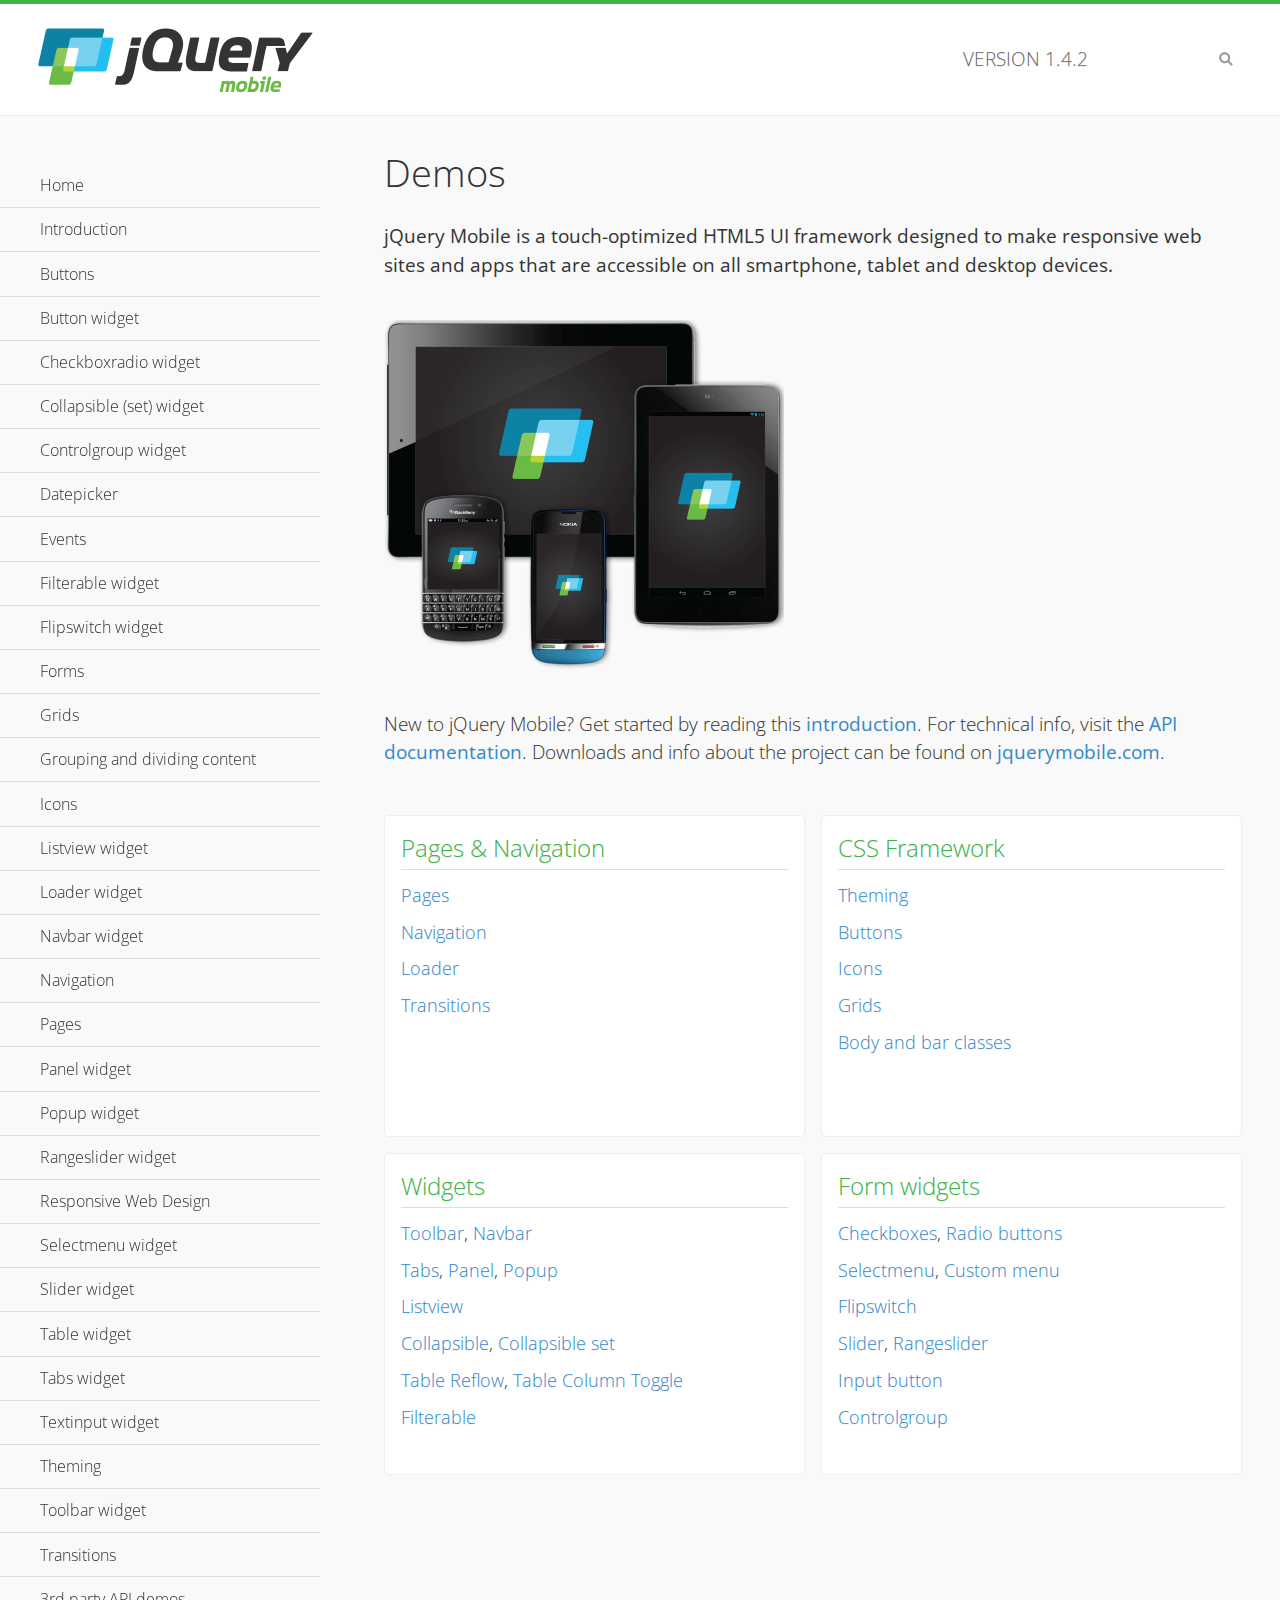
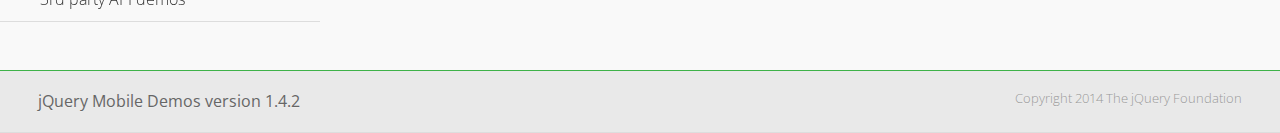
<file: js/jquery.mobile-1.4.2/demos/index.html>
<!DOCTYPE html>
<html>
<head>
	<meta charset="utf-8">
	<meta name="viewport" content="width=device-width, initial-scale=1">
	<title>jQuery Mobile Demos</title>
	<link rel="shortcut icon" href="favicon.ico">
	<link rel="stylesheet"  href="css/themes/default/jquery.mobile-1.4.2.min.css">
	<link rel="stylesheet" href="_assets/css/jqm-demos.css">
    <link rel="stylesheet" href="http://fonts.googleapis.com/css?family=Open+Sans:300,400,700">
	<script src="js/jquery.js"></script>
	<script src="_assets/js/index.js"></script>
	<script src="js/jquery.mobile-1.4.2.min.js"></script>
</head>
<body>
<div data-role="page" class="jqm-demos jqm-home">

	<div data-role="header" class="jqm-header">
		<h2><img src="_assets/img/jquery-logo.png" alt="jQuery Mobile"></h2>
		<p>Version <span class="jqm-version"></span></p>
		<a href="#" class="jqm-navmenu-link ui-btn ui-btn-icon-notext ui-corner-all ui-icon-bars ui-nodisc-icon ui-alt-icon ui-btn-left">Menu</a>
		<a href="#" class="jqm-search-link ui-btn ui-btn-icon-notext ui-corner-all ui-icon-search ui-nodisc-icon ui-alt-icon ui-btn-right">Search</a>
	</div><!-- /header -->

	<div role="main" class="ui-content jqm-content">

		<h1>Demos</h1>

		<p><strong>jQuery Mobile is a touch-optimized HTML5 UI framework designed to make responsive web sites and apps that are accessible on all smartphone, tablet and desktop devices.</strong></p>

		<img src="_assets/img/devices.png">

		<p>New to jQuery Mobile? Get started by reading this <a href="intro/" data-ajax="false">introduction</a>. For technical info, visit the <a href="http://api.jquerymobile.com" title="jQuery Mobile API documentation" target="_blank">API documentation</a>. Downloads and info about the project can be found on <a href="http://jquerymobile.com" title="jQuery Mobile web site" target="_blank">jquerymobile.com</a>.</p>

        <div class="ui-grid-a ui-responsive">
        	<div class="ui-block-a">
        		<div class="jqm-block-content">
        			<h3>Pages &amp; Navigation</h3>

        			<p><a href="pages/" data-ajax="false">Pages</a></p>
        			<p><a href="navigation/" data-ajax="false">Navigation</a></p>
        			<p><a href="loader/" data-ajax="false">Loader</a></p>
        			<p><a href="transitions/" data-ajax="false">Transitions</a></p>
        		</div>
        	</div>
        	<div class="ui-block-b">
        		<div class="jqm-block-content">
        			<h3>CSS Framework</h3>

        			<p><a href="theme-default/" data-ajax="false">Theming</a></p>
        			<p><a href="button-markup/" data-ajax="false">Buttons</a></p>
        			<p><a href="icons/" data-ajax="false">Icons</a></p>
        			<p><a href="grids/" data-ajax="false">Grids</a></p>
        			<p><a href="../body-bar-classes/" data-ajax="false">Body and bar classes</a></p>
        		</div>
        	</div>        	
        	<div class="ui-block-a">
        		<div class="jqm-block-content">
        			<h3>Widgets</h3>

        			<p><a href="toolbar/" data-ajax="false">Toolbar</a>, <a href="navbar/" data-ajax="false">Navbar</a></p>
        			<p><a href="tabs/" data-ajax="false">Tabs</a>, <a href="panel/" data-ajax="false">Panel</a>, <a href="popup/" data-ajax="false">Popup</a></p>
        			<p><a href="listview/" data-ajax="false">Listview</a></p>
        			<p><a href="collapsible/" data-ajax="false">Collapsible</a>, <a href="collapsibleset/" data-ajax="false">Collapsible set</a></p>
        			<p><a href="table-reflow/" data-ajax="false">Table Reflow</a>, <a href="table-column-toggle/" data-ajax="false">Table Column Toggle</a></p>
        			<p><a href="filterable/" data-ajax="false">Filterable</a></p>
        		</div>
        	</div>
        	<div class="ui-block-b">
        		<div class="jqm-block-content">
        			<h3>Form widgets</h3>

        			<p><a href="checkboxradio-checkbox/" data-ajax="false">Checkboxes</a>, <a href="checkboxradio-radio/" data-ajax="false">Radio buttons</a></p>
        			<p><a href="selectmenu/" data-ajax="false">Selectmenu</a>, <a href="selectmenu-custom/" data-ajax="false">Custom menu</a></p>
        			<p><a href="flipswitch/" data-ajax="false">Flipswitch</a></p>
        			<p><a href="slider/" data-ajax="false">Slider</a>, <a href="rangeslider/" data-ajax="false">Rangeslider</a></p>
        			<p><a href="button/" data-ajax="false">Input button</a></p>
        			<p><a href="controlgroup/" data-ajax="false">Controlgroup</a></p>
        		</div>
        	</div>
        </div>

	</div><!-- /content -->
	    <div data-role="panel" class="jqm-navmenu-panel" data-position="left" data-display="overlay" data-theme="a">
	    	<ul class="jqm-list ui-alt-icon ui-nodisc-icon">
<li data-filtertext="demos homepage" data-icon="home"><a href=".././">Home</a></li>
<li data-filtertext="introduction overview getting started"><a href="../intro/" data-ajax="false">Introduction</a></li>
<li data-filtertext="buttons button markup buttonmarkup method anchor link button element"><a href="../button-markup/" data-ajax="false">Buttons</a></li>
<li data-filtertext="form button widget input button submit reset"><a href="../button/" data-ajax="false">Button widget</a></li>
<li data-role="collapsible" data-collapsed-icon="carat-d" data-expanded-icon="carat-u" data-iconpos="right" data-inset="false">
	<h3>Checkboxradio widget</h3>
	<ul>
		<li data-filtertext="form checkboxradio widget checkbox input checkboxes controlgroups"><a href="../checkboxradio-checkbox/" data-ajax="false">Checkboxes</a></li>
		<li data-filtertext="form checkboxradio widget radio input radio buttons controlgroups"><a href="../checkboxradio-radio/" data-ajax="false">Radio buttons</a></li>
	</ul>
</li>
<li data-role="collapsible" data-collapsed-icon="carat-d" data-expanded-icon="carat-u" data-iconpos="right" data-inset="false">
	<h3>Collapsible (set) widget</h3>
	<ul>
		<li data-filtertext="collapsibles content formatting"><a href="../collapsible/" data-ajax="false">Collapsible</a></li>
		<li data-filtertext="dynamic collapsible set accordion append expand"><a href="../collapsible-dynamic/" data-ajax="false">Dynamic collapsibles</a></li>
		<li data-filtertext="accordions collapsible set widget content formatting grouped collapsibles"><a href="../collapsibleset/" data-ajax="false">Collapsible set</a></li>
	</ul>
</li>
<li data-role="collapsible" data-collapsed-icon="carat-d" data-expanded-icon="carat-u" data-iconpos="right" data-inset="false">
	<h3>Controlgroup widget</h3>
	<ul>
		<li data-filtertext="controlgroups selectmenu checkboxradio input grouped buttons horizontal vertical"><a href="../controlgroup/" data-ajax="false">Controlgroup</a></li>
		<li data-filtertext="dynamic controlgroup dynamically add buttons"><a href="../controlgroup-dynamic/" data-ajax="false">Dynamic controlgroups</a></li>
	</ul>
</li>
<li data-filtertext="form datepicker widget date input"><a href="../datepicker/" data-ajax="false">Datepicker</a></li>
<li data-role="collapsible" data-collapsed-icon="carat-d" data-expanded-icon="carat-u" data-iconpos="right" data-inset="false">
	<h3>Events</h3>
	<ul>
		<li data-filtertext="swipe to delete list items listviews swipe events"><a href="../swipe-list/" data-ajax="false">Swipe list items</a></li>
		<li data-filtertext="swipe to navigate swipe page navigation swipe events"><a href="../swipe-page/" data-ajax="false">Swipe page navigation</a></li>
	</ul>
</li>
<li data-filtertext="filterable filter elements sorting searching listview table"><a href="../filterable/" data-ajax="false">Filterable widget</a></li>
<li data-filtertext="form flipswitch widget flip toggle switch binary select checkbox input"><a href="../flipswitch/" data-ajax="false">Flipswitch widget</a></li>
<li data-role="collapsible" data-collapsed-icon="carat-d" data-expanded-icon="carat-u" data-iconpos="right" data-inset="false">
	<h3>Forms</h3>
	<ul>
		<li data-filtertext="forms text checkbox radio range button submit reset inputs selects textarea slider flipswitch label form elements"><a href="../forms/" data-ajax="false">Forms</a></li>
		<li data-filtertext="form hide labels hidden accessible ui-hidden-accessible forms"><a href="../forms-label-hidden-accessible/" data-ajax="false">Hide labels</a></li>
		<li data-filtertext="form field containers fieldcontain ui-field-contain forms"><a href="../forms-field-contain/" data-ajax="false">Field containers</a></li>
		<li data-filtertext="forms disabled form elements"><a href="../forms-disabled/" data-ajax="false">Forms disabled</a></li>
		<li data-filtertext="forms gallery examples overview forms text checkbox radio range button submit reset inputs selects textarea slider flipswitch label form elements"><a href="../forms-gallery/" data-ajax="false">Forms gallery</a></li>
	</ul>
</li>
<li data-role="collapsible" data-collapsed-icon="carat-d" data-expanded-icon="carat-u" data-iconpos="right" data-inset="false">
	<h3>Grids</h3>
	<ul>
		<li data-filtertext="grids columns blocks content formatting rwd responsive css framework"><a href="../grids/" data-ajax="false">Grids</a></li>
		<li data-filtertext="buttons in grids css framework"><a href="../grids-buttons/" data-ajax="false">Buttons in grids</a></li>
		<li data-filtertext="custom responsive grids rwd css framework"><a href="../grids-custom-responsive/" data-ajax="false">Custom responsive grids</a></li>
	</ul>
</li>
<li data-filtertext="blocks content formatting sections heading"><a href="../body-bar-classes/" data-ajax="false">Grouping and dividing content</a></li>
<li data-role="collapsible" data-collapsed-icon="carat-d" data-expanded-icon="carat-u" data-iconpos="right" data-inset="false">
	<h3>Icons</h3>
	<ul>
		<li data-filtertext="button icons svg disc alt custom icon position"><a href="../icons/" data-ajax="false">Icons</a></li>
		<li data-filtertext=""><a href="../icons-grunticon/" data-ajax="false">Grunticon loader</a></li>
	</ul>
</li>
<li data-role="collapsible" data-collapsed-icon="carat-d" data-expanded-icon="carat-u" data-iconpos="right" data-inset="false">
	<h3>Listview widget</h3>
	<ul>
		<li data-filtertext="listview widget thumbnails icons nested split button collapsible ul ol"><a href="../listview/" data-ajax="false">Listview</a></li>
		<li data-filtertext="autocomplete filterable reveal listview filtertextbeforefilter placeholder"><a href="../listview-autocomplete/" data-ajax="false">Listview autocomplete</a></li>
		<li data-filtertext="autocomplete filterable reveal listview remote data filtertextbeforefilter placeholder"><a href="../listview-autocomplete-remote/" data-ajax="false">Listview autocomplete remote data</a></li>
		<li data-filtertext="autodividers anchor jump scroll linkbars listview lists ul ol"><a href="../listview-autodividers-linkbar/" data-ajax="false">Listview autodividers linkbar</a></li>
		<li data-filtertext="listview autodividers selector autodividersselector lists ul ol"><a href="../listview-autodividers-selector/" data-ajax="false">Listview autodividers selector</a></li>
		<li data-filtertext="listview nested list items"><a href="../listview-nested-lists/" data-ajax="false">Listview Nested Listviews</a></li>
		<li data-filtertext="listview collapsible list items flat"><a href="../listview-collapsible-item-flat/" data-ajax="false">Listview collapsible list items (flat)</a></li>
		<li data-filtertext="listview collapsible list indented"><a href="../listview-collapsible-item-indented/" data-ajax="false">Listview collapsible list items (indented)</a></li>
		<li data-filtertext="grid listview responsive grids responsive listviews lists ul"><a href="../listview-grid/" data-ajax="false">Listview responsive grid</a></li>
	</ul>
</li>
<li data-filtertext="loader widget page loading navigation overlay spinner"><a href="../loader/" data-ajax="false">Loader widget</a></li>
<li data-filtertext="navbar widget navmenu toolbars header footer"><a href="../navbar/" data-ajax="false">Navbar widget</a></li>
<li data-role="collapsible" data-collapsed-icon="carat-d" data-expanded-icon="carat-u" data-iconpos="right" data-inset="false">
	<h3>Navigation</h3>
	<ul>
		<li data-filtertext="ajax navigation navigate widget history event method"><a href="../navigation/" data-ajax="false">Navigation</a></li>
		<li data-filtertext="linking pages page links navigation ajax prefetch cache"><a href="../navigation-linking-pages/" data-ajax="false">Linking pages</a></li>
		<li data-filtertext="php redirect server redirection server-side navigation"><a href="../navigation-php-redirect/" data-ajax="false">PHP redirect demo</a></li>
		<li data-filtertext="navigation redirection hash query"><a href="../navigation-hash-processing/" data-ajax="false">Hash processing demo</a></li>
	</ul>
</li>
<li data-role="collapsible" data-collapsed-icon="carat-d" data-expanded-icon="carat-u" data-iconpos="right" data-inset="false">
	<h3>Pages</h3>
	<ul>
		<li data-filtertext="pages page widget ajax navigation"><a href="../pages/" data-ajax="false">Pages</a></li>
		<li data-filtertext="single page"><a href="../pages-single-page/" data-ajax="false">Single page</a></li>
		<li data-filtertext="multipage multi-page page"><a href="../pages-multi-page/" data-ajax="false">Multi-page template</a></li>
		<li data-filtertext="dialog page widget modal popup"><a href="../pages-dialog/" data-ajax="false">Dialog page</a></li>
	</ul>
</li>
<li data-role="collapsible" data-collapsed-icon="carat-d" data-expanded-icon="carat-u" data-iconpos="right" data-inset="false">
	<h3>Panel widget</h3>
	<ul>
		<li data-filtertext="panel widget sliding panels reveal push overlay responsive"><a href="../panel/" data-ajax="false">Panel</a></li>
		<li data-filtertext=""><a href="../panel-external/" data-ajax="false">External panels</a></li>
		<li data-filtertext="panel "><a href="../panel-fixed/" data-ajax="false">Fixed panels</a></li>
		<li data-filtertext="panel slide panels sliding panels shadow rwd responsive breakpoint"><a href="../panel-responsive/" data-ajax="false">Panels responsive</a></li>
		<li data-filtertext="panel custom style custom panel width reveal shadow listview panel styling page background wrapper"><a href="../panel-styling/" data-ajax="false">Custom panel style</a></li>
		<li data-filtertext="panel open on swipe"><a href="../panel-swipe-open/" data-ajax="false">Panel open on swipe</a></li>
		<li data-filtertext="panels outside page internal external toolbars"><a href="../panel-external-internal/" data-ajax="false">Panel external and internal</a></li>
	</ul>
</li>
<li data-role="collapsible" data-collapsed-icon="carat-d" data-expanded-icon="carat-u" data-iconpos="right" data-inset="false">
	<h3>Popup widget</h3>
	<ul>
		<li data-filtertext="popup widget popups dialog modal transition tooltip lightbox form overlay screen flip pop fade transition"><a href="../popup/" data-ajax="false">Popup</a></li>
		<li data-filtertext="popup alignment position"><a href="../popup-alignment/" data-ajax="false">Popup alignment</a></li>
		<li data-filtertext="popup arrow size popups popover"><a href="../popup-arrow-size/" data-ajax="false">Popup arrow size</a></li>
		<li data-filtertext="dynamic popups popup images lightbox"><a href="../popup-dynamic/" data-ajax="false">Dynamic popups</a></li>
		<li data-filtertext="popups with iframes scaling"><a href="../popup-iframe/" data-ajax="false">Popups with iframes</a></li>
		<li data-filtertext="popup image scaling"><a href="../popup-image-scaling/" data-ajax="false">Popup image scaling</a></li>
		<li data-filtertext="external popup outside multi-page"><a href="../popup-outside-multipage" data-ajax="false">Popup outside multi-page</a></li>
	</ul>
</li>
<li data-filtertext="form rangeslider widget dual sliders dual handle sliders range input"><a href="../rangeslider/" data-ajax="false">Rangeslider widget</a></li>
<li data-filtertext="responsive web design rwd adaptive progressive enhancement PE accessible mobile breakpoints media query media queries"><a href="../rwd/" data-ajax="false">Responsive Web Design</a></li>
<li data-role="collapsible" data-collapsed-icon="carat-d" data-expanded-icon="carat-u" data-iconpos="right" data-inset="false">
	<h3>Selectmenu widget</h3>
	<ul>
		<li data-filtertext="form selectmenu widget select input custom select menu selects"><a href="../selectmenu/" data-ajax="false">Selectmenu</a></li>
		<li data-filtertext="form custom select menu selectmenu widget custom menu option optgroup multiple selects"><a href="../selectmenu-custom/" data-ajax="false">Custom select menu</a></li>
		<li data-filtertext="filterable select filter popup dialog"><a href="../selectmenu-custom-filter/" data-ajax="false">Custom select menu with filter</a></li>
	</ul>
</li>
<li data-role="collapsible" data-collapsed-icon="carat-d" data-expanded-icon="carat-u" data-iconpos="right" data-inset="false">
	<h3>Slider widget</h3>
	<ul>
		<li data-filtertext="form slider widget range input single sliders"><a href="../slider/" data-ajax="false">Slider</a></li>
		<li data-filtertext="form slider widget flipswitch slider binary select flip toggle switch"><a href="../slider-flipswitch/" data-ajax="false">Slider flip toggle switch</a></li>
		<li data-filtertext="form slider tooltip handle value input range sliders"><a href="../slider-tooltip/" data-ajax="false">Slider tooltip</a></li>
	</ul>
</li>
<li data-role="collapsible" data-collapsed-icon="carat-d" data-expanded-icon="carat-u" data-iconpos="right" data-inset="false">
	<h3>Table widget</h3>
	<ul>
		<li data-filtertext="table widget reflow column toggle th td responsive tables rwd hide show tabular"><a href="../table-column-toggle/" data-ajax="false">Table Column Toggle</a></li>
		<li data-filtertext="table column toggle phone comparison demo"><a href="../table-column-toggle-example/" data-ajax="false">Table Column Toggle demo</a></li>
		<li data-filtertext="responsive tables table column toggle heading groups rwd breakpoint"><a href="../table-column-toggle-heading-groups/" data-ajax="false">Table Column Toggle heading groups</a></li>
		<li data-filtertext="responsive tables table column toggle hide rwd breakpoint customization options"><a href="../table-column-toggle-options/" data-ajax="false">Table Column Toggle options</a></li>
		<li data-filtertext="table reflow th td responsive rwd columns tabular"><a href="../table-reflow/" data-ajax="false">Table Reflow</a></li>
		<li data-filtertext="responsive tables table reflow heading groups rwd breakpoint"><a href="../table-reflow-heading-groups/" data-ajax="false">Table Reflow heading groups</a></li>
		<li data-filtertext="responsive tables table reflow stripes strokes table style"><a href="../table-reflow-stripes-strokes/" data-ajax="false">Table Reflow stripes and strokes</a></li>
		<li data-filtertext="responsive tables table reflow stack custom styles"><a href="../table-reflow-styling/" data-ajax="false">Table Reflow custom styles</a></li>
	</ul>
</li>
<li data-filtertext="ui tabs widget"><a href="../tabs/" data-ajax="false">Tabs widget</a></li>
<li data-filtertext="form textinput widget text input textarea number date time tel email file color password"><a href="../textinput/" data-ajax="false">Textinput widget</a></li>
<li data-role="collapsible" data-collapsed-icon="carat-d" data-expanded-icon="carat-u" data-iconpos="right" data-inset="false">
	<h3>Theming</h3>
	<ul>
		<li data-filtertext="default theme swatches theming style css"><a href="../theme-default/" data-ajax="false">Default theme</a></li>
		<li data-filtertext="classic theme old theme swatches theming style css"><a href="../theme-classic/" data-ajax="false">Classic theme</a></li>
	</ul>
</li>
<li data-role="collapsible" data-collapsed-icon="carat-d" data-expanded-icon="carat-u" data-iconpos="right" data-inset="false">
	<h3>Toolbar widget</h3>
	<ul>
		<li data-filtertext="toolbar widget header footer toolbars fixed fullscreen external sections"><a href="../toolbar/" data-ajax="false">Toolbar</a></li>
		<li data-filtertext="dynamic toolbars dynamically add toolbar header footer"><a href="../toolbar-dynamic/" data-ajax="false">Dynamic toolbars</a></li>
		<li data-filtertext="external toolbars header footer"><a href="../toolbar-external/" data-ajax="false">External toolbars</a></li>
		<li data-filtertext="fixed toolbars header footer"><a href="../toolbar-fixed/" data-ajax="false">Fixed toolbars</a></li>
		<li data-filtertext="fixed fullscreen toolbars header footer"><a href="../toolbar-fixed-fullscreen/" data-ajax="false">Fullscreen toolbars</a></li>
		<li data-filtertext="external fixed toolbars header footer"><a href="../toolbar-fixed-external/" data-ajax="false">Fixed external toolbars</a></li>
		<li data-filtertext="external persistent toolbars header footer navbar navmenu"><a href="../toolbar-fixed-persistent/" data-ajax="false">Persistent toolbars</a></li>
		<li data-filtertext="external ajax optimized toolbars persistent toolbars header footer navbar"><a href="../toolbar-fixed-persistent-optimized/" data-ajax="false">Ajax optimized toolbars</a></li>
		<li data-filtertext="form in toolbars header footer"><a href="../toolbar-fixed-forms/" data-ajax="false">Form in toolbar</a></li>
	</ul>
</li>
<li data-filtertext="page transitions animated pages popup navigation flip slide fade pop"><a href="../transitions/" data-ajax="false">Transitions</a></li>
<li data-role="collapsible" data-collapsed-icon="carat-d" data-expanded-icon="carat-u" data-iconpos="right" data-inset="false">
	<h3>3rd party API demos</h3>
	<ul>
		<li data-filtertext="backbone requirejs navigation router"><a href="../backbone-requirejs/" data-ajax="false">Backbone RequireJS</a></li>
		<li data-filtertext="google maps geolocation demo"><a href="../map-geolocation/" data-ajax="false">Google Maps geolocation</a></li>
		<li data-filtertext="google maps hybrid"><a href="../map-list-toggle/" data-ajax="false">Google Maps list toggle</a></li>
	</ul>
</li>



		     </ul>
		</div><!-- /panel -->


	<div data-role="footer" data-position="fixed" data-tap-toggle="false" class="jqm-footer">
		<p>jQuery Mobile Demos version <span class="jqm-version"></span></p>
		<p>Copyright 2014 The jQuery Foundation</p>
	</div><!-- /footer -->
	<!-- TODO: This should become an external panel so we can add input to markup (unique ID) -->
    <div data-role="panel" class="jqm-search-panel" data-position="right" data-display="overlay" data-theme="a">
		<div class="jqm-search">
			<ul class="jqm-list" data-filter-placeholder="Search demos..." data-filter-reveal="true">
<li data-filtertext="demos homepage" data-icon="home"><a href=".././">Home</a></li>
<li data-filtertext="introduction overview getting started"><a href="../intro/" data-ajax="false">Introduction</a></li>
<li data-filtertext="buttons button markup buttonmarkup method anchor link button element"><a href="../button-markup/" data-ajax="false">Buttons</a></li>
<li data-filtertext="form button widget input button submit reset"><a href="../button/" data-ajax="false">Button widget</a></li>
<li data-role="collapsible" data-collapsed-icon="carat-d" data-expanded-icon="carat-u" data-iconpos="right" data-inset="false">
	<h3>Checkboxradio widget</h3>
	<ul>
		<li data-filtertext="form checkboxradio widget checkbox input checkboxes controlgroups"><a href="../checkboxradio-checkbox/" data-ajax="false">Checkboxes</a></li>
		<li data-filtertext="form checkboxradio widget radio input radio buttons controlgroups"><a href="../checkboxradio-radio/" data-ajax="false">Radio buttons</a></li>
	</ul>
</li>
<li data-role="collapsible" data-collapsed-icon="carat-d" data-expanded-icon="carat-u" data-iconpos="right" data-inset="false">
	<h3>Collapsible (set) widget</h3>
	<ul>
		<li data-filtertext="collapsibles content formatting"><a href="../collapsible/" data-ajax="false">Collapsible</a></li>
		<li data-filtertext="dynamic collapsible set accordion append expand"><a href="../collapsible-dynamic/" data-ajax="false">Dynamic collapsibles</a></li>
		<li data-filtertext="accordions collapsible set widget content formatting grouped collapsibles"><a href="../collapsibleset/" data-ajax="false">Collapsible set</a></li>
	</ul>
</li>
<li data-role="collapsible" data-collapsed-icon="carat-d" data-expanded-icon="carat-u" data-iconpos="right" data-inset="false">
	<h3>Controlgroup widget</h3>
	<ul>
		<li data-filtertext="controlgroups selectmenu checkboxradio input grouped buttons horizontal vertical"><a href="../controlgroup/" data-ajax="false">Controlgroup</a></li>
		<li data-filtertext="dynamic controlgroup dynamically add buttons"><a href="../controlgroup-dynamic/" data-ajax="false">Dynamic controlgroups</a></li>
	</ul>
</li>
<li data-filtertext="form datepicker widget date input"><a href="../datepicker/" data-ajax="false">Datepicker</a></li>
<li data-role="collapsible" data-collapsed-icon="carat-d" data-expanded-icon="carat-u" data-iconpos="right" data-inset="false">
	<h3>Events</h3>
	<ul>
		<li data-filtertext="swipe to delete list items listviews swipe events"><a href="../swipe-list/" data-ajax="false">Swipe list items</a></li>
		<li data-filtertext="swipe to navigate swipe page navigation swipe events"><a href="../swipe-page/" data-ajax="false">Swipe page navigation</a></li>
	</ul>
</li>
<li data-filtertext="filterable filter elements sorting searching listview table"><a href="../filterable/" data-ajax="false">Filterable widget</a></li>
<li data-filtertext="form flipswitch widget flip toggle switch binary select checkbox input"><a href="../flipswitch/" data-ajax="false">Flipswitch widget</a></li>
<li data-role="collapsible" data-collapsed-icon="carat-d" data-expanded-icon="carat-u" data-iconpos="right" data-inset="false">
	<h3>Forms</h3>
	<ul>
		<li data-filtertext="forms text checkbox radio range button submit reset inputs selects textarea slider flipswitch label form elements"><a href="../forms/" data-ajax="false">Forms</a></li>
		<li data-filtertext="form hide labels hidden accessible ui-hidden-accessible forms"><a href="../forms-label-hidden-accessible/" data-ajax="false">Hide labels</a></li>
		<li data-filtertext="form field containers fieldcontain ui-field-contain forms"><a href="../forms-field-contain/" data-ajax="false">Field containers</a></li>
		<li data-filtertext="forms disabled form elements"><a href="../forms-disabled/" data-ajax="false">Forms disabled</a></li>
		<li data-filtertext="forms gallery examples overview forms text checkbox radio range button submit reset inputs selects textarea slider flipswitch label form elements"><a href="../forms-gallery/" data-ajax="false">Forms gallery</a></li>
	</ul>
</li>
<li data-role="collapsible" data-collapsed-icon="carat-d" data-expanded-icon="carat-u" data-iconpos="right" data-inset="false">
	<h3>Grids</h3>
	<ul>
		<li data-filtertext="grids columns blocks content formatting rwd responsive css framework"><a href="../grids/" data-ajax="false">Grids</a></li>
		<li data-filtertext="buttons in grids css framework"><a href="../grids-buttons/" data-ajax="false">Buttons in grids</a></li>
		<li data-filtertext="custom responsive grids rwd css framework"><a href="../grids-custom-responsive/" data-ajax="false">Custom responsive grids</a></li>
	</ul>
</li>
<li data-filtertext="blocks content formatting sections heading"><a href="../body-bar-classes/" data-ajax="false">Grouping and dividing content</a></li>
<li data-role="collapsible" data-collapsed-icon="carat-d" data-expanded-icon="carat-u" data-iconpos="right" data-inset="false">
	<h3>Icons</h3>
	<ul>
		<li data-filtertext="button icons svg disc alt custom icon position"><a href="../icons/" data-ajax="false">Icons</a></li>
		<li data-filtertext=""><a href="../icons-grunticon/" data-ajax="false">Grunticon loader</a></li>
	</ul>
</li>
<li data-role="collapsible" data-collapsed-icon="carat-d" data-expanded-icon="carat-u" data-iconpos="right" data-inset="false">
	<h3>Listview widget</h3>
	<ul>
		<li data-filtertext="listview widget thumbnails icons nested split button collapsible ul ol"><a href="../listview/" data-ajax="false">Listview</a></li>
		<li data-filtertext="autocomplete filterable reveal listview filtertextbeforefilter placeholder"><a href="../listview-autocomplete/" data-ajax="false">Listview autocomplete</a></li>
		<li data-filtertext="autocomplete filterable reveal listview remote data filtertextbeforefilter placeholder"><a href="../listview-autocomplete-remote/" data-ajax="false">Listview autocomplete remote data</a></li>
		<li data-filtertext="autodividers anchor jump scroll linkbars listview lists ul ol"><a href="../listview-autodividers-linkbar/" data-ajax="false">Listview autodividers linkbar</a></li>
		<li data-filtertext="listview autodividers selector autodividersselector lists ul ol"><a href="../listview-autodividers-selector/" data-ajax="false">Listview autodividers selector</a></li>
		<li data-filtertext="listview nested list items"><a href="../listview-nested-lists/" data-ajax="false">Listview Nested Listviews</a></li>
		<li data-filtertext="listview collapsible list items flat"><a href="../listview-collapsible-item-flat/" data-ajax="false">Listview collapsible list items (flat)</a></li>
		<li data-filtertext="listview collapsible list indented"><a href="../listview-collapsible-item-indented/" data-ajax="false">Listview collapsible list items (indented)</a></li>
		<li data-filtertext="grid listview responsive grids responsive listviews lists ul"><a href="../listview-grid/" data-ajax="false">Listview responsive grid</a></li>
	</ul>
</li>
<li data-filtertext="loader widget page loading navigation overlay spinner"><a href="../loader/" data-ajax="false">Loader widget</a></li>
<li data-filtertext="navbar widget navmenu toolbars header footer"><a href="../navbar/" data-ajax="false">Navbar widget</a></li>
<li data-role="collapsible" data-collapsed-icon="carat-d" data-expanded-icon="carat-u" data-iconpos="right" data-inset="false">
	<h3>Navigation</h3>
	<ul>
		<li data-filtertext="ajax navigation navigate widget history event method"><a href="../navigation/" data-ajax="false">Navigation</a></li>
		<li data-filtertext="linking pages page links navigation ajax prefetch cache"><a href="../navigation-linking-pages/" data-ajax="false">Linking pages</a></li>
		<li data-filtertext="php redirect server redirection server-side navigation"><a href="../navigation-php-redirect/" data-ajax="false">PHP redirect demo</a></li>
		<li data-filtertext="navigation redirection hash query"><a href="../navigation-hash-processing/" data-ajax="false">Hash processing demo</a></li>
	</ul>
</li>
<li data-role="collapsible" data-collapsed-icon="carat-d" data-expanded-icon="carat-u" data-iconpos="right" data-inset="false">
	<h3>Pages</h3>
	<ul>
		<li data-filtertext="pages page widget ajax navigation"><a href="../pages/" data-ajax="false">Pages</a></li>
		<li data-filtertext="single page"><a href="../pages-single-page/" data-ajax="false">Single page</a></li>
		<li data-filtertext="multipage multi-page page"><a href="../pages-multi-page/" data-ajax="false">Multi-page template</a></li>
		<li data-filtertext="dialog page widget modal popup"><a href="../pages-dialog/" data-ajax="false">Dialog page</a></li>
	</ul>
</li>
<li data-role="collapsible" data-collapsed-icon="carat-d" data-expanded-icon="carat-u" data-iconpos="right" data-inset="false">
	<h3>Panel widget</h3>
	<ul>
		<li data-filtertext="panel widget sliding panels reveal push overlay responsive"><a href="../panel/" data-ajax="false">Panel</a></li>
		<li data-filtertext=""><a href="../panel-external/" data-ajax="false">External panels</a></li>
		<li data-filtertext="panel "><a href="../panel-fixed/" data-ajax="false">Fixed panels</a></li>
		<li data-filtertext="panel slide panels sliding panels shadow rwd responsive breakpoint"><a href="../panel-responsive/" data-ajax="false">Panels responsive</a></li>
		<li data-filtertext="panel custom style custom panel width reveal shadow listview panel styling page background wrapper"><a href="../panel-styling/" data-ajax="false">Custom panel style</a></li>
		<li data-filtertext="panel open on swipe"><a href="../panel-swipe-open/" data-ajax="false">Panel open on swipe</a></li>
		<li data-filtertext="panels outside page internal external toolbars"><a href="../panel-external-internal/" data-ajax="false">Panel external and internal</a></li>
	</ul>
</li>
<li data-role="collapsible" data-collapsed-icon="carat-d" data-expanded-icon="carat-u" data-iconpos="right" data-inset="false">
	<h3>Popup widget</h3>
	<ul>
		<li data-filtertext="popup widget popups dialog modal transition tooltip lightbox form overlay screen flip pop fade transition"><a href="../popup/" data-ajax="false">Popup</a></li>
		<li data-filtertext="popup alignment position"><a href="../popup-alignment/" data-ajax="false">Popup alignment</a></li>
		<li data-filtertext="popup arrow size popups popover"><a href="../popup-arrow-size/" data-ajax="false">Popup arrow size</a></li>
		<li data-filtertext="dynamic popups popup images lightbox"><a href="../popup-dynamic/" data-ajax="false">Dynamic popups</a></li>
		<li data-filtertext="popups with iframes scaling"><a href="../popup-iframe/" data-ajax="false">Popups with iframes</a></li>
		<li data-filtertext="popup image scaling"><a href="../popup-image-scaling/" data-ajax="false">Popup image scaling</a></li>
		<li data-filtertext="external popup outside multi-page"><a href="../popup-outside-multipage" data-ajax="false">Popup outside multi-page</a></li>
	</ul>
</li>
<li data-filtertext="form rangeslider widget dual sliders dual handle sliders range input"><a href="../rangeslider/" data-ajax="false">Rangeslider widget</a></li>
<li data-filtertext="responsive web design rwd adaptive progressive enhancement PE accessible mobile breakpoints media query media queries"><a href="../rwd/" data-ajax="false">Responsive Web Design</a></li>
<li data-role="collapsible" data-collapsed-icon="carat-d" data-expanded-icon="carat-u" data-iconpos="right" data-inset="false">
	<h3>Selectmenu widget</h3>
	<ul>
		<li data-filtertext="form selectmenu widget select input custom select menu selects"><a href="../selectmenu/" data-ajax="false">Selectmenu</a></li>
		<li data-filtertext="form custom select menu selectmenu widget custom menu option optgroup multiple selects"><a href="../selectmenu-custom/" data-ajax="false">Custom select menu</a></li>
		<li data-filtertext="filterable select filter popup dialog"><a href="../selectmenu-custom-filter/" data-ajax="false">Custom select menu with filter</a></li>
	</ul>
</li>
<li data-role="collapsible" data-collapsed-icon="carat-d" data-expanded-icon="carat-u" data-iconpos="right" data-inset="false">
	<h3>Slider widget</h3>
	<ul>
		<li data-filtertext="form slider widget range input single sliders"><a href="../slider/" data-ajax="false">Slider</a></li>
		<li data-filtertext="form slider widget flipswitch slider binary select flip toggle switch"><a href="../slider-flipswitch/" data-ajax="false">Slider flip toggle switch</a></li>
		<li data-filtertext="form slider tooltip handle value input range sliders"><a href="../slider-tooltip/" data-ajax="false">Slider tooltip</a></li>
	</ul>
</li>
<li data-role="collapsible" data-collapsed-icon="carat-d" data-expanded-icon="carat-u" data-iconpos="right" data-inset="false">
	<h3>Table widget</h3>
	<ul>
		<li data-filtertext="table widget reflow column toggle th td responsive tables rwd hide show tabular"><a href="../table-column-toggle/" data-ajax="false">Table Column Toggle</a></li>
		<li data-filtertext="table column toggle phone comparison demo"><a href="../table-column-toggle-example/" data-ajax="false">Table Column Toggle demo</a></li>
		<li data-filtertext="responsive tables table column toggle heading groups rwd breakpoint"><a href="../table-column-toggle-heading-groups/" data-ajax="false">Table Column Toggle heading groups</a></li>
		<li data-filtertext="responsive tables table column toggle hide rwd breakpoint customization options"><a href="../table-column-toggle-options/" data-ajax="false">Table Column Toggle options</a></li>
		<li data-filtertext="table reflow th td responsive rwd columns tabular"><a href="../table-reflow/" data-ajax="false">Table Reflow</a></li>
		<li data-filtertext="responsive tables table reflow heading groups rwd breakpoint"><a href="../table-reflow-heading-groups/" data-ajax="false">Table Reflow heading groups</a></li>
		<li data-filtertext="responsive tables table reflow stripes strokes table style"><a href="../table-reflow-stripes-strokes/" data-ajax="false">Table Reflow stripes and strokes</a></li>
		<li data-filtertext="responsive tables table reflow stack custom styles"><a href="../table-reflow-styling/" data-ajax="false">Table Reflow custom styles</a></li>
	</ul>
</li>
<li data-filtertext="ui tabs widget"><a href="../tabs/" data-ajax="false">Tabs widget</a></li>
<li data-filtertext="form textinput widget text input textarea number date time tel email file color password"><a href="../textinput/" data-ajax="false">Textinput widget</a></li>
<li data-role="collapsible" data-collapsed-icon="carat-d" data-expanded-icon="carat-u" data-iconpos="right" data-inset="false">
	<h3>Theming</h3>
	<ul>
		<li data-filtertext="default theme swatches theming style css"><a href="../theme-default/" data-ajax="false">Default theme</a></li>
		<li data-filtertext="classic theme old theme swatches theming style css"><a href="../theme-classic/" data-ajax="false">Classic theme</a></li>
	</ul>
</li>
<li data-role="collapsible" data-collapsed-icon="carat-d" data-expanded-icon="carat-u" data-iconpos="right" data-inset="false">
	<h3>Toolbar widget</h3>
	<ul>
		<li data-filtertext="toolbar widget header footer toolbars fixed fullscreen external sections"><a href="../toolbar/" data-ajax="false">Toolbar</a></li>
		<li data-filtertext="dynamic toolbars dynamically add toolbar header footer"><a href="../toolbar-dynamic/" data-ajax="false">Dynamic toolbars</a></li>
		<li data-filtertext="external toolbars header footer"><a href="../toolbar-external/" data-ajax="false">External toolbars</a></li>
		<li data-filtertext="fixed toolbars header footer"><a href="../toolbar-fixed/" data-ajax="false">Fixed toolbars</a></li>
		<li data-filtertext="fixed fullscreen toolbars header footer"><a href="../toolbar-fixed-fullscreen/" data-ajax="false">Fullscreen toolbars</a></li>
		<li data-filtertext="external fixed toolbars header footer"><a href="../toolbar-fixed-external/" data-ajax="false">Fixed external toolbars</a></li>
		<li data-filtertext="external persistent toolbars header footer navbar navmenu"><a href="../toolbar-fixed-persistent/" data-ajax="false">Persistent toolbars</a></li>
		<li data-filtertext="external ajax optimized toolbars persistent toolbars header footer navbar"><a href="../toolbar-fixed-persistent-optimized/" data-ajax="false">Ajax optimized toolbars</a></li>
		<li data-filtertext="form in toolbars header footer"><a href="../toolbar-fixed-forms/" data-ajax="false">Form in toolbar</a></li>
	</ul>
</li>
<li data-filtertext="page transitions animated pages popup navigation flip slide fade pop"><a href="../transitions/" data-ajax="false">Transitions</a></li>
<li data-role="collapsible" data-collapsed-icon="carat-d" data-expanded-icon="carat-u" data-iconpos="right" data-inset="false">
	<h3>3rd party API demos</h3>
	<ul>
		<li data-filtertext="backbone requirejs navigation router"><a href="../backbone-requirejs/" data-ajax="false">Backbone RequireJS</a></li>
		<li data-filtertext="google maps geolocation demo"><a href="../map-geolocation/" data-ajax="false">Google Maps geolocation</a></li>
		<li data-filtertext="google maps hybrid"><a href="../map-list-toggle/" data-ajax="false">Google Maps list toggle</a></li>
	</ul>
</li>



			</ul>
		</div>
	</div><!-- /panel -->


</div><!-- /page -->

</body>
</html>
</file>
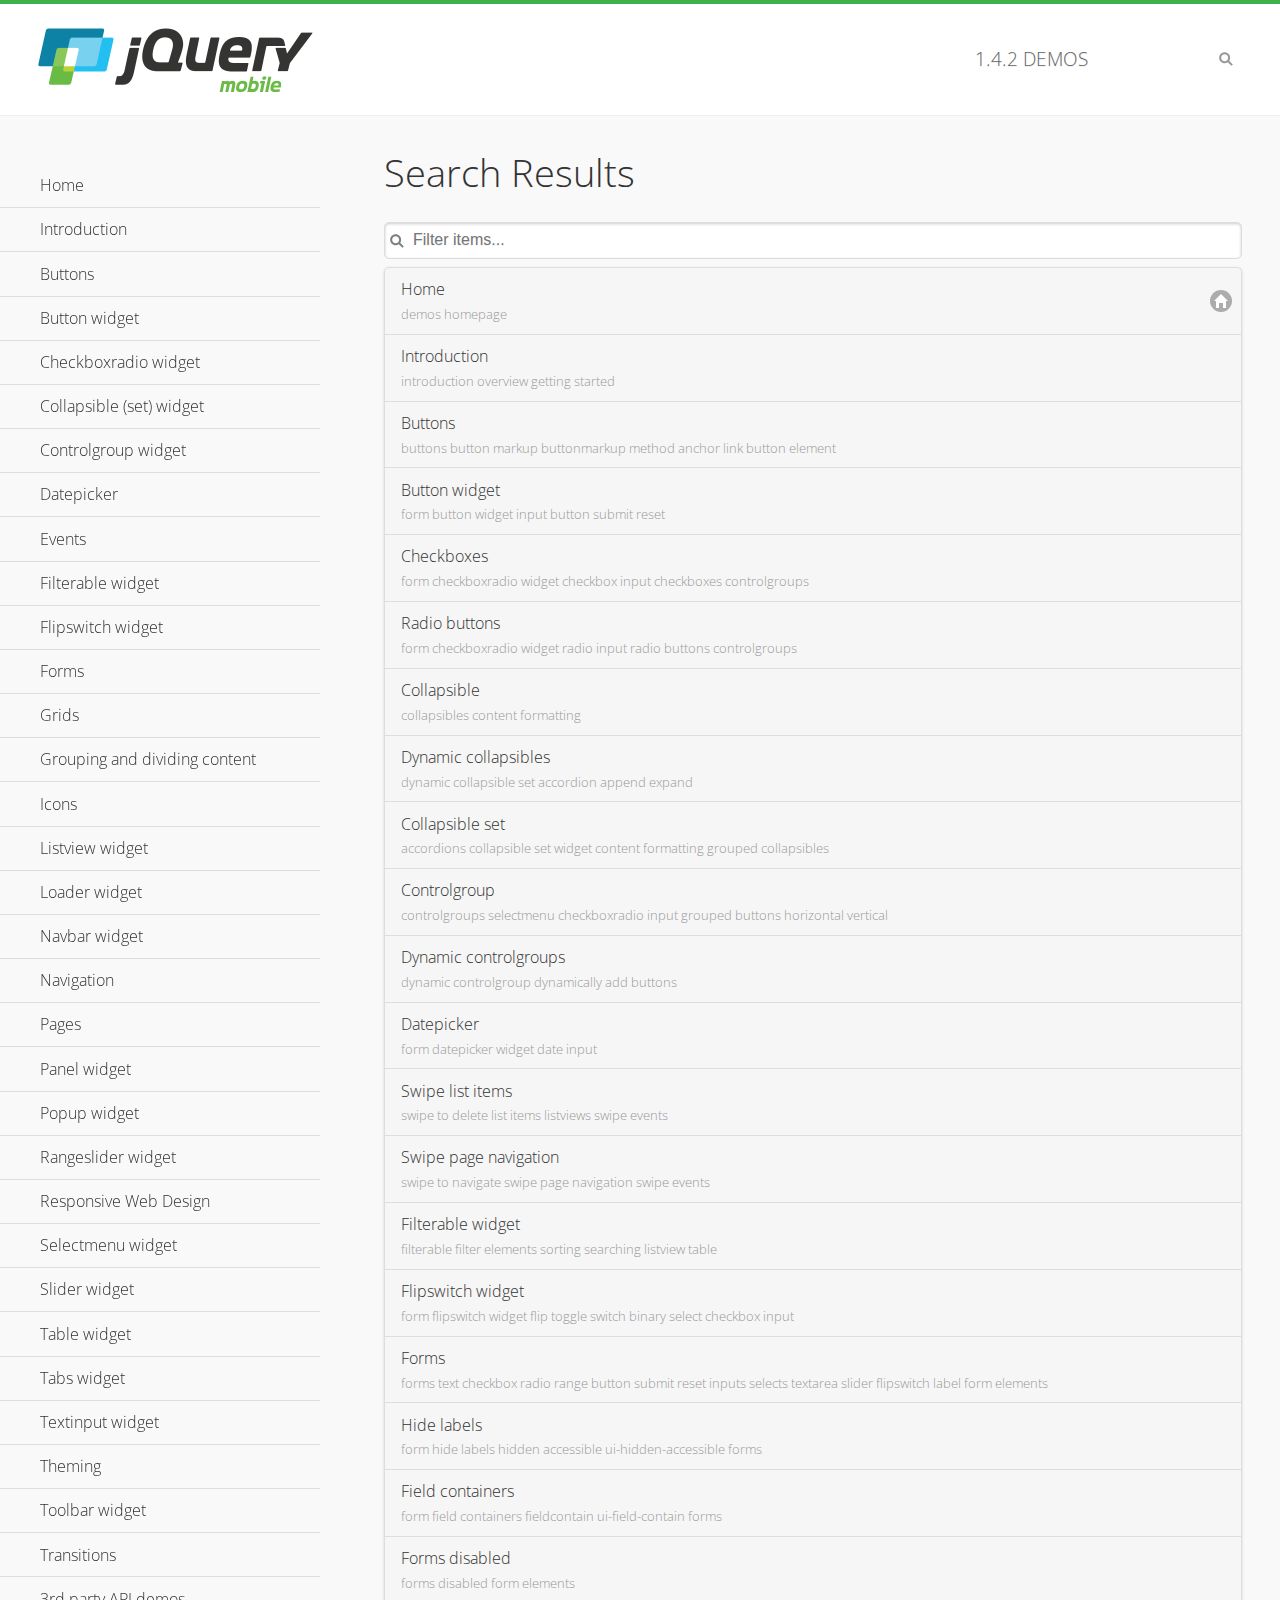
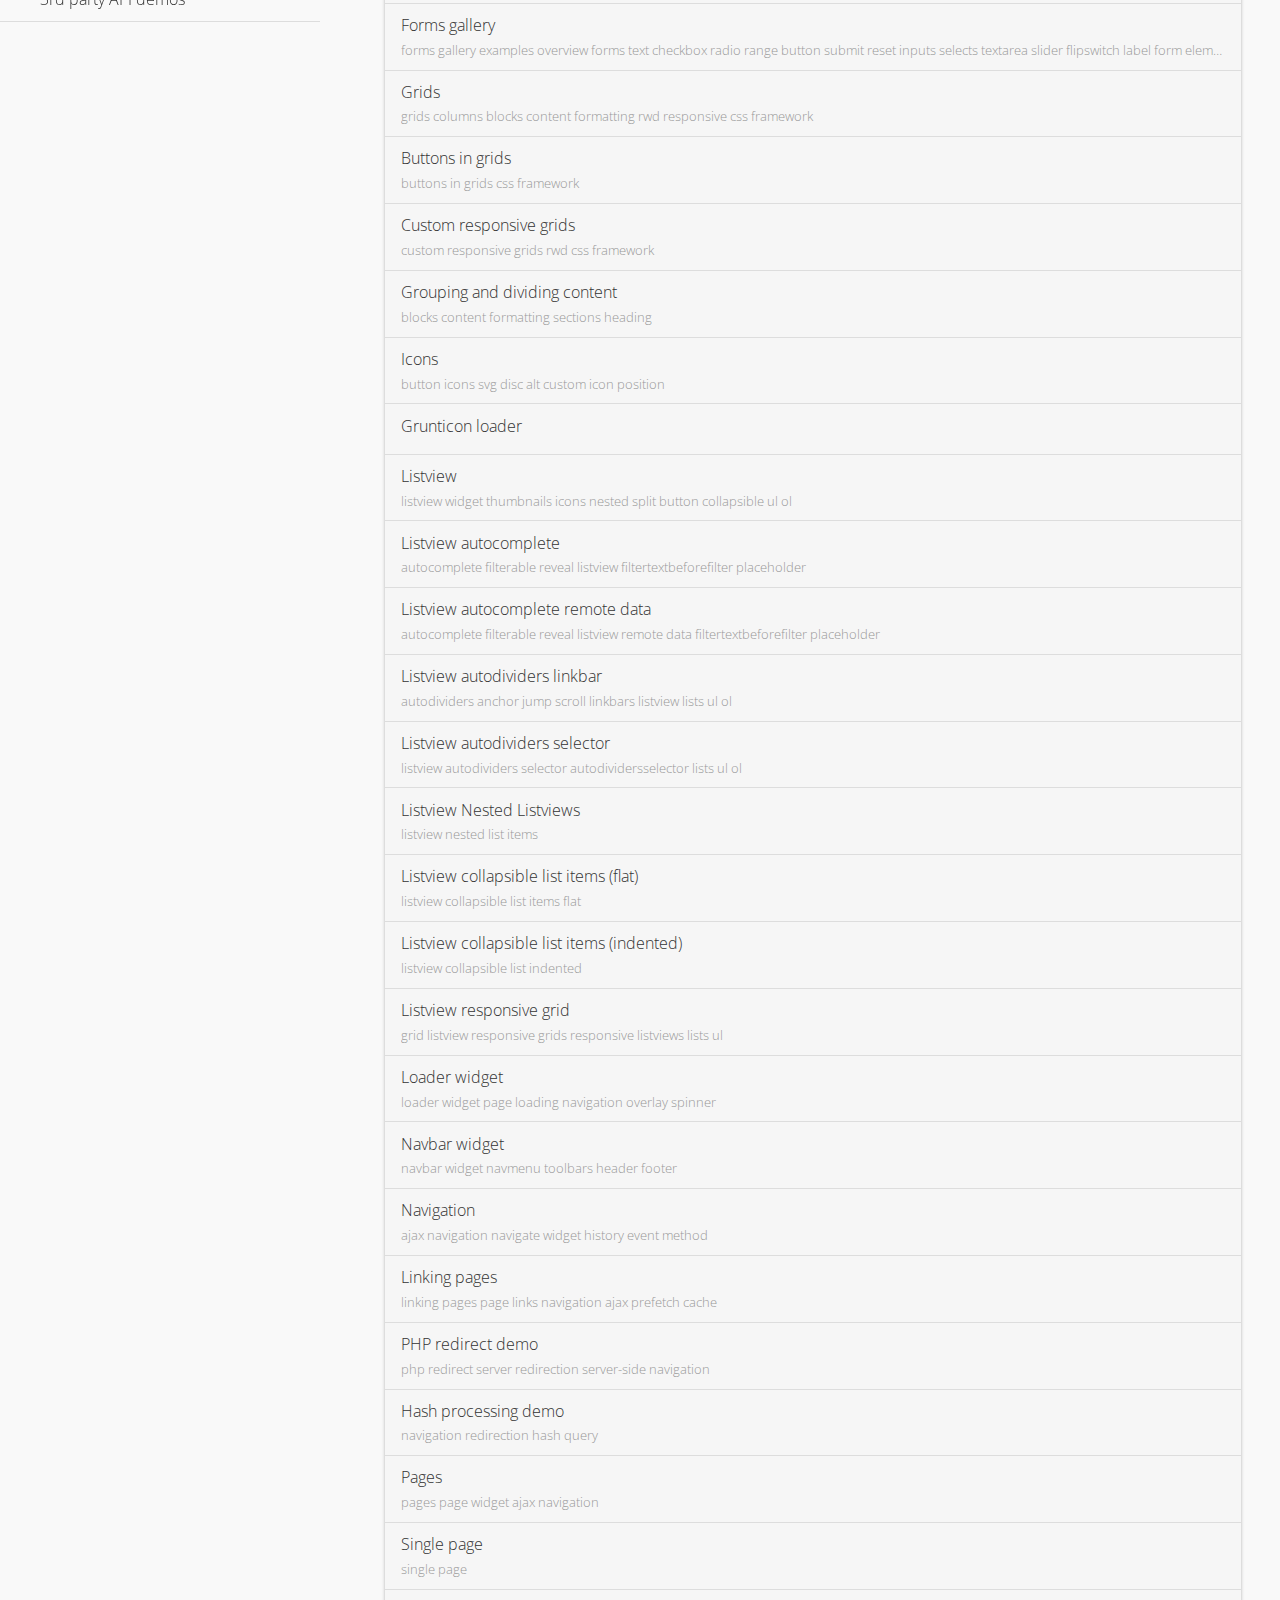
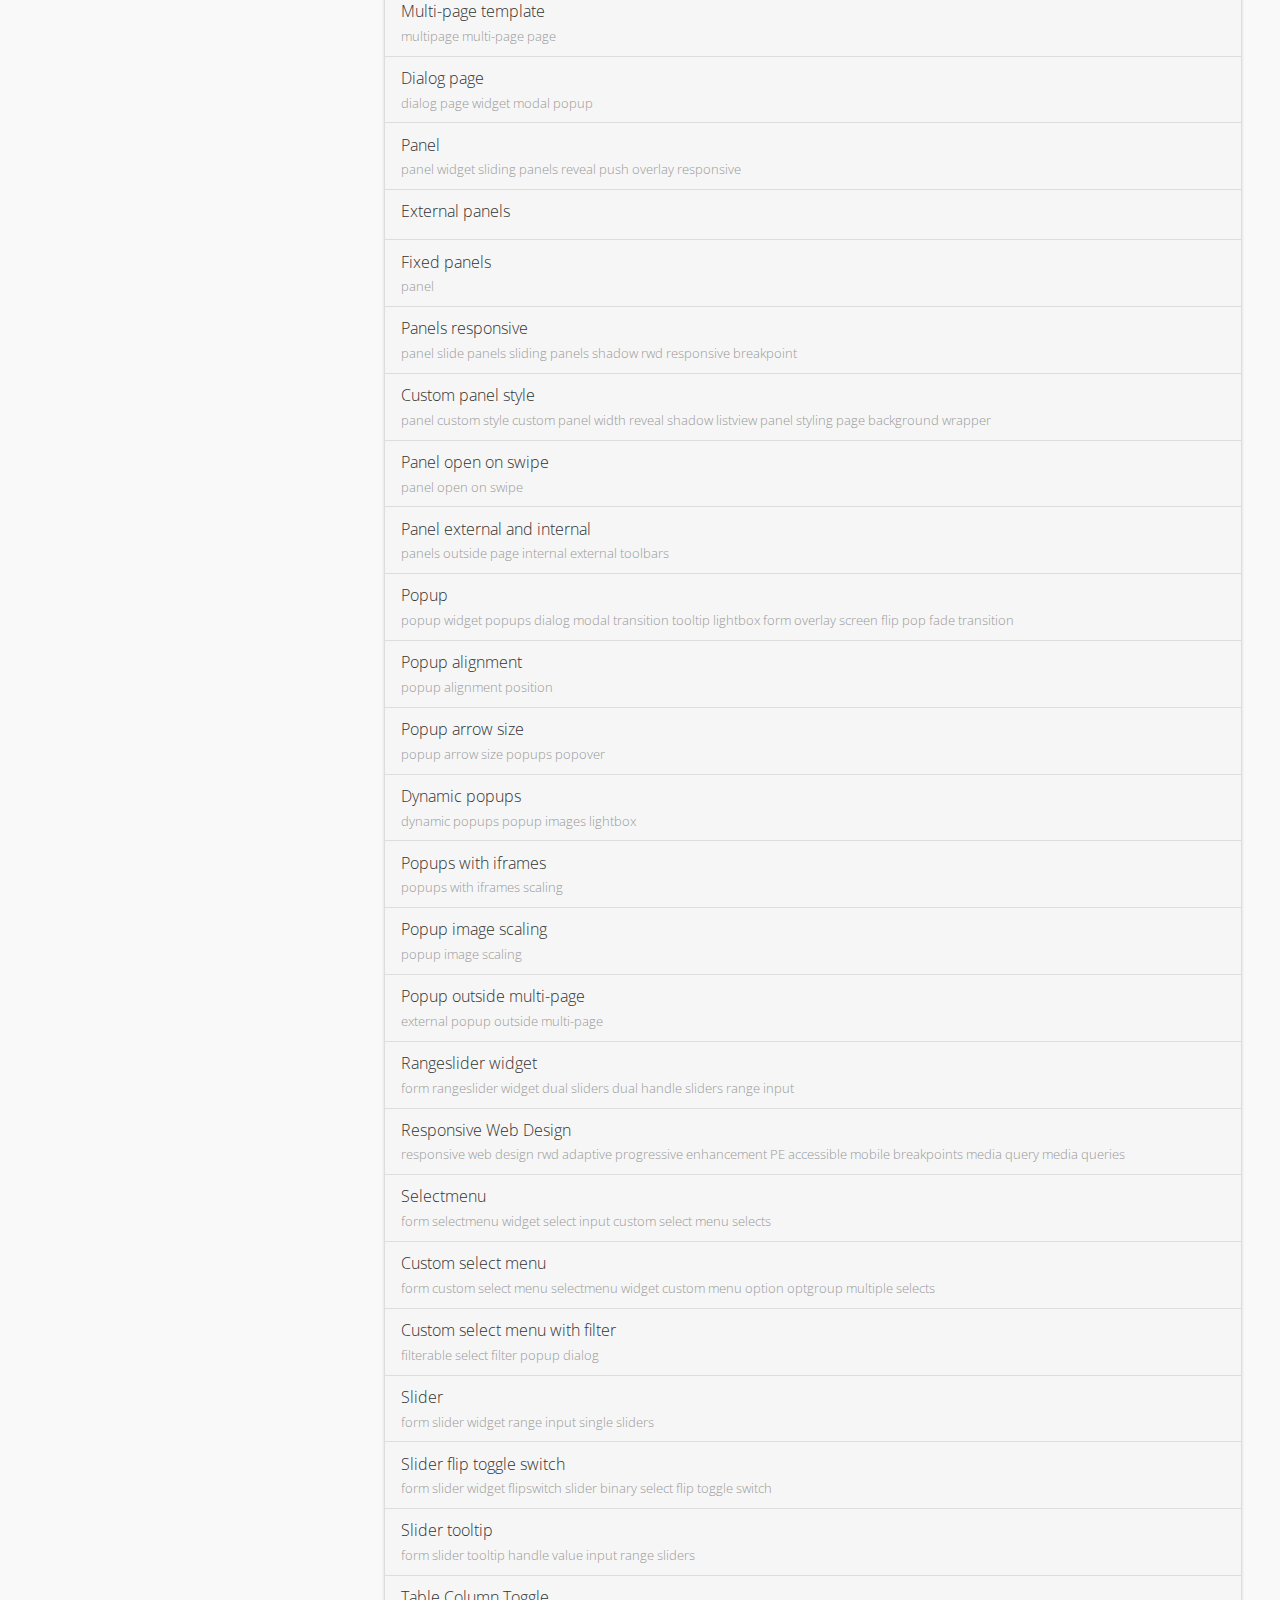
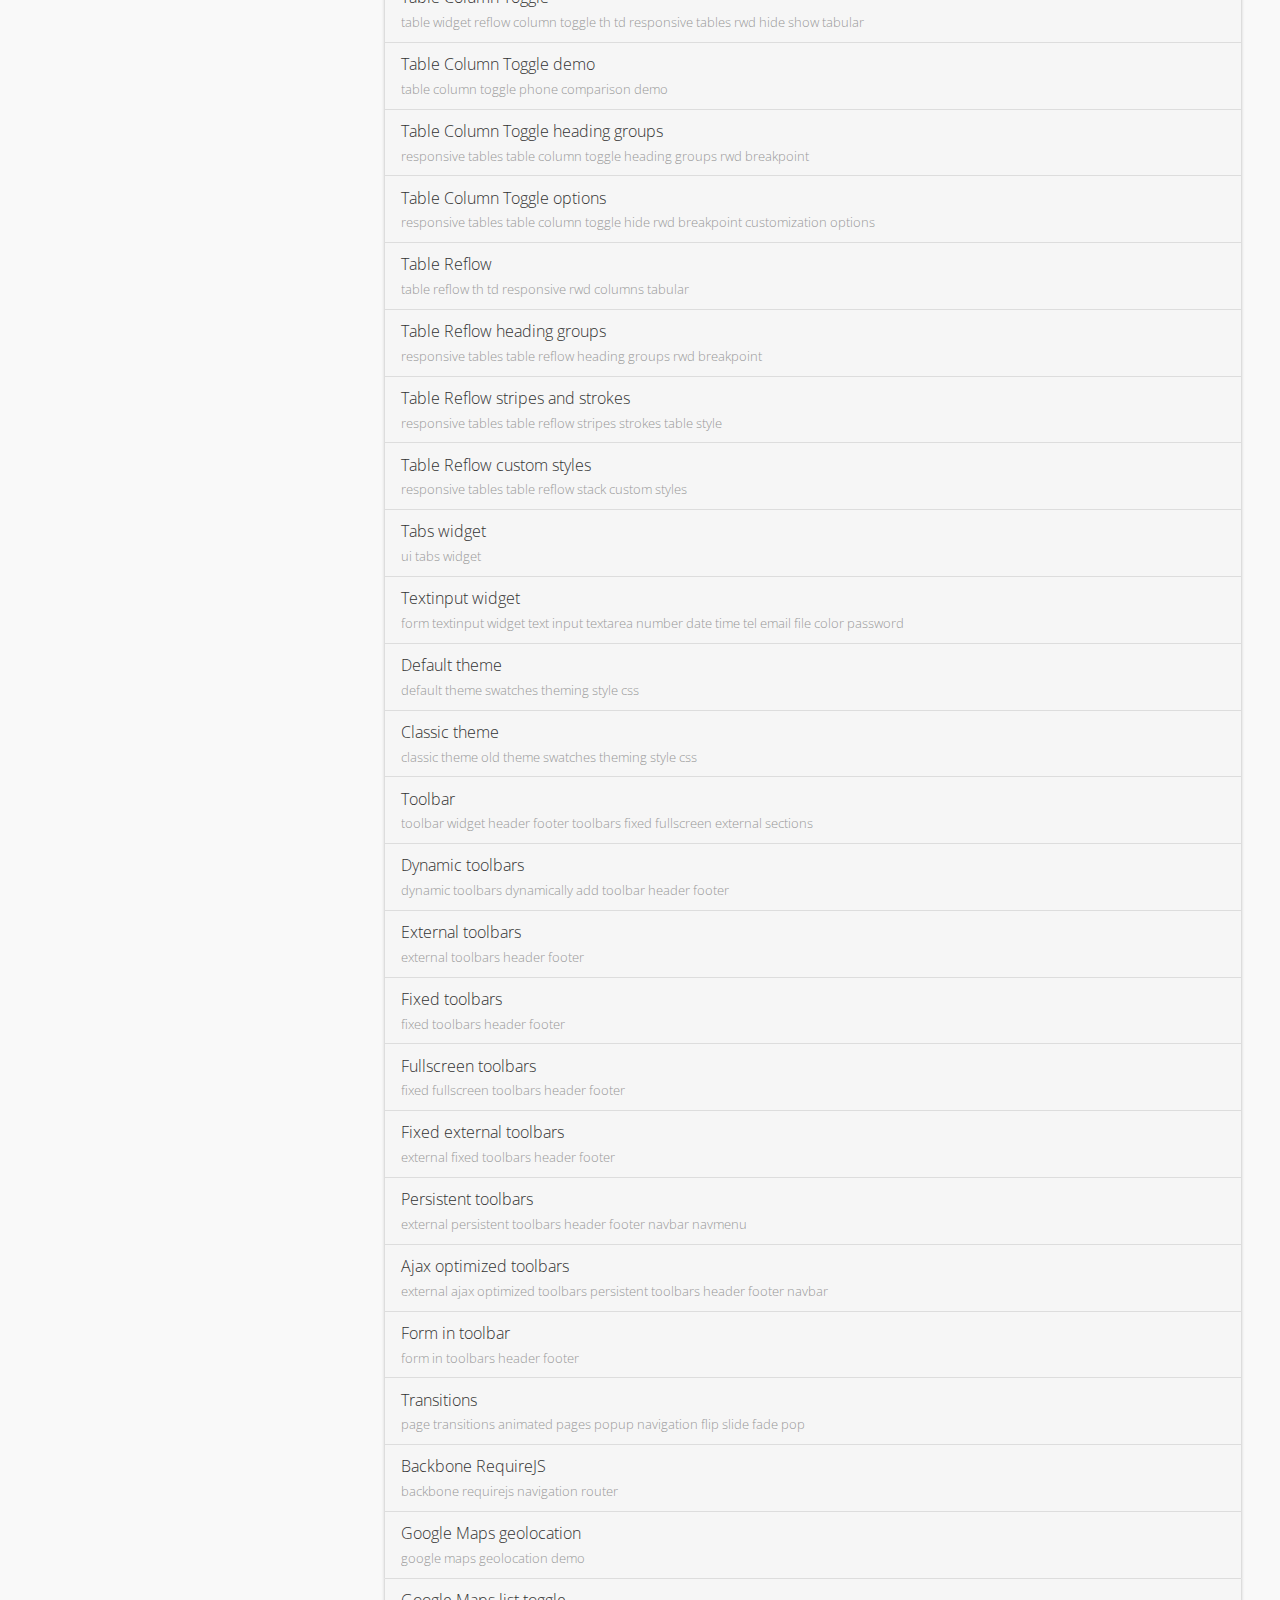
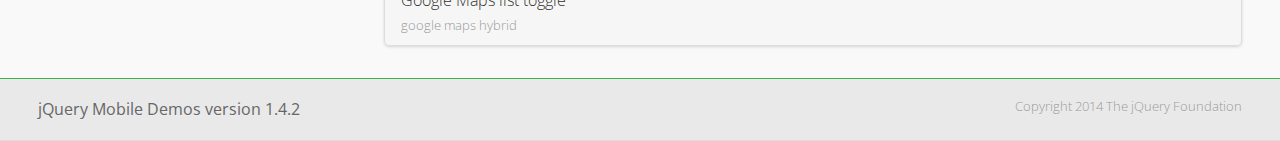
<file: js/jquery.mobile-1.4.2/demos/_search/index.html>
<!DOCTYPE html>
<html>
<head>
	<meta charset="utf-8">
	<meta name="viewport" content="width=device-width, initial-scale=1">
	<title>jQuery Mobile Demos</title>
	<link rel="stylesheet" href="../css/themes/default/jquery.mobile-1.4.2.min.css">
	<link rel="stylesheet" href="../_assets/css/jqm-demos.css">
	<link rel="shortcut icon" href="../_assets/favicon.ico">
    <link rel="stylesheet" href="http://fonts.googleapis.com/css?family=Open+Sans:300,400,700">
	<script src="../js/jquery.js"></script>
	<script src="../_assets/js/index.js"></script>
	<script src="../js/jquery.mobile-1.4.2.min.js"></script>

</head>
<body>
<div data-role="page" class="jqm-demos jqm-demos-index jqm-demos-search-results">

	<div data-role="header" class="jqm-header">
		<h2><a href="../" title="jQuery Mobile Demos home"><img src="../_assets/img/jquery-logo.png" alt="jQuery Mobile"></a></h2>
		<p><span class="jqm-version"></span> Demos</p>
		<a href="#" class="jqm-navmenu-link ui-btn ui-btn-icon-notext ui-corner-all ui-icon-bars ui-nodisc-icon ui-alt-icon ui-btn-left">Menu</a>
		<a href="#" class="jqm-search-link ui-btn ui-btn-icon-notext ui-corner-all ui-icon-search ui-nodisc-icon ui-alt-icon ui-btn-right">Search</a>
	</div><!-- /header -->

	<div role="main" class="ui-content jqm-content">

		<h1>Search Results</h1>

        <div class="jqm-search-results-wrap">
	        <ul class="jqm-list jqm-search-results-list">
<li data-filtertext="demos homepage" data-icon="home"><a href=".././">Home</a></li>
<li data-filtertext="introduction overview getting started"><a href="../intro/" data-ajax="false">Introduction</a></li>
<li data-filtertext="buttons button markup buttonmarkup method anchor link button element"><a href="../button-markup/" data-ajax="false">Buttons</a></li>
<li data-filtertext="form button widget input button submit reset"><a href="../button/" data-ajax="false">Button widget</a></li>
<li data-role="collapsible" data-collapsed-icon="carat-d" data-expanded-icon="carat-u" data-iconpos="right" data-inset="false">
	<h3>Checkboxradio widget</h3>
	<ul>
		<li data-filtertext="form checkboxradio widget checkbox input checkboxes controlgroups"><a href="../checkboxradio-checkbox/" data-ajax="false">Checkboxes</a></li>
		<li data-filtertext="form checkboxradio widget radio input radio buttons controlgroups"><a href="../checkboxradio-radio/" data-ajax="false">Radio buttons</a></li>
	</ul>
</li>
<li data-role="collapsible" data-collapsed-icon="carat-d" data-expanded-icon="carat-u" data-iconpos="right" data-inset="false">
	<h3>Collapsible (set) widget</h3>
	<ul>
		<li data-filtertext="collapsibles content formatting"><a href="../collapsible/" data-ajax="false">Collapsible</a></li>
		<li data-filtertext="dynamic collapsible set accordion append expand"><a href="../collapsible-dynamic/" data-ajax="false">Dynamic collapsibles</a></li>
		<li data-filtertext="accordions collapsible set widget content formatting grouped collapsibles"><a href="../collapsibleset/" data-ajax="false">Collapsible set</a></li>
	</ul>
</li>
<li data-role="collapsible" data-collapsed-icon="carat-d" data-expanded-icon="carat-u" data-iconpos="right" data-inset="false">
	<h3>Controlgroup widget</h3>
	<ul>
		<li data-filtertext="controlgroups selectmenu checkboxradio input grouped buttons horizontal vertical"><a href="../controlgroup/" data-ajax="false">Controlgroup</a></li>
		<li data-filtertext="dynamic controlgroup dynamically add buttons"><a href="../controlgroup-dynamic/" data-ajax="false">Dynamic controlgroups</a></li>
	</ul>
</li>
<li data-filtertext="form datepicker widget date input"><a href="../datepicker/" data-ajax="false">Datepicker</a></li>
<li data-role="collapsible" data-collapsed-icon="carat-d" data-expanded-icon="carat-u" data-iconpos="right" data-inset="false">
	<h3>Events</h3>
	<ul>
		<li data-filtertext="swipe to delete list items listviews swipe events"><a href="../swipe-list/" data-ajax="false">Swipe list items</a></li>
		<li data-filtertext="swipe to navigate swipe page navigation swipe events"><a href="../swipe-page/" data-ajax="false">Swipe page navigation</a></li>
	</ul>
</li>
<li data-filtertext="filterable filter elements sorting searching listview table"><a href="../filterable/" data-ajax="false">Filterable widget</a></li>
<li data-filtertext="form flipswitch widget flip toggle switch binary select checkbox input"><a href="../flipswitch/" data-ajax="false">Flipswitch widget</a></li>
<li data-role="collapsible" data-collapsed-icon="carat-d" data-expanded-icon="carat-u" data-iconpos="right" data-inset="false">
	<h3>Forms</h3>
	<ul>
		<li data-filtertext="forms text checkbox radio range button submit reset inputs selects textarea slider flipswitch label form elements"><a href="../forms/" data-ajax="false">Forms</a></li>
		<li data-filtertext="form hide labels hidden accessible ui-hidden-accessible forms"><a href="../forms-label-hidden-accessible/" data-ajax="false">Hide labels</a></li>
		<li data-filtertext="form field containers fieldcontain ui-field-contain forms"><a href="../forms-field-contain/" data-ajax="false">Field containers</a></li>
		<li data-filtertext="forms disabled form elements"><a href="../forms-disabled/" data-ajax="false">Forms disabled</a></li>
		<li data-filtertext="forms gallery examples overview forms text checkbox radio range button submit reset inputs selects textarea slider flipswitch label form elements"><a href="../forms-gallery/" data-ajax="false">Forms gallery</a></li>
	</ul>
</li>
<li data-role="collapsible" data-collapsed-icon="carat-d" data-expanded-icon="carat-u" data-iconpos="right" data-inset="false">
	<h3>Grids</h3>
	<ul>
		<li data-filtertext="grids columns blocks content formatting rwd responsive css framework"><a href="../grids/" data-ajax="false">Grids</a></li>
		<li data-filtertext="buttons in grids css framework"><a href="../grids-buttons/" data-ajax="false">Buttons in grids</a></li>
		<li data-filtertext="custom responsive grids rwd css framework"><a href="../grids-custom-responsive/" data-ajax="false">Custom responsive grids</a></li>
	</ul>
</li>
<li data-filtertext="blocks content formatting sections heading"><a href="../body-bar-classes/" data-ajax="false">Grouping and dividing content</a></li>
<li data-role="collapsible" data-collapsed-icon="carat-d" data-expanded-icon="carat-u" data-iconpos="right" data-inset="false">
	<h3>Icons</h3>
	<ul>
		<li data-filtertext="button icons svg disc alt custom icon position"><a href="../icons/" data-ajax="false">Icons</a></li>
		<li data-filtertext=""><a href="../icons-grunticon/" data-ajax="false">Grunticon loader</a></li>
	</ul>
</li>
<li data-role="collapsible" data-collapsed-icon="carat-d" data-expanded-icon="carat-u" data-iconpos="right" data-inset="false">
	<h3>Listview widget</h3>
	<ul>
		<li data-filtertext="listview widget thumbnails icons nested split button collapsible ul ol"><a href="../listview/" data-ajax="false">Listview</a></li>
		<li data-filtertext="autocomplete filterable reveal listview filtertextbeforefilter placeholder"><a href="../listview-autocomplete/" data-ajax="false">Listview autocomplete</a></li>
		<li data-filtertext="autocomplete filterable reveal listview remote data filtertextbeforefilter placeholder"><a href="../listview-autocomplete-remote/" data-ajax="false">Listview autocomplete remote data</a></li>
		<li data-filtertext="autodividers anchor jump scroll linkbars listview lists ul ol"><a href="../listview-autodividers-linkbar/" data-ajax="false">Listview autodividers linkbar</a></li>
		<li data-filtertext="listview autodividers selector autodividersselector lists ul ol"><a href="../listview-autodividers-selector/" data-ajax="false">Listview autodividers selector</a></li>
		<li data-filtertext="listview nested list items"><a href="../listview-nested-lists/" data-ajax="false">Listview Nested Listviews</a></li>
		<li data-filtertext="listview collapsible list items flat"><a href="../listview-collapsible-item-flat/" data-ajax="false">Listview collapsible list items (flat)</a></li>
		<li data-filtertext="listview collapsible list indented"><a href="../listview-collapsible-item-indented/" data-ajax="false">Listview collapsible list items (indented)</a></li>
		<li data-filtertext="grid listview responsive grids responsive listviews lists ul"><a href="../listview-grid/" data-ajax="false">Listview responsive grid</a></li>
	</ul>
</li>
<li data-filtertext="loader widget page loading navigation overlay spinner"><a href="../loader/" data-ajax="false">Loader widget</a></li>
<li data-filtertext="navbar widget navmenu toolbars header footer"><a href="../navbar/" data-ajax="false">Navbar widget</a></li>
<li data-role="collapsible" data-collapsed-icon="carat-d" data-expanded-icon="carat-u" data-iconpos="right" data-inset="false">
	<h3>Navigation</h3>
	<ul>
		<li data-filtertext="ajax navigation navigate widget history event method"><a href="../navigation/" data-ajax="false">Navigation</a></li>
		<li data-filtertext="linking pages page links navigation ajax prefetch cache"><a href="../navigation-linking-pages/" data-ajax="false">Linking pages</a></li>
		<li data-filtertext="php redirect server redirection server-side navigation"><a href="../navigation-php-redirect/" data-ajax="false">PHP redirect demo</a></li>
		<li data-filtertext="navigation redirection hash query"><a href="../navigation-hash-processing/" data-ajax="false">Hash processing demo</a></li>
	</ul>
</li>
<li data-role="collapsible" data-collapsed-icon="carat-d" data-expanded-icon="carat-u" data-iconpos="right" data-inset="false">
	<h3>Pages</h3>
	<ul>
		<li data-filtertext="pages page widget ajax navigation"><a href="../pages/" data-ajax="false">Pages</a></li>
		<li data-filtertext="single page"><a href="../pages-single-page/" data-ajax="false">Single page</a></li>
		<li data-filtertext="multipage multi-page page"><a href="../pages-multi-page/" data-ajax="false">Multi-page template</a></li>
		<li data-filtertext="dialog page widget modal popup"><a href="../pages-dialog/" data-ajax="false">Dialog page</a></li>
	</ul>
</li>
<li data-role="collapsible" data-collapsed-icon="carat-d" data-expanded-icon="carat-u" data-iconpos="right" data-inset="false">
	<h3>Panel widget</h3>
	<ul>
		<li data-filtertext="panel widget sliding panels reveal push overlay responsive"><a href="../panel/" data-ajax="false">Panel</a></li>
		<li data-filtertext=""><a href="../panel-external/" data-ajax="false">External panels</a></li>
		<li data-filtertext="panel "><a href="../panel-fixed/" data-ajax="false">Fixed panels</a></li>
		<li data-filtertext="panel slide panels sliding panels shadow rwd responsive breakpoint"><a href="../panel-responsive/" data-ajax="false">Panels responsive</a></li>
		<li data-filtertext="panel custom style custom panel width reveal shadow listview panel styling page background wrapper"><a href="../panel-styling/" data-ajax="false">Custom panel style</a></li>
		<li data-filtertext="panel open on swipe"><a href="../panel-swipe-open/" data-ajax="false">Panel open on swipe</a></li>
		<li data-filtertext="panels outside page internal external toolbars"><a href="../panel-external-internal/" data-ajax="false">Panel external and internal</a></li>
	</ul>
</li>
<li data-role="collapsible" data-collapsed-icon="carat-d" data-expanded-icon="carat-u" data-iconpos="right" data-inset="false">
	<h3>Popup widget</h3>
	<ul>
		<li data-filtertext="popup widget popups dialog modal transition tooltip lightbox form overlay screen flip pop fade transition"><a href="../popup/" data-ajax="false">Popup</a></li>
		<li data-filtertext="popup alignment position"><a href="../popup-alignment/" data-ajax="false">Popup alignment</a></li>
		<li data-filtertext="popup arrow size popups popover"><a href="../popup-arrow-size/" data-ajax="false">Popup arrow size</a></li>
		<li data-filtertext="dynamic popups popup images lightbox"><a href="../popup-dynamic/" data-ajax="false">Dynamic popups</a></li>
		<li data-filtertext="popups with iframes scaling"><a href="../popup-iframe/" data-ajax="false">Popups with iframes</a></li>
		<li data-filtertext="popup image scaling"><a href="../popup-image-scaling/" data-ajax="false">Popup image scaling</a></li>
		<li data-filtertext="external popup outside multi-page"><a href="../popup-outside-multipage" data-ajax="false">Popup outside multi-page</a></li>
	</ul>
</li>
<li data-filtertext="form rangeslider widget dual sliders dual handle sliders range input"><a href="../rangeslider/" data-ajax="false">Rangeslider widget</a></li>
<li data-filtertext="responsive web design rwd adaptive progressive enhancement PE accessible mobile breakpoints media query media queries"><a href="../rwd/" data-ajax="false">Responsive Web Design</a></li>
<li data-role="collapsible" data-collapsed-icon="carat-d" data-expanded-icon="carat-u" data-iconpos="right" data-inset="false">
	<h3>Selectmenu widget</h3>
	<ul>
		<li data-filtertext="form selectmenu widget select input custom select menu selects"><a href="../selectmenu/" data-ajax="false">Selectmenu</a></li>
		<li data-filtertext="form custom select menu selectmenu widget custom menu option optgroup multiple selects"><a href="../selectmenu-custom/" data-ajax="false">Custom select menu</a></li>
		<li data-filtertext="filterable select filter popup dialog"><a href="../selectmenu-custom-filter/" data-ajax="false">Custom select menu with filter</a></li>
	</ul>
</li>
<li data-role="collapsible" data-collapsed-icon="carat-d" data-expanded-icon="carat-u" data-iconpos="right" data-inset="false">
	<h3>Slider widget</h3>
	<ul>
		<li data-filtertext="form slider widget range input single sliders"><a href="../slider/" data-ajax="false">Slider</a></li>
		<li data-filtertext="form slider widget flipswitch slider binary select flip toggle switch"><a href="../slider-flipswitch/" data-ajax="false">Slider flip toggle switch</a></li>
		<li data-filtertext="form slider tooltip handle value input range sliders"><a href="../slider-tooltip/" data-ajax="false">Slider tooltip</a></li>
	</ul>
</li>
<li data-role="collapsible" data-collapsed-icon="carat-d" data-expanded-icon="carat-u" data-iconpos="right" data-inset="false">
	<h3>Table widget</h3>
	<ul>
		<li data-filtertext="table widget reflow column toggle th td responsive tables rwd hide show tabular"><a href="../table-column-toggle/" data-ajax="false">Table Column Toggle</a></li>
		<li data-filtertext="table column toggle phone comparison demo"><a href="../table-column-toggle-example/" data-ajax="false">Table Column Toggle demo</a></li>
		<li data-filtertext="responsive tables table column toggle heading groups rwd breakpoint"><a href="../table-column-toggle-heading-groups/" data-ajax="false">Table Column Toggle heading groups</a></li>
		<li data-filtertext="responsive tables table column toggle hide rwd breakpoint customization options"><a href="../table-column-toggle-options/" data-ajax="false">Table Column Toggle options</a></li>
		<li data-filtertext="table reflow th td responsive rwd columns tabular"><a href="../table-reflow/" data-ajax="false">Table Reflow</a></li>
		<li data-filtertext="responsive tables table reflow heading groups rwd breakpoint"><a href="../table-reflow-heading-groups/" data-ajax="false">Table Reflow heading groups</a></li>
		<li data-filtertext="responsive tables table reflow stripes strokes table style"><a href="../table-reflow-stripes-strokes/" data-ajax="false">Table Reflow stripes and strokes</a></li>
		<li data-filtertext="responsive tables table reflow stack custom styles"><a href="../table-reflow-styling/" data-ajax="false">Table Reflow custom styles</a></li>
	</ul>
</li>
<li data-filtertext="ui tabs widget"><a href="../tabs/" data-ajax="false">Tabs widget</a></li>
<li data-filtertext="form textinput widget text input textarea number date time tel email file color password"><a href="../textinput/" data-ajax="false">Textinput widget</a></li>
<li data-role="collapsible" data-collapsed-icon="carat-d" data-expanded-icon="carat-u" data-iconpos="right" data-inset="false">
	<h3>Theming</h3>
	<ul>
		<li data-filtertext="default theme swatches theming style css"><a href="../theme-default/" data-ajax="false">Default theme</a></li>
		<li data-filtertext="classic theme old theme swatches theming style css"><a href="../theme-classic/" data-ajax="false">Classic theme</a></li>
	</ul>
</li>
<li data-role="collapsible" data-collapsed-icon="carat-d" data-expanded-icon="carat-u" data-iconpos="right" data-inset="false">
	<h3>Toolbar widget</h3>
	<ul>
		<li data-filtertext="toolbar widget header footer toolbars fixed fullscreen external sections"><a href="../toolbar/" data-ajax="false">Toolbar</a></li>
		<li data-filtertext="dynamic toolbars dynamically add toolbar header footer"><a href="../toolbar-dynamic/" data-ajax="false">Dynamic toolbars</a></li>
		<li data-filtertext="external toolbars header footer"><a href="../toolbar-external/" data-ajax="false">External toolbars</a></li>
		<li data-filtertext="fixed toolbars header footer"><a href="../toolbar-fixed/" data-ajax="false">Fixed toolbars</a></li>
		<li data-filtertext="fixed fullscreen toolbars header footer"><a href="../toolbar-fixed-fullscreen/" data-ajax="false">Fullscreen toolbars</a></li>
		<li data-filtertext="external fixed toolbars header footer"><a href="../toolbar-fixed-external/" data-ajax="false">Fixed external toolbars</a></li>
		<li data-filtertext="external persistent toolbars header footer navbar navmenu"><a href="../toolbar-fixed-persistent/" data-ajax="false">Persistent toolbars</a></li>
		<li data-filtertext="external ajax optimized toolbars persistent toolbars header footer navbar"><a href="../toolbar-fixed-persistent-optimized/" data-ajax="false">Ajax optimized toolbars</a></li>
		<li data-filtertext="form in toolbars header footer"><a href="../toolbar-fixed-forms/" data-ajax="false">Form in toolbar</a></li>
	</ul>
</li>
<li data-filtertext="page transitions animated pages popup navigation flip slide fade pop"><a href="../transitions/" data-ajax="false">Transitions</a></li>
<li data-role="collapsible" data-collapsed-icon="carat-d" data-expanded-icon="carat-u" data-iconpos="right" data-inset="false">
	<h3>3rd party API demos</h3>
	<ul>
		<li data-filtertext="backbone requirejs navigation router"><a href="../backbone-requirejs/" data-ajax="false">Backbone RequireJS</a></li>
		<li data-filtertext="google maps geolocation demo"><a href="../map-geolocation/" data-ajax="false">Google Maps geolocation</a></li>
		<li data-filtertext="google maps hybrid"><a href="../map-list-toggle/" data-ajax="false">Google Maps list toggle</a></li>
	</ul>
</li>



	        </ul>
	    </div>

	</div><!-- /content -->
	    <div data-role="panel" class="jqm-navmenu-panel" data-position="left" data-display="overlay" data-theme="a">
	    	<ul class="jqm-list ui-alt-icon ui-nodisc-icon">
<li data-filtertext="demos homepage" data-icon="home"><a href=".././">Home</a></li>
<li data-filtertext="introduction overview getting started"><a href="../intro/" data-ajax="false">Introduction</a></li>
<li data-filtertext="buttons button markup buttonmarkup method anchor link button element"><a href="../button-markup/" data-ajax="false">Buttons</a></li>
<li data-filtertext="form button widget input button submit reset"><a href="../button/" data-ajax="false">Button widget</a></li>
<li data-role="collapsible" data-collapsed-icon="carat-d" data-expanded-icon="carat-u" data-iconpos="right" data-inset="false">
	<h3>Checkboxradio widget</h3>
	<ul>
		<li data-filtertext="form checkboxradio widget checkbox input checkboxes controlgroups"><a href="../checkboxradio-checkbox/" data-ajax="false">Checkboxes</a></li>
		<li data-filtertext="form checkboxradio widget radio input radio buttons controlgroups"><a href="../checkboxradio-radio/" data-ajax="false">Radio buttons</a></li>
	</ul>
</li>
<li data-role="collapsible" data-collapsed-icon="carat-d" data-expanded-icon="carat-u" data-iconpos="right" data-inset="false">
	<h3>Collapsible (set) widget</h3>
	<ul>
		<li data-filtertext="collapsibles content formatting"><a href="../collapsible/" data-ajax="false">Collapsible</a></li>
		<li data-filtertext="dynamic collapsible set accordion append expand"><a href="../collapsible-dynamic/" data-ajax="false">Dynamic collapsibles</a></li>
		<li data-filtertext="accordions collapsible set widget content formatting grouped collapsibles"><a href="../collapsibleset/" data-ajax="false">Collapsible set</a></li>
	</ul>
</li>
<li data-role="collapsible" data-collapsed-icon="carat-d" data-expanded-icon="carat-u" data-iconpos="right" data-inset="false">
	<h3>Controlgroup widget</h3>
	<ul>
		<li data-filtertext="controlgroups selectmenu checkboxradio input grouped buttons horizontal vertical"><a href="../controlgroup/" data-ajax="false">Controlgroup</a></li>
		<li data-filtertext="dynamic controlgroup dynamically add buttons"><a href="../controlgroup-dynamic/" data-ajax="false">Dynamic controlgroups</a></li>
	</ul>
</li>
<li data-filtertext="form datepicker widget date input"><a href="../datepicker/" data-ajax="false">Datepicker</a></li>
<li data-role="collapsible" data-collapsed-icon="carat-d" data-expanded-icon="carat-u" data-iconpos="right" data-inset="false">
	<h3>Events</h3>
	<ul>
		<li data-filtertext="swipe to delete list items listviews swipe events"><a href="../swipe-list/" data-ajax="false">Swipe list items</a></li>
		<li data-filtertext="swipe to navigate swipe page navigation swipe events"><a href="../swipe-page/" data-ajax="false">Swipe page navigation</a></li>
	</ul>
</li>
<li data-filtertext="filterable filter elements sorting searching listview table"><a href="../filterable/" data-ajax="false">Filterable widget</a></li>
<li data-filtertext="form flipswitch widget flip toggle switch binary select checkbox input"><a href="../flipswitch/" data-ajax="false">Flipswitch widget</a></li>
<li data-role="collapsible" data-collapsed-icon="carat-d" data-expanded-icon="carat-u" data-iconpos="right" data-inset="false">
	<h3>Forms</h3>
	<ul>
		<li data-filtertext="forms text checkbox radio range button submit reset inputs selects textarea slider flipswitch label form elements"><a href="../forms/" data-ajax="false">Forms</a></li>
		<li data-filtertext="form hide labels hidden accessible ui-hidden-accessible forms"><a href="../forms-label-hidden-accessible/" data-ajax="false">Hide labels</a></li>
		<li data-filtertext="form field containers fieldcontain ui-field-contain forms"><a href="../forms-field-contain/" data-ajax="false">Field containers</a></li>
		<li data-filtertext="forms disabled form elements"><a href="../forms-disabled/" data-ajax="false">Forms disabled</a></li>
		<li data-filtertext="forms gallery examples overview forms text checkbox radio range button submit reset inputs selects textarea slider flipswitch label form elements"><a href="../forms-gallery/" data-ajax="false">Forms gallery</a></li>
	</ul>
</li>
<li data-role="collapsible" data-collapsed-icon="carat-d" data-expanded-icon="carat-u" data-iconpos="right" data-inset="false">
	<h3>Grids</h3>
	<ul>
		<li data-filtertext="grids columns blocks content formatting rwd responsive css framework"><a href="../grids/" data-ajax="false">Grids</a></li>
		<li data-filtertext="buttons in grids css framework"><a href="../grids-buttons/" data-ajax="false">Buttons in grids</a></li>
		<li data-filtertext="custom responsive grids rwd css framework"><a href="../grids-custom-responsive/" data-ajax="false">Custom responsive grids</a></li>
	</ul>
</li>
<li data-filtertext="blocks content formatting sections heading"><a href="../body-bar-classes/" data-ajax="false">Grouping and dividing content</a></li>
<li data-role="collapsible" data-collapsed-icon="carat-d" data-expanded-icon="carat-u" data-iconpos="right" data-inset="false">
	<h3>Icons</h3>
	<ul>
		<li data-filtertext="button icons svg disc alt custom icon position"><a href="../icons/" data-ajax="false">Icons</a></li>
		<li data-filtertext=""><a href="../icons-grunticon/" data-ajax="false">Grunticon loader</a></li>
	</ul>
</li>
<li data-role="collapsible" data-collapsed-icon="carat-d" data-expanded-icon="carat-u" data-iconpos="right" data-inset="false">
	<h3>Listview widget</h3>
	<ul>
		<li data-filtertext="listview widget thumbnails icons nested split button collapsible ul ol"><a href="../listview/" data-ajax="false">Listview</a></li>
		<li data-filtertext="autocomplete filterable reveal listview filtertextbeforefilter placeholder"><a href="../listview-autocomplete/" data-ajax="false">Listview autocomplete</a></li>
		<li data-filtertext="autocomplete filterable reveal listview remote data filtertextbeforefilter placeholder"><a href="../listview-autocomplete-remote/" data-ajax="false">Listview autocomplete remote data</a></li>
		<li data-filtertext="autodividers anchor jump scroll linkbars listview lists ul ol"><a href="../listview-autodividers-linkbar/" data-ajax="false">Listview autodividers linkbar</a></li>
		<li data-filtertext="listview autodividers selector autodividersselector lists ul ol"><a href="../listview-autodividers-selector/" data-ajax="false">Listview autodividers selector</a></li>
		<li data-filtertext="listview nested list items"><a href="../listview-nested-lists/" data-ajax="false">Listview Nested Listviews</a></li>
		<li data-filtertext="listview collapsible list items flat"><a href="../listview-collapsible-item-flat/" data-ajax="false">Listview collapsible list items (flat)</a></li>
		<li data-filtertext="listview collapsible list indented"><a href="../listview-collapsible-item-indented/" data-ajax="false">Listview collapsible list items (indented)</a></li>
		<li data-filtertext="grid listview responsive grids responsive listviews lists ul"><a href="../listview-grid/" data-ajax="false">Listview responsive grid</a></li>
	</ul>
</li>
<li data-filtertext="loader widget page loading navigation overlay spinner"><a href="../loader/" data-ajax="false">Loader widget</a></li>
<li data-filtertext="navbar widget navmenu toolbars header footer"><a href="../navbar/" data-ajax="false">Navbar widget</a></li>
<li data-role="collapsible" data-collapsed-icon="carat-d" data-expanded-icon="carat-u" data-iconpos="right" data-inset="false">
	<h3>Navigation</h3>
	<ul>
		<li data-filtertext="ajax navigation navigate widget history event method"><a href="../navigation/" data-ajax="false">Navigation</a></li>
		<li data-filtertext="linking pages page links navigation ajax prefetch cache"><a href="../navigation-linking-pages/" data-ajax="false">Linking pages</a></li>
		<li data-filtertext="php redirect server redirection server-side navigation"><a href="../navigation-php-redirect/" data-ajax="false">PHP redirect demo</a></li>
		<li data-filtertext="navigation redirection hash query"><a href="../navigation-hash-processing/" data-ajax="false">Hash processing demo</a></li>
	</ul>
</li>
<li data-role="collapsible" data-collapsed-icon="carat-d" data-expanded-icon="carat-u" data-iconpos="right" data-inset="false">
	<h3>Pages</h3>
	<ul>
		<li data-filtertext="pages page widget ajax navigation"><a href="../pages/" data-ajax="false">Pages</a></li>
		<li data-filtertext="single page"><a href="../pages-single-page/" data-ajax="false">Single page</a></li>
		<li data-filtertext="multipage multi-page page"><a href="../pages-multi-page/" data-ajax="false">Multi-page template</a></li>
		<li data-filtertext="dialog page widget modal popup"><a href="../pages-dialog/" data-ajax="false">Dialog page</a></li>
	</ul>
</li>
<li data-role="collapsible" data-collapsed-icon="carat-d" data-expanded-icon="carat-u" data-iconpos="right" data-inset="false">
	<h3>Panel widget</h3>
	<ul>
		<li data-filtertext="panel widget sliding panels reveal push overlay responsive"><a href="../panel/" data-ajax="false">Panel</a></li>
		<li data-filtertext=""><a href="../panel-external/" data-ajax="false">External panels</a></li>
		<li data-filtertext="panel "><a href="../panel-fixed/" data-ajax="false">Fixed panels</a></li>
		<li data-filtertext="panel slide panels sliding panels shadow rwd responsive breakpoint"><a href="../panel-responsive/" data-ajax="false">Panels responsive</a></li>
		<li data-filtertext="panel custom style custom panel width reveal shadow listview panel styling page background wrapper"><a href="../panel-styling/" data-ajax="false">Custom panel style</a></li>
		<li data-filtertext="panel open on swipe"><a href="../panel-swipe-open/" data-ajax="false">Panel open on swipe</a></li>
		<li data-filtertext="panels outside page internal external toolbars"><a href="../panel-external-internal/" data-ajax="false">Panel external and internal</a></li>
	</ul>
</li>
<li data-role="collapsible" data-collapsed-icon="carat-d" data-expanded-icon="carat-u" data-iconpos="right" data-inset="false">
	<h3>Popup widget</h3>
	<ul>
		<li data-filtertext="popup widget popups dialog modal transition tooltip lightbox form overlay screen flip pop fade transition"><a href="../popup/" data-ajax="false">Popup</a></li>
		<li data-filtertext="popup alignment position"><a href="../popup-alignment/" data-ajax="false">Popup alignment</a></li>
		<li data-filtertext="popup arrow size popups popover"><a href="../popup-arrow-size/" data-ajax="false">Popup arrow size</a></li>
		<li data-filtertext="dynamic popups popup images lightbox"><a href="../popup-dynamic/" data-ajax="false">Dynamic popups</a></li>
		<li data-filtertext="popups with iframes scaling"><a href="../popup-iframe/" data-ajax="false">Popups with iframes</a></li>
		<li data-filtertext="popup image scaling"><a href="../popup-image-scaling/" data-ajax="false">Popup image scaling</a></li>
		<li data-filtertext="external popup outside multi-page"><a href="../popup-outside-multipage" data-ajax="false">Popup outside multi-page</a></li>
	</ul>
</li>
<li data-filtertext="form rangeslider widget dual sliders dual handle sliders range input"><a href="../rangeslider/" data-ajax="false">Rangeslider widget</a></li>
<li data-filtertext="responsive web design rwd adaptive progressive enhancement PE accessible mobile breakpoints media query media queries"><a href="../rwd/" data-ajax="false">Responsive Web Design</a></li>
<li data-role="collapsible" data-collapsed-icon="carat-d" data-expanded-icon="carat-u" data-iconpos="right" data-inset="false">
	<h3>Selectmenu widget</h3>
	<ul>
		<li data-filtertext="form selectmenu widget select input custom select menu selects"><a href="../selectmenu/" data-ajax="false">Selectmenu</a></li>
		<li data-filtertext="form custom select menu selectmenu widget custom menu option optgroup multiple selects"><a href="../selectmenu-custom/" data-ajax="false">Custom select menu</a></li>
		<li data-filtertext="filterable select filter popup dialog"><a href="../selectmenu-custom-filter/" data-ajax="false">Custom select menu with filter</a></li>
	</ul>
</li>
<li data-role="collapsible" data-collapsed-icon="carat-d" data-expanded-icon="carat-u" data-iconpos="right" data-inset="false">
	<h3>Slider widget</h3>
	<ul>
		<li data-filtertext="form slider widget range input single sliders"><a href="../slider/" data-ajax="false">Slider</a></li>
		<li data-filtertext="form slider widget flipswitch slider binary select flip toggle switch"><a href="../slider-flipswitch/" data-ajax="false">Slider flip toggle switch</a></li>
		<li data-filtertext="form slider tooltip handle value input range sliders"><a href="../slider-tooltip/" data-ajax="false">Slider tooltip</a></li>
	</ul>
</li>
<li data-role="collapsible" data-collapsed-icon="carat-d" data-expanded-icon="carat-u" data-iconpos="right" data-inset="false">
	<h3>Table widget</h3>
	<ul>
		<li data-filtertext="table widget reflow column toggle th td responsive tables rwd hide show tabular"><a href="../table-column-toggle/" data-ajax="false">Table Column Toggle</a></li>
		<li data-filtertext="table column toggle phone comparison demo"><a href="../table-column-toggle-example/" data-ajax="false">Table Column Toggle demo</a></li>
		<li data-filtertext="responsive tables table column toggle heading groups rwd breakpoint"><a href="../table-column-toggle-heading-groups/" data-ajax="false">Table Column Toggle heading groups</a></li>
		<li data-filtertext="responsive tables table column toggle hide rwd breakpoint customization options"><a href="../table-column-toggle-options/" data-ajax="false">Table Column Toggle options</a></li>
		<li data-filtertext="table reflow th td responsive rwd columns tabular"><a href="../table-reflow/" data-ajax="false">Table Reflow</a></li>
		<li data-filtertext="responsive tables table reflow heading groups rwd breakpoint"><a href="../table-reflow-heading-groups/" data-ajax="false">Table Reflow heading groups</a></li>
		<li data-filtertext="responsive tables table reflow stripes strokes table style"><a href="../table-reflow-stripes-strokes/" data-ajax="false">Table Reflow stripes and strokes</a></li>
		<li data-filtertext="responsive tables table reflow stack custom styles"><a href="../table-reflow-styling/" data-ajax="false">Table Reflow custom styles</a></li>
	</ul>
</li>
<li data-filtertext="ui tabs widget"><a href="../tabs/" data-ajax="false">Tabs widget</a></li>
<li data-filtertext="form textinput widget text input textarea number date time tel email file color password"><a href="../textinput/" data-ajax="false">Textinput widget</a></li>
<li data-role="collapsible" data-collapsed-icon="carat-d" data-expanded-icon="carat-u" data-iconpos="right" data-inset="false">
	<h3>Theming</h3>
	<ul>
		<li data-filtertext="default theme swatches theming style css"><a href="../theme-default/" data-ajax="false">Default theme</a></li>
		<li data-filtertext="classic theme old theme swatches theming style css"><a href="../theme-classic/" data-ajax="false">Classic theme</a></li>
	</ul>
</li>
<li data-role="collapsible" data-collapsed-icon="carat-d" data-expanded-icon="carat-u" data-iconpos="right" data-inset="false">
	<h3>Toolbar widget</h3>
	<ul>
		<li data-filtertext="toolbar widget header footer toolbars fixed fullscreen external sections"><a href="../toolbar/" data-ajax="false">Toolbar</a></li>
		<li data-filtertext="dynamic toolbars dynamically add toolbar header footer"><a href="../toolbar-dynamic/" data-ajax="false">Dynamic toolbars</a></li>
		<li data-filtertext="external toolbars header footer"><a href="../toolbar-external/" data-ajax="false">External toolbars</a></li>
		<li data-filtertext="fixed toolbars header footer"><a href="../toolbar-fixed/" data-ajax="false">Fixed toolbars</a></li>
		<li data-filtertext="fixed fullscreen toolbars header footer"><a href="../toolbar-fixed-fullscreen/" data-ajax="false">Fullscreen toolbars</a></li>
		<li data-filtertext="external fixed toolbars header footer"><a href="../toolbar-fixed-external/" data-ajax="false">Fixed external toolbars</a></li>
		<li data-filtertext="external persistent toolbars header footer navbar navmenu"><a href="../toolbar-fixed-persistent/" data-ajax="false">Persistent toolbars</a></li>
		<li data-filtertext="external ajax optimized toolbars persistent toolbars header footer navbar"><a href="../toolbar-fixed-persistent-optimized/" data-ajax="false">Ajax optimized toolbars</a></li>
		<li data-filtertext="form in toolbars header footer"><a href="../toolbar-fixed-forms/" data-ajax="false">Form in toolbar</a></li>
	</ul>
</li>
<li data-filtertext="page transitions animated pages popup navigation flip slide fade pop"><a href="../transitions/" data-ajax="false">Transitions</a></li>
<li data-role="collapsible" data-collapsed-icon="carat-d" data-expanded-icon="carat-u" data-iconpos="right" data-inset="false">
	<h3>3rd party API demos</h3>
	<ul>
		<li data-filtertext="backbone requirejs navigation router"><a href="../backbone-requirejs/" data-ajax="false">Backbone RequireJS</a></li>
		<li data-filtertext="google maps geolocation demo"><a href="../map-geolocation/" data-ajax="false">Google Maps geolocation</a></li>
		<li data-filtertext="google maps hybrid"><a href="../map-list-toggle/" data-ajax="false">Google Maps list toggle</a></li>
	</ul>
</li>



		     </ul>
		</div><!-- /panel -->


	<div data-role="footer" data-position="fixed" data-tap-toggle="false" class="jqm-footer">
		<p>jQuery Mobile Demos version <span class="jqm-version"></span></p>
		<p>Copyright 2014 The jQuery Foundation</p>
	</div><!-- /footer -->
	<!-- TODO: This should become an external panel so we can add input to markup (unique ID) -->
    <div data-role="panel" class="jqm-search-panel" data-position="right" data-display="overlay" data-theme="a">
		<div class="jqm-search">
			<ul class="jqm-list" data-filter-placeholder="Search demos..." data-filter-reveal="true">
<li data-filtertext="demos homepage" data-icon="home"><a href=".././">Home</a></li>
<li data-filtertext="introduction overview getting started"><a href="../intro/" data-ajax="false">Introduction</a></li>
<li data-filtertext="buttons button markup buttonmarkup method anchor link button element"><a href="../button-markup/" data-ajax="false">Buttons</a></li>
<li data-filtertext="form button widget input button submit reset"><a href="../button/" data-ajax="false">Button widget</a></li>
<li data-role="collapsible" data-collapsed-icon="carat-d" data-expanded-icon="carat-u" data-iconpos="right" data-inset="false">
	<h3>Checkboxradio widget</h3>
	<ul>
		<li data-filtertext="form checkboxradio widget checkbox input checkboxes controlgroups"><a href="../checkboxradio-checkbox/" data-ajax="false">Checkboxes</a></li>
		<li data-filtertext="form checkboxradio widget radio input radio buttons controlgroups"><a href="../checkboxradio-radio/" data-ajax="false">Radio buttons</a></li>
	</ul>
</li>
<li data-role="collapsible" data-collapsed-icon="carat-d" data-expanded-icon="carat-u" data-iconpos="right" data-inset="false">
	<h3>Collapsible (set) widget</h3>
	<ul>
		<li data-filtertext="collapsibles content formatting"><a href="../collapsible/" data-ajax="false">Collapsible</a></li>
		<li data-filtertext="dynamic collapsible set accordion append expand"><a href="../collapsible-dynamic/" data-ajax="false">Dynamic collapsibles</a></li>
		<li data-filtertext="accordions collapsible set widget content formatting grouped collapsibles"><a href="../collapsibleset/" data-ajax="false">Collapsible set</a></li>
	</ul>
</li>
<li data-role="collapsible" data-collapsed-icon="carat-d" data-expanded-icon="carat-u" data-iconpos="right" data-inset="false">
	<h3>Controlgroup widget</h3>
	<ul>
		<li data-filtertext="controlgroups selectmenu checkboxradio input grouped buttons horizontal vertical"><a href="../controlgroup/" data-ajax="false">Controlgroup</a></li>
		<li data-filtertext="dynamic controlgroup dynamically add buttons"><a href="../controlgroup-dynamic/" data-ajax="false">Dynamic controlgroups</a></li>
	</ul>
</li>
<li data-filtertext="form datepicker widget date input"><a href="../datepicker/" data-ajax="false">Datepicker</a></li>
<li data-role="collapsible" data-collapsed-icon="carat-d" data-expanded-icon="carat-u" data-iconpos="right" data-inset="false">
	<h3>Events</h3>
	<ul>
		<li data-filtertext="swipe to delete list items listviews swipe events"><a href="../swipe-list/" data-ajax="false">Swipe list items</a></li>
		<li data-filtertext="swipe to navigate swipe page navigation swipe events"><a href="../swipe-page/" data-ajax="false">Swipe page navigation</a></li>
	</ul>
</li>
<li data-filtertext="filterable filter elements sorting searching listview table"><a href="../filterable/" data-ajax="false">Filterable widget</a></li>
<li data-filtertext="form flipswitch widget flip toggle switch binary select checkbox input"><a href="../flipswitch/" data-ajax="false">Flipswitch widget</a></li>
<li data-role="collapsible" data-collapsed-icon="carat-d" data-expanded-icon="carat-u" data-iconpos="right" data-inset="false">
	<h3>Forms</h3>
	<ul>
		<li data-filtertext="forms text checkbox radio range button submit reset inputs selects textarea slider flipswitch label form elements"><a href="../forms/" data-ajax="false">Forms</a></li>
		<li data-filtertext="form hide labels hidden accessible ui-hidden-accessible forms"><a href="../forms-label-hidden-accessible/" data-ajax="false">Hide labels</a></li>
		<li data-filtertext="form field containers fieldcontain ui-field-contain forms"><a href="../forms-field-contain/" data-ajax="false">Field containers</a></li>
		<li data-filtertext="forms disabled form elements"><a href="../forms-disabled/" data-ajax="false">Forms disabled</a></li>
		<li data-filtertext="forms gallery examples overview forms text checkbox radio range button submit reset inputs selects textarea slider flipswitch label form elements"><a href="../forms-gallery/" data-ajax="false">Forms gallery</a></li>
	</ul>
</li>
<li data-role="collapsible" data-collapsed-icon="carat-d" data-expanded-icon="carat-u" data-iconpos="right" data-inset="false">
	<h3>Grids</h3>
	<ul>
		<li data-filtertext="grids columns blocks content formatting rwd responsive css framework"><a href="../grids/" data-ajax="false">Grids</a></li>
		<li data-filtertext="buttons in grids css framework"><a href="../grids-buttons/" data-ajax="false">Buttons in grids</a></li>
		<li data-filtertext="custom responsive grids rwd css framework"><a href="../grids-custom-responsive/" data-ajax="false">Custom responsive grids</a></li>
	</ul>
</li>
<li data-filtertext="blocks content formatting sections heading"><a href="../body-bar-classes/" data-ajax="false">Grouping and dividing content</a></li>
<li data-role="collapsible" data-collapsed-icon="carat-d" data-expanded-icon="carat-u" data-iconpos="right" data-inset="false">
	<h3>Icons</h3>
	<ul>
		<li data-filtertext="button icons svg disc alt custom icon position"><a href="../icons/" data-ajax="false">Icons</a></li>
		<li data-filtertext=""><a href="../icons-grunticon/" data-ajax="false">Grunticon loader</a></li>
	</ul>
</li>
<li data-role="collapsible" data-collapsed-icon="carat-d" data-expanded-icon="carat-u" data-iconpos="right" data-inset="false">
	<h3>Listview widget</h3>
	<ul>
		<li data-filtertext="listview widget thumbnails icons nested split button collapsible ul ol"><a href="../listview/" data-ajax="false">Listview</a></li>
		<li data-filtertext="autocomplete filterable reveal listview filtertextbeforefilter placeholder"><a href="../listview-autocomplete/" data-ajax="false">Listview autocomplete</a></li>
		<li data-filtertext="autocomplete filterable reveal listview remote data filtertextbeforefilter placeholder"><a href="../listview-autocomplete-remote/" data-ajax="false">Listview autocomplete remote data</a></li>
		<li data-filtertext="autodividers anchor jump scroll linkbars listview lists ul ol"><a href="../listview-autodividers-linkbar/" data-ajax="false">Listview autodividers linkbar</a></li>
		<li data-filtertext="listview autodividers selector autodividersselector lists ul ol"><a href="../listview-autodividers-selector/" data-ajax="false">Listview autodividers selector</a></li>
		<li data-filtertext="listview nested list items"><a href="../listview-nested-lists/" data-ajax="false">Listview Nested Listviews</a></li>
		<li data-filtertext="listview collapsible list items flat"><a href="../listview-collapsible-item-flat/" data-ajax="false">Listview collapsible list items (flat)</a></li>
		<li data-filtertext="listview collapsible list indented"><a href="../listview-collapsible-item-indented/" data-ajax="false">Listview collapsible list items (indented)</a></li>
		<li data-filtertext="grid listview responsive grids responsive listviews lists ul"><a href="../listview-grid/" data-ajax="false">Listview responsive grid</a></li>
	</ul>
</li>
<li data-filtertext="loader widget page loading navigation overlay spinner"><a href="../loader/" data-ajax="false">Loader widget</a></li>
<li data-filtertext="navbar widget navmenu toolbars header footer"><a href="../navbar/" data-ajax="false">Navbar widget</a></li>
<li data-role="collapsible" data-collapsed-icon="carat-d" data-expanded-icon="carat-u" data-iconpos="right" data-inset="false">
	<h3>Navigation</h3>
	<ul>
		<li data-filtertext="ajax navigation navigate widget history event method"><a href="../navigation/" data-ajax="false">Navigation</a></li>
		<li data-filtertext="linking pages page links navigation ajax prefetch cache"><a href="../navigation-linking-pages/" data-ajax="false">Linking pages</a></li>
		<li data-filtertext="php redirect server redirection server-side navigation"><a href="../navigation-php-redirect/" data-ajax="false">PHP redirect demo</a></li>
		<li data-filtertext="navigation redirection hash query"><a href="../navigation-hash-processing/" data-ajax="false">Hash processing demo</a></li>
	</ul>
</li>
<li data-role="collapsible" data-collapsed-icon="carat-d" data-expanded-icon="carat-u" data-iconpos="right" data-inset="false">
	<h3>Pages</h3>
	<ul>
		<li data-filtertext="pages page widget ajax navigation"><a href="../pages/" data-ajax="false">Pages</a></li>
		<li data-filtertext="single page"><a href="../pages-single-page/" data-ajax="false">Single page</a></li>
		<li data-filtertext="multipage multi-page page"><a href="../pages-multi-page/" data-ajax="false">Multi-page template</a></li>
		<li data-filtertext="dialog page widget modal popup"><a href="../pages-dialog/" data-ajax="false">Dialog page</a></li>
	</ul>
</li>
<li data-role="collapsible" data-collapsed-icon="carat-d" data-expanded-icon="carat-u" data-iconpos="right" data-inset="false">
	<h3>Panel widget</h3>
	<ul>
		<li data-filtertext="panel widget sliding panels reveal push overlay responsive"><a href="../panel/" data-ajax="false">Panel</a></li>
		<li data-filtertext=""><a href="../panel-external/" data-ajax="false">External panels</a></li>
		<li data-filtertext="panel "><a href="../panel-fixed/" data-ajax="false">Fixed panels</a></li>
		<li data-filtertext="panel slide panels sliding panels shadow rwd responsive breakpoint"><a href="../panel-responsive/" data-ajax="false">Panels responsive</a></li>
		<li data-filtertext="panel custom style custom panel width reveal shadow listview panel styling page background wrapper"><a href="../panel-styling/" data-ajax="false">Custom panel style</a></li>
		<li data-filtertext="panel open on swipe"><a href="../panel-swipe-open/" data-ajax="false">Panel open on swipe</a></li>
		<li data-filtertext="panels outside page internal external toolbars"><a href="../panel-external-internal/" data-ajax="false">Panel external and internal</a></li>
	</ul>
</li>
<li data-role="collapsible" data-collapsed-icon="carat-d" data-expanded-icon="carat-u" data-iconpos="right" data-inset="false">
	<h3>Popup widget</h3>
	<ul>
		<li data-filtertext="popup widget popups dialog modal transition tooltip lightbox form overlay screen flip pop fade transition"><a href="../popup/" data-ajax="false">Popup</a></li>
		<li data-filtertext="popup alignment position"><a href="../popup-alignment/" data-ajax="false">Popup alignment</a></li>
		<li data-filtertext="popup arrow size popups popover"><a href="../popup-arrow-size/" data-ajax="false">Popup arrow size</a></li>
		<li data-filtertext="dynamic popups popup images lightbox"><a href="../popup-dynamic/" data-ajax="false">Dynamic popups</a></li>
		<li data-filtertext="popups with iframes scaling"><a href="../popup-iframe/" data-ajax="false">Popups with iframes</a></li>
		<li data-filtertext="popup image scaling"><a href="../popup-image-scaling/" data-ajax="false">Popup image scaling</a></li>
		<li data-filtertext="external popup outside multi-page"><a href="../popup-outside-multipage" data-ajax="false">Popup outside multi-page</a></li>
	</ul>
</li>
<li data-filtertext="form rangeslider widget dual sliders dual handle sliders range input"><a href="../rangeslider/" data-ajax="false">Rangeslider widget</a></li>
<li data-filtertext="responsive web design rwd adaptive progressive enhancement PE accessible mobile breakpoints media query media queries"><a href="../rwd/" data-ajax="false">Responsive Web Design</a></li>
<li data-role="collapsible" data-collapsed-icon="carat-d" data-expanded-icon="carat-u" data-iconpos="right" data-inset="false">
	<h3>Selectmenu widget</h3>
	<ul>
		<li data-filtertext="form selectmenu widget select input custom select menu selects"><a href="../selectmenu/" data-ajax="false">Selectmenu</a></li>
		<li data-filtertext="form custom select menu selectmenu widget custom menu option optgroup multiple selects"><a href="../selectmenu-custom/" data-ajax="false">Custom select menu</a></li>
		<li data-filtertext="filterable select filter popup dialog"><a href="../selectmenu-custom-filter/" data-ajax="false">Custom select menu with filter</a></li>
	</ul>
</li>
<li data-role="collapsible" data-collapsed-icon="carat-d" data-expanded-icon="carat-u" data-iconpos="right" data-inset="false">
	<h3>Slider widget</h3>
	<ul>
		<li data-filtertext="form slider widget range input single sliders"><a href="../slider/" data-ajax="false">Slider</a></li>
		<li data-filtertext="form slider widget flipswitch slider binary select flip toggle switch"><a href="../slider-flipswitch/" data-ajax="false">Slider flip toggle switch</a></li>
		<li data-filtertext="form slider tooltip handle value input range sliders"><a href="../slider-tooltip/" data-ajax="false">Slider tooltip</a></li>
	</ul>
</li>
<li data-role="collapsible" data-collapsed-icon="carat-d" data-expanded-icon="carat-u" data-iconpos="right" data-inset="false">
	<h3>Table widget</h3>
	<ul>
		<li data-filtertext="table widget reflow column toggle th td responsive tables rwd hide show tabular"><a href="../table-column-toggle/" data-ajax="false">Table Column Toggle</a></li>
		<li data-filtertext="table column toggle phone comparison demo"><a href="../table-column-toggle-example/" data-ajax="false">Table Column Toggle demo</a></li>
		<li data-filtertext="responsive tables table column toggle heading groups rwd breakpoint"><a href="../table-column-toggle-heading-groups/" data-ajax="false">Table Column Toggle heading groups</a></li>
		<li data-filtertext="responsive tables table column toggle hide rwd breakpoint customization options"><a href="../table-column-toggle-options/" data-ajax="false">Table Column Toggle options</a></li>
		<li data-filtertext="table reflow th td responsive rwd columns tabular"><a href="../table-reflow/" data-ajax="false">Table Reflow</a></li>
		<li data-filtertext="responsive tables table reflow heading groups rwd breakpoint"><a href="../table-reflow-heading-groups/" data-ajax="false">Table Reflow heading groups</a></li>
		<li data-filtertext="responsive tables table reflow stripes strokes table style"><a href="../table-reflow-stripes-strokes/" data-ajax="false">Table Reflow stripes and strokes</a></li>
		<li data-filtertext="responsive tables table reflow stack custom styles"><a href="../table-reflow-styling/" data-ajax="false">Table Reflow custom styles</a></li>
	</ul>
</li>
<li data-filtertext="ui tabs widget"><a href="../tabs/" data-ajax="false">Tabs widget</a></li>
<li data-filtertext="form textinput widget text input textarea number date time tel email file color password"><a href="../textinput/" data-ajax="false">Textinput widget</a></li>
<li data-role="collapsible" data-collapsed-icon="carat-d" data-expanded-icon="carat-u" data-iconpos="right" data-inset="false">
	<h3>Theming</h3>
	<ul>
		<li data-filtertext="default theme swatches theming style css"><a href="../theme-default/" data-ajax="false">Default theme</a></li>
		<li data-filtertext="classic theme old theme swatches theming style css"><a href="../theme-classic/" data-ajax="false">Classic theme</a></li>
	</ul>
</li>
<li data-role="collapsible" data-collapsed-icon="carat-d" data-expanded-icon="carat-u" data-iconpos="right" data-inset="false">
	<h3>Toolbar widget</h3>
	<ul>
		<li data-filtertext="toolbar widget header footer toolbars fixed fullscreen external sections"><a href="../toolbar/" data-ajax="false">Toolbar</a></li>
		<li data-filtertext="dynamic toolbars dynamically add toolbar header footer"><a href="../toolbar-dynamic/" data-ajax="false">Dynamic toolbars</a></li>
		<li data-filtertext="external toolbars header footer"><a href="../toolbar-external/" data-ajax="false">External toolbars</a></li>
		<li data-filtertext="fixed toolbars header footer"><a href="../toolbar-fixed/" data-ajax="false">Fixed toolbars</a></li>
		<li data-filtertext="fixed fullscreen toolbars header footer"><a href="../toolbar-fixed-fullscreen/" data-ajax="false">Fullscreen toolbars</a></li>
		<li data-filtertext="external fixed toolbars header footer"><a href="../toolbar-fixed-external/" data-ajax="false">Fixed external toolbars</a></li>
		<li data-filtertext="external persistent toolbars header footer navbar navmenu"><a href="../toolbar-fixed-persistent/" data-ajax="false">Persistent toolbars</a></li>
		<li data-filtertext="external ajax optimized toolbars persistent toolbars header footer navbar"><a href="../toolbar-fixed-persistent-optimized/" data-ajax="false">Ajax optimized toolbars</a></li>
		<li data-filtertext="form in toolbars header footer"><a href="../toolbar-fixed-forms/" data-ajax="false">Form in toolbar</a></li>
	</ul>
</li>
<li data-filtertext="page transitions animated pages popup navigation flip slide fade pop"><a href="../transitions/" data-ajax="false">Transitions</a></li>
<li data-role="collapsible" data-collapsed-icon="carat-d" data-expanded-icon="carat-u" data-iconpos="right" data-inset="false">
	<h3>3rd party API demos</h3>
	<ul>
		<li data-filtertext="backbone requirejs navigation router"><a href="../backbone-requirejs/" data-ajax="false">Backbone RequireJS</a></li>
		<li data-filtertext="google maps geolocation demo"><a href="../map-geolocation/" data-ajax="false">Google Maps geolocation</a></li>
		<li data-filtertext="google maps hybrid"><a href="../map-list-toggle/" data-ajax="false">Google Maps list toggle</a></li>
	</ul>
</li>



			</ul>
		</div>
	</div><!-- /panel -->


</div><!-- /page -->

</body>
</html>
</file>
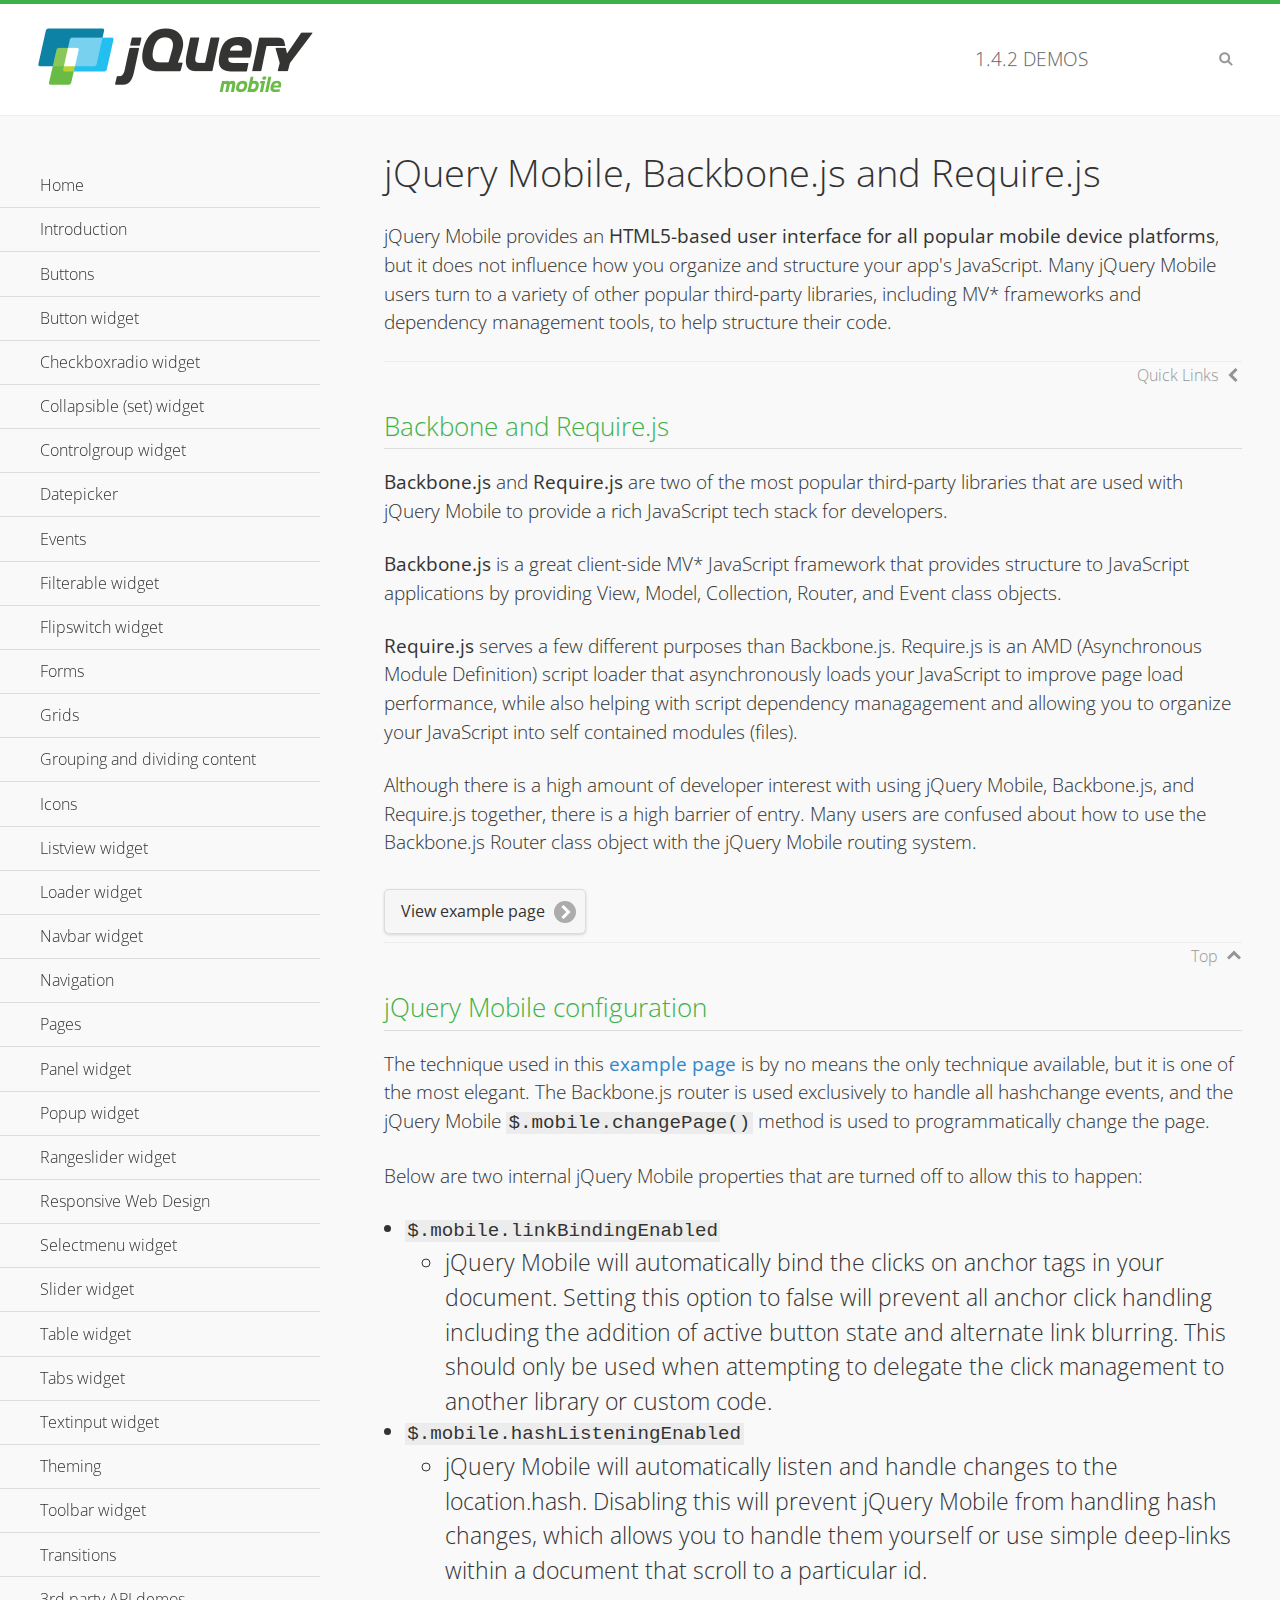
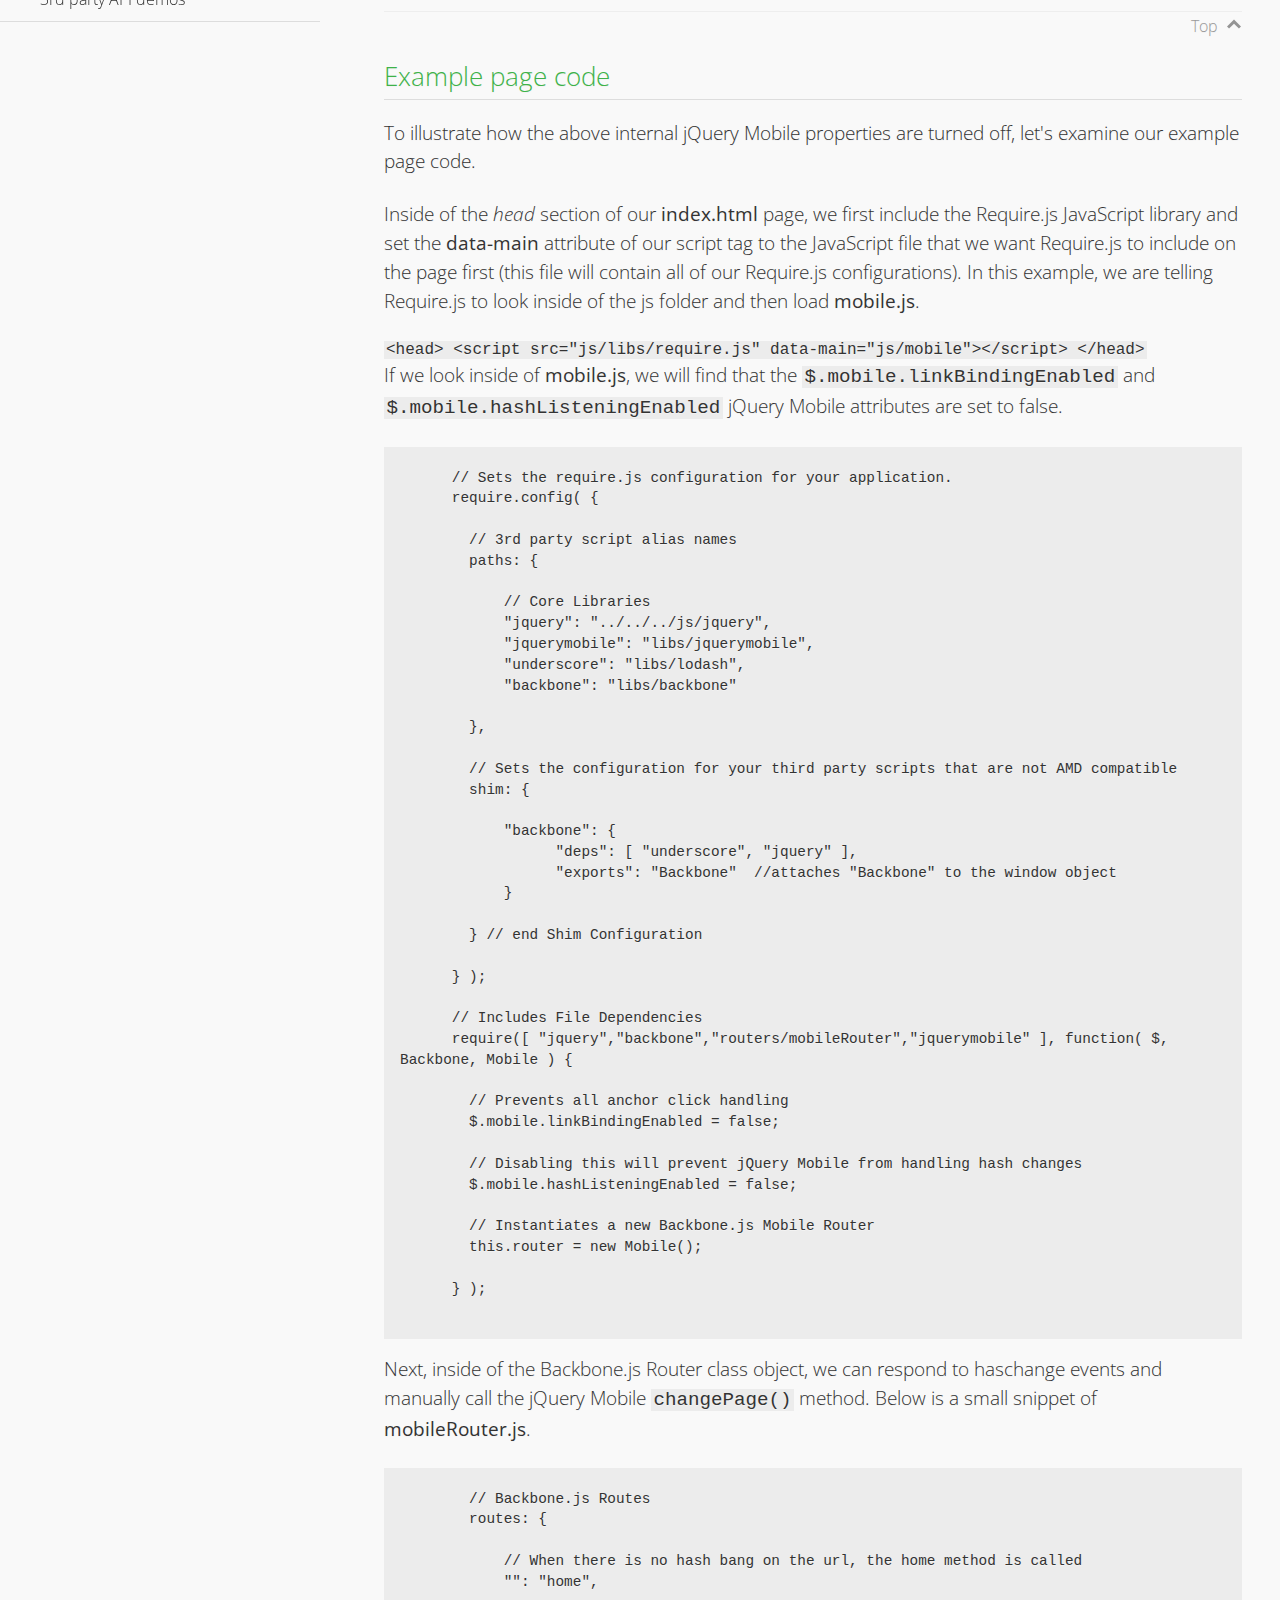
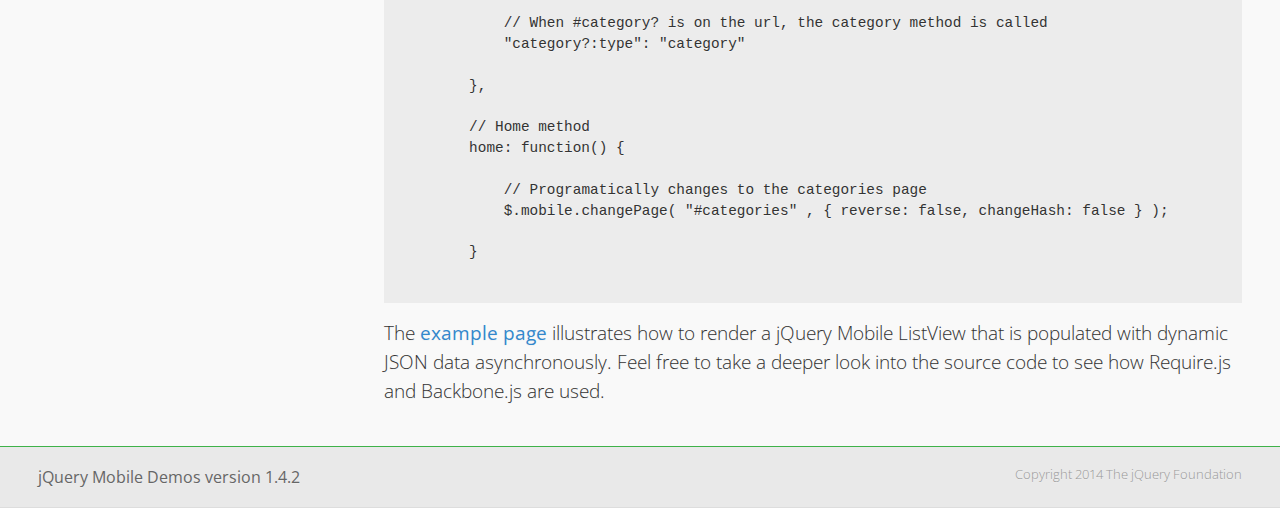
<file: js/jquery.mobile-1.4.2/demos/backbone-requirejs/index.html>
<!DOCTYPE html>
<html>
  <head>
  <meta charset="utf-8">
  <meta name="viewport" content="width=device-width, initial-scale=1">
  <title>jQuery Mobile - Backbone.js and Require.js Apps</title>
	<link rel="shortcut icon" href="../favicon.ico">
    <link rel="stylesheet" href="http://fonts.googleapis.com/css?family=Open+Sans:300,400,700">
	<link rel="stylesheet" href="../css/themes/default/jquery.mobile-1.4.2.min.css">
	<link rel="stylesheet" href="../_assets/css/jqm-demos.css">
	<script src="../js/jquery.js"></script>
	<script src="../_assets/js/index.js"></script>
	<script src="../js/jquery.mobile-1.4.2.min.js"></script>

</head>
<body>
<div data-role="page" class="jqm-demos" data-quicklinks="true">

    <div data-role="header" class="jqm-header">
		<h2><a href="../" title="jQuery Mobile Demos home"><img src="../_assets/img/jquery-logo.png" alt="jQuery Mobile"></a></h2>
		<p><span class="jqm-version"></span> Demos</p>
        <a href="#" class="jqm-navmenu-link ui-btn ui-btn-icon-notext ui-corner-all ui-icon-bars ui-nodisc-icon ui-alt-icon ui-btn-left">Menu</a>
        <a href="#" class="jqm-search-link ui-btn ui-btn-icon-notext ui-corner-all ui-icon-search ui-nodisc-icon ui-alt-icon ui-btn-right">Search</a>
    </div><!-- /header -->

	<div role="main" class="ui-content jqm-content">

      <h1>jQuery Mobile, Backbone.js and Require.js</h1>
      <p>jQuery Mobile provides an <strong>HTML5-based user interface for all popular mobile device platforms</strong>, but it does not influence how you organize and structure your app's JavaScript.  Many jQuery Mobile users turn to a variety of other popular third-party libraries, including MV* frameworks and dependency management tools, to help structure their code.
      </p>

	  <h2>Backbone and Require.js</h2>
      <p><strong>Backbone.js</strong> and <strong>Require.js</strong> are two of the most popular third-party libraries that are used with jQuery Mobile to provide a rich JavaScript tech stack for developers.
      </p>
      <p><strong>Backbone.js</strong> is a great client-side MV* JavaScript framework that provides structure to JavaScript applications by providing View, Model, Collection, Router, and Event class objects.
      </p>
      <p><strong>Require.js</strong> serves a few different purposes than Backbone.js. Require.js is an AMD (Asynchronous Module Definition) script loader that asynchronously loads your JavaScript to improve page load performance, while also helping with script dependency managagement and allowing you to organize your JavaScript into self contained modules (files).
      </p>
      <p>Although there is a high amount of developer interest with using jQuery Mobile, Backbone.js, and Require.js together, there is a high barrier of entry.  Many users are confused about how to use the Backbone.js Router class object with the jQuery Mobile routing system.</p>

	   <a href="backbone-require.html" rel="external" class="ui-btn ui-btn-inline ui-corner-all ui-shadow ui-btn-icon-right ui-icon-carat-r">View example page</a>

      <h2>jQuery Mobile configuration</h2>

      <p>The technique used in this <a href="backbone-require.html" rel="external">example page</a> is by no means the only technique available, but it is one of the most elegant.  The Backbone.js router is used exclusively to handle all hashchange events, and the jQuery Mobile <code>$.mobile.changePage()</code> method is used to programmatically change the page.</p>

      <p>Below are two internal jQuery Mobile properties that are turned off to allow this to happen:</p>

      <ul>
        <li><code>$.mobile.linkBindingEnabled</code>
          <ul>
            <li>jQuery Mobile will automatically bind the clicks on anchor tags in your document. Setting this option to false will prevent all anchor click handling including the addition of active button state and alternate link blurring. This should only be used when attempting to delegate the click management to another library or custom code.</li>
            </ul>
        </li>
        <li><code>$.mobile.hashListeningEnabled</code>
          <ul>
            <li>jQuery Mobile will automatically listen and handle changes to the location.hash. Disabling this will prevent jQuery Mobile from handling hash changes, which allows you to handle them yourself or use simple deep-links within a document that scroll to a particular id.</li>
            </ul>
        </li>
      </ul>
      </p>

	  <h2>Example page code</h2>
      <p>To illustrate how the above internal jQuery Mobile properties are turned off, let's examine our example page code.</p>

      <p>Inside of the <em>head</em> section of our <strong>index.html</strong> page, we first include the Require.js JavaScript library and set the <strong>data-main</strong> attribute of our script tag to the JavaScript file that we want Require.js to include on the page first (this file will contain all of our Require.js configurations).  In this example, we are telling Require.js to look inside of the js folder and then load <strong>mobile.js</strong>.
      </p>

      <code>
        &lt;head&gt;
          &lt;script src=&quot;js/libs/require.js&quot; data-main=&quot;js/mobile&quot;&gt;&lt;/script&gt;
        &lt;/head&gt;
      </code>
      <p>If we look inside of <strong>mobile.js</strong>, we will find that the <code>$.mobile.linkBindingEnabled</code> and <code>$.mobile.hashListeningEnabled</code> jQuery Mobile attributes are set to false.
      </p>
      <pre>
      <code>
      // Sets the require.js configuration for your application.
      require.config( {

        // 3rd party script alias names
        paths: {

            // Core Libraries
            "jquery": "../../../js/jquery",
            "jquerymobile": "libs/jquerymobile",
            "underscore": "libs/lodash",
            "backbone": "libs/backbone"

        },

        // Sets the configuration for your third party scripts that are not AMD compatible
        shim: {

            "backbone": {
                  "deps": [ "underscore", "jquery" ],
                  "exports": "Backbone"  //attaches "Backbone" to the window object
            }

        } // end Shim Configuration

      } );

      // Includes File Dependencies
      require([ "jquery","backbone","routers/mobileRouter","jquerymobile" ], function( $, Backbone, Mobile ) {

        // Prevents all anchor click handling
        $.mobile.linkBindingEnabled = false;

        // Disabling this will prevent jQuery Mobile from handling hash changes
        $.mobile.hashListeningEnabled = false;

        // Instantiates a new Backbone.js Mobile Router
        this.router = new Mobile();

      } );
</code>
</pre>
<p>Next, inside of the Backbone.js Router class object, we can respond to haschange events and manually call the jQuery Mobile <code>changePage()</code> method.  Below is a small snippet of <strong>mobileRouter.js</strong>.</p>
<pre>
<code>
        // Backbone.js Routes
        routes: {

            // When there is no hash bang on the url, the home method is called
            "": "home",

            // When #category? is on the url, the category method is called
            "category?:type": "category"

        },

        // Home method
        home: function() {

            // Programatically changes to the categories page
            $.mobile.changePage( "#categories" , { reverse: false, changeHash: false } );

        }
</code>
</pre>

		<p>The <a href="backbone-require.html" rel="external">example page</a> illustrates how to render a jQuery Mobile ListView that is populated with dynamic JSON data asynchronously. Feel free to take a deeper look into the source code to see how Require.js and Backbone.js are used.</p>

    </div><!-- /content -->
	    <div data-role="panel" class="jqm-navmenu-panel" data-position="left" data-display="overlay" data-theme="a">
	    	<ul class="jqm-list ui-alt-icon ui-nodisc-icon">
<li data-filtertext="demos homepage" data-icon="home"><a href=".././">Home</a></li>
<li data-filtertext="introduction overview getting started"><a href="../intro/" data-ajax="false">Introduction</a></li>
<li data-filtertext="buttons button markup buttonmarkup method anchor link button element"><a href="../button-markup/" data-ajax="false">Buttons</a></li>
<li data-filtertext="form button widget input button submit reset"><a href="../button/" data-ajax="false">Button widget</a></li>
<li data-role="collapsible" data-collapsed-icon="carat-d" data-expanded-icon="carat-u" data-iconpos="right" data-inset="false">
	<h3>Checkboxradio widget</h3>
	<ul>
		<li data-filtertext="form checkboxradio widget checkbox input checkboxes controlgroups"><a href="../checkboxradio-checkbox/" data-ajax="false">Checkboxes</a></li>
		<li data-filtertext="form checkboxradio widget radio input radio buttons controlgroups"><a href="../checkboxradio-radio/" data-ajax="false">Radio buttons</a></li>
	</ul>
</li>
<li data-role="collapsible" data-collapsed-icon="carat-d" data-expanded-icon="carat-u" data-iconpos="right" data-inset="false">
	<h3>Collapsible (set) widget</h3>
	<ul>
		<li data-filtertext="collapsibles content formatting"><a href="../collapsible/" data-ajax="false">Collapsible</a></li>
		<li data-filtertext="dynamic collapsible set accordion append expand"><a href="../collapsible-dynamic/" data-ajax="false">Dynamic collapsibles</a></li>
		<li data-filtertext="accordions collapsible set widget content formatting grouped collapsibles"><a href="../collapsibleset/" data-ajax="false">Collapsible set</a></li>
	</ul>
</li>
<li data-role="collapsible" data-collapsed-icon="carat-d" data-expanded-icon="carat-u" data-iconpos="right" data-inset="false">
	<h3>Controlgroup widget</h3>
	<ul>
		<li data-filtertext="controlgroups selectmenu checkboxradio input grouped buttons horizontal vertical"><a href="../controlgroup/" data-ajax="false">Controlgroup</a></li>
		<li data-filtertext="dynamic controlgroup dynamically add buttons"><a href="../controlgroup-dynamic/" data-ajax="false">Dynamic controlgroups</a></li>
	</ul>
</li>
<li data-filtertext="form datepicker widget date input"><a href="../datepicker/" data-ajax="false">Datepicker</a></li>
<li data-role="collapsible" data-collapsed-icon="carat-d" data-expanded-icon="carat-u" data-iconpos="right" data-inset="false">
	<h3>Events</h3>
	<ul>
		<li data-filtertext="swipe to delete list items listviews swipe events"><a href="../swipe-list/" data-ajax="false">Swipe list items</a></li>
		<li data-filtertext="swipe to navigate swipe page navigation swipe events"><a href="../swipe-page/" data-ajax="false">Swipe page navigation</a></li>
	</ul>
</li>
<li data-filtertext="filterable filter elements sorting searching listview table"><a href="../filterable/" data-ajax="false">Filterable widget</a></li>
<li data-filtertext="form flipswitch widget flip toggle switch binary select checkbox input"><a href="../flipswitch/" data-ajax="false">Flipswitch widget</a></li>
<li data-role="collapsible" data-collapsed-icon="carat-d" data-expanded-icon="carat-u" data-iconpos="right" data-inset="false">
	<h3>Forms</h3>
	<ul>
		<li data-filtertext="forms text checkbox radio range button submit reset inputs selects textarea slider flipswitch label form elements"><a href="../forms/" data-ajax="false">Forms</a></li>
		<li data-filtertext="form hide labels hidden accessible ui-hidden-accessible forms"><a href="../forms-label-hidden-accessible/" data-ajax="false">Hide labels</a></li>
		<li data-filtertext="form field containers fieldcontain ui-field-contain forms"><a href="../forms-field-contain/" data-ajax="false">Field containers</a></li>
		<li data-filtertext="forms disabled form elements"><a href="../forms-disabled/" data-ajax="false">Forms disabled</a></li>
		<li data-filtertext="forms gallery examples overview forms text checkbox radio range button submit reset inputs selects textarea slider flipswitch label form elements"><a href="../forms-gallery/" data-ajax="false">Forms gallery</a></li>
	</ul>
</li>
<li data-role="collapsible" data-collapsed-icon="carat-d" data-expanded-icon="carat-u" data-iconpos="right" data-inset="false">
	<h3>Grids</h3>
	<ul>
		<li data-filtertext="grids columns blocks content formatting rwd responsive css framework"><a href="../grids/" data-ajax="false">Grids</a></li>
		<li data-filtertext="buttons in grids css framework"><a href="../grids-buttons/" data-ajax="false">Buttons in grids</a></li>
		<li data-filtertext="custom responsive grids rwd css framework"><a href="../grids-custom-responsive/" data-ajax="false">Custom responsive grids</a></li>
	</ul>
</li>
<li data-filtertext="blocks content formatting sections heading"><a href="../body-bar-classes/" data-ajax="false">Grouping and dividing content</a></li>
<li data-role="collapsible" data-collapsed-icon="carat-d" data-expanded-icon="carat-u" data-iconpos="right" data-inset="false">
	<h3>Icons</h3>
	<ul>
		<li data-filtertext="button icons svg disc alt custom icon position"><a href="../icons/" data-ajax="false">Icons</a></li>
		<li data-filtertext=""><a href="../icons-grunticon/" data-ajax="false">Grunticon loader</a></li>
	</ul>
</li>
<li data-role="collapsible" data-collapsed-icon="carat-d" data-expanded-icon="carat-u" data-iconpos="right" data-inset="false">
	<h3>Listview widget</h3>
	<ul>
		<li data-filtertext="listview widget thumbnails icons nested split button collapsible ul ol"><a href="../listview/" data-ajax="false">Listview</a></li>
		<li data-filtertext="autocomplete filterable reveal listview filtertextbeforefilter placeholder"><a href="../listview-autocomplete/" data-ajax="false">Listview autocomplete</a></li>
		<li data-filtertext="autocomplete filterable reveal listview remote data filtertextbeforefilter placeholder"><a href="../listview-autocomplete-remote/" data-ajax="false">Listview autocomplete remote data</a></li>
		<li data-filtertext="autodividers anchor jump scroll linkbars listview lists ul ol"><a href="../listview-autodividers-linkbar/" data-ajax="false">Listview autodividers linkbar</a></li>
		<li data-filtertext="listview autodividers selector autodividersselector lists ul ol"><a href="../listview-autodividers-selector/" data-ajax="false">Listview autodividers selector</a></li>
		<li data-filtertext="listview nested list items"><a href="../listview-nested-lists/" data-ajax="false">Listview Nested Listviews</a></li>
		<li data-filtertext="listview collapsible list items flat"><a href="../listview-collapsible-item-flat/" data-ajax="false">Listview collapsible list items (flat)</a></li>
		<li data-filtertext="listview collapsible list indented"><a href="../listview-collapsible-item-indented/" data-ajax="false">Listview collapsible list items (indented)</a></li>
		<li data-filtertext="grid listview responsive grids responsive listviews lists ul"><a href="../listview-grid/" data-ajax="false">Listview responsive grid</a></li>
	</ul>
</li>
<li data-filtertext="loader widget page loading navigation overlay spinner"><a href="../loader/" data-ajax="false">Loader widget</a></li>
<li data-filtertext="navbar widget navmenu toolbars header footer"><a href="../navbar/" data-ajax="false">Navbar widget</a></li>
<li data-role="collapsible" data-collapsed-icon="carat-d" data-expanded-icon="carat-u" data-iconpos="right" data-inset="false">
	<h3>Navigation</h3>
	<ul>
		<li data-filtertext="ajax navigation navigate widget history event method"><a href="../navigation/" data-ajax="false">Navigation</a></li>
		<li data-filtertext="linking pages page links navigation ajax prefetch cache"><a href="../navigation-linking-pages/" data-ajax="false">Linking pages</a></li>
		<li data-filtertext="php redirect server redirection server-side navigation"><a href="../navigation-php-redirect/" data-ajax="false">PHP redirect demo</a></li>
		<li data-filtertext="navigation redirection hash query"><a href="../navigation-hash-processing/" data-ajax="false">Hash processing demo</a></li>
	</ul>
</li>
<li data-role="collapsible" data-collapsed-icon="carat-d" data-expanded-icon="carat-u" data-iconpos="right" data-inset="false">
	<h3>Pages</h3>
	<ul>
		<li data-filtertext="pages page widget ajax navigation"><a href="../pages/" data-ajax="false">Pages</a></li>
		<li data-filtertext="single page"><a href="../pages-single-page/" data-ajax="false">Single page</a></li>
		<li data-filtertext="multipage multi-page page"><a href="../pages-multi-page/" data-ajax="false">Multi-page template</a></li>
		<li data-filtertext="dialog page widget modal popup"><a href="../pages-dialog/" data-ajax="false">Dialog page</a></li>
	</ul>
</li>
<li data-role="collapsible" data-collapsed-icon="carat-d" data-expanded-icon="carat-u" data-iconpos="right" data-inset="false">
	<h3>Panel widget</h3>
	<ul>
		<li data-filtertext="panel widget sliding panels reveal push overlay responsive"><a href="../panel/" data-ajax="false">Panel</a></li>
		<li data-filtertext=""><a href="../panel-external/" data-ajax="false">External panels</a></li>
		<li data-filtertext="panel "><a href="../panel-fixed/" data-ajax="false">Fixed panels</a></li>
		<li data-filtertext="panel slide panels sliding panels shadow rwd responsive breakpoint"><a href="../panel-responsive/" data-ajax="false">Panels responsive</a></li>
		<li data-filtertext="panel custom style custom panel width reveal shadow listview panel styling page background wrapper"><a href="../panel-styling/" data-ajax="false">Custom panel style</a></li>
		<li data-filtertext="panel open on swipe"><a href="../panel-swipe-open/" data-ajax="false">Panel open on swipe</a></li>
		<li data-filtertext="panels outside page internal external toolbars"><a href="../panel-external-internal/" data-ajax="false">Panel external and internal</a></li>
	</ul>
</li>
<li data-role="collapsible" data-collapsed-icon="carat-d" data-expanded-icon="carat-u" data-iconpos="right" data-inset="false">
	<h3>Popup widget</h3>
	<ul>
		<li data-filtertext="popup widget popups dialog modal transition tooltip lightbox form overlay screen flip pop fade transition"><a href="../popup/" data-ajax="false">Popup</a></li>
		<li data-filtertext="popup alignment position"><a href="../popup-alignment/" data-ajax="false">Popup alignment</a></li>
		<li data-filtertext="popup arrow size popups popover"><a href="../popup-arrow-size/" data-ajax="false">Popup arrow size</a></li>
		<li data-filtertext="dynamic popups popup images lightbox"><a href="../popup-dynamic/" data-ajax="false">Dynamic popups</a></li>
		<li data-filtertext="popups with iframes scaling"><a href="../popup-iframe/" data-ajax="false">Popups with iframes</a></li>
		<li data-filtertext="popup image scaling"><a href="../popup-image-scaling/" data-ajax="false">Popup image scaling</a></li>
		<li data-filtertext="external popup outside multi-page"><a href="../popup-outside-multipage" data-ajax="false">Popup outside multi-page</a></li>
	</ul>
</li>
<li data-filtertext="form rangeslider widget dual sliders dual handle sliders range input"><a href="../rangeslider/" data-ajax="false">Rangeslider widget</a></li>
<li data-filtertext="responsive web design rwd adaptive progressive enhancement PE accessible mobile breakpoints media query media queries"><a href="../rwd/" data-ajax="false">Responsive Web Design</a></li>
<li data-role="collapsible" data-collapsed-icon="carat-d" data-expanded-icon="carat-u" data-iconpos="right" data-inset="false">
	<h3>Selectmenu widget</h3>
	<ul>
		<li data-filtertext="form selectmenu widget select input custom select menu selects"><a href="../selectmenu/" data-ajax="false">Selectmenu</a></li>
		<li data-filtertext="form custom select menu selectmenu widget custom menu option optgroup multiple selects"><a href="../selectmenu-custom/" data-ajax="false">Custom select menu</a></li>
		<li data-filtertext="filterable select filter popup dialog"><a href="../selectmenu-custom-filter/" data-ajax="false">Custom select menu with filter</a></li>
	</ul>
</li>
<li data-role="collapsible" data-collapsed-icon="carat-d" data-expanded-icon="carat-u" data-iconpos="right" data-inset="false">
	<h3>Slider widget</h3>
	<ul>
		<li data-filtertext="form slider widget range input single sliders"><a href="../slider/" data-ajax="false">Slider</a></li>
		<li data-filtertext="form slider widget flipswitch slider binary select flip toggle switch"><a href="../slider-flipswitch/" data-ajax="false">Slider flip toggle switch</a></li>
		<li data-filtertext="form slider tooltip handle value input range sliders"><a href="../slider-tooltip/" data-ajax="false">Slider tooltip</a></li>
	</ul>
</li>
<li data-role="collapsible" data-collapsed-icon="carat-d" data-expanded-icon="carat-u" data-iconpos="right" data-inset="false">
	<h3>Table widget</h3>
	<ul>
		<li data-filtertext="table widget reflow column toggle th td responsive tables rwd hide show tabular"><a href="../table-column-toggle/" data-ajax="false">Table Column Toggle</a></li>
		<li data-filtertext="table column toggle phone comparison demo"><a href="../table-column-toggle-example/" data-ajax="false">Table Column Toggle demo</a></li>
		<li data-filtertext="responsive tables table column toggle heading groups rwd breakpoint"><a href="../table-column-toggle-heading-groups/" data-ajax="false">Table Column Toggle heading groups</a></li>
		<li data-filtertext="responsive tables table column toggle hide rwd breakpoint customization options"><a href="../table-column-toggle-options/" data-ajax="false">Table Column Toggle options</a></li>
		<li data-filtertext="table reflow th td responsive rwd columns tabular"><a href="../table-reflow/" data-ajax="false">Table Reflow</a></li>
		<li data-filtertext="responsive tables table reflow heading groups rwd breakpoint"><a href="../table-reflow-heading-groups/" data-ajax="false">Table Reflow heading groups</a></li>
		<li data-filtertext="responsive tables table reflow stripes strokes table style"><a href="../table-reflow-stripes-strokes/" data-ajax="false">Table Reflow stripes and strokes</a></li>
		<li data-filtertext="responsive tables table reflow stack custom styles"><a href="../table-reflow-styling/" data-ajax="false">Table Reflow custom styles</a></li>
	</ul>
</li>
<li data-filtertext="ui tabs widget"><a href="../tabs/" data-ajax="false">Tabs widget</a></li>
<li data-filtertext="form textinput widget text input textarea number date time tel email file color password"><a href="../textinput/" data-ajax="false">Textinput widget</a></li>
<li data-role="collapsible" data-collapsed-icon="carat-d" data-expanded-icon="carat-u" data-iconpos="right" data-inset="false">
	<h3>Theming</h3>
	<ul>
		<li data-filtertext="default theme swatches theming style css"><a href="../theme-default/" data-ajax="false">Default theme</a></li>
		<li data-filtertext="classic theme old theme swatches theming style css"><a href="../theme-classic/" data-ajax="false">Classic theme</a></li>
	</ul>
</li>
<li data-role="collapsible" data-collapsed-icon="carat-d" data-expanded-icon="carat-u" data-iconpos="right" data-inset="false">
	<h3>Toolbar widget</h3>
	<ul>
		<li data-filtertext="toolbar widget header footer toolbars fixed fullscreen external sections"><a href="../toolbar/" data-ajax="false">Toolbar</a></li>
		<li data-filtertext="dynamic toolbars dynamically add toolbar header footer"><a href="../toolbar-dynamic/" data-ajax="false">Dynamic toolbars</a></li>
		<li data-filtertext="external toolbars header footer"><a href="../toolbar-external/" data-ajax="false">External toolbars</a></li>
		<li data-filtertext="fixed toolbars header footer"><a href="../toolbar-fixed/" data-ajax="false">Fixed toolbars</a></li>
		<li data-filtertext="fixed fullscreen toolbars header footer"><a href="../toolbar-fixed-fullscreen/" data-ajax="false">Fullscreen toolbars</a></li>
		<li data-filtertext="external fixed toolbars header footer"><a href="../toolbar-fixed-external/" data-ajax="false">Fixed external toolbars</a></li>
		<li data-filtertext="external persistent toolbars header footer navbar navmenu"><a href="../toolbar-fixed-persistent/" data-ajax="false">Persistent toolbars</a></li>
		<li data-filtertext="external ajax optimized toolbars persistent toolbars header footer navbar"><a href="../toolbar-fixed-persistent-optimized/" data-ajax="false">Ajax optimized toolbars</a></li>
		<li data-filtertext="form in toolbars header footer"><a href="../toolbar-fixed-forms/" data-ajax="false">Form in toolbar</a></li>
	</ul>
</li>
<li data-filtertext="page transitions animated pages popup navigation flip slide fade pop"><a href="../transitions/" data-ajax="false">Transitions</a></li>
<li data-role="collapsible" data-collapsed-icon="carat-d" data-expanded-icon="carat-u" data-iconpos="right" data-inset="false">
	<h3>3rd party API demos</h3>
	<ul>
		<li data-filtertext="backbone requirejs navigation router"><a href="../backbone-requirejs/" data-ajax="false">Backbone RequireJS</a></li>
		<li data-filtertext="google maps geolocation demo"><a href="../map-geolocation/" data-ajax="false">Google Maps geolocation</a></li>
		<li data-filtertext="google maps hybrid"><a href="../map-list-toggle/" data-ajax="false">Google Maps list toggle</a></li>
	</ul>
</li>



		     </ul>
		</div><!-- /panel -->


    <div data-role="footer" data-position="fixed" data-tap-toggle="false" class="jqm-footer">
        <p>jQuery Mobile Demos version <span class="jqm-version"></span></p>
        <p>Copyright 2014 The jQuery Foundation</p>
    </div><!-- /footer -->
	<!-- TODO: This should become an external panel so we can add input to markup (unique ID) -->
    <div data-role="panel" class="jqm-search-panel" data-position="right" data-display="overlay" data-theme="a">
		<div class="jqm-search">
			<ul class="jqm-list" data-filter-placeholder="Search demos..." data-filter-reveal="true">
<li data-filtertext="demos homepage" data-icon="home"><a href=".././">Home</a></li>
<li data-filtertext="introduction overview getting started"><a href="../intro/" data-ajax="false">Introduction</a></li>
<li data-filtertext="buttons button markup buttonmarkup method anchor link button element"><a href="../button-markup/" data-ajax="false">Buttons</a></li>
<li data-filtertext="form button widget input button submit reset"><a href="../button/" data-ajax="false">Button widget</a></li>
<li data-role="collapsible" data-collapsed-icon="carat-d" data-expanded-icon="carat-u" data-iconpos="right" data-inset="false">
	<h3>Checkboxradio widget</h3>
	<ul>
		<li data-filtertext="form checkboxradio widget checkbox input checkboxes controlgroups"><a href="../checkboxradio-checkbox/" data-ajax="false">Checkboxes</a></li>
		<li data-filtertext="form checkboxradio widget radio input radio buttons controlgroups"><a href="../checkboxradio-radio/" data-ajax="false">Radio buttons</a></li>
	</ul>
</li>
<li data-role="collapsible" data-collapsed-icon="carat-d" data-expanded-icon="carat-u" data-iconpos="right" data-inset="false">
	<h3>Collapsible (set) widget</h3>
	<ul>
		<li data-filtertext="collapsibles content formatting"><a href="../collapsible/" data-ajax="false">Collapsible</a></li>
		<li data-filtertext="dynamic collapsible set accordion append expand"><a href="../collapsible-dynamic/" data-ajax="false">Dynamic collapsibles</a></li>
		<li data-filtertext="accordions collapsible set widget content formatting grouped collapsibles"><a href="../collapsibleset/" data-ajax="false">Collapsible set</a></li>
	</ul>
</li>
<li data-role="collapsible" data-collapsed-icon="carat-d" data-expanded-icon="carat-u" data-iconpos="right" data-inset="false">
	<h3>Controlgroup widget</h3>
	<ul>
		<li data-filtertext="controlgroups selectmenu checkboxradio input grouped buttons horizontal vertical"><a href="../controlgroup/" data-ajax="false">Controlgroup</a></li>
		<li data-filtertext="dynamic controlgroup dynamically add buttons"><a href="../controlgroup-dynamic/" data-ajax="false">Dynamic controlgroups</a></li>
	</ul>
</li>
<li data-filtertext="form datepicker widget date input"><a href="../datepicker/" data-ajax="false">Datepicker</a></li>
<li data-role="collapsible" data-collapsed-icon="carat-d" data-expanded-icon="carat-u" data-iconpos="right" data-inset="false">
	<h3>Events</h3>
	<ul>
		<li data-filtertext="swipe to delete list items listviews swipe events"><a href="../swipe-list/" data-ajax="false">Swipe list items</a></li>
		<li data-filtertext="swipe to navigate swipe page navigation swipe events"><a href="../swipe-page/" data-ajax="false">Swipe page navigation</a></li>
	</ul>
</li>
<li data-filtertext="filterable filter elements sorting searching listview table"><a href="../filterable/" data-ajax="false">Filterable widget</a></li>
<li data-filtertext="form flipswitch widget flip toggle switch binary select checkbox input"><a href="../flipswitch/" data-ajax="false">Flipswitch widget</a></li>
<li data-role="collapsible" data-collapsed-icon="carat-d" data-expanded-icon="carat-u" data-iconpos="right" data-inset="false">
	<h3>Forms</h3>
	<ul>
		<li data-filtertext="forms text checkbox radio range button submit reset inputs selects textarea slider flipswitch label form elements"><a href="../forms/" data-ajax="false">Forms</a></li>
		<li data-filtertext="form hide labels hidden accessible ui-hidden-accessible forms"><a href="../forms-label-hidden-accessible/" data-ajax="false">Hide labels</a></li>
		<li data-filtertext="form field containers fieldcontain ui-field-contain forms"><a href="../forms-field-contain/" data-ajax="false">Field containers</a></li>
		<li data-filtertext="forms disabled form elements"><a href="../forms-disabled/" data-ajax="false">Forms disabled</a></li>
		<li data-filtertext="forms gallery examples overview forms text checkbox radio range button submit reset inputs selects textarea slider flipswitch label form elements"><a href="../forms-gallery/" data-ajax="false">Forms gallery</a></li>
	</ul>
</li>
<li data-role="collapsible" data-collapsed-icon="carat-d" data-expanded-icon="carat-u" data-iconpos="right" data-inset="false">
	<h3>Grids</h3>
	<ul>
		<li data-filtertext="grids columns blocks content formatting rwd responsive css framework"><a href="../grids/" data-ajax="false">Grids</a></li>
		<li data-filtertext="buttons in grids css framework"><a href="../grids-buttons/" data-ajax="false">Buttons in grids</a></li>
		<li data-filtertext="custom responsive grids rwd css framework"><a href="../grids-custom-responsive/" data-ajax="false">Custom responsive grids</a></li>
	</ul>
</li>
<li data-filtertext="blocks content formatting sections heading"><a href="../body-bar-classes/" data-ajax="false">Grouping and dividing content</a></li>
<li data-role="collapsible" data-collapsed-icon="carat-d" data-expanded-icon="carat-u" data-iconpos="right" data-inset="false">
	<h3>Icons</h3>
	<ul>
		<li data-filtertext="button icons svg disc alt custom icon position"><a href="../icons/" data-ajax="false">Icons</a></li>
		<li data-filtertext=""><a href="../icons-grunticon/" data-ajax="false">Grunticon loader</a></li>
	</ul>
</li>
<li data-role="collapsible" data-collapsed-icon="carat-d" data-expanded-icon="carat-u" data-iconpos="right" data-inset="false">
	<h3>Listview widget</h3>
	<ul>
		<li data-filtertext="listview widget thumbnails icons nested split button collapsible ul ol"><a href="../listview/" data-ajax="false">Listview</a></li>
		<li data-filtertext="autocomplete filterable reveal listview filtertextbeforefilter placeholder"><a href="../listview-autocomplete/" data-ajax="false">Listview autocomplete</a></li>
		<li data-filtertext="autocomplete filterable reveal listview remote data filtertextbeforefilter placeholder"><a href="../listview-autocomplete-remote/" data-ajax="false">Listview autocomplete remote data</a></li>
		<li data-filtertext="autodividers anchor jump scroll linkbars listview lists ul ol"><a href="../listview-autodividers-linkbar/" data-ajax="false">Listview autodividers linkbar</a></li>
		<li data-filtertext="listview autodividers selector autodividersselector lists ul ol"><a href="../listview-autodividers-selector/" data-ajax="false">Listview autodividers selector</a></li>
		<li data-filtertext="listview nested list items"><a href="../listview-nested-lists/" data-ajax="false">Listview Nested Listviews</a></li>
		<li data-filtertext="listview collapsible list items flat"><a href="../listview-collapsible-item-flat/" data-ajax="false">Listview collapsible list items (flat)</a></li>
		<li data-filtertext="listview collapsible list indented"><a href="../listview-collapsible-item-indented/" data-ajax="false">Listview collapsible list items (indented)</a></li>
		<li data-filtertext="grid listview responsive grids responsive listviews lists ul"><a href="../listview-grid/" data-ajax="false">Listview responsive grid</a></li>
	</ul>
</li>
<li data-filtertext="loader widget page loading navigation overlay spinner"><a href="../loader/" data-ajax="false">Loader widget</a></li>
<li data-filtertext="navbar widget navmenu toolbars header footer"><a href="../navbar/" data-ajax="false">Navbar widget</a></li>
<li data-role="collapsible" data-collapsed-icon="carat-d" data-expanded-icon="carat-u" data-iconpos="right" data-inset="false">
	<h3>Navigation</h3>
	<ul>
		<li data-filtertext="ajax navigation navigate widget history event method"><a href="../navigation/" data-ajax="false">Navigation</a></li>
		<li data-filtertext="linking pages page links navigation ajax prefetch cache"><a href="../navigation-linking-pages/" data-ajax="false">Linking pages</a></li>
		<li data-filtertext="php redirect server redirection server-side navigation"><a href="../navigation-php-redirect/" data-ajax="false">PHP redirect demo</a></li>
		<li data-filtertext="navigation redirection hash query"><a href="../navigation-hash-processing/" data-ajax="false">Hash processing demo</a></li>
	</ul>
</li>
<li data-role="collapsible" data-collapsed-icon="carat-d" data-expanded-icon="carat-u" data-iconpos="right" data-inset="false">
	<h3>Pages</h3>
	<ul>
		<li data-filtertext="pages page widget ajax navigation"><a href="../pages/" data-ajax="false">Pages</a></li>
		<li data-filtertext="single page"><a href="../pages-single-page/" data-ajax="false">Single page</a></li>
		<li data-filtertext="multipage multi-page page"><a href="../pages-multi-page/" data-ajax="false">Multi-page template</a></li>
		<li data-filtertext="dialog page widget modal popup"><a href="../pages-dialog/" data-ajax="false">Dialog page</a></li>
	</ul>
</li>
<li data-role="collapsible" data-collapsed-icon="carat-d" data-expanded-icon="carat-u" data-iconpos="right" data-inset="false">
	<h3>Panel widget</h3>
	<ul>
		<li data-filtertext="panel widget sliding panels reveal push overlay responsive"><a href="../panel/" data-ajax="false">Panel</a></li>
		<li data-filtertext=""><a href="../panel-external/" data-ajax="false">External panels</a></li>
		<li data-filtertext="panel "><a href="../panel-fixed/" data-ajax="false">Fixed panels</a></li>
		<li data-filtertext="panel slide panels sliding panels shadow rwd responsive breakpoint"><a href="../panel-responsive/" data-ajax="false">Panels responsive</a></li>
		<li data-filtertext="panel custom style custom panel width reveal shadow listview panel styling page background wrapper"><a href="../panel-styling/" data-ajax="false">Custom panel style</a></li>
		<li data-filtertext="panel open on swipe"><a href="../panel-swipe-open/" data-ajax="false">Panel open on swipe</a></li>
		<li data-filtertext="panels outside page internal external toolbars"><a href="../panel-external-internal/" data-ajax="false">Panel external and internal</a></li>
	</ul>
</li>
<li data-role="collapsible" data-collapsed-icon="carat-d" data-expanded-icon="carat-u" data-iconpos="right" data-inset="false">
	<h3>Popup widget</h3>
	<ul>
		<li data-filtertext="popup widget popups dialog modal transition tooltip lightbox form overlay screen flip pop fade transition"><a href="../popup/" data-ajax="false">Popup</a></li>
		<li data-filtertext="popup alignment position"><a href="../popup-alignment/" data-ajax="false">Popup alignment</a></li>
		<li data-filtertext="popup arrow size popups popover"><a href="../popup-arrow-size/" data-ajax="false">Popup arrow size</a></li>
		<li data-filtertext="dynamic popups popup images lightbox"><a href="../popup-dynamic/" data-ajax="false">Dynamic popups</a></li>
		<li data-filtertext="popups with iframes scaling"><a href="../popup-iframe/" data-ajax="false">Popups with iframes</a></li>
		<li data-filtertext="popup image scaling"><a href="../popup-image-scaling/" data-ajax="false">Popup image scaling</a></li>
		<li data-filtertext="external popup outside multi-page"><a href="../popup-outside-multipage" data-ajax="false">Popup outside multi-page</a></li>
	</ul>
</li>
<li data-filtertext="form rangeslider widget dual sliders dual handle sliders range input"><a href="../rangeslider/" data-ajax="false">Rangeslider widget</a></li>
<li data-filtertext="responsive web design rwd adaptive progressive enhancement PE accessible mobile breakpoints media query media queries"><a href="../rwd/" data-ajax="false">Responsive Web Design</a></li>
<li data-role="collapsible" data-collapsed-icon="carat-d" data-expanded-icon="carat-u" data-iconpos="right" data-inset="false">
	<h3>Selectmenu widget</h3>
	<ul>
		<li data-filtertext="form selectmenu widget select input custom select menu selects"><a href="../selectmenu/" data-ajax="false">Selectmenu</a></li>
		<li data-filtertext="form custom select menu selectmenu widget custom menu option optgroup multiple selects"><a href="../selectmenu-custom/" data-ajax="false">Custom select menu</a></li>
		<li data-filtertext="filterable select filter popup dialog"><a href="../selectmenu-custom-filter/" data-ajax="false">Custom select menu with filter</a></li>
	</ul>
</li>
<li data-role="collapsible" data-collapsed-icon="carat-d" data-expanded-icon="carat-u" data-iconpos="right" data-inset="false">
	<h3>Slider widget</h3>
	<ul>
		<li data-filtertext="form slider widget range input single sliders"><a href="../slider/" data-ajax="false">Slider</a></li>
		<li data-filtertext="form slider widget flipswitch slider binary select flip toggle switch"><a href="../slider-flipswitch/" data-ajax="false">Slider flip toggle switch</a></li>
		<li data-filtertext="form slider tooltip handle value input range sliders"><a href="../slider-tooltip/" data-ajax="false">Slider tooltip</a></li>
	</ul>
</li>
<li data-role="collapsible" data-collapsed-icon="carat-d" data-expanded-icon="carat-u" data-iconpos="right" data-inset="false">
	<h3>Table widget</h3>
	<ul>
		<li data-filtertext="table widget reflow column toggle th td responsive tables rwd hide show tabular"><a href="../table-column-toggle/" data-ajax="false">Table Column Toggle</a></li>
		<li data-filtertext="table column toggle phone comparison demo"><a href="../table-column-toggle-example/" data-ajax="false">Table Column Toggle demo</a></li>
		<li data-filtertext="responsive tables table column toggle heading groups rwd breakpoint"><a href="../table-column-toggle-heading-groups/" data-ajax="false">Table Column Toggle heading groups</a></li>
		<li data-filtertext="responsive tables table column toggle hide rwd breakpoint customization options"><a href="../table-column-toggle-options/" data-ajax="false">Table Column Toggle options</a></li>
		<li data-filtertext="table reflow th td responsive rwd columns tabular"><a href="../table-reflow/" data-ajax="false">Table Reflow</a></li>
		<li data-filtertext="responsive tables table reflow heading groups rwd breakpoint"><a href="../table-reflow-heading-groups/" data-ajax="false">Table Reflow heading groups</a></li>
		<li data-filtertext="responsive tables table reflow stripes strokes table style"><a href="../table-reflow-stripes-strokes/" data-ajax="false">Table Reflow stripes and strokes</a></li>
		<li data-filtertext="responsive tables table reflow stack custom styles"><a href="../table-reflow-styling/" data-ajax="false">Table Reflow custom styles</a></li>
	</ul>
</li>
<li data-filtertext="ui tabs widget"><a href="../tabs/" data-ajax="false">Tabs widget</a></li>
<li data-filtertext="form textinput widget text input textarea number date time tel email file color password"><a href="../textinput/" data-ajax="false">Textinput widget</a></li>
<li data-role="collapsible" data-collapsed-icon="carat-d" data-expanded-icon="carat-u" data-iconpos="right" data-inset="false">
	<h3>Theming</h3>
	<ul>
		<li data-filtertext="default theme swatches theming style css"><a href="../theme-default/" data-ajax="false">Default theme</a></li>
		<li data-filtertext="classic theme old theme swatches theming style css"><a href="../theme-classic/" data-ajax="false">Classic theme</a></li>
	</ul>
</li>
<li data-role="collapsible" data-collapsed-icon="carat-d" data-expanded-icon="carat-u" data-iconpos="right" data-inset="false">
	<h3>Toolbar widget</h3>
	<ul>
		<li data-filtertext="toolbar widget header footer toolbars fixed fullscreen external sections"><a href="../toolbar/" data-ajax="false">Toolbar</a></li>
		<li data-filtertext="dynamic toolbars dynamically add toolbar header footer"><a href="../toolbar-dynamic/" data-ajax="false">Dynamic toolbars</a></li>
		<li data-filtertext="external toolbars header footer"><a href="../toolbar-external/" data-ajax="false">External toolbars</a></li>
		<li data-filtertext="fixed toolbars header footer"><a href="../toolbar-fixed/" data-ajax="false">Fixed toolbars</a></li>
		<li data-filtertext="fixed fullscreen toolbars header footer"><a href="../toolbar-fixed-fullscreen/" data-ajax="false">Fullscreen toolbars</a></li>
		<li data-filtertext="external fixed toolbars header footer"><a href="../toolbar-fixed-external/" data-ajax="false">Fixed external toolbars</a></li>
		<li data-filtertext="external persistent toolbars header footer navbar navmenu"><a href="../toolbar-fixed-persistent/" data-ajax="false">Persistent toolbars</a></li>
		<li data-filtertext="external ajax optimized toolbars persistent toolbars header footer navbar"><a href="../toolbar-fixed-persistent-optimized/" data-ajax="false">Ajax optimized toolbars</a></li>
		<li data-filtertext="form in toolbars header footer"><a href="../toolbar-fixed-forms/" data-ajax="false">Form in toolbar</a></li>
	</ul>
</li>
<li data-filtertext="page transitions animated pages popup navigation flip slide fade pop"><a href="../transitions/" data-ajax="false">Transitions</a></li>
<li data-role="collapsible" data-collapsed-icon="carat-d" data-expanded-icon="carat-u" data-iconpos="right" data-inset="false">
	<h3>3rd party API demos</h3>
	<ul>
		<li data-filtertext="backbone requirejs navigation router"><a href="../backbone-requirejs/" data-ajax="false">Backbone RequireJS</a></li>
		<li data-filtertext="google maps geolocation demo"><a href="../map-geolocation/" data-ajax="false">Google Maps geolocation</a></li>
		<li data-filtertext="google maps hybrid"><a href="../map-list-toggle/" data-ajax="false">Google Maps list toggle</a></li>
	</ul>
</li>



			</ul>
		</div>
	</div><!-- /panel -->


</div><!-- /page -->

</body>
</html>
</file>
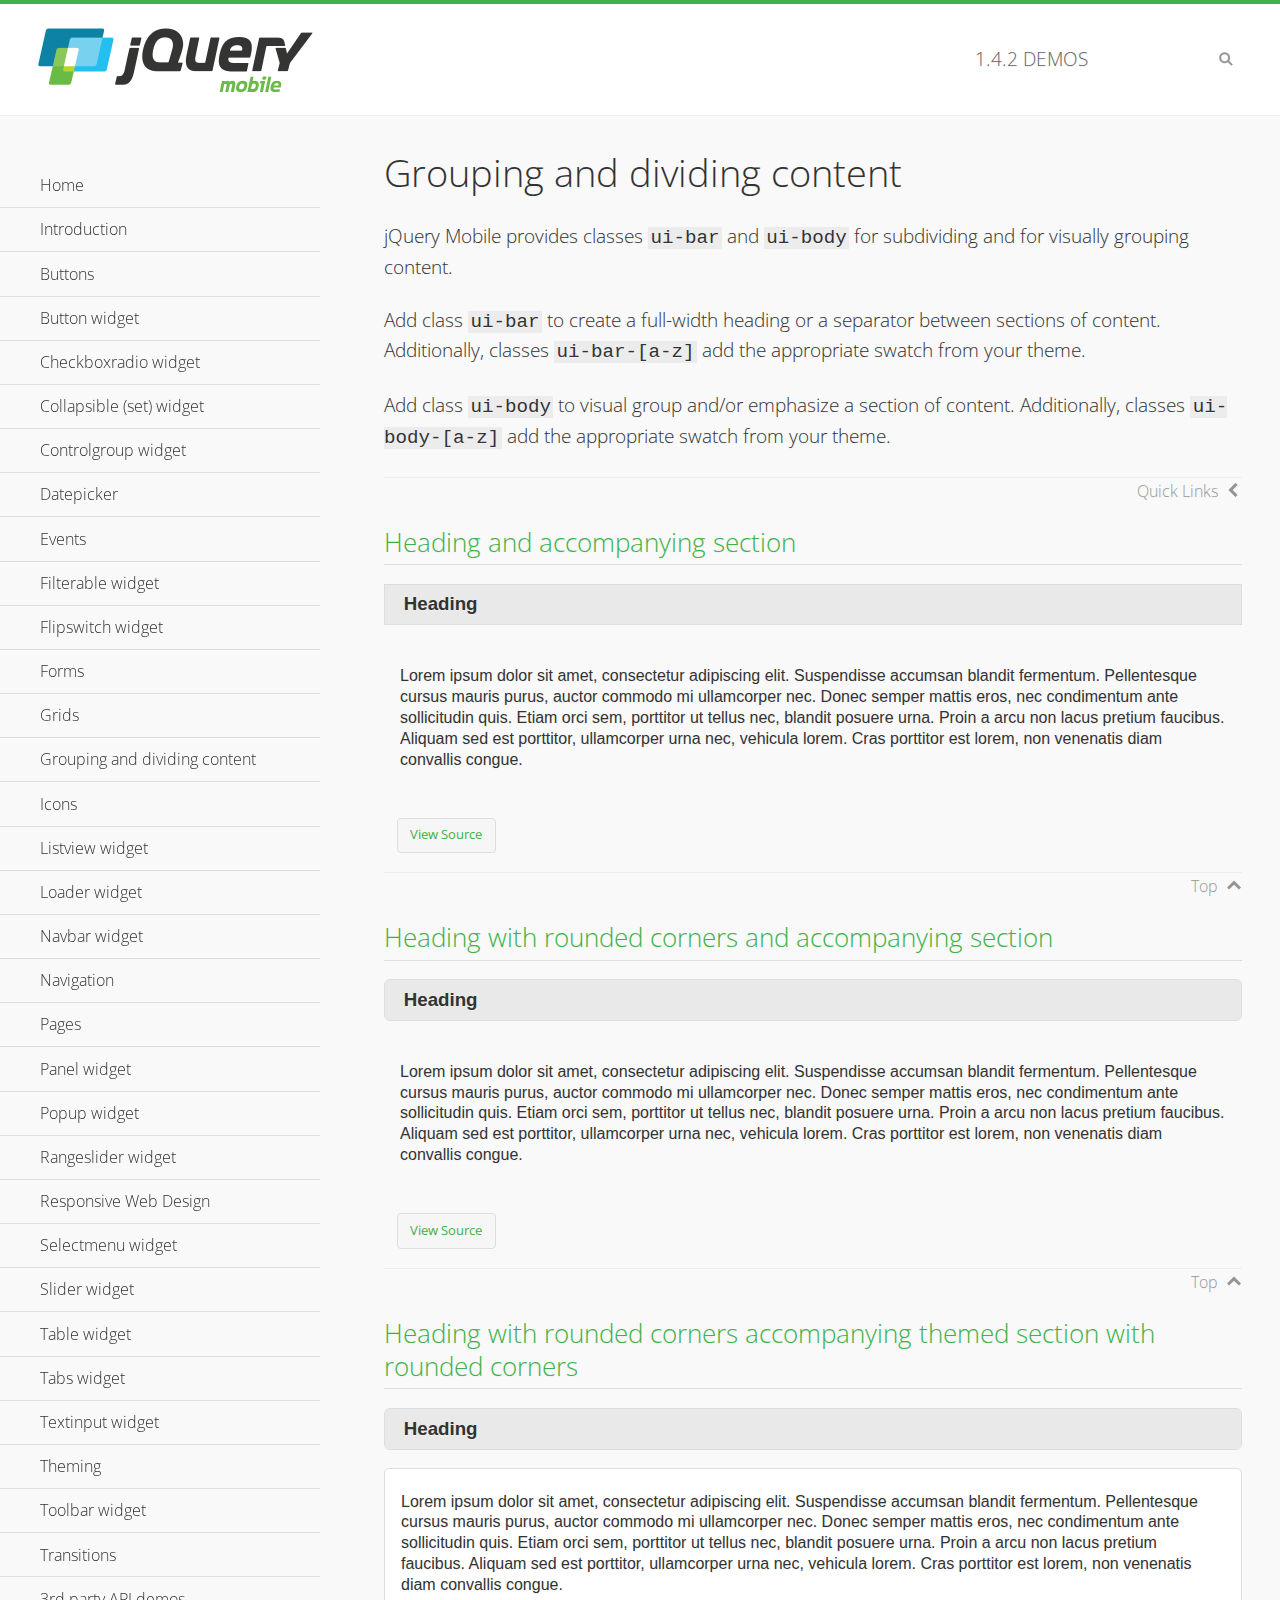
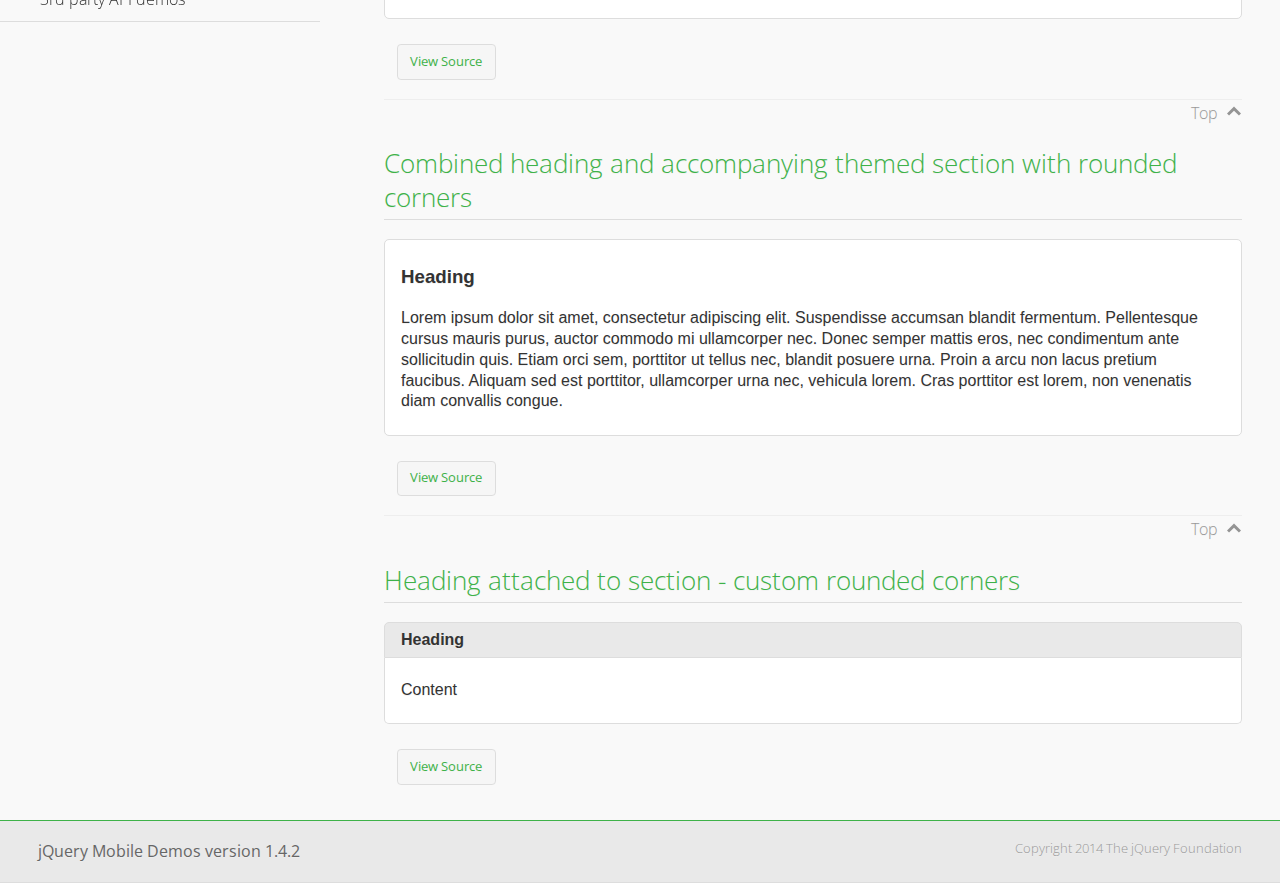
<file: js/jquery.mobile-1.4.2/demos/body-bar-classes/index.html>
<!DOCTYPE html>
<html>
	<head>
	<meta charset="utf-8">
	<meta name="viewport" content="width=device-width, initial-scale=1">
	<title>Grouping and dividing content - jQuery Mobile Demos</title>
	<link rel="shortcut icon" href="../favicon.ico">
	<link rel="stylesheet" href="http://fonts.googleapis.com/css?family=Open+Sans:300,400,700">
	<link rel="stylesheet" href="../css/themes/default/jquery.mobile-1.4.2.min.css">
	<link rel="stylesheet" href="../_assets/css/jqm-demos.css">
	<script src="../js/jquery.js"></script>
	<script src="../_assets/js/index.js"></script>
	<script src="../js/jquery.mobile-1.4.2.min.js"></script>
  <style id="combined-heading-and-section">
    .custom-corners .ui-bar {
      -webkit-border-top-left-radius: inherit;
      border-top-left-radius: inherit;
      -webkit-border-top-right-radius: inherit;
      border-top-right-radius: inherit;
    }
    .custom-corners .ui-body {
      border-top-width: 0;
      -webkit-border-bottom-left-radius: inherit;
      border-bottom-left-radius: inherit;
      -webkit-border-bottom-right-radius: inherit;
      border-bottom-right-radius: inherit;
    }
  </style>
</head>
<body>
<div data-role="page" class="jqm-demos" data-quicklinks="true">

	<div data-role="header" class="jqm-header">
		<h2><a href="../" title="jQuery Mobile Demos home"><img src="../_assets/img/jquery-logo.png" alt="jQuery Mobile"></a></h2>
		<p><span class="jqm-version"></span> Demos</p>
		<a href="#" class="jqm-navmenu-link ui-btn ui-btn-icon-notext ui-corner-all ui-icon-bars ui-nodisc-icon ui-alt-icon ui-btn-left">Menu</a>
		<a href="#" class="jqm-search-link ui-btn ui-btn-icon-notext ui-corner-all ui-icon-search ui-nodisc-icon ui-alt-icon ui-btn-right">Search</a>
	</div><!-- /header -->

	<div role="main" class="ui-content jqm-content">

		<h1>Grouping and dividing content</h1>

		<p>jQuery Mobile provides classes <code>ui-bar</code> and <code>ui-body</code> for subdividing and for visually grouping content.</p>
		<p>Add class <code>ui-bar</code> to create a full-width heading or a separator between sections of content. Additionally, classes <code>ui-bar-[a-z]</code> add the appropriate swatch from your theme.</p>
		<p>Add class <code>ui-body</code> to visual group and/or emphasize a section of content. Additionally, classes <code>ui-body-[a-z]</code> add the appropriate swatch from your theme.</p>

		<h2>Heading and accompanying section</h2>

		<div data-demo-html="true">
      <h3 class="ui-bar ui-bar-a">Heading</h3>
			<div class="ui-body">
				<p>Lorem ipsum dolor sit amet, consectetur adipiscing elit. Suspendisse accumsan blandit fermentum. Pellentesque cursus mauris purus, auctor commodo mi ullamcorper nec. Donec semper mattis eros, nec condimentum ante sollicitudin quis. Etiam orci sem, porttitor ut tellus nec, blandit posuere urna. Proin a arcu non lacus pretium faucibus. Aliquam sed est porttitor, ullamcorper urna nec, vehicula lorem. Cras porttitor est lorem, non venenatis diam convallis congue.</p>
			</div>
		</div>

		<h2>Heading with rounded corners and accompanying section</h2>

		<div data-demo-html="true">
      <h3 class="ui-bar ui-bar-a ui-corner-all">Heading</h3>
			<div class="ui-body">
				<p>Lorem ipsum dolor sit amet, consectetur adipiscing elit. Suspendisse accumsan blandit fermentum. Pellentesque cursus mauris purus, auctor commodo mi ullamcorper nec. Donec semper mattis eros, nec condimentum ante sollicitudin quis. Etiam orci sem, porttitor ut tellus nec, blandit posuere urna. Proin a arcu non lacus pretium faucibus. Aliquam sed est porttitor, ullamcorper urna nec, vehicula lorem. Cras porttitor est lorem, non venenatis diam convallis congue.</p>
			</div>
		</div>

		<h2>Heading with rounded corners accompanying themed section with rounded corners</h2>

		<div data-demo-html="true">
      <h3 class="ui-bar ui-bar-a ui-corner-all">Heading</h3>
			<div class="ui-body ui-body-a ui-corner-all">
				<p>Lorem ipsum dolor sit amet, consectetur adipiscing elit. Suspendisse accumsan blandit fermentum. Pellentesque cursus mauris purus, auctor commodo mi ullamcorper nec. Donec semper mattis eros, nec condimentum ante sollicitudin quis. Etiam orci sem, porttitor ut tellus nec, blandit posuere urna. Proin a arcu non lacus pretium faucibus. Aliquam sed est porttitor, ullamcorper urna nec, vehicula lorem. Cras porttitor est lorem, non venenatis diam convallis congue.</p>
			</div>
		</div>

		<h2>Combined heading and accompanying themed section with rounded corners</h2>

		<div data-demo-html="true">
			<div class="ui-body ui-body-a ui-corner-all">
	      <h3>Heading</h3>
				<p>Lorem ipsum dolor sit amet, consectetur adipiscing elit. Suspendisse accumsan blandit fermentum. Pellentesque cursus mauris purus, auctor commodo mi ullamcorper nec. Donec semper mattis eros, nec condimentum ante sollicitudin quis. Etiam orci sem, porttitor ut tellus nec, blandit posuere urna. Proin a arcu non lacus pretium faucibus. Aliquam sed est porttitor, ullamcorper urna nec, vehicula lorem. Cras porttitor est lorem, non venenatis diam convallis congue.</p>
			</div>
		</div>

		<h2>Heading attached to section - custom rounded corners</h2>

		<div data-demo-html="true" data-demo-css="#combined-heading-and-section">
      <div class="ui-corner-all custom-corners">
        <div class="ui-bar ui-bar-a">
          <h3>Heading</h3>
        </div>
        <div class="ui-body ui-body-a">
          <p>Content</p>
        </div>
      </div>
		</div>

	</div><!-- /content -->
	    <div data-role="panel" class="jqm-navmenu-panel" data-position="left" data-display="overlay" data-theme="a">
	    	<ul class="jqm-list ui-alt-icon ui-nodisc-icon">
<li data-filtertext="demos homepage" data-icon="home"><a href=".././">Home</a></li>
<li data-filtertext="introduction overview getting started"><a href="../intro/" data-ajax="false">Introduction</a></li>
<li data-filtertext="buttons button markup buttonmarkup method anchor link button element"><a href="../button-markup/" data-ajax="false">Buttons</a></li>
<li data-filtertext="form button widget input button submit reset"><a href="../button/" data-ajax="false">Button widget</a></li>
<li data-role="collapsible" data-collapsed-icon="carat-d" data-expanded-icon="carat-u" data-iconpos="right" data-inset="false">
	<h3>Checkboxradio widget</h3>
	<ul>
		<li data-filtertext="form checkboxradio widget checkbox input checkboxes controlgroups"><a href="../checkboxradio-checkbox/" data-ajax="false">Checkboxes</a></li>
		<li data-filtertext="form checkboxradio widget radio input radio buttons controlgroups"><a href="../checkboxradio-radio/" data-ajax="false">Radio buttons</a></li>
	</ul>
</li>
<li data-role="collapsible" data-collapsed-icon="carat-d" data-expanded-icon="carat-u" data-iconpos="right" data-inset="false">
	<h3>Collapsible (set) widget</h3>
	<ul>
		<li data-filtertext="collapsibles content formatting"><a href="../collapsible/" data-ajax="false">Collapsible</a></li>
		<li data-filtertext="dynamic collapsible set accordion append expand"><a href="../collapsible-dynamic/" data-ajax="false">Dynamic collapsibles</a></li>
		<li data-filtertext="accordions collapsible set widget content formatting grouped collapsibles"><a href="../collapsibleset/" data-ajax="false">Collapsible set</a></li>
	</ul>
</li>
<li data-role="collapsible" data-collapsed-icon="carat-d" data-expanded-icon="carat-u" data-iconpos="right" data-inset="false">
	<h3>Controlgroup widget</h3>
	<ul>
		<li data-filtertext="controlgroups selectmenu checkboxradio input grouped buttons horizontal vertical"><a href="../controlgroup/" data-ajax="false">Controlgroup</a></li>
		<li data-filtertext="dynamic controlgroup dynamically add buttons"><a href="../controlgroup-dynamic/" data-ajax="false">Dynamic controlgroups</a></li>
	</ul>
</li>
<li data-filtertext="form datepicker widget date input"><a href="../datepicker/" data-ajax="false">Datepicker</a></li>
<li data-role="collapsible" data-collapsed-icon="carat-d" data-expanded-icon="carat-u" data-iconpos="right" data-inset="false">
	<h3>Events</h3>
	<ul>
		<li data-filtertext="swipe to delete list items listviews swipe events"><a href="../swipe-list/" data-ajax="false">Swipe list items</a></li>
		<li data-filtertext="swipe to navigate swipe page navigation swipe events"><a href="../swipe-page/" data-ajax="false">Swipe page navigation</a></li>
	</ul>
</li>
<li data-filtertext="filterable filter elements sorting searching listview table"><a href="../filterable/" data-ajax="false">Filterable widget</a></li>
<li data-filtertext="form flipswitch widget flip toggle switch binary select checkbox input"><a href="../flipswitch/" data-ajax="false">Flipswitch widget</a></li>
<li data-role="collapsible" data-collapsed-icon="carat-d" data-expanded-icon="carat-u" data-iconpos="right" data-inset="false">
	<h3>Forms</h3>
	<ul>
		<li data-filtertext="forms text checkbox radio range button submit reset inputs selects textarea slider flipswitch label form elements"><a href="../forms/" data-ajax="false">Forms</a></li>
		<li data-filtertext="form hide labels hidden accessible ui-hidden-accessible forms"><a href="../forms-label-hidden-accessible/" data-ajax="false">Hide labels</a></li>
		<li data-filtertext="form field containers fieldcontain ui-field-contain forms"><a href="../forms-field-contain/" data-ajax="false">Field containers</a></li>
		<li data-filtertext="forms disabled form elements"><a href="../forms-disabled/" data-ajax="false">Forms disabled</a></li>
		<li data-filtertext="forms gallery examples overview forms text checkbox radio range button submit reset inputs selects textarea slider flipswitch label form elements"><a href="../forms-gallery/" data-ajax="false">Forms gallery</a></li>
	</ul>
</li>
<li data-role="collapsible" data-collapsed-icon="carat-d" data-expanded-icon="carat-u" data-iconpos="right" data-inset="false">
	<h3>Grids</h3>
	<ul>
		<li data-filtertext="grids columns blocks content formatting rwd responsive css framework"><a href="../grids/" data-ajax="false">Grids</a></li>
		<li data-filtertext="buttons in grids css framework"><a href="../grids-buttons/" data-ajax="false">Buttons in grids</a></li>
		<li data-filtertext="custom responsive grids rwd css framework"><a href="../grids-custom-responsive/" data-ajax="false">Custom responsive grids</a></li>
	</ul>
</li>
<li data-filtertext="blocks content formatting sections heading"><a href="../body-bar-classes/" data-ajax="false">Grouping and dividing content</a></li>
<li data-role="collapsible" data-collapsed-icon="carat-d" data-expanded-icon="carat-u" data-iconpos="right" data-inset="false">
	<h3>Icons</h3>
	<ul>
		<li data-filtertext="button icons svg disc alt custom icon position"><a href="../icons/" data-ajax="false">Icons</a></li>
		<li data-filtertext=""><a href="../icons-grunticon/" data-ajax="false">Grunticon loader</a></li>
	</ul>
</li>
<li data-role="collapsible" data-collapsed-icon="carat-d" data-expanded-icon="carat-u" data-iconpos="right" data-inset="false">
	<h3>Listview widget</h3>
	<ul>
		<li data-filtertext="listview widget thumbnails icons nested split button collapsible ul ol"><a href="../listview/" data-ajax="false">Listview</a></li>
		<li data-filtertext="autocomplete filterable reveal listview filtertextbeforefilter placeholder"><a href="../listview-autocomplete/" data-ajax="false">Listview autocomplete</a></li>
		<li data-filtertext="autocomplete filterable reveal listview remote data filtertextbeforefilter placeholder"><a href="../listview-autocomplete-remote/" data-ajax="false">Listview autocomplete remote data</a></li>
		<li data-filtertext="autodividers anchor jump scroll linkbars listview lists ul ol"><a href="../listview-autodividers-linkbar/" data-ajax="false">Listview autodividers linkbar</a></li>
		<li data-filtertext="listview autodividers selector autodividersselector lists ul ol"><a href="../listview-autodividers-selector/" data-ajax="false">Listview autodividers selector</a></li>
		<li data-filtertext="listview nested list items"><a href="../listview-nested-lists/" data-ajax="false">Listview Nested Listviews</a></li>
		<li data-filtertext="listview collapsible list items flat"><a href="../listview-collapsible-item-flat/" data-ajax="false">Listview collapsible list items (flat)</a></li>
		<li data-filtertext="listview collapsible list indented"><a href="../listview-collapsible-item-indented/" data-ajax="false">Listview collapsible list items (indented)</a></li>
		<li data-filtertext="grid listview responsive grids responsive listviews lists ul"><a href="../listview-grid/" data-ajax="false">Listview responsive grid</a></li>
	</ul>
</li>
<li data-filtertext="loader widget page loading navigation overlay spinner"><a href="../loader/" data-ajax="false">Loader widget</a></li>
<li data-filtertext="navbar widget navmenu toolbars header footer"><a href="../navbar/" data-ajax="false">Navbar widget</a></li>
<li data-role="collapsible" data-collapsed-icon="carat-d" data-expanded-icon="carat-u" data-iconpos="right" data-inset="false">
	<h3>Navigation</h3>
	<ul>
		<li data-filtertext="ajax navigation navigate widget history event method"><a href="../navigation/" data-ajax="false">Navigation</a></li>
		<li data-filtertext="linking pages page links navigation ajax prefetch cache"><a href="../navigation-linking-pages/" data-ajax="false">Linking pages</a></li>
		<li data-filtertext="php redirect server redirection server-side navigation"><a href="../navigation-php-redirect/" data-ajax="false">PHP redirect demo</a></li>
		<li data-filtertext="navigation redirection hash query"><a href="../navigation-hash-processing/" data-ajax="false">Hash processing demo</a></li>
	</ul>
</li>
<li data-role="collapsible" data-collapsed-icon="carat-d" data-expanded-icon="carat-u" data-iconpos="right" data-inset="false">
	<h3>Pages</h3>
	<ul>
		<li data-filtertext="pages page widget ajax navigation"><a href="../pages/" data-ajax="false">Pages</a></li>
		<li data-filtertext="single page"><a href="../pages-single-page/" data-ajax="false">Single page</a></li>
		<li data-filtertext="multipage multi-page page"><a href="../pages-multi-page/" data-ajax="false">Multi-page template</a></li>
		<li data-filtertext="dialog page widget modal popup"><a href="../pages-dialog/" data-ajax="false">Dialog page</a></li>
	</ul>
</li>
<li data-role="collapsible" data-collapsed-icon="carat-d" data-expanded-icon="carat-u" data-iconpos="right" data-inset="false">
	<h3>Panel widget</h3>
	<ul>
		<li data-filtertext="panel widget sliding panels reveal push overlay responsive"><a href="../panel/" data-ajax="false">Panel</a></li>
		<li data-filtertext=""><a href="../panel-external/" data-ajax="false">External panels</a></li>
		<li data-filtertext="panel "><a href="../panel-fixed/" data-ajax="false">Fixed panels</a></li>
		<li data-filtertext="panel slide panels sliding panels shadow rwd responsive breakpoint"><a href="../panel-responsive/" data-ajax="false">Panels responsive</a></li>
		<li data-filtertext="panel custom style custom panel width reveal shadow listview panel styling page background wrapper"><a href="../panel-styling/" data-ajax="false">Custom panel style</a></li>
		<li data-filtertext="panel open on swipe"><a href="../panel-swipe-open/" data-ajax="false">Panel open on swipe</a></li>
		<li data-filtertext="panels outside page internal external toolbars"><a href="../panel-external-internal/" data-ajax="false">Panel external and internal</a></li>
	</ul>
</li>
<li data-role="collapsible" data-collapsed-icon="carat-d" data-expanded-icon="carat-u" data-iconpos="right" data-inset="false">
	<h3>Popup widget</h3>
	<ul>
		<li data-filtertext="popup widget popups dialog modal transition tooltip lightbox form overlay screen flip pop fade transition"><a href="../popup/" data-ajax="false">Popup</a></li>
		<li data-filtertext="popup alignment position"><a href="../popup-alignment/" data-ajax="false">Popup alignment</a></li>
		<li data-filtertext="popup arrow size popups popover"><a href="../popup-arrow-size/" data-ajax="false">Popup arrow size</a></li>
		<li data-filtertext="dynamic popups popup images lightbox"><a href="../popup-dynamic/" data-ajax="false">Dynamic popups</a></li>
		<li data-filtertext="popups with iframes scaling"><a href="../popup-iframe/" data-ajax="false">Popups with iframes</a></li>
		<li data-filtertext="popup image scaling"><a href="../popup-image-scaling/" data-ajax="false">Popup image scaling</a></li>
		<li data-filtertext="external popup outside multi-page"><a href="../popup-outside-multipage" data-ajax="false">Popup outside multi-page</a></li>
	</ul>
</li>
<li data-filtertext="form rangeslider widget dual sliders dual handle sliders range input"><a href="../rangeslider/" data-ajax="false">Rangeslider widget</a></li>
<li data-filtertext="responsive web design rwd adaptive progressive enhancement PE accessible mobile breakpoints media query media queries"><a href="../rwd/" data-ajax="false">Responsive Web Design</a></li>
<li data-role="collapsible" data-collapsed-icon="carat-d" data-expanded-icon="carat-u" data-iconpos="right" data-inset="false">
	<h3>Selectmenu widget</h3>
	<ul>
		<li data-filtertext="form selectmenu widget select input custom select menu selects"><a href="../selectmenu/" data-ajax="false">Selectmenu</a></li>
		<li data-filtertext="form custom select menu selectmenu widget custom menu option optgroup multiple selects"><a href="../selectmenu-custom/" data-ajax="false">Custom select menu</a></li>
		<li data-filtertext="filterable select filter popup dialog"><a href="../selectmenu-custom-filter/" data-ajax="false">Custom select menu with filter</a></li>
	</ul>
</li>
<li data-role="collapsible" data-collapsed-icon="carat-d" data-expanded-icon="carat-u" data-iconpos="right" data-inset="false">
	<h3>Slider widget</h3>
	<ul>
		<li data-filtertext="form slider widget range input single sliders"><a href="../slider/" data-ajax="false">Slider</a></li>
		<li data-filtertext="form slider widget flipswitch slider binary select flip toggle switch"><a href="../slider-flipswitch/" data-ajax="false">Slider flip toggle switch</a></li>
		<li data-filtertext="form slider tooltip handle value input range sliders"><a href="../slider-tooltip/" data-ajax="false">Slider tooltip</a></li>
	</ul>
</li>
<li data-role="collapsible" data-collapsed-icon="carat-d" data-expanded-icon="carat-u" data-iconpos="right" data-inset="false">
	<h3>Table widget</h3>
	<ul>
		<li data-filtertext="table widget reflow column toggle th td responsive tables rwd hide show tabular"><a href="../table-column-toggle/" data-ajax="false">Table Column Toggle</a></li>
		<li data-filtertext="table column toggle phone comparison demo"><a href="../table-column-toggle-example/" data-ajax="false">Table Column Toggle demo</a></li>
		<li data-filtertext="responsive tables table column toggle heading groups rwd breakpoint"><a href="../table-column-toggle-heading-groups/" data-ajax="false">Table Column Toggle heading groups</a></li>
		<li data-filtertext="responsive tables table column toggle hide rwd breakpoint customization options"><a href="../table-column-toggle-options/" data-ajax="false">Table Column Toggle options</a></li>
		<li data-filtertext="table reflow th td responsive rwd columns tabular"><a href="../table-reflow/" data-ajax="false">Table Reflow</a></li>
		<li data-filtertext="responsive tables table reflow heading groups rwd breakpoint"><a href="../table-reflow-heading-groups/" data-ajax="false">Table Reflow heading groups</a></li>
		<li data-filtertext="responsive tables table reflow stripes strokes table style"><a href="../table-reflow-stripes-strokes/" data-ajax="false">Table Reflow stripes and strokes</a></li>
		<li data-filtertext="responsive tables table reflow stack custom styles"><a href="../table-reflow-styling/" data-ajax="false">Table Reflow custom styles</a></li>
	</ul>
</li>
<li data-filtertext="ui tabs widget"><a href="../tabs/" data-ajax="false">Tabs widget</a></li>
<li data-filtertext="form textinput widget text input textarea number date time tel email file color password"><a href="../textinput/" data-ajax="false">Textinput widget</a></li>
<li data-role="collapsible" data-collapsed-icon="carat-d" data-expanded-icon="carat-u" data-iconpos="right" data-inset="false">
	<h3>Theming</h3>
	<ul>
		<li data-filtertext="default theme swatches theming style css"><a href="../theme-default/" data-ajax="false">Default theme</a></li>
		<li data-filtertext="classic theme old theme swatches theming style css"><a href="../theme-classic/" data-ajax="false">Classic theme</a></li>
	</ul>
</li>
<li data-role="collapsible" data-collapsed-icon="carat-d" data-expanded-icon="carat-u" data-iconpos="right" data-inset="false">
	<h3>Toolbar widget</h3>
	<ul>
		<li data-filtertext="toolbar widget header footer toolbars fixed fullscreen external sections"><a href="../toolbar/" data-ajax="false">Toolbar</a></li>
		<li data-filtertext="dynamic toolbars dynamically add toolbar header footer"><a href="../toolbar-dynamic/" data-ajax="false">Dynamic toolbars</a></li>
		<li data-filtertext="external toolbars header footer"><a href="../toolbar-external/" data-ajax="false">External toolbars</a></li>
		<li data-filtertext="fixed toolbars header footer"><a href="../toolbar-fixed/" data-ajax="false">Fixed toolbars</a></li>
		<li data-filtertext="fixed fullscreen toolbars header footer"><a href="../toolbar-fixed-fullscreen/" data-ajax="false">Fullscreen toolbars</a></li>
		<li data-filtertext="external fixed toolbars header footer"><a href="../toolbar-fixed-external/" data-ajax="false">Fixed external toolbars</a></li>
		<li data-filtertext="external persistent toolbars header footer navbar navmenu"><a href="../toolbar-fixed-persistent/" data-ajax="false">Persistent toolbars</a></li>
		<li data-filtertext="external ajax optimized toolbars persistent toolbars header footer navbar"><a href="../toolbar-fixed-persistent-optimized/" data-ajax="false">Ajax optimized toolbars</a></li>
		<li data-filtertext="form in toolbars header footer"><a href="../toolbar-fixed-forms/" data-ajax="false">Form in toolbar</a></li>
	</ul>
</li>
<li data-filtertext="page transitions animated pages popup navigation flip slide fade pop"><a href="../transitions/" data-ajax="false">Transitions</a></li>
<li data-role="collapsible" data-collapsed-icon="carat-d" data-expanded-icon="carat-u" data-iconpos="right" data-inset="false">
	<h3>3rd party API demos</h3>
	<ul>
		<li data-filtertext="backbone requirejs navigation router"><a href="../backbone-requirejs/" data-ajax="false">Backbone RequireJS</a></li>
		<li data-filtertext="google maps geolocation demo"><a href="../map-geolocation/" data-ajax="false">Google Maps geolocation</a></li>
		<li data-filtertext="google maps hybrid"><a href="../map-list-toggle/" data-ajax="false">Google Maps list toggle</a></li>
	</ul>
</li>



		     </ul>
		</div><!-- /panel -->


	<div data-role="footer" data-position="fixed" data-tap-toggle="false" class="jqm-footer">
		<p>jQuery Mobile Demos version <span class="jqm-version"></span></p>
		<p>Copyright 2014 The jQuery Foundation</p>
	</div><!-- /footer -->
	<!-- TODO: This should become an external panel so we can add input to markup (unique ID) -->
    <div data-role="panel" class="jqm-search-panel" data-position="right" data-display="overlay" data-theme="a">
		<div class="jqm-search">
			<ul class="jqm-list" data-filter-placeholder="Search demos..." data-filter-reveal="true">
<li data-filtertext="demos homepage" data-icon="home"><a href=".././">Home</a></li>
<li data-filtertext="introduction overview getting started"><a href="../intro/" data-ajax="false">Introduction</a></li>
<li data-filtertext="buttons button markup buttonmarkup method anchor link button element"><a href="../button-markup/" data-ajax="false">Buttons</a></li>
<li data-filtertext="form button widget input button submit reset"><a href="../button/" data-ajax="false">Button widget</a></li>
<li data-role="collapsible" data-collapsed-icon="carat-d" data-expanded-icon="carat-u" data-iconpos="right" data-inset="false">
	<h3>Checkboxradio widget</h3>
	<ul>
		<li data-filtertext="form checkboxradio widget checkbox input checkboxes controlgroups"><a href="../checkboxradio-checkbox/" data-ajax="false">Checkboxes</a></li>
		<li data-filtertext="form checkboxradio widget radio input radio buttons controlgroups"><a href="../checkboxradio-radio/" data-ajax="false">Radio buttons</a></li>
	</ul>
</li>
<li data-role="collapsible" data-collapsed-icon="carat-d" data-expanded-icon="carat-u" data-iconpos="right" data-inset="false">
	<h3>Collapsible (set) widget</h3>
	<ul>
		<li data-filtertext="collapsibles content formatting"><a href="../collapsible/" data-ajax="false">Collapsible</a></li>
		<li data-filtertext="dynamic collapsible set accordion append expand"><a href="../collapsible-dynamic/" data-ajax="false">Dynamic collapsibles</a></li>
		<li data-filtertext="accordions collapsible set widget content formatting grouped collapsibles"><a href="../collapsibleset/" data-ajax="false">Collapsible set</a></li>
	</ul>
</li>
<li data-role="collapsible" data-collapsed-icon="carat-d" data-expanded-icon="carat-u" data-iconpos="right" data-inset="false">
	<h3>Controlgroup widget</h3>
	<ul>
		<li data-filtertext="controlgroups selectmenu checkboxradio input grouped buttons horizontal vertical"><a href="../controlgroup/" data-ajax="false">Controlgroup</a></li>
		<li data-filtertext="dynamic controlgroup dynamically add buttons"><a href="../controlgroup-dynamic/" data-ajax="false">Dynamic controlgroups</a></li>
	</ul>
</li>
<li data-filtertext="form datepicker widget date input"><a href="../datepicker/" data-ajax="false">Datepicker</a></li>
<li data-role="collapsible" data-collapsed-icon="carat-d" data-expanded-icon="carat-u" data-iconpos="right" data-inset="false">
	<h3>Events</h3>
	<ul>
		<li data-filtertext="swipe to delete list items listviews swipe events"><a href="../swipe-list/" data-ajax="false">Swipe list items</a></li>
		<li data-filtertext="swipe to navigate swipe page navigation swipe events"><a href="../swipe-page/" data-ajax="false">Swipe page navigation</a></li>
	</ul>
</li>
<li data-filtertext="filterable filter elements sorting searching listview table"><a href="../filterable/" data-ajax="false">Filterable widget</a></li>
<li data-filtertext="form flipswitch widget flip toggle switch binary select checkbox input"><a href="../flipswitch/" data-ajax="false">Flipswitch widget</a></li>
<li data-role="collapsible" data-collapsed-icon="carat-d" data-expanded-icon="carat-u" data-iconpos="right" data-inset="false">
	<h3>Forms</h3>
	<ul>
		<li data-filtertext="forms text checkbox radio range button submit reset inputs selects textarea slider flipswitch label form elements"><a href="../forms/" data-ajax="false">Forms</a></li>
		<li data-filtertext="form hide labels hidden accessible ui-hidden-accessible forms"><a href="../forms-label-hidden-accessible/" data-ajax="false">Hide labels</a></li>
		<li data-filtertext="form field containers fieldcontain ui-field-contain forms"><a href="../forms-field-contain/" data-ajax="false">Field containers</a></li>
		<li data-filtertext="forms disabled form elements"><a href="../forms-disabled/" data-ajax="false">Forms disabled</a></li>
		<li data-filtertext="forms gallery examples overview forms text checkbox radio range button submit reset inputs selects textarea slider flipswitch label form elements"><a href="../forms-gallery/" data-ajax="false">Forms gallery</a></li>
	</ul>
</li>
<li data-role="collapsible" data-collapsed-icon="carat-d" data-expanded-icon="carat-u" data-iconpos="right" data-inset="false">
	<h3>Grids</h3>
	<ul>
		<li data-filtertext="grids columns blocks content formatting rwd responsive css framework"><a href="../grids/" data-ajax="false">Grids</a></li>
		<li data-filtertext="buttons in grids css framework"><a href="../grids-buttons/" data-ajax="false">Buttons in grids</a></li>
		<li data-filtertext="custom responsive grids rwd css framework"><a href="../grids-custom-responsive/" data-ajax="false">Custom responsive grids</a></li>
	</ul>
</li>
<li data-filtertext="blocks content formatting sections heading"><a href="../body-bar-classes/" data-ajax="false">Grouping and dividing content</a></li>
<li data-role="collapsible" data-collapsed-icon="carat-d" data-expanded-icon="carat-u" data-iconpos="right" data-inset="false">
	<h3>Icons</h3>
	<ul>
		<li data-filtertext="button icons svg disc alt custom icon position"><a href="../icons/" data-ajax="false">Icons</a></li>
		<li data-filtertext=""><a href="../icons-grunticon/" data-ajax="false">Grunticon loader</a></li>
	</ul>
</li>
<li data-role="collapsible" data-collapsed-icon="carat-d" data-expanded-icon="carat-u" data-iconpos="right" data-inset="false">
	<h3>Listview widget</h3>
	<ul>
		<li data-filtertext="listview widget thumbnails icons nested split button collapsible ul ol"><a href="../listview/" data-ajax="false">Listview</a></li>
		<li data-filtertext="autocomplete filterable reveal listview filtertextbeforefilter placeholder"><a href="../listview-autocomplete/" data-ajax="false">Listview autocomplete</a></li>
		<li data-filtertext="autocomplete filterable reveal listview remote data filtertextbeforefilter placeholder"><a href="../listview-autocomplete-remote/" data-ajax="false">Listview autocomplete remote data</a></li>
		<li data-filtertext="autodividers anchor jump scroll linkbars listview lists ul ol"><a href="../listview-autodividers-linkbar/" data-ajax="false">Listview autodividers linkbar</a></li>
		<li data-filtertext="listview autodividers selector autodividersselector lists ul ol"><a href="../listview-autodividers-selector/" data-ajax="false">Listview autodividers selector</a></li>
		<li data-filtertext="listview nested list items"><a href="../listview-nested-lists/" data-ajax="false">Listview Nested Listviews</a></li>
		<li data-filtertext="listview collapsible list items flat"><a href="../listview-collapsible-item-flat/" data-ajax="false">Listview collapsible list items (flat)</a></li>
		<li data-filtertext="listview collapsible list indented"><a href="../listview-collapsible-item-indented/" data-ajax="false">Listview collapsible list items (indented)</a></li>
		<li data-filtertext="grid listview responsive grids responsive listviews lists ul"><a href="../listview-grid/" data-ajax="false">Listview responsive grid</a></li>
	</ul>
</li>
<li data-filtertext="loader widget page loading navigation overlay spinner"><a href="../loader/" data-ajax="false">Loader widget</a></li>
<li data-filtertext="navbar widget navmenu toolbars header footer"><a href="../navbar/" data-ajax="false">Navbar widget</a></li>
<li data-role="collapsible" data-collapsed-icon="carat-d" data-expanded-icon="carat-u" data-iconpos="right" data-inset="false">
	<h3>Navigation</h3>
	<ul>
		<li data-filtertext="ajax navigation navigate widget history event method"><a href="../navigation/" data-ajax="false">Navigation</a></li>
		<li data-filtertext="linking pages page links navigation ajax prefetch cache"><a href="../navigation-linking-pages/" data-ajax="false">Linking pages</a></li>
		<li data-filtertext="php redirect server redirection server-side navigation"><a href="../navigation-php-redirect/" data-ajax="false">PHP redirect demo</a></li>
		<li data-filtertext="navigation redirection hash query"><a href="../navigation-hash-processing/" data-ajax="false">Hash processing demo</a></li>
	</ul>
</li>
<li data-role="collapsible" data-collapsed-icon="carat-d" data-expanded-icon="carat-u" data-iconpos="right" data-inset="false">
	<h3>Pages</h3>
	<ul>
		<li data-filtertext="pages page widget ajax navigation"><a href="../pages/" data-ajax="false">Pages</a></li>
		<li data-filtertext="single page"><a href="../pages-single-page/" data-ajax="false">Single page</a></li>
		<li data-filtertext="multipage multi-page page"><a href="../pages-multi-page/" data-ajax="false">Multi-page template</a></li>
		<li data-filtertext="dialog page widget modal popup"><a href="../pages-dialog/" data-ajax="false">Dialog page</a></li>
	</ul>
</li>
<li data-role="collapsible" data-collapsed-icon="carat-d" data-expanded-icon="carat-u" data-iconpos="right" data-inset="false">
	<h3>Panel widget</h3>
	<ul>
		<li data-filtertext="panel widget sliding panels reveal push overlay responsive"><a href="../panel/" data-ajax="false">Panel</a></li>
		<li data-filtertext=""><a href="../panel-external/" data-ajax="false">External panels</a></li>
		<li data-filtertext="panel "><a href="../panel-fixed/" data-ajax="false">Fixed panels</a></li>
		<li data-filtertext="panel slide panels sliding panels shadow rwd responsive breakpoint"><a href="../panel-responsive/" data-ajax="false">Panels responsive</a></li>
		<li data-filtertext="panel custom style custom panel width reveal shadow listview panel styling page background wrapper"><a href="../panel-styling/" data-ajax="false">Custom panel style</a></li>
		<li data-filtertext="panel open on swipe"><a href="../panel-swipe-open/" data-ajax="false">Panel open on swipe</a></li>
		<li data-filtertext="panels outside page internal external toolbars"><a href="../panel-external-internal/" data-ajax="false">Panel external and internal</a></li>
	</ul>
</li>
<li data-role="collapsible" data-collapsed-icon="carat-d" data-expanded-icon="carat-u" data-iconpos="right" data-inset="false">
	<h3>Popup widget</h3>
	<ul>
		<li data-filtertext="popup widget popups dialog modal transition tooltip lightbox form overlay screen flip pop fade transition"><a href="../popup/" data-ajax="false">Popup</a></li>
		<li data-filtertext="popup alignment position"><a href="../popup-alignment/" data-ajax="false">Popup alignment</a></li>
		<li data-filtertext="popup arrow size popups popover"><a href="../popup-arrow-size/" data-ajax="false">Popup arrow size</a></li>
		<li data-filtertext="dynamic popups popup images lightbox"><a href="../popup-dynamic/" data-ajax="false">Dynamic popups</a></li>
		<li data-filtertext="popups with iframes scaling"><a href="../popup-iframe/" data-ajax="false">Popups with iframes</a></li>
		<li data-filtertext="popup image scaling"><a href="../popup-image-scaling/" data-ajax="false">Popup image scaling</a></li>
		<li data-filtertext="external popup outside multi-page"><a href="../popup-outside-multipage" data-ajax="false">Popup outside multi-page</a></li>
	</ul>
</li>
<li data-filtertext="form rangeslider widget dual sliders dual handle sliders range input"><a href="../rangeslider/" data-ajax="false">Rangeslider widget</a></li>
<li data-filtertext="responsive web design rwd adaptive progressive enhancement PE accessible mobile breakpoints media query media queries"><a href="../rwd/" data-ajax="false">Responsive Web Design</a></li>
<li data-role="collapsible" data-collapsed-icon="carat-d" data-expanded-icon="carat-u" data-iconpos="right" data-inset="false">
	<h3>Selectmenu widget</h3>
	<ul>
		<li data-filtertext="form selectmenu widget select input custom select menu selects"><a href="../selectmenu/" data-ajax="false">Selectmenu</a></li>
		<li data-filtertext="form custom select menu selectmenu widget custom menu option optgroup multiple selects"><a href="../selectmenu-custom/" data-ajax="false">Custom select menu</a></li>
		<li data-filtertext="filterable select filter popup dialog"><a href="../selectmenu-custom-filter/" data-ajax="false">Custom select menu with filter</a></li>
	</ul>
</li>
<li data-role="collapsible" data-collapsed-icon="carat-d" data-expanded-icon="carat-u" data-iconpos="right" data-inset="false">
	<h3>Slider widget</h3>
	<ul>
		<li data-filtertext="form slider widget range input single sliders"><a href="../slider/" data-ajax="false">Slider</a></li>
		<li data-filtertext="form slider widget flipswitch slider binary select flip toggle switch"><a href="../slider-flipswitch/" data-ajax="false">Slider flip toggle switch</a></li>
		<li data-filtertext="form slider tooltip handle value input range sliders"><a href="../slider-tooltip/" data-ajax="false">Slider tooltip</a></li>
	</ul>
</li>
<li data-role="collapsible" data-collapsed-icon="carat-d" data-expanded-icon="carat-u" data-iconpos="right" data-inset="false">
	<h3>Table widget</h3>
	<ul>
		<li data-filtertext="table widget reflow column toggle th td responsive tables rwd hide show tabular"><a href="../table-column-toggle/" data-ajax="false">Table Column Toggle</a></li>
		<li data-filtertext="table column toggle phone comparison demo"><a href="../table-column-toggle-example/" data-ajax="false">Table Column Toggle demo</a></li>
		<li data-filtertext="responsive tables table column toggle heading groups rwd breakpoint"><a href="../table-column-toggle-heading-groups/" data-ajax="false">Table Column Toggle heading groups</a></li>
		<li data-filtertext="responsive tables table column toggle hide rwd breakpoint customization options"><a href="../table-column-toggle-options/" data-ajax="false">Table Column Toggle options</a></li>
		<li data-filtertext="table reflow th td responsive rwd columns tabular"><a href="../table-reflow/" data-ajax="false">Table Reflow</a></li>
		<li data-filtertext="responsive tables table reflow heading groups rwd breakpoint"><a href="../table-reflow-heading-groups/" data-ajax="false">Table Reflow heading groups</a></li>
		<li data-filtertext="responsive tables table reflow stripes strokes table style"><a href="../table-reflow-stripes-strokes/" data-ajax="false">Table Reflow stripes and strokes</a></li>
		<li data-filtertext="responsive tables table reflow stack custom styles"><a href="../table-reflow-styling/" data-ajax="false">Table Reflow custom styles</a></li>
	</ul>
</li>
<li data-filtertext="ui tabs widget"><a href="../tabs/" data-ajax="false">Tabs widget</a></li>
<li data-filtertext="form textinput widget text input textarea number date time tel email file color password"><a href="../textinput/" data-ajax="false">Textinput widget</a></li>
<li data-role="collapsible" data-collapsed-icon="carat-d" data-expanded-icon="carat-u" data-iconpos="right" data-inset="false">
	<h3>Theming</h3>
	<ul>
		<li data-filtertext="default theme swatches theming style css"><a href="../theme-default/" data-ajax="false">Default theme</a></li>
		<li data-filtertext="classic theme old theme swatches theming style css"><a href="../theme-classic/" data-ajax="false">Classic theme</a></li>
	</ul>
</li>
<li data-role="collapsible" data-collapsed-icon="carat-d" data-expanded-icon="carat-u" data-iconpos="right" data-inset="false">
	<h3>Toolbar widget</h3>
	<ul>
		<li data-filtertext="toolbar widget header footer toolbars fixed fullscreen external sections"><a href="../toolbar/" data-ajax="false">Toolbar</a></li>
		<li data-filtertext="dynamic toolbars dynamically add toolbar header footer"><a href="../toolbar-dynamic/" data-ajax="false">Dynamic toolbars</a></li>
		<li data-filtertext="external toolbars header footer"><a href="../toolbar-external/" data-ajax="false">External toolbars</a></li>
		<li data-filtertext="fixed toolbars header footer"><a href="../toolbar-fixed/" data-ajax="false">Fixed toolbars</a></li>
		<li data-filtertext="fixed fullscreen toolbars header footer"><a href="../toolbar-fixed-fullscreen/" data-ajax="false">Fullscreen toolbars</a></li>
		<li data-filtertext="external fixed toolbars header footer"><a href="../toolbar-fixed-external/" data-ajax="false">Fixed external toolbars</a></li>
		<li data-filtertext="external persistent toolbars header footer navbar navmenu"><a href="../toolbar-fixed-persistent/" data-ajax="false">Persistent toolbars</a></li>
		<li data-filtertext="external ajax optimized toolbars persistent toolbars header footer navbar"><a href="../toolbar-fixed-persistent-optimized/" data-ajax="false">Ajax optimized toolbars</a></li>
		<li data-filtertext="form in toolbars header footer"><a href="../toolbar-fixed-forms/" data-ajax="false">Form in toolbar</a></li>
	</ul>
</li>
<li data-filtertext="page transitions animated pages popup navigation flip slide fade pop"><a href="../transitions/" data-ajax="false">Transitions</a></li>
<li data-role="collapsible" data-collapsed-icon="carat-d" data-expanded-icon="carat-u" data-iconpos="right" data-inset="false">
	<h3>3rd party API demos</h3>
	<ul>
		<li data-filtertext="backbone requirejs navigation router"><a href="../backbone-requirejs/" data-ajax="false">Backbone RequireJS</a></li>
		<li data-filtertext="google maps geolocation demo"><a href="../map-geolocation/" data-ajax="false">Google Maps geolocation</a></li>
		<li data-filtertext="google maps hybrid"><a href="../map-list-toggle/" data-ajax="false">Google Maps list toggle</a></li>
	</ul>
</li>



			</ul>
		</div>
	</div><!-- /panel -->


</div><!-- /page -->

</body>
</html>
</file>
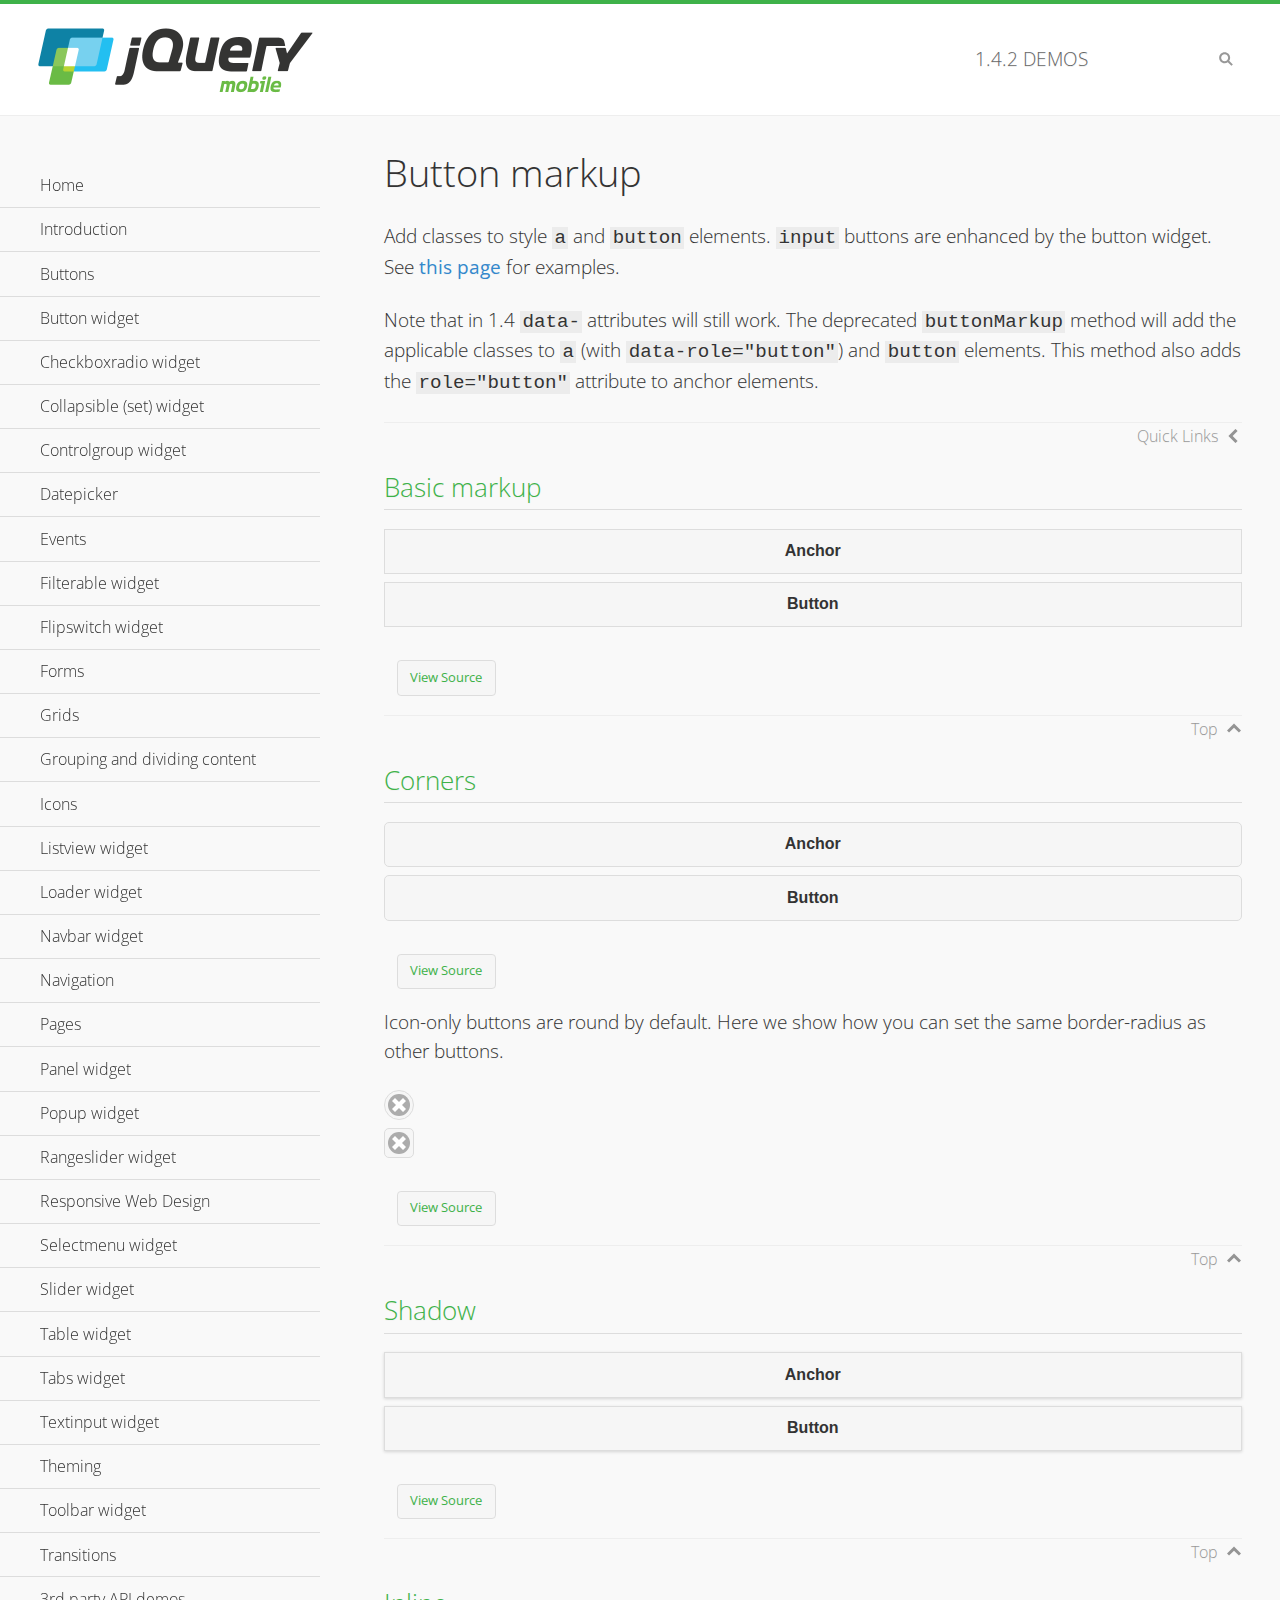
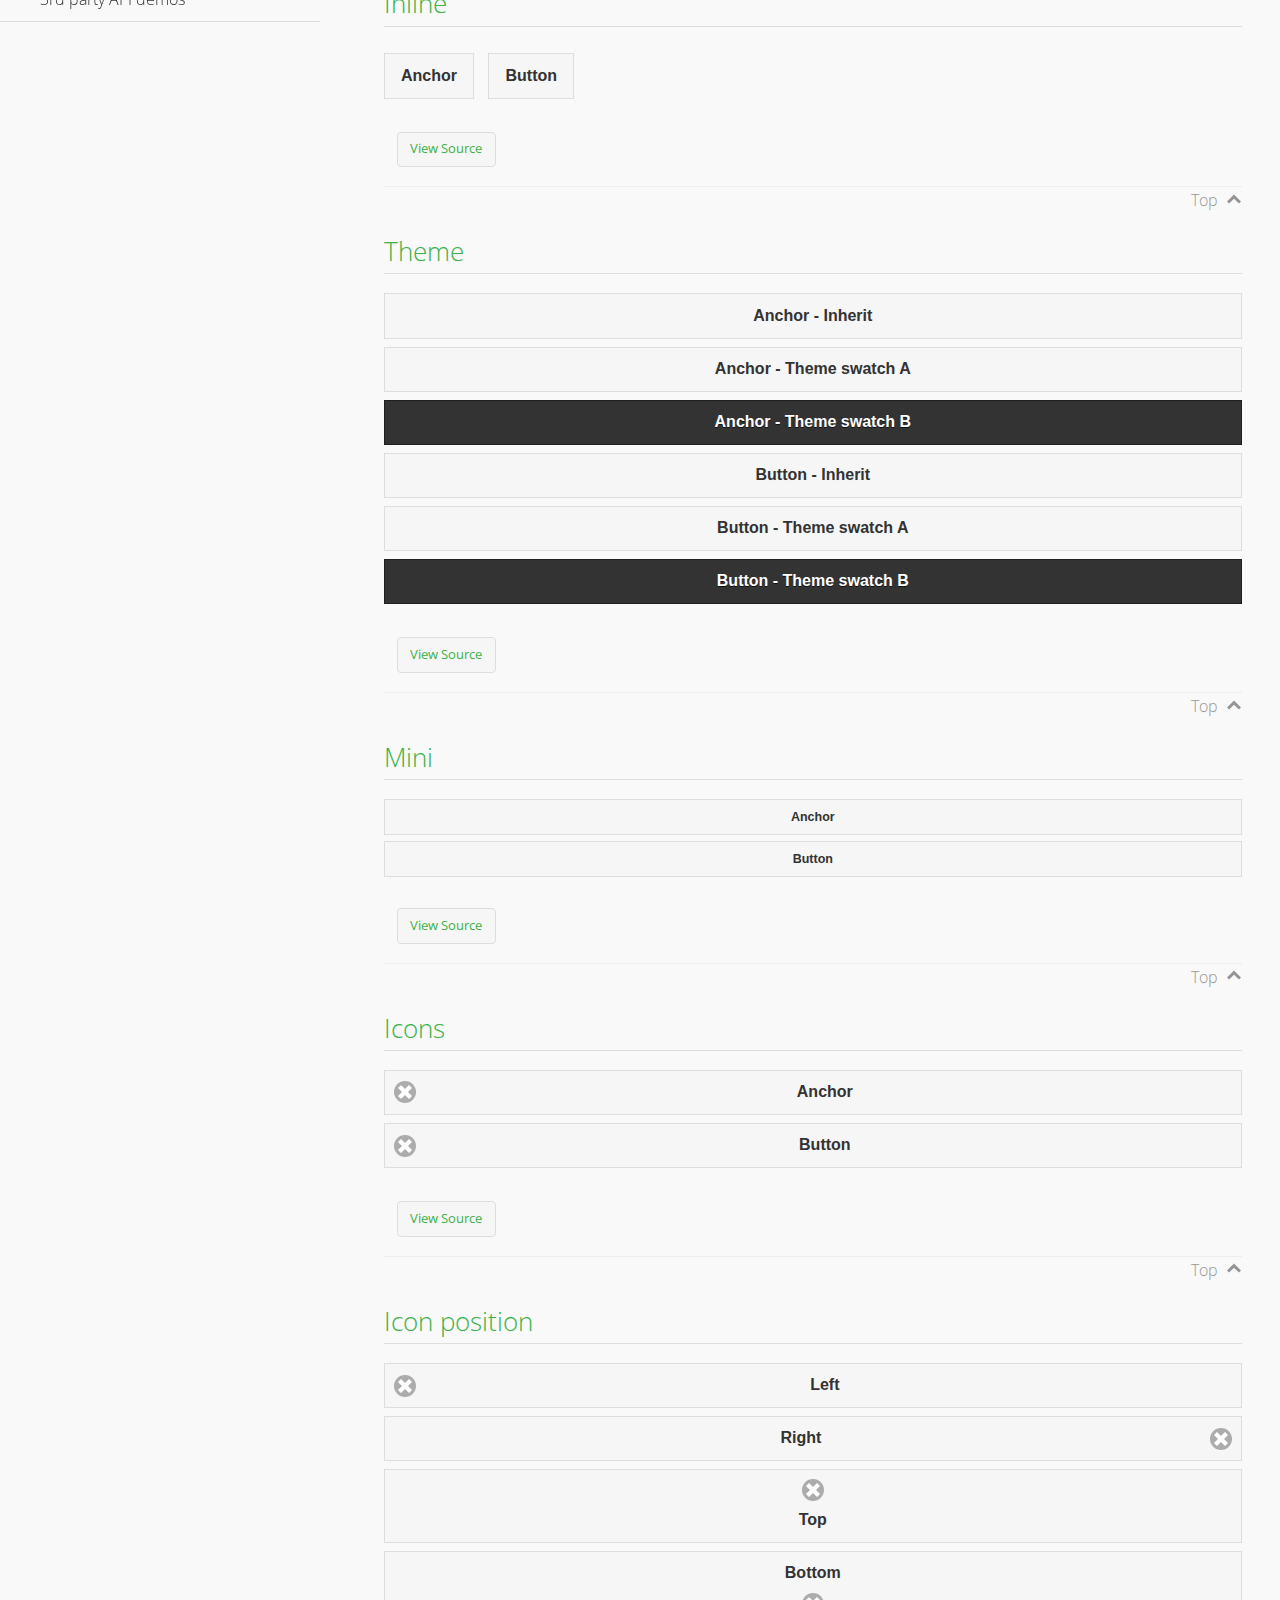
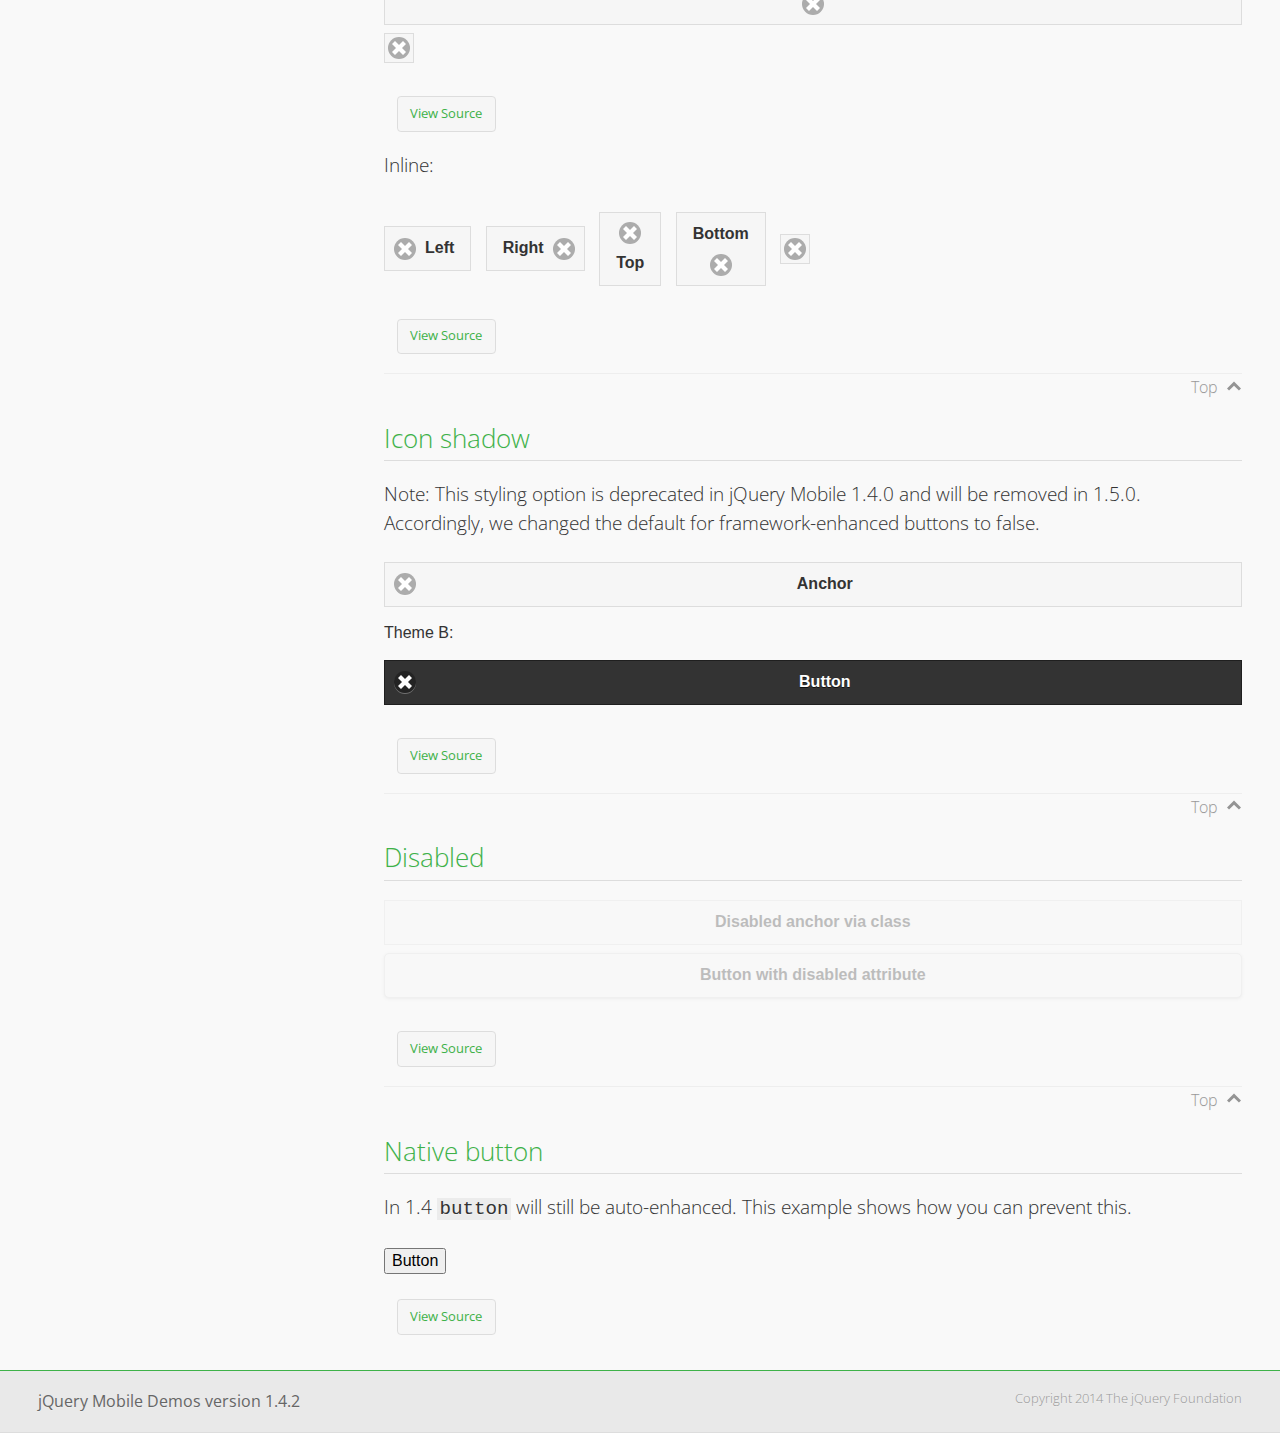
<file: js/jquery.mobile-1.4.2/demos/button-markup/index.html>
<!DOCTYPE html>
<html>
<head>
	<meta charset="utf-8">
	<meta name="viewport" content="width=device-width, initial-scale=1">
	<title>Button markup - jQuery Mobile Demos</title>
	<link rel="shortcut icon" href="../favicon.ico">
    <link rel="stylesheet" href="http://fonts.googleapis.com/css?family=Open+Sans:300,400,700">
	<link rel="stylesheet" href="../css/themes/default/jquery.mobile-1.4.2.min.css">
	<link rel="stylesheet" href="../_assets/css/jqm-demos.css">
	<script src="../js/jquery.js"></script>
	<script src="../_assets/js/index.js"></script>
	<script src="../js/jquery.mobile-1.4.2.min.js"></script>
	<style>
		#custom-border-radius .ui-btn-icon-notext.ui-corner-all {
			-webkit-border-radius: .3125em;
			border-radius: .3125em;
		}
	</style>
</head>
<body>
<div data-role="page" class="jqm-demos" data-quicklinks="true">

	<div data-role="header" class="jqm-header">
		<h2><a href="../" title="jQuery Mobile Demos home"><img src="../_assets/img/jquery-logo.png" alt="jQuery Mobile"></a></h2>
		<p><span class="jqm-version"></span> Demos</p>
		<a href="#" class="jqm-navmenu-link ui-btn ui-btn-icon-notext ui-corner-all ui-icon-bars ui-nodisc-icon ui-alt-icon ui-btn-left">Menu</a>
		<a href="#" class="jqm-search-link ui-btn ui-btn-icon-notext ui-corner-all ui-icon-search ui-nodisc-icon ui-alt-icon ui-btn-right">Search</a>
	</div><!-- /header -->

	<div role="main" class="ui-content jqm-content">

		<h1>Button markup</h1>

		<p>Add classes to style <code>a</code> and <code>button</code> elements. <code>input</code> buttons are enhanced by the button widget. See <a href="../button/" data-ajax="false">this page</a> for examples.</p>

		<p>Note that in 1.4 <code>data-</code> attributes will still work. The deprecated <code>buttonMarkup</code> method will add the applicable classes to <code>a</code> (with <code>data-role="button"</code>) and <code>button</code> elements. This method also adds the <code>role="button"</code> attribute to anchor elements.</p>

		<h2>Basic markup</h2>

		<div data-demo-html="true">
			<a href="#" class="ui-btn">Anchor</a>
			<button class="ui-btn">Button</button>
		</div><!--/demo-html -->

		<h2>Corners</h2>

		<div data-demo-html="true">
			<a href="#" class="ui-btn ui-corner-all">Anchor</a>
			<button class="ui-btn ui-corner-all">Button</button>
		</div><!--/demo-html -->

		<p>Icon-only buttons are round by default. Here we show how you can set the same border-radius as other buttons.</p>

		<div data-demo-html="true" data-demo-css="true">
			<a href="#" class="ui-btn ui-icon-delete ui-btn-icon-notext ui-corner-all">No text</a>
			<div id="custom-border-radius">
				<a href="#" class="ui-btn ui-icon-delete ui-btn-icon-notext ui-corner-all">No text</a>
			</div>
		</div><!--/demo-html -->

		<h2>Shadow</h2>

		<div data-demo-html="true">
			<a href="#" class="ui-btn ui-shadow">Anchor</a>
			<button class="ui-btn ui-shadow">Button</button>
		</div><!--/demo-html -->

		<h2>Inline</h2>

		<div data-demo-html="true">
			<a href="#" class="ui-btn ui-btn-inline">Anchor</a>
			<button class="ui-btn ui-btn-inline">Button</button>
		</div><!--/demo-html -->

		<h2>Theme</h2>

		<div data-demo-html="true">
			<a href="#" class="ui-btn">Anchor - Inherit</a>
			<a href="#" class="ui-btn ui-btn-a">Anchor - Theme swatch A</a>
			<a href="#" class="ui-btn ui-btn-b">Anchor - Theme swatch B</a>
			<button class="ui-btn">Button - Inherit</button>
			<button class="ui-btn ui-btn-a">Button - Theme swatch A</button>
			<button class="ui-btn ui-btn-b">Button - Theme swatch B</button>
		</div><!--/demo-html -->

		<h2>Mini</h2>

		<div data-demo-html="true">
			<a href="#" class="ui-btn ui-mini">Anchor</a>
			<button class="ui-btn ui-mini">Button</button>
		</div><!--/demo-html -->

		<h2>Icons</h2>

		<div data-demo-html="true">
			<a href="#" class="ui-btn ui-icon-delete ui-btn-icon-left">Anchor</a>
			<button class="ui-btn ui-icon-delete ui-btn-icon-left">Button</button>
		</div><!--/demo-html -->

		<h2>Icon position</h2>

		<div data-demo-html="true">
			<a href="#" class="ui-btn ui-icon-delete ui-btn-icon-left">Left</a>
			<a href="#" class="ui-btn ui-icon-delete ui-btn-icon-right">Right</a>
			<a href="#" class="ui-btn ui-icon-delete ui-btn-icon-top">Top</a>
			<a href="#" class="ui-btn ui-icon-delete ui-btn-icon-bottom">Bottom</a>
			<a href="#" class="ui-btn ui-icon-delete ui-btn-icon-notext">Icon only</a>
		</div><!--/demo-html -->

		<p>Inline:</p>

		<div data-demo-html="true">
			<a href="#" class="ui-btn ui-btn-inline ui-icon-delete ui-btn-icon-left">Left</a>
			<a href="#" class="ui-btn ui-btn-inline ui-icon-delete ui-btn-icon-right">Right</a>
			<a href="#" class="ui-btn ui-btn-inline ui-icon-delete ui-btn-icon-top">Top</a>
			<a href="#" class="ui-btn ui-btn-inline ui-icon-delete ui-btn-icon-bottom">Bottom</a>
			<a href="#" class="ui-btn ui-btn-inline ui-icon-delete ui-btn-icon-notext">Icon only</a>
		</div><!--/demo-html -->

		<h2>Icon shadow</h2>
		<p>Note: This styling option is deprecated in jQuery Mobile 1.4.0 and will be removed in 1.5.0. Accordingly, we changed the default for framework-enhanced buttons to false.</p>

		<div data-demo-html="true">
			<a href="#" class="ui-btn ui-icon-delete ui-btn-icon-left ui-shadow-icon">Anchor</a>
			<p>Theme B:</p>
			<button class="ui-btn ui-icon-delete ui-btn-icon-left ui-shadow-icon ui-btn-b">Button</button>
		</div><!--/demo-html -->

		<h2>Disabled</h2>

		<div data-demo-html="true">
			<a href="#" class="ui-btn ui-state-disabled">Disabled anchor via class</a>
			<button disabled>Button with disabled attribute</button>
		</div><!--/demo-html -->

		<h2>Native button</h2>
		<!-- TODO: Remove this demo in 1.5 -->
		<p>In 1.4 <code>button</code> will still be auto-enhanced. This example shows how you can prevent this.</p>

		<div data-demo-html="true">
			<button data-role="none">Button</button>
		</div><!--/demo-html -->

	</div><!-- /content -->
	    <div data-role="panel" class="jqm-navmenu-panel" data-position="left" data-display="overlay" data-theme="a">
	    	<ul class="jqm-list ui-alt-icon ui-nodisc-icon">
<li data-filtertext="demos homepage" data-icon="home"><a href=".././">Home</a></li>
<li data-filtertext="introduction overview getting started"><a href="../intro/" data-ajax="false">Introduction</a></li>
<li data-filtertext="buttons button markup buttonmarkup method anchor link button element"><a href="../button-markup/" data-ajax="false">Buttons</a></li>
<li data-filtertext="form button widget input button submit reset"><a href="../button/" data-ajax="false">Button widget</a></li>
<li data-role="collapsible" data-collapsed-icon="carat-d" data-expanded-icon="carat-u" data-iconpos="right" data-inset="false">
	<h3>Checkboxradio widget</h3>
	<ul>
		<li data-filtertext="form checkboxradio widget checkbox input checkboxes controlgroups"><a href="../checkboxradio-checkbox/" data-ajax="false">Checkboxes</a></li>
		<li data-filtertext="form checkboxradio widget radio input radio buttons controlgroups"><a href="../checkboxradio-radio/" data-ajax="false">Radio buttons</a></li>
	</ul>
</li>
<li data-role="collapsible" data-collapsed-icon="carat-d" data-expanded-icon="carat-u" data-iconpos="right" data-inset="false">
	<h3>Collapsible (set) widget</h3>
	<ul>
		<li data-filtertext="collapsibles content formatting"><a href="../collapsible/" data-ajax="false">Collapsible</a></li>
		<li data-filtertext="dynamic collapsible set accordion append expand"><a href="../collapsible-dynamic/" data-ajax="false">Dynamic collapsibles</a></li>
		<li data-filtertext="accordions collapsible set widget content formatting grouped collapsibles"><a href="../collapsibleset/" data-ajax="false">Collapsible set</a></li>
	</ul>
</li>
<li data-role="collapsible" data-collapsed-icon="carat-d" data-expanded-icon="carat-u" data-iconpos="right" data-inset="false">
	<h3>Controlgroup widget</h3>
	<ul>
		<li data-filtertext="controlgroups selectmenu checkboxradio input grouped buttons horizontal vertical"><a href="../controlgroup/" data-ajax="false">Controlgroup</a></li>
		<li data-filtertext="dynamic controlgroup dynamically add buttons"><a href="../controlgroup-dynamic/" data-ajax="false">Dynamic controlgroups</a></li>
	</ul>
</li>
<li data-filtertext="form datepicker widget date input"><a href="../datepicker/" data-ajax="false">Datepicker</a></li>
<li data-role="collapsible" data-collapsed-icon="carat-d" data-expanded-icon="carat-u" data-iconpos="right" data-inset="false">
	<h3>Events</h3>
	<ul>
		<li data-filtertext="swipe to delete list items listviews swipe events"><a href="../swipe-list/" data-ajax="false">Swipe list items</a></li>
		<li data-filtertext="swipe to navigate swipe page navigation swipe events"><a href="../swipe-page/" data-ajax="false">Swipe page navigation</a></li>
	</ul>
</li>
<li data-filtertext="filterable filter elements sorting searching listview table"><a href="../filterable/" data-ajax="false">Filterable widget</a></li>
<li data-filtertext="form flipswitch widget flip toggle switch binary select checkbox input"><a href="../flipswitch/" data-ajax="false">Flipswitch widget</a></li>
<li data-role="collapsible" data-collapsed-icon="carat-d" data-expanded-icon="carat-u" data-iconpos="right" data-inset="false">
	<h3>Forms</h3>
	<ul>
		<li data-filtertext="forms text checkbox radio range button submit reset inputs selects textarea slider flipswitch label form elements"><a href="../forms/" data-ajax="false">Forms</a></li>
		<li data-filtertext="form hide labels hidden accessible ui-hidden-accessible forms"><a href="../forms-label-hidden-accessible/" data-ajax="false">Hide labels</a></li>
		<li data-filtertext="form field containers fieldcontain ui-field-contain forms"><a href="../forms-field-contain/" data-ajax="false">Field containers</a></li>
		<li data-filtertext="forms disabled form elements"><a href="../forms-disabled/" data-ajax="false">Forms disabled</a></li>
		<li data-filtertext="forms gallery examples overview forms text checkbox radio range button submit reset inputs selects textarea slider flipswitch label form elements"><a href="../forms-gallery/" data-ajax="false">Forms gallery</a></li>
	</ul>
</li>
<li data-role="collapsible" data-collapsed-icon="carat-d" data-expanded-icon="carat-u" data-iconpos="right" data-inset="false">
	<h3>Grids</h3>
	<ul>
		<li data-filtertext="grids columns blocks content formatting rwd responsive css framework"><a href="../grids/" data-ajax="false">Grids</a></li>
		<li data-filtertext="buttons in grids css framework"><a href="../grids-buttons/" data-ajax="false">Buttons in grids</a></li>
		<li data-filtertext="custom responsive grids rwd css framework"><a href="../grids-custom-responsive/" data-ajax="false">Custom responsive grids</a></li>
	</ul>
</li>
<li data-filtertext="blocks content formatting sections heading"><a href="../body-bar-classes/" data-ajax="false">Grouping and dividing content</a></li>
<li data-role="collapsible" data-collapsed-icon="carat-d" data-expanded-icon="carat-u" data-iconpos="right" data-inset="false">
	<h3>Icons</h3>
	<ul>
		<li data-filtertext="button icons svg disc alt custom icon position"><a href="../icons/" data-ajax="false">Icons</a></li>
		<li data-filtertext=""><a href="../icons-grunticon/" data-ajax="false">Grunticon loader</a></li>
	</ul>
</li>
<li data-role="collapsible" data-collapsed-icon="carat-d" data-expanded-icon="carat-u" data-iconpos="right" data-inset="false">
	<h3>Listview widget</h3>
	<ul>
		<li data-filtertext="listview widget thumbnails icons nested split button collapsible ul ol"><a href="../listview/" data-ajax="false">Listview</a></li>
		<li data-filtertext="autocomplete filterable reveal listview filtertextbeforefilter placeholder"><a href="../listview-autocomplete/" data-ajax="false">Listview autocomplete</a></li>
		<li data-filtertext="autocomplete filterable reveal listview remote data filtertextbeforefilter placeholder"><a href="../listview-autocomplete-remote/" data-ajax="false">Listview autocomplete remote data</a></li>
		<li data-filtertext="autodividers anchor jump scroll linkbars listview lists ul ol"><a href="../listview-autodividers-linkbar/" data-ajax="false">Listview autodividers linkbar</a></li>
		<li data-filtertext="listview autodividers selector autodividersselector lists ul ol"><a href="../listview-autodividers-selector/" data-ajax="false">Listview autodividers selector</a></li>
		<li data-filtertext="listview nested list items"><a href="../listview-nested-lists/" data-ajax="false">Listview Nested Listviews</a></li>
		<li data-filtertext="listview collapsible list items flat"><a href="../listview-collapsible-item-flat/" data-ajax="false">Listview collapsible list items (flat)</a></li>
		<li data-filtertext="listview collapsible list indented"><a href="../listview-collapsible-item-indented/" data-ajax="false">Listview collapsible list items (indented)</a></li>
		<li data-filtertext="grid listview responsive grids responsive listviews lists ul"><a href="../listview-grid/" data-ajax="false">Listview responsive grid</a></li>
	</ul>
</li>
<li data-filtertext="loader widget page loading navigation overlay spinner"><a href="../loader/" data-ajax="false">Loader widget</a></li>
<li data-filtertext="navbar widget navmenu toolbars header footer"><a href="../navbar/" data-ajax="false">Navbar widget</a></li>
<li data-role="collapsible" data-collapsed-icon="carat-d" data-expanded-icon="carat-u" data-iconpos="right" data-inset="false">
	<h3>Navigation</h3>
	<ul>
		<li data-filtertext="ajax navigation navigate widget history event method"><a href="../navigation/" data-ajax="false">Navigation</a></li>
		<li data-filtertext="linking pages page links navigation ajax prefetch cache"><a href="../navigation-linking-pages/" data-ajax="false">Linking pages</a></li>
		<li data-filtertext="php redirect server redirection server-side navigation"><a href="../navigation-php-redirect/" data-ajax="false">PHP redirect demo</a></li>
		<li data-filtertext="navigation redirection hash query"><a href="../navigation-hash-processing/" data-ajax="false">Hash processing demo</a></li>
	</ul>
</li>
<li data-role="collapsible" data-collapsed-icon="carat-d" data-expanded-icon="carat-u" data-iconpos="right" data-inset="false">
	<h3>Pages</h3>
	<ul>
		<li data-filtertext="pages page widget ajax navigation"><a href="../pages/" data-ajax="false">Pages</a></li>
		<li data-filtertext="single page"><a href="../pages-single-page/" data-ajax="false">Single page</a></li>
		<li data-filtertext="multipage multi-page page"><a href="../pages-multi-page/" data-ajax="false">Multi-page template</a></li>
		<li data-filtertext="dialog page widget modal popup"><a href="../pages-dialog/" data-ajax="false">Dialog page</a></li>
	</ul>
</li>
<li data-role="collapsible" data-collapsed-icon="carat-d" data-expanded-icon="carat-u" data-iconpos="right" data-inset="false">
	<h3>Panel widget</h3>
	<ul>
		<li data-filtertext="panel widget sliding panels reveal push overlay responsive"><a href="../panel/" data-ajax="false">Panel</a></li>
		<li data-filtertext=""><a href="../panel-external/" data-ajax="false">External panels</a></li>
		<li data-filtertext="panel "><a href="../panel-fixed/" data-ajax="false">Fixed panels</a></li>
		<li data-filtertext="panel slide panels sliding panels shadow rwd responsive breakpoint"><a href="../panel-responsive/" data-ajax="false">Panels responsive</a></li>
		<li data-filtertext="panel custom style custom panel width reveal shadow listview panel styling page background wrapper"><a href="../panel-styling/" data-ajax="false">Custom panel style</a></li>
		<li data-filtertext="panel open on swipe"><a href="../panel-swipe-open/" data-ajax="false">Panel open on swipe</a></li>
		<li data-filtertext="panels outside page internal external toolbars"><a href="../panel-external-internal/" data-ajax="false">Panel external and internal</a></li>
	</ul>
</li>
<li data-role="collapsible" data-collapsed-icon="carat-d" data-expanded-icon="carat-u" data-iconpos="right" data-inset="false">
	<h3>Popup widget</h3>
	<ul>
		<li data-filtertext="popup widget popups dialog modal transition tooltip lightbox form overlay screen flip pop fade transition"><a href="../popup/" data-ajax="false">Popup</a></li>
		<li data-filtertext="popup alignment position"><a href="../popup-alignment/" data-ajax="false">Popup alignment</a></li>
		<li data-filtertext="popup arrow size popups popover"><a href="../popup-arrow-size/" data-ajax="false">Popup arrow size</a></li>
		<li data-filtertext="dynamic popups popup images lightbox"><a href="../popup-dynamic/" data-ajax="false">Dynamic popups</a></li>
		<li data-filtertext="popups with iframes scaling"><a href="../popup-iframe/" data-ajax="false">Popups with iframes</a></li>
		<li data-filtertext="popup image scaling"><a href="../popup-image-scaling/" data-ajax="false">Popup image scaling</a></li>
		<li data-filtertext="external popup outside multi-page"><a href="../popup-outside-multipage" data-ajax="false">Popup outside multi-page</a></li>
	</ul>
</li>
<li data-filtertext="form rangeslider widget dual sliders dual handle sliders range input"><a href="../rangeslider/" data-ajax="false">Rangeslider widget</a></li>
<li data-filtertext="responsive web design rwd adaptive progressive enhancement PE accessible mobile breakpoints media query media queries"><a href="../rwd/" data-ajax="false">Responsive Web Design</a></li>
<li data-role="collapsible" data-collapsed-icon="carat-d" data-expanded-icon="carat-u" data-iconpos="right" data-inset="false">
	<h3>Selectmenu widget</h3>
	<ul>
		<li data-filtertext="form selectmenu widget select input custom select menu selects"><a href="../selectmenu/" data-ajax="false">Selectmenu</a></li>
		<li data-filtertext="form custom select menu selectmenu widget custom menu option optgroup multiple selects"><a href="../selectmenu-custom/" data-ajax="false">Custom select menu</a></li>
		<li data-filtertext="filterable select filter popup dialog"><a href="../selectmenu-custom-filter/" data-ajax="false">Custom select menu with filter</a></li>
	</ul>
</li>
<li data-role="collapsible" data-collapsed-icon="carat-d" data-expanded-icon="carat-u" data-iconpos="right" data-inset="false">
	<h3>Slider widget</h3>
	<ul>
		<li data-filtertext="form slider widget range input single sliders"><a href="../slider/" data-ajax="false">Slider</a></li>
		<li data-filtertext="form slider widget flipswitch slider binary select flip toggle switch"><a href="../slider-flipswitch/" data-ajax="false">Slider flip toggle switch</a></li>
		<li data-filtertext="form slider tooltip handle value input range sliders"><a href="../slider-tooltip/" data-ajax="false">Slider tooltip</a></li>
	</ul>
</li>
<li data-role="collapsible" data-collapsed-icon="carat-d" data-expanded-icon="carat-u" data-iconpos="right" data-inset="false">
	<h3>Table widget</h3>
	<ul>
		<li data-filtertext="table widget reflow column toggle th td responsive tables rwd hide show tabular"><a href="../table-column-toggle/" data-ajax="false">Table Column Toggle</a></li>
		<li data-filtertext="table column toggle phone comparison demo"><a href="../table-column-toggle-example/" data-ajax="false">Table Column Toggle demo</a></li>
		<li data-filtertext="responsive tables table column toggle heading groups rwd breakpoint"><a href="../table-column-toggle-heading-groups/" data-ajax="false">Table Column Toggle heading groups</a></li>
		<li data-filtertext="responsive tables table column toggle hide rwd breakpoint customization options"><a href="../table-column-toggle-options/" data-ajax="false">Table Column Toggle options</a></li>
		<li data-filtertext="table reflow th td responsive rwd columns tabular"><a href="../table-reflow/" data-ajax="false">Table Reflow</a></li>
		<li data-filtertext="responsive tables table reflow heading groups rwd breakpoint"><a href="../table-reflow-heading-groups/" data-ajax="false">Table Reflow heading groups</a></li>
		<li data-filtertext="responsive tables table reflow stripes strokes table style"><a href="../table-reflow-stripes-strokes/" data-ajax="false">Table Reflow stripes and strokes</a></li>
		<li data-filtertext="responsive tables table reflow stack custom styles"><a href="../table-reflow-styling/" data-ajax="false">Table Reflow custom styles</a></li>
	</ul>
</li>
<li data-filtertext="ui tabs widget"><a href="../tabs/" data-ajax="false">Tabs widget</a></li>
<li data-filtertext="form textinput widget text input textarea number date time tel email file color password"><a href="../textinput/" data-ajax="false">Textinput widget</a></li>
<li data-role="collapsible" data-collapsed-icon="carat-d" data-expanded-icon="carat-u" data-iconpos="right" data-inset="false">
	<h3>Theming</h3>
	<ul>
		<li data-filtertext="default theme swatches theming style css"><a href="../theme-default/" data-ajax="false">Default theme</a></li>
		<li data-filtertext="classic theme old theme swatches theming style css"><a href="../theme-classic/" data-ajax="false">Classic theme</a></li>
	</ul>
</li>
<li data-role="collapsible" data-collapsed-icon="carat-d" data-expanded-icon="carat-u" data-iconpos="right" data-inset="false">
	<h3>Toolbar widget</h3>
	<ul>
		<li data-filtertext="toolbar widget header footer toolbars fixed fullscreen external sections"><a href="../toolbar/" data-ajax="false">Toolbar</a></li>
		<li data-filtertext="dynamic toolbars dynamically add toolbar header footer"><a href="../toolbar-dynamic/" data-ajax="false">Dynamic toolbars</a></li>
		<li data-filtertext="external toolbars header footer"><a href="../toolbar-external/" data-ajax="false">External toolbars</a></li>
		<li data-filtertext="fixed toolbars header footer"><a href="../toolbar-fixed/" data-ajax="false">Fixed toolbars</a></li>
		<li data-filtertext="fixed fullscreen toolbars header footer"><a href="../toolbar-fixed-fullscreen/" data-ajax="false">Fullscreen toolbars</a></li>
		<li data-filtertext="external fixed toolbars header footer"><a href="../toolbar-fixed-external/" data-ajax="false">Fixed external toolbars</a></li>
		<li data-filtertext="external persistent toolbars header footer navbar navmenu"><a href="../toolbar-fixed-persistent/" data-ajax="false">Persistent toolbars</a></li>
		<li data-filtertext="external ajax optimized toolbars persistent toolbars header footer navbar"><a href="../toolbar-fixed-persistent-optimized/" data-ajax="false">Ajax optimized toolbars</a></li>
		<li data-filtertext="form in toolbars header footer"><a href="../toolbar-fixed-forms/" data-ajax="false">Form in toolbar</a></li>
	</ul>
</li>
<li data-filtertext="page transitions animated pages popup navigation flip slide fade pop"><a href="../transitions/" data-ajax="false">Transitions</a></li>
<li data-role="collapsible" data-collapsed-icon="carat-d" data-expanded-icon="carat-u" data-iconpos="right" data-inset="false">
	<h3>3rd party API demos</h3>
	<ul>
		<li data-filtertext="backbone requirejs navigation router"><a href="../backbone-requirejs/" data-ajax="false">Backbone RequireJS</a></li>
		<li data-filtertext="google maps geolocation demo"><a href="../map-geolocation/" data-ajax="false">Google Maps geolocation</a></li>
		<li data-filtertext="google maps hybrid"><a href="../map-list-toggle/" data-ajax="false">Google Maps list toggle</a></li>
	</ul>
</li>



		     </ul>
		</div><!-- /panel -->


	<div data-role="footer" data-position="fixed" data-tap-toggle="false" class="jqm-footer">
		<p>jQuery Mobile Demos version <span class="jqm-version"></span></p>
		<p>Copyright 2014 The jQuery Foundation</p>
	</div><!-- /footer -->
	<!-- TODO: This should become an external panel so we can add input to markup (unique ID) -->
    <div data-role="panel" class="jqm-search-panel" data-position="right" data-display="overlay" data-theme="a">
		<div class="jqm-search">
			<ul class="jqm-list" data-filter-placeholder="Search demos..." data-filter-reveal="true">
<li data-filtertext="demos homepage" data-icon="home"><a href=".././">Home</a></li>
<li data-filtertext="introduction overview getting started"><a href="../intro/" data-ajax="false">Introduction</a></li>
<li data-filtertext="buttons button markup buttonmarkup method anchor link button element"><a href="../button-markup/" data-ajax="false">Buttons</a></li>
<li data-filtertext="form button widget input button submit reset"><a href="../button/" data-ajax="false">Button widget</a></li>
<li data-role="collapsible" data-collapsed-icon="carat-d" data-expanded-icon="carat-u" data-iconpos="right" data-inset="false">
	<h3>Checkboxradio widget</h3>
	<ul>
		<li data-filtertext="form checkboxradio widget checkbox input checkboxes controlgroups"><a href="../checkboxradio-checkbox/" data-ajax="false">Checkboxes</a></li>
		<li data-filtertext="form checkboxradio widget radio input radio buttons controlgroups"><a href="../checkboxradio-radio/" data-ajax="false">Radio buttons</a></li>
	</ul>
</li>
<li data-role="collapsible" data-collapsed-icon="carat-d" data-expanded-icon="carat-u" data-iconpos="right" data-inset="false">
	<h3>Collapsible (set) widget</h3>
	<ul>
		<li data-filtertext="collapsibles content formatting"><a href="../collapsible/" data-ajax="false">Collapsible</a></li>
		<li data-filtertext="dynamic collapsible set accordion append expand"><a href="../collapsible-dynamic/" data-ajax="false">Dynamic collapsibles</a></li>
		<li data-filtertext="accordions collapsible set widget content formatting grouped collapsibles"><a href="../collapsibleset/" data-ajax="false">Collapsible set</a></li>
	</ul>
</li>
<li data-role="collapsible" data-collapsed-icon="carat-d" data-expanded-icon="carat-u" data-iconpos="right" data-inset="false">
	<h3>Controlgroup widget</h3>
	<ul>
		<li data-filtertext="controlgroups selectmenu checkboxradio input grouped buttons horizontal vertical"><a href="../controlgroup/" data-ajax="false">Controlgroup</a></li>
		<li data-filtertext="dynamic controlgroup dynamically add buttons"><a href="../controlgroup-dynamic/" data-ajax="false">Dynamic controlgroups</a></li>
	</ul>
</li>
<li data-filtertext="form datepicker widget date input"><a href="../datepicker/" data-ajax="false">Datepicker</a></li>
<li data-role="collapsible" data-collapsed-icon="carat-d" data-expanded-icon="carat-u" data-iconpos="right" data-inset="false">
	<h3>Events</h3>
	<ul>
		<li data-filtertext="swipe to delete list items listviews swipe events"><a href="../swipe-list/" data-ajax="false">Swipe list items</a></li>
		<li data-filtertext="swipe to navigate swipe page navigation swipe events"><a href="../swipe-page/" data-ajax="false">Swipe page navigation</a></li>
	</ul>
</li>
<li data-filtertext="filterable filter elements sorting searching listview table"><a href="../filterable/" data-ajax="false">Filterable widget</a></li>
<li data-filtertext="form flipswitch widget flip toggle switch binary select checkbox input"><a href="../flipswitch/" data-ajax="false">Flipswitch widget</a></li>
<li data-role="collapsible" data-collapsed-icon="carat-d" data-expanded-icon="carat-u" data-iconpos="right" data-inset="false">
	<h3>Forms</h3>
	<ul>
		<li data-filtertext="forms text checkbox radio range button submit reset inputs selects textarea slider flipswitch label form elements"><a href="../forms/" data-ajax="false">Forms</a></li>
		<li data-filtertext="form hide labels hidden accessible ui-hidden-accessible forms"><a href="../forms-label-hidden-accessible/" data-ajax="false">Hide labels</a></li>
		<li data-filtertext="form field containers fieldcontain ui-field-contain forms"><a href="../forms-field-contain/" data-ajax="false">Field containers</a></li>
		<li data-filtertext="forms disabled form elements"><a href="../forms-disabled/" data-ajax="false">Forms disabled</a></li>
		<li data-filtertext="forms gallery examples overview forms text checkbox radio range button submit reset inputs selects textarea slider flipswitch label form elements"><a href="../forms-gallery/" data-ajax="false">Forms gallery</a></li>
	</ul>
</li>
<li data-role="collapsible" data-collapsed-icon="carat-d" data-expanded-icon="carat-u" data-iconpos="right" data-inset="false">
	<h3>Grids</h3>
	<ul>
		<li data-filtertext="grids columns blocks content formatting rwd responsive css framework"><a href="../grids/" data-ajax="false">Grids</a></li>
		<li data-filtertext="buttons in grids css framework"><a href="../grids-buttons/" data-ajax="false">Buttons in grids</a></li>
		<li data-filtertext="custom responsive grids rwd css framework"><a href="../grids-custom-responsive/" data-ajax="false">Custom responsive grids</a></li>
	</ul>
</li>
<li data-filtertext="blocks content formatting sections heading"><a href="../body-bar-classes/" data-ajax="false">Grouping and dividing content</a></li>
<li data-role="collapsible" data-collapsed-icon="carat-d" data-expanded-icon="carat-u" data-iconpos="right" data-inset="false">
	<h3>Icons</h3>
	<ul>
		<li data-filtertext="button icons svg disc alt custom icon position"><a href="../icons/" data-ajax="false">Icons</a></li>
		<li data-filtertext=""><a href="../icons-grunticon/" data-ajax="false">Grunticon loader</a></li>
	</ul>
</li>
<li data-role="collapsible" data-collapsed-icon="carat-d" data-expanded-icon="carat-u" data-iconpos="right" data-inset="false">
	<h3>Listview widget</h3>
	<ul>
		<li data-filtertext="listview widget thumbnails icons nested split button collapsible ul ol"><a href="../listview/" data-ajax="false">Listview</a></li>
		<li data-filtertext="autocomplete filterable reveal listview filtertextbeforefilter placeholder"><a href="../listview-autocomplete/" data-ajax="false">Listview autocomplete</a></li>
		<li data-filtertext="autocomplete filterable reveal listview remote data filtertextbeforefilter placeholder"><a href="../listview-autocomplete-remote/" data-ajax="false">Listview autocomplete remote data</a></li>
		<li data-filtertext="autodividers anchor jump scroll linkbars listview lists ul ol"><a href="../listview-autodividers-linkbar/" data-ajax="false">Listview autodividers linkbar</a></li>
		<li data-filtertext="listview autodividers selector autodividersselector lists ul ol"><a href="../listview-autodividers-selector/" data-ajax="false">Listview autodividers selector</a></li>
		<li data-filtertext="listview nested list items"><a href="../listview-nested-lists/" data-ajax="false">Listview Nested Listviews</a></li>
		<li data-filtertext="listview collapsible list items flat"><a href="../listview-collapsible-item-flat/" data-ajax="false">Listview collapsible list items (flat)</a></li>
		<li data-filtertext="listview collapsible list indented"><a href="../listview-collapsible-item-indented/" data-ajax="false">Listview collapsible list items (indented)</a></li>
		<li data-filtertext="grid listview responsive grids responsive listviews lists ul"><a href="../listview-grid/" data-ajax="false">Listview responsive grid</a></li>
	</ul>
</li>
<li data-filtertext="loader widget page loading navigation overlay spinner"><a href="../loader/" data-ajax="false">Loader widget</a></li>
<li data-filtertext="navbar widget navmenu toolbars header footer"><a href="../navbar/" data-ajax="false">Navbar widget</a></li>
<li data-role="collapsible" data-collapsed-icon="carat-d" data-expanded-icon="carat-u" data-iconpos="right" data-inset="false">
	<h3>Navigation</h3>
	<ul>
		<li data-filtertext="ajax navigation navigate widget history event method"><a href="../navigation/" data-ajax="false">Navigation</a></li>
		<li data-filtertext="linking pages page links navigation ajax prefetch cache"><a href="../navigation-linking-pages/" data-ajax="false">Linking pages</a></li>
		<li data-filtertext="php redirect server redirection server-side navigation"><a href="../navigation-php-redirect/" data-ajax="false">PHP redirect demo</a></li>
		<li data-filtertext="navigation redirection hash query"><a href="../navigation-hash-processing/" data-ajax="false">Hash processing demo</a></li>
	</ul>
</li>
<li data-role="collapsible" data-collapsed-icon="carat-d" data-expanded-icon="carat-u" data-iconpos="right" data-inset="false">
	<h3>Pages</h3>
	<ul>
		<li data-filtertext="pages page widget ajax navigation"><a href="../pages/" data-ajax="false">Pages</a></li>
		<li data-filtertext="single page"><a href="../pages-single-page/" data-ajax="false">Single page</a></li>
		<li data-filtertext="multipage multi-page page"><a href="../pages-multi-page/" data-ajax="false">Multi-page template</a></li>
		<li data-filtertext="dialog page widget modal popup"><a href="../pages-dialog/" data-ajax="false">Dialog page</a></li>
	</ul>
</li>
<li data-role="collapsible" data-collapsed-icon="carat-d" data-expanded-icon="carat-u" data-iconpos="right" data-inset="false">
	<h3>Panel widget</h3>
	<ul>
		<li data-filtertext="panel widget sliding panels reveal push overlay responsive"><a href="../panel/" data-ajax="false">Panel</a></li>
		<li data-filtertext=""><a href="../panel-external/" data-ajax="false">External panels</a></li>
		<li data-filtertext="panel "><a href="../panel-fixed/" data-ajax="false">Fixed panels</a></li>
		<li data-filtertext="panel slide panels sliding panels shadow rwd responsive breakpoint"><a href="../panel-responsive/" data-ajax="false">Panels responsive</a></li>
		<li data-filtertext="panel custom style custom panel width reveal shadow listview panel styling page background wrapper"><a href="../panel-styling/" data-ajax="false">Custom panel style</a></li>
		<li data-filtertext="panel open on swipe"><a href="../panel-swipe-open/" data-ajax="false">Panel open on swipe</a></li>
		<li data-filtertext="panels outside page internal external toolbars"><a href="../panel-external-internal/" data-ajax="false">Panel external and internal</a></li>
	</ul>
</li>
<li data-role="collapsible" data-collapsed-icon="carat-d" data-expanded-icon="carat-u" data-iconpos="right" data-inset="false">
	<h3>Popup widget</h3>
	<ul>
		<li data-filtertext="popup widget popups dialog modal transition tooltip lightbox form overlay screen flip pop fade transition"><a href="../popup/" data-ajax="false">Popup</a></li>
		<li data-filtertext="popup alignment position"><a href="../popup-alignment/" data-ajax="false">Popup alignment</a></li>
		<li data-filtertext="popup arrow size popups popover"><a href="../popup-arrow-size/" data-ajax="false">Popup arrow size</a></li>
		<li data-filtertext="dynamic popups popup images lightbox"><a href="../popup-dynamic/" data-ajax="false">Dynamic popups</a></li>
		<li data-filtertext="popups with iframes scaling"><a href="../popup-iframe/" data-ajax="false">Popups with iframes</a></li>
		<li data-filtertext="popup image scaling"><a href="../popup-image-scaling/" data-ajax="false">Popup image scaling</a></li>
		<li data-filtertext="external popup outside multi-page"><a href="../popup-outside-multipage" data-ajax="false">Popup outside multi-page</a></li>
	</ul>
</li>
<li data-filtertext="form rangeslider widget dual sliders dual handle sliders range input"><a href="../rangeslider/" data-ajax="false">Rangeslider widget</a></li>
<li data-filtertext="responsive web design rwd adaptive progressive enhancement PE accessible mobile breakpoints media query media queries"><a href="../rwd/" data-ajax="false">Responsive Web Design</a></li>
<li data-role="collapsible" data-collapsed-icon="carat-d" data-expanded-icon="carat-u" data-iconpos="right" data-inset="false">
	<h3>Selectmenu widget</h3>
	<ul>
		<li data-filtertext="form selectmenu widget select input custom select menu selects"><a href="../selectmenu/" data-ajax="false">Selectmenu</a></li>
		<li data-filtertext="form custom select menu selectmenu widget custom menu option optgroup multiple selects"><a href="../selectmenu-custom/" data-ajax="false">Custom select menu</a></li>
		<li data-filtertext="filterable select filter popup dialog"><a href="../selectmenu-custom-filter/" data-ajax="false">Custom select menu with filter</a></li>
	</ul>
</li>
<li data-role="collapsible" data-collapsed-icon="carat-d" data-expanded-icon="carat-u" data-iconpos="right" data-inset="false">
	<h3>Slider widget</h3>
	<ul>
		<li data-filtertext="form slider widget range input single sliders"><a href="../slider/" data-ajax="false">Slider</a></li>
		<li data-filtertext="form slider widget flipswitch slider binary select flip toggle switch"><a href="../slider-flipswitch/" data-ajax="false">Slider flip toggle switch</a></li>
		<li data-filtertext="form slider tooltip handle value input range sliders"><a href="../slider-tooltip/" data-ajax="false">Slider tooltip</a></li>
	</ul>
</li>
<li data-role="collapsible" data-collapsed-icon="carat-d" data-expanded-icon="carat-u" data-iconpos="right" data-inset="false">
	<h3>Table widget</h3>
	<ul>
		<li data-filtertext="table widget reflow column toggle th td responsive tables rwd hide show tabular"><a href="../table-column-toggle/" data-ajax="false">Table Column Toggle</a></li>
		<li data-filtertext="table column toggle phone comparison demo"><a href="../table-column-toggle-example/" data-ajax="false">Table Column Toggle demo</a></li>
		<li data-filtertext="responsive tables table column toggle heading groups rwd breakpoint"><a href="../table-column-toggle-heading-groups/" data-ajax="false">Table Column Toggle heading groups</a></li>
		<li data-filtertext="responsive tables table column toggle hide rwd breakpoint customization options"><a href="../table-column-toggle-options/" data-ajax="false">Table Column Toggle options</a></li>
		<li data-filtertext="table reflow th td responsive rwd columns tabular"><a href="../table-reflow/" data-ajax="false">Table Reflow</a></li>
		<li data-filtertext="responsive tables table reflow heading groups rwd breakpoint"><a href="../table-reflow-heading-groups/" data-ajax="false">Table Reflow heading groups</a></li>
		<li data-filtertext="responsive tables table reflow stripes strokes table style"><a href="../table-reflow-stripes-strokes/" data-ajax="false">Table Reflow stripes and strokes</a></li>
		<li data-filtertext="responsive tables table reflow stack custom styles"><a href="../table-reflow-styling/" data-ajax="false">Table Reflow custom styles</a></li>
	</ul>
</li>
<li data-filtertext="ui tabs widget"><a href="../tabs/" data-ajax="false">Tabs widget</a></li>
<li data-filtertext="form textinput widget text input textarea number date time tel email file color password"><a href="../textinput/" data-ajax="false">Textinput widget</a></li>
<li data-role="collapsible" data-collapsed-icon="carat-d" data-expanded-icon="carat-u" data-iconpos="right" data-inset="false">
	<h3>Theming</h3>
	<ul>
		<li data-filtertext="default theme swatches theming style css"><a href="../theme-default/" data-ajax="false">Default theme</a></li>
		<li data-filtertext="classic theme old theme swatches theming style css"><a href="../theme-classic/" data-ajax="false">Classic theme</a></li>
	</ul>
</li>
<li data-role="collapsible" data-collapsed-icon="carat-d" data-expanded-icon="carat-u" data-iconpos="right" data-inset="false">
	<h3>Toolbar widget</h3>
	<ul>
		<li data-filtertext="toolbar widget header footer toolbars fixed fullscreen external sections"><a href="../toolbar/" data-ajax="false">Toolbar</a></li>
		<li data-filtertext="dynamic toolbars dynamically add toolbar header footer"><a href="../toolbar-dynamic/" data-ajax="false">Dynamic toolbars</a></li>
		<li data-filtertext="external toolbars header footer"><a href="../toolbar-external/" data-ajax="false">External toolbars</a></li>
		<li data-filtertext="fixed toolbars header footer"><a href="../toolbar-fixed/" data-ajax="false">Fixed toolbars</a></li>
		<li data-filtertext="fixed fullscreen toolbars header footer"><a href="../toolbar-fixed-fullscreen/" data-ajax="false">Fullscreen toolbars</a></li>
		<li data-filtertext="external fixed toolbars header footer"><a href="../toolbar-fixed-external/" data-ajax="false">Fixed external toolbars</a></li>
		<li data-filtertext="external persistent toolbars header footer navbar navmenu"><a href="../toolbar-fixed-persistent/" data-ajax="false">Persistent toolbars</a></li>
		<li data-filtertext="external ajax optimized toolbars persistent toolbars header footer navbar"><a href="../toolbar-fixed-persistent-optimized/" data-ajax="false">Ajax optimized toolbars</a></li>
		<li data-filtertext="form in toolbars header footer"><a href="../toolbar-fixed-forms/" data-ajax="false">Form in toolbar</a></li>
	</ul>
</li>
<li data-filtertext="page transitions animated pages popup navigation flip slide fade pop"><a href="../transitions/" data-ajax="false">Transitions</a></li>
<li data-role="collapsible" data-collapsed-icon="carat-d" data-expanded-icon="carat-u" data-iconpos="right" data-inset="false">
	<h3>3rd party API demos</h3>
	<ul>
		<li data-filtertext="backbone requirejs navigation router"><a href="../backbone-requirejs/" data-ajax="false">Backbone RequireJS</a></li>
		<li data-filtertext="google maps geolocation demo"><a href="../map-geolocation/" data-ajax="false">Google Maps geolocation</a></li>
		<li data-filtertext="google maps hybrid"><a href="../map-list-toggle/" data-ajax="false">Google Maps list toggle</a></li>
	</ul>
</li>



			</ul>
		</div>
	</div><!-- /panel -->


</div><!-- /page -->

</body>
</html>
</file>
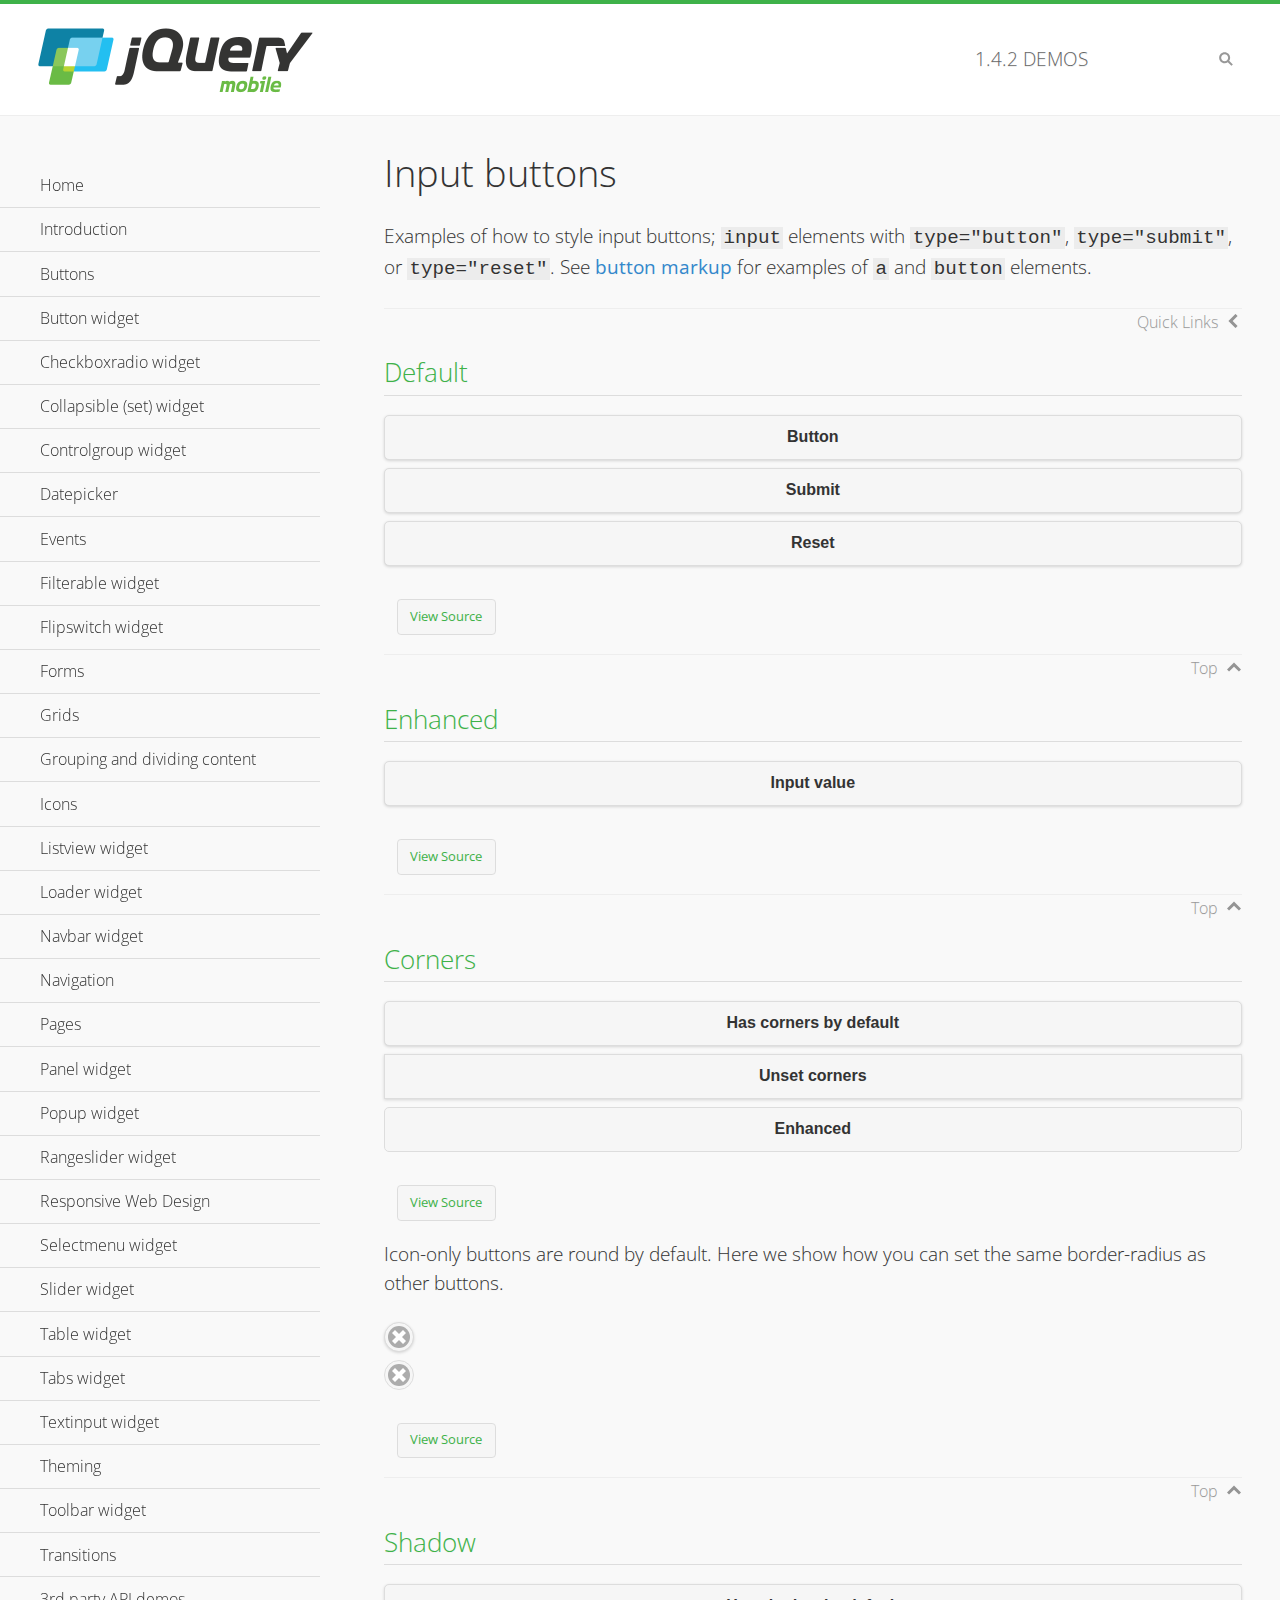
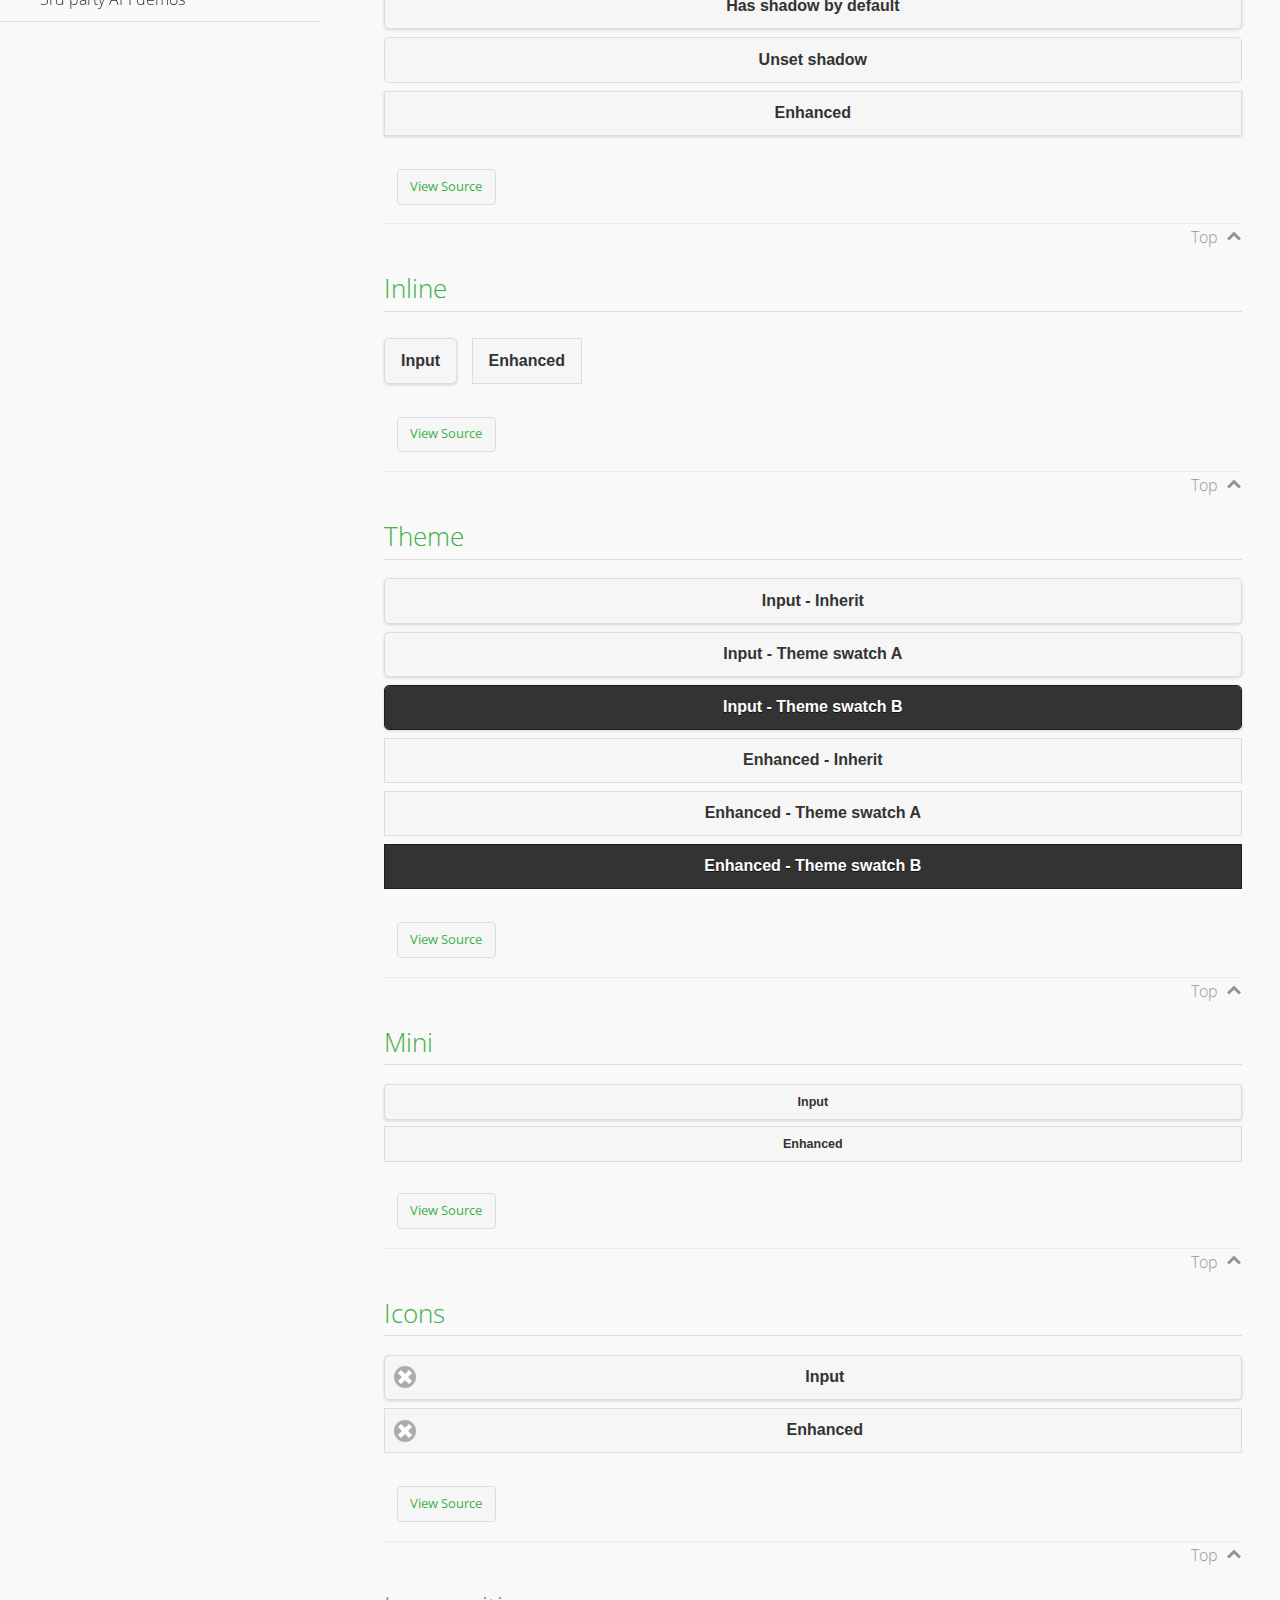
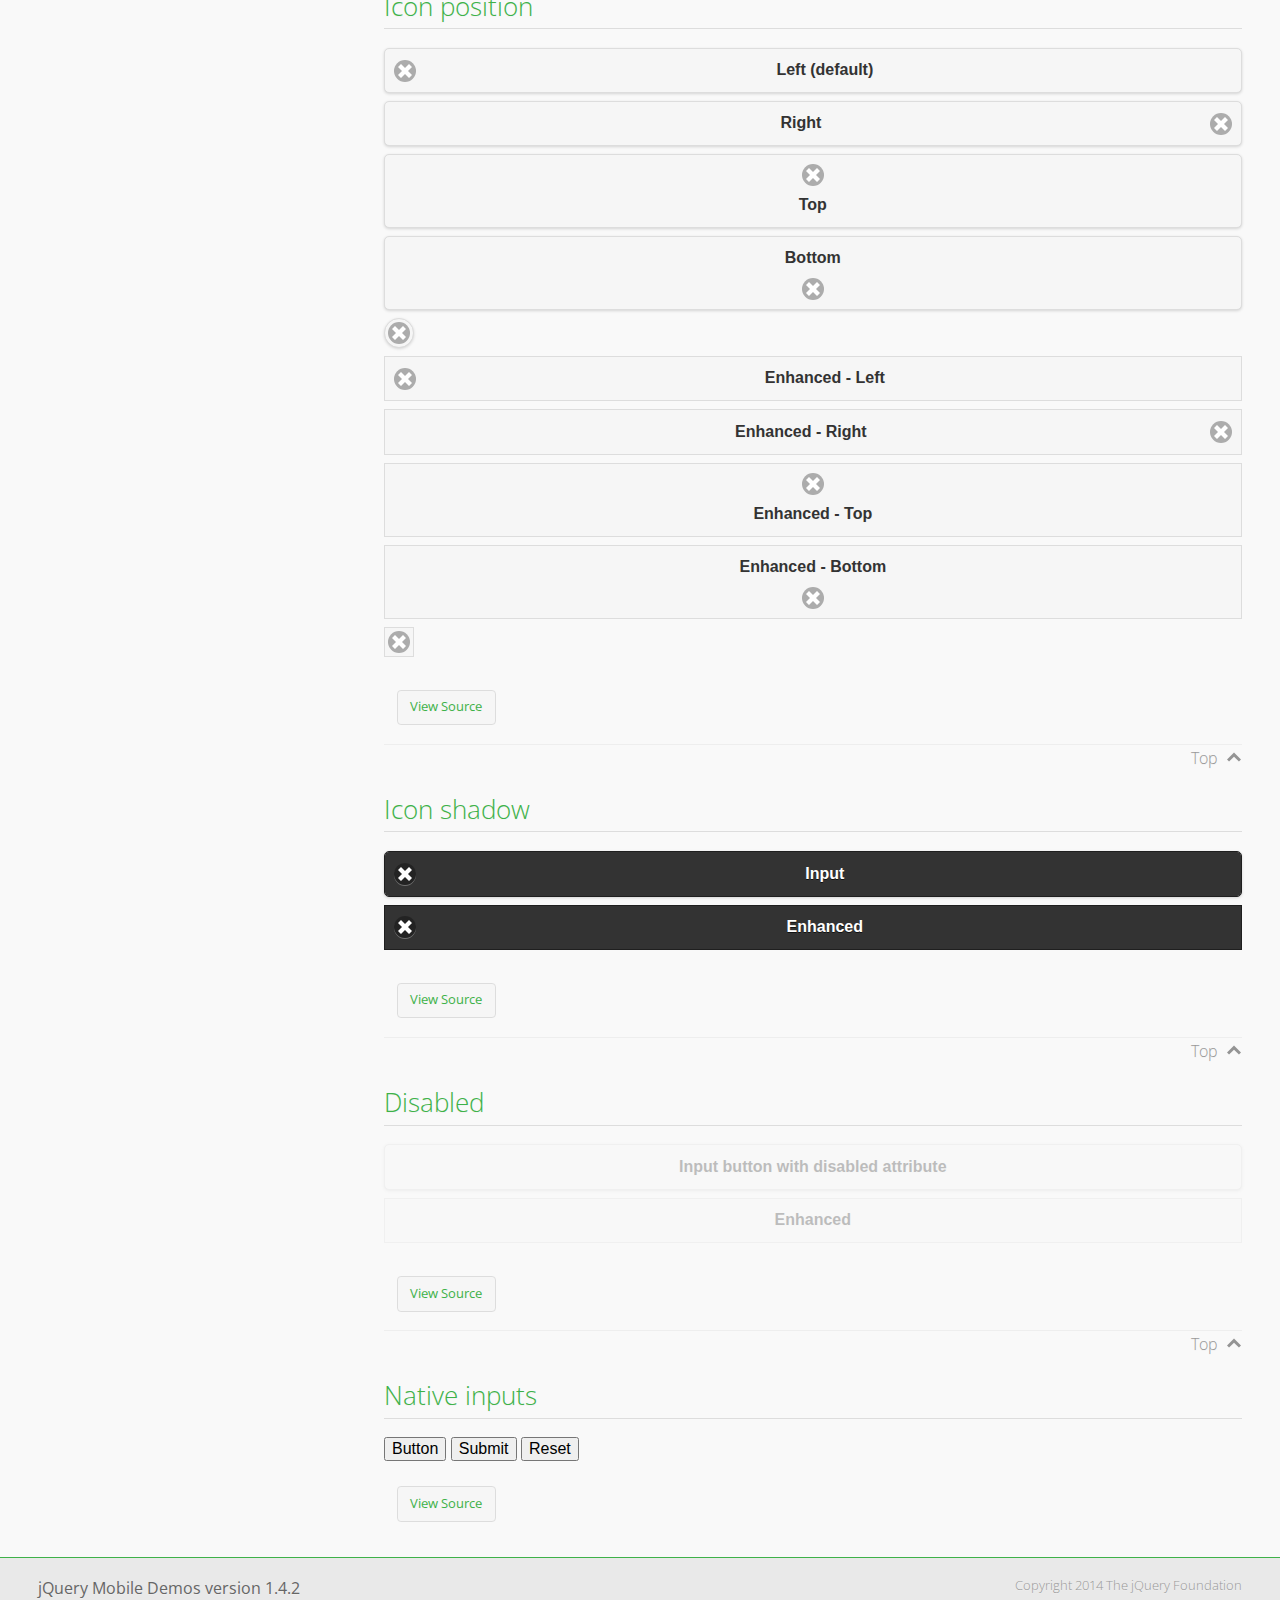
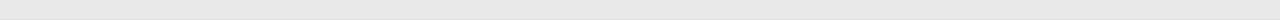
<file: js/jquery.mobile-1.4.2/demos/button/index.html>
<!DOCTYPE html>
<html>
<head>
	<meta charset="utf-8">
	<meta name="viewport" content="width=device-width, initial-scale=1">
	<title>Input buttons - jQuery Mobile Demos</title>
	<link rel="shortcut icon" href="../favicon.ico">
    <link rel="stylesheet" href="http://fonts.googleapis.com/css?family=Open+Sans:300,400,700">
	<link rel="stylesheet" href="../css/themes/default/jquery.mobile-1.4.2.min.css">
	<link rel="stylesheet" href="../_assets/css/jqm-demos.css">
	<script src="../js/jquery.js"></script>
	<script src="../_assets/js/index.js"></script>
	<script src="../js/jquery.mobile-1.4.2.min.js"></script>
</head>
<body>
<div data-role="page" class="jqm-demos" data-quicklinks="true">

	<div data-role="header" class="jqm-header">
		<h2><a href="../" title="jQuery Mobile Demos home"><img src="../_assets/img/jquery-logo.png" alt="jQuery Mobile"></a></h2>
		<p><span class="jqm-version"></span> Demos</p>
		<a href="#" class="jqm-navmenu-link ui-btn ui-btn-icon-notext ui-corner-all ui-icon-bars ui-nodisc-icon ui-alt-icon ui-btn-left">Menu</a>
		<a href="#" class="jqm-search-link ui-btn ui-btn-icon-notext ui-corner-all ui-icon-search ui-nodisc-icon ui-alt-icon ui-btn-right">Search</a>
	</div><!-- /header -->

	<div role="main" class="ui-content jqm-content">

		<h1>Input buttons</h1>

		<p>Examples of how to style input buttons; <code>input</code> elements with <code>type="button"</code>, <code>type="submit"</code>, or <code>type="reset"</code>. See <a href="../button-markup/">button markup</a> for examples of <code>a</code> and <code>button</code> elements.</p>

		<h2>Default</h2>

		<div data-demo-html="true">
			<form>
				<input type="button" value="Button">
				<input type="submit" value="Submit">
				<input type="reset" value="Reset">
			</form>
		</div><!--/demo-html -->

		<h2>Enhanced</h2>

		<div data-demo-html="true">
			<form>
				<div class="ui-input-btn ui-btn ui-corner-all ui-shadow">
					Input value
					<input type="button" data-enhanced="true" value="Input value">
				</div>
			</form>
		</div><!--/demo-html -->

		<h2>Corners</h2>

		<div data-demo-html="true">
			<form>
				<input type="button" value="Has corners by default">
				<input type="button" data-corners="false" value="Unset corners">
				<div class="ui-input-btn ui-btn ui-corner-all">
					Enhanced
					<input type="button" data-enhanced="true" value="Enhanced">
				</div>
			</form>
		</div><!--/demo-html -->

		<p>Icon-only buttons are round by default. Here we show how you can set the same border-radius as other buttons.</p>

		<div data-demo-html="true" data-demo-css="true">
			<form>
				<input type="button" data-icon="delete" data-iconpos="notext" value="Icon only">
				<div id="custom-border-radius">
					<div class="ui-input-btn ui-btn ui-icon-delete ui-btn-icon-notext ui-corner-all">
						Enhanced - Icon only
						<input type="button" data-enhanced="true" value="Enhanced - Icon only">
					</div>
				</div>
			</form>
		</div><!--/demo-html -->

		<h2>Shadow</h2>

		<div data-demo-html="true">
			<form>
				<input type="button" value="Has shadow by default">
				<input type="button" data-shadow="false" value="Unset shadow">
				<div class="ui-input-btn ui-btn ui-shadow">
					Enhanced
					<input type="button" data-enhanced="true" value="Enhanced">
				</div>
			</form>
		</div><!--/demo-html -->

		<h2>Inline</h2>

		<div data-demo-html="true">
			<form>
				<input type="button" data-inline="true" value="Input">
				<div class="ui-input-btn ui-btn ui-btn-inline">
					Enhanced
					<input type="button" data-enhanced="true" value="Enhanced">
				</div>
			</form>
		</div><!--/demo-html -->

		<h2>Theme</h2>

		<div data-demo-html="true">
			<form>
				<input type="button" value="Input - Inherit">
				<input type="button" data-theme="a" value="Input - Theme swatch A">
				<input type="button" data-theme="b" value="Input - Theme swatch B">
				<div class="ui-input-btn ui-btn">
					Enhanced - Inherit
					<input type="button" data-enhanced="true" value="Enhanced - Inherit">
				</div>
				<div class="ui-input-btn ui-btn ui-btn-a">
					Enhanced - Theme swatch A
					<input type="button" data-enhanced="true" value="Enhanced - Theme swatch A">
				</div>
				<div class="ui-input-btn ui-btn ui-btn-b">
					Enhanced - Theme swatch B
					<input type="button" data-enhanced="true" value="Enhanced - Theme swatch B">
				</div>
			</form>
		</div><!--/demo-html -->

		<h2>Mini</h2>

		<div data-demo-html="true">
			<form>
				<input type="button" data-mini="true" value="Input">
				<div class="ui-input-btn ui-btn ui-mini">
					Enhanced
					<input type="button" data-enhanced="true" value="Enhanced">
				</div>
			</form>
		</div><!--/demo-html -->

		<h2>Icons</h2>

		<div data-demo-html="true">
			<form>
				<input type="button" data-icon="delete" value="Input">
				<div class="ui-input-btn ui-btn ui-icon-delete ui-btn-icon-left">
					Enhanced
					<input type="button" data-enhanced="true" value="Enhanced">
				</div>
			</form>
		</div><!--/demo-html -->

		<h2>Icon position</h2>

		<div data-demo-html="true">
			<form>
				<input type="button" data-icon="delete" value="Left (default)">
				<input type="button" data-icon="delete" data-iconpos="right" value="Right">
				<input type="button" data-icon="delete" data-iconpos="top" value="Top">
				<input type="button" data-icon="delete" data-iconpos="bottom" value="Bottom">
				<input type="button" data-icon="delete" data-iconpos="notext" value="Icon only">
				<div class="ui-input-btn ui-btn ui-icon-delete ui-btn-icon-left">
					Enhanced - Left
					<input type="button" data-enhanced="true" value="Enhanced - Left">
				</div>
				<div class="ui-input-btn ui-btn ui-icon-delete ui-btn-icon-right">
					Enhanced - Right
					<input type="button" data-enhanced="true" value="Enhanced - Right">
				</div>
				<div class="ui-input-btn ui-btn ui-icon-delete ui-btn-icon-top">
					Enhanced - Top
					<input type="button" data-enhanced="true" value="Enhanced - Top">
				</div>
				<div class="ui-input-btn ui-btn ui-icon-delete ui-btn-icon-bottom">
					Enhanced - Bottom
					<input type="button" data-enhanced="true" value="Enhanced - Bottom">
				</div>
				<div class="ui-input-btn ui-btn ui-icon-delete ui-btn-icon-notext">
					Enhanced - Icon only
					<input type="button" data-enhanced="true" value="Enhanced - Icon only">
				</div>
			<form>
		</div><!--/demo-html -->

		<h2>Icon shadow</h2>

		<div data-demo-html="true">
			<form>
				<input type="button" data-theme="b" data-icon="delete" data-iconshadow="true" value="Input">
				<div class="ui-input-btn ui-btn ui-btn-b ui-icon-delete ui-btn-icon-left ui-shadow-icon">
					Enhanced
					<input type="button" data-enhanced="true" value="Enhanced">
				</div>
			</form>
		</div><!--/demo-html -->

		<h2>Disabled</h2>

		<div data-demo-html="true">
			<form>
				<input type="button" disabled value="Input button with disabled attribute">
				<div class="ui-input-btn ui-btn ui-state-disabled">
					Enhanced
					<input type="button" disabled data-enhanced="true" value="Enhanced">
				</div>
			</form>
		</div><!--/demo-html -->

		<h2>Native inputs</h2>

		<div data-demo-html="true">
			<form>
				<input type="button" data-role="none" value="Button">
				<input type="submit" data-role="none" value="Submit">
				<input type="reset" data-role="none" value="Reset">
			</form>
		</div><!--/demo-html -->

	</div><!-- /content -->
	    <div data-role="panel" class="jqm-navmenu-panel" data-position="left" data-display="overlay" data-theme="a">
	    	<ul class="jqm-list ui-alt-icon ui-nodisc-icon">
<li data-filtertext="demos homepage" data-icon="home"><a href=".././">Home</a></li>
<li data-filtertext="introduction overview getting started"><a href="../intro/" data-ajax="false">Introduction</a></li>
<li data-filtertext="buttons button markup buttonmarkup method anchor link button element"><a href="../button-markup/" data-ajax="false">Buttons</a></li>
<li data-filtertext="form button widget input button submit reset"><a href="../button/" data-ajax="false">Button widget</a></li>
<li data-role="collapsible" data-collapsed-icon="carat-d" data-expanded-icon="carat-u" data-iconpos="right" data-inset="false">
	<h3>Checkboxradio widget</h3>
	<ul>
		<li data-filtertext="form checkboxradio widget checkbox input checkboxes controlgroups"><a href="../checkboxradio-checkbox/" data-ajax="false">Checkboxes</a></li>
		<li data-filtertext="form checkboxradio widget radio input radio buttons controlgroups"><a href="../checkboxradio-radio/" data-ajax="false">Radio buttons</a></li>
	</ul>
</li>
<li data-role="collapsible" data-collapsed-icon="carat-d" data-expanded-icon="carat-u" data-iconpos="right" data-inset="false">
	<h3>Collapsible (set) widget</h3>
	<ul>
		<li data-filtertext="collapsibles content formatting"><a href="../collapsible/" data-ajax="false">Collapsible</a></li>
		<li data-filtertext="dynamic collapsible set accordion append expand"><a href="../collapsible-dynamic/" data-ajax="false">Dynamic collapsibles</a></li>
		<li data-filtertext="accordions collapsible set widget content formatting grouped collapsibles"><a href="../collapsibleset/" data-ajax="false">Collapsible set</a></li>
	</ul>
</li>
<li data-role="collapsible" data-collapsed-icon="carat-d" data-expanded-icon="carat-u" data-iconpos="right" data-inset="false">
	<h3>Controlgroup widget</h3>
	<ul>
		<li data-filtertext="controlgroups selectmenu checkboxradio input grouped buttons horizontal vertical"><a href="../controlgroup/" data-ajax="false">Controlgroup</a></li>
		<li data-filtertext="dynamic controlgroup dynamically add buttons"><a href="../controlgroup-dynamic/" data-ajax="false">Dynamic controlgroups</a></li>
	</ul>
</li>
<li data-filtertext="form datepicker widget date input"><a href="../datepicker/" data-ajax="false">Datepicker</a></li>
<li data-role="collapsible" data-collapsed-icon="carat-d" data-expanded-icon="carat-u" data-iconpos="right" data-inset="false">
	<h3>Events</h3>
	<ul>
		<li data-filtertext="swipe to delete list items listviews swipe events"><a href="../swipe-list/" data-ajax="false">Swipe list items</a></li>
		<li data-filtertext="swipe to navigate swipe page navigation swipe events"><a href="../swipe-page/" data-ajax="false">Swipe page navigation</a></li>
	</ul>
</li>
<li data-filtertext="filterable filter elements sorting searching listview table"><a href="../filterable/" data-ajax="false">Filterable widget</a></li>
<li data-filtertext="form flipswitch widget flip toggle switch binary select checkbox input"><a href="../flipswitch/" data-ajax="false">Flipswitch widget</a></li>
<li data-role="collapsible" data-collapsed-icon="carat-d" data-expanded-icon="carat-u" data-iconpos="right" data-inset="false">
	<h3>Forms</h3>
	<ul>
		<li data-filtertext="forms text checkbox radio range button submit reset inputs selects textarea slider flipswitch label form elements"><a href="../forms/" data-ajax="false">Forms</a></li>
		<li data-filtertext="form hide labels hidden accessible ui-hidden-accessible forms"><a href="../forms-label-hidden-accessible/" data-ajax="false">Hide labels</a></li>
		<li data-filtertext="form field containers fieldcontain ui-field-contain forms"><a href="../forms-field-contain/" data-ajax="false">Field containers</a></li>
		<li data-filtertext="forms disabled form elements"><a href="../forms-disabled/" data-ajax="false">Forms disabled</a></li>
		<li data-filtertext="forms gallery examples overview forms text checkbox radio range button submit reset inputs selects textarea slider flipswitch label form elements"><a href="../forms-gallery/" data-ajax="false">Forms gallery</a></li>
	</ul>
</li>
<li data-role="collapsible" data-collapsed-icon="carat-d" data-expanded-icon="carat-u" data-iconpos="right" data-inset="false">
	<h3>Grids</h3>
	<ul>
		<li data-filtertext="grids columns blocks content formatting rwd responsive css framework"><a href="../grids/" data-ajax="false">Grids</a></li>
		<li data-filtertext="buttons in grids css framework"><a href="../grids-buttons/" data-ajax="false">Buttons in grids</a></li>
		<li data-filtertext="custom responsive grids rwd css framework"><a href="../grids-custom-responsive/" data-ajax="false">Custom responsive grids</a></li>
	</ul>
</li>
<li data-filtertext="blocks content formatting sections heading"><a href="../body-bar-classes/" data-ajax="false">Grouping and dividing content</a></li>
<li data-role="collapsible" data-collapsed-icon="carat-d" data-expanded-icon="carat-u" data-iconpos="right" data-inset="false">
	<h3>Icons</h3>
	<ul>
		<li data-filtertext="button icons svg disc alt custom icon position"><a href="../icons/" data-ajax="false">Icons</a></li>
		<li data-filtertext=""><a href="../icons-grunticon/" data-ajax="false">Grunticon loader</a></li>
	</ul>
</li>
<li data-role="collapsible" data-collapsed-icon="carat-d" data-expanded-icon="carat-u" data-iconpos="right" data-inset="false">
	<h3>Listview widget</h3>
	<ul>
		<li data-filtertext="listview widget thumbnails icons nested split button collapsible ul ol"><a href="../listview/" data-ajax="false">Listview</a></li>
		<li data-filtertext="autocomplete filterable reveal listview filtertextbeforefilter placeholder"><a href="../listview-autocomplete/" data-ajax="false">Listview autocomplete</a></li>
		<li data-filtertext="autocomplete filterable reveal listview remote data filtertextbeforefilter placeholder"><a href="../listview-autocomplete-remote/" data-ajax="false">Listview autocomplete remote data</a></li>
		<li data-filtertext="autodividers anchor jump scroll linkbars listview lists ul ol"><a href="../listview-autodividers-linkbar/" data-ajax="false">Listview autodividers linkbar</a></li>
		<li data-filtertext="listview autodividers selector autodividersselector lists ul ol"><a href="../listview-autodividers-selector/" data-ajax="false">Listview autodividers selector</a></li>
		<li data-filtertext="listview nested list items"><a href="../listview-nested-lists/" data-ajax="false">Listview Nested Listviews</a></li>
		<li data-filtertext="listview collapsible list items flat"><a href="../listview-collapsible-item-flat/" data-ajax="false">Listview collapsible list items (flat)</a></li>
		<li data-filtertext="listview collapsible list indented"><a href="../listview-collapsible-item-indented/" data-ajax="false">Listview collapsible list items (indented)</a></li>
		<li data-filtertext="grid listview responsive grids responsive listviews lists ul"><a href="../listview-grid/" data-ajax="false">Listview responsive grid</a></li>
	</ul>
</li>
<li data-filtertext="loader widget page loading navigation overlay spinner"><a href="../loader/" data-ajax="false">Loader widget</a></li>
<li data-filtertext="navbar widget navmenu toolbars header footer"><a href="../navbar/" data-ajax="false">Navbar widget</a></li>
<li data-role="collapsible" data-collapsed-icon="carat-d" data-expanded-icon="carat-u" data-iconpos="right" data-inset="false">
	<h3>Navigation</h3>
	<ul>
		<li data-filtertext="ajax navigation navigate widget history event method"><a href="../navigation/" data-ajax="false">Navigation</a></li>
		<li data-filtertext="linking pages page links navigation ajax prefetch cache"><a href="../navigation-linking-pages/" data-ajax="false">Linking pages</a></li>
		<li data-filtertext="php redirect server redirection server-side navigation"><a href="../navigation-php-redirect/" data-ajax="false">PHP redirect demo</a></li>
		<li data-filtertext="navigation redirection hash query"><a href="../navigation-hash-processing/" data-ajax="false">Hash processing demo</a></li>
	</ul>
</li>
<li data-role="collapsible" data-collapsed-icon="carat-d" data-expanded-icon="carat-u" data-iconpos="right" data-inset="false">
	<h3>Pages</h3>
	<ul>
		<li data-filtertext="pages page widget ajax navigation"><a href="../pages/" data-ajax="false">Pages</a></li>
		<li data-filtertext="single page"><a href="../pages-single-page/" data-ajax="false">Single page</a></li>
		<li data-filtertext="multipage multi-page page"><a href="../pages-multi-page/" data-ajax="false">Multi-page template</a></li>
		<li data-filtertext="dialog page widget modal popup"><a href="../pages-dialog/" data-ajax="false">Dialog page</a></li>
	</ul>
</li>
<li data-role="collapsible" data-collapsed-icon="carat-d" data-expanded-icon="carat-u" data-iconpos="right" data-inset="false">
	<h3>Panel widget</h3>
	<ul>
		<li data-filtertext="panel widget sliding panels reveal push overlay responsive"><a href="../panel/" data-ajax="false">Panel</a></li>
		<li data-filtertext=""><a href="../panel-external/" data-ajax="false">External panels</a></li>
		<li data-filtertext="panel "><a href="../panel-fixed/" data-ajax="false">Fixed panels</a></li>
		<li data-filtertext="panel slide panels sliding panels shadow rwd responsive breakpoint"><a href="../panel-responsive/" data-ajax="false">Panels responsive</a></li>
		<li data-filtertext="panel custom style custom panel width reveal shadow listview panel styling page background wrapper"><a href="../panel-styling/" data-ajax="false">Custom panel style</a></li>
		<li data-filtertext="panel open on swipe"><a href="../panel-swipe-open/" data-ajax="false">Panel open on swipe</a></li>
		<li data-filtertext="panels outside page internal external toolbars"><a href="../panel-external-internal/" data-ajax="false">Panel external and internal</a></li>
	</ul>
</li>
<li data-role="collapsible" data-collapsed-icon="carat-d" data-expanded-icon="carat-u" data-iconpos="right" data-inset="false">
	<h3>Popup widget</h3>
	<ul>
		<li data-filtertext="popup widget popups dialog modal transition tooltip lightbox form overlay screen flip pop fade transition"><a href="../popup/" data-ajax="false">Popup</a></li>
		<li data-filtertext="popup alignment position"><a href="../popup-alignment/" data-ajax="false">Popup alignment</a></li>
		<li data-filtertext="popup arrow size popups popover"><a href="../popup-arrow-size/" data-ajax="false">Popup arrow size</a></li>
		<li data-filtertext="dynamic popups popup images lightbox"><a href="../popup-dynamic/" data-ajax="false">Dynamic popups</a></li>
		<li data-filtertext="popups with iframes scaling"><a href="../popup-iframe/" data-ajax="false">Popups with iframes</a></li>
		<li data-filtertext="popup image scaling"><a href="../popup-image-scaling/" data-ajax="false">Popup image scaling</a></li>
		<li data-filtertext="external popup outside multi-page"><a href="../popup-outside-multipage" data-ajax="false">Popup outside multi-page</a></li>
	</ul>
</li>
<li data-filtertext="form rangeslider widget dual sliders dual handle sliders range input"><a href="../rangeslider/" data-ajax="false">Rangeslider widget</a></li>
<li data-filtertext="responsive web design rwd adaptive progressive enhancement PE accessible mobile breakpoints media query media queries"><a href="../rwd/" data-ajax="false">Responsive Web Design</a></li>
<li data-role="collapsible" data-collapsed-icon="carat-d" data-expanded-icon="carat-u" data-iconpos="right" data-inset="false">
	<h3>Selectmenu widget</h3>
	<ul>
		<li data-filtertext="form selectmenu widget select input custom select menu selects"><a href="../selectmenu/" data-ajax="false">Selectmenu</a></li>
		<li data-filtertext="form custom select menu selectmenu widget custom menu option optgroup multiple selects"><a href="../selectmenu-custom/" data-ajax="false">Custom select menu</a></li>
		<li data-filtertext="filterable select filter popup dialog"><a href="../selectmenu-custom-filter/" data-ajax="false">Custom select menu with filter</a></li>
	</ul>
</li>
<li data-role="collapsible" data-collapsed-icon="carat-d" data-expanded-icon="carat-u" data-iconpos="right" data-inset="false">
	<h3>Slider widget</h3>
	<ul>
		<li data-filtertext="form slider widget range input single sliders"><a href="../slider/" data-ajax="false">Slider</a></li>
		<li data-filtertext="form slider widget flipswitch slider binary select flip toggle switch"><a href="../slider-flipswitch/" data-ajax="false">Slider flip toggle switch</a></li>
		<li data-filtertext="form slider tooltip handle value input range sliders"><a href="../slider-tooltip/" data-ajax="false">Slider tooltip</a></li>
	</ul>
</li>
<li data-role="collapsible" data-collapsed-icon="carat-d" data-expanded-icon="carat-u" data-iconpos="right" data-inset="false">
	<h3>Table widget</h3>
	<ul>
		<li data-filtertext="table widget reflow column toggle th td responsive tables rwd hide show tabular"><a href="../table-column-toggle/" data-ajax="false">Table Column Toggle</a></li>
		<li data-filtertext="table column toggle phone comparison demo"><a href="../table-column-toggle-example/" data-ajax="false">Table Column Toggle demo</a></li>
		<li data-filtertext="responsive tables table column toggle heading groups rwd breakpoint"><a href="../table-column-toggle-heading-groups/" data-ajax="false">Table Column Toggle heading groups</a></li>
		<li data-filtertext="responsive tables table column toggle hide rwd breakpoint customization options"><a href="../table-column-toggle-options/" data-ajax="false">Table Column Toggle options</a></li>
		<li data-filtertext="table reflow th td responsive rwd columns tabular"><a href="../table-reflow/" data-ajax="false">Table Reflow</a></li>
		<li data-filtertext="responsive tables table reflow heading groups rwd breakpoint"><a href="../table-reflow-heading-groups/" data-ajax="false">Table Reflow heading groups</a></li>
		<li data-filtertext="responsive tables table reflow stripes strokes table style"><a href="../table-reflow-stripes-strokes/" data-ajax="false">Table Reflow stripes and strokes</a></li>
		<li data-filtertext="responsive tables table reflow stack custom styles"><a href="../table-reflow-styling/" data-ajax="false">Table Reflow custom styles</a></li>
	</ul>
</li>
<li data-filtertext="ui tabs widget"><a href="../tabs/" data-ajax="false">Tabs widget</a></li>
<li data-filtertext="form textinput widget text input textarea number date time tel email file color password"><a href="../textinput/" data-ajax="false">Textinput widget</a></li>
<li data-role="collapsible" data-collapsed-icon="carat-d" data-expanded-icon="carat-u" data-iconpos="right" data-inset="false">
	<h3>Theming</h3>
	<ul>
		<li data-filtertext="default theme swatches theming style css"><a href="../theme-default/" data-ajax="false">Default theme</a></li>
		<li data-filtertext="classic theme old theme swatches theming style css"><a href="../theme-classic/" data-ajax="false">Classic theme</a></li>
	</ul>
</li>
<li data-role="collapsible" data-collapsed-icon="carat-d" data-expanded-icon="carat-u" data-iconpos="right" data-inset="false">
	<h3>Toolbar widget</h3>
	<ul>
		<li data-filtertext="toolbar widget header footer toolbars fixed fullscreen external sections"><a href="../toolbar/" data-ajax="false">Toolbar</a></li>
		<li data-filtertext="dynamic toolbars dynamically add toolbar header footer"><a href="../toolbar-dynamic/" data-ajax="false">Dynamic toolbars</a></li>
		<li data-filtertext="external toolbars header footer"><a href="../toolbar-external/" data-ajax="false">External toolbars</a></li>
		<li data-filtertext="fixed toolbars header footer"><a href="../toolbar-fixed/" data-ajax="false">Fixed toolbars</a></li>
		<li data-filtertext="fixed fullscreen toolbars header footer"><a href="../toolbar-fixed-fullscreen/" data-ajax="false">Fullscreen toolbars</a></li>
		<li data-filtertext="external fixed toolbars header footer"><a href="../toolbar-fixed-external/" data-ajax="false">Fixed external toolbars</a></li>
		<li data-filtertext="external persistent toolbars header footer navbar navmenu"><a href="../toolbar-fixed-persistent/" data-ajax="false">Persistent toolbars</a></li>
		<li data-filtertext="external ajax optimized toolbars persistent toolbars header footer navbar"><a href="../toolbar-fixed-persistent-optimized/" data-ajax="false">Ajax optimized toolbars</a></li>
		<li data-filtertext="form in toolbars header footer"><a href="../toolbar-fixed-forms/" data-ajax="false">Form in toolbar</a></li>
	</ul>
</li>
<li data-filtertext="page transitions animated pages popup navigation flip slide fade pop"><a href="../transitions/" data-ajax="false">Transitions</a></li>
<li data-role="collapsible" data-collapsed-icon="carat-d" data-expanded-icon="carat-u" data-iconpos="right" data-inset="false">
	<h3>3rd party API demos</h3>
	<ul>
		<li data-filtertext="backbone requirejs navigation router"><a href="../backbone-requirejs/" data-ajax="false">Backbone RequireJS</a></li>
		<li data-filtertext="google maps geolocation demo"><a href="../map-geolocation/" data-ajax="false">Google Maps geolocation</a></li>
		<li data-filtertext="google maps hybrid"><a href="../map-list-toggle/" data-ajax="false">Google Maps list toggle</a></li>
	</ul>
</li>



		     </ul>
		</div><!-- /panel -->


	<div data-role="footer" data-position="fixed" data-tap-toggle="false" class="jqm-footer">
		<p>jQuery Mobile Demos version <span class="jqm-version"></span></p>
		<p>Copyright 2014 The jQuery Foundation</p>
	</div><!-- /footer -->
	<!-- TODO: This should become an external panel so we can add input to markup (unique ID) -->
    <div data-role="panel" class="jqm-search-panel" data-position="right" data-display="overlay" data-theme="a">
		<div class="jqm-search">
			<ul class="jqm-list" data-filter-placeholder="Search demos..." data-filter-reveal="true">
<li data-filtertext="demos homepage" data-icon="home"><a href=".././">Home</a></li>
<li data-filtertext="introduction overview getting started"><a href="../intro/" data-ajax="false">Introduction</a></li>
<li data-filtertext="buttons button markup buttonmarkup method anchor link button element"><a href="../button-markup/" data-ajax="false">Buttons</a></li>
<li data-filtertext="form button widget input button submit reset"><a href="../button/" data-ajax="false">Button widget</a></li>
<li data-role="collapsible" data-collapsed-icon="carat-d" data-expanded-icon="carat-u" data-iconpos="right" data-inset="false">
	<h3>Checkboxradio widget</h3>
	<ul>
		<li data-filtertext="form checkboxradio widget checkbox input checkboxes controlgroups"><a href="../checkboxradio-checkbox/" data-ajax="false">Checkboxes</a></li>
		<li data-filtertext="form checkboxradio widget radio input radio buttons controlgroups"><a href="../checkboxradio-radio/" data-ajax="false">Radio buttons</a></li>
	</ul>
</li>
<li data-role="collapsible" data-collapsed-icon="carat-d" data-expanded-icon="carat-u" data-iconpos="right" data-inset="false">
	<h3>Collapsible (set) widget</h3>
	<ul>
		<li data-filtertext="collapsibles content formatting"><a href="../collapsible/" data-ajax="false">Collapsible</a></li>
		<li data-filtertext="dynamic collapsible set accordion append expand"><a href="../collapsible-dynamic/" data-ajax="false">Dynamic collapsibles</a></li>
		<li data-filtertext="accordions collapsible set widget content formatting grouped collapsibles"><a href="../collapsibleset/" data-ajax="false">Collapsible set</a></li>
	</ul>
</li>
<li data-role="collapsible" data-collapsed-icon="carat-d" data-expanded-icon="carat-u" data-iconpos="right" data-inset="false">
	<h3>Controlgroup widget</h3>
	<ul>
		<li data-filtertext="controlgroups selectmenu checkboxradio input grouped buttons horizontal vertical"><a href="../controlgroup/" data-ajax="false">Controlgroup</a></li>
		<li data-filtertext="dynamic controlgroup dynamically add buttons"><a href="../controlgroup-dynamic/" data-ajax="false">Dynamic controlgroups</a></li>
	</ul>
</li>
<li data-filtertext="form datepicker widget date input"><a href="../datepicker/" data-ajax="false">Datepicker</a></li>
<li data-role="collapsible" data-collapsed-icon="carat-d" data-expanded-icon="carat-u" data-iconpos="right" data-inset="false">
	<h3>Events</h3>
	<ul>
		<li data-filtertext="swipe to delete list items listviews swipe events"><a href="../swipe-list/" data-ajax="false">Swipe list items</a></li>
		<li data-filtertext="swipe to navigate swipe page navigation swipe events"><a href="../swipe-page/" data-ajax="false">Swipe page navigation</a></li>
	</ul>
</li>
<li data-filtertext="filterable filter elements sorting searching listview table"><a href="../filterable/" data-ajax="false">Filterable widget</a></li>
<li data-filtertext="form flipswitch widget flip toggle switch binary select checkbox input"><a href="../flipswitch/" data-ajax="false">Flipswitch widget</a></li>
<li data-role="collapsible" data-collapsed-icon="carat-d" data-expanded-icon="carat-u" data-iconpos="right" data-inset="false">
	<h3>Forms</h3>
	<ul>
		<li data-filtertext="forms text checkbox radio range button submit reset inputs selects textarea slider flipswitch label form elements"><a href="../forms/" data-ajax="false">Forms</a></li>
		<li data-filtertext="form hide labels hidden accessible ui-hidden-accessible forms"><a href="../forms-label-hidden-accessible/" data-ajax="false">Hide labels</a></li>
		<li data-filtertext="form field containers fieldcontain ui-field-contain forms"><a href="../forms-field-contain/" data-ajax="false">Field containers</a></li>
		<li data-filtertext="forms disabled form elements"><a href="../forms-disabled/" data-ajax="false">Forms disabled</a></li>
		<li data-filtertext="forms gallery examples overview forms text checkbox radio range button submit reset inputs selects textarea slider flipswitch label form elements"><a href="../forms-gallery/" data-ajax="false">Forms gallery</a></li>
	</ul>
</li>
<li data-role="collapsible" data-collapsed-icon="carat-d" data-expanded-icon="carat-u" data-iconpos="right" data-inset="false">
	<h3>Grids</h3>
	<ul>
		<li data-filtertext="grids columns blocks content formatting rwd responsive css framework"><a href="../grids/" data-ajax="false">Grids</a></li>
		<li data-filtertext="buttons in grids css framework"><a href="../grids-buttons/" data-ajax="false">Buttons in grids</a></li>
		<li data-filtertext="custom responsive grids rwd css framework"><a href="../grids-custom-responsive/" data-ajax="false">Custom responsive grids</a></li>
	</ul>
</li>
<li data-filtertext="blocks content formatting sections heading"><a href="../body-bar-classes/" data-ajax="false">Grouping and dividing content</a></li>
<li data-role="collapsible" data-collapsed-icon="carat-d" data-expanded-icon="carat-u" data-iconpos="right" data-inset="false">
	<h3>Icons</h3>
	<ul>
		<li data-filtertext="button icons svg disc alt custom icon position"><a href="../icons/" data-ajax="false">Icons</a></li>
		<li data-filtertext=""><a href="../icons-grunticon/" data-ajax="false">Grunticon loader</a></li>
	</ul>
</li>
<li data-role="collapsible" data-collapsed-icon="carat-d" data-expanded-icon="carat-u" data-iconpos="right" data-inset="false">
	<h3>Listview widget</h3>
	<ul>
		<li data-filtertext="listview widget thumbnails icons nested split button collapsible ul ol"><a href="../listview/" data-ajax="false">Listview</a></li>
		<li data-filtertext="autocomplete filterable reveal listview filtertextbeforefilter placeholder"><a href="../listview-autocomplete/" data-ajax="false">Listview autocomplete</a></li>
		<li data-filtertext="autocomplete filterable reveal listview remote data filtertextbeforefilter placeholder"><a href="../listview-autocomplete-remote/" data-ajax="false">Listview autocomplete remote data</a></li>
		<li data-filtertext="autodividers anchor jump scroll linkbars listview lists ul ol"><a href="../listview-autodividers-linkbar/" data-ajax="false">Listview autodividers linkbar</a></li>
		<li data-filtertext="listview autodividers selector autodividersselector lists ul ol"><a href="../listview-autodividers-selector/" data-ajax="false">Listview autodividers selector</a></li>
		<li data-filtertext="listview nested list items"><a href="../listview-nested-lists/" data-ajax="false">Listview Nested Listviews</a></li>
		<li data-filtertext="listview collapsible list items flat"><a href="../listview-collapsible-item-flat/" data-ajax="false">Listview collapsible list items (flat)</a></li>
		<li data-filtertext="listview collapsible list indented"><a href="../listview-collapsible-item-indented/" data-ajax="false">Listview collapsible list items (indented)</a></li>
		<li data-filtertext="grid listview responsive grids responsive listviews lists ul"><a href="../listview-grid/" data-ajax="false">Listview responsive grid</a></li>
	</ul>
</li>
<li data-filtertext="loader widget page loading navigation overlay spinner"><a href="../loader/" data-ajax="false">Loader widget</a></li>
<li data-filtertext="navbar widget navmenu toolbars header footer"><a href="../navbar/" data-ajax="false">Navbar widget</a></li>
<li data-role="collapsible" data-collapsed-icon="carat-d" data-expanded-icon="carat-u" data-iconpos="right" data-inset="false">
	<h3>Navigation</h3>
	<ul>
		<li data-filtertext="ajax navigation navigate widget history event method"><a href="../navigation/" data-ajax="false">Navigation</a></li>
		<li data-filtertext="linking pages page links navigation ajax prefetch cache"><a href="../navigation-linking-pages/" data-ajax="false">Linking pages</a></li>
		<li data-filtertext="php redirect server redirection server-side navigation"><a href="../navigation-php-redirect/" data-ajax="false">PHP redirect demo</a></li>
		<li data-filtertext="navigation redirection hash query"><a href="../navigation-hash-processing/" data-ajax="false">Hash processing demo</a></li>
	</ul>
</li>
<li data-role="collapsible" data-collapsed-icon="carat-d" data-expanded-icon="carat-u" data-iconpos="right" data-inset="false">
	<h3>Pages</h3>
	<ul>
		<li data-filtertext="pages page widget ajax navigation"><a href="../pages/" data-ajax="false">Pages</a></li>
		<li data-filtertext="single page"><a href="../pages-single-page/" data-ajax="false">Single page</a></li>
		<li data-filtertext="multipage multi-page page"><a href="../pages-multi-page/" data-ajax="false">Multi-page template</a></li>
		<li data-filtertext="dialog page widget modal popup"><a href="../pages-dialog/" data-ajax="false">Dialog page</a></li>
	</ul>
</li>
<li data-role="collapsible" data-collapsed-icon="carat-d" data-expanded-icon="carat-u" data-iconpos="right" data-inset="false">
	<h3>Panel widget</h3>
	<ul>
		<li data-filtertext="panel widget sliding panels reveal push overlay responsive"><a href="../panel/" data-ajax="false">Panel</a></li>
		<li data-filtertext=""><a href="../panel-external/" data-ajax="false">External panels</a></li>
		<li data-filtertext="panel "><a href="../panel-fixed/" data-ajax="false">Fixed panels</a></li>
		<li data-filtertext="panel slide panels sliding panels shadow rwd responsive breakpoint"><a href="../panel-responsive/" data-ajax="false">Panels responsive</a></li>
		<li data-filtertext="panel custom style custom panel width reveal shadow listview panel styling page background wrapper"><a href="../panel-styling/" data-ajax="false">Custom panel style</a></li>
		<li data-filtertext="panel open on swipe"><a href="../panel-swipe-open/" data-ajax="false">Panel open on swipe</a></li>
		<li data-filtertext="panels outside page internal external toolbars"><a href="../panel-external-internal/" data-ajax="false">Panel external and internal</a></li>
	</ul>
</li>
<li data-role="collapsible" data-collapsed-icon="carat-d" data-expanded-icon="carat-u" data-iconpos="right" data-inset="false">
	<h3>Popup widget</h3>
	<ul>
		<li data-filtertext="popup widget popups dialog modal transition tooltip lightbox form overlay screen flip pop fade transition"><a href="../popup/" data-ajax="false">Popup</a></li>
		<li data-filtertext="popup alignment position"><a href="../popup-alignment/" data-ajax="false">Popup alignment</a></li>
		<li data-filtertext="popup arrow size popups popover"><a href="../popup-arrow-size/" data-ajax="false">Popup arrow size</a></li>
		<li data-filtertext="dynamic popups popup images lightbox"><a href="../popup-dynamic/" data-ajax="false">Dynamic popups</a></li>
		<li data-filtertext="popups with iframes scaling"><a href="../popup-iframe/" data-ajax="false">Popups with iframes</a></li>
		<li data-filtertext="popup image scaling"><a href="../popup-image-scaling/" data-ajax="false">Popup image scaling</a></li>
		<li data-filtertext="external popup outside multi-page"><a href="../popup-outside-multipage" data-ajax="false">Popup outside multi-page</a></li>
	</ul>
</li>
<li data-filtertext="form rangeslider widget dual sliders dual handle sliders range input"><a href="../rangeslider/" data-ajax="false">Rangeslider widget</a></li>
<li data-filtertext="responsive web design rwd adaptive progressive enhancement PE accessible mobile breakpoints media query media queries"><a href="../rwd/" data-ajax="false">Responsive Web Design</a></li>
<li data-role="collapsible" data-collapsed-icon="carat-d" data-expanded-icon="carat-u" data-iconpos="right" data-inset="false">
	<h3>Selectmenu widget</h3>
	<ul>
		<li data-filtertext="form selectmenu widget select input custom select menu selects"><a href="../selectmenu/" data-ajax="false">Selectmenu</a></li>
		<li data-filtertext="form custom select menu selectmenu widget custom menu option optgroup multiple selects"><a href="../selectmenu-custom/" data-ajax="false">Custom select menu</a></li>
		<li data-filtertext="filterable select filter popup dialog"><a href="../selectmenu-custom-filter/" data-ajax="false">Custom select menu with filter</a></li>
	</ul>
</li>
<li data-role="collapsible" data-collapsed-icon="carat-d" data-expanded-icon="carat-u" data-iconpos="right" data-inset="false">
	<h3>Slider widget</h3>
	<ul>
		<li data-filtertext="form slider widget range input single sliders"><a href="../slider/" data-ajax="false">Slider</a></li>
		<li data-filtertext="form slider widget flipswitch slider binary select flip toggle switch"><a href="../slider-flipswitch/" data-ajax="false">Slider flip toggle switch</a></li>
		<li data-filtertext="form slider tooltip handle value input range sliders"><a href="../slider-tooltip/" data-ajax="false">Slider tooltip</a></li>
	</ul>
</li>
<li data-role="collapsible" data-collapsed-icon="carat-d" data-expanded-icon="carat-u" data-iconpos="right" data-inset="false">
	<h3>Table widget</h3>
	<ul>
		<li data-filtertext="table widget reflow column toggle th td responsive tables rwd hide show tabular"><a href="../table-column-toggle/" data-ajax="false">Table Column Toggle</a></li>
		<li data-filtertext="table column toggle phone comparison demo"><a href="../table-column-toggle-example/" data-ajax="false">Table Column Toggle demo</a></li>
		<li data-filtertext="responsive tables table column toggle heading groups rwd breakpoint"><a href="../table-column-toggle-heading-groups/" data-ajax="false">Table Column Toggle heading groups</a></li>
		<li data-filtertext="responsive tables table column toggle hide rwd breakpoint customization options"><a href="../table-column-toggle-options/" data-ajax="false">Table Column Toggle options</a></li>
		<li data-filtertext="table reflow th td responsive rwd columns tabular"><a href="../table-reflow/" data-ajax="false">Table Reflow</a></li>
		<li data-filtertext="responsive tables table reflow heading groups rwd breakpoint"><a href="../table-reflow-heading-groups/" data-ajax="false">Table Reflow heading groups</a></li>
		<li data-filtertext="responsive tables table reflow stripes strokes table style"><a href="../table-reflow-stripes-strokes/" data-ajax="false">Table Reflow stripes and strokes</a></li>
		<li data-filtertext="responsive tables table reflow stack custom styles"><a href="../table-reflow-styling/" data-ajax="false">Table Reflow custom styles</a></li>
	</ul>
</li>
<li data-filtertext="ui tabs widget"><a href="../tabs/" data-ajax="false">Tabs widget</a></li>
<li data-filtertext="form textinput widget text input textarea number date time tel email file color password"><a href="../textinput/" data-ajax="false">Textinput widget</a></li>
<li data-role="collapsible" data-collapsed-icon="carat-d" data-expanded-icon="carat-u" data-iconpos="right" data-inset="false">
	<h3>Theming</h3>
	<ul>
		<li data-filtertext="default theme swatches theming style css"><a href="../theme-default/" data-ajax="false">Default theme</a></li>
		<li data-filtertext="classic theme old theme swatches theming style css"><a href="../theme-classic/" data-ajax="false">Classic theme</a></li>
	</ul>
</li>
<li data-role="collapsible" data-collapsed-icon="carat-d" data-expanded-icon="carat-u" data-iconpos="right" data-inset="false">
	<h3>Toolbar widget</h3>
	<ul>
		<li data-filtertext="toolbar widget header footer toolbars fixed fullscreen external sections"><a href="../toolbar/" data-ajax="false">Toolbar</a></li>
		<li data-filtertext="dynamic toolbars dynamically add toolbar header footer"><a href="../toolbar-dynamic/" data-ajax="false">Dynamic toolbars</a></li>
		<li data-filtertext="external toolbars header footer"><a href="../toolbar-external/" data-ajax="false">External toolbars</a></li>
		<li data-filtertext="fixed toolbars header footer"><a href="../toolbar-fixed/" data-ajax="false">Fixed toolbars</a></li>
		<li data-filtertext="fixed fullscreen toolbars header footer"><a href="../toolbar-fixed-fullscreen/" data-ajax="false">Fullscreen toolbars</a></li>
		<li data-filtertext="external fixed toolbars header footer"><a href="../toolbar-fixed-external/" data-ajax="false">Fixed external toolbars</a></li>
		<li data-filtertext="external persistent toolbars header footer navbar navmenu"><a href="../toolbar-fixed-persistent/" data-ajax="false">Persistent toolbars</a></li>
		<li data-filtertext="external ajax optimized toolbars persistent toolbars header footer navbar"><a href="../toolbar-fixed-persistent-optimized/" data-ajax="false">Ajax optimized toolbars</a></li>
		<li data-filtertext="form in toolbars header footer"><a href="../toolbar-fixed-forms/" data-ajax="false">Form in toolbar</a></li>
	</ul>
</li>
<li data-filtertext="page transitions animated pages popup navigation flip slide fade pop"><a href="../transitions/" data-ajax="false">Transitions</a></li>
<li data-role="collapsible" data-collapsed-icon="carat-d" data-expanded-icon="carat-u" data-iconpos="right" data-inset="false">
	<h3>3rd party API demos</h3>
	<ul>
		<li data-filtertext="backbone requirejs navigation router"><a href="../backbone-requirejs/" data-ajax="false">Backbone RequireJS</a></li>
		<li data-filtertext="google maps geolocation demo"><a href="../map-geolocation/" data-ajax="false">Google Maps geolocation</a></li>
		<li data-filtertext="google maps hybrid"><a href="../map-list-toggle/" data-ajax="false">Google Maps list toggle</a></li>
	</ul>
</li>



			</ul>
		</div>
	</div><!-- /panel -->


</div><!-- /page -->

</body>
</html>
</file>
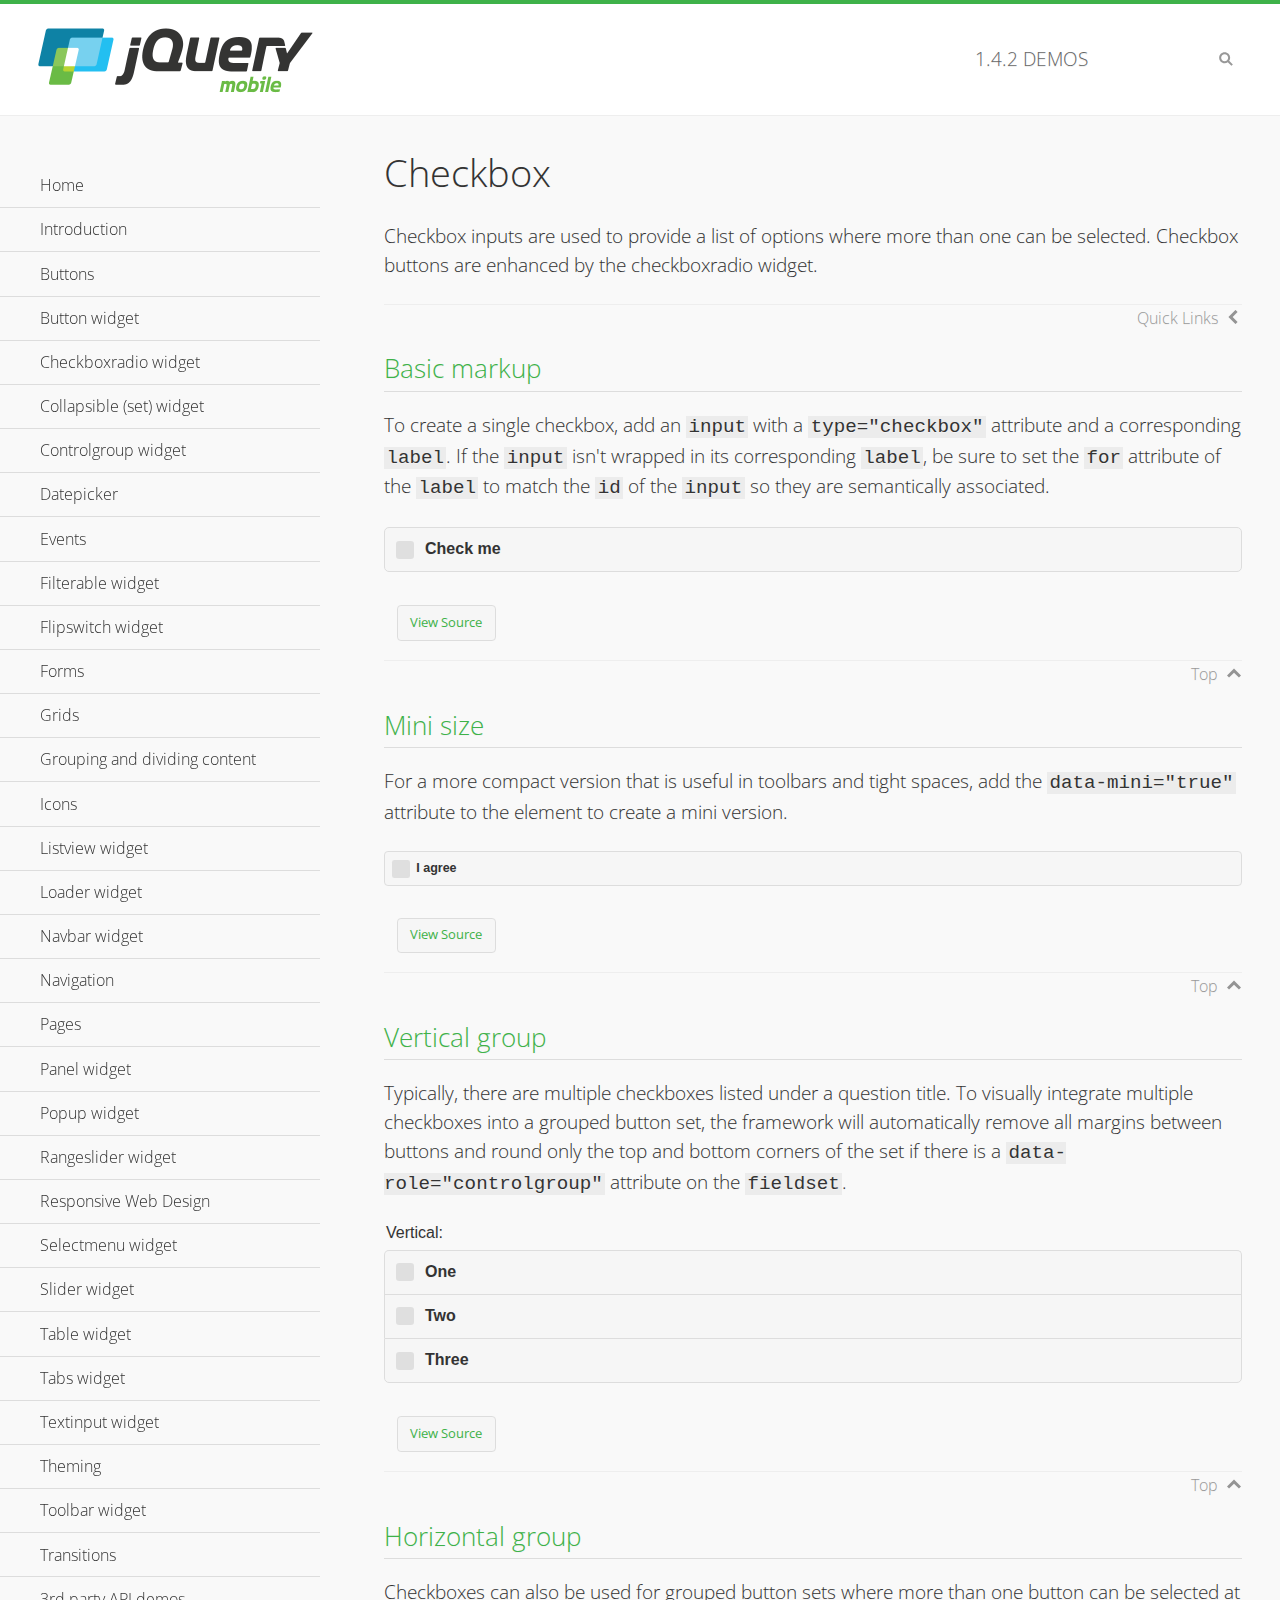
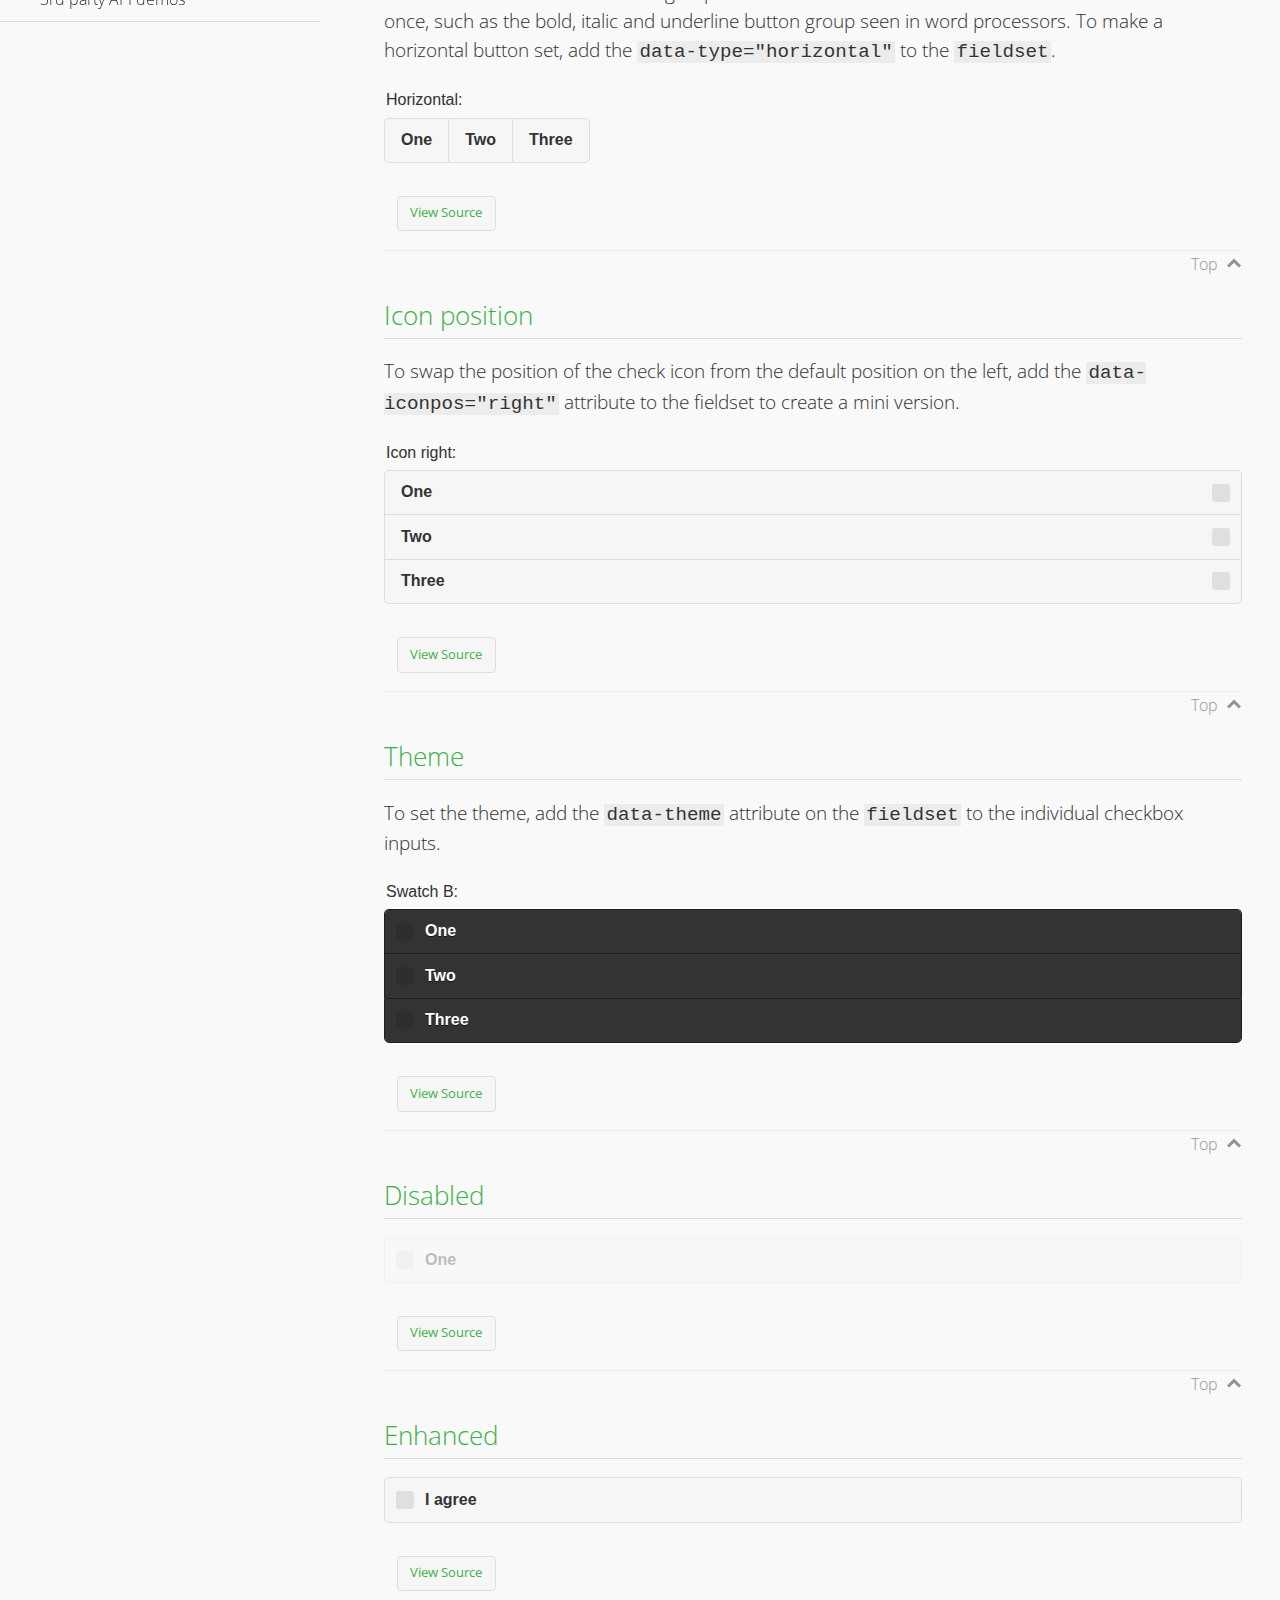
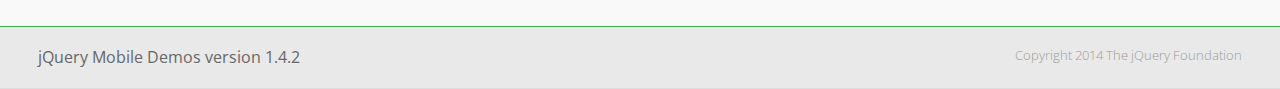
<file: js/jquery.mobile-1.4.2/demos/checkboxradio-checkbox/index.html>
<!DOCTYPE html>
<html>
<head>
	<meta charset="utf-8">
	<meta name="viewport" content="width=device-width, initial-scale=1">
	<title>Checkbox - jQuery Mobile Demos</title>
	<link rel="shortcut icon" href="../favicon.ico">
    <link rel="stylesheet" href="http://fonts.googleapis.com/css?family=Open+Sans:300,400,700">
	<link rel="stylesheet" href="../css/themes/default/jquery.mobile-1.4.2.min.css">
	<link rel="stylesheet" href="../_assets/css/jqm-demos.css">
	<script src="../js/jquery.js"></script>
	<script src="../_assets/js/index.js"></script>
	<script src="../js/jquery.mobile-1.4.2.min.js"></script>
</head>
<div data-role="page" class="jqm-demos" data-quicklinks="true">

	<div data-role="header" class="jqm-header">
		<h2><a href="../" title="jQuery Mobile Demos home"><img src="../_assets/img/jquery-logo.png" alt="jQuery Mobile"></a></h2>
		<p><span class="jqm-version"></span> Demos</p>
		<a href="#" class="jqm-navmenu-link ui-btn ui-btn-icon-notext ui-corner-all ui-icon-bars ui-nodisc-icon ui-alt-icon ui-btn-left">Menu</a>
		<a href="#" class="jqm-search-link ui-btn ui-btn-icon-notext ui-corner-all ui-icon-search ui-nodisc-icon ui-alt-icon ui-btn-right">Search</a>
	</div><!-- /header -->

	<div role="main" class="ui-content jqm-content">

		<h1>Checkbox</h1>

		<p>Checkbox inputs are used to provide a list of options where more than one can be selected. Checkbox buttons are enhanced by the checkboxradio widget.</p>

		<h2>Basic markup</h2>

		<p>To create a single checkbox, add an <code>input</code> with a <code>type="checkbox"</code> attribute and a corresponding <code>label</code>. If the <code>input</code> isn't wrapped in its corresponding <code>label</code>, be sure to set the <code>for</code> attribute of the <code>label</code> to match the <code>id</code> of the <code>input</code> so they are semantically associated.</p>

		<div data-demo-html="true">
            <form>
               	<label>
                	<input type="checkbox" name="checkbox-0 ">Check me
                </label>
        	</form>
		</div><!--/demo-html -->

		<h2>Mini size</h2>

		<p>For a more compact version that is useful in toolbars and tight spaces, add the <code>data-mini="true"</code> attribute to the element to create a mini version. </p>

		<div data-demo-html="true">
            <form>
				<input type="checkbox" name="checkbox-mini-0" id="checkbox-mini-0" data-mini="true">
				<label for="checkbox-mini-0">I agree</label>
        	</form>
		</div><!--/demo-html -->

		<h2>Vertical group</h2>

		<p>Typically, there are multiple checkboxes listed under a question title. To visually integrate multiple checkboxes into a grouped button set, the framework will automatically remove all margins between buttons and round only the top and bottom corners of the set if there is a <code> data-role="controlgroup"</code> attribute on the <code>fieldset</code>.</p>

		<div data-demo-html="true">
            <form>
               	<fieldset data-role="controlgroup">
					<legend>Vertical:</legend>
					<input type="checkbox" name="checkbox-v-2a" id="checkbox-v-2a">
					<label for="checkbox-v-2a">One</label>
					<input type="checkbox" name="checkbox-v-2b" id="checkbox-v-2b">
					<label for="checkbox-v-2b">Two</label>
					<input type="checkbox" name="checkbox-v-2c" id="checkbox-v-2c">
					<label for="checkbox-v-2c">Three</label>
				</fieldset>
        	</form>
		</div><!--/demo-html -->

		<h2>Horizontal group</h2>

		<p>Checkboxes can also be used for grouped button sets where more than one button can be selected at once, such as the bold, italic and underline button group seen in word processors. To make a horizontal button set, add the <code> data-type="horizontal"</code> to the <code>fieldset</code>.</p>

		<div data-demo-html="true">
            <form>
				<fieldset data-role="controlgroup" data-type="horizontal">
					<legend>Horizontal:</legend>
					<input type="checkbox" name="checkbox-h-2a" id="checkbox-h-2a">
					<label for="checkbox-h-2a">One</label>
					<input type="checkbox" name="checkbox-h-2b" id="checkbox-h-2b">
					<label for="checkbox-h-2b">Two</label>
					<input type="checkbox" name="checkbox-h-2c" id="checkbox-h-2c">
					<label for="checkbox-h-2c">Three</label>
				</fieldset>
        	</form>
		</div><!--/demo-html -->

		<h2>Icon position</h2>

		<p>To swap the position of the check icon from the default position on the left, add the <code>data-iconpos="right"</code> attribute to the fieldset to create a mini version. </p>

		<div data-demo-html="true">
			<form>
				<fieldset data-role="controlgroup" data-iconpos="right">
					<legend>Icon right:</legend>
					<input type="checkbox" name="checkbox-h-6a" id="checkbox-h-6a">
					<label for="checkbox-h-6a">One</label>
					<input type="checkbox" name="checkbox-h-6b" id="checkbox-h-6b">
					<label for="checkbox-h-6b">Two</label>
					<input type="checkbox" name="checkbox-h-6c" id="checkbox-h-6c">
					<label for="checkbox-h-6c">Three</label>
				</fieldset>
			</form>
		</div><!--/demo-html -->

		<h2>Theme</h2>

		<p>To set the theme, add the <code>data-theme</code> attribute on the <code>fieldset</code> to the individual checkbox inputs.</p>

		<div data-demo-html="true">
            <form>
               	<fieldset data-role="controlgroup">
					<legend>Swatch B:</legend>
					<input type="checkbox" name="checkbox-t-2a" id="checkbox-t-2a" data-theme="b">
					<label for="checkbox-t-2a">One</label>
					<input type="checkbox" name="checkbox-t-2b" id="checkbox-t-2b" data-theme="b">
					<label for="checkbox-t-2b">Two</label>
					<input type="checkbox" name="checkbox-t-2c" id="checkbox-t-2c" data-theme="b">
					<label for="checkbox-t-2c">Three</label>
				</fieldset>
        	</form>
		</div><!--/demo-html -->

		<h2>Disabled</h2>

		<div data-demo-html="true">
            <form>
					<input disabled type="checkbox" name="checkbox-t-2a" id="checkbox-t-2a" data-theme="a">
					<label for="checkbox-t-2a">One</label>
        	</form>
		</div><!--/demo-html -->

		<h2>Enhanced</h2>

        <div data-demo-html="true">
			<div class="ui-checkbox">
				<label for="checkbox-enhanced" class="ui-btn ui-corner-all ui-btn-inherit ui-btn-icon-left ui-checkbox-off">I agree</label>
				<input type="checkbox" name="checkbox-enhanced" id="checkbox-enhanced" data-enhanced="true">
			</div>
		</div><!--/demo-html -->

	</div><!-- /content -->
	    <div data-role="panel" class="jqm-navmenu-panel" data-position="left" data-display="overlay" data-theme="a">
	    	<ul class="jqm-list ui-alt-icon ui-nodisc-icon">
<li data-filtertext="demos homepage" data-icon="home"><a href=".././">Home</a></li>
<li data-filtertext="introduction overview getting started"><a href="../intro/" data-ajax="false">Introduction</a></li>
<li data-filtertext="buttons button markup buttonmarkup method anchor link button element"><a href="../button-markup/" data-ajax="false">Buttons</a></li>
<li data-filtertext="form button widget input button submit reset"><a href="../button/" data-ajax="false">Button widget</a></li>
<li data-role="collapsible" data-collapsed-icon="carat-d" data-expanded-icon="carat-u" data-iconpos="right" data-inset="false">
	<h3>Checkboxradio widget</h3>
	<ul>
		<li data-filtertext="form checkboxradio widget checkbox input checkboxes controlgroups"><a href="../checkboxradio-checkbox/" data-ajax="false">Checkboxes</a></li>
		<li data-filtertext="form checkboxradio widget radio input radio buttons controlgroups"><a href="../checkboxradio-radio/" data-ajax="false">Radio buttons</a></li>
	</ul>
</li>
<li data-role="collapsible" data-collapsed-icon="carat-d" data-expanded-icon="carat-u" data-iconpos="right" data-inset="false">
	<h3>Collapsible (set) widget</h3>
	<ul>
		<li data-filtertext="collapsibles content formatting"><a href="../collapsible/" data-ajax="false">Collapsible</a></li>
		<li data-filtertext="dynamic collapsible set accordion append expand"><a href="../collapsible-dynamic/" data-ajax="false">Dynamic collapsibles</a></li>
		<li data-filtertext="accordions collapsible set widget content formatting grouped collapsibles"><a href="../collapsibleset/" data-ajax="false">Collapsible set</a></li>
	</ul>
</li>
<li data-role="collapsible" data-collapsed-icon="carat-d" data-expanded-icon="carat-u" data-iconpos="right" data-inset="false">
	<h3>Controlgroup widget</h3>
	<ul>
		<li data-filtertext="controlgroups selectmenu checkboxradio input grouped buttons horizontal vertical"><a href="../controlgroup/" data-ajax="false">Controlgroup</a></li>
		<li data-filtertext="dynamic controlgroup dynamically add buttons"><a href="../controlgroup-dynamic/" data-ajax="false">Dynamic controlgroups</a></li>
	</ul>
</li>
<li data-filtertext="form datepicker widget date input"><a href="../datepicker/" data-ajax="false">Datepicker</a></li>
<li data-role="collapsible" data-collapsed-icon="carat-d" data-expanded-icon="carat-u" data-iconpos="right" data-inset="false">
	<h3>Events</h3>
	<ul>
		<li data-filtertext="swipe to delete list items listviews swipe events"><a href="../swipe-list/" data-ajax="false">Swipe list items</a></li>
		<li data-filtertext="swipe to navigate swipe page navigation swipe events"><a href="../swipe-page/" data-ajax="false">Swipe page navigation</a></li>
	</ul>
</li>
<li data-filtertext="filterable filter elements sorting searching listview table"><a href="../filterable/" data-ajax="false">Filterable widget</a></li>
<li data-filtertext="form flipswitch widget flip toggle switch binary select checkbox input"><a href="../flipswitch/" data-ajax="false">Flipswitch widget</a></li>
<li data-role="collapsible" data-collapsed-icon="carat-d" data-expanded-icon="carat-u" data-iconpos="right" data-inset="false">
	<h3>Forms</h3>
	<ul>
		<li data-filtertext="forms text checkbox radio range button submit reset inputs selects textarea slider flipswitch label form elements"><a href="../forms/" data-ajax="false">Forms</a></li>
		<li data-filtertext="form hide labels hidden accessible ui-hidden-accessible forms"><a href="../forms-label-hidden-accessible/" data-ajax="false">Hide labels</a></li>
		<li data-filtertext="form field containers fieldcontain ui-field-contain forms"><a href="../forms-field-contain/" data-ajax="false">Field containers</a></li>
		<li data-filtertext="forms disabled form elements"><a href="../forms-disabled/" data-ajax="false">Forms disabled</a></li>
		<li data-filtertext="forms gallery examples overview forms text checkbox radio range button submit reset inputs selects textarea slider flipswitch label form elements"><a href="../forms-gallery/" data-ajax="false">Forms gallery</a></li>
	</ul>
</li>
<li data-role="collapsible" data-collapsed-icon="carat-d" data-expanded-icon="carat-u" data-iconpos="right" data-inset="false">
	<h3>Grids</h3>
	<ul>
		<li data-filtertext="grids columns blocks content formatting rwd responsive css framework"><a href="../grids/" data-ajax="false">Grids</a></li>
		<li data-filtertext="buttons in grids css framework"><a href="../grids-buttons/" data-ajax="false">Buttons in grids</a></li>
		<li data-filtertext="custom responsive grids rwd css framework"><a href="../grids-custom-responsive/" data-ajax="false">Custom responsive grids</a></li>
	</ul>
</li>
<li data-filtertext="blocks content formatting sections heading"><a href="../body-bar-classes/" data-ajax="false">Grouping and dividing content</a></li>
<li data-role="collapsible" data-collapsed-icon="carat-d" data-expanded-icon="carat-u" data-iconpos="right" data-inset="false">
	<h3>Icons</h3>
	<ul>
		<li data-filtertext="button icons svg disc alt custom icon position"><a href="../icons/" data-ajax="false">Icons</a></li>
		<li data-filtertext=""><a href="../icons-grunticon/" data-ajax="false">Grunticon loader</a></li>
	</ul>
</li>
<li data-role="collapsible" data-collapsed-icon="carat-d" data-expanded-icon="carat-u" data-iconpos="right" data-inset="false">
	<h3>Listview widget</h3>
	<ul>
		<li data-filtertext="listview widget thumbnails icons nested split button collapsible ul ol"><a href="../listview/" data-ajax="false">Listview</a></li>
		<li data-filtertext="autocomplete filterable reveal listview filtertextbeforefilter placeholder"><a href="../listview-autocomplete/" data-ajax="false">Listview autocomplete</a></li>
		<li data-filtertext="autocomplete filterable reveal listview remote data filtertextbeforefilter placeholder"><a href="../listview-autocomplete-remote/" data-ajax="false">Listview autocomplete remote data</a></li>
		<li data-filtertext="autodividers anchor jump scroll linkbars listview lists ul ol"><a href="../listview-autodividers-linkbar/" data-ajax="false">Listview autodividers linkbar</a></li>
		<li data-filtertext="listview autodividers selector autodividersselector lists ul ol"><a href="../listview-autodividers-selector/" data-ajax="false">Listview autodividers selector</a></li>
		<li data-filtertext="listview nested list items"><a href="../listview-nested-lists/" data-ajax="false">Listview Nested Listviews</a></li>
		<li data-filtertext="listview collapsible list items flat"><a href="../listview-collapsible-item-flat/" data-ajax="false">Listview collapsible list items (flat)</a></li>
		<li data-filtertext="listview collapsible list indented"><a href="../listview-collapsible-item-indented/" data-ajax="false">Listview collapsible list items (indented)</a></li>
		<li data-filtertext="grid listview responsive grids responsive listviews lists ul"><a href="../listview-grid/" data-ajax="false">Listview responsive grid</a></li>
	</ul>
</li>
<li data-filtertext="loader widget page loading navigation overlay spinner"><a href="../loader/" data-ajax="false">Loader widget</a></li>
<li data-filtertext="navbar widget navmenu toolbars header footer"><a href="../navbar/" data-ajax="false">Navbar widget</a></li>
<li data-role="collapsible" data-collapsed-icon="carat-d" data-expanded-icon="carat-u" data-iconpos="right" data-inset="false">
	<h3>Navigation</h3>
	<ul>
		<li data-filtertext="ajax navigation navigate widget history event method"><a href="../navigation/" data-ajax="false">Navigation</a></li>
		<li data-filtertext="linking pages page links navigation ajax prefetch cache"><a href="../navigation-linking-pages/" data-ajax="false">Linking pages</a></li>
		<li data-filtertext="php redirect server redirection server-side navigation"><a href="../navigation-php-redirect/" data-ajax="false">PHP redirect demo</a></li>
		<li data-filtertext="navigation redirection hash query"><a href="../navigation-hash-processing/" data-ajax="false">Hash processing demo</a></li>
	</ul>
</li>
<li data-role="collapsible" data-collapsed-icon="carat-d" data-expanded-icon="carat-u" data-iconpos="right" data-inset="false">
	<h3>Pages</h3>
	<ul>
		<li data-filtertext="pages page widget ajax navigation"><a href="../pages/" data-ajax="false">Pages</a></li>
		<li data-filtertext="single page"><a href="../pages-single-page/" data-ajax="false">Single page</a></li>
		<li data-filtertext="multipage multi-page page"><a href="../pages-multi-page/" data-ajax="false">Multi-page template</a></li>
		<li data-filtertext="dialog page widget modal popup"><a href="../pages-dialog/" data-ajax="false">Dialog page</a></li>
	</ul>
</li>
<li data-role="collapsible" data-collapsed-icon="carat-d" data-expanded-icon="carat-u" data-iconpos="right" data-inset="false">
	<h3>Panel widget</h3>
	<ul>
		<li data-filtertext="panel widget sliding panels reveal push overlay responsive"><a href="../panel/" data-ajax="false">Panel</a></li>
		<li data-filtertext=""><a href="../panel-external/" data-ajax="false">External panels</a></li>
		<li data-filtertext="panel "><a href="../panel-fixed/" data-ajax="false">Fixed panels</a></li>
		<li data-filtertext="panel slide panels sliding panels shadow rwd responsive breakpoint"><a href="../panel-responsive/" data-ajax="false">Panels responsive</a></li>
		<li data-filtertext="panel custom style custom panel width reveal shadow listview panel styling page background wrapper"><a href="../panel-styling/" data-ajax="false">Custom panel style</a></li>
		<li data-filtertext="panel open on swipe"><a href="../panel-swipe-open/" data-ajax="false">Panel open on swipe</a></li>
		<li data-filtertext="panels outside page internal external toolbars"><a href="../panel-external-internal/" data-ajax="false">Panel external and internal</a></li>
	</ul>
</li>
<li data-role="collapsible" data-collapsed-icon="carat-d" data-expanded-icon="carat-u" data-iconpos="right" data-inset="false">
	<h3>Popup widget</h3>
	<ul>
		<li data-filtertext="popup widget popups dialog modal transition tooltip lightbox form overlay screen flip pop fade transition"><a href="../popup/" data-ajax="false">Popup</a></li>
		<li data-filtertext="popup alignment position"><a href="../popup-alignment/" data-ajax="false">Popup alignment</a></li>
		<li data-filtertext="popup arrow size popups popover"><a href="../popup-arrow-size/" data-ajax="false">Popup arrow size</a></li>
		<li data-filtertext="dynamic popups popup images lightbox"><a href="../popup-dynamic/" data-ajax="false">Dynamic popups</a></li>
		<li data-filtertext="popups with iframes scaling"><a href="../popup-iframe/" data-ajax="false">Popups with iframes</a></li>
		<li data-filtertext="popup image scaling"><a href="../popup-image-scaling/" data-ajax="false">Popup image scaling</a></li>
		<li data-filtertext="external popup outside multi-page"><a href="../popup-outside-multipage" data-ajax="false">Popup outside multi-page</a></li>
	</ul>
</li>
<li data-filtertext="form rangeslider widget dual sliders dual handle sliders range input"><a href="../rangeslider/" data-ajax="false">Rangeslider widget</a></li>
<li data-filtertext="responsive web design rwd adaptive progressive enhancement PE accessible mobile breakpoints media query media queries"><a href="../rwd/" data-ajax="false">Responsive Web Design</a></li>
<li data-role="collapsible" data-collapsed-icon="carat-d" data-expanded-icon="carat-u" data-iconpos="right" data-inset="false">
	<h3>Selectmenu widget</h3>
	<ul>
		<li data-filtertext="form selectmenu widget select input custom select menu selects"><a href="../selectmenu/" data-ajax="false">Selectmenu</a></li>
		<li data-filtertext="form custom select menu selectmenu widget custom menu option optgroup multiple selects"><a href="../selectmenu-custom/" data-ajax="false">Custom select menu</a></li>
		<li data-filtertext="filterable select filter popup dialog"><a href="../selectmenu-custom-filter/" data-ajax="false">Custom select menu with filter</a></li>
	</ul>
</li>
<li data-role="collapsible" data-collapsed-icon="carat-d" data-expanded-icon="carat-u" data-iconpos="right" data-inset="false">
	<h3>Slider widget</h3>
	<ul>
		<li data-filtertext="form slider widget range input single sliders"><a href="../slider/" data-ajax="false">Slider</a></li>
		<li data-filtertext="form slider widget flipswitch slider binary select flip toggle switch"><a href="../slider-flipswitch/" data-ajax="false">Slider flip toggle switch</a></li>
		<li data-filtertext="form slider tooltip handle value input range sliders"><a href="../slider-tooltip/" data-ajax="false">Slider tooltip</a></li>
	</ul>
</li>
<li data-role="collapsible" data-collapsed-icon="carat-d" data-expanded-icon="carat-u" data-iconpos="right" data-inset="false">
	<h3>Table widget</h3>
	<ul>
		<li data-filtertext="table widget reflow column toggle th td responsive tables rwd hide show tabular"><a href="../table-column-toggle/" data-ajax="false">Table Column Toggle</a></li>
		<li data-filtertext="table column toggle phone comparison demo"><a href="../table-column-toggle-example/" data-ajax="false">Table Column Toggle demo</a></li>
		<li data-filtertext="responsive tables table column toggle heading groups rwd breakpoint"><a href="../table-column-toggle-heading-groups/" data-ajax="false">Table Column Toggle heading groups</a></li>
		<li data-filtertext="responsive tables table column toggle hide rwd breakpoint customization options"><a href="../table-column-toggle-options/" data-ajax="false">Table Column Toggle options</a></li>
		<li data-filtertext="table reflow th td responsive rwd columns tabular"><a href="../table-reflow/" data-ajax="false">Table Reflow</a></li>
		<li data-filtertext="responsive tables table reflow heading groups rwd breakpoint"><a href="../table-reflow-heading-groups/" data-ajax="false">Table Reflow heading groups</a></li>
		<li data-filtertext="responsive tables table reflow stripes strokes table style"><a href="../table-reflow-stripes-strokes/" data-ajax="false">Table Reflow stripes and strokes</a></li>
		<li data-filtertext="responsive tables table reflow stack custom styles"><a href="../table-reflow-styling/" data-ajax="false">Table Reflow custom styles</a></li>
	</ul>
</li>
<li data-filtertext="ui tabs widget"><a href="../tabs/" data-ajax="false">Tabs widget</a></li>
<li data-filtertext="form textinput widget text input textarea number date time tel email file color password"><a href="../textinput/" data-ajax="false">Textinput widget</a></li>
<li data-role="collapsible" data-collapsed-icon="carat-d" data-expanded-icon="carat-u" data-iconpos="right" data-inset="false">
	<h3>Theming</h3>
	<ul>
		<li data-filtertext="default theme swatches theming style css"><a href="../theme-default/" data-ajax="false">Default theme</a></li>
		<li data-filtertext="classic theme old theme swatches theming style css"><a href="../theme-classic/" data-ajax="false">Classic theme</a></li>
	</ul>
</li>
<li data-role="collapsible" data-collapsed-icon="carat-d" data-expanded-icon="carat-u" data-iconpos="right" data-inset="false">
	<h3>Toolbar widget</h3>
	<ul>
		<li data-filtertext="toolbar widget header footer toolbars fixed fullscreen external sections"><a href="../toolbar/" data-ajax="false">Toolbar</a></li>
		<li data-filtertext="dynamic toolbars dynamically add toolbar header footer"><a href="../toolbar-dynamic/" data-ajax="false">Dynamic toolbars</a></li>
		<li data-filtertext="external toolbars header footer"><a href="../toolbar-external/" data-ajax="false">External toolbars</a></li>
		<li data-filtertext="fixed toolbars header footer"><a href="../toolbar-fixed/" data-ajax="false">Fixed toolbars</a></li>
		<li data-filtertext="fixed fullscreen toolbars header footer"><a href="../toolbar-fixed-fullscreen/" data-ajax="false">Fullscreen toolbars</a></li>
		<li data-filtertext="external fixed toolbars header footer"><a href="../toolbar-fixed-external/" data-ajax="false">Fixed external toolbars</a></li>
		<li data-filtertext="external persistent toolbars header footer navbar navmenu"><a href="../toolbar-fixed-persistent/" data-ajax="false">Persistent toolbars</a></li>
		<li data-filtertext="external ajax optimized toolbars persistent toolbars header footer navbar"><a href="../toolbar-fixed-persistent-optimized/" data-ajax="false">Ajax optimized toolbars</a></li>
		<li data-filtertext="form in toolbars header footer"><a href="../toolbar-fixed-forms/" data-ajax="false">Form in toolbar</a></li>
	</ul>
</li>
<li data-filtertext="page transitions animated pages popup navigation flip slide fade pop"><a href="../transitions/" data-ajax="false">Transitions</a></li>
<li data-role="collapsible" data-collapsed-icon="carat-d" data-expanded-icon="carat-u" data-iconpos="right" data-inset="false">
	<h3>3rd party API demos</h3>
	<ul>
		<li data-filtertext="backbone requirejs navigation router"><a href="../backbone-requirejs/" data-ajax="false">Backbone RequireJS</a></li>
		<li data-filtertext="google maps geolocation demo"><a href="../map-geolocation/" data-ajax="false">Google Maps geolocation</a></li>
		<li data-filtertext="google maps hybrid"><a href="../map-list-toggle/" data-ajax="false">Google Maps list toggle</a></li>
	</ul>
</li>



		     </ul>
		</div><!-- /panel -->


	<div data-role="footer" data-position="fixed" data-tap-toggle="false" class="jqm-footer">
		<p>jQuery Mobile Demos version <span class="jqm-version"></span></p>
		<p>Copyright 2014 The jQuery Foundation</p>
	</div><!-- /footer -->
	<!-- TODO: This should become an external panel so we can add input to markup (unique ID) -->
    <div data-role="panel" class="jqm-search-panel" data-position="right" data-display="overlay" data-theme="a">
		<div class="jqm-search">
			<ul class="jqm-list" data-filter-placeholder="Search demos..." data-filter-reveal="true">
<li data-filtertext="demos homepage" data-icon="home"><a href=".././">Home</a></li>
<li data-filtertext="introduction overview getting started"><a href="../intro/" data-ajax="false">Introduction</a></li>
<li data-filtertext="buttons button markup buttonmarkup method anchor link button element"><a href="../button-markup/" data-ajax="false">Buttons</a></li>
<li data-filtertext="form button widget input button submit reset"><a href="../button/" data-ajax="false">Button widget</a></li>
<li data-role="collapsible" data-collapsed-icon="carat-d" data-expanded-icon="carat-u" data-iconpos="right" data-inset="false">
	<h3>Checkboxradio widget</h3>
	<ul>
		<li data-filtertext="form checkboxradio widget checkbox input checkboxes controlgroups"><a href="../checkboxradio-checkbox/" data-ajax="false">Checkboxes</a></li>
		<li data-filtertext="form checkboxradio widget radio input radio buttons controlgroups"><a href="../checkboxradio-radio/" data-ajax="false">Radio buttons</a></li>
	</ul>
</li>
<li data-role="collapsible" data-collapsed-icon="carat-d" data-expanded-icon="carat-u" data-iconpos="right" data-inset="false">
	<h3>Collapsible (set) widget</h3>
	<ul>
		<li data-filtertext="collapsibles content formatting"><a href="../collapsible/" data-ajax="false">Collapsible</a></li>
		<li data-filtertext="dynamic collapsible set accordion append expand"><a href="../collapsible-dynamic/" data-ajax="false">Dynamic collapsibles</a></li>
		<li data-filtertext="accordions collapsible set widget content formatting grouped collapsibles"><a href="../collapsibleset/" data-ajax="false">Collapsible set</a></li>
	</ul>
</li>
<li data-role="collapsible" data-collapsed-icon="carat-d" data-expanded-icon="carat-u" data-iconpos="right" data-inset="false">
	<h3>Controlgroup widget</h3>
	<ul>
		<li data-filtertext="controlgroups selectmenu checkboxradio input grouped buttons horizontal vertical"><a href="../controlgroup/" data-ajax="false">Controlgroup</a></li>
		<li data-filtertext="dynamic controlgroup dynamically add buttons"><a href="../controlgroup-dynamic/" data-ajax="false">Dynamic controlgroups</a></li>
	</ul>
</li>
<li data-filtertext="form datepicker widget date input"><a href="../datepicker/" data-ajax="false">Datepicker</a></li>
<li data-role="collapsible" data-collapsed-icon="carat-d" data-expanded-icon="carat-u" data-iconpos="right" data-inset="false">
	<h3>Events</h3>
	<ul>
		<li data-filtertext="swipe to delete list items listviews swipe events"><a href="../swipe-list/" data-ajax="false">Swipe list items</a></li>
		<li data-filtertext="swipe to navigate swipe page navigation swipe events"><a href="../swipe-page/" data-ajax="false">Swipe page navigation</a></li>
	</ul>
</li>
<li data-filtertext="filterable filter elements sorting searching listview table"><a href="../filterable/" data-ajax="false">Filterable widget</a></li>
<li data-filtertext="form flipswitch widget flip toggle switch binary select checkbox input"><a href="../flipswitch/" data-ajax="false">Flipswitch widget</a></li>
<li data-role="collapsible" data-collapsed-icon="carat-d" data-expanded-icon="carat-u" data-iconpos="right" data-inset="false">
	<h3>Forms</h3>
	<ul>
		<li data-filtertext="forms text checkbox radio range button submit reset inputs selects textarea slider flipswitch label form elements"><a href="../forms/" data-ajax="false">Forms</a></li>
		<li data-filtertext="form hide labels hidden accessible ui-hidden-accessible forms"><a href="../forms-label-hidden-accessible/" data-ajax="false">Hide labels</a></li>
		<li data-filtertext="form field containers fieldcontain ui-field-contain forms"><a href="../forms-field-contain/" data-ajax="false">Field containers</a></li>
		<li data-filtertext="forms disabled form elements"><a href="../forms-disabled/" data-ajax="false">Forms disabled</a></li>
		<li data-filtertext="forms gallery examples overview forms text checkbox radio range button submit reset inputs selects textarea slider flipswitch label form elements"><a href="../forms-gallery/" data-ajax="false">Forms gallery</a></li>
	</ul>
</li>
<li data-role="collapsible" data-collapsed-icon="carat-d" data-expanded-icon="carat-u" data-iconpos="right" data-inset="false">
	<h3>Grids</h3>
	<ul>
		<li data-filtertext="grids columns blocks content formatting rwd responsive css framework"><a href="../grids/" data-ajax="false">Grids</a></li>
		<li data-filtertext="buttons in grids css framework"><a href="../grids-buttons/" data-ajax="false">Buttons in grids</a></li>
		<li data-filtertext="custom responsive grids rwd css framework"><a href="../grids-custom-responsive/" data-ajax="false">Custom responsive grids</a></li>
	</ul>
</li>
<li data-filtertext="blocks content formatting sections heading"><a href="../body-bar-classes/" data-ajax="false">Grouping and dividing content</a></li>
<li data-role="collapsible" data-collapsed-icon="carat-d" data-expanded-icon="carat-u" data-iconpos="right" data-inset="false">
	<h3>Icons</h3>
	<ul>
		<li data-filtertext="button icons svg disc alt custom icon position"><a href="../icons/" data-ajax="false">Icons</a></li>
		<li data-filtertext=""><a href="../icons-grunticon/" data-ajax="false">Grunticon loader</a></li>
	</ul>
</li>
<li data-role="collapsible" data-collapsed-icon="carat-d" data-expanded-icon="carat-u" data-iconpos="right" data-inset="false">
	<h3>Listview widget</h3>
	<ul>
		<li data-filtertext="listview widget thumbnails icons nested split button collapsible ul ol"><a href="../listview/" data-ajax="false">Listview</a></li>
		<li data-filtertext="autocomplete filterable reveal listview filtertextbeforefilter placeholder"><a href="../listview-autocomplete/" data-ajax="false">Listview autocomplete</a></li>
		<li data-filtertext="autocomplete filterable reveal listview remote data filtertextbeforefilter placeholder"><a href="../listview-autocomplete-remote/" data-ajax="false">Listview autocomplete remote data</a></li>
		<li data-filtertext="autodividers anchor jump scroll linkbars listview lists ul ol"><a href="../listview-autodividers-linkbar/" data-ajax="false">Listview autodividers linkbar</a></li>
		<li data-filtertext="listview autodividers selector autodividersselector lists ul ol"><a href="../listview-autodividers-selector/" data-ajax="false">Listview autodividers selector</a></li>
		<li data-filtertext="listview nested list items"><a href="../listview-nested-lists/" data-ajax="false">Listview Nested Listviews</a></li>
		<li data-filtertext="listview collapsible list items flat"><a href="../listview-collapsible-item-flat/" data-ajax="false">Listview collapsible list items (flat)</a></li>
		<li data-filtertext="listview collapsible list indented"><a href="../listview-collapsible-item-indented/" data-ajax="false">Listview collapsible list items (indented)</a></li>
		<li data-filtertext="grid listview responsive grids responsive listviews lists ul"><a href="../listview-grid/" data-ajax="false">Listview responsive grid</a></li>
	</ul>
</li>
<li data-filtertext="loader widget page loading navigation overlay spinner"><a href="../loader/" data-ajax="false">Loader widget</a></li>
<li data-filtertext="navbar widget navmenu toolbars header footer"><a href="../navbar/" data-ajax="false">Navbar widget</a></li>
<li data-role="collapsible" data-collapsed-icon="carat-d" data-expanded-icon="carat-u" data-iconpos="right" data-inset="false">
	<h3>Navigation</h3>
	<ul>
		<li data-filtertext="ajax navigation navigate widget history event method"><a href="../navigation/" data-ajax="false">Navigation</a></li>
		<li data-filtertext="linking pages page links navigation ajax prefetch cache"><a href="../navigation-linking-pages/" data-ajax="false">Linking pages</a></li>
		<li data-filtertext="php redirect server redirection server-side navigation"><a href="../navigation-php-redirect/" data-ajax="false">PHP redirect demo</a></li>
		<li data-filtertext="navigation redirection hash query"><a href="../navigation-hash-processing/" data-ajax="false">Hash processing demo</a></li>
	</ul>
</li>
<li data-role="collapsible" data-collapsed-icon="carat-d" data-expanded-icon="carat-u" data-iconpos="right" data-inset="false">
	<h3>Pages</h3>
	<ul>
		<li data-filtertext="pages page widget ajax navigation"><a href="../pages/" data-ajax="false">Pages</a></li>
		<li data-filtertext="single page"><a href="../pages-single-page/" data-ajax="false">Single page</a></li>
		<li data-filtertext="multipage multi-page page"><a href="../pages-multi-page/" data-ajax="false">Multi-page template</a></li>
		<li data-filtertext="dialog page widget modal popup"><a href="../pages-dialog/" data-ajax="false">Dialog page</a></li>
	</ul>
</li>
<li data-role="collapsible" data-collapsed-icon="carat-d" data-expanded-icon="carat-u" data-iconpos="right" data-inset="false">
	<h3>Panel widget</h3>
	<ul>
		<li data-filtertext="panel widget sliding panels reveal push overlay responsive"><a href="../panel/" data-ajax="false">Panel</a></li>
		<li data-filtertext=""><a href="../panel-external/" data-ajax="false">External panels</a></li>
		<li data-filtertext="panel "><a href="../panel-fixed/" data-ajax="false">Fixed panels</a></li>
		<li data-filtertext="panel slide panels sliding panels shadow rwd responsive breakpoint"><a href="../panel-responsive/" data-ajax="false">Panels responsive</a></li>
		<li data-filtertext="panel custom style custom panel width reveal shadow listview panel styling page background wrapper"><a href="../panel-styling/" data-ajax="false">Custom panel style</a></li>
		<li data-filtertext="panel open on swipe"><a href="../panel-swipe-open/" data-ajax="false">Panel open on swipe</a></li>
		<li data-filtertext="panels outside page internal external toolbars"><a href="../panel-external-internal/" data-ajax="false">Panel external and internal</a></li>
	</ul>
</li>
<li data-role="collapsible" data-collapsed-icon="carat-d" data-expanded-icon="carat-u" data-iconpos="right" data-inset="false">
	<h3>Popup widget</h3>
	<ul>
		<li data-filtertext="popup widget popups dialog modal transition tooltip lightbox form overlay screen flip pop fade transition"><a href="../popup/" data-ajax="false">Popup</a></li>
		<li data-filtertext="popup alignment position"><a href="../popup-alignment/" data-ajax="false">Popup alignment</a></li>
		<li data-filtertext="popup arrow size popups popover"><a href="../popup-arrow-size/" data-ajax="false">Popup arrow size</a></li>
		<li data-filtertext="dynamic popups popup images lightbox"><a href="../popup-dynamic/" data-ajax="false">Dynamic popups</a></li>
		<li data-filtertext="popups with iframes scaling"><a href="../popup-iframe/" data-ajax="false">Popups with iframes</a></li>
		<li data-filtertext="popup image scaling"><a href="../popup-image-scaling/" data-ajax="false">Popup image scaling</a></li>
		<li data-filtertext="external popup outside multi-page"><a href="../popup-outside-multipage" data-ajax="false">Popup outside multi-page</a></li>
	</ul>
</li>
<li data-filtertext="form rangeslider widget dual sliders dual handle sliders range input"><a href="../rangeslider/" data-ajax="false">Rangeslider widget</a></li>
<li data-filtertext="responsive web design rwd adaptive progressive enhancement PE accessible mobile breakpoints media query media queries"><a href="../rwd/" data-ajax="false">Responsive Web Design</a></li>
<li data-role="collapsible" data-collapsed-icon="carat-d" data-expanded-icon="carat-u" data-iconpos="right" data-inset="false">
	<h3>Selectmenu widget</h3>
	<ul>
		<li data-filtertext="form selectmenu widget select input custom select menu selects"><a href="../selectmenu/" data-ajax="false">Selectmenu</a></li>
		<li data-filtertext="form custom select menu selectmenu widget custom menu option optgroup multiple selects"><a href="../selectmenu-custom/" data-ajax="false">Custom select menu</a></li>
		<li data-filtertext="filterable select filter popup dialog"><a href="../selectmenu-custom-filter/" data-ajax="false">Custom select menu with filter</a></li>
	</ul>
</li>
<li data-role="collapsible" data-collapsed-icon="carat-d" data-expanded-icon="carat-u" data-iconpos="right" data-inset="false">
	<h3>Slider widget</h3>
	<ul>
		<li data-filtertext="form slider widget range input single sliders"><a href="../slider/" data-ajax="false">Slider</a></li>
		<li data-filtertext="form slider widget flipswitch slider binary select flip toggle switch"><a href="../slider-flipswitch/" data-ajax="false">Slider flip toggle switch</a></li>
		<li data-filtertext="form slider tooltip handle value input range sliders"><a href="../slider-tooltip/" data-ajax="false">Slider tooltip</a></li>
	</ul>
</li>
<li data-role="collapsible" data-collapsed-icon="carat-d" data-expanded-icon="carat-u" data-iconpos="right" data-inset="false">
	<h3>Table widget</h3>
	<ul>
		<li data-filtertext="table widget reflow column toggle th td responsive tables rwd hide show tabular"><a href="../table-column-toggle/" data-ajax="false">Table Column Toggle</a></li>
		<li data-filtertext="table column toggle phone comparison demo"><a href="../table-column-toggle-example/" data-ajax="false">Table Column Toggle demo</a></li>
		<li data-filtertext="responsive tables table column toggle heading groups rwd breakpoint"><a href="../table-column-toggle-heading-groups/" data-ajax="false">Table Column Toggle heading groups</a></li>
		<li data-filtertext="responsive tables table column toggle hide rwd breakpoint customization options"><a href="../table-column-toggle-options/" data-ajax="false">Table Column Toggle options</a></li>
		<li data-filtertext="table reflow th td responsive rwd columns tabular"><a href="../table-reflow/" data-ajax="false">Table Reflow</a></li>
		<li data-filtertext="responsive tables table reflow heading groups rwd breakpoint"><a href="../table-reflow-heading-groups/" data-ajax="false">Table Reflow heading groups</a></li>
		<li data-filtertext="responsive tables table reflow stripes strokes table style"><a href="../table-reflow-stripes-strokes/" data-ajax="false">Table Reflow stripes and strokes</a></li>
		<li data-filtertext="responsive tables table reflow stack custom styles"><a href="../table-reflow-styling/" data-ajax="false">Table Reflow custom styles</a></li>
	</ul>
</li>
<li data-filtertext="ui tabs widget"><a href="../tabs/" data-ajax="false">Tabs widget</a></li>
<li data-filtertext="form textinput widget text input textarea number date time tel email file color password"><a href="../textinput/" data-ajax="false">Textinput widget</a></li>
<li data-role="collapsible" data-collapsed-icon="carat-d" data-expanded-icon="carat-u" data-iconpos="right" data-inset="false">
	<h3>Theming</h3>
	<ul>
		<li data-filtertext="default theme swatches theming style css"><a href="../theme-default/" data-ajax="false">Default theme</a></li>
		<li data-filtertext="classic theme old theme swatches theming style css"><a href="../theme-classic/" data-ajax="false">Classic theme</a></li>
	</ul>
</li>
<li data-role="collapsible" data-collapsed-icon="carat-d" data-expanded-icon="carat-u" data-iconpos="right" data-inset="false">
	<h3>Toolbar widget</h3>
	<ul>
		<li data-filtertext="toolbar widget header footer toolbars fixed fullscreen external sections"><a href="../toolbar/" data-ajax="false">Toolbar</a></li>
		<li data-filtertext="dynamic toolbars dynamically add toolbar header footer"><a href="../toolbar-dynamic/" data-ajax="false">Dynamic toolbars</a></li>
		<li data-filtertext="external toolbars header footer"><a href="../toolbar-external/" data-ajax="false">External toolbars</a></li>
		<li data-filtertext="fixed toolbars header footer"><a href="../toolbar-fixed/" data-ajax="false">Fixed toolbars</a></li>
		<li data-filtertext="fixed fullscreen toolbars header footer"><a href="../toolbar-fixed-fullscreen/" data-ajax="false">Fullscreen toolbars</a></li>
		<li data-filtertext="external fixed toolbars header footer"><a href="../toolbar-fixed-external/" data-ajax="false">Fixed external toolbars</a></li>
		<li data-filtertext="external persistent toolbars header footer navbar navmenu"><a href="../toolbar-fixed-persistent/" data-ajax="false">Persistent toolbars</a></li>
		<li data-filtertext="external ajax optimized toolbars persistent toolbars header footer navbar"><a href="../toolbar-fixed-persistent-optimized/" data-ajax="false">Ajax optimized toolbars</a></li>
		<li data-filtertext="form in toolbars header footer"><a href="../toolbar-fixed-forms/" data-ajax="false">Form in toolbar</a></li>
	</ul>
</li>
<li data-filtertext="page transitions animated pages popup navigation flip slide fade pop"><a href="../transitions/" data-ajax="false">Transitions</a></li>
<li data-role="collapsible" data-collapsed-icon="carat-d" data-expanded-icon="carat-u" data-iconpos="right" data-inset="false">
	<h3>3rd party API demos</h3>
	<ul>
		<li data-filtertext="backbone requirejs navigation router"><a href="../backbone-requirejs/" data-ajax="false">Backbone RequireJS</a></li>
		<li data-filtertext="google maps geolocation demo"><a href="../map-geolocation/" data-ajax="false">Google Maps geolocation</a></li>
		<li data-filtertext="google maps hybrid"><a href="../map-list-toggle/" data-ajax="false">Google Maps list toggle</a></li>
	</ul>
</li>



			</ul>
		</div>
	</div><!-- /panel -->


</div><!-- /page -->

</body>
</html>
</file>
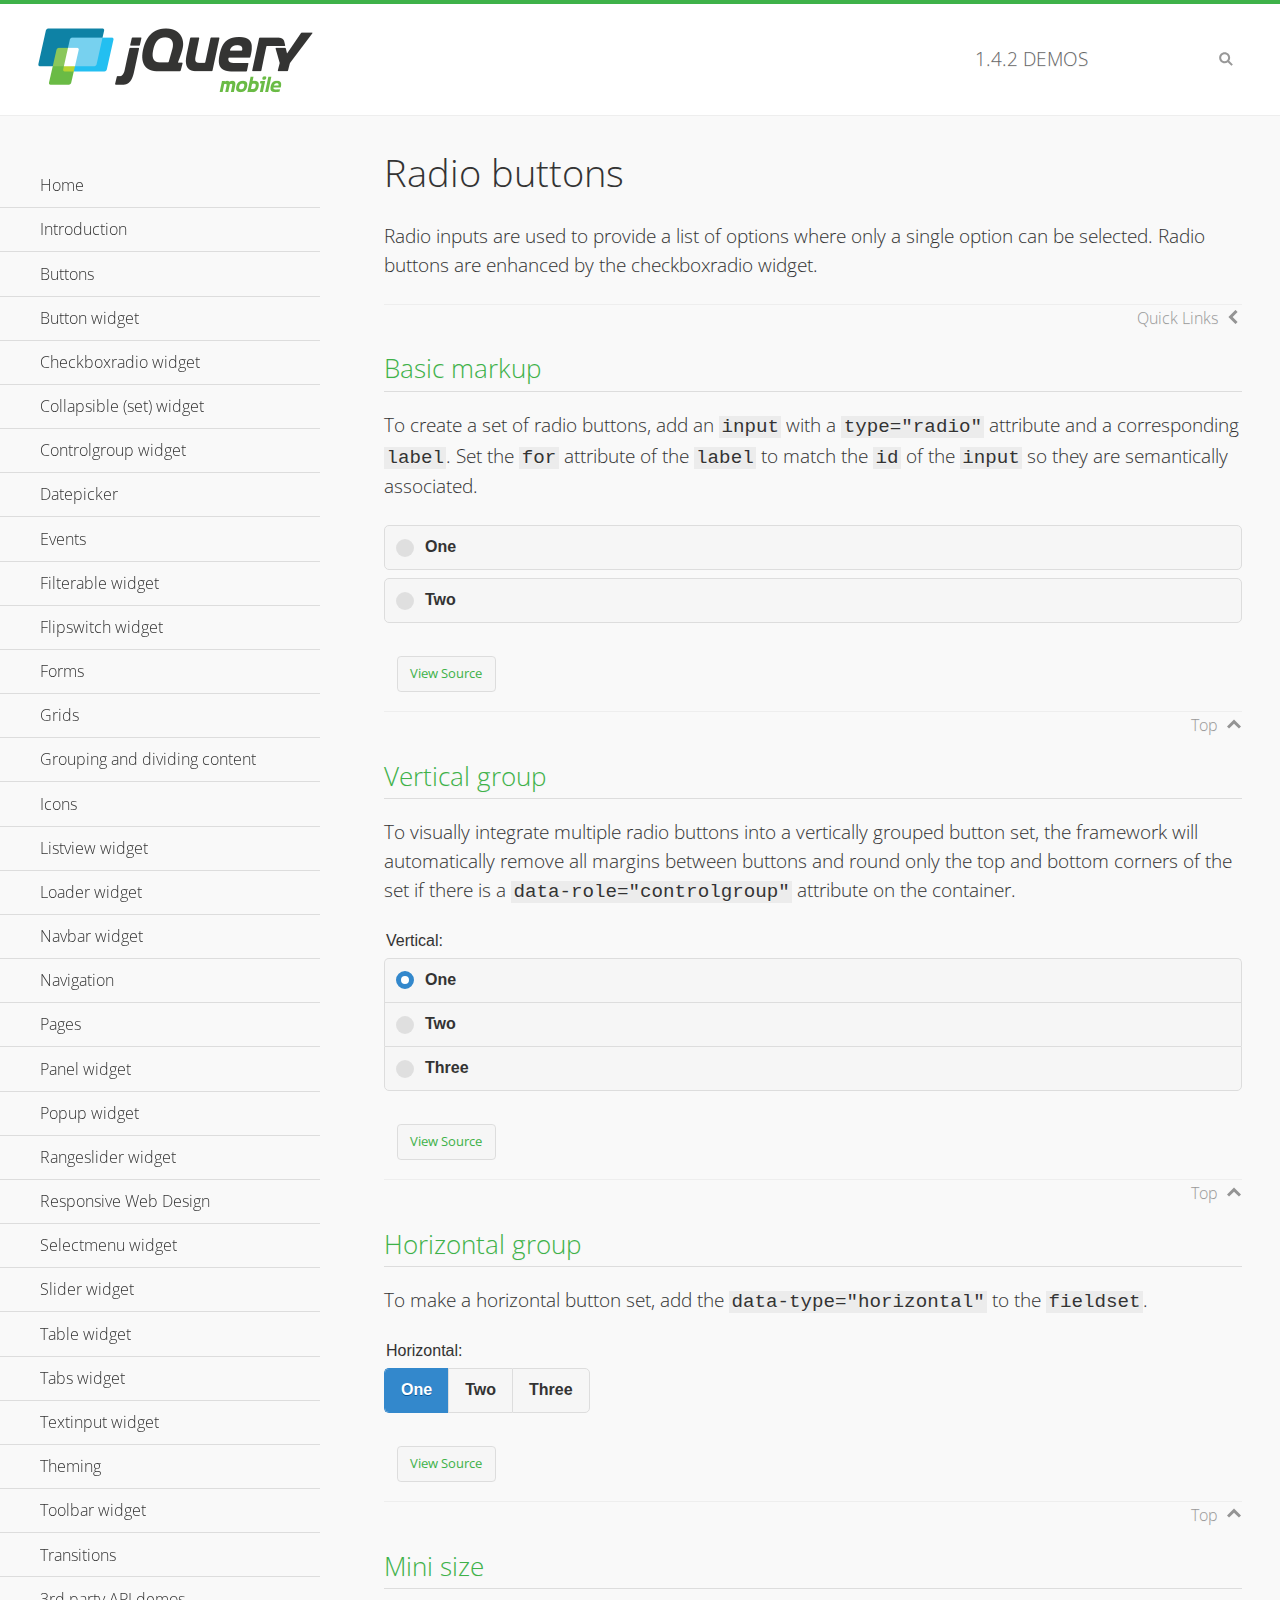
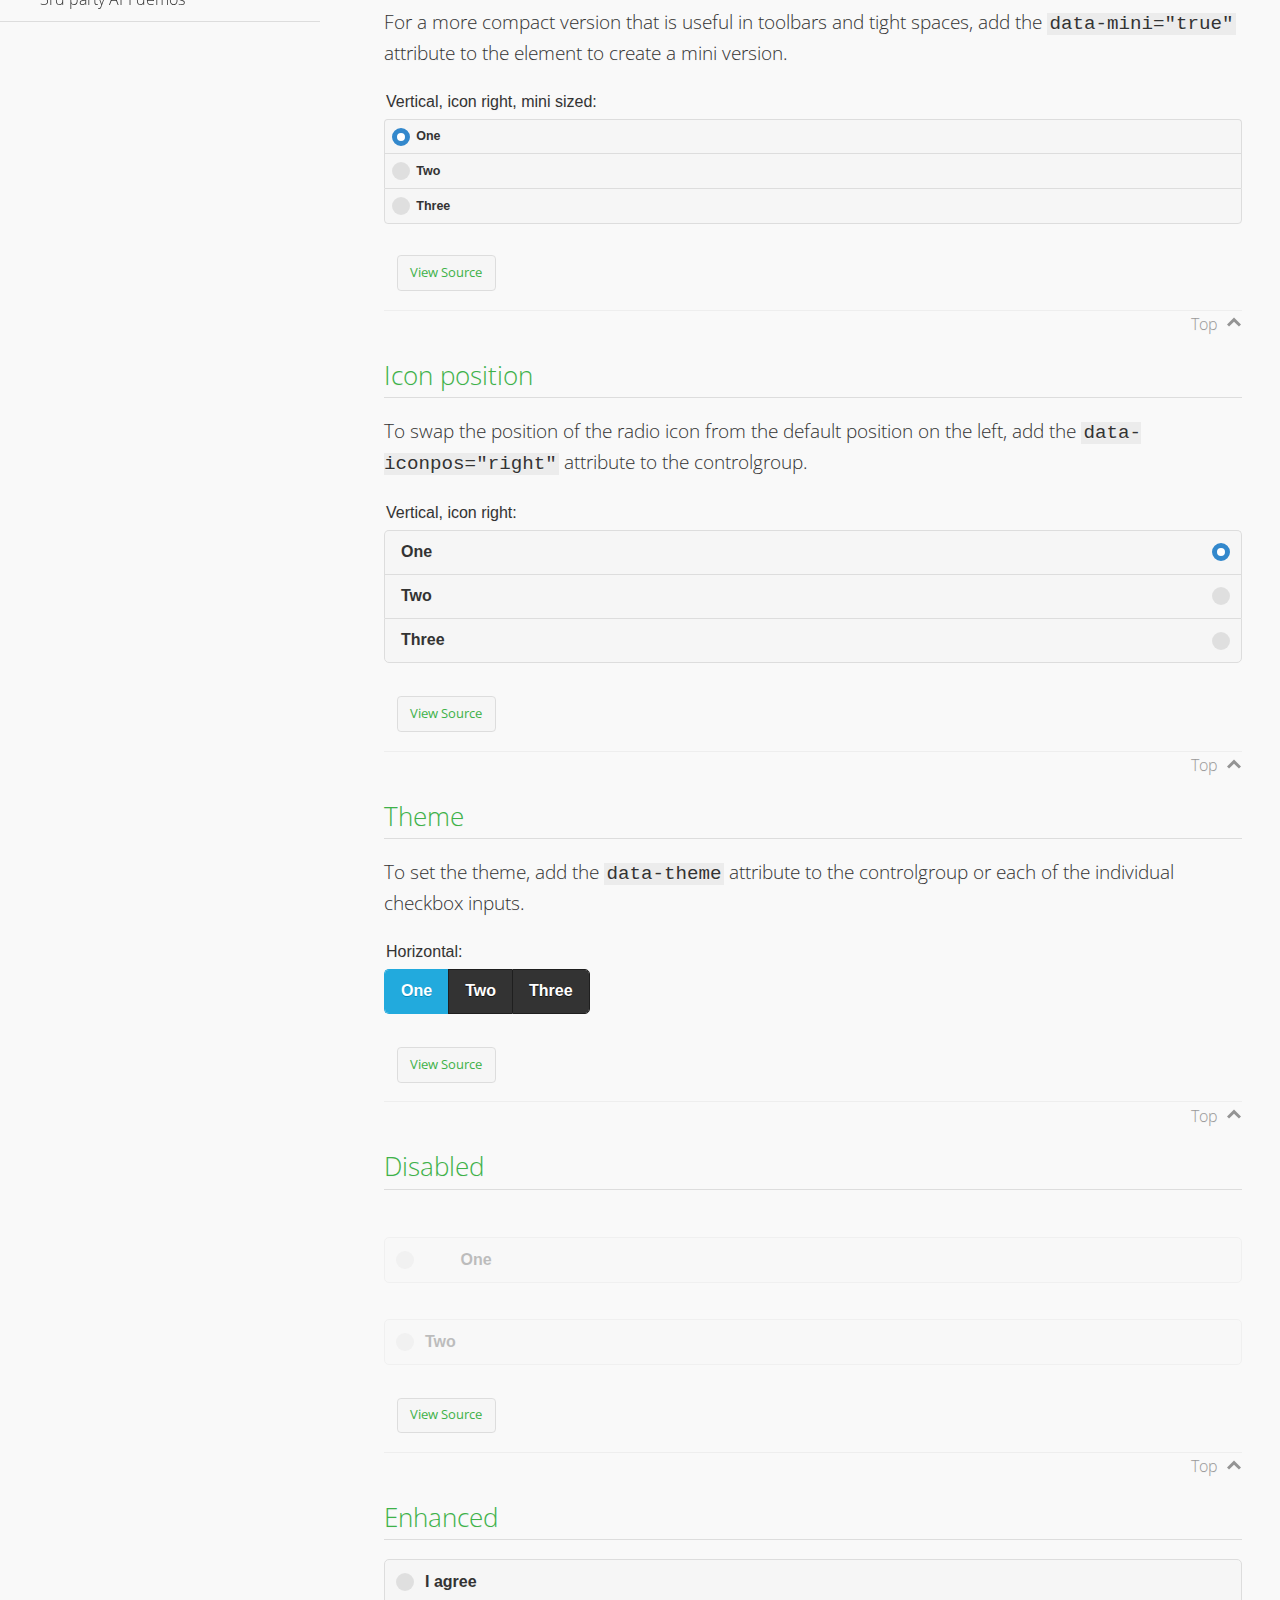
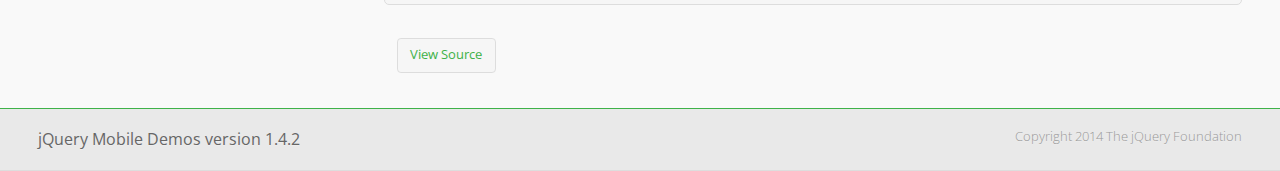
<file: js/jquery.mobile-1.4.2/demos/checkboxradio-radio/index.html>
<!DOCTYPE html>
<html>
<head>
	<meta charset="utf-8">
	<meta name="viewport" content="width=device-width, initial-scale=1">
	<title>Radio buttons - jQuery Mobile Demos</title>
	<link rel="shortcut icon" href="../favicon.ico">
    <link rel="stylesheet" href="http://fonts.googleapis.com/css?family=Open+Sans:300,400,700">
	<link rel="stylesheet" href="../css/themes/default/jquery.mobile-1.4.2.min.css">
	<link rel="stylesheet" href="../_assets/css/jqm-demos.css">
	<script src="../js/jquery.js"></script>
	<script src="../_assets/js/index.js"></script>
	<script src="../js/jquery.mobile-1.4.2.min.js"></script>
</head>
<div data-role="page" class="jqm-demos" data-quicklinks="true">

	<div data-role="header" class="jqm-header">
		<h2><a href="../" title="jQuery Mobile Demos home"><img src="../_assets/img/jquery-logo.png" alt="jQuery Mobile"></a></h2>
		<p><span class="jqm-version"></span> Demos</p>
		<a href="#" class="jqm-navmenu-link ui-btn ui-btn-icon-notext ui-corner-all ui-icon-bars ui-nodisc-icon ui-alt-icon ui-btn-left">Menu</a>
		<a href="#" class="jqm-search-link ui-btn ui-btn-icon-notext ui-corner-all ui-icon-search ui-nodisc-icon ui-alt-icon ui-btn-right">Search</a>
	</div><!-- /header -->

	<div role="main" class="ui-content jqm-content">

		<h1>Radio buttons</h1>

		<p>Radio inputs are used to provide a list of options where only a single option can be selected. Radio buttons are enhanced by the checkboxradio widget.</p>

		<h2>Basic markup</h2>

		<p>To create a set of radio buttons, add an <code>input</code> with a <code>type="radio"</code> attribute and a corresponding <code>label</code>. Set the <code>for</code> attribute of the <code>label</code> to match the <code>id</code> of the <code>input</code> so they are semantically associated.</p>

		<div data-demo-html="true">
            <form>
				<label>
					<input type="radio" name="radio-choice-0" id="radio-choice-0a">One
				</label>

                <label for="radio-choice-0b">Two</label>
                <input type="radio" name="radio-choice-0" id="radio-choice-0b" class="custom">
        	</form>
		</div><!--/demo-html -->

		<h2>Vertical group</h2>

		<p>To visually integrate multiple radio buttons into a vertically grouped button set, the framework will automatically remove all margins between buttons and round only the top and bottom corners of the set if there is a <code> data-role="controlgroup"</code> attribute on the container.</p>

		<div data-demo-html="true">
            <form>
            		<fieldset data-role="controlgroup">
					<legend>Vertical:</legend>
					<input type="radio" name="radio-choice-v-2" id="radio-choice-v-2a" value="on" checked="checked">
					<label for="radio-choice-v-2a">One</label>
					<input type="radio" name="radio-choice-v-2" id="radio-choice-v-2b" value="off">
					<label for="radio-choice-v-2b">Two</label>
					<input type="radio" name="radio-choice-v-2" id="radio-choice-v-2c" value="other">
					<label for="radio-choice-v-2c">Three</label>
				</fieldset>
        	</form>
		</div><!--/demo-html -->

		<h2>Horizontal group</h2>

		<p>To make a horizontal button set, add the <code> data-type="horizontal"</code> to the <code>fieldset</code>.</p>

		<div data-demo-html="true">
            <form>
				<fieldset data-role="controlgroup" data-type="horizontal">
					<legend>Horizontal:</legend>
					<input type="radio" name="radio-choice-h-2" id="radio-choice-h-2a" value="on" checked="checked">
					<label for="radio-choice-h-2a">One</label>
					<input type="radio" name="radio-choice-h-2" id="radio-choice-h-2b" value="off">
					<label for="radio-choice-h-2b">Two</label>
					<input type="radio" name="radio-choice-h-2" id="radio-choice-h-2c" value="other">
					<label for="radio-choice-h-2c">Three</label>
				</fieldset>
        	</form>
		</div><!--/demo-html -->

		<h2>Mini size</h2>

		<p>For a more compact version that is useful in toolbars and tight spaces, add the <code>data-mini="true"</code> attribute to the element to create a mini version. </p>

		<div data-demo-html="true">
            <form>
				<fieldset data-role="controlgroup" data-mini="true">
					<legend>Vertical, icon right, mini sized:</legend>
					<input type="radio" name="radio-choice-v-6" id="radio-choice-v-6a" value="on" checked="checked">
					<label for="radio-choice-v-6a">One</label>
					<input type="radio" name="radio-choice-v-6" id="radio-choice-v-6b" value="off">
					<label for="radio-choice-v-6b">Two</label>
					<input type="radio" name="radio-choice-v-6" id="radio-choice-v-6c" value="other">
					<label for="radio-choice-v-6c">Three</label>
				</fieldset>
        	</form>
		</div><!--/demo-html -->

		<h2>Icon position</h2>

		<p>To swap the position of the radio icon from the default position on the left, add the <code>data-iconpos="right"</code> attribute to the controlgroup.</p>

		<div data-demo-html="true">
            <form>
				<fieldset data-role="controlgroup" data-iconpos="right">
					<legend>Vertical, icon right:</legend>
					<input type="radio" name="radio-choice-w-6" id="radio-choice-w-6a" value="on" checked="checked">
					<label for="radio-choice-w-6a">One</label>
					<input type="radio" name="radio-choice-w-6" id="radio-choice-w-6b" value="off">
					<label for="radio-choice-w-6b">Two</label>
					<input type="radio" name="radio-choice-w-6" id="radio-choice-w-6c" value="other">
					<label for="radio-choice-w-6c">Three</label>
				</fieldset>
        	</form>
		</div><!--/demo-html -->

		<h2>Theme</h2>

		<p>To set the theme, add the <code>data-theme</code> attribute to the controlgroup or each of the individual checkbox inputs.</p>

		<div data-demo-html="true">
            <form>
            	<fieldset data-role="controlgroup" data-theme="b" data-type="horizontal">
					<legend>Horizontal:</legend>
					<input type="radio" name="radio-choice-t-6" id="radio-choice-t-6a" value="on" checked="checked">
					<label for="radio-choice-t-6a">One</label>
					<input type="radio" name="radio-choice-t-6" id="radio-choice-t-6b" value="off">
					<label for="radio-choice-t-6b">Two</label>
					<input type="radio" name="radio-choice-t-6" id="radio-choice-t-6c" value="other">
					<label for="radio-choice-t-6c">Three</label>
				</fieldset>
        	</form>
		</div><!--/demo-html -->

		<h2>Disabled</h2>

		<div data-demo-html="true">
			<form>
			    <label>
			        <input type="radio" name="radio-choice-7" id="radio-choice-7a" disabled="disabled">One
			    </label>
			    <label for="radio-choice-7b">Two</label>
			    <input type="radio" name="radio-choice-7" id="radio-choice-7b" disabled="disabled">
			</form>
		</div><!--/demo-html -->

		<h2>Enhanced</h2>

		<div data-demo-html="true">
			<div class="ui-radio">
				<label for="radio-enhanced" class="ui-btn ui-corner-all ui-btn-inherit ui-btn-icon-left ui-radio-off">I agree</label>
				<input type="radio" name="radio-enhanced" id="radio-enhanced" data-enhanced="true">
			</div>
		</div><!--/demo-html -->

	</div><!-- /content -->
	    <div data-role="panel" class="jqm-navmenu-panel" data-position="left" data-display="overlay" data-theme="a">
	    	<ul class="jqm-list ui-alt-icon ui-nodisc-icon">
<li data-filtertext="demos homepage" data-icon="home"><a href=".././">Home</a></li>
<li data-filtertext="introduction overview getting started"><a href="../intro/" data-ajax="false">Introduction</a></li>
<li data-filtertext="buttons button markup buttonmarkup method anchor link button element"><a href="../button-markup/" data-ajax="false">Buttons</a></li>
<li data-filtertext="form button widget input button submit reset"><a href="../button/" data-ajax="false">Button widget</a></li>
<li data-role="collapsible" data-collapsed-icon="carat-d" data-expanded-icon="carat-u" data-iconpos="right" data-inset="false">
	<h3>Checkboxradio widget</h3>
	<ul>
		<li data-filtertext="form checkboxradio widget checkbox input checkboxes controlgroups"><a href="../checkboxradio-checkbox/" data-ajax="false">Checkboxes</a></li>
		<li data-filtertext="form checkboxradio widget radio input radio buttons controlgroups"><a href="../checkboxradio-radio/" data-ajax="false">Radio buttons</a></li>
	</ul>
</li>
<li data-role="collapsible" data-collapsed-icon="carat-d" data-expanded-icon="carat-u" data-iconpos="right" data-inset="false">
	<h3>Collapsible (set) widget</h3>
	<ul>
		<li data-filtertext="collapsibles content formatting"><a href="../collapsible/" data-ajax="false">Collapsible</a></li>
		<li data-filtertext="dynamic collapsible set accordion append expand"><a href="../collapsible-dynamic/" data-ajax="false">Dynamic collapsibles</a></li>
		<li data-filtertext="accordions collapsible set widget content formatting grouped collapsibles"><a href="../collapsibleset/" data-ajax="false">Collapsible set</a></li>
	</ul>
</li>
<li data-role="collapsible" data-collapsed-icon="carat-d" data-expanded-icon="carat-u" data-iconpos="right" data-inset="false">
	<h3>Controlgroup widget</h3>
	<ul>
		<li data-filtertext="controlgroups selectmenu checkboxradio input grouped buttons horizontal vertical"><a href="../controlgroup/" data-ajax="false">Controlgroup</a></li>
		<li data-filtertext="dynamic controlgroup dynamically add buttons"><a href="../controlgroup-dynamic/" data-ajax="false">Dynamic controlgroups</a></li>
	</ul>
</li>
<li data-filtertext="form datepicker widget date input"><a href="../datepicker/" data-ajax="false">Datepicker</a></li>
<li data-role="collapsible" data-collapsed-icon="carat-d" data-expanded-icon="carat-u" data-iconpos="right" data-inset="false">
	<h3>Events</h3>
	<ul>
		<li data-filtertext="swipe to delete list items listviews swipe events"><a href="../swipe-list/" data-ajax="false">Swipe list items</a></li>
		<li data-filtertext="swipe to navigate swipe page navigation swipe events"><a href="../swipe-page/" data-ajax="false">Swipe page navigation</a></li>
	</ul>
</li>
<li data-filtertext="filterable filter elements sorting searching listview table"><a href="../filterable/" data-ajax="false">Filterable widget</a></li>
<li data-filtertext="form flipswitch widget flip toggle switch binary select checkbox input"><a href="../flipswitch/" data-ajax="false">Flipswitch widget</a></li>
<li data-role="collapsible" data-collapsed-icon="carat-d" data-expanded-icon="carat-u" data-iconpos="right" data-inset="false">
	<h3>Forms</h3>
	<ul>
		<li data-filtertext="forms text checkbox radio range button submit reset inputs selects textarea slider flipswitch label form elements"><a href="../forms/" data-ajax="false">Forms</a></li>
		<li data-filtertext="form hide labels hidden accessible ui-hidden-accessible forms"><a href="../forms-label-hidden-accessible/" data-ajax="false">Hide labels</a></li>
		<li data-filtertext="form field containers fieldcontain ui-field-contain forms"><a href="../forms-field-contain/" data-ajax="false">Field containers</a></li>
		<li data-filtertext="forms disabled form elements"><a href="../forms-disabled/" data-ajax="false">Forms disabled</a></li>
		<li data-filtertext="forms gallery examples overview forms text checkbox radio range button submit reset inputs selects textarea slider flipswitch label form elements"><a href="../forms-gallery/" data-ajax="false">Forms gallery</a></li>
	</ul>
</li>
<li data-role="collapsible" data-collapsed-icon="carat-d" data-expanded-icon="carat-u" data-iconpos="right" data-inset="false">
	<h3>Grids</h3>
	<ul>
		<li data-filtertext="grids columns blocks content formatting rwd responsive css framework"><a href="../grids/" data-ajax="false">Grids</a></li>
		<li data-filtertext="buttons in grids css framework"><a href="../grids-buttons/" data-ajax="false">Buttons in grids</a></li>
		<li data-filtertext="custom responsive grids rwd css framework"><a href="../grids-custom-responsive/" data-ajax="false">Custom responsive grids</a></li>
	</ul>
</li>
<li data-filtertext="blocks content formatting sections heading"><a href="../body-bar-classes/" data-ajax="false">Grouping and dividing content</a></li>
<li data-role="collapsible" data-collapsed-icon="carat-d" data-expanded-icon="carat-u" data-iconpos="right" data-inset="false">
	<h3>Icons</h3>
	<ul>
		<li data-filtertext="button icons svg disc alt custom icon position"><a href="../icons/" data-ajax="false">Icons</a></li>
		<li data-filtertext=""><a href="../icons-grunticon/" data-ajax="false">Grunticon loader</a></li>
	</ul>
</li>
<li data-role="collapsible" data-collapsed-icon="carat-d" data-expanded-icon="carat-u" data-iconpos="right" data-inset="false">
	<h3>Listview widget</h3>
	<ul>
		<li data-filtertext="listview widget thumbnails icons nested split button collapsible ul ol"><a href="../listview/" data-ajax="false">Listview</a></li>
		<li data-filtertext="autocomplete filterable reveal listview filtertextbeforefilter placeholder"><a href="../listview-autocomplete/" data-ajax="false">Listview autocomplete</a></li>
		<li data-filtertext="autocomplete filterable reveal listview remote data filtertextbeforefilter placeholder"><a href="../listview-autocomplete-remote/" data-ajax="false">Listview autocomplete remote data</a></li>
		<li data-filtertext="autodividers anchor jump scroll linkbars listview lists ul ol"><a href="../listview-autodividers-linkbar/" data-ajax="false">Listview autodividers linkbar</a></li>
		<li data-filtertext="listview autodividers selector autodividersselector lists ul ol"><a href="../listview-autodividers-selector/" data-ajax="false">Listview autodividers selector</a></li>
		<li data-filtertext="listview nested list items"><a href="../listview-nested-lists/" data-ajax="false">Listview Nested Listviews</a></li>
		<li data-filtertext="listview collapsible list items flat"><a href="../listview-collapsible-item-flat/" data-ajax="false">Listview collapsible list items (flat)</a></li>
		<li data-filtertext="listview collapsible list indented"><a href="../listview-collapsible-item-indented/" data-ajax="false">Listview collapsible list items (indented)</a></li>
		<li data-filtertext="grid listview responsive grids responsive listviews lists ul"><a href="../listview-grid/" data-ajax="false">Listview responsive grid</a></li>
	</ul>
</li>
<li data-filtertext="loader widget page loading navigation overlay spinner"><a href="../loader/" data-ajax="false">Loader widget</a></li>
<li data-filtertext="navbar widget navmenu toolbars header footer"><a href="../navbar/" data-ajax="false">Navbar widget</a></li>
<li data-role="collapsible" data-collapsed-icon="carat-d" data-expanded-icon="carat-u" data-iconpos="right" data-inset="false">
	<h3>Navigation</h3>
	<ul>
		<li data-filtertext="ajax navigation navigate widget history event method"><a href="../navigation/" data-ajax="false">Navigation</a></li>
		<li data-filtertext="linking pages page links navigation ajax prefetch cache"><a href="../navigation-linking-pages/" data-ajax="false">Linking pages</a></li>
		<li data-filtertext="php redirect server redirection server-side navigation"><a href="../navigation-php-redirect/" data-ajax="false">PHP redirect demo</a></li>
		<li data-filtertext="navigation redirection hash query"><a href="../navigation-hash-processing/" data-ajax="false">Hash processing demo</a></li>
	</ul>
</li>
<li data-role="collapsible" data-collapsed-icon="carat-d" data-expanded-icon="carat-u" data-iconpos="right" data-inset="false">
	<h3>Pages</h3>
	<ul>
		<li data-filtertext="pages page widget ajax navigation"><a href="../pages/" data-ajax="false">Pages</a></li>
		<li data-filtertext="single page"><a href="../pages-single-page/" data-ajax="false">Single page</a></li>
		<li data-filtertext="multipage multi-page page"><a href="../pages-multi-page/" data-ajax="false">Multi-page template</a></li>
		<li data-filtertext="dialog page widget modal popup"><a href="../pages-dialog/" data-ajax="false">Dialog page</a></li>
	</ul>
</li>
<li data-role="collapsible" data-collapsed-icon="carat-d" data-expanded-icon="carat-u" data-iconpos="right" data-inset="false">
	<h3>Panel widget</h3>
	<ul>
		<li data-filtertext="panel widget sliding panels reveal push overlay responsive"><a href="../panel/" data-ajax="false">Panel</a></li>
		<li data-filtertext=""><a href="../panel-external/" data-ajax="false">External panels</a></li>
		<li data-filtertext="panel "><a href="../panel-fixed/" data-ajax="false">Fixed panels</a></li>
		<li data-filtertext="panel slide panels sliding panels shadow rwd responsive breakpoint"><a href="../panel-responsive/" data-ajax="false">Panels responsive</a></li>
		<li data-filtertext="panel custom style custom panel width reveal shadow listview panel styling page background wrapper"><a href="../panel-styling/" data-ajax="false">Custom panel style</a></li>
		<li data-filtertext="panel open on swipe"><a href="../panel-swipe-open/" data-ajax="false">Panel open on swipe</a></li>
		<li data-filtertext="panels outside page internal external toolbars"><a href="../panel-external-internal/" data-ajax="false">Panel external and internal</a></li>
	</ul>
</li>
<li data-role="collapsible" data-collapsed-icon="carat-d" data-expanded-icon="carat-u" data-iconpos="right" data-inset="false">
	<h3>Popup widget</h3>
	<ul>
		<li data-filtertext="popup widget popups dialog modal transition tooltip lightbox form overlay screen flip pop fade transition"><a href="../popup/" data-ajax="false">Popup</a></li>
		<li data-filtertext="popup alignment position"><a href="../popup-alignment/" data-ajax="false">Popup alignment</a></li>
		<li data-filtertext="popup arrow size popups popover"><a href="../popup-arrow-size/" data-ajax="false">Popup arrow size</a></li>
		<li data-filtertext="dynamic popups popup images lightbox"><a href="../popup-dynamic/" data-ajax="false">Dynamic popups</a></li>
		<li data-filtertext="popups with iframes scaling"><a href="../popup-iframe/" data-ajax="false">Popups with iframes</a></li>
		<li data-filtertext="popup image scaling"><a href="../popup-image-scaling/" data-ajax="false">Popup image scaling</a></li>
		<li data-filtertext="external popup outside multi-page"><a href="../popup-outside-multipage" data-ajax="false">Popup outside multi-page</a></li>
	</ul>
</li>
<li data-filtertext="form rangeslider widget dual sliders dual handle sliders range input"><a href="../rangeslider/" data-ajax="false">Rangeslider widget</a></li>
<li data-filtertext="responsive web design rwd adaptive progressive enhancement PE accessible mobile breakpoints media query media queries"><a href="../rwd/" data-ajax="false">Responsive Web Design</a></li>
<li data-role="collapsible" data-collapsed-icon="carat-d" data-expanded-icon="carat-u" data-iconpos="right" data-inset="false">
	<h3>Selectmenu widget</h3>
	<ul>
		<li data-filtertext="form selectmenu widget select input custom select menu selects"><a href="../selectmenu/" data-ajax="false">Selectmenu</a></li>
		<li data-filtertext="form custom select menu selectmenu widget custom menu option optgroup multiple selects"><a href="../selectmenu-custom/" data-ajax="false">Custom select menu</a></li>
		<li data-filtertext="filterable select filter popup dialog"><a href="../selectmenu-custom-filter/" data-ajax="false">Custom select menu with filter</a></li>
	</ul>
</li>
<li data-role="collapsible" data-collapsed-icon="carat-d" data-expanded-icon="carat-u" data-iconpos="right" data-inset="false">
	<h3>Slider widget</h3>
	<ul>
		<li data-filtertext="form slider widget range input single sliders"><a href="../slider/" data-ajax="false">Slider</a></li>
		<li data-filtertext="form slider widget flipswitch slider binary select flip toggle switch"><a href="../slider-flipswitch/" data-ajax="false">Slider flip toggle switch</a></li>
		<li data-filtertext="form slider tooltip handle value input range sliders"><a href="../slider-tooltip/" data-ajax="false">Slider tooltip</a></li>
	</ul>
</li>
<li data-role="collapsible" data-collapsed-icon="carat-d" data-expanded-icon="carat-u" data-iconpos="right" data-inset="false">
	<h3>Table widget</h3>
	<ul>
		<li data-filtertext="table widget reflow column toggle th td responsive tables rwd hide show tabular"><a href="../table-column-toggle/" data-ajax="false">Table Column Toggle</a></li>
		<li data-filtertext="table column toggle phone comparison demo"><a href="../table-column-toggle-example/" data-ajax="false">Table Column Toggle demo</a></li>
		<li data-filtertext="responsive tables table column toggle heading groups rwd breakpoint"><a href="../table-column-toggle-heading-groups/" data-ajax="false">Table Column Toggle heading groups</a></li>
		<li data-filtertext="responsive tables table column toggle hide rwd breakpoint customization options"><a href="../table-column-toggle-options/" data-ajax="false">Table Column Toggle options</a></li>
		<li data-filtertext="table reflow th td responsive rwd columns tabular"><a href="../table-reflow/" data-ajax="false">Table Reflow</a></li>
		<li data-filtertext="responsive tables table reflow heading groups rwd breakpoint"><a href="../table-reflow-heading-groups/" data-ajax="false">Table Reflow heading groups</a></li>
		<li data-filtertext="responsive tables table reflow stripes strokes table style"><a href="../table-reflow-stripes-strokes/" data-ajax="false">Table Reflow stripes and strokes</a></li>
		<li data-filtertext="responsive tables table reflow stack custom styles"><a href="../table-reflow-styling/" data-ajax="false">Table Reflow custom styles</a></li>
	</ul>
</li>
<li data-filtertext="ui tabs widget"><a href="../tabs/" data-ajax="false">Tabs widget</a></li>
<li data-filtertext="form textinput widget text input textarea number date time tel email file color password"><a href="../textinput/" data-ajax="false">Textinput widget</a></li>
<li data-role="collapsible" data-collapsed-icon="carat-d" data-expanded-icon="carat-u" data-iconpos="right" data-inset="false">
	<h3>Theming</h3>
	<ul>
		<li data-filtertext="default theme swatches theming style css"><a href="../theme-default/" data-ajax="false">Default theme</a></li>
		<li data-filtertext="classic theme old theme swatches theming style css"><a href="../theme-classic/" data-ajax="false">Classic theme</a></li>
	</ul>
</li>
<li data-role="collapsible" data-collapsed-icon="carat-d" data-expanded-icon="carat-u" data-iconpos="right" data-inset="false">
	<h3>Toolbar widget</h3>
	<ul>
		<li data-filtertext="toolbar widget header footer toolbars fixed fullscreen external sections"><a href="../toolbar/" data-ajax="false">Toolbar</a></li>
		<li data-filtertext="dynamic toolbars dynamically add toolbar header footer"><a href="../toolbar-dynamic/" data-ajax="false">Dynamic toolbars</a></li>
		<li data-filtertext="external toolbars header footer"><a href="../toolbar-external/" data-ajax="false">External toolbars</a></li>
		<li data-filtertext="fixed toolbars header footer"><a href="../toolbar-fixed/" data-ajax="false">Fixed toolbars</a></li>
		<li data-filtertext="fixed fullscreen toolbars header footer"><a href="../toolbar-fixed-fullscreen/" data-ajax="false">Fullscreen toolbars</a></li>
		<li data-filtertext="external fixed toolbars header footer"><a href="../toolbar-fixed-external/" data-ajax="false">Fixed external toolbars</a></li>
		<li data-filtertext="external persistent toolbars header footer navbar navmenu"><a href="../toolbar-fixed-persistent/" data-ajax="false">Persistent toolbars</a></li>
		<li data-filtertext="external ajax optimized toolbars persistent toolbars header footer navbar"><a href="../toolbar-fixed-persistent-optimized/" data-ajax="false">Ajax optimized toolbars</a></li>
		<li data-filtertext="form in toolbars header footer"><a href="../toolbar-fixed-forms/" data-ajax="false">Form in toolbar</a></li>
	</ul>
</li>
<li data-filtertext="page transitions animated pages popup navigation flip slide fade pop"><a href="../transitions/" data-ajax="false">Transitions</a></li>
<li data-role="collapsible" data-collapsed-icon="carat-d" data-expanded-icon="carat-u" data-iconpos="right" data-inset="false">
	<h3>3rd party API demos</h3>
	<ul>
		<li data-filtertext="backbone requirejs navigation router"><a href="../backbone-requirejs/" data-ajax="false">Backbone RequireJS</a></li>
		<li data-filtertext="google maps geolocation demo"><a href="../map-geolocation/" data-ajax="false">Google Maps geolocation</a></li>
		<li data-filtertext="google maps hybrid"><a href="../map-list-toggle/" data-ajax="false">Google Maps list toggle</a></li>
	</ul>
</li>



		     </ul>
		</div><!-- /panel -->


	<div data-role="footer" data-position="fixed" data-tap-toggle="false" class="jqm-footer">
		<p>jQuery Mobile Demos version <span class="jqm-version"></span></p>
		<p>Copyright 2014 The jQuery Foundation</p>
	</div><!-- /footer -->
	<!-- TODO: This should become an external panel so we can add input to markup (unique ID) -->
    <div data-role="panel" class="jqm-search-panel" data-position="right" data-display="overlay" data-theme="a">
		<div class="jqm-search">
			<ul class="jqm-list" data-filter-placeholder="Search demos..." data-filter-reveal="true">
<li data-filtertext="demos homepage" data-icon="home"><a href=".././">Home</a></li>
<li data-filtertext="introduction overview getting started"><a href="../intro/" data-ajax="false">Introduction</a></li>
<li data-filtertext="buttons button markup buttonmarkup method anchor link button element"><a href="../button-markup/" data-ajax="false">Buttons</a></li>
<li data-filtertext="form button widget input button submit reset"><a href="../button/" data-ajax="false">Button widget</a></li>
<li data-role="collapsible" data-collapsed-icon="carat-d" data-expanded-icon="carat-u" data-iconpos="right" data-inset="false">
	<h3>Checkboxradio widget</h3>
	<ul>
		<li data-filtertext="form checkboxradio widget checkbox input checkboxes controlgroups"><a href="../checkboxradio-checkbox/" data-ajax="false">Checkboxes</a></li>
		<li data-filtertext="form checkboxradio widget radio input radio buttons controlgroups"><a href="../checkboxradio-radio/" data-ajax="false">Radio buttons</a></li>
	</ul>
</li>
<li data-role="collapsible" data-collapsed-icon="carat-d" data-expanded-icon="carat-u" data-iconpos="right" data-inset="false">
	<h3>Collapsible (set) widget</h3>
	<ul>
		<li data-filtertext="collapsibles content formatting"><a href="../collapsible/" data-ajax="false">Collapsible</a></li>
		<li data-filtertext="dynamic collapsible set accordion append expand"><a href="../collapsible-dynamic/" data-ajax="false">Dynamic collapsibles</a></li>
		<li data-filtertext="accordions collapsible set widget content formatting grouped collapsibles"><a href="../collapsibleset/" data-ajax="false">Collapsible set</a></li>
	</ul>
</li>
<li data-role="collapsible" data-collapsed-icon="carat-d" data-expanded-icon="carat-u" data-iconpos="right" data-inset="false">
	<h3>Controlgroup widget</h3>
	<ul>
		<li data-filtertext="controlgroups selectmenu checkboxradio input grouped buttons horizontal vertical"><a href="../controlgroup/" data-ajax="false">Controlgroup</a></li>
		<li data-filtertext="dynamic controlgroup dynamically add buttons"><a href="../controlgroup-dynamic/" data-ajax="false">Dynamic controlgroups</a></li>
	</ul>
</li>
<li data-filtertext="form datepicker widget date input"><a href="../datepicker/" data-ajax="false">Datepicker</a></li>
<li data-role="collapsible" data-collapsed-icon="carat-d" data-expanded-icon="carat-u" data-iconpos="right" data-inset="false">
	<h3>Events</h3>
	<ul>
		<li data-filtertext="swipe to delete list items listviews swipe events"><a href="../swipe-list/" data-ajax="false">Swipe list items</a></li>
		<li data-filtertext="swipe to navigate swipe page navigation swipe events"><a href="../swipe-page/" data-ajax="false">Swipe page navigation</a></li>
	</ul>
</li>
<li data-filtertext="filterable filter elements sorting searching listview table"><a href="../filterable/" data-ajax="false">Filterable widget</a></li>
<li data-filtertext="form flipswitch widget flip toggle switch binary select checkbox input"><a href="../flipswitch/" data-ajax="false">Flipswitch widget</a></li>
<li data-role="collapsible" data-collapsed-icon="carat-d" data-expanded-icon="carat-u" data-iconpos="right" data-inset="false">
	<h3>Forms</h3>
	<ul>
		<li data-filtertext="forms text checkbox radio range button submit reset inputs selects textarea slider flipswitch label form elements"><a href="../forms/" data-ajax="false">Forms</a></li>
		<li data-filtertext="form hide labels hidden accessible ui-hidden-accessible forms"><a href="../forms-label-hidden-accessible/" data-ajax="false">Hide labels</a></li>
		<li data-filtertext="form field containers fieldcontain ui-field-contain forms"><a href="../forms-field-contain/" data-ajax="false">Field containers</a></li>
		<li data-filtertext="forms disabled form elements"><a href="../forms-disabled/" data-ajax="false">Forms disabled</a></li>
		<li data-filtertext="forms gallery examples overview forms text checkbox radio range button submit reset inputs selects textarea slider flipswitch label form elements"><a href="../forms-gallery/" data-ajax="false">Forms gallery</a></li>
	</ul>
</li>
<li data-role="collapsible" data-collapsed-icon="carat-d" data-expanded-icon="carat-u" data-iconpos="right" data-inset="false">
	<h3>Grids</h3>
	<ul>
		<li data-filtertext="grids columns blocks content formatting rwd responsive css framework"><a href="../grids/" data-ajax="false">Grids</a></li>
		<li data-filtertext="buttons in grids css framework"><a href="../grids-buttons/" data-ajax="false">Buttons in grids</a></li>
		<li data-filtertext="custom responsive grids rwd css framework"><a href="../grids-custom-responsive/" data-ajax="false">Custom responsive grids</a></li>
	</ul>
</li>
<li data-filtertext="blocks content formatting sections heading"><a href="../body-bar-classes/" data-ajax="false">Grouping and dividing content</a></li>
<li data-role="collapsible" data-collapsed-icon="carat-d" data-expanded-icon="carat-u" data-iconpos="right" data-inset="false">
	<h3>Icons</h3>
	<ul>
		<li data-filtertext="button icons svg disc alt custom icon position"><a href="../icons/" data-ajax="false">Icons</a></li>
		<li data-filtertext=""><a href="../icons-grunticon/" data-ajax="false">Grunticon loader</a></li>
	</ul>
</li>
<li data-role="collapsible" data-collapsed-icon="carat-d" data-expanded-icon="carat-u" data-iconpos="right" data-inset="false">
	<h3>Listview widget</h3>
	<ul>
		<li data-filtertext="listview widget thumbnails icons nested split button collapsible ul ol"><a href="../listview/" data-ajax="false">Listview</a></li>
		<li data-filtertext="autocomplete filterable reveal listview filtertextbeforefilter placeholder"><a href="../listview-autocomplete/" data-ajax="false">Listview autocomplete</a></li>
		<li data-filtertext="autocomplete filterable reveal listview remote data filtertextbeforefilter placeholder"><a href="../listview-autocomplete-remote/" data-ajax="false">Listview autocomplete remote data</a></li>
		<li data-filtertext="autodividers anchor jump scroll linkbars listview lists ul ol"><a href="../listview-autodividers-linkbar/" data-ajax="false">Listview autodividers linkbar</a></li>
		<li data-filtertext="listview autodividers selector autodividersselector lists ul ol"><a href="../listview-autodividers-selector/" data-ajax="false">Listview autodividers selector</a></li>
		<li data-filtertext="listview nested list items"><a href="../listview-nested-lists/" data-ajax="false">Listview Nested Listviews</a></li>
		<li data-filtertext="listview collapsible list items flat"><a href="../listview-collapsible-item-flat/" data-ajax="false">Listview collapsible list items (flat)</a></li>
		<li data-filtertext="listview collapsible list indented"><a href="../listview-collapsible-item-indented/" data-ajax="false">Listview collapsible list items (indented)</a></li>
		<li data-filtertext="grid listview responsive grids responsive listviews lists ul"><a href="../listview-grid/" data-ajax="false">Listview responsive grid</a></li>
	</ul>
</li>
<li data-filtertext="loader widget page loading navigation overlay spinner"><a href="../loader/" data-ajax="false">Loader widget</a></li>
<li data-filtertext="navbar widget navmenu toolbars header footer"><a href="../navbar/" data-ajax="false">Navbar widget</a></li>
<li data-role="collapsible" data-collapsed-icon="carat-d" data-expanded-icon="carat-u" data-iconpos="right" data-inset="false">
	<h3>Navigation</h3>
	<ul>
		<li data-filtertext="ajax navigation navigate widget history event method"><a href="../navigation/" data-ajax="false">Navigation</a></li>
		<li data-filtertext="linking pages page links navigation ajax prefetch cache"><a href="../navigation-linking-pages/" data-ajax="false">Linking pages</a></li>
		<li data-filtertext="php redirect server redirection server-side navigation"><a href="../navigation-php-redirect/" data-ajax="false">PHP redirect demo</a></li>
		<li data-filtertext="navigation redirection hash query"><a href="../navigation-hash-processing/" data-ajax="false">Hash processing demo</a></li>
	</ul>
</li>
<li data-role="collapsible" data-collapsed-icon="carat-d" data-expanded-icon="carat-u" data-iconpos="right" data-inset="false">
	<h3>Pages</h3>
	<ul>
		<li data-filtertext="pages page widget ajax navigation"><a href="../pages/" data-ajax="false">Pages</a></li>
		<li data-filtertext="single page"><a href="../pages-single-page/" data-ajax="false">Single page</a></li>
		<li data-filtertext="multipage multi-page page"><a href="../pages-multi-page/" data-ajax="false">Multi-page template</a></li>
		<li data-filtertext="dialog page widget modal popup"><a href="../pages-dialog/" data-ajax="false">Dialog page</a></li>
	</ul>
</li>
<li data-role="collapsible" data-collapsed-icon="carat-d" data-expanded-icon="carat-u" data-iconpos="right" data-inset="false">
	<h3>Panel widget</h3>
	<ul>
		<li data-filtertext="panel widget sliding panels reveal push overlay responsive"><a href="../panel/" data-ajax="false">Panel</a></li>
		<li data-filtertext=""><a href="../panel-external/" data-ajax="false">External panels</a></li>
		<li data-filtertext="panel "><a href="../panel-fixed/" data-ajax="false">Fixed panels</a></li>
		<li data-filtertext="panel slide panels sliding panels shadow rwd responsive breakpoint"><a href="../panel-responsive/" data-ajax="false">Panels responsive</a></li>
		<li data-filtertext="panel custom style custom panel width reveal shadow listview panel styling page background wrapper"><a href="../panel-styling/" data-ajax="false">Custom panel style</a></li>
		<li data-filtertext="panel open on swipe"><a href="../panel-swipe-open/" data-ajax="false">Panel open on swipe</a></li>
		<li data-filtertext="panels outside page internal external toolbars"><a href="../panel-external-internal/" data-ajax="false">Panel external and internal</a></li>
	</ul>
</li>
<li data-role="collapsible" data-collapsed-icon="carat-d" data-expanded-icon="carat-u" data-iconpos="right" data-inset="false">
	<h3>Popup widget</h3>
	<ul>
		<li data-filtertext="popup widget popups dialog modal transition tooltip lightbox form overlay screen flip pop fade transition"><a href="../popup/" data-ajax="false">Popup</a></li>
		<li data-filtertext="popup alignment position"><a href="../popup-alignment/" data-ajax="false">Popup alignment</a></li>
		<li data-filtertext="popup arrow size popups popover"><a href="../popup-arrow-size/" data-ajax="false">Popup arrow size</a></li>
		<li data-filtertext="dynamic popups popup images lightbox"><a href="../popup-dynamic/" data-ajax="false">Dynamic popups</a></li>
		<li data-filtertext="popups with iframes scaling"><a href="../popup-iframe/" data-ajax="false">Popups with iframes</a></li>
		<li data-filtertext="popup image scaling"><a href="../popup-image-scaling/" data-ajax="false">Popup image scaling</a></li>
		<li data-filtertext="external popup outside multi-page"><a href="../popup-outside-multipage" data-ajax="false">Popup outside multi-page</a></li>
	</ul>
</li>
<li data-filtertext="form rangeslider widget dual sliders dual handle sliders range input"><a href="../rangeslider/" data-ajax="false">Rangeslider widget</a></li>
<li data-filtertext="responsive web design rwd adaptive progressive enhancement PE accessible mobile breakpoints media query media queries"><a href="../rwd/" data-ajax="false">Responsive Web Design</a></li>
<li data-role="collapsible" data-collapsed-icon="carat-d" data-expanded-icon="carat-u" data-iconpos="right" data-inset="false">
	<h3>Selectmenu widget</h3>
	<ul>
		<li data-filtertext="form selectmenu widget select input custom select menu selects"><a href="../selectmenu/" data-ajax="false">Selectmenu</a></li>
		<li data-filtertext="form custom select menu selectmenu widget custom menu option optgroup multiple selects"><a href="../selectmenu-custom/" data-ajax="false">Custom select menu</a></li>
		<li data-filtertext="filterable select filter popup dialog"><a href="../selectmenu-custom-filter/" data-ajax="false">Custom select menu with filter</a></li>
	</ul>
</li>
<li data-role="collapsible" data-collapsed-icon="carat-d" data-expanded-icon="carat-u" data-iconpos="right" data-inset="false">
	<h3>Slider widget</h3>
	<ul>
		<li data-filtertext="form slider widget range input single sliders"><a href="../slider/" data-ajax="false">Slider</a></li>
		<li data-filtertext="form slider widget flipswitch slider binary select flip toggle switch"><a href="../slider-flipswitch/" data-ajax="false">Slider flip toggle switch</a></li>
		<li data-filtertext="form slider tooltip handle value input range sliders"><a href="../slider-tooltip/" data-ajax="false">Slider tooltip</a></li>
	</ul>
</li>
<li data-role="collapsible" data-collapsed-icon="carat-d" data-expanded-icon="carat-u" data-iconpos="right" data-inset="false">
	<h3>Table widget</h3>
	<ul>
		<li data-filtertext="table widget reflow column toggle th td responsive tables rwd hide show tabular"><a href="../table-column-toggle/" data-ajax="false">Table Column Toggle</a></li>
		<li data-filtertext="table column toggle phone comparison demo"><a href="../table-column-toggle-example/" data-ajax="false">Table Column Toggle demo</a></li>
		<li data-filtertext="responsive tables table column toggle heading groups rwd breakpoint"><a href="../table-column-toggle-heading-groups/" data-ajax="false">Table Column Toggle heading groups</a></li>
		<li data-filtertext="responsive tables table column toggle hide rwd breakpoint customization options"><a href="../table-column-toggle-options/" data-ajax="false">Table Column Toggle options</a></li>
		<li data-filtertext="table reflow th td responsive rwd columns tabular"><a href="../table-reflow/" data-ajax="false">Table Reflow</a></li>
		<li data-filtertext="responsive tables table reflow heading groups rwd breakpoint"><a href="../table-reflow-heading-groups/" data-ajax="false">Table Reflow heading groups</a></li>
		<li data-filtertext="responsive tables table reflow stripes strokes table style"><a href="../table-reflow-stripes-strokes/" data-ajax="false">Table Reflow stripes and strokes</a></li>
		<li data-filtertext="responsive tables table reflow stack custom styles"><a href="../table-reflow-styling/" data-ajax="false">Table Reflow custom styles</a></li>
	</ul>
</li>
<li data-filtertext="ui tabs widget"><a href="../tabs/" data-ajax="false">Tabs widget</a></li>
<li data-filtertext="form textinput widget text input textarea number date time tel email file color password"><a href="../textinput/" data-ajax="false">Textinput widget</a></li>
<li data-role="collapsible" data-collapsed-icon="carat-d" data-expanded-icon="carat-u" data-iconpos="right" data-inset="false">
	<h3>Theming</h3>
	<ul>
		<li data-filtertext="default theme swatches theming style css"><a href="../theme-default/" data-ajax="false">Default theme</a></li>
		<li data-filtertext="classic theme old theme swatches theming style css"><a href="../theme-classic/" data-ajax="false">Classic theme</a></li>
	</ul>
</li>
<li data-role="collapsible" data-collapsed-icon="carat-d" data-expanded-icon="carat-u" data-iconpos="right" data-inset="false">
	<h3>Toolbar widget</h3>
	<ul>
		<li data-filtertext="toolbar widget header footer toolbars fixed fullscreen external sections"><a href="../toolbar/" data-ajax="false">Toolbar</a></li>
		<li data-filtertext="dynamic toolbars dynamically add toolbar header footer"><a href="../toolbar-dynamic/" data-ajax="false">Dynamic toolbars</a></li>
		<li data-filtertext="external toolbars header footer"><a href="../toolbar-external/" data-ajax="false">External toolbars</a></li>
		<li data-filtertext="fixed toolbars header footer"><a href="../toolbar-fixed/" data-ajax="false">Fixed toolbars</a></li>
		<li data-filtertext="fixed fullscreen toolbars header footer"><a href="../toolbar-fixed-fullscreen/" data-ajax="false">Fullscreen toolbars</a></li>
		<li data-filtertext="external fixed toolbars header footer"><a href="../toolbar-fixed-external/" data-ajax="false">Fixed external toolbars</a></li>
		<li data-filtertext="external persistent toolbars header footer navbar navmenu"><a href="../toolbar-fixed-persistent/" data-ajax="false">Persistent toolbars</a></li>
		<li data-filtertext="external ajax optimized toolbars persistent toolbars header footer navbar"><a href="../toolbar-fixed-persistent-optimized/" data-ajax="false">Ajax optimized toolbars</a></li>
		<li data-filtertext="form in toolbars header footer"><a href="../toolbar-fixed-forms/" data-ajax="false">Form in toolbar</a></li>
	</ul>
</li>
<li data-filtertext="page transitions animated pages popup navigation flip slide fade pop"><a href="../transitions/" data-ajax="false">Transitions</a></li>
<li data-role="collapsible" data-collapsed-icon="carat-d" data-expanded-icon="carat-u" data-iconpos="right" data-inset="false">
	<h3>3rd party API demos</h3>
	<ul>
		<li data-filtertext="backbone requirejs navigation router"><a href="../backbone-requirejs/" data-ajax="false">Backbone RequireJS</a></li>
		<li data-filtertext="google maps geolocation demo"><a href="../map-geolocation/" data-ajax="false">Google Maps geolocation</a></li>
		<li data-filtertext="google maps hybrid"><a href="../map-list-toggle/" data-ajax="false">Google Maps list toggle</a></li>
	</ul>
</li>



			</ul>
		</div>
	</div><!-- /panel -->


</div><!-- /page -->

</body>
</html>
</file>
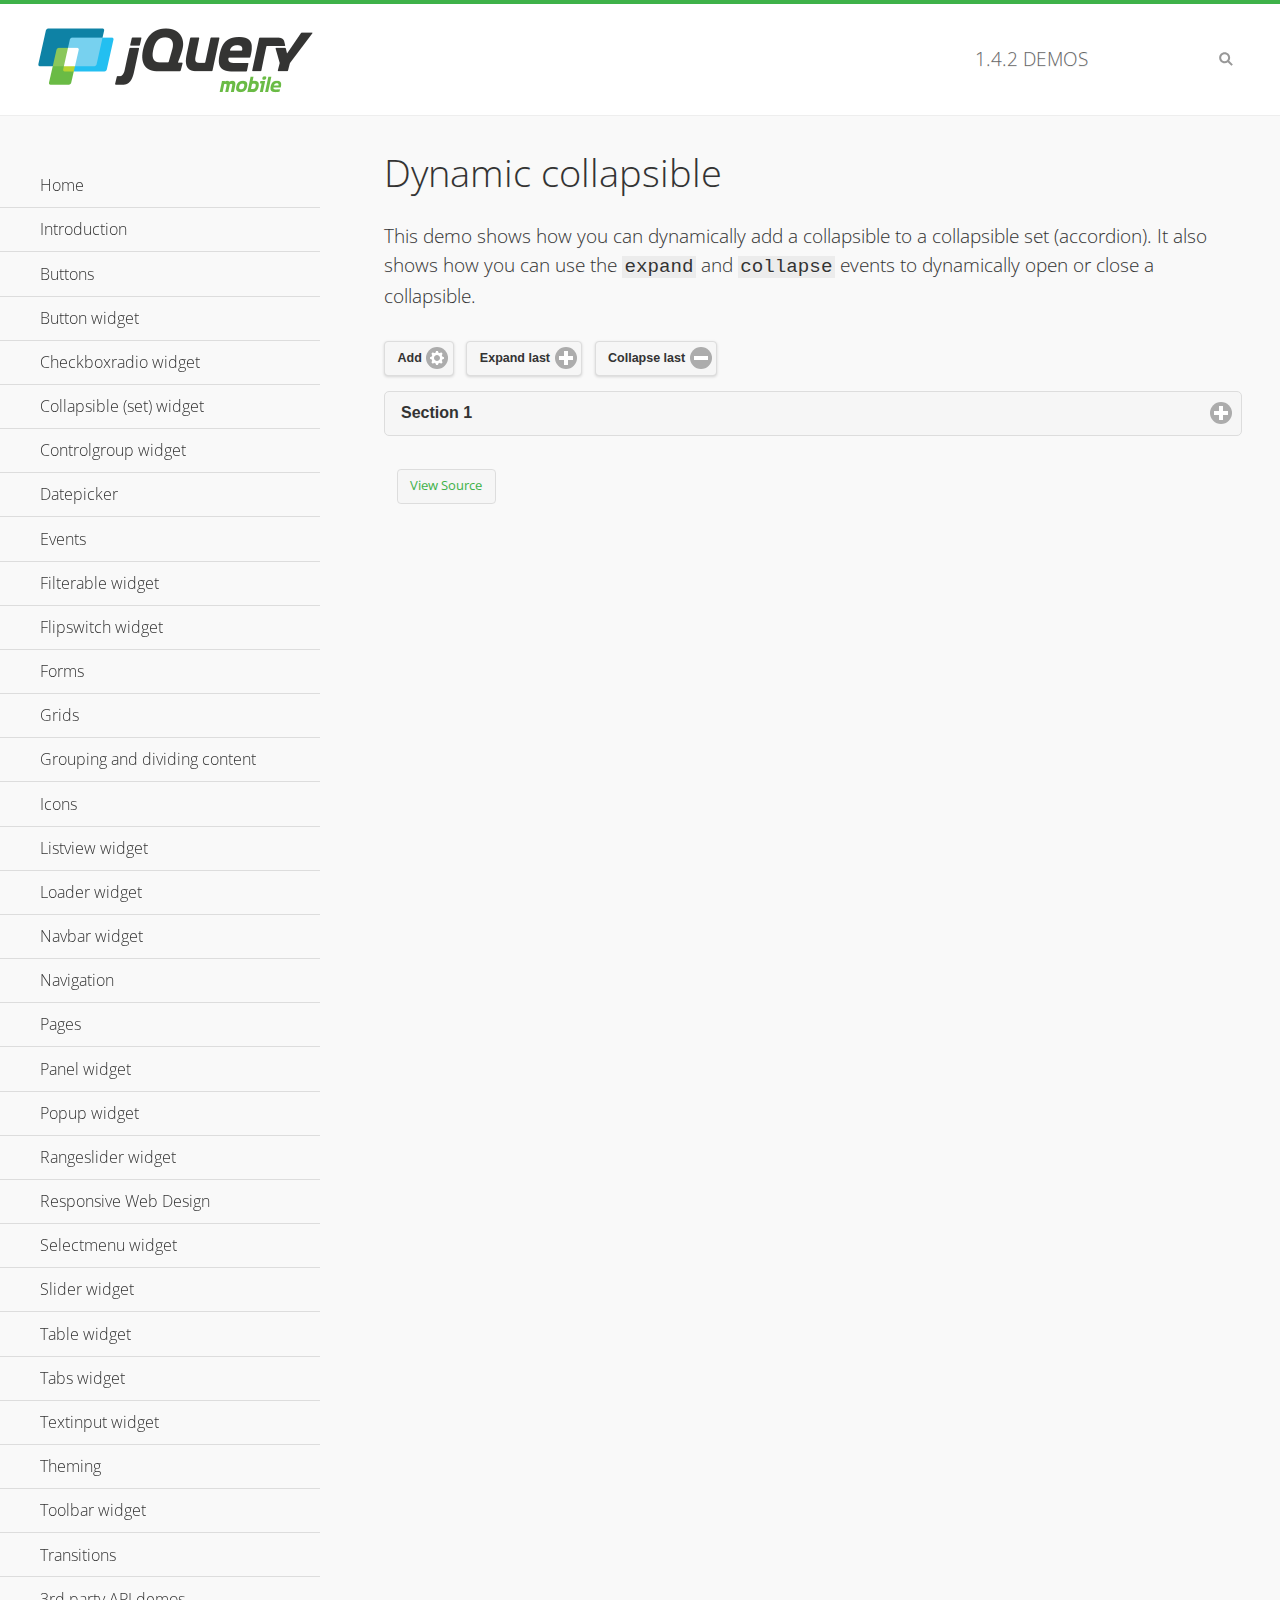
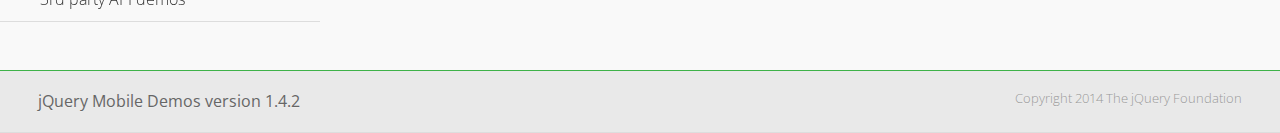
<file: js/jquery.mobile-1.4.2/demos/collapsible-dynamic/index.html>
<!DOCTYPE html>
<html>
<head>
	<meta charset="utf-8">
	<meta name="viewport" content="width=device-width, initial-scale=1">
	<title>Dynamic collapsible - jQuery Mobile Demos</title>
	<link rel="shortcut icon" href="../favicon.ico">
    <link rel="stylesheet" href="http://fonts.googleapis.com/css?family=Open+Sans:300,400,700">
	<link rel="stylesheet" href="../css/themes/default/jquery.mobile-1.4.2.min.css">
	<link rel="stylesheet" href="../_assets/css/jqm-demos.css">
	<script src="../js/jquery.js"></script>
	<script src="../_assets/js/index.js"></script>
	<script src="../js/jquery.mobile-1.4.2.min.js"></script>
	<script>
		$( document ).on( "pagecreate", function() {
			var nextId = 1;

			$("#add").click(function() {
				nextId++;
				var content = "<div data-role='collapsible' id='set" + nextId + "'><h3>Section " + nextId + "</h3><p>I am the collapsible content in a set so this feels like an accordion. I am hidden by default because I have the 'collapsed' state; you need to expand the header to see me.</p></div>";

				$( "#set" ).append( content ).collapsibleset( "refresh" );
			});

			$( "#expand" ).click(function() {
				$("#set").children(":last").collapsible( "expand" );
			});

			$( "#collapse" ).click(function() {
				$( "#set" ).children( ":last" ).collapsible( "collapse" );
			});
		});
	</script>
</head>
<body>
<div data-role="page" class="jqm-demos">

	<div data-role="header" class="jqm-header">
		<h2><a href="../" title="jQuery Mobile Demos home"><img src="../_assets/img/jquery-logo.png" alt="jQuery Mobile"></a></h2>
		<p><span class="jqm-version"></span> Demos</p>
		<a href="#" class="jqm-navmenu-link ui-btn ui-btn-icon-notext ui-corner-all ui-icon-bars ui-nodisc-icon ui-alt-icon ui-btn-left">Menu</a>
		<a href="#" class="jqm-search-link ui-btn ui-btn-icon-notext ui-corner-all ui-icon-search ui-nodisc-icon ui-alt-icon ui-btn-right">Search</a>
	</div><!-- /header -->

	<div role="main" class="ui-content jqm-content">

        <h1>Dynamic collapsible</h1>

        <p>This demo shows how you can dynamically add a collapsible to a collapsible set (accordion). It also shows how you can use the <code>expand</code> and <code>collapse</code> events to dynamically open or close a collapsible.</p>

        <div data-demo-html="true" data-demo-js="true">
            <button type="button" data-icon="gear" data-iconpos="right" data-mini="true" data-inline="true" id="add">Add</button>
            <button type="button" data-icon="plus" data-iconpos="right" data-mini="true" data-inline="true" id="expand">Expand last</button>
            <button type="button" data-icon="minus" data-iconpos="right" data-mini="true" data-inline="true" id="collapse">Collapse last</button>

            <div data-role="collapsibleset" data-content-theme="a" data-iconpos="right" id="set">
                <div data-role="collapsible" id="set1" data-collapsed="true">
                    <h3>Section 1</h3>
                    <p>I'm the collapsible content.</p>
                </div>
            </div>

        </div><!--/demo-html -->

	</div><!-- /content -->
	    <div data-role="panel" class="jqm-navmenu-panel" data-position="left" data-display="overlay" data-theme="a">
	    	<ul class="jqm-list ui-alt-icon ui-nodisc-icon">
<li data-filtertext="demos homepage" data-icon="home"><a href=".././">Home</a></li>
<li data-filtertext="introduction overview getting started"><a href="../intro/" data-ajax="false">Introduction</a></li>
<li data-filtertext="buttons button markup buttonmarkup method anchor link button element"><a href="../button-markup/" data-ajax="false">Buttons</a></li>
<li data-filtertext="form button widget input button submit reset"><a href="../button/" data-ajax="false">Button widget</a></li>
<li data-role="collapsible" data-collapsed-icon="carat-d" data-expanded-icon="carat-u" data-iconpos="right" data-inset="false">
	<h3>Checkboxradio widget</h3>
	<ul>
		<li data-filtertext="form checkboxradio widget checkbox input checkboxes controlgroups"><a href="../checkboxradio-checkbox/" data-ajax="false">Checkboxes</a></li>
		<li data-filtertext="form checkboxradio widget radio input radio buttons controlgroups"><a href="../checkboxradio-radio/" data-ajax="false">Radio buttons</a></li>
	</ul>
</li>
<li data-role="collapsible" data-collapsed-icon="carat-d" data-expanded-icon="carat-u" data-iconpos="right" data-inset="false">
	<h3>Collapsible (set) widget</h3>
	<ul>
		<li data-filtertext="collapsibles content formatting"><a href="../collapsible/" data-ajax="false">Collapsible</a></li>
		<li data-filtertext="dynamic collapsible set accordion append expand"><a href="../collapsible-dynamic/" data-ajax="false">Dynamic collapsibles</a></li>
		<li data-filtertext="accordions collapsible set widget content formatting grouped collapsibles"><a href="../collapsibleset/" data-ajax="false">Collapsible set</a></li>
	</ul>
</li>
<li data-role="collapsible" data-collapsed-icon="carat-d" data-expanded-icon="carat-u" data-iconpos="right" data-inset="false">
	<h3>Controlgroup widget</h3>
	<ul>
		<li data-filtertext="controlgroups selectmenu checkboxradio input grouped buttons horizontal vertical"><a href="../controlgroup/" data-ajax="false">Controlgroup</a></li>
		<li data-filtertext="dynamic controlgroup dynamically add buttons"><a href="../controlgroup-dynamic/" data-ajax="false">Dynamic controlgroups</a></li>
	</ul>
</li>
<li data-filtertext="form datepicker widget date input"><a href="../datepicker/" data-ajax="false">Datepicker</a></li>
<li data-role="collapsible" data-collapsed-icon="carat-d" data-expanded-icon="carat-u" data-iconpos="right" data-inset="false">
	<h3>Events</h3>
	<ul>
		<li data-filtertext="swipe to delete list items listviews swipe events"><a href="../swipe-list/" data-ajax="false">Swipe list items</a></li>
		<li data-filtertext="swipe to navigate swipe page navigation swipe events"><a href="../swipe-page/" data-ajax="false">Swipe page navigation</a></li>
	</ul>
</li>
<li data-filtertext="filterable filter elements sorting searching listview table"><a href="../filterable/" data-ajax="false">Filterable widget</a></li>
<li data-filtertext="form flipswitch widget flip toggle switch binary select checkbox input"><a href="../flipswitch/" data-ajax="false">Flipswitch widget</a></li>
<li data-role="collapsible" data-collapsed-icon="carat-d" data-expanded-icon="carat-u" data-iconpos="right" data-inset="false">
	<h3>Forms</h3>
	<ul>
		<li data-filtertext="forms text checkbox radio range button submit reset inputs selects textarea slider flipswitch label form elements"><a href="../forms/" data-ajax="false">Forms</a></li>
		<li data-filtertext="form hide labels hidden accessible ui-hidden-accessible forms"><a href="../forms-label-hidden-accessible/" data-ajax="false">Hide labels</a></li>
		<li data-filtertext="form field containers fieldcontain ui-field-contain forms"><a href="../forms-field-contain/" data-ajax="false">Field containers</a></li>
		<li data-filtertext="forms disabled form elements"><a href="../forms-disabled/" data-ajax="false">Forms disabled</a></li>
		<li data-filtertext="forms gallery examples overview forms text checkbox radio range button submit reset inputs selects textarea slider flipswitch label form elements"><a href="../forms-gallery/" data-ajax="false">Forms gallery</a></li>
	</ul>
</li>
<li data-role="collapsible" data-collapsed-icon="carat-d" data-expanded-icon="carat-u" data-iconpos="right" data-inset="false">
	<h3>Grids</h3>
	<ul>
		<li data-filtertext="grids columns blocks content formatting rwd responsive css framework"><a href="../grids/" data-ajax="false">Grids</a></li>
		<li data-filtertext="buttons in grids css framework"><a href="../grids-buttons/" data-ajax="false">Buttons in grids</a></li>
		<li data-filtertext="custom responsive grids rwd css framework"><a href="../grids-custom-responsive/" data-ajax="false">Custom responsive grids</a></li>
	</ul>
</li>
<li data-filtertext="blocks content formatting sections heading"><a href="../body-bar-classes/" data-ajax="false">Grouping and dividing content</a></li>
<li data-role="collapsible" data-collapsed-icon="carat-d" data-expanded-icon="carat-u" data-iconpos="right" data-inset="false">
	<h3>Icons</h3>
	<ul>
		<li data-filtertext="button icons svg disc alt custom icon position"><a href="../icons/" data-ajax="false">Icons</a></li>
		<li data-filtertext=""><a href="../icons-grunticon/" data-ajax="false">Grunticon loader</a></li>
	</ul>
</li>
<li data-role="collapsible" data-collapsed-icon="carat-d" data-expanded-icon="carat-u" data-iconpos="right" data-inset="false">
	<h3>Listview widget</h3>
	<ul>
		<li data-filtertext="listview widget thumbnails icons nested split button collapsible ul ol"><a href="../listview/" data-ajax="false">Listview</a></li>
		<li data-filtertext="autocomplete filterable reveal listview filtertextbeforefilter placeholder"><a href="../listview-autocomplete/" data-ajax="false">Listview autocomplete</a></li>
		<li data-filtertext="autocomplete filterable reveal listview remote data filtertextbeforefilter placeholder"><a href="../listview-autocomplete-remote/" data-ajax="false">Listview autocomplete remote data</a></li>
		<li data-filtertext="autodividers anchor jump scroll linkbars listview lists ul ol"><a href="../listview-autodividers-linkbar/" data-ajax="false">Listview autodividers linkbar</a></li>
		<li data-filtertext="listview autodividers selector autodividersselector lists ul ol"><a href="../listview-autodividers-selector/" data-ajax="false">Listview autodividers selector</a></li>
		<li data-filtertext="listview nested list items"><a href="../listview-nested-lists/" data-ajax="false">Listview Nested Listviews</a></li>
		<li data-filtertext="listview collapsible list items flat"><a href="../listview-collapsible-item-flat/" data-ajax="false">Listview collapsible list items (flat)</a></li>
		<li data-filtertext="listview collapsible list indented"><a href="../listview-collapsible-item-indented/" data-ajax="false">Listview collapsible list items (indented)</a></li>
		<li data-filtertext="grid listview responsive grids responsive listviews lists ul"><a href="../listview-grid/" data-ajax="false">Listview responsive grid</a></li>
	</ul>
</li>
<li data-filtertext="loader widget page loading navigation overlay spinner"><a href="../loader/" data-ajax="false">Loader widget</a></li>
<li data-filtertext="navbar widget navmenu toolbars header footer"><a href="../navbar/" data-ajax="false">Navbar widget</a></li>
<li data-role="collapsible" data-collapsed-icon="carat-d" data-expanded-icon="carat-u" data-iconpos="right" data-inset="false">
	<h3>Navigation</h3>
	<ul>
		<li data-filtertext="ajax navigation navigate widget history event method"><a href="../navigation/" data-ajax="false">Navigation</a></li>
		<li data-filtertext="linking pages page links navigation ajax prefetch cache"><a href="../navigation-linking-pages/" data-ajax="false">Linking pages</a></li>
		<li data-filtertext="php redirect server redirection server-side navigation"><a href="../navigation-php-redirect/" data-ajax="false">PHP redirect demo</a></li>
		<li data-filtertext="navigation redirection hash query"><a href="../navigation-hash-processing/" data-ajax="false">Hash processing demo</a></li>
	</ul>
</li>
<li data-role="collapsible" data-collapsed-icon="carat-d" data-expanded-icon="carat-u" data-iconpos="right" data-inset="false">
	<h3>Pages</h3>
	<ul>
		<li data-filtertext="pages page widget ajax navigation"><a href="../pages/" data-ajax="false">Pages</a></li>
		<li data-filtertext="single page"><a href="../pages-single-page/" data-ajax="false">Single page</a></li>
		<li data-filtertext="multipage multi-page page"><a href="../pages-multi-page/" data-ajax="false">Multi-page template</a></li>
		<li data-filtertext="dialog page widget modal popup"><a href="../pages-dialog/" data-ajax="false">Dialog page</a></li>
	</ul>
</li>
<li data-role="collapsible" data-collapsed-icon="carat-d" data-expanded-icon="carat-u" data-iconpos="right" data-inset="false">
	<h3>Panel widget</h3>
	<ul>
		<li data-filtertext="panel widget sliding panels reveal push overlay responsive"><a href="../panel/" data-ajax="false">Panel</a></li>
		<li data-filtertext=""><a href="../panel-external/" data-ajax="false">External panels</a></li>
		<li data-filtertext="panel "><a href="../panel-fixed/" data-ajax="false">Fixed panels</a></li>
		<li data-filtertext="panel slide panels sliding panels shadow rwd responsive breakpoint"><a href="../panel-responsive/" data-ajax="false">Panels responsive</a></li>
		<li data-filtertext="panel custom style custom panel width reveal shadow listview panel styling page background wrapper"><a href="../panel-styling/" data-ajax="false">Custom panel style</a></li>
		<li data-filtertext="panel open on swipe"><a href="../panel-swipe-open/" data-ajax="false">Panel open on swipe</a></li>
		<li data-filtertext="panels outside page internal external toolbars"><a href="../panel-external-internal/" data-ajax="false">Panel external and internal</a></li>
	</ul>
</li>
<li data-role="collapsible" data-collapsed-icon="carat-d" data-expanded-icon="carat-u" data-iconpos="right" data-inset="false">
	<h3>Popup widget</h3>
	<ul>
		<li data-filtertext="popup widget popups dialog modal transition tooltip lightbox form overlay screen flip pop fade transition"><a href="../popup/" data-ajax="false">Popup</a></li>
		<li data-filtertext="popup alignment position"><a href="../popup-alignment/" data-ajax="false">Popup alignment</a></li>
		<li data-filtertext="popup arrow size popups popover"><a href="../popup-arrow-size/" data-ajax="false">Popup arrow size</a></li>
		<li data-filtertext="dynamic popups popup images lightbox"><a href="../popup-dynamic/" data-ajax="false">Dynamic popups</a></li>
		<li data-filtertext="popups with iframes scaling"><a href="../popup-iframe/" data-ajax="false">Popups with iframes</a></li>
		<li data-filtertext="popup image scaling"><a href="../popup-image-scaling/" data-ajax="false">Popup image scaling</a></li>
		<li data-filtertext="external popup outside multi-page"><a href="../popup-outside-multipage" data-ajax="false">Popup outside multi-page</a></li>
	</ul>
</li>
<li data-filtertext="form rangeslider widget dual sliders dual handle sliders range input"><a href="../rangeslider/" data-ajax="false">Rangeslider widget</a></li>
<li data-filtertext="responsive web design rwd adaptive progressive enhancement PE accessible mobile breakpoints media query media queries"><a href="../rwd/" data-ajax="false">Responsive Web Design</a></li>
<li data-role="collapsible" data-collapsed-icon="carat-d" data-expanded-icon="carat-u" data-iconpos="right" data-inset="false">
	<h3>Selectmenu widget</h3>
	<ul>
		<li data-filtertext="form selectmenu widget select input custom select menu selects"><a href="../selectmenu/" data-ajax="false">Selectmenu</a></li>
		<li data-filtertext="form custom select menu selectmenu widget custom menu option optgroup multiple selects"><a href="../selectmenu-custom/" data-ajax="false">Custom select menu</a></li>
		<li data-filtertext="filterable select filter popup dialog"><a href="../selectmenu-custom-filter/" data-ajax="false">Custom select menu with filter</a></li>
	</ul>
</li>
<li data-role="collapsible" data-collapsed-icon="carat-d" data-expanded-icon="carat-u" data-iconpos="right" data-inset="false">
	<h3>Slider widget</h3>
	<ul>
		<li data-filtertext="form slider widget range input single sliders"><a href="../slider/" data-ajax="false">Slider</a></li>
		<li data-filtertext="form slider widget flipswitch slider binary select flip toggle switch"><a href="../slider-flipswitch/" data-ajax="false">Slider flip toggle switch</a></li>
		<li data-filtertext="form slider tooltip handle value input range sliders"><a href="../slider-tooltip/" data-ajax="false">Slider tooltip</a></li>
	</ul>
</li>
<li data-role="collapsible" data-collapsed-icon="carat-d" data-expanded-icon="carat-u" data-iconpos="right" data-inset="false">
	<h3>Table widget</h3>
	<ul>
		<li data-filtertext="table widget reflow column toggle th td responsive tables rwd hide show tabular"><a href="../table-column-toggle/" data-ajax="false">Table Column Toggle</a></li>
		<li data-filtertext="table column toggle phone comparison demo"><a href="../table-column-toggle-example/" data-ajax="false">Table Column Toggle demo</a></li>
		<li data-filtertext="responsive tables table column toggle heading groups rwd breakpoint"><a href="../table-column-toggle-heading-groups/" data-ajax="false">Table Column Toggle heading groups</a></li>
		<li data-filtertext="responsive tables table column toggle hide rwd breakpoint customization options"><a href="../table-column-toggle-options/" data-ajax="false">Table Column Toggle options</a></li>
		<li data-filtertext="table reflow th td responsive rwd columns tabular"><a href="../table-reflow/" data-ajax="false">Table Reflow</a></li>
		<li data-filtertext="responsive tables table reflow heading groups rwd breakpoint"><a href="../table-reflow-heading-groups/" data-ajax="false">Table Reflow heading groups</a></li>
		<li data-filtertext="responsive tables table reflow stripes strokes table style"><a href="../table-reflow-stripes-strokes/" data-ajax="false">Table Reflow stripes and strokes</a></li>
		<li data-filtertext="responsive tables table reflow stack custom styles"><a href="../table-reflow-styling/" data-ajax="false">Table Reflow custom styles</a></li>
	</ul>
</li>
<li data-filtertext="ui tabs widget"><a href="../tabs/" data-ajax="false">Tabs widget</a></li>
<li data-filtertext="form textinput widget text input textarea number date time tel email file color password"><a href="../textinput/" data-ajax="false">Textinput widget</a></li>
<li data-role="collapsible" data-collapsed-icon="carat-d" data-expanded-icon="carat-u" data-iconpos="right" data-inset="false">
	<h3>Theming</h3>
	<ul>
		<li data-filtertext="default theme swatches theming style css"><a href="../theme-default/" data-ajax="false">Default theme</a></li>
		<li data-filtertext="classic theme old theme swatches theming style css"><a href="../theme-classic/" data-ajax="false">Classic theme</a></li>
	</ul>
</li>
<li data-role="collapsible" data-collapsed-icon="carat-d" data-expanded-icon="carat-u" data-iconpos="right" data-inset="false">
	<h3>Toolbar widget</h3>
	<ul>
		<li data-filtertext="toolbar widget header footer toolbars fixed fullscreen external sections"><a href="../toolbar/" data-ajax="false">Toolbar</a></li>
		<li data-filtertext="dynamic toolbars dynamically add toolbar header footer"><a href="../toolbar-dynamic/" data-ajax="false">Dynamic toolbars</a></li>
		<li data-filtertext="external toolbars header footer"><a href="../toolbar-external/" data-ajax="false">External toolbars</a></li>
		<li data-filtertext="fixed toolbars header footer"><a href="../toolbar-fixed/" data-ajax="false">Fixed toolbars</a></li>
		<li data-filtertext="fixed fullscreen toolbars header footer"><a href="../toolbar-fixed-fullscreen/" data-ajax="false">Fullscreen toolbars</a></li>
		<li data-filtertext="external fixed toolbars header footer"><a href="../toolbar-fixed-external/" data-ajax="false">Fixed external toolbars</a></li>
		<li data-filtertext="external persistent toolbars header footer navbar navmenu"><a href="../toolbar-fixed-persistent/" data-ajax="false">Persistent toolbars</a></li>
		<li data-filtertext="external ajax optimized toolbars persistent toolbars header footer navbar"><a href="../toolbar-fixed-persistent-optimized/" data-ajax="false">Ajax optimized toolbars</a></li>
		<li data-filtertext="form in toolbars header footer"><a href="../toolbar-fixed-forms/" data-ajax="false">Form in toolbar</a></li>
	</ul>
</li>
<li data-filtertext="page transitions animated pages popup navigation flip slide fade pop"><a href="../transitions/" data-ajax="false">Transitions</a></li>
<li data-role="collapsible" data-collapsed-icon="carat-d" data-expanded-icon="carat-u" data-iconpos="right" data-inset="false">
	<h3>3rd party API demos</h3>
	<ul>
		<li data-filtertext="backbone requirejs navigation router"><a href="../backbone-requirejs/" data-ajax="false">Backbone RequireJS</a></li>
		<li data-filtertext="google maps geolocation demo"><a href="../map-geolocation/" data-ajax="false">Google Maps geolocation</a></li>
		<li data-filtertext="google maps hybrid"><a href="../map-list-toggle/" data-ajax="false">Google Maps list toggle</a></li>
	</ul>
</li>



		     </ul>
		</div><!-- /panel -->


	<div data-role="footer" data-position="fixed" data-tap-toggle="false" class="jqm-footer">
		<p>jQuery Mobile Demos version <span class="jqm-version"></span></p>
		<p>Copyright 2014 The jQuery Foundation</p>
	</div><!-- /footer -->
	<!-- TODO: This should become an external panel so we can add input to markup (unique ID) -->
    <div data-role="panel" class="jqm-search-panel" data-position="right" data-display="overlay" data-theme="a">
		<div class="jqm-search">
			<ul class="jqm-list" data-filter-placeholder="Search demos..." data-filter-reveal="true">
<li data-filtertext="demos homepage" data-icon="home"><a href=".././">Home</a></li>
<li data-filtertext="introduction overview getting started"><a href="../intro/" data-ajax="false">Introduction</a></li>
<li data-filtertext="buttons button markup buttonmarkup method anchor link button element"><a href="../button-markup/" data-ajax="false">Buttons</a></li>
<li data-filtertext="form button widget input button submit reset"><a href="../button/" data-ajax="false">Button widget</a></li>
<li data-role="collapsible" data-collapsed-icon="carat-d" data-expanded-icon="carat-u" data-iconpos="right" data-inset="false">
	<h3>Checkboxradio widget</h3>
	<ul>
		<li data-filtertext="form checkboxradio widget checkbox input checkboxes controlgroups"><a href="../checkboxradio-checkbox/" data-ajax="false">Checkboxes</a></li>
		<li data-filtertext="form checkboxradio widget radio input radio buttons controlgroups"><a href="../checkboxradio-radio/" data-ajax="false">Radio buttons</a></li>
	</ul>
</li>
<li data-role="collapsible" data-collapsed-icon="carat-d" data-expanded-icon="carat-u" data-iconpos="right" data-inset="false">
	<h3>Collapsible (set) widget</h3>
	<ul>
		<li data-filtertext="collapsibles content formatting"><a href="../collapsible/" data-ajax="false">Collapsible</a></li>
		<li data-filtertext="dynamic collapsible set accordion append expand"><a href="../collapsible-dynamic/" data-ajax="false">Dynamic collapsibles</a></li>
		<li data-filtertext="accordions collapsible set widget content formatting grouped collapsibles"><a href="../collapsibleset/" data-ajax="false">Collapsible set</a></li>
	</ul>
</li>
<li data-role="collapsible" data-collapsed-icon="carat-d" data-expanded-icon="carat-u" data-iconpos="right" data-inset="false">
	<h3>Controlgroup widget</h3>
	<ul>
		<li data-filtertext="controlgroups selectmenu checkboxradio input grouped buttons horizontal vertical"><a href="../controlgroup/" data-ajax="false">Controlgroup</a></li>
		<li data-filtertext="dynamic controlgroup dynamically add buttons"><a href="../controlgroup-dynamic/" data-ajax="false">Dynamic controlgroups</a></li>
	</ul>
</li>
<li data-filtertext="form datepicker widget date input"><a href="../datepicker/" data-ajax="false">Datepicker</a></li>
<li data-role="collapsible" data-collapsed-icon="carat-d" data-expanded-icon="carat-u" data-iconpos="right" data-inset="false">
	<h3>Events</h3>
	<ul>
		<li data-filtertext="swipe to delete list items listviews swipe events"><a href="../swipe-list/" data-ajax="false">Swipe list items</a></li>
		<li data-filtertext="swipe to navigate swipe page navigation swipe events"><a href="../swipe-page/" data-ajax="false">Swipe page navigation</a></li>
	</ul>
</li>
<li data-filtertext="filterable filter elements sorting searching listview table"><a href="../filterable/" data-ajax="false">Filterable widget</a></li>
<li data-filtertext="form flipswitch widget flip toggle switch binary select checkbox input"><a href="../flipswitch/" data-ajax="false">Flipswitch widget</a></li>
<li data-role="collapsible" data-collapsed-icon="carat-d" data-expanded-icon="carat-u" data-iconpos="right" data-inset="false">
	<h3>Forms</h3>
	<ul>
		<li data-filtertext="forms text checkbox radio range button submit reset inputs selects textarea slider flipswitch label form elements"><a href="../forms/" data-ajax="false">Forms</a></li>
		<li data-filtertext="form hide labels hidden accessible ui-hidden-accessible forms"><a href="../forms-label-hidden-accessible/" data-ajax="false">Hide labels</a></li>
		<li data-filtertext="form field containers fieldcontain ui-field-contain forms"><a href="../forms-field-contain/" data-ajax="false">Field containers</a></li>
		<li data-filtertext="forms disabled form elements"><a href="../forms-disabled/" data-ajax="false">Forms disabled</a></li>
		<li data-filtertext="forms gallery examples overview forms text checkbox radio range button submit reset inputs selects textarea slider flipswitch label form elements"><a href="../forms-gallery/" data-ajax="false">Forms gallery</a></li>
	</ul>
</li>
<li data-role="collapsible" data-collapsed-icon="carat-d" data-expanded-icon="carat-u" data-iconpos="right" data-inset="false">
	<h3>Grids</h3>
	<ul>
		<li data-filtertext="grids columns blocks content formatting rwd responsive css framework"><a href="../grids/" data-ajax="false">Grids</a></li>
		<li data-filtertext="buttons in grids css framework"><a href="../grids-buttons/" data-ajax="false">Buttons in grids</a></li>
		<li data-filtertext="custom responsive grids rwd css framework"><a href="../grids-custom-responsive/" data-ajax="false">Custom responsive grids</a></li>
	</ul>
</li>
<li data-filtertext="blocks content formatting sections heading"><a href="../body-bar-classes/" data-ajax="false">Grouping and dividing content</a></li>
<li data-role="collapsible" data-collapsed-icon="carat-d" data-expanded-icon="carat-u" data-iconpos="right" data-inset="false">
	<h3>Icons</h3>
	<ul>
		<li data-filtertext="button icons svg disc alt custom icon position"><a href="../icons/" data-ajax="false">Icons</a></li>
		<li data-filtertext=""><a href="../icons-grunticon/" data-ajax="false">Grunticon loader</a></li>
	</ul>
</li>
<li data-role="collapsible" data-collapsed-icon="carat-d" data-expanded-icon="carat-u" data-iconpos="right" data-inset="false">
	<h3>Listview widget</h3>
	<ul>
		<li data-filtertext="listview widget thumbnails icons nested split button collapsible ul ol"><a href="../listview/" data-ajax="false">Listview</a></li>
		<li data-filtertext="autocomplete filterable reveal listview filtertextbeforefilter placeholder"><a href="../listview-autocomplete/" data-ajax="false">Listview autocomplete</a></li>
		<li data-filtertext="autocomplete filterable reveal listview remote data filtertextbeforefilter placeholder"><a href="../listview-autocomplete-remote/" data-ajax="false">Listview autocomplete remote data</a></li>
		<li data-filtertext="autodividers anchor jump scroll linkbars listview lists ul ol"><a href="../listview-autodividers-linkbar/" data-ajax="false">Listview autodividers linkbar</a></li>
		<li data-filtertext="listview autodividers selector autodividersselector lists ul ol"><a href="../listview-autodividers-selector/" data-ajax="false">Listview autodividers selector</a></li>
		<li data-filtertext="listview nested list items"><a href="../listview-nested-lists/" data-ajax="false">Listview Nested Listviews</a></li>
		<li data-filtertext="listview collapsible list items flat"><a href="../listview-collapsible-item-flat/" data-ajax="false">Listview collapsible list items (flat)</a></li>
		<li data-filtertext="listview collapsible list indented"><a href="../listview-collapsible-item-indented/" data-ajax="false">Listview collapsible list items (indented)</a></li>
		<li data-filtertext="grid listview responsive grids responsive listviews lists ul"><a href="../listview-grid/" data-ajax="false">Listview responsive grid</a></li>
	</ul>
</li>
<li data-filtertext="loader widget page loading navigation overlay spinner"><a href="../loader/" data-ajax="false">Loader widget</a></li>
<li data-filtertext="navbar widget navmenu toolbars header footer"><a href="../navbar/" data-ajax="false">Navbar widget</a></li>
<li data-role="collapsible" data-collapsed-icon="carat-d" data-expanded-icon="carat-u" data-iconpos="right" data-inset="false">
	<h3>Navigation</h3>
	<ul>
		<li data-filtertext="ajax navigation navigate widget history event method"><a href="../navigation/" data-ajax="false">Navigation</a></li>
		<li data-filtertext="linking pages page links navigation ajax prefetch cache"><a href="../navigation-linking-pages/" data-ajax="false">Linking pages</a></li>
		<li data-filtertext="php redirect server redirection server-side navigation"><a href="../navigation-php-redirect/" data-ajax="false">PHP redirect demo</a></li>
		<li data-filtertext="navigation redirection hash query"><a href="../navigation-hash-processing/" data-ajax="false">Hash processing demo</a></li>
	</ul>
</li>
<li data-role="collapsible" data-collapsed-icon="carat-d" data-expanded-icon="carat-u" data-iconpos="right" data-inset="false">
	<h3>Pages</h3>
	<ul>
		<li data-filtertext="pages page widget ajax navigation"><a href="../pages/" data-ajax="false">Pages</a></li>
		<li data-filtertext="single page"><a href="../pages-single-page/" data-ajax="false">Single page</a></li>
		<li data-filtertext="multipage multi-page page"><a href="../pages-multi-page/" data-ajax="false">Multi-page template</a></li>
		<li data-filtertext="dialog page widget modal popup"><a href="../pages-dialog/" data-ajax="false">Dialog page</a></li>
	</ul>
</li>
<li data-role="collapsible" data-collapsed-icon="carat-d" data-expanded-icon="carat-u" data-iconpos="right" data-inset="false">
	<h3>Panel widget</h3>
	<ul>
		<li data-filtertext="panel widget sliding panels reveal push overlay responsive"><a href="../panel/" data-ajax="false">Panel</a></li>
		<li data-filtertext=""><a href="../panel-external/" data-ajax="false">External panels</a></li>
		<li data-filtertext="panel "><a href="../panel-fixed/" data-ajax="false">Fixed panels</a></li>
		<li data-filtertext="panel slide panels sliding panels shadow rwd responsive breakpoint"><a href="../panel-responsive/" data-ajax="false">Panels responsive</a></li>
		<li data-filtertext="panel custom style custom panel width reveal shadow listview panel styling page background wrapper"><a href="../panel-styling/" data-ajax="false">Custom panel style</a></li>
		<li data-filtertext="panel open on swipe"><a href="../panel-swipe-open/" data-ajax="false">Panel open on swipe</a></li>
		<li data-filtertext="panels outside page internal external toolbars"><a href="../panel-external-internal/" data-ajax="false">Panel external and internal</a></li>
	</ul>
</li>
<li data-role="collapsible" data-collapsed-icon="carat-d" data-expanded-icon="carat-u" data-iconpos="right" data-inset="false">
	<h3>Popup widget</h3>
	<ul>
		<li data-filtertext="popup widget popups dialog modal transition tooltip lightbox form overlay screen flip pop fade transition"><a href="../popup/" data-ajax="false">Popup</a></li>
		<li data-filtertext="popup alignment position"><a href="../popup-alignment/" data-ajax="false">Popup alignment</a></li>
		<li data-filtertext="popup arrow size popups popover"><a href="../popup-arrow-size/" data-ajax="false">Popup arrow size</a></li>
		<li data-filtertext="dynamic popups popup images lightbox"><a href="../popup-dynamic/" data-ajax="false">Dynamic popups</a></li>
		<li data-filtertext="popups with iframes scaling"><a href="../popup-iframe/" data-ajax="false">Popups with iframes</a></li>
		<li data-filtertext="popup image scaling"><a href="../popup-image-scaling/" data-ajax="false">Popup image scaling</a></li>
		<li data-filtertext="external popup outside multi-page"><a href="../popup-outside-multipage" data-ajax="false">Popup outside multi-page</a></li>
	</ul>
</li>
<li data-filtertext="form rangeslider widget dual sliders dual handle sliders range input"><a href="../rangeslider/" data-ajax="false">Rangeslider widget</a></li>
<li data-filtertext="responsive web design rwd adaptive progressive enhancement PE accessible mobile breakpoints media query media queries"><a href="../rwd/" data-ajax="false">Responsive Web Design</a></li>
<li data-role="collapsible" data-collapsed-icon="carat-d" data-expanded-icon="carat-u" data-iconpos="right" data-inset="false">
	<h3>Selectmenu widget</h3>
	<ul>
		<li data-filtertext="form selectmenu widget select input custom select menu selects"><a href="../selectmenu/" data-ajax="false">Selectmenu</a></li>
		<li data-filtertext="form custom select menu selectmenu widget custom menu option optgroup multiple selects"><a href="../selectmenu-custom/" data-ajax="false">Custom select menu</a></li>
		<li data-filtertext="filterable select filter popup dialog"><a href="../selectmenu-custom-filter/" data-ajax="false">Custom select menu with filter</a></li>
	</ul>
</li>
<li data-role="collapsible" data-collapsed-icon="carat-d" data-expanded-icon="carat-u" data-iconpos="right" data-inset="false">
	<h3>Slider widget</h3>
	<ul>
		<li data-filtertext="form slider widget range input single sliders"><a href="../slider/" data-ajax="false">Slider</a></li>
		<li data-filtertext="form slider widget flipswitch slider binary select flip toggle switch"><a href="../slider-flipswitch/" data-ajax="false">Slider flip toggle switch</a></li>
		<li data-filtertext="form slider tooltip handle value input range sliders"><a href="../slider-tooltip/" data-ajax="false">Slider tooltip</a></li>
	</ul>
</li>
<li data-role="collapsible" data-collapsed-icon="carat-d" data-expanded-icon="carat-u" data-iconpos="right" data-inset="false">
	<h3>Table widget</h3>
	<ul>
		<li data-filtertext="table widget reflow column toggle th td responsive tables rwd hide show tabular"><a href="../table-column-toggle/" data-ajax="false">Table Column Toggle</a></li>
		<li data-filtertext="table column toggle phone comparison demo"><a href="../table-column-toggle-example/" data-ajax="false">Table Column Toggle demo</a></li>
		<li data-filtertext="responsive tables table column toggle heading groups rwd breakpoint"><a href="../table-column-toggle-heading-groups/" data-ajax="false">Table Column Toggle heading groups</a></li>
		<li data-filtertext="responsive tables table column toggle hide rwd breakpoint customization options"><a href="../table-column-toggle-options/" data-ajax="false">Table Column Toggle options</a></li>
		<li data-filtertext="table reflow th td responsive rwd columns tabular"><a href="../table-reflow/" data-ajax="false">Table Reflow</a></li>
		<li data-filtertext="responsive tables table reflow heading groups rwd breakpoint"><a href="../table-reflow-heading-groups/" data-ajax="false">Table Reflow heading groups</a></li>
		<li data-filtertext="responsive tables table reflow stripes strokes table style"><a href="../table-reflow-stripes-strokes/" data-ajax="false">Table Reflow stripes and strokes</a></li>
		<li data-filtertext="responsive tables table reflow stack custom styles"><a href="../table-reflow-styling/" data-ajax="false">Table Reflow custom styles</a></li>
	</ul>
</li>
<li data-filtertext="ui tabs widget"><a href="../tabs/" data-ajax="false">Tabs widget</a></li>
<li data-filtertext="form textinput widget text input textarea number date time tel email file color password"><a href="../textinput/" data-ajax="false">Textinput widget</a></li>
<li data-role="collapsible" data-collapsed-icon="carat-d" data-expanded-icon="carat-u" data-iconpos="right" data-inset="false">
	<h3>Theming</h3>
	<ul>
		<li data-filtertext="default theme swatches theming style css"><a href="../theme-default/" data-ajax="false">Default theme</a></li>
		<li data-filtertext="classic theme old theme swatches theming style css"><a href="../theme-classic/" data-ajax="false">Classic theme</a></li>
	</ul>
</li>
<li data-role="collapsible" data-collapsed-icon="carat-d" data-expanded-icon="carat-u" data-iconpos="right" data-inset="false">
	<h3>Toolbar widget</h3>
	<ul>
		<li data-filtertext="toolbar widget header footer toolbars fixed fullscreen external sections"><a href="../toolbar/" data-ajax="false">Toolbar</a></li>
		<li data-filtertext="dynamic toolbars dynamically add toolbar header footer"><a href="../toolbar-dynamic/" data-ajax="false">Dynamic toolbars</a></li>
		<li data-filtertext="external toolbars header footer"><a href="../toolbar-external/" data-ajax="false">External toolbars</a></li>
		<li data-filtertext="fixed toolbars header footer"><a href="../toolbar-fixed/" data-ajax="false">Fixed toolbars</a></li>
		<li data-filtertext="fixed fullscreen toolbars header footer"><a href="../toolbar-fixed-fullscreen/" data-ajax="false">Fullscreen toolbars</a></li>
		<li data-filtertext="external fixed toolbars header footer"><a href="../toolbar-fixed-external/" data-ajax="false">Fixed external toolbars</a></li>
		<li data-filtertext="external persistent toolbars header footer navbar navmenu"><a href="../toolbar-fixed-persistent/" data-ajax="false">Persistent toolbars</a></li>
		<li data-filtertext="external ajax optimized toolbars persistent toolbars header footer navbar"><a href="../toolbar-fixed-persistent-optimized/" data-ajax="false">Ajax optimized toolbars</a></li>
		<li data-filtertext="form in toolbars header footer"><a href="../toolbar-fixed-forms/" data-ajax="false">Form in toolbar</a></li>
	</ul>
</li>
<li data-filtertext="page transitions animated pages popup navigation flip slide fade pop"><a href="../transitions/" data-ajax="false">Transitions</a></li>
<li data-role="collapsible" data-collapsed-icon="carat-d" data-expanded-icon="carat-u" data-iconpos="right" data-inset="false">
	<h3>3rd party API demos</h3>
	<ul>
		<li data-filtertext="backbone requirejs navigation router"><a href="../backbone-requirejs/" data-ajax="false">Backbone RequireJS</a></li>
		<li data-filtertext="google maps geolocation demo"><a href="../map-geolocation/" data-ajax="false">Google Maps geolocation</a></li>
		<li data-filtertext="google maps hybrid"><a href="../map-list-toggle/" data-ajax="false">Google Maps list toggle</a></li>
	</ul>
</li>



			</ul>
		</div>
	</div><!-- /panel -->


</div><!-- /page -->

</body>
</html>
</file>
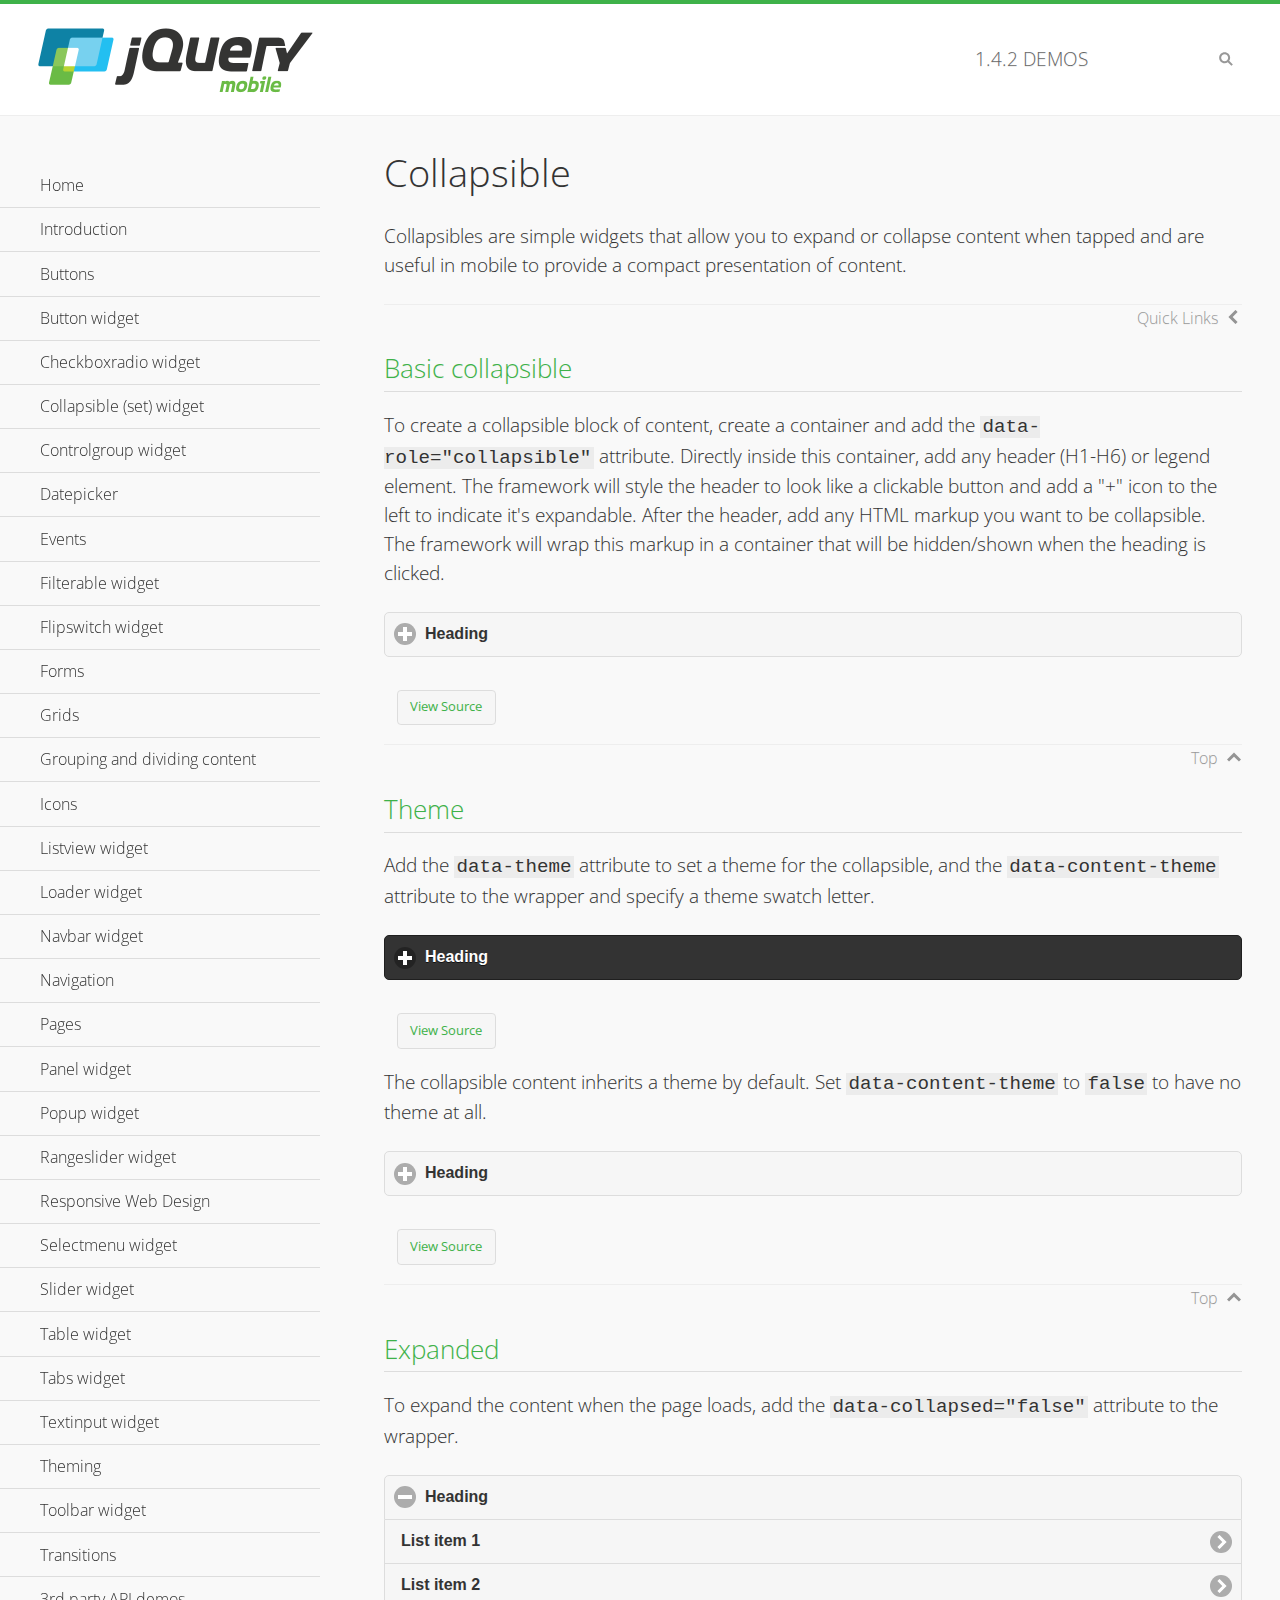
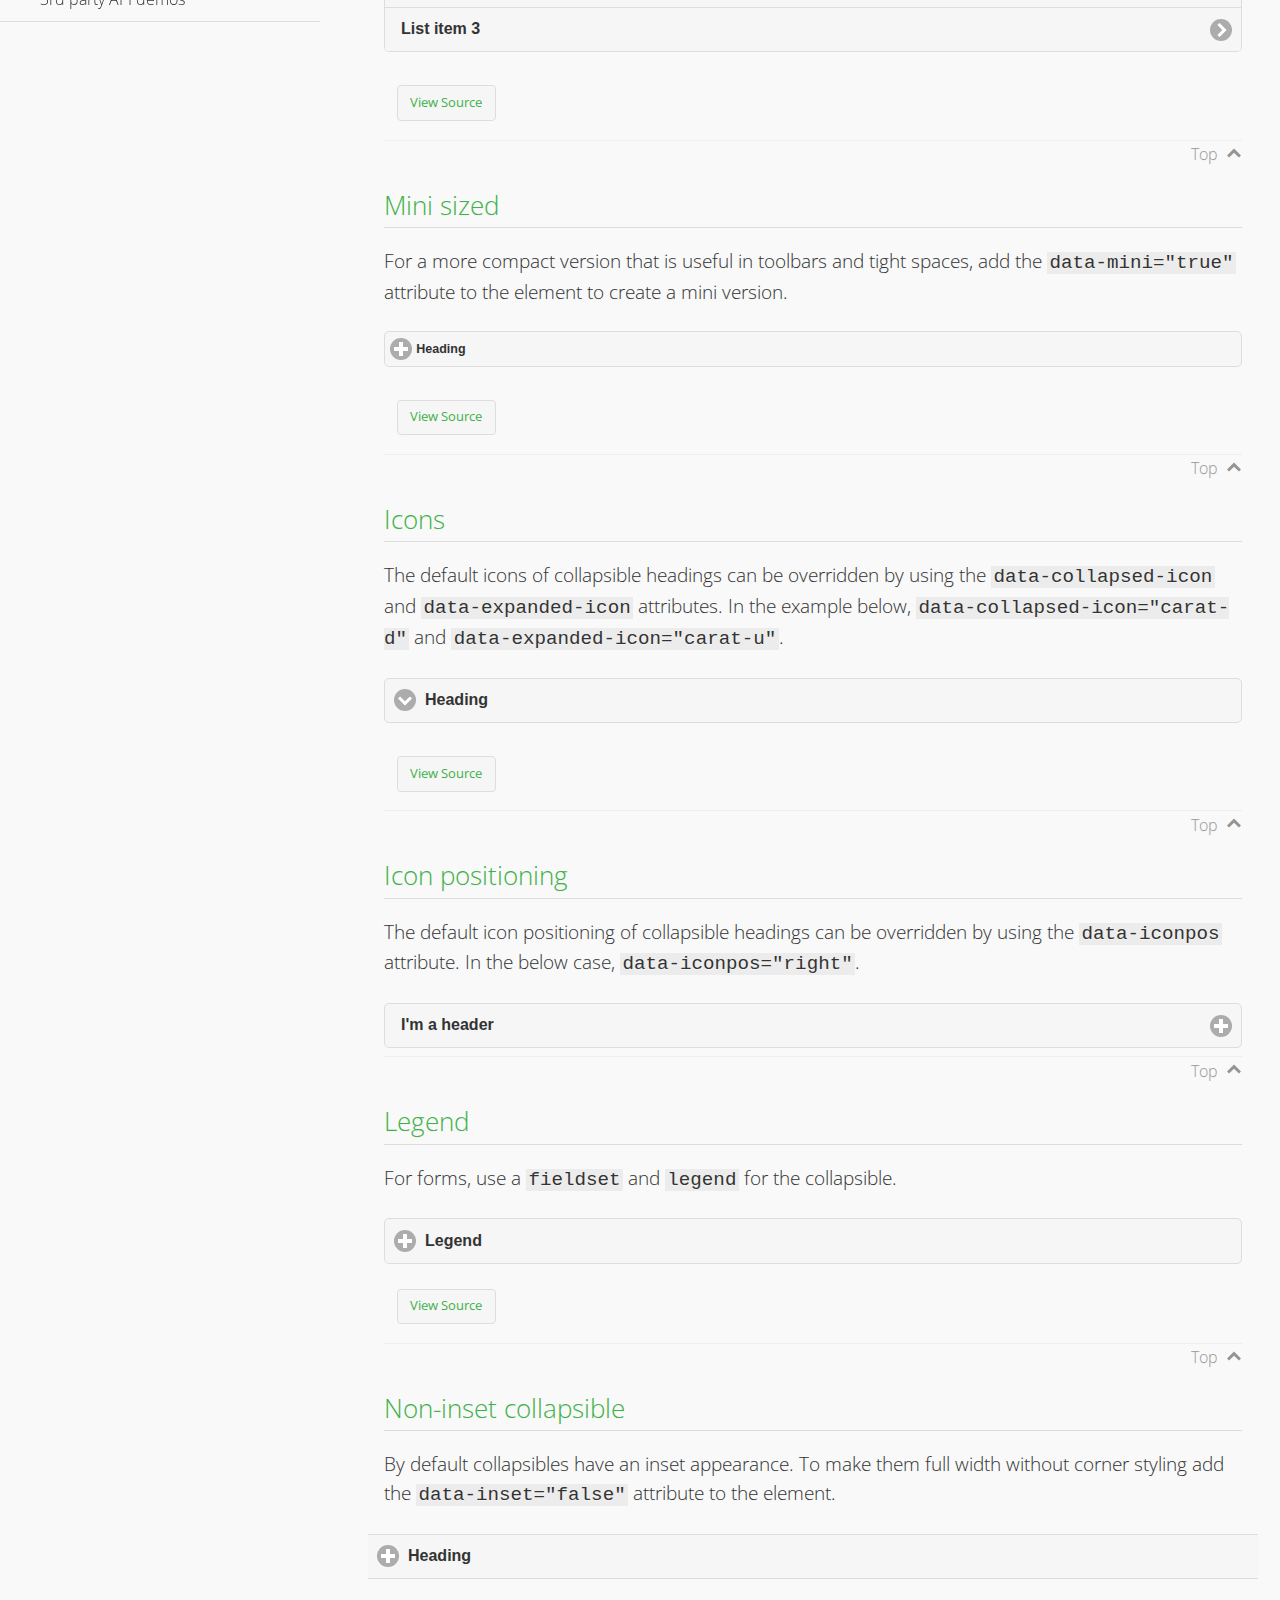
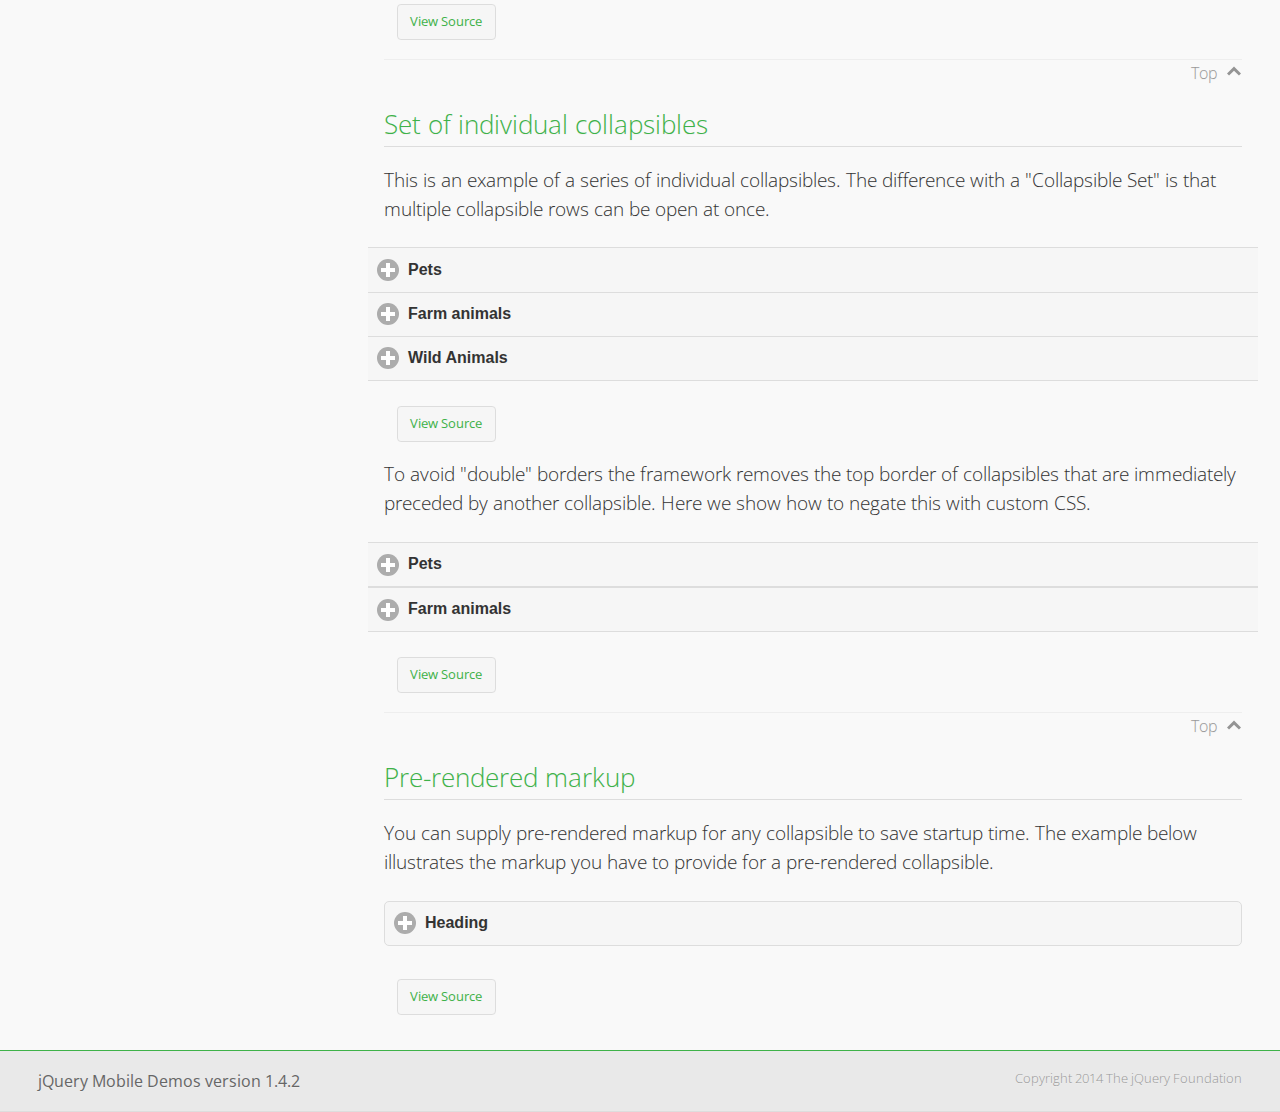
<file: js/jquery.mobile-1.4.2/demos/collapsible/index.html>
<!DOCTYPE html>
<html>
<head>
	<meta charset="utf-8">
	<meta name="viewport" content="width=device-width, initial-scale=1">
	<title>Collapsible - jQuery Mobile Demos</title>
    <link rel="stylesheet" href="../css/themes/default/jquery.mobile-1.4.2.min.css">
    <link rel="stylesheet" href="../_assets/css/jqm-demos.css">
    <link rel="shortcut icon" href="../favicon.ico">
    <link rel="stylesheet" href="http://fonts.googleapis.com/css?family=Open+Sans:300,400,700">
    <script src="../js/jquery.js"></script>
    <script src="../_assets/js/index.js"></script>
    <script src="../js/jquery.mobile-1.4.2.min.js"></script>
    <style id="negateDoubleBorder">
        #demo-borders .ui-collapsible-heading .ui-btn { border-top-width: 1px !important; }
    </style>
</head>
<body>
<div data-role="page" class="jqm-demos" data-quicklinks="true">

    <div data-role="header" class="jqm-header">
		<h2><a href="../" title="jQuery Mobile Demos home"><img src="../_assets/img/jquery-logo.png" alt="jQuery Mobile"></a></h2>
		<p><span class="jqm-version"></span> Demos</p>
        <a href="#" class="jqm-navmenu-link ui-btn ui-btn-icon-notext ui-corner-all ui-icon-bars ui-nodisc-icon ui-alt-icon ui-btn-left">Menu</a>
        <a href="#" class="jqm-search-link ui-btn ui-btn-icon-notext ui-corner-all ui-icon-search ui-nodisc-icon ui-alt-icon ui-btn-right">Search</a>
    </div><!-- /header -->

    <div role="main" class="ui-content jqm-content">

        <h1>Collapsible</h1>

        <p>Collapsibles are simple widgets that allow you to expand or collapse content when tapped and are useful in mobile to provide a compact presentation of content.</p>

        <h2>Basic collapsible</h2>

        <p>To create a collapsible block of content, create a container and add the <code> data-role="collapsible"</code> attribute. Directly inside this container, add any header (H1-H6) or legend element. The framework will style the header to look like a clickable button and add a "+" icon to the left to indicate it's expandable. After the header, add any HTML markup you want to be collapsible. The framework will wrap this markup in a container that will be hidden/shown when the heading is clicked.</p>

        <div data-demo-html="true">
            <div data-role="collapsible">
                <h4>Heading</h4>
                <p>I'm the collapsible content. By default I'm closed, but you can click the header to open me.</p>
            </div>
        </div><!--/demo-html -->

        <h2>Theme</h2>

        <p>Add the <code>data-theme</code> attribute to set a theme for the collapsible, and the <code>data-content-theme</code> attribute to the wrapper and specify a theme swatch letter.</p>

        <div data-demo-html="true">
            <div data-role="collapsible" data-theme="b" data-content-theme="b">
                <h4>Heading</h4>
                <p>I'm the collapsible content with a themed content block set to "b".</p>
            </div>
        </div><!--/demo-html -->

        <p>The collapsible content inherits a theme by default. Set <code>data-content-theme</code> to <code>false</code> to have no theme at all.</p>

        <div data-demo-html="true">
            <div data-role="collapsible" data-content-theme="false">
                <h4>Heading</h4>
                <p>I'm the collapsible content without a theme.</p>
            </div>
        </div><!--/demo-html -->

        <h2>Expanded</h2>

        <p>To expand the content when the page loads, add the <code>data-collapsed="false"</code> attribute to the wrapper.</p>

        <div data-demo-html="true">
            <div data-role="collapsible" data-collapsed="false">
                <h4>Heading</h4>
                <ul data-role="listview">
                    <li><a href="#">List item 1</a></li>
                    <li><a href="#">List item 2</a></li>
                    <li><a href="#">List item 3</a></li>
                </ul>
            </div>
        </div><!--/demo-html -->

        <h2>Mini sized</h2>

        <p>For a more compact version that is useful in toolbars and tight spaces, add the <code>data-mini="true"</code> attribute to the element to create a mini version. </p>

        <div data-demo-html="true">
            <div data-role="collapsible" data-mini="true">
                <h4>Heading</h4>
                <ul data-role="listview">
                    <li><a href="#">List item 1</a></li>
                    <li><a href="#">List item 2</a></li>
                    <li><a href="#">List item 3</a></li>
                </ul>
            </div>
        </div><!--/demo-html -->

            <h2>Icons</h2>

            <p>The default icons of collapsible headings can be overridden by using the <code>data-collapsed-icon</code> and <code>data-expanded-icon</code> attributes. In the example below, <code>data-collapsed-icon="carat-d"</code> and <code>data-expanded-icon="carat-u"</code>.</p>

            <div data-demo-html="true">
                <div data-role="collapsible" data-collapsed-icon="carat-d" data-expanded-icon="carat-u">
                    <h4>Heading</h4>
                    <ul data-role="listview" data-inset="false">
                        <li>Read-only list item 1</li>
                        <li>Read-only list item 2</li>
                        <li>Read-only list item 3</li>
                    </ul>
                </div>
            </div><!--/demo-html -->

            <h2>Icon positioning</h2>

            <p>The default icon positioning of collapsible headings can be overridden by using the <code>data-iconpos</code> attribute. In the below case, <code>data-iconpos="right"</code>.</p>

            <div data-role="collapsible" data-iconpos="right">
                <h3>I'm a header</h3>
                <p><code>data-iconpos="right"</code></p>
            </div>

        <h2>Legend</h2>

        <p>For forms, use a <code>fieldset</code> and <code>legend</code> for the collapsible.</p>
        <div data-demo-html="true">
            <form>
                <fieldset data-role="collapsible">
                    <legend>Legend</legend>

                    <label for="textinput-f">Text Input:</label>
                    <input type="text" name="textinput-f" id="textinput-f" placeholder="Text input" value="">

                    <div data-role="controlgroup">
                        <input type="checkbox" name="checkbox-1-a" id="checkbox-1-a">
                        <label for="checkbox-1-a">One</label>
                        <input type="checkbox" name="checkbox-2-a" id="checkbox-2-a">
                        <label for="checkbox-2-a">Two</label>
                        <input type="checkbox" name="checkbox-3-a" id="checkbox-3-a">
                        <label for="checkbox-3-a">Three</label>
                    </div>
                </fieldset>
            </form>
        </div><!--/demo-html -->

        <h2>Non-inset collapsible</h2>

        <p>By default collapsibles have an inset appearance. To make them full width without corner styling add the <code>data-inset="false"</code> attribute to the element.</p>

        <div data-demo-html="true">
            <div data-role="collapsible" data-inset="false">
                <h4>Heading</h4>
                <p>I'm the collapsible content. By default I'm closed, but you can click the header to open me.</p>
            </div>
        </div><!--/demo-html -->

        <h2>Set of individual collapsibles</h2>

        <p>This is an example of a series of individual collapsibles. The difference with a "Collapsible Set" is that multiple collapsible rows can be open at once.</p>

        <div data-demo-html="true">
            <div data-role="collapsible" data-inset="false">
                <h3>Pets</h3>
                <ul data-role="listview">
                    <li><a href="#">Canary</a></li>
                    <li><a href="#">Cat</a></li>
                    <li><a href="#">Dog</a></li>
                    <li><a href="#">Gerbil</a></li>
                    <li><a href="#">Iguana</a></li>
                    <li><a href="#">Mouse</a></li>
                </ul>
            </div><!-- /collapsible -->
            <div data-role="collapsible" data-inset="false">
                <h3>Farm animals</h3>
                <ul data-role="listview">
                    <li><a href="#">Chicken</a></li>
                    <li><a href="#">Cow</a></li>
                    <li><a href="#">Duck</a></li>
                    <li><a href="#">Horse</a></li>
                    <li><a href="#">Pig</a></li>
                    <li><a href="#">Sheep</a></li>
                </ul>
            </div><!-- /collapsible -->
            <div data-role="collapsible" data-inset="false">
                <h3>Wild Animals</h3>
                <ul data-role="listview">
                    <li><a href="#">Aardvark</a></li>
                    <li><a href="#">Alligator</a></li>
                    <li><a href="#">Ant</a></li>
                    <li><a href="#">Bear</a></li>
                    <li><a href="#">Beaver</a></li>
                    <li><a href="#">Cougar</a></li>
                    <li><a href="#">Dingo</a></li>
                </ul>
            </div><!-- /collapsible -->
        </div><!--/demo-html -->

        <p>To avoid "double" borders the framework removes the top border of collapsibles that are immediately preceded by another collapsible. Here we show how to negate this with custom CSS.</p>

        <div data-demo-html="true" data-demo-css="#negateDoubleBorder">
            <div id="demo-borders">
                <div data-role="collapsible" data-inset="false">
                    <h3>Pets</h3>
                    <ul data-role="listview">
                        <li><a href="#">Canary</a></li>
                        <li><a href="#">Cat</a></li>
                        <li><a href="#">Dog</a></li>
                        <li><a href="#">Gerbil</a></li>
                        <li><a href="#">Iguana</a></li>
                        <li><a href="#">Mouse</a></li>
                    </ul>
                </div><!-- /collapsible -->
                <div data-role="collapsible" data-inset="false">
                    <h3>Farm animals</h3>
                    <ul data-role="listview">
                        <li><a href="#">Chicken</a></li>
                        <li><a href="#">Cow</a></li>
                        <li><a href="#">Duck</a></li>
                        <li><a href="#">Horse</a></li>
                        <li><a href="#">Pig</a></li>
                        <li><a href="#">Sheep</a></li>
                    </ul>
                </div><!-- /collapsible -->
            </div>
        </div><!--/demo-html -->

			<h2>Pre-rendered markup</h2>
			<p>You can supply pre-rendered markup for any collapsible to save startup time. The example below illustrates the markup you have to provide for a pre-rendered collapsible.</p>
				<div data-demo-html="true">
					<div data-role="collapsible" data-enhanced="true" class="ui-collapsible ui-collapsible-inset ui-corner-all ui-collapsible-collapsed">
						<h4 class="ui-collapsible-heading ui-collapsible-heading-collapsed">
							<a href="#" class="ui-collapsible-heading-toggle ui-btn ui-btn-icon-left ui-icon-plus">
							Heading
							<div class="ui-collapsible-heading-status"> click to expand contents</div>
							</a>
						</h4>
						<div class="ui-collapsible-content ui-collapsible-content-collapsed" aria-hidden="true">
						<p>I'm the collapsible content. By default I'm closed, but you can click the header to open me.</p>
						</div>
					</div>
				</div>

	</div><!-- /content -->
	    <div data-role="panel" class="jqm-navmenu-panel" data-position="left" data-display="overlay" data-theme="a">
	    	<ul class="jqm-list ui-alt-icon ui-nodisc-icon">
<li data-filtertext="demos homepage" data-icon="home"><a href=".././">Home</a></li>
<li data-filtertext="introduction overview getting started"><a href="../intro/" data-ajax="false">Introduction</a></li>
<li data-filtertext="buttons button markup buttonmarkup method anchor link button element"><a href="../button-markup/" data-ajax="false">Buttons</a></li>
<li data-filtertext="form button widget input button submit reset"><a href="../button/" data-ajax="false">Button widget</a></li>
<li data-role="collapsible" data-collapsed-icon="carat-d" data-expanded-icon="carat-u" data-iconpos="right" data-inset="false">
	<h3>Checkboxradio widget</h3>
	<ul>
		<li data-filtertext="form checkboxradio widget checkbox input checkboxes controlgroups"><a href="../checkboxradio-checkbox/" data-ajax="false">Checkboxes</a></li>
		<li data-filtertext="form checkboxradio widget radio input radio buttons controlgroups"><a href="../checkboxradio-radio/" data-ajax="false">Radio buttons</a></li>
	</ul>
</li>
<li data-role="collapsible" data-collapsed-icon="carat-d" data-expanded-icon="carat-u" data-iconpos="right" data-inset="false">
	<h3>Collapsible (set) widget</h3>
	<ul>
		<li data-filtertext="collapsibles content formatting"><a href="../collapsible/" data-ajax="false">Collapsible</a></li>
		<li data-filtertext="dynamic collapsible set accordion append expand"><a href="../collapsible-dynamic/" data-ajax="false">Dynamic collapsibles</a></li>
		<li data-filtertext="accordions collapsible set widget content formatting grouped collapsibles"><a href="../collapsibleset/" data-ajax="false">Collapsible set</a></li>
	</ul>
</li>
<li data-role="collapsible" data-collapsed-icon="carat-d" data-expanded-icon="carat-u" data-iconpos="right" data-inset="false">
	<h3>Controlgroup widget</h3>
	<ul>
		<li data-filtertext="controlgroups selectmenu checkboxradio input grouped buttons horizontal vertical"><a href="../controlgroup/" data-ajax="false">Controlgroup</a></li>
		<li data-filtertext="dynamic controlgroup dynamically add buttons"><a href="../controlgroup-dynamic/" data-ajax="false">Dynamic controlgroups</a></li>
	</ul>
</li>
<li data-filtertext="form datepicker widget date input"><a href="../datepicker/" data-ajax="false">Datepicker</a></li>
<li data-role="collapsible" data-collapsed-icon="carat-d" data-expanded-icon="carat-u" data-iconpos="right" data-inset="false">
	<h3>Events</h3>
	<ul>
		<li data-filtertext="swipe to delete list items listviews swipe events"><a href="../swipe-list/" data-ajax="false">Swipe list items</a></li>
		<li data-filtertext="swipe to navigate swipe page navigation swipe events"><a href="../swipe-page/" data-ajax="false">Swipe page navigation</a></li>
	</ul>
</li>
<li data-filtertext="filterable filter elements sorting searching listview table"><a href="../filterable/" data-ajax="false">Filterable widget</a></li>
<li data-filtertext="form flipswitch widget flip toggle switch binary select checkbox input"><a href="../flipswitch/" data-ajax="false">Flipswitch widget</a></li>
<li data-role="collapsible" data-collapsed-icon="carat-d" data-expanded-icon="carat-u" data-iconpos="right" data-inset="false">
	<h3>Forms</h3>
	<ul>
		<li data-filtertext="forms text checkbox radio range button submit reset inputs selects textarea slider flipswitch label form elements"><a href="../forms/" data-ajax="false">Forms</a></li>
		<li data-filtertext="form hide labels hidden accessible ui-hidden-accessible forms"><a href="../forms-label-hidden-accessible/" data-ajax="false">Hide labels</a></li>
		<li data-filtertext="form field containers fieldcontain ui-field-contain forms"><a href="../forms-field-contain/" data-ajax="false">Field containers</a></li>
		<li data-filtertext="forms disabled form elements"><a href="../forms-disabled/" data-ajax="false">Forms disabled</a></li>
		<li data-filtertext="forms gallery examples overview forms text checkbox radio range button submit reset inputs selects textarea slider flipswitch label form elements"><a href="../forms-gallery/" data-ajax="false">Forms gallery</a></li>
	</ul>
</li>
<li data-role="collapsible" data-collapsed-icon="carat-d" data-expanded-icon="carat-u" data-iconpos="right" data-inset="false">
	<h3>Grids</h3>
	<ul>
		<li data-filtertext="grids columns blocks content formatting rwd responsive css framework"><a href="../grids/" data-ajax="false">Grids</a></li>
		<li data-filtertext="buttons in grids css framework"><a href="../grids-buttons/" data-ajax="false">Buttons in grids</a></li>
		<li data-filtertext="custom responsive grids rwd css framework"><a href="../grids-custom-responsive/" data-ajax="false">Custom responsive grids</a></li>
	</ul>
</li>
<li data-filtertext="blocks content formatting sections heading"><a href="../body-bar-classes/" data-ajax="false">Grouping and dividing content</a></li>
<li data-role="collapsible" data-collapsed-icon="carat-d" data-expanded-icon="carat-u" data-iconpos="right" data-inset="false">
	<h3>Icons</h3>
	<ul>
		<li data-filtertext="button icons svg disc alt custom icon position"><a href="../icons/" data-ajax="false">Icons</a></li>
		<li data-filtertext=""><a href="../icons-grunticon/" data-ajax="false">Grunticon loader</a></li>
	</ul>
</li>
<li data-role="collapsible" data-collapsed-icon="carat-d" data-expanded-icon="carat-u" data-iconpos="right" data-inset="false">
	<h3>Listview widget</h3>
	<ul>
		<li data-filtertext="listview widget thumbnails icons nested split button collapsible ul ol"><a href="../listview/" data-ajax="false">Listview</a></li>
		<li data-filtertext="autocomplete filterable reveal listview filtertextbeforefilter placeholder"><a href="../listview-autocomplete/" data-ajax="false">Listview autocomplete</a></li>
		<li data-filtertext="autocomplete filterable reveal listview remote data filtertextbeforefilter placeholder"><a href="../listview-autocomplete-remote/" data-ajax="false">Listview autocomplete remote data</a></li>
		<li data-filtertext="autodividers anchor jump scroll linkbars listview lists ul ol"><a href="../listview-autodividers-linkbar/" data-ajax="false">Listview autodividers linkbar</a></li>
		<li data-filtertext="listview autodividers selector autodividersselector lists ul ol"><a href="../listview-autodividers-selector/" data-ajax="false">Listview autodividers selector</a></li>
		<li data-filtertext="listview nested list items"><a href="../listview-nested-lists/" data-ajax="false">Listview Nested Listviews</a></li>
		<li data-filtertext="listview collapsible list items flat"><a href="../listview-collapsible-item-flat/" data-ajax="false">Listview collapsible list items (flat)</a></li>
		<li data-filtertext="listview collapsible list indented"><a href="../listview-collapsible-item-indented/" data-ajax="false">Listview collapsible list items (indented)</a></li>
		<li data-filtertext="grid listview responsive grids responsive listviews lists ul"><a href="../listview-grid/" data-ajax="false">Listview responsive grid</a></li>
	</ul>
</li>
<li data-filtertext="loader widget page loading navigation overlay spinner"><a href="../loader/" data-ajax="false">Loader widget</a></li>
<li data-filtertext="navbar widget navmenu toolbars header footer"><a href="../navbar/" data-ajax="false">Navbar widget</a></li>
<li data-role="collapsible" data-collapsed-icon="carat-d" data-expanded-icon="carat-u" data-iconpos="right" data-inset="false">
	<h3>Navigation</h3>
	<ul>
		<li data-filtertext="ajax navigation navigate widget history event method"><a href="../navigation/" data-ajax="false">Navigation</a></li>
		<li data-filtertext="linking pages page links navigation ajax prefetch cache"><a href="../navigation-linking-pages/" data-ajax="false">Linking pages</a></li>
		<li data-filtertext="php redirect server redirection server-side navigation"><a href="../navigation-php-redirect/" data-ajax="false">PHP redirect demo</a></li>
		<li data-filtertext="navigation redirection hash query"><a href="../navigation-hash-processing/" data-ajax="false">Hash processing demo</a></li>
	</ul>
</li>
<li data-role="collapsible" data-collapsed-icon="carat-d" data-expanded-icon="carat-u" data-iconpos="right" data-inset="false">
	<h3>Pages</h3>
	<ul>
		<li data-filtertext="pages page widget ajax navigation"><a href="../pages/" data-ajax="false">Pages</a></li>
		<li data-filtertext="single page"><a href="../pages-single-page/" data-ajax="false">Single page</a></li>
		<li data-filtertext="multipage multi-page page"><a href="../pages-multi-page/" data-ajax="false">Multi-page template</a></li>
		<li data-filtertext="dialog page widget modal popup"><a href="../pages-dialog/" data-ajax="false">Dialog page</a></li>
	</ul>
</li>
<li data-role="collapsible" data-collapsed-icon="carat-d" data-expanded-icon="carat-u" data-iconpos="right" data-inset="false">
	<h3>Panel widget</h3>
	<ul>
		<li data-filtertext="panel widget sliding panels reveal push overlay responsive"><a href="../panel/" data-ajax="false">Panel</a></li>
		<li data-filtertext=""><a href="../panel-external/" data-ajax="false">External panels</a></li>
		<li data-filtertext="panel "><a href="../panel-fixed/" data-ajax="false">Fixed panels</a></li>
		<li data-filtertext="panel slide panels sliding panels shadow rwd responsive breakpoint"><a href="../panel-responsive/" data-ajax="false">Panels responsive</a></li>
		<li data-filtertext="panel custom style custom panel width reveal shadow listview panel styling page background wrapper"><a href="../panel-styling/" data-ajax="false">Custom panel style</a></li>
		<li data-filtertext="panel open on swipe"><a href="../panel-swipe-open/" data-ajax="false">Panel open on swipe</a></li>
		<li data-filtertext="panels outside page internal external toolbars"><a href="../panel-external-internal/" data-ajax="false">Panel external and internal</a></li>
	</ul>
</li>
<li data-role="collapsible" data-collapsed-icon="carat-d" data-expanded-icon="carat-u" data-iconpos="right" data-inset="false">
	<h3>Popup widget</h3>
	<ul>
		<li data-filtertext="popup widget popups dialog modal transition tooltip lightbox form overlay screen flip pop fade transition"><a href="../popup/" data-ajax="false">Popup</a></li>
		<li data-filtertext="popup alignment position"><a href="../popup-alignment/" data-ajax="false">Popup alignment</a></li>
		<li data-filtertext="popup arrow size popups popover"><a href="../popup-arrow-size/" data-ajax="false">Popup arrow size</a></li>
		<li data-filtertext="dynamic popups popup images lightbox"><a href="../popup-dynamic/" data-ajax="false">Dynamic popups</a></li>
		<li data-filtertext="popups with iframes scaling"><a href="../popup-iframe/" data-ajax="false">Popups with iframes</a></li>
		<li data-filtertext="popup image scaling"><a href="../popup-image-scaling/" data-ajax="false">Popup image scaling</a></li>
		<li data-filtertext="external popup outside multi-page"><a href="../popup-outside-multipage" data-ajax="false">Popup outside multi-page</a></li>
	</ul>
</li>
<li data-filtertext="form rangeslider widget dual sliders dual handle sliders range input"><a href="../rangeslider/" data-ajax="false">Rangeslider widget</a></li>
<li data-filtertext="responsive web design rwd adaptive progressive enhancement PE accessible mobile breakpoints media query media queries"><a href="../rwd/" data-ajax="false">Responsive Web Design</a></li>
<li data-role="collapsible" data-collapsed-icon="carat-d" data-expanded-icon="carat-u" data-iconpos="right" data-inset="false">
	<h3>Selectmenu widget</h3>
	<ul>
		<li data-filtertext="form selectmenu widget select input custom select menu selects"><a href="../selectmenu/" data-ajax="false">Selectmenu</a></li>
		<li data-filtertext="form custom select menu selectmenu widget custom menu option optgroup multiple selects"><a href="../selectmenu-custom/" data-ajax="false">Custom select menu</a></li>
		<li data-filtertext="filterable select filter popup dialog"><a href="../selectmenu-custom-filter/" data-ajax="false">Custom select menu with filter</a></li>
	</ul>
</li>
<li data-role="collapsible" data-collapsed-icon="carat-d" data-expanded-icon="carat-u" data-iconpos="right" data-inset="false">
	<h3>Slider widget</h3>
	<ul>
		<li data-filtertext="form slider widget range input single sliders"><a href="../slider/" data-ajax="false">Slider</a></li>
		<li data-filtertext="form slider widget flipswitch slider binary select flip toggle switch"><a href="../slider-flipswitch/" data-ajax="false">Slider flip toggle switch</a></li>
		<li data-filtertext="form slider tooltip handle value input range sliders"><a href="../slider-tooltip/" data-ajax="false">Slider tooltip</a></li>
	</ul>
</li>
<li data-role="collapsible" data-collapsed-icon="carat-d" data-expanded-icon="carat-u" data-iconpos="right" data-inset="false">
	<h3>Table widget</h3>
	<ul>
		<li data-filtertext="table widget reflow column toggle th td responsive tables rwd hide show tabular"><a href="../table-column-toggle/" data-ajax="false">Table Column Toggle</a></li>
		<li data-filtertext="table column toggle phone comparison demo"><a href="../table-column-toggle-example/" data-ajax="false">Table Column Toggle demo</a></li>
		<li data-filtertext="responsive tables table column toggle heading groups rwd breakpoint"><a href="../table-column-toggle-heading-groups/" data-ajax="false">Table Column Toggle heading groups</a></li>
		<li data-filtertext="responsive tables table column toggle hide rwd breakpoint customization options"><a href="../table-column-toggle-options/" data-ajax="false">Table Column Toggle options</a></li>
		<li data-filtertext="table reflow th td responsive rwd columns tabular"><a href="../table-reflow/" data-ajax="false">Table Reflow</a></li>
		<li data-filtertext="responsive tables table reflow heading groups rwd breakpoint"><a href="../table-reflow-heading-groups/" data-ajax="false">Table Reflow heading groups</a></li>
		<li data-filtertext="responsive tables table reflow stripes strokes table style"><a href="../table-reflow-stripes-strokes/" data-ajax="false">Table Reflow stripes and strokes</a></li>
		<li data-filtertext="responsive tables table reflow stack custom styles"><a href="../table-reflow-styling/" data-ajax="false">Table Reflow custom styles</a></li>
	</ul>
</li>
<li data-filtertext="ui tabs widget"><a href="../tabs/" data-ajax="false">Tabs widget</a></li>
<li data-filtertext="form textinput widget text input textarea number date time tel email file color password"><a href="../textinput/" data-ajax="false">Textinput widget</a></li>
<li data-role="collapsible" data-collapsed-icon="carat-d" data-expanded-icon="carat-u" data-iconpos="right" data-inset="false">
	<h3>Theming</h3>
	<ul>
		<li data-filtertext="default theme swatches theming style css"><a href="../theme-default/" data-ajax="false">Default theme</a></li>
		<li data-filtertext="classic theme old theme swatches theming style css"><a href="../theme-classic/" data-ajax="false">Classic theme</a></li>
	</ul>
</li>
<li data-role="collapsible" data-collapsed-icon="carat-d" data-expanded-icon="carat-u" data-iconpos="right" data-inset="false">
	<h3>Toolbar widget</h3>
	<ul>
		<li data-filtertext="toolbar widget header footer toolbars fixed fullscreen external sections"><a href="../toolbar/" data-ajax="false">Toolbar</a></li>
		<li data-filtertext="dynamic toolbars dynamically add toolbar header footer"><a href="../toolbar-dynamic/" data-ajax="false">Dynamic toolbars</a></li>
		<li data-filtertext="external toolbars header footer"><a href="../toolbar-external/" data-ajax="false">External toolbars</a></li>
		<li data-filtertext="fixed toolbars header footer"><a href="../toolbar-fixed/" data-ajax="false">Fixed toolbars</a></li>
		<li data-filtertext="fixed fullscreen toolbars header footer"><a href="../toolbar-fixed-fullscreen/" data-ajax="false">Fullscreen toolbars</a></li>
		<li data-filtertext="external fixed toolbars header footer"><a href="../toolbar-fixed-external/" data-ajax="false">Fixed external toolbars</a></li>
		<li data-filtertext="external persistent toolbars header footer navbar navmenu"><a href="../toolbar-fixed-persistent/" data-ajax="false">Persistent toolbars</a></li>
		<li data-filtertext="external ajax optimized toolbars persistent toolbars header footer navbar"><a href="../toolbar-fixed-persistent-optimized/" data-ajax="false">Ajax optimized toolbars</a></li>
		<li data-filtertext="form in toolbars header footer"><a href="../toolbar-fixed-forms/" data-ajax="false">Form in toolbar</a></li>
	</ul>
</li>
<li data-filtertext="page transitions animated pages popup navigation flip slide fade pop"><a href="../transitions/" data-ajax="false">Transitions</a></li>
<li data-role="collapsible" data-collapsed-icon="carat-d" data-expanded-icon="carat-u" data-iconpos="right" data-inset="false">
	<h3>3rd party API demos</h3>
	<ul>
		<li data-filtertext="backbone requirejs navigation router"><a href="../backbone-requirejs/" data-ajax="false">Backbone RequireJS</a></li>
		<li data-filtertext="google maps geolocation demo"><a href="../map-geolocation/" data-ajax="false">Google Maps geolocation</a></li>
		<li data-filtertext="google maps hybrid"><a href="../map-list-toggle/" data-ajax="false">Google Maps list toggle</a></li>
	</ul>
</li>



		     </ul>
		</div><!-- /panel -->


	<div data-role="footer" data-position="fixed" data-tap-toggle="false" class="jqm-footer">
		<p>jQuery Mobile Demos version <span class="jqm-version"></span></p>
		<p>Copyright 2014 The jQuery Foundation</p>
	</div><!-- /footer -->
	<!-- TODO: This should become an external panel so we can add input to markup (unique ID) -->
    <div data-role="panel" class="jqm-search-panel" data-position="right" data-display="overlay" data-theme="a">
		<div class="jqm-search">
			<ul class="jqm-list" data-filter-placeholder="Search demos..." data-filter-reveal="true">
<li data-filtertext="demos homepage" data-icon="home"><a href=".././">Home</a></li>
<li data-filtertext="introduction overview getting started"><a href="../intro/" data-ajax="false">Introduction</a></li>
<li data-filtertext="buttons button markup buttonmarkup method anchor link button element"><a href="../button-markup/" data-ajax="false">Buttons</a></li>
<li data-filtertext="form button widget input button submit reset"><a href="../button/" data-ajax="false">Button widget</a></li>
<li data-role="collapsible" data-collapsed-icon="carat-d" data-expanded-icon="carat-u" data-iconpos="right" data-inset="false">
	<h3>Checkboxradio widget</h3>
	<ul>
		<li data-filtertext="form checkboxradio widget checkbox input checkboxes controlgroups"><a href="../checkboxradio-checkbox/" data-ajax="false">Checkboxes</a></li>
		<li data-filtertext="form checkboxradio widget radio input radio buttons controlgroups"><a href="../checkboxradio-radio/" data-ajax="false">Radio buttons</a></li>
	</ul>
</li>
<li data-role="collapsible" data-collapsed-icon="carat-d" data-expanded-icon="carat-u" data-iconpos="right" data-inset="false">
	<h3>Collapsible (set) widget</h3>
	<ul>
		<li data-filtertext="collapsibles content formatting"><a href="../collapsible/" data-ajax="false">Collapsible</a></li>
		<li data-filtertext="dynamic collapsible set accordion append expand"><a href="../collapsible-dynamic/" data-ajax="false">Dynamic collapsibles</a></li>
		<li data-filtertext="accordions collapsible set widget content formatting grouped collapsibles"><a href="../collapsibleset/" data-ajax="false">Collapsible set</a></li>
	</ul>
</li>
<li data-role="collapsible" data-collapsed-icon="carat-d" data-expanded-icon="carat-u" data-iconpos="right" data-inset="false">
	<h3>Controlgroup widget</h3>
	<ul>
		<li data-filtertext="controlgroups selectmenu checkboxradio input grouped buttons horizontal vertical"><a href="../controlgroup/" data-ajax="false">Controlgroup</a></li>
		<li data-filtertext="dynamic controlgroup dynamically add buttons"><a href="../controlgroup-dynamic/" data-ajax="false">Dynamic controlgroups</a></li>
	</ul>
</li>
<li data-filtertext="form datepicker widget date input"><a href="../datepicker/" data-ajax="false">Datepicker</a></li>
<li data-role="collapsible" data-collapsed-icon="carat-d" data-expanded-icon="carat-u" data-iconpos="right" data-inset="false">
	<h3>Events</h3>
	<ul>
		<li data-filtertext="swipe to delete list items listviews swipe events"><a href="../swipe-list/" data-ajax="false">Swipe list items</a></li>
		<li data-filtertext="swipe to navigate swipe page navigation swipe events"><a href="../swipe-page/" data-ajax="false">Swipe page navigation</a></li>
	</ul>
</li>
<li data-filtertext="filterable filter elements sorting searching listview table"><a href="../filterable/" data-ajax="false">Filterable widget</a></li>
<li data-filtertext="form flipswitch widget flip toggle switch binary select checkbox input"><a href="../flipswitch/" data-ajax="false">Flipswitch widget</a></li>
<li data-role="collapsible" data-collapsed-icon="carat-d" data-expanded-icon="carat-u" data-iconpos="right" data-inset="false">
	<h3>Forms</h3>
	<ul>
		<li data-filtertext="forms text checkbox radio range button submit reset inputs selects textarea slider flipswitch label form elements"><a href="../forms/" data-ajax="false">Forms</a></li>
		<li data-filtertext="form hide labels hidden accessible ui-hidden-accessible forms"><a href="../forms-label-hidden-accessible/" data-ajax="false">Hide labels</a></li>
		<li data-filtertext="form field containers fieldcontain ui-field-contain forms"><a href="../forms-field-contain/" data-ajax="false">Field containers</a></li>
		<li data-filtertext="forms disabled form elements"><a href="../forms-disabled/" data-ajax="false">Forms disabled</a></li>
		<li data-filtertext="forms gallery examples overview forms text checkbox radio range button submit reset inputs selects textarea slider flipswitch label form elements"><a href="../forms-gallery/" data-ajax="false">Forms gallery</a></li>
	</ul>
</li>
<li data-role="collapsible" data-collapsed-icon="carat-d" data-expanded-icon="carat-u" data-iconpos="right" data-inset="false">
	<h3>Grids</h3>
	<ul>
		<li data-filtertext="grids columns blocks content formatting rwd responsive css framework"><a href="../grids/" data-ajax="false">Grids</a></li>
		<li data-filtertext="buttons in grids css framework"><a href="../grids-buttons/" data-ajax="false">Buttons in grids</a></li>
		<li data-filtertext="custom responsive grids rwd css framework"><a href="../grids-custom-responsive/" data-ajax="false">Custom responsive grids</a></li>
	</ul>
</li>
<li data-filtertext="blocks content formatting sections heading"><a href="../body-bar-classes/" data-ajax="false">Grouping and dividing content</a></li>
<li data-role="collapsible" data-collapsed-icon="carat-d" data-expanded-icon="carat-u" data-iconpos="right" data-inset="false">
	<h3>Icons</h3>
	<ul>
		<li data-filtertext="button icons svg disc alt custom icon position"><a href="../icons/" data-ajax="false">Icons</a></li>
		<li data-filtertext=""><a href="../icons-grunticon/" data-ajax="false">Grunticon loader</a></li>
	</ul>
</li>
<li data-role="collapsible" data-collapsed-icon="carat-d" data-expanded-icon="carat-u" data-iconpos="right" data-inset="false">
	<h3>Listview widget</h3>
	<ul>
		<li data-filtertext="listview widget thumbnails icons nested split button collapsible ul ol"><a href="../listview/" data-ajax="false">Listview</a></li>
		<li data-filtertext="autocomplete filterable reveal listview filtertextbeforefilter placeholder"><a href="../listview-autocomplete/" data-ajax="false">Listview autocomplete</a></li>
		<li data-filtertext="autocomplete filterable reveal listview remote data filtertextbeforefilter placeholder"><a href="../listview-autocomplete-remote/" data-ajax="false">Listview autocomplete remote data</a></li>
		<li data-filtertext="autodividers anchor jump scroll linkbars listview lists ul ol"><a href="../listview-autodividers-linkbar/" data-ajax="false">Listview autodividers linkbar</a></li>
		<li data-filtertext="listview autodividers selector autodividersselector lists ul ol"><a href="../listview-autodividers-selector/" data-ajax="false">Listview autodividers selector</a></li>
		<li data-filtertext="listview nested list items"><a href="../listview-nested-lists/" data-ajax="false">Listview Nested Listviews</a></li>
		<li data-filtertext="listview collapsible list items flat"><a href="../listview-collapsible-item-flat/" data-ajax="false">Listview collapsible list items (flat)</a></li>
		<li data-filtertext="listview collapsible list indented"><a href="../listview-collapsible-item-indented/" data-ajax="false">Listview collapsible list items (indented)</a></li>
		<li data-filtertext="grid listview responsive grids responsive listviews lists ul"><a href="../listview-grid/" data-ajax="false">Listview responsive grid</a></li>
	</ul>
</li>
<li data-filtertext="loader widget page loading navigation overlay spinner"><a href="../loader/" data-ajax="false">Loader widget</a></li>
<li data-filtertext="navbar widget navmenu toolbars header footer"><a href="../navbar/" data-ajax="false">Navbar widget</a></li>
<li data-role="collapsible" data-collapsed-icon="carat-d" data-expanded-icon="carat-u" data-iconpos="right" data-inset="false">
	<h3>Navigation</h3>
	<ul>
		<li data-filtertext="ajax navigation navigate widget history event method"><a href="../navigation/" data-ajax="false">Navigation</a></li>
		<li data-filtertext="linking pages page links navigation ajax prefetch cache"><a href="../navigation-linking-pages/" data-ajax="false">Linking pages</a></li>
		<li data-filtertext="php redirect server redirection server-side navigation"><a href="../navigation-php-redirect/" data-ajax="false">PHP redirect demo</a></li>
		<li data-filtertext="navigation redirection hash query"><a href="../navigation-hash-processing/" data-ajax="false">Hash processing demo</a></li>
	</ul>
</li>
<li data-role="collapsible" data-collapsed-icon="carat-d" data-expanded-icon="carat-u" data-iconpos="right" data-inset="false">
	<h3>Pages</h3>
	<ul>
		<li data-filtertext="pages page widget ajax navigation"><a href="../pages/" data-ajax="false">Pages</a></li>
		<li data-filtertext="single page"><a href="../pages-single-page/" data-ajax="false">Single page</a></li>
		<li data-filtertext="multipage multi-page page"><a href="../pages-multi-page/" data-ajax="false">Multi-page template</a></li>
		<li data-filtertext="dialog page widget modal popup"><a href="../pages-dialog/" data-ajax="false">Dialog page</a></li>
	</ul>
</li>
<li data-role="collapsible" data-collapsed-icon="carat-d" data-expanded-icon="carat-u" data-iconpos="right" data-inset="false">
	<h3>Panel widget</h3>
	<ul>
		<li data-filtertext="panel widget sliding panels reveal push overlay responsive"><a href="../panel/" data-ajax="false">Panel</a></li>
		<li data-filtertext=""><a href="../panel-external/" data-ajax="false">External panels</a></li>
		<li data-filtertext="panel "><a href="../panel-fixed/" data-ajax="false">Fixed panels</a></li>
		<li data-filtertext="panel slide panels sliding panels shadow rwd responsive breakpoint"><a href="../panel-responsive/" data-ajax="false">Panels responsive</a></li>
		<li data-filtertext="panel custom style custom panel width reveal shadow listview panel styling page background wrapper"><a href="../panel-styling/" data-ajax="false">Custom panel style</a></li>
		<li data-filtertext="panel open on swipe"><a href="../panel-swipe-open/" data-ajax="false">Panel open on swipe</a></li>
		<li data-filtertext="panels outside page internal external toolbars"><a href="../panel-external-internal/" data-ajax="false">Panel external and internal</a></li>
	</ul>
</li>
<li data-role="collapsible" data-collapsed-icon="carat-d" data-expanded-icon="carat-u" data-iconpos="right" data-inset="false">
	<h3>Popup widget</h3>
	<ul>
		<li data-filtertext="popup widget popups dialog modal transition tooltip lightbox form overlay screen flip pop fade transition"><a href="../popup/" data-ajax="false">Popup</a></li>
		<li data-filtertext="popup alignment position"><a href="../popup-alignment/" data-ajax="false">Popup alignment</a></li>
		<li data-filtertext="popup arrow size popups popover"><a href="../popup-arrow-size/" data-ajax="false">Popup arrow size</a></li>
		<li data-filtertext="dynamic popups popup images lightbox"><a href="../popup-dynamic/" data-ajax="false">Dynamic popups</a></li>
		<li data-filtertext="popups with iframes scaling"><a href="../popup-iframe/" data-ajax="false">Popups with iframes</a></li>
		<li data-filtertext="popup image scaling"><a href="../popup-image-scaling/" data-ajax="false">Popup image scaling</a></li>
		<li data-filtertext="external popup outside multi-page"><a href="../popup-outside-multipage" data-ajax="false">Popup outside multi-page</a></li>
	</ul>
</li>
<li data-filtertext="form rangeslider widget dual sliders dual handle sliders range input"><a href="../rangeslider/" data-ajax="false">Rangeslider widget</a></li>
<li data-filtertext="responsive web design rwd adaptive progressive enhancement PE accessible mobile breakpoints media query media queries"><a href="../rwd/" data-ajax="false">Responsive Web Design</a></li>
<li data-role="collapsible" data-collapsed-icon="carat-d" data-expanded-icon="carat-u" data-iconpos="right" data-inset="false">
	<h3>Selectmenu widget</h3>
	<ul>
		<li data-filtertext="form selectmenu widget select input custom select menu selects"><a href="../selectmenu/" data-ajax="false">Selectmenu</a></li>
		<li data-filtertext="form custom select menu selectmenu widget custom menu option optgroup multiple selects"><a href="../selectmenu-custom/" data-ajax="false">Custom select menu</a></li>
		<li data-filtertext="filterable select filter popup dialog"><a href="../selectmenu-custom-filter/" data-ajax="false">Custom select menu with filter</a></li>
	</ul>
</li>
<li data-role="collapsible" data-collapsed-icon="carat-d" data-expanded-icon="carat-u" data-iconpos="right" data-inset="false">
	<h3>Slider widget</h3>
	<ul>
		<li data-filtertext="form slider widget range input single sliders"><a href="../slider/" data-ajax="false">Slider</a></li>
		<li data-filtertext="form slider widget flipswitch slider binary select flip toggle switch"><a href="../slider-flipswitch/" data-ajax="false">Slider flip toggle switch</a></li>
		<li data-filtertext="form slider tooltip handle value input range sliders"><a href="../slider-tooltip/" data-ajax="false">Slider tooltip</a></li>
	</ul>
</li>
<li data-role="collapsible" data-collapsed-icon="carat-d" data-expanded-icon="carat-u" data-iconpos="right" data-inset="false">
	<h3>Table widget</h3>
	<ul>
		<li data-filtertext="table widget reflow column toggle th td responsive tables rwd hide show tabular"><a href="../table-column-toggle/" data-ajax="false">Table Column Toggle</a></li>
		<li data-filtertext="table column toggle phone comparison demo"><a href="../table-column-toggle-example/" data-ajax="false">Table Column Toggle demo</a></li>
		<li data-filtertext="responsive tables table column toggle heading groups rwd breakpoint"><a href="../table-column-toggle-heading-groups/" data-ajax="false">Table Column Toggle heading groups</a></li>
		<li data-filtertext="responsive tables table column toggle hide rwd breakpoint customization options"><a href="../table-column-toggle-options/" data-ajax="false">Table Column Toggle options</a></li>
		<li data-filtertext="table reflow th td responsive rwd columns tabular"><a href="../table-reflow/" data-ajax="false">Table Reflow</a></li>
		<li data-filtertext="responsive tables table reflow heading groups rwd breakpoint"><a href="../table-reflow-heading-groups/" data-ajax="false">Table Reflow heading groups</a></li>
		<li data-filtertext="responsive tables table reflow stripes strokes table style"><a href="../table-reflow-stripes-strokes/" data-ajax="false">Table Reflow stripes and strokes</a></li>
		<li data-filtertext="responsive tables table reflow stack custom styles"><a href="../table-reflow-styling/" data-ajax="false">Table Reflow custom styles</a></li>
	</ul>
</li>
<li data-filtertext="ui tabs widget"><a href="../tabs/" data-ajax="false">Tabs widget</a></li>
<li data-filtertext="form textinput widget text input textarea number date time tel email file color password"><a href="../textinput/" data-ajax="false">Textinput widget</a></li>
<li data-role="collapsible" data-collapsed-icon="carat-d" data-expanded-icon="carat-u" data-iconpos="right" data-inset="false">
	<h3>Theming</h3>
	<ul>
		<li data-filtertext="default theme swatches theming style css"><a href="../theme-default/" data-ajax="false">Default theme</a></li>
		<li data-filtertext="classic theme old theme swatches theming style css"><a href="../theme-classic/" data-ajax="false">Classic theme</a></li>
	</ul>
</li>
<li data-role="collapsible" data-collapsed-icon="carat-d" data-expanded-icon="carat-u" data-iconpos="right" data-inset="false">
	<h3>Toolbar widget</h3>
	<ul>
		<li data-filtertext="toolbar widget header footer toolbars fixed fullscreen external sections"><a href="../toolbar/" data-ajax="false">Toolbar</a></li>
		<li data-filtertext="dynamic toolbars dynamically add toolbar header footer"><a href="../toolbar-dynamic/" data-ajax="false">Dynamic toolbars</a></li>
		<li data-filtertext="external toolbars header footer"><a href="../toolbar-external/" data-ajax="false">External toolbars</a></li>
		<li data-filtertext="fixed toolbars header footer"><a href="../toolbar-fixed/" data-ajax="false">Fixed toolbars</a></li>
		<li data-filtertext="fixed fullscreen toolbars header footer"><a href="../toolbar-fixed-fullscreen/" data-ajax="false">Fullscreen toolbars</a></li>
		<li data-filtertext="external fixed toolbars header footer"><a href="../toolbar-fixed-external/" data-ajax="false">Fixed external toolbars</a></li>
		<li data-filtertext="external persistent toolbars header footer navbar navmenu"><a href="../toolbar-fixed-persistent/" data-ajax="false">Persistent toolbars</a></li>
		<li data-filtertext="external ajax optimized toolbars persistent toolbars header footer navbar"><a href="../toolbar-fixed-persistent-optimized/" data-ajax="false">Ajax optimized toolbars</a></li>
		<li data-filtertext="form in toolbars header footer"><a href="../toolbar-fixed-forms/" data-ajax="false">Form in toolbar</a></li>
	</ul>
</li>
<li data-filtertext="page transitions animated pages popup navigation flip slide fade pop"><a href="../transitions/" data-ajax="false">Transitions</a></li>
<li data-role="collapsible" data-collapsed-icon="carat-d" data-expanded-icon="carat-u" data-iconpos="right" data-inset="false">
	<h3>3rd party API demos</h3>
	<ul>
		<li data-filtertext="backbone requirejs navigation router"><a href="../backbone-requirejs/" data-ajax="false">Backbone RequireJS</a></li>
		<li data-filtertext="google maps geolocation demo"><a href="../map-geolocation/" data-ajax="false">Google Maps geolocation</a></li>
		<li data-filtertext="google maps hybrid"><a href="../map-list-toggle/" data-ajax="false">Google Maps list toggle</a></li>
	</ul>
</li>



			</ul>
		</div>
	</div><!-- /panel -->


</div><!-- /page -->

</body>
</html>
</file>
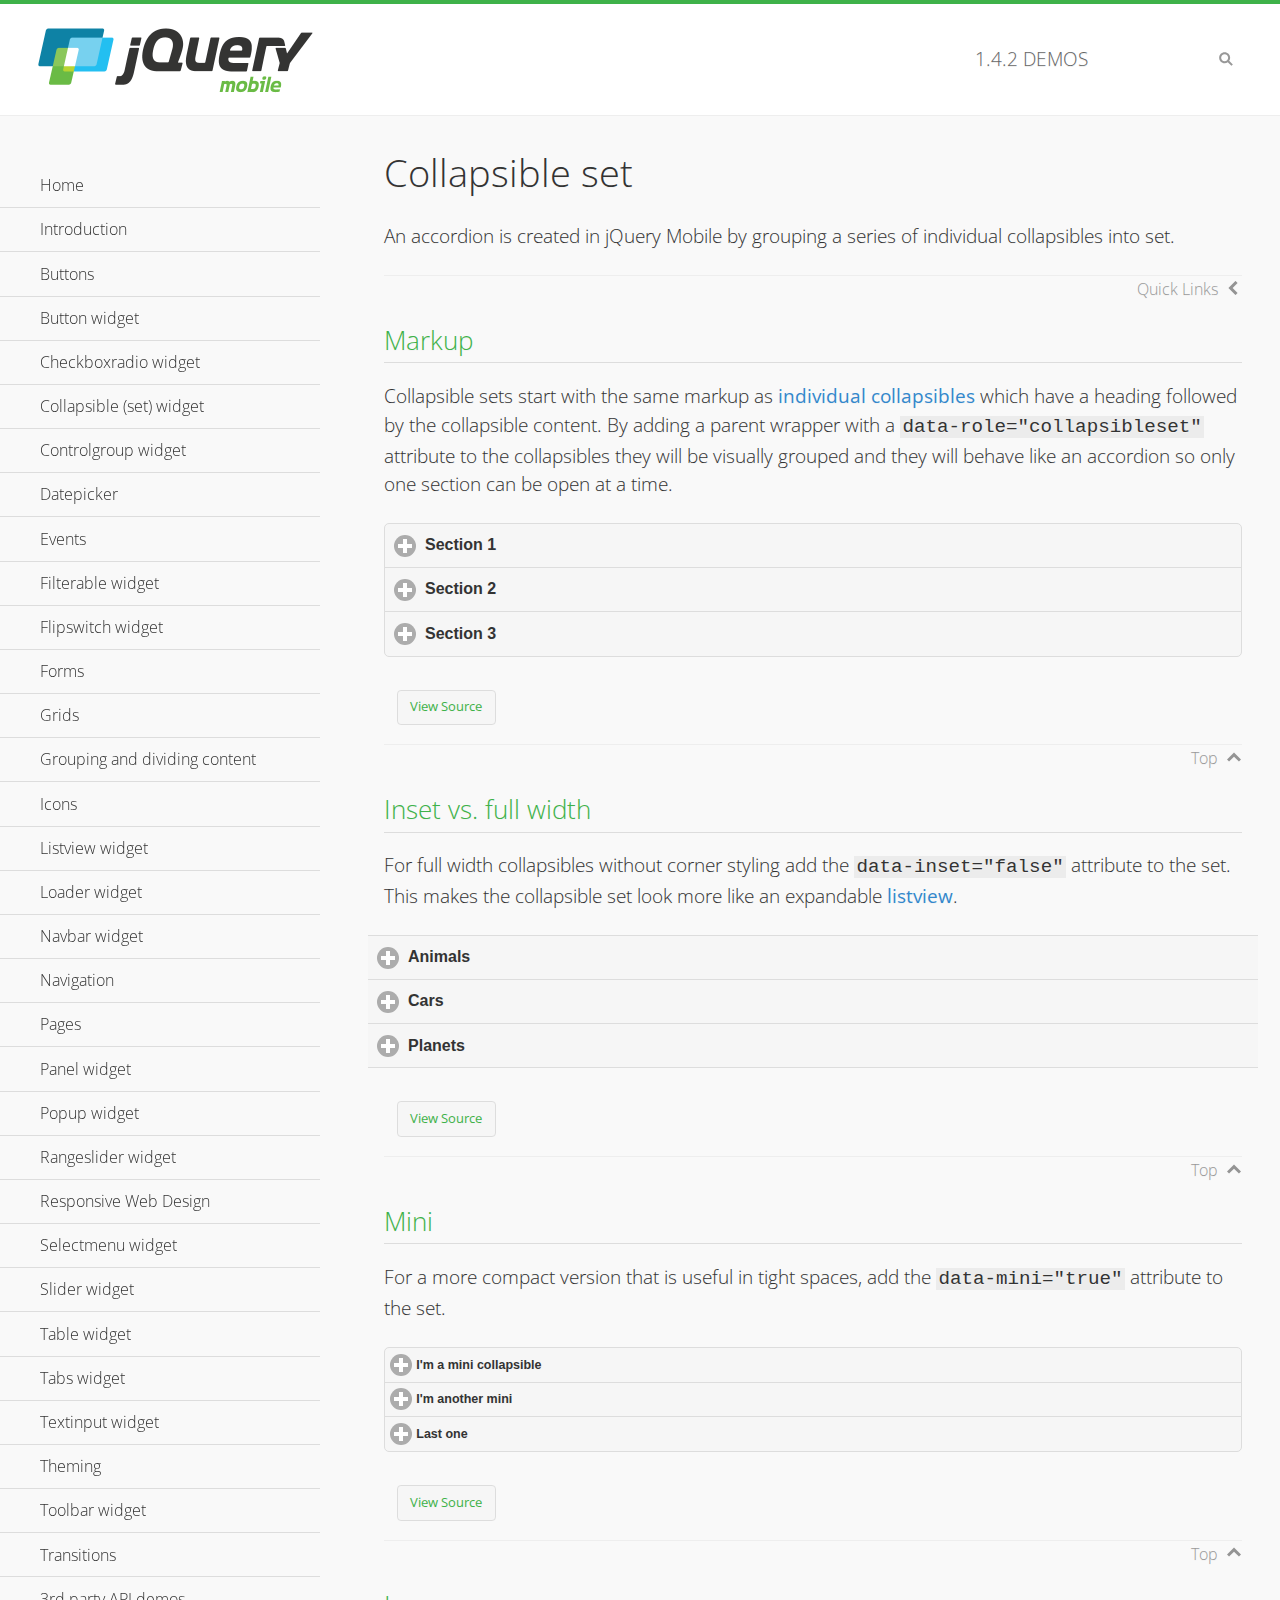
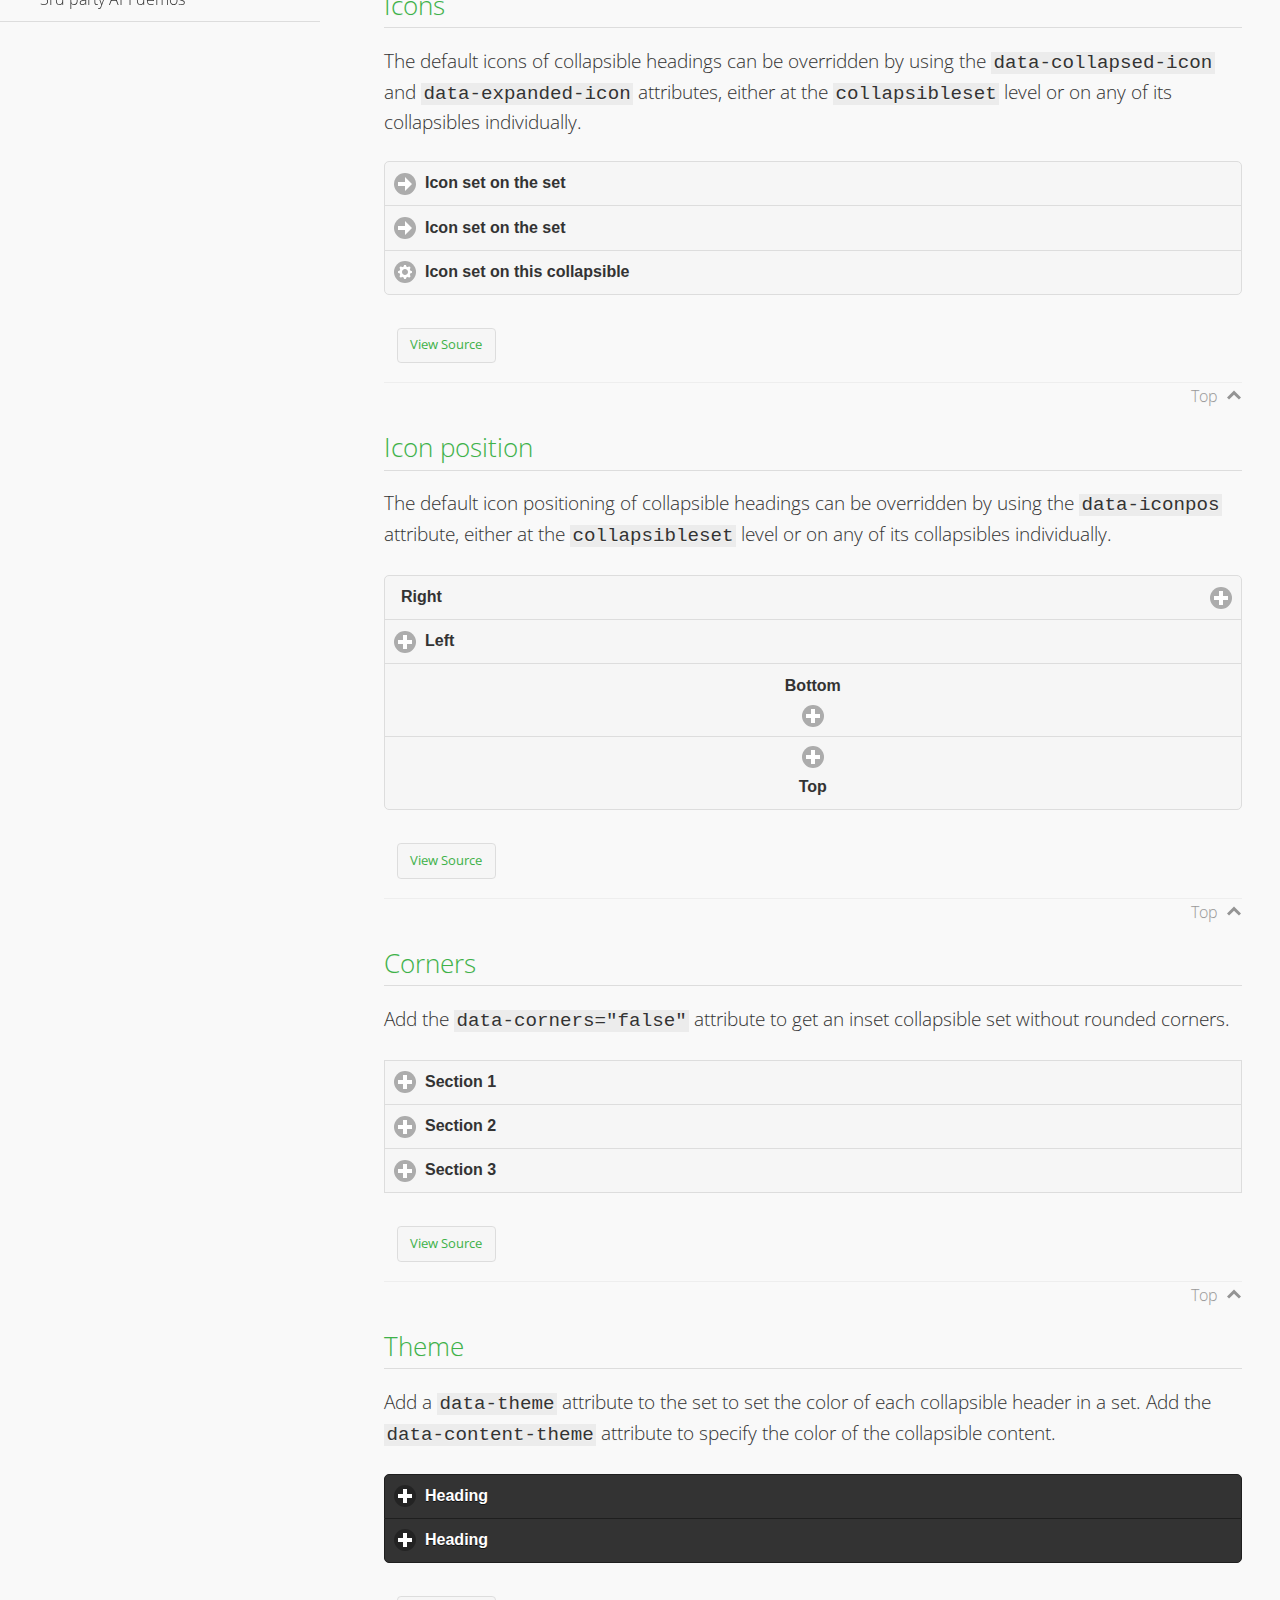
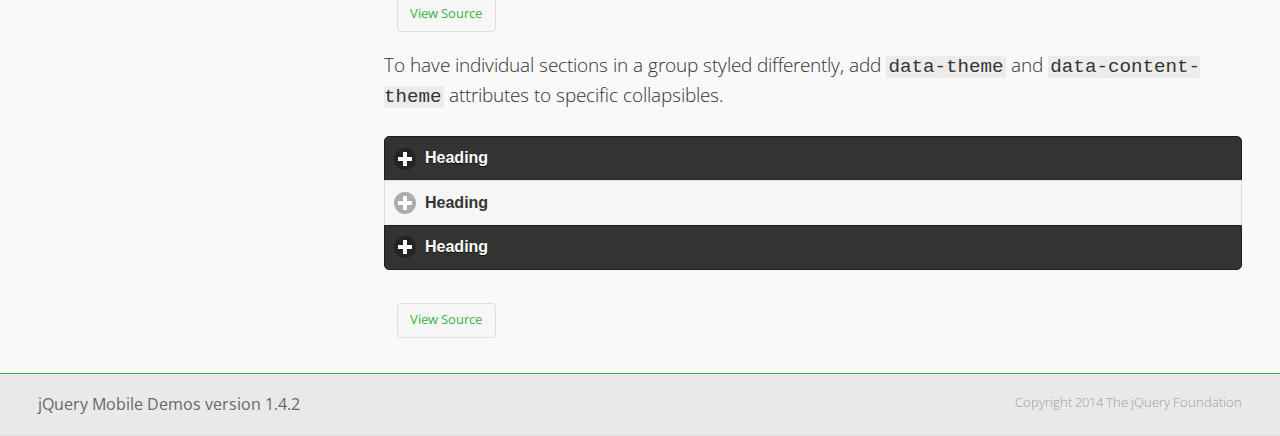
<file: js/jquery.mobile-1.4.2/demos/collapsibleset/index.html>
<!DOCTYPE html>
<html>
<head>
	<meta charset="utf-8">
	<meta name="viewport" content="width=device-width, initial-scale=1">
	<title>Collapsible set - jQuery Mobile Demos</title>
	<link rel="shortcut icon" href="../favicon.ico">
    <link rel="stylesheet" href="http://fonts.googleapis.com/css?family=Open+Sans:300,400,700">
	<link rel="stylesheet" href="../css/themes/default/jquery.mobile-1.4.2.min.css">
	<link rel="stylesheet" href="../_assets/css/jqm-demos.css">
	<script src="../js/jquery.js"></script>
	<script src="../_assets/js/index.js"></script>
	<script src="../js/jquery.mobile-1.4.2.min.js"></script>
</head>
<body>
<div data-role="page" class="jqm-demos" data-quicklinks="true">

	<div data-role="header" class="jqm-header">
		<h2><a href="../" title="jQuery Mobile Demos home"><img src="../_assets/img/jquery-logo.png" alt="jQuery Mobile"></a></h2>
		<p><span class="jqm-version"></span> Demos</p>
		<a href="#" class="jqm-navmenu-link ui-btn ui-btn-icon-notext ui-corner-all ui-icon-bars ui-nodisc-icon ui-alt-icon ui-btn-left">Menu</a>
		<a href="#" class="jqm-search-link ui-btn ui-btn-icon-notext ui-corner-all ui-icon-search ui-nodisc-icon ui-alt-icon ui-btn-right">Search</a>
	</div><!-- /header -->

	<div role="main" class="ui-content jqm-content">

		<h1>Collapsible set</h1>

		<p>An accordion is created in jQuery Mobile by grouping a series of individual collapsibles into set.</p>

		<h2>Markup</h2>

		<p>Collapsible sets start with the same markup as <a href="../collapsible/" data-ajax="false">individual collapsibles</a> which have a heading followed by the collapsible content. By adding a parent wrapper with a <code>data-role="collapsibleset"</code> attribute to the collapsibles they will be visually grouped and they will behave like an accordion so only one section can be open at a time.</p>

			<div data-demo-html="true">
				<div data-role="collapsibleset" data-theme="a" data-content-theme="a">
					<div data-role="collapsible">
						<h3>Section 1</h3>
					<p>I'm the collapsible content for section 1</p>
					</div>
					<div data-role="collapsible">
						<h3>Section 2</h3>
					<p>I'm the collapsible content for section 2</p>

					</div>
					<div data-role="collapsible">
						<h3>Section 3</h3>
					<p>I'm the collapsible content for section 3</p>
					</div>
				</div>
			</div><!--/demo-html -->

		<h2>Inset vs. full width</h2>

		<p>For full width collapsibles without corner styling add the <code>data-inset="false"</code> attribute to the set. This makes the collapsible set look more like an expandable <a href="../listview/">listview</a>.</p>

			<div data-demo-html="true">
				<div data-role="collapsibleset" data-inset="false">
					<div data-role="collapsible">
						<h3>Animals</h3>
						<ul data-role="listview" data-inset="false">
							<li>Cats</li>
							<li>Dogs</li>
							<li>Lizards</li>
							<li>Snakes</li>
						</ul>
					</div>
					<div data-role="collapsible">
						<h3>Cars</h3>
						<ul data-role="listview" data-inset="false">
							<li>Acura</li>
							<li>Audi</li>
							<li>BMW</li>
							<li>Cadillac</li>
						</ul>
					</div>
					<div data-role="collapsible">
						<h3>Planets</h3>
						<ul data-role="listview" data-inset="false">
							<li>Earth</li>
							<li>Jupiter</li>
							<li>Mars</li>
							<li>Mercury</li>
						</ul>
					</div>
				</div>
			</div><!--/demo-html -->

		<h2>Mini</h2>

		<p>For a more compact version that is useful in tight spaces, add the <code>data-mini="true"</code> attribute to the set. </p>

			<div data-demo-html="true">
				<div data-role="collapsibleset" data-theme="a" data-content-theme="a" data-mini="true">
					<div data-role="collapsible">
						<h3>I'm a mini collapsible</h3>
					<p>This is good for tight spaces.</p>
					</div>
					<div data-role="collapsible">
						<h3>I'm another mini</h3>
					<p>Here's some collapsible content.</p>

					</div>
					<div data-role="collapsible">
						<h3>Last one</h3>
					<p>Final bit of collapsible content.</p>
					</div>
				</div>
			</div><!--/demo-html -->

		<h2>Icons</h2>

		<p>The default icons of collapsible headings can be overridden by using the <code>data-collapsed-icon</code> and <code>data-expanded-icon</code> attributes, either at the <code>collapsibleset</code> level or on any of its collapsibles individually.</p>

			<div data-demo-html="true">
				<div data-role="collapsibleset" data-theme="a" data-content-theme="a" data-collapsed-icon="arrow-r" data-expanded-icon="arrow-d">
					<div data-role="collapsible">
						<h3>Icon set on the set</h3>
					<p>Specify the open and close icons on the set to apply it to all the collapsibles within.</p>
					</div>
					<div data-role="collapsible">
						<h3>Icon set on the set</h3>
					<p>This collapsible also gets the icon from the set.</p>
					</div>
					<div data-role="collapsible" data-collapsed-icon="gear" data-expanded-icon="delete">
						<h3>Icon set on this collapsible</h3>
					<p>The icons here are applied to this collapsible specifically, thus overriding the set icons.</p>
					</div>
				</div>
			</div><!--/demo-html -->

		<h2>Icon position</h2>

		<p>The default icon positioning of collapsible headings can be overridden by using the <code>data-iconpos</code> attribute, either at the <code>collapsibleset</code> level or on any of its collapsibles individually.</p>

			<div data-demo-html="true">
				<div data-role="collapsibleset" data-theme="a" data-content-theme="a" data-iconpos="right">
					<div data-role="collapsible">
						<h3>Right</h3>
					<p>Inherits icon positioning from <code>data-iconpos="right"</code> attribute on set.</p>
					</div>
					<div data-role="collapsible" data-iconpos="left">
						<h3>Left</h3>
					<p>Set via <code>data-iconpos="left"</code> attribute on the collapsible</p>
					</div>
					<div data-role="collapsible" data-iconpos="bottom">
						<h3>Bottom</h3>
					<p>Set via <code>data-iconpos="bottom"</code> attribute on the collapsible</p>
					</div>
					<div data-role="collapsible" data-iconpos="top">
						<h3>Top</h3>
					<p>Set via <code>data-iconpos="top"</code> attribute on the collapsible</p>
					</div>
				</div>
			</div><!--/demo-html -->

		<h2>Corners</h2>
		<p>Add the <code>data-corners="false"</code> attribute to get an inset collapsible set without rounded corners.</p>

			<div data-demo-html="true">
				<div data-role="collapsibleset" data-corners="false" data-theme="a" data-content-theme="a">
					<div data-role="collapsible">
						<h3>Section 1</h3>
					<p>Collapsible content</p>
					</div>
					<div data-role="collapsible">
						<h3>Section 2</h3>
					<p>Collapsible content</p>

					</div>
					<div data-role="collapsible">
						<h3>Section 3</h3>
					<p>Collapsible content</p>
					</div>
				</div>
			</div><!--/demo-html -->

		<h2>Theme</h2>

		<p>Add a <code>data-theme</code> attribute to the set to set the color of each collapsible header in a set. Add the <code>data-content-theme</code> attribute to specify the color of the collapsible content. </p>

			<div data-demo-html="true">
				<div data-role="collapsibleset" data-theme="b" data-content-theme="b">
					<div data-role="collapsible">
						<h3>Heading</h3>
						<p>Content</p>
					</div>
					<div data-role="collapsible">
						<h3>Heading</h3>
						<p>Content</p>
					</div>
				</div>
			</div><!--/demo-html -->

		<p>To have individual sections in a group styled differently, add <code>data-theme</code> and <code>data-content-theme</code> attributes to specific collapsibles.</p>

			<div data-demo-html="true">
				<div data-role="collapsibleset" data-theme="b" data-content-theme="b">
					<div data-role="collapsible">
						<h3>Heading</h3>
						<p>Content</p>
					</div>
					<div data-role="collapsible" data-theme="a" data-content-theme="a">
						<h3>Heading</h3>
						<p>Content</p>
					</div>
					<div data-role="collapsible">
						<h3>Heading</h3>
						<p>Content</p>
					</div>
				</div>
		</div><!--/demo-html -->

	</div><!-- /content -->
	    <div data-role="panel" class="jqm-navmenu-panel" data-position="left" data-display="overlay" data-theme="a">
	    	<ul class="jqm-list ui-alt-icon ui-nodisc-icon">
<li data-filtertext="demos homepage" data-icon="home"><a href=".././">Home</a></li>
<li data-filtertext="introduction overview getting started"><a href="../intro/" data-ajax="false">Introduction</a></li>
<li data-filtertext="buttons button markup buttonmarkup method anchor link button element"><a href="../button-markup/" data-ajax="false">Buttons</a></li>
<li data-filtertext="form button widget input button submit reset"><a href="../button/" data-ajax="false">Button widget</a></li>
<li data-role="collapsible" data-collapsed-icon="carat-d" data-expanded-icon="carat-u" data-iconpos="right" data-inset="false">
	<h3>Checkboxradio widget</h3>
	<ul>
		<li data-filtertext="form checkboxradio widget checkbox input checkboxes controlgroups"><a href="../checkboxradio-checkbox/" data-ajax="false">Checkboxes</a></li>
		<li data-filtertext="form checkboxradio widget radio input radio buttons controlgroups"><a href="../checkboxradio-radio/" data-ajax="false">Radio buttons</a></li>
	</ul>
</li>
<li data-role="collapsible" data-collapsed-icon="carat-d" data-expanded-icon="carat-u" data-iconpos="right" data-inset="false">
	<h3>Collapsible (set) widget</h3>
	<ul>
		<li data-filtertext="collapsibles content formatting"><a href="../collapsible/" data-ajax="false">Collapsible</a></li>
		<li data-filtertext="dynamic collapsible set accordion append expand"><a href="../collapsible-dynamic/" data-ajax="false">Dynamic collapsibles</a></li>
		<li data-filtertext="accordions collapsible set widget content formatting grouped collapsibles"><a href="../collapsibleset/" data-ajax="false">Collapsible set</a></li>
	</ul>
</li>
<li data-role="collapsible" data-collapsed-icon="carat-d" data-expanded-icon="carat-u" data-iconpos="right" data-inset="false">
	<h3>Controlgroup widget</h3>
	<ul>
		<li data-filtertext="controlgroups selectmenu checkboxradio input grouped buttons horizontal vertical"><a href="../controlgroup/" data-ajax="false">Controlgroup</a></li>
		<li data-filtertext="dynamic controlgroup dynamically add buttons"><a href="../controlgroup-dynamic/" data-ajax="false">Dynamic controlgroups</a></li>
	</ul>
</li>
<li data-filtertext="form datepicker widget date input"><a href="../datepicker/" data-ajax="false">Datepicker</a></li>
<li data-role="collapsible" data-collapsed-icon="carat-d" data-expanded-icon="carat-u" data-iconpos="right" data-inset="false">
	<h3>Events</h3>
	<ul>
		<li data-filtertext="swipe to delete list items listviews swipe events"><a href="../swipe-list/" data-ajax="false">Swipe list items</a></li>
		<li data-filtertext="swipe to navigate swipe page navigation swipe events"><a href="../swipe-page/" data-ajax="false">Swipe page navigation</a></li>
	</ul>
</li>
<li data-filtertext="filterable filter elements sorting searching listview table"><a href="../filterable/" data-ajax="false">Filterable widget</a></li>
<li data-filtertext="form flipswitch widget flip toggle switch binary select checkbox input"><a href="../flipswitch/" data-ajax="false">Flipswitch widget</a></li>
<li data-role="collapsible" data-collapsed-icon="carat-d" data-expanded-icon="carat-u" data-iconpos="right" data-inset="false">
	<h3>Forms</h3>
	<ul>
		<li data-filtertext="forms text checkbox radio range button submit reset inputs selects textarea slider flipswitch label form elements"><a href="../forms/" data-ajax="false">Forms</a></li>
		<li data-filtertext="form hide labels hidden accessible ui-hidden-accessible forms"><a href="../forms-label-hidden-accessible/" data-ajax="false">Hide labels</a></li>
		<li data-filtertext="form field containers fieldcontain ui-field-contain forms"><a href="../forms-field-contain/" data-ajax="false">Field containers</a></li>
		<li data-filtertext="forms disabled form elements"><a href="../forms-disabled/" data-ajax="false">Forms disabled</a></li>
		<li data-filtertext="forms gallery examples overview forms text checkbox radio range button submit reset inputs selects textarea slider flipswitch label form elements"><a href="../forms-gallery/" data-ajax="false">Forms gallery</a></li>
	</ul>
</li>
<li data-role="collapsible" data-collapsed-icon="carat-d" data-expanded-icon="carat-u" data-iconpos="right" data-inset="false">
	<h3>Grids</h3>
	<ul>
		<li data-filtertext="grids columns blocks content formatting rwd responsive css framework"><a href="../grids/" data-ajax="false">Grids</a></li>
		<li data-filtertext="buttons in grids css framework"><a href="../grids-buttons/" data-ajax="false">Buttons in grids</a></li>
		<li data-filtertext="custom responsive grids rwd css framework"><a href="../grids-custom-responsive/" data-ajax="false">Custom responsive grids</a></li>
	</ul>
</li>
<li data-filtertext="blocks content formatting sections heading"><a href="../body-bar-classes/" data-ajax="false">Grouping and dividing content</a></li>
<li data-role="collapsible" data-collapsed-icon="carat-d" data-expanded-icon="carat-u" data-iconpos="right" data-inset="false">
	<h3>Icons</h3>
	<ul>
		<li data-filtertext="button icons svg disc alt custom icon position"><a href="../icons/" data-ajax="false">Icons</a></li>
		<li data-filtertext=""><a href="../icons-grunticon/" data-ajax="false">Grunticon loader</a></li>
	</ul>
</li>
<li data-role="collapsible" data-collapsed-icon="carat-d" data-expanded-icon="carat-u" data-iconpos="right" data-inset="false">
	<h3>Listview widget</h3>
	<ul>
		<li data-filtertext="listview widget thumbnails icons nested split button collapsible ul ol"><a href="../listview/" data-ajax="false">Listview</a></li>
		<li data-filtertext="autocomplete filterable reveal listview filtertextbeforefilter placeholder"><a href="../listview-autocomplete/" data-ajax="false">Listview autocomplete</a></li>
		<li data-filtertext="autocomplete filterable reveal listview remote data filtertextbeforefilter placeholder"><a href="../listview-autocomplete-remote/" data-ajax="false">Listview autocomplete remote data</a></li>
		<li data-filtertext="autodividers anchor jump scroll linkbars listview lists ul ol"><a href="../listview-autodividers-linkbar/" data-ajax="false">Listview autodividers linkbar</a></li>
		<li data-filtertext="listview autodividers selector autodividersselector lists ul ol"><a href="../listview-autodividers-selector/" data-ajax="false">Listview autodividers selector</a></li>
		<li data-filtertext="listview nested list items"><a href="../listview-nested-lists/" data-ajax="false">Listview Nested Listviews</a></li>
		<li data-filtertext="listview collapsible list items flat"><a href="../listview-collapsible-item-flat/" data-ajax="false">Listview collapsible list items (flat)</a></li>
		<li data-filtertext="listview collapsible list indented"><a href="../listview-collapsible-item-indented/" data-ajax="false">Listview collapsible list items (indented)</a></li>
		<li data-filtertext="grid listview responsive grids responsive listviews lists ul"><a href="../listview-grid/" data-ajax="false">Listview responsive grid</a></li>
	</ul>
</li>
<li data-filtertext="loader widget page loading navigation overlay spinner"><a href="../loader/" data-ajax="false">Loader widget</a></li>
<li data-filtertext="navbar widget navmenu toolbars header footer"><a href="../navbar/" data-ajax="false">Navbar widget</a></li>
<li data-role="collapsible" data-collapsed-icon="carat-d" data-expanded-icon="carat-u" data-iconpos="right" data-inset="false">
	<h3>Navigation</h3>
	<ul>
		<li data-filtertext="ajax navigation navigate widget history event method"><a href="../navigation/" data-ajax="false">Navigation</a></li>
		<li data-filtertext="linking pages page links navigation ajax prefetch cache"><a href="../navigation-linking-pages/" data-ajax="false">Linking pages</a></li>
		<li data-filtertext="php redirect server redirection server-side navigation"><a href="../navigation-php-redirect/" data-ajax="false">PHP redirect demo</a></li>
		<li data-filtertext="navigation redirection hash query"><a href="../navigation-hash-processing/" data-ajax="false">Hash processing demo</a></li>
	</ul>
</li>
<li data-role="collapsible" data-collapsed-icon="carat-d" data-expanded-icon="carat-u" data-iconpos="right" data-inset="false">
	<h3>Pages</h3>
	<ul>
		<li data-filtertext="pages page widget ajax navigation"><a href="../pages/" data-ajax="false">Pages</a></li>
		<li data-filtertext="single page"><a href="../pages-single-page/" data-ajax="false">Single page</a></li>
		<li data-filtertext="multipage multi-page page"><a href="../pages-multi-page/" data-ajax="false">Multi-page template</a></li>
		<li data-filtertext="dialog page widget modal popup"><a href="../pages-dialog/" data-ajax="false">Dialog page</a></li>
	</ul>
</li>
<li data-role="collapsible" data-collapsed-icon="carat-d" data-expanded-icon="carat-u" data-iconpos="right" data-inset="false">
	<h3>Panel widget</h3>
	<ul>
		<li data-filtertext="panel widget sliding panels reveal push overlay responsive"><a href="../panel/" data-ajax="false">Panel</a></li>
		<li data-filtertext=""><a href="../panel-external/" data-ajax="false">External panels</a></li>
		<li data-filtertext="panel "><a href="../panel-fixed/" data-ajax="false">Fixed panels</a></li>
		<li data-filtertext="panel slide panels sliding panels shadow rwd responsive breakpoint"><a href="../panel-responsive/" data-ajax="false">Panels responsive</a></li>
		<li data-filtertext="panel custom style custom panel width reveal shadow listview panel styling page background wrapper"><a href="../panel-styling/" data-ajax="false">Custom panel style</a></li>
		<li data-filtertext="panel open on swipe"><a href="../panel-swipe-open/" data-ajax="false">Panel open on swipe</a></li>
		<li data-filtertext="panels outside page internal external toolbars"><a href="../panel-external-internal/" data-ajax="false">Panel external and internal</a></li>
	</ul>
</li>
<li data-role="collapsible" data-collapsed-icon="carat-d" data-expanded-icon="carat-u" data-iconpos="right" data-inset="false">
	<h3>Popup widget</h3>
	<ul>
		<li data-filtertext="popup widget popups dialog modal transition tooltip lightbox form overlay screen flip pop fade transition"><a href="../popup/" data-ajax="false">Popup</a></li>
		<li data-filtertext="popup alignment position"><a href="../popup-alignment/" data-ajax="false">Popup alignment</a></li>
		<li data-filtertext="popup arrow size popups popover"><a href="../popup-arrow-size/" data-ajax="false">Popup arrow size</a></li>
		<li data-filtertext="dynamic popups popup images lightbox"><a href="../popup-dynamic/" data-ajax="false">Dynamic popups</a></li>
		<li data-filtertext="popups with iframes scaling"><a href="../popup-iframe/" data-ajax="false">Popups with iframes</a></li>
		<li data-filtertext="popup image scaling"><a href="../popup-image-scaling/" data-ajax="false">Popup image scaling</a></li>
		<li data-filtertext="external popup outside multi-page"><a href="../popup-outside-multipage" data-ajax="false">Popup outside multi-page</a></li>
	</ul>
</li>
<li data-filtertext="form rangeslider widget dual sliders dual handle sliders range input"><a href="../rangeslider/" data-ajax="false">Rangeslider widget</a></li>
<li data-filtertext="responsive web design rwd adaptive progressive enhancement PE accessible mobile breakpoints media query media queries"><a href="../rwd/" data-ajax="false">Responsive Web Design</a></li>
<li data-role="collapsible" data-collapsed-icon="carat-d" data-expanded-icon="carat-u" data-iconpos="right" data-inset="false">
	<h3>Selectmenu widget</h3>
	<ul>
		<li data-filtertext="form selectmenu widget select input custom select menu selects"><a href="../selectmenu/" data-ajax="false">Selectmenu</a></li>
		<li data-filtertext="form custom select menu selectmenu widget custom menu option optgroup multiple selects"><a href="../selectmenu-custom/" data-ajax="false">Custom select menu</a></li>
		<li data-filtertext="filterable select filter popup dialog"><a href="../selectmenu-custom-filter/" data-ajax="false">Custom select menu with filter</a></li>
	</ul>
</li>
<li data-role="collapsible" data-collapsed-icon="carat-d" data-expanded-icon="carat-u" data-iconpos="right" data-inset="false">
	<h3>Slider widget</h3>
	<ul>
		<li data-filtertext="form slider widget range input single sliders"><a href="../slider/" data-ajax="false">Slider</a></li>
		<li data-filtertext="form slider widget flipswitch slider binary select flip toggle switch"><a href="../slider-flipswitch/" data-ajax="false">Slider flip toggle switch</a></li>
		<li data-filtertext="form slider tooltip handle value input range sliders"><a href="../slider-tooltip/" data-ajax="false">Slider tooltip</a></li>
	</ul>
</li>
<li data-role="collapsible" data-collapsed-icon="carat-d" data-expanded-icon="carat-u" data-iconpos="right" data-inset="false">
	<h3>Table widget</h3>
	<ul>
		<li data-filtertext="table widget reflow column toggle th td responsive tables rwd hide show tabular"><a href="../table-column-toggle/" data-ajax="false">Table Column Toggle</a></li>
		<li data-filtertext="table column toggle phone comparison demo"><a href="../table-column-toggle-example/" data-ajax="false">Table Column Toggle demo</a></li>
		<li data-filtertext="responsive tables table column toggle heading groups rwd breakpoint"><a href="../table-column-toggle-heading-groups/" data-ajax="false">Table Column Toggle heading groups</a></li>
		<li data-filtertext="responsive tables table column toggle hide rwd breakpoint customization options"><a href="../table-column-toggle-options/" data-ajax="false">Table Column Toggle options</a></li>
		<li data-filtertext="table reflow th td responsive rwd columns tabular"><a href="../table-reflow/" data-ajax="false">Table Reflow</a></li>
		<li data-filtertext="responsive tables table reflow heading groups rwd breakpoint"><a href="../table-reflow-heading-groups/" data-ajax="false">Table Reflow heading groups</a></li>
		<li data-filtertext="responsive tables table reflow stripes strokes table style"><a href="../table-reflow-stripes-strokes/" data-ajax="false">Table Reflow stripes and strokes</a></li>
		<li data-filtertext="responsive tables table reflow stack custom styles"><a href="../table-reflow-styling/" data-ajax="false">Table Reflow custom styles</a></li>
	</ul>
</li>
<li data-filtertext="ui tabs widget"><a href="../tabs/" data-ajax="false">Tabs widget</a></li>
<li data-filtertext="form textinput widget text input textarea number date time tel email file color password"><a href="../textinput/" data-ajax="false">Textinput widget</a></li>
<li data-role="collapsible" data-collapsed-icon="carat-d" data-expanded-icon="carat-u" data-iconpos="right" data-inset="false">
	<h3>Theming</h3>
	<ul>
		<li data-filtertext="default theme swatches theming style css"><a href="../theme-default/" data-ajax="false">Default theme</a></li>
		<li data-filtertext="classic theme old theme swatches theming style css"><a href="../theme-classic/" data-ajax="false">Classic theme</a></li>
	</ul>
</li>
<li data-role="collapsible" data-collapsed-icon="carat-d" data-expanded-icon="carat-u" data-iconpos="right" data-inset="false">
	<h3>Toolbar widget</h3>
	<ul>
		<li data-filtertext="toolbar widget header footer toolbars fixed fullscreen external sections"><a href="../toolbar/" data-ajax="false">Toolbar</a></li>
		<li data-filtertext="dynamic toolbars dynamically add toolbar header footer"><a href="../toolbar-dynamic/" data-ajax="false">Dynamic toolbars</a></li>
		<li data-filtertext="external toolbars header footer"><a href="../toolbar-external/" data-ajax="false">External toolbars</a></li>
		<li data-filtertext="fixed toolbars header footer"><a href="../toolbar-fixed/" data-ajax="false">Fixed toolbars</a></li>
		<li data-filtertext="fixed fullscreen toolbars header footer"><a href="../toolbar-fixed-fullscreen/" data-ajax="false">Fullscreen toolbars</a></li>
		<li data-filtertext="external fixed toolbars header footer"><a href="../toolbar-fixed-external/" data-ajax="false">Fixed external toolbars</a></li>
		<li data-filtertext="external persistent toolbars header footer navbar navmenu"><a href="../toolbar-fixed-persistent/" data-ajax="false">Persistent toolbars</a></li>
		<li data-filtertext="external ajax optimized toolbars persistent toolbars header footer navbar"><a href="../toolbar-fixed-persistent-optimized/" data-ajax="false">Ajax optimized toolbars</a></li>
		<li data-filtertext="form in toolbars header footer"><a href="../toolbar-fixed-forms/" data-ajax="false">Form in toolbar</a></li>
	</ul>
</li>
<li data-filtertext="page transitions animated pages popup navigation flip slide fade pop"><a href="../transitions/" data-ajax="false">Transitions</a></li>
<li data-role="collapsible" data-collapsed-icon="carat-d" data-expanded-icon="carat-u" data-iconpos="right" data-inset="false">
	<h3>3rd party API demos</h3>
	<ul>
		<li data-filtertext="backbone requirejs navigation router"><a href="../backbone-requirejs/" data-ajax="false">Backbone RequireJS</a></li>
		<li data-filtertext="google maps geolocation demo"><a href="../map-geolocation/" data-ajax="false">Google Maps geolocation</a></li>
		<li data-filtertext="google maps hybrid"><a href="../map-list-toggle/" data-ajax="false">Google Maps list toggle</a></li>
	</ul>
</li>



		     </ul>
		</div><!-- /panel -->


	<div data-role="footer" data-position="fixed" data-tap-toggle="false" class="jqm-footer">
		<p>jQuery Mobile Demos version <span class="jqm-version"></span></p>
		<p>Copyright 2014 The jQuery Foundation</p>
	</div><!-- /footer -->
	<!-- TODO: This should become an external panel so we can add input to markup (unique ID) -->
    <div data-role="panel" class="jqm-search-panel" data-position="right" data-display="overlay" data-theme="a">
		<div class="jqm-search">
			<ul class="jqm-list" data-filter-placeholder="Search demos..." data-filter-reveal="true">
<li data-filtertext="demos homepage" data-icon="home"><a href=".././">Home</a></li>
<li data-filtertext="introduction overview getting started"><a href="../intro/" data-ajax="false">Introduction</a></li>
<li data-filtertext="buttons button markup buttonmarkup method anchor link button element"><a href="../button-markup/" data-ajax="false">Buttons</a></li>
<li data-filtertext="form button widget input button submit reset"><a href="../button/" data-ajax="false">Button widget</a></li>
<li data-role="collapsible" data-collapsed-icon="carat-d" data-expanded-icon="carat-u" data-iconpos="right" data-inset="false">
	<h3>Checkboxradio widget</h3>
	<ul>
		<li data-filtertext="form checkboxradio widget checkbox input checkboxes controlgroups"><a href="../checkboxradio-checkbox/" data-ajax="false">Checkboxes</a></li>
		<li data-filtertext="form checkboxradio widget radio input radio buttons controlgroups"><a href="../checkboxradio-radio/" data-ajax="false">Radio buttons</a></li>
	</ul>
</li>
<li data-role="collapsible" data-collapsed-icon="carat-d" data-expanded-icon="carat-u" data-iconpos="right" data-inset="false">
	<h3>Collapsible (set) widget</h3>
	<ul>
		<li data-filtertext="collapsibles content formatting"><a href="../collapsible/" data-ajax="false">Collapsible</a></li>
		<li data-filtertext="dynamic collapsible set accordion append expand"><a href="../collapsible-dynamic/" data-ajax="false">Dynamic collapsibles</a></li>
		<li data-filtertext="accordions collapsible set widget content formatting grouped collapsibles"><a href="../collapsibleset/" data-ajax="false">Collapsible set</a></li>
	</ul>
</li>
<li data-role="collapsible" data-collapsed-icon="carat-d" data-expanded-icon="carat-u" data-iconpos="right" data-inset="false">
	<h3>Controlgroup widget</h3>
	<ul>
		<li data-filtertext="controlgroups selectmenu checkboxradio input grouped buttons horizontal vertical"><a href="../controlgroup/" data-ajax="false">Controlgroup</a></li>
		<li data-filtertext="dynamic controlgroup dynamically add buttons"><a href="../controlgroup-dynamic/" data-ajax="false">Dynamic controlgroups</a></li>
	</ul>
</li>
<li data-filtertext="form datepicker widget date input"><a href="../datepicker/" data-ajax="false">Datepicker</a></li>
<li data-role="collapsible" data-collapsed-icon="carat-d" data-expanded-icon="carat-u" data-iconpos="right" data-inset="false">
	<h3>Events</h3>
	<ul>
		<li data-filtertext="swipe to delete list items listviews swipe events"><a href="../swipe-list/" data-ajax="false">Swipe list items</a></li>
		<li data-filtertext="swipe to navigate swipe page navigation swipe events"><a href="../swipe-page/" data-ajax="false">Swipe page navigation</a></li>
	</ul>
</li>
<li data-filtertext="filterable filter elements sorting searching listview table"><a href="../filterable/" data-ajax="false">Filterable widget</a></li>
<li data-filtertext="form flipswitch widget flip toggle switch binary select checkbox input"><a href="../flipswitch/" data-ajax="false">Flipswitch widget</a></li>
<li data-role="collapsible" data-collapsed-icon="carat-d" data-expanded-icon="carat-u" data-iconpos="right" data-inset="false">
	<h3>Forms</h3>
	<ul>
		<li data-filtertext="forms text checkbox radio range button submit reset inputs selects textarea slider flipswitch label form elements"><a href="../forms/" data-ajax="false">Forms</a></li>
		<li data-filtertext="form hide labels hidden accessible ui-hidden-accessible forms"><a href="../forms-label-hidden-accessible/" data-ajax="false">Hide labels</a></li>
		<li data-filtertext="form field containers fieldcontain ui-field-contain forms"><a href="../forms-field-contain/" data-ajax="false">Field containers</a></li>
		<li data-filtertext="forms disabled form elements"><a href="../forms-disabled/" data-ajax="false">Forms disabled</a></li>
		<li data-filtertext="forms gallery examples overview forms text checkbox radio range button submit reset inputs selects textarea slider flipswitch label form elements"><a href="../forms-gallery/" data-ajax="false">Forms gallery</a></li>
	</ul>
</li>
<li data-role="collapsible" data-collapsed-icon="carat-d" data-expanded-icon="carat-u" data-iconpos="right" data-inset="false">
	<h3>Grids</h3>
	<ul>
		<li data-filtertext="grids columns blocks content formatting rwd responsive css framework"><a href="../grids/" data-ajax="false">Grids</a></li>
		<li data-filtertext="buttons in grids css framework"><a href="../grids-buttons/" data-ajax="false">Buttons in grids</a></li>
		<li data-filtertext="custom responsive grids rwd css framework"><a href="../grids-custom-responsive/" data-ajax="false">Custom responsive grids</a></li>
	</ul>
</li>
<li data-filtertext="blocks content formatting sections heading"><a href="../body-bar-classes/" data-ajax="false">Grouping and dividing content</a></li>
<li data-role="collapsible" data-collapsed-icon="carat-d" data-expanded-icon="carat-u" data-iconpos="right" data-inset="false">
	<h3>Icons</h3>
	<ul>
		<li data-filtertext="button icons svg disc alt custom icon position"><a href="../icons/" data-ajax="false">Icons</a></li>
		<li data-filtertext=""><a href="../icons-grunticon/" data-ajax="false">Grunticon loader</a></li>
	</ul>
</li>
<li data-role="collapsible" data-collapsed-icon="carat-d" data-expanded-icon="carat-u" data-iconpos="right" data-inset="false">
	<h3>Listview widget</h3>
	<ul>
		<li data-filtertext="listview widget thumbnails icons nested split button collapsible ul ol"><a href="../listview/" data-ajax="false">Listview</a></li>
		<li data-filtertext="autocomplete filterable reveal listview filtertextbeforefilter placeholder"><a href="../listview-autocomplete/" data-ajax="false">Listview autocomplete</a></li>
		<li data-filtertext="autocomplete filterable reveal listview remote data filtertextbeforefilter placeholder"><a href="../listview-autocomplete-remote/" data-ajax="false">Listview autocomplete remote data</a></li>
		<li data-filtertext="autodividers anchor jump scroll linkbars listview lists ul ol"><a href="../listview-autodividers-linkbar/" data-ajax="false">Listview autodividers linkbar</a></li>
		<li data-filtertext="listview autodividers selector autodividersselector lists ul ol"><a href="../listview-autodividers-selector/" data-ajax="false">Listview autodividers selector</a></li>
		<li data-filtertext="listview nested list items"><a href="../listview-nested-lists/" data-ajax="false">Listview Nested Listviews</a></li>
		<li data-filtertext="listview collapsible list items flat"><a href="../listview-collapsible-item-flat/" data-ajax="false">Listview collapsible list items (flat)</a></li>
		<li data-filtertext="listview collapsible list indented"><a href="../listview-collapsible-item-indented/" data-ajax="false">Listview collapsible list items (indented)</a></li>
		<li data-filtertext="grid listview responsive grids responsive listviews lists ul"><a href="../listview-grid/" data-ajax="false">Listview responsive grid</a></li>
	</ul>
</li>
<li data-filtertext="loader widget page loading navigation overlay spinner"><a href="../loader/" data-ajax="false">Loader widget</a></li>
<li data-filtertext="navbar widget navmenu toolbars header footer"><a href="../navbar/" data-ajax="false">Navbar widget</a></li>
<li data-role="collapsible" data-collapsed-icon="carat-d" data-expanded-icon="carat-u" data-iconpos="right" data-inset="false">
	<h3>Navigation</h3>
	<ul>
		<li data-filtertext="ajax navigation navigate widget history event method"><a href="../navigation/" data-ajax="false">Navigation</a></li>
		<li data-filtertext="linking pages page links navigation ajax prefetch cache"><a href="../navigation-linking-pages/" data-ajax="false">Linking pages</a></li>
		<li data-filtertext="php redirect server redirection server-side navigation"><a href="../navigation-php-redirect/" data-ajax="false">PHP redirect demo</a></li>
		<li data-filtertext="navigation redirection hash query"><a href="../navigation-hash-processing/" data-ajax="false">Hash processing demo</a></li>
	</ul>
</li>
<li data-role="collapsible" data-collapsed-icon="carat-d" data-expanded-icon="carat-u" data-iconpos="right" data-inset="false">
	<h3>Pages</h3>
	<ul>
		<li data-filtertext="pages page widget ajax navigation"><a href="../pages/" data-ajax="false">Pages</a></li>
		<li data-filtertext="single page"><a href="../pages-single-page/" data-ajax="false">Single page</a></li>
		<li data-filtertext="multipage multi-page page"><a href="../pages-multi-page/" data-ajax="false">Multi-page template</a></li>
		<li data-filtertext="dialog page widget modal popup"><a href="../pages-dialog/" data-ajax="false">Dialog page</a></li>
	</ul>
</li>
<li data-role="collapsible" data-collapsed-icon="carat-d" data-expanded-icon="carat-u" data-iconpos="right" data-inset="false">
	<h3>Panel widget</h3>
	<ul>
		<li data-filtertext="panel widget sliding panels reveal push overlay responsive"><a href="../panel/" data-ajax="false">Panel</a></li>
		<li data-filtertext=""><a href="../panel-external/" data-ajax="false">External panels</a></li>
		<li data-filtertext="panel "><a href="../panel-fixed/" data-ajax="false">Fixed panels</a></li>
		<li data-filtertext="panel slide panels sliding panels shadow rwd responsive breakpoint"><a href="../panel-responsive/" data-ajax="false">Panels responsive</a></li>
		<li data-filtertext="panel custom style custom panel width reveal shadow listview panel styling page background wrapper"><a href="../panel-styling/" data-ajax="false">Custom panel style</a></li>
		<li data-filtertext="panel open on swipe"><a href="../panel-swipe-open/" data-ajax="false">Panel open on swipe</a></li>
		<li data-filtertext="panels outside page internal external toolbars"><a href="../panel-external-internal/" data-ajax="false">Panel external and internal</a></li>
	</ul>
</li>
<li data-role="collapsible" data-collapsed-icon="carat-d" data-expanded-icon="carat-u" data-iconpos="right" data-inset="false">
	<h3>Popup widget</h3>
	<ul>
		<li data-filtertext="popup widget popups dialog modal transition tooltip lightbox form overlay screen flip pop fade transition"><a href="../popup/" data-ajax="false">Popup</a></li>
		<li data-filtertext="popup alignment position"><a href="../popup-alignment/" data-ajax="false">Popup alignment</a></li>
		<li data-filtertext="popup arrow size popups popover"><a href="../popup-arrow-size/" data-ajax="false">Popup arrow size</a></li>
		<li data-filtertext="dynamic popups popup images lightbox"><a href="../popup-dynamic/" data-ajax="false">Dynamic popups</a></li>
		<li data-filtertext="popups with iframes scaling"><a href="../popup-iframe/" data-ajax="false">Popups with iframes</a></li>
		<li data-filtertext="popup image scaling"><a href="../popup-image-scaling/" data-ajax="false">Popup image scaling</a></li>
		<li data-filtertext="external popup outside multi-page"><a href="../popup-outside-multipage" data-ajax="false">Popup outside multi-page</a></li>
	</ul>
</li>
<li data-filtertext="form rangeslider widget dual sliders dual handle sliders range input"><a href="../rangeslider/" data-ajax="false">Rangeslider widget</a></li>
<li data-filtertext="responsive web design rwd adaptive progressive enhancement PE accessible mobile breakpoints media query media queries"><a href="../rwd/" data-ajax="false">Responsive Web Design</a></li>
<li data-role="collapsible" data-collapsed-icon="carat-d" data-expanded-icon="carat-u" data-iconpos="right" data-inset="false">
	<h3>Selectmenu widget</h3>
	<ul>
		<li data-filtertext="form selectmenu widget select input custom select menu selects"><a href="../selectmenu/" data-ajax="false">Selectmenu</a></li>
		<li data-filtertext="form custom select menu selectmenu widget custom menu option optgroup multiple selects"><a href="../selectmenu-custom/" data-ajax="false">Custom select menu</a></li>
		<li data-filtertext="filterable select filter popup dialog"><a href="../selectmenu-custom-filter/" data-ajax="false">Custom select menu with filter</a></li>
	</ul>
</li>
<li data-role="collapsible" data-collapsed-icon="carat-d" data-expanded-icon="carat-u" data-iconpos="right" data-inset="false">
	<h3>Slider widget</h3>
	<ul>
		<li data-filtertext="form slider widget range input single sliders"><a href="../slider/" data-ajax="false">Slider</a></li>
		<li data-filtertext="form slider widget flipswitch slider binary select flip toggle switch"><a href="../slider-flipswitch/" data-ajax="false">Slider flip toggle switch</a></li>
		<li data-filtertext="form slider tooltip handle value input range sliders"><a href="../slider-tooltip/" data-ajax="false">Slider tooltip</a></li>
	</ul>
</li>
<li data-role="collapsible" data-collapsed-icon="carat-d" data-expanded-icon="carat-u" data-iconpos="right" data-inset="false">
	<h3>Table widget</h3>
	<ul>
		<li data-filtertext="table widget reflow column toggle th td responsive tables rwd hide show tabular"><a href="../table-column-toggle/" data-ajax="false">Table Column Toggle</a></li>
		<li data-filtertext="table column toggle phone comparison demo"><a href="../table-column-toggle-example/" data-ajax="false">Table Column Toggle demo</a></li>
		<li data-filtertext="responsive tables table column toggle heading groups rwd breakpoint"><a href="../table-column-toggle-heading-groups/" data-ajax="false">Table Column Toggle heading groups</a></li>
		<li data-filtertext="responsive tables table column toggle hide rwd breakpoint customization options"><a href="../table-column-toggle-options/" data-ajax="false">Table Column Toggle options</a></li>
		<li data-filtertext="table reflow th td responsive rwd columns tabular"><a href="../table-reflow/" data-ajax="false">Table Reflow</a></li>
		<li data-filtertext="responsive tables table reflow heading groups rwd breakpoint"><a href="../table-reflow-heading-groups/" data-ajax="false">Table Reflow heading groups</a></li>
		<li data-filtertext="responsive tables table reflow stripes strokes table style"><a href="../table-reflow-stripes-strokes/" data-ajax="false">Table Reflow stripes and strokes</a></li>
		<li data-filtertext="responsive tables table reflow stack custom styles"><a href="../table-reflow-styling/" data-ajax="false">Table Reflow custom styles</a></li>
	</ul>
</li>
<li data-filtertext="ui tabs widget"><a href="../tabs/" data-ajax="false">Tabs widget</a></li>
<li data-filtertext="form textinput widget text input textarea number date time tel email file color password"><a href="../textinput/" data-ajax="false">Textinput widget</a></li>
<li data-role="collapsible" data-collapsed-icon="carat-d" data-expanded-icon="carat-u" data-iconpos="right" data-inset="false">
	<h3>Theming</h3>
	<ul>
		<li data-filtertext="default theme swatches theming style css"><a href="../theme-default/" data-ajax="false">Default theme</a></li>
		<li data-filtertext="classic theme old theme swatches theming style css"><a href="../theme-classic/" data-ajax="false">Classic theme</a></li>
	</ul>
</li>
<li data-role="collapsible" data-collapsed-icon="carat-d" data-expanded-icon="carat-u" data-iconpos="right" data-inset="false">
	<h3>Toolbar widget</h3>
	<ul>
		<li data-filtertext="toolbar widget header footer toolbars fixed fullscreen external sections"><a href="../toolbar/" data-ajax="false">Toolbar</a></li>
		<li data-filtertext="dynamic toolbars dynamically add toolbar header footer"><a href="../toolbar-dynamic/" data-ajax="false">Dynamic toolbars</a></li>
		<li data-filtertext="external toolbars header footer"><a href="../toolbar-external/" data-ajax="false">External toolbars</a></li>
		<li data-filtertext="fixed toolbars header footer"><a href="../toolbar-fixed/" data-ajax="false">Fixed toolbars</a></li>
		<li data-filtertext="fixed fullscreen toolbars header footer"><a href="../toolbar-fixed-fullscreen/" data-ajax="false">Fullscreen toolbars</a></li>
		<li data-filtertext="external fixed toolbars header footer"><a href="../toolbar-fixed-external/" data-ajax="false">Fixed external toolbars</a></li>
		<li data-filtertext="external persistent toolbars header footer navbar navmenu"><a href="../toolbar-fixed-persistent/" data-ajax="false">Persistent toolbars</a></li>
		<li data-filtertext="external ajax optimized toolbars persistent toolbars header footer navbar"><a href="../toolbar-fixed-persistent-optimized/" data-ajax="false">Ajax optimized toolbars</a></li>
		<li data-filtertext="form in toolbars header footer"><a href="../toolbar-fixed-forms/" data-ajax="false">Form in toolbar</a></li>
	</ul>
</li>
<li data-filtertext="page transitions animated pages popup navigation flip slide fade pop"><a href="../transitions/" data-ajax="false">Transitions</a></li>
<li data-role="collapsible" data-collapsed-icon="carat-d" data-expanded-icon="carat-u" data-iconpos="right" data-inset="false">
	<h3>3rd party API demos</h3>
	<ul>
		<li data-filtertext="backbone requirejs navigation router"><a href="../backbone-requirejs/" data-ajax="false">Backbone RequireJS</a></li>
		<li data-filtertext="google maps geolocation demo"><a href="../map-geolocation/" data-ajax="false">Google Maps geolocation</a></li>
		<li data-filtertext="google maps hybrid"><a href="../map-list-toggle/" data-ajax="false">Google Maps list toggle</a></li>
	</ul>
</li>



			</ul>
		</div>
	</div><!-- /panel -->


</div><!-- /page -->

</body>
</html>
</file>
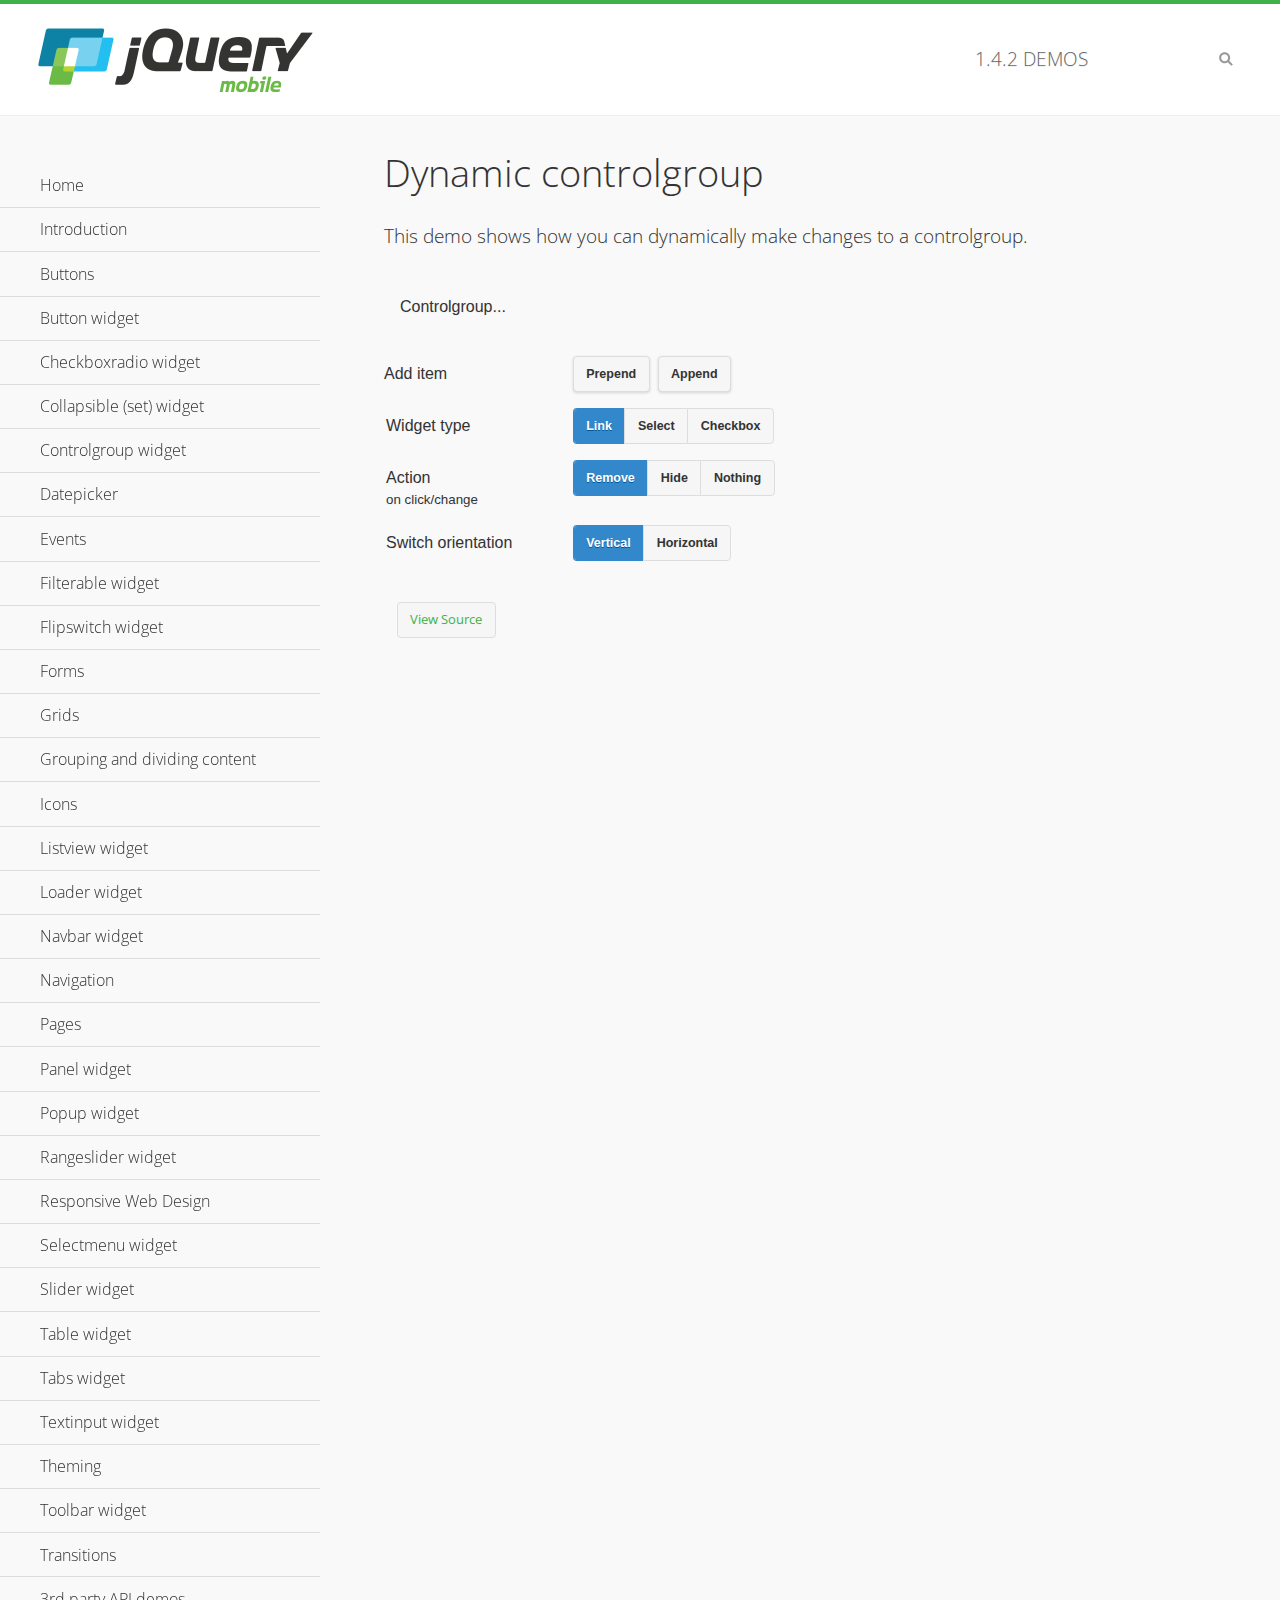
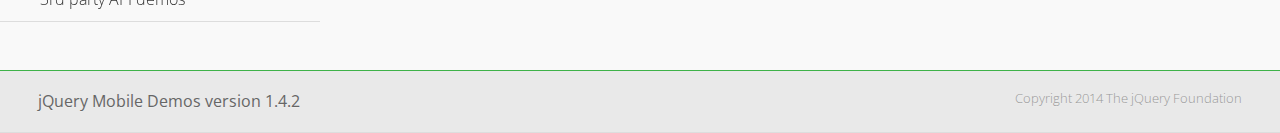
<file: js/jquery.mobile-1.4.2/demos/controlgroup-dynamic/index.html>
<!DOCTYPE html>
<html>
<head>
	<meta charset="utf-8">
	<meta name="viewport" content="width=device-width, initial-scale=1">
	<title>Dynamic controlgroup - jQuery Mobile Demos</title>
	<link rel="shortcut icon" href="../favicon.ico">
    <link rel="stylesheet" href="http://fonts.googleapis.com/css?family=Open+Sans:300,400,700">
	<link rel="stylesheet" href="../css/themes/default/jquery.mobile-1.4.2.min.css">
	<link rel="stylesheet" href="../_assets/css/jqm-demos.css">
	<script src="../js/jquery.js"></script>
	<script src="../_assets/js/index.js"></script>
	<script src="../js/jquery.mobile-1.4.2.min.js"></script>
	<script>
		( function( $, undefined ) {
			var counter = 0;
			$( document ).bind( "pagecreate", function( e ) {
				$( "#prepend, #append", e.target ).on( "click", function( e ) {
					counter++;

					var widgetType = $( "[name='radio-widget']:checked" ).attr( "id" ),
						group = $( "#my-controlgroup" ),
						$el,
						action = function() {
							var action = $( "[name='radio-action']:checked" ).attr( "id" );
							if ( $( $el[1] ).is( "select" ) && action === "hide" ) {
								$el = $( $el[1] ).parents( ".ui-select" );
							}
							$el[ action ]();
							group.controlgroup( "refresh" );
						};

					if ( widgetType === "link" ) {

						$el = $( "<a href='#'>Link " + counter + "</a>" ).bind( "click", action );
						$( "#my-controlgroup" ).controlgroup( "container" )[ $( this ).attr( "id" ) ]( $el );
						$el.buttonMarkup();

					} else if ( widgetType === "select" ) {

						$el = $( "<label for='widget" + counter + "'>Select " + counter + "</label><select id='widget" + counter + "'><option value='option1'>Select " + counter + "</option><option value='option2'>Select option</option></select>" );
						$( $el[ 1 ] ).bind( "change", action);
						$( "#my-controlgroup" ).controlgroup( "container" )[ $( this ).attr( "id" ) ]( $el );
						$( $el[ 1 ] ).selectmenu();

					} else {

						$el = $( "<label for='widget" + counter + "'>Checkbox " + counter + "</label><input type='checkbox' id='widget" + counter + "'></input>" );
						$( $el[ 1 ] ).bind( "change", action );
						$( "#my-controlgroup" ).controlgroup( "container" )[ $( this ).attr( "id" ) ]( $el );
						$( $el[ 1 ] ).checkboxradio();

					}

					group.controlgroup( "refresh" );
				});

				$( "[name='radio-orientation']" ).bind( "change", function( e ) {
					$( "#my-controlgroup" ).controlgroup( "option", "type", ( $( "#isHorizontal" ).is( ":checked" ) ? "horizontal" : "vertical" ) );
				});
			});
		})( jQuery );
	</script>
</head>
<body>
<div data-role="page" class="jqm-demos">

	<div data-role="header" class="jqm-header">
		<h2><a href="../" title="jQuery Mobile Demos home"><img src="../_assets/img/jquery-logo.png" alt="jQuery Mobile"></a></h2>
		<p><span class="jqm-version"></span> Demos</p>
		<a href="#" class="jqm-navmenu-link ui-btn ui-btn-icon-notext ui-corner-all ui-icon-bars ui-nodisc-icon ui-alt-icon ui-btn-left">Menu</a>
		<a href="#" class="jqm-search-link ui-btn ui-btn-icon-notext ui-corner-all ui-icon-search ui-nodisc-icon ui-alt-icon ui-btn-right">Search</a>
	</div><!-- /header -->

	<div role="main" class="ui-content jqm-content">

        <h1>Dynamic controlgroup</h1>

        <p>This demo shows how you can dynamically make changes to a controlgroup.</p>

        <div data-demo-html="true" data-demo-js="true">

            <form>
            	<div class="ui-body ui-body-d ui-corner-all">
                	<p>Controlgroup...</p>
                	<div data-role="controlgroup" id="my-controlgroup"><!-- items will be injected here --></div>
                </div>
            </form>

            <div class="ui-field-contain">
                <label for="prepend">Add item</label>
                <button id="prepend" data-mini="true" data-inline="true">Prepend</button>
                <label for="append" class="ui-hidden-accessible">Action</label>
                <button id="append" data-mini="true" data-inline="true">Append</button>
            </div>

            <form action="#" method="get">
            	<div class="ui-field-contain">
                    <fieldset data-role="controlgroup" data-type="horizontal" data-mini="true">
                        <legend>Widget type</legend>

                        <input type="radio" name="radio-widget" id="link" value="link" checked="checked">
                        <label for="link">Link</label>

                        <input type="radio" name="radio-widget" id="select" value="select">
                        <label for="select">Select</label>

                        <input type="radio" name="radio-widget" id="checkbox" value="checkbox">
                        <label for="checkbox">Checkbox</label>
                    </fieldset>
            	</div>

            	<div class="ui-field-contain">
                    <fieldset data-role="controlgroup" data-type="horizontal" data-mini="true">
                        <legend>Action<br><small>on click/change</small></legend>

                        <input type="radio" name="radio-action" id="remove" value="remove" checked="checked">
                        <label for="remove">Remove</label>

                        <input type="radio" name="radio-action" id="hide" value="hide">
                        <label for="hide">Hide</label>

                        <input type="radio" name="radio-action" id="width" value="width">
                        <label for="width">Nothing</label>
                    </fieldset>
            	</div>

            	<div class="ui-field-contain">
                    <fieldset data-role="controlgroup" data-type="horizontal" data-mini="true">
                        <legend>Switch orientation</legend>

                        <input type="radio" name="radio-orientation" id="isVertical" value="isVertical" checked="checked">
                        <label for="isVertical">Vertical</label>

                        <input type="radio" name="radio-orientation" id="isHorizontal" value="isHorizontal">
                        <label for="isHorizontal">Horizontal</label>
                    </fieldset>
            	</div>

            </form>

        </div><!--/demo-html -->

	</div><!-- /content -->
	    <div data-role="panel" class="jqm-navmenu-panel" data-position="left" data-display="overlay" data-theme="a">
	    	<ul class="jqm-list ui-alt-icon ui-nodisc-icon">
<li data-filtertext="demos homepage" data-icon="home"><a href=".././">Home</a></li>
<li data-filtertext="introduction overview getting started"><a href="../intro/" data-ajax="false">Introduction</a></li>
<li data-filtertext="buttons button markup buttonmarkup method anchor link button element"><a href="../button-markup/" data-ajax="false">Buttons</a></li>
<li data-filtertext="form button widget input button submit reset"><a href="../button/" data-ajax="false">Button widget</a></li>
<li data-role="collapsible" data-collapsed-icon="carat-d" data-expanded-icon="carat-u" data-iconpos="right" data-inset="false">
	<h3>Checkboxradio widget</h3>
	<ul>
		<li data-filtertext="form checkboxradio widget checkbox input checkboxes controlgroups"><a href="../checkboxradio-checkbox/" data-ajax="false">Checkboxes</a></li>
		<li data-filtertext="form checkboxradio widget radio input radio buttons controlgroups"><a href="../checkboxradio-radio/" data-ajax="false">Radio buttons</a></li>
	</ul>
</li>
<li data-role="collapsible" data-collapsed-icon="carat-d" data-expanded-icon="carat-u" data-iconpos="right" data-inset="false">
	<h3>Collapsible (set) widget</h3>
	<ul>
		<li data-filtertext="collapsibles content formatting"><a href="../collapsible/" data-ajax="false">Collapsible</a></li>
		<li data-filtertext="dynamic collapsible set accordion append expand"><a href="../collapsible-dynamic/" data-ajax="false">Dynamic collapsibles</a></li>
		<li data-filtertext="accordions collapsible set widget content formatting grouped collapsibles"><a href="../collapsibleset/" data-ajax="false">Collapsible set</a></li>
	</ul>
</li>
<li data-role="collapsible" data-collapsed-icon="carat-d" data-expanded-icon="carat-u" data-iconpos="right" data-inset="false">
	<h3>Controlgroup widget</h3>
	<ul>
		<li data-filtertext="controlgroups selectmenu checkboxradio input grouped buttons horizontal vertical"><a href="../controlgroup/" data-ajax="false">Controlgroup</a></li>
		<li data-filtertext="dynamic controlgroup dynamically add buttons"><a href="../controlgroup-dynamic/" data-ajax="false">Dynamic controlgroups</a></li>
	</ul>
</li>
<li data-filtertext="form datepicker widget date input"><a href="../datepicker/" data-ajax="false">Datepicker</a></li>
<li data-role="collapsible" data-collapsed-icon="carat-d" data-expanded-icon="carat-u" data-iconpos="right" data-inset="false">
	<h3>Events</h3>
	<ul>
		<li data-filtertext="swipe to delete list items listviews swipe events"><a href="../swipe-list/" data-ajax="false">Swipe list items</a></li>
		<li data-filtertext="swipe to navigate swipe page navigation swipe events"><a href="../swipe-page/" data-ajax="false">Swipe page navigation</a></li>
	</ul>
</li>
<li data-filtertext="filterable filter elements sorting searching listview table"><a href="../filterable/" data-ajax="false">Filterable widget</a></li>
<li data-filtertext="form flipswitch widget flip toggle switch binary select checkbox input"><a href="../flipswitch/" data-ajax="false">Flipswitch widget</a></li>
<li data-role="collapsible" data-collapsed-icon="carat-d" data-expanded-icon="carat-u" data-iconpos="right" data-inset="false">
	<h3>Forms</h3>
	<ul>
		<li data-filtertext="forms text checkbox radio range button submit reset inputs selects textarea slider flipswitch label form elements"><a href="../forms/" data-ajax="false">Forms</a></li>
		<li data-filtertext="form hide labels hidden accessible ui-hidden-accessible forms"><a href="../forms-label-hidden-accessible/" data-ajax="false">Hide labels</a></li>
		<li data-filtertext="form field containers fieldcontain ui-field-contain forms"><a href="../forms-field-contain/" data-ajax="false">Field containers</a></li>
		<li data-filtertext="forms disabled form elements"><a href="../forms-disabled/" data-ajax="false">Forms disabled</a></li>
		<li data-filtertext="forms gallery examples overview forms text checkbox radio range button submit reset inputs selects textarea slider flipswitch label form elements"><a href="../forms-gallery/" data-ajax="false">Forms gallery</a></li>
	</ul>
</li>
<li data-role="collapsible" data-collapsed-icon="carat-d" data-expanded-icon="carat-u" data-iconpos="right" data-inset="false">
	<h3>Grids</h3>
	<ul>
		<li data-filtertext="grids columns blocks content formatting rwd responsive css framework"><a href="../grids/" data-ajax="false">Grids</a></li>
		<li data-filtertext="buttons in grids css framework"><a href="../grids-buttons/" data-ajax="false">Buttons in grids</a></li>
		<li data-filtertext="custom responsive grids rwd css framework"><a href="../grids-custom-responsive/" data-ajax="false">Custom responsive grids</a></li>
	</ul>
</li>
<li data-filtertext="blocks content formatting sections heading"><a href="../body-bar-classes/" data-ajax="false">Grouping and dividing content</a></li>
<li data-role="collapsible" data-collapsed-icon="carat-d" data-expanded-icon="carat-u" data-iconpos="right" data-inset="false">
	<h3>Icons</h3>
	<ul>
		<li data-filtertext="button icons svg disc alt custom icon position"><a href="../icons/" data-ajax="false">Icons</a></li>
		<li data-filtertext=""><a href="../icons-grunticon/" data-ajax="false">Grunticon loader</a></li>
	</ul>
</li>
<li data-role="collapsible" data-collapsed-icon="carat-d" data-expanded-icon="carat-u" data-iconpos="right" data-inset="false">
	<h3>Listview widget</h3>
	<ul>
		<li data-filtertext="listview widget thumbnails icons nested split button collapsible ul ol"><a href="../listview/" data-ajax="false">Listview</a></li>
		<li data-filtertext="autocomplete filterable reveal listview filtertextbeforefilter placeholder"><a href="../listview-autocomplete/" data-ajax="false">Listview autocomplete</a></li>
		<li data-filtertext="autocomplete filterable reveal listview remote data filtertextbeforefilter placeholder"><a href="../listview-autocomplete-remote/" data-ajax="false">Listview autocomplete remote data</a></li>
		<li data-filtertext="autodividers anchor jump scroll linkbars listview lists ul ol"><a href="../listview-autodividers-linkbar/" data-ajax="false">Listview autodividers linkbar</a></li>
		<li data-filtertext="listview autodividers selector autodividersselector lists ul ol"><a href="../listview-autodividers-selector/" data-ajax="false">Listview autodividers selector</a></li>
		<li data-filtertext="listview nested list items"><a href="../listview-nested-lists/" data-ajax="false">Listview Nested Listviews</a></li>
		<li data-filtertext="listview collapsible list items flat"><a href="../listview-collapsible-item-flat/" data-ajax="false">Listview collapsible list items (flat)</a></li>
		<li data-filtertext="listview collapsible list indented"><a href="../listview-collapsible-item-indented/" data-ajax="false">Listview collapsible list items (indented)</a></li>
		<li data-filtertext="grid listview responsive grids responsive listviews lists ul"><a href="../listview-grid/" data-ajax="false">Listview responsive grid</a></li>
	</ul>
</li>
<li data-filtertext="loader widget page loading navigation overlay spinner"><a href="../loader/" data-ajax="false">Loader widget</a></li>
<li data-filtertext="navbar widget navmenu toolbars header footer"><a href="../navbar/" data-ajax="false">Navbar widget</a></li>
<li data-role="collapsible" data-collapsed-icon="carat-d" data-expanded-icon="carat-u" data-iconpos="right" data-inset="false">
	<h3>Navigation</h3>
	<ul>
		<li data-filtertext="ajax navigation navigate widget history event method"><a href="../navigation/" data-ajax="false">Navigation</a></li>
		<li data-filtertext="linking pages page links navigation ajax prefetch cache"><a href="../navigation-linking-pages/" data-ajax="false">Linking pages</a></li>
		<li data-filtertext="php redirect server redirection server-side navigation"><a href="../navigation-php-redirect/" data-ajax="false">PHP redirect demo</a></li>
		<li data-filtertext="navigation redirection hash query"><a href="../navigation-hash-processing/" data-ajax="false">Hash processing demo</a></li>
	</ul>
</li>
<li data-role="collapsible" data-collapsed-icon="carat-d" data-expanded-icon="carat-u" data-iconpos="right" data-inset="false">
	<h3>Pages</h3>
	<ul>
		<li data-filtertext="pages page widget ajax navigation"><a href="../pages/" data-ajax="false">Pages</a></li>
		<li data-filtertext="single page"><a href="../pages-single-page/" data-ajax="false">Single page</a></li>
		<li data-filtertext="multipage multi-page page"><a href="../pages-multi-page/" data-ajax="false">Multi-page template</a></li>
		<li data-filtertext="dialog page widget modal popup"><a href="../pages-dialog/" data-ajax="false">Dialog page</a></li>
	</ul>
</li>
<li data-role="collapsible" data-collapsed-icon="carat-d" data-expanded-icon="carat-u" data-iconpos="right" data-inset="false">
	<h3>Panel widget</h3>
	<ul>
		<li data-filtertext="panel widget sliding panels reveal push overlay responsive"><a href="../panel/" data-ajax="false">Panel</a></li>
		<li data-filtertext=""><a href="../panel-external/" data-ajax="false">External panels</a></li>
		<li data-filtertext="panel "><a href="../panel-fixed/" data-ajax="false">Fixed panels</a></li>
		<li data-filtertext="panel slide panels sliding panels shadow rwd responsive breakpoint"><a href="../panel-responsive/" data-ajax="false">Panels responsive</a></li>
		<li data-filtertext="panel custom style custom panel width reveal shadow listview panel styling page background wrapper"><a href="../panel-styling/" data-ajax="false">Custom panel style</a></li>
		<li data-filtertext="panel open on swipe"><a href="../panel-swipe-open/" data-ajax="false">Panel open on swipe</a></li>
		<li data-filtertext="panels outside page internal external toolbars"><a href="../panel-external-internal/" data-ajax="false">Panel external and internal</a></li>
	</ul>
</li>
<li data-role="collapsible" data-collapsed-icon="carat-d" data-expanded-icon="carat-u" data-iconpos="right" data-inset="false">
	<h3>Popup widget</h3>
	<ul>
		<li data-filtertext="popup widget popups dialog modal transition tooltip lightbox form overlay screen flip pop fade transition"><a href="../popup/" data-ajax="false">Popup</a></li>
		<li data-filtertext="popup alignment position"><a href="../popup-alignment/" data-ajax="false">Popup alignment</a></li>
		<li data-filtertext="popup arrow size popups popover"><a href="../popup-arrow-size/" data-ajax="false">Popup arrow size</a></li>
		<li data-filtertext="dynamic popups popup images lightbox"><a href="../popup-dynamic/" data-ajax="false">Dynamic popups</a></li>
		<li data-filtertext="popups with iframes scaling"><a href="../popup-iframe/" data-ajax="false">Popups with iframes</a></li>
		<li data-filtertext="popup image scaling"><a href="../popup-image-scaling/" data-ajax="false">Popup image scaling</a></li>
		<li data-filtertext="external popup outside multi-page"><a href="../popup-outside-multipage" data-ajax="false">Popup outside multi-page</a></li>
	</ul>
</li>
<li data-filtertext="form rangeslider widget dual sliders dual handle sliders range input"><a href="../rangeslider/" data-ajax="false">Rangeslider widget</a></li>
<li data-filtertext="responsive web design rwd adaptive progressive enhancement PE accessible mobile breakpoints media query media queries"><a href="../rwd/" data-ajax="false">Responsive Web Design</a></li>
<li data-role="collapsible" data-collapsed-icon="carat-d" data-expanded-icon="carat-u" data-iconpos="right" data-inset="false">
	<h3>Selectmenu widget</h3>
	<ul>
		<li data-filtertext="form selectmenu widget select input custom select menu selects"><a href="../selectmenu/" data-ajax="false">Selectmenu</a></li>
		<li data-filtertext="form custom select menu selectmenu widget custom menu option optgroup multiple selects"><a href="../selectmenu-custom/" data-ajax="false">Custom select menu</a></li>
		<li data-filtertext="filterable select filter popup dialog"><a href="../selectmenu-custom-filter/" data-ajax="false">Custom select menu with filter</a></li>
	</ul>
</li>
<li data-role="collapsible" data-collapsed-icon="carat-d" data-expanded-icon="carat-u" data-iconpos="right" data-inset="false">
	<h3>Slider widget</h3>
	<ul>
		<li data-filtertext="form slider widget range input single sliders"><a href="../slider/" data-ajax="false">Slider</a></li>
		<li data-filtertext="form slider widget flipswitch slider binary select flip toggle switch"><a href="../slider-flipswitch/" data-ajax="false">Slider flip toggle switch</a></li>
		<li data-filtertext="form slider tooltip handle value input range sliders"><a href="../slider-tooltip/" data-ajax="false">Slider tooltip</a></li>
	</ul>
</li>
<li data-role="collapsible" data-collapsed-icon="carat-d" data-expanded-icon="carat-u" data-iconpos="right" data-inset="false">
	<h3>Table widget</h3>
	<ul>
		<li data-filtertext="table widget reflow column toggle th td responsive tables rwd hide show tabular"><a href="../table-column-toggle/" data-ajax="false">Table Column Toggle</a></li>
		<li data-filtertext="table column toggle phone comparison demo"><a href="../table-column-toggle-example/" data-ajax="false">Table Column Toggle demo</a></li>
		<li data-filtertext="responsive tables table column toggle heading groups rwd breakpoint"><a href="../table-column-toggle-heading-groups/" data-ajax="false">Table Column Toggle heading groups</a></li>
		<li data-filtertext="responsive tables table column toggle hide rwd breakpoint customization options"><a href="../table-column-toggle-options/" data-ajax="false">Table Column Toggle options</a></li>
		<li data-filtertext="table reflow th td responsive rwd columns tabular"><a href="../table-reflow/" data-ajax="false">Table Reflow</a></li>
		<li data-filtertext="responsive tables table reflow heading groups rwd breakpoint"><a href="../table-reflow-heading-groups/" data-ajax="false">Table Reflow heading groups</a></li>
		<li data-filtertext="responsive tables table reflow stripes strokes table style"><a href="../table-reflow-stripes-strokes/" data-ajax="false">Table Reflow stripes and strokes</a></li>
		<li data-filtertext="responsive tables table reflow stack custom styles"><a href="../table-reflow-styling/" data-ajax="false">Table Reflow custom styles</a></li>
	</ul>
</li>
<li data-filtertext="ui tabs widget"><a href="../tabs/" data-ajax="false">Tabs widget</a></li>
<li data-filtertext="form textinput widget text input textarea number date time tel email file color password"><a href="../textinput/" data-ajax="false">Textinput widget</a></li>
<li data-role="collapsible" data-collapsed-icon="carat-d" data-expanded-icon="carat-u" data-iconpos="right" data-inset="false">
	<h3>Theming</h3>
	<ul>
		<li data-filtertext="default theme swatches theming style css"><a href="../theme-default/" data-ajax="false">Default theme</a></li>
		<li data-filtertext="classic theme old theme swatches theming style css"><a href="../theme-classic/" data-ajax="false">Classic theme</a></li>
	</ul>
</li>
<li data-role="collapsible" data-collapsed-icon="carat-d" data-expanded-icon="carat-u" data-iconpos="right" data-inset="false">
	<h3>Toolbar widget</h3>
	<ul>
		<li data-filtertext="toolbar widget header footer toolbars fixed fullscreen external sections"><a href="../toolbar/" data-ajax="false">Toolbar</a></li>
		<li data-filtertext="dynamic toolbars dynamically add toolbar header footer"><a href="../toolbar-dynamic/" data-ajax="false">Dynamic toolbars</a></li>
		<li data-filtertext="external toolbars header footer"><a href="../toolbar-external/" data-ajax="false">External toolbars</a></li>
		<li data-filtertext="fixed toolbars header footer"><a href="../toolbar-fixed/" data-ajax="false">Fixed toolbars</a></li>
		<li data-filtertext="fixed fullscreen toolbars header footer"><a href="../toolbar-fixed-fullscreen/" data-ajax="false">Fullscreen toolbars</a></li>
		<li data-filtertext="external fixed toolbars header footer"><a href="../toolbar-fixed-external/" data-ajax="false">Fixed external toolbars</a></li>
		<li data-filtertext="external persistent toolbars header footer navbar navmenu"><a href="../toolbar-fixed-persistent/" data-ajax="false">Persistent toolbars</a></li>
		<li data-filtertext="external ajax optimized toolbars persistent toolbars header footer navbar"><a href="../toolbar-fixed-persistent-optimized/" data-ajax="false">Ajax optimized toolbars</a></li>
		<li data-filtertext="form in toolbars header footer"><a href="../toolbar-fixed-forms/" data-ajax="false">Form in toolbar</a></li>
	</ul>
</li>
<li data-filtertext="page transitions animated pages popup navigation flip slide fade pop"><a href="../transitions/" data-ajax="false">Transitions</a></li>
<li data-role="collapsible" data-collapsed-icon="carat-d" data-expanded-icon="carat-u" data-iconpos="right" data-inset="false">
	<h3>3rd party API demos</h3>
	<ul>
		<li data-filtertext="backbone requirejs navigation router"><a href="../backbone-requirejs/" data-ajax="false">Backbone RequireJS</a></li>
		<li data-filtertext="google maps geolocation demo"><a href="../map-geolocation/" data-ajax="false">Google Maps geolocation</a></li>
		<li data-filtertext="google maps hybrid"><a href="../map-list-toggle/" data-ajax="false">Google Maps list toggle</a></li>
	</ul>
</li>



		     </ul>
		</div><!-- /panel -->


	<div data-role="footer" data-position="fixed" data-tap-toggle="false" class="jqm-footer">
		<p>jQuery Mobile Demos version <span class="jqm-version"></span></p>
		<p>Copyright 2014 The jQuery Foundation</p>
	</div><!-- /footer -->
	<!-- TODO: This should become an external panel so we can add input to markup (unique ID) -->
    <div data-role="panel" class="jqm-search-panel" data-position="right" data-display="overlay" data-theme="a">
		<div class="jqm-search">
			<ul class="jqm-list" data-filter-placeholder="Search demos..." data-filter-reveal="true">
<li data-filtertext="demos homepage" data-icon="home"><a href=".././">Home</a></li>
<li data-filtertext="introduction overview getting started"><a href="../intro/" data-ajax="false">Introduction</a></li>
<li data-filtertext="buttons button markup buttonmarkup method anchor link button element"><a href="../button-markup/" data-ajax="false">Buttons</a></li>
<li data-filtertext="form button widget input button submit reset"><a href="../button/" data-ajax="false">Button widget</a></li>
<li data-role="collapsible" data-collapsed-icon="carat-d" data-expanded-icon="carat-u" data-iconpos="right" data-inset="false">
	<h3>Checkboxradio widget</h3>
	<ul>
		<li data-filtertext="form checkboxradio widget checkbox input checkboxes controlgroups"><a href="../checkboxradio-checkbox/" data-ajax="false">Checkboxes</a></li>
		<li data-filtertext="form checkboxradio widget radio input radio buttons controlgroups"><a href="../checkboxradio-radio/" data-ajax="false">Radio buttons</a></li>
	</ul>
</li>
<li data-role="collapsible" data-collapsed-icon="carat-d" data-expanded-icon="carat-u" data-iconpos="right" data-inset="false">
	<h3>Collapsible (set) widget</h3>
	<ul>
		<li data-filtertext="collapsibles content formatting"><a href="../collapsible/" data-ajax="false">Collapsible</a></li>
		<li data-filtertext="dynamic collapsible set accordion append expand"><a href="../collapsible-dynamic/" data-ajax="false">Dynamic collapsibles</a></li>
		<li data-filtertext="accordions collapsible set widget content formatting grouped collapsibles"><a href="../collapsibleset/" data-ajax="false">Collapsible set</a></li>
	</ul>
</li>
<li data-role="collapsible" data-collapsed-icon="carat-d" data-expanded-icon="carat-u" data-iconpos="right" data-inset="false">
	<h3>Controlgroup widget</h3>
	<ul>
		<li data-filtertext="controlgroups selectmenu checkboxradio input grouped buttons horizontal vertical"><a href="../controlgroup/" data-ajax="false">Controlgroup</a></li>
		<li data-filtertext="dynamic controlgroup dynamically add buttons"><a href="../controlgroup-dynamic/" data-ajax="false">Dynamic controlgroups</a></li>
	</ul>
</li>
<li data-filtertext="form datepicker widget date input"><a href="../datepicker/" data-ajax="false">Datepicker</a></li>
<li data-role="collapsible" data-collapsed-icon="carat-d" data-expanded-icon="carat-u" data-iconpos="right" data-inset="false">
	<h3>Events</h3>
	<ul>
		<li data-filtertext="swipe to delete list items listviews swipe events"><a href="../swipe-list/" data-ajax="false">Swipe list items</a></li>
		<li data-filtertext="swipe to navigate swipe page navigation swipe events"><a href="../swipe-page/" data-ajax="false">Swipe page navigation</a></li>
	</ul>
</li>
<li data-filtertext="filterable filter elements sorting searching listview table"><a href="../filterable/" data-ajax="false">Filterable widget</a></li>
<li data-filtertext="form flipswitch widget flip toggle switch binary select checkbox input"><a href="../flipswitch/" data-ajax="false">Flipswitch widget</a></li>
<li data-role="collapsible" data-collapsed-icon="carat-d" data-expanded-icon="carat-u" data-iconpos="right" data-inset="false">
	<h3>Forms</h3>
	<ul>
		<li data-filtertext="forms text checkbox radio range button submit reset inputs selects textarea slider flipswitch label form elements"><a href="../forms/" data-ajax="false">Forms</a></li>
		<li data-filtertext="form hide labels hidden accessible ui-hidden-accessible forms"><a href="../forms-label-hidden-accessible/" data-ajax="false">Hide labels</a></li>
		<li data-filtertext="form field containers fieldcontain ui-field-contain forms"><a href="../forms-field-contain/" data-ajax="false">Field containers</a></li>
		<li data-filtertext="forms disabled form elements"><a href="../forms-disabled/" data-ajax="false">Forms disabled</a></li>
		<li data-filtertext="forms gallery examples overview forms text checkbox radio range button submit reset inputs selects textarea slider flipswitch label form elements"><a href="../forms-gallery/" data-ajax="false">Forms gallery</a></li>
	</ul>
</li>
<li data-role="collapsible" data-collapsed-icon="carat-d" data-expanded-icon="carat-u" data-iconpos="right" data-inset="false">
	<h3>Grids</h3>
	<ul>
		<li data-filtertext="grids columns blocks content formatting rwd responsive css framework"><a href="../grids/" data-ajax="false">Grids</a></li>
		<li data-filtertext="buttons in grids css framework"><a href="../grids-buttons/" data-ajax="false">Buttons in grids</a></li>
		<li data-filtertext="custom responsive grids rwd css framework"><a href="../grids-custom-responsive/" data-ajax="false">Custom responsive grids</a></li>
	</ul>
</li>
<li data-filtertext="blocks content formatting sections heading"><a href="../body-bar-classes/" data-ajax="false">Grouping and dividing content</a></li>
<li data-role="collapsible" data-collapsed-icon="carat-d" data-expanded-icon="carat-u" data-iconpos="right" data-inset="false">
	<h3>Icons</h3>
	<ul>
		<li data-filtertext="button icons svg disc alt custom icon position"><a href="../icons/" data-ajax="false">Icons</a></li>
		<li data-filtertext=""><a href="../icons-grunticon/" data-ajax="false">Grunticon loader</a></li>
	</ul>
</li>
<li data-role="collapsible" data-collapsed-icon="carat-d" data-expanded-icon="carat-u" data-iconpos="right" data-inset="false">
	<h3>Listview widget</h3>
	<ul>
		<li data-filtertext="listview widget thumbnails icons nested split button collapsible ul ol"><a href="../listview/" data-ajax="false">Listview</a></li>
		<li data-filtertext="autocomplete filterable reveal listview filtertextbeforefilter placeholder"><a href="../listview-autocomplete/" data-ajax="false">Listview autocomplete</a></li>
		<li data-filtertext="autocomplete filterable reveal listview remote data filtertextbeforefilter placeholder"><a href="../listview-autocomplete-remote/" data-ajax="false">Listview autocomplete remote data</a></li>
		<li data-filtertext="autodividers anchor jump scroll linkbars listview lists ul ol"><a href="../listview-autodividers-linkbar/" data-ajax="false">Listview autodividers linkbar</a></li>
		<li data-filtertext="listview autodividers selector autodividersselector lists ul ol"><a href="../listview-autodividers-selector/" data-ajax="false">Listview autodividers selector</a></li>
		<li data-filtertext="listview nested list items"><a href="../listview-nested-lists/" data-ajax="false">Listview Nested Listviews</a></li>
		<li data-filtertext="listview collapsible list items flat"><a href="../listview-collapsible-item-flat/" data-ajax="false">Listview collapsible list items (flat)</a></li>
		<li data-filtertext="listview collapsible list indented"><a href="../listview-collapsible-item-indented/" data-ajax="false">Listview collapsible list items (indented)</a></li>
		<li data-filtertext="grid listview responsive grids responsive listviews lists ul"><a href="../listview-grid/" data-ajax="false">Listview responsive grid</a></li>
	</ul>
</li>
<li data-filtertext="loader widget page loading navigation overlay spinner"><a href="../loader/" data-ajax="false">Loader widget</a></li>
<li data-filtertext="navbar widget navmenu toolbars header footer"><a href="../navbar/" data-ajax="false">Navbar widget</a></li>
<li data-role="collapsible" data-collapsed-icon="carat-d" data-expanded-icon="carat-u" data-iconpos="right" data-inset="false">
	<h3>Navigation</h3>
	<ul>
		<li data-filtertext="ajax navigation navigate widget history event method"><a href="../navigation/" data-ajax="false">Navigation</a></li>
		<li data-filtertext="linking pages page links navigation ajax prefetch cache"><a href="../navigation-linking-pages/" data-ajax="false">Linking pages</a></li>
		<li data-filtertext="php redirect server redirection server-side navigation"><a href="../navigation-php-redirect/" data-ajax="false">PHP redirect demo</a></li>
		<li data-filtertext="navigation redirection hash query"><a href="../navigation-hash-processing/" data-ajax="false">Hash processing demo</a></li>
	</ul>
</li>
<li data-role="collapsible" data-collapsed-icon="carat-d" data-expanded-icon="carat-u" data-iconpos="right" data-inset="false">
	<h3>Pages</h3>
	<ul>
		<li data-filtertext="pages page widget ajax navigation"><a href="../pages/" data-ajax="false">Pages</a></li>
		<li data-filtertext="single page"><a href="../pages-single-page/" data-ajax="false">Single page</a></li>
		<li data-filtertext="multipage multi-page page"><a href="../pages-multi-page/" data-ajax="false">Multi-page template</a></li>
		<li data-filtertext="dialog page widget modal popup"><a href="../pages-dialog/" data-ajax="false">Dialog page</a></li>
	</ul>
</li>
<li data-role="collapsible" data-collapsed-icon="carat-d" data-expanded-icon="carat-u" data-iconpos="right" data-inset="false">
	<h3>Panel widget</h3>
	<ul>
		<li data-filtertext="panel widget sliding panels reveal push overlay responsive"><a href="../panel/" data-ajax="false">Panel</a></li>
		<li data-filtertext=""><a href="../panel-external/" data-ajax="false">External panels</a></li>
		<li data-filtertext="panel "><a href="../panel-fixed/" data-ajax="false">Fixed panels</a></li>
		<li data-filtertext="panel slide panels sliding panels shadow rwd responsive breakpoint"><a href="../panel-responsive/" data-ajax="false">Panels responsive</a></li>
		<li data-filtertext="panel custom style custom panel width reveal shadow listview panel styling page background wrapper"><a href="../panel-styling/" data-ajax="false">Custom panel style</a></li>
		<li data-filtertext="panel open on swipe"><a href="../panel-swipe-open/" data-ajax="false">Panel open on swipe</a></li>
		<li data-filtertext="panels outside page internal external toolbars"><a href="../panel-external-internal/" data-ajax="false">Panel external and internal</a></li>
	</ul>
</li>
<li data-role="collapsible" data-collapsed-icon="carat-d" data-expanded-icon="carat-u" data-iconpos="right" data-inset="false">
	<h3>Popup widget</h3>
	<ul>
		<li data-filtertext="popup widget popups dialog modal transition tooltip lightbox form overlay screen flip pop fade transition"><a href="../popup/" data-ajax="false">Popup</a></li>
		<li data-filtertext="popup alignment position"><a href="../popup-alignment/" data-ajax="false">Popup alignment</a></li>
		<li data-filtertext="popup arrow size popups popover"><a href="../popup-arrow-size/" data-ajax="false">Popup arrow size</a></li>
		<li data-filtertext="dynamic popups popup images lightbox"><a href="../popup-dynamic/" data-ajax="false">Dynamic popups</a></li>
		<li data-filtertext="popups with iframes scaling"><a href="../popup-iframe/" data-ajax="false">Popups with iframes</a></li>
		<li data-filtertext="popup image scaling"><a href="../popup-image-scaling/" data-ajax="false">Popup image scaling</a></li>
		<li data-filtertext="external popup outside multi-page"><a href="../popup-outside-multipage" data-ajax="false">Popup outside multi-page</a></li>
	</ul>
</li>
<li data-filtertext="form rangeslider widget dual sliders dual handle sliders range input"><a href="../rangeslider/" data-ajax="false">Rangeslider widget</a></li>
<li data-filtertext="responsive web design rwd adaptive progressive enhancement PE accessible mobile breakpoints media query media queries"><a href="../rwd/" data-ajax="false">Responsive Web Design</a></li>
<li data-role="collapsible" data-collapsed-icon="carat-d" data-expanded-icon="carat-u" data-iconpos="right" data-inset="false">
	<h3>Selectmenu widget</h3>
	<ul>
		<li data-filtertext="form selectmenu widget select input custom select menu selects"><a href="../selectmenu/" data-ajax="false">Selectmenu</a></li>
		<li data-filtertext="form custom select menu selectmenu widget custom menu option optgroup multiple selects"><a href="../selectmenu-custom/" data-ajax="false">Custom select menu</a></li>
		<li data-filtertext="filterable select filter popup dialog"><a href="../selectmenu-custom-filter/" data-ajax="false">Custom select menu with filter</a></li>
	</ul>
</li>
<li data-role="collapsible" data-collapsed-icon="carat-d" data-expanded-icon="carat-u" data-iconpos="right" data-inset="false">
	<h3>Slider widget</h3>
	<ul>
		<li data-filtertext="form slider widget range input single sliders"><a href="../slider/" data-ajax="false">Slider</a></li>
		<li data-filtertext="form slider widget flipswitch slider binary select flip toggle switch"><a href="../slider-flipswitch/" data-ajax="false">Slider flip toggle switch</a></li>
		<li data-filtertext="form slider tooltip handle value input range sliders"><a href="../slider-tooltip/" data-ajax="false">Slider tooltip</a></li>
	</ul>
</li>
<li data-role="collapsible" data-collapsed-icon="carat-d" data-expanded-icon="carat-u" data-iconpos="right" data-inset="false">
	<h3>Table widget</h3>
	<ul>
		<li data-filtertext="table widget reflow column toggle th td responsive tables rwd hide show tabular"><a href="../table-column-toggle/" data-ajax="false">Table Column Toggle</a></li>
		<li data-filtertext="table column toggle phone comparison demo"><a href="../table-column-toggle-example/" data-ajax="false">Table Column Toggle demo</a></li>
		<li data-filtertext="responsive tables table column toggle heading groups rwd breakpoint"><a href="../table-column-toggle-heading-groups/" data-ajax="false">Table Column Toggle heading groups</a></li>
		<li data-filtertext="responsive tables table column toggle hide rwd breakpoint customization options"><a href="../table-column-toggle-options/" data-ajax="false">Table Column Toggle options</a></li>
		<li data-filtertext="table reflow th td responsive rwd columns tabular"><a href="../table-reflow/" data-ajax="false">Table Reflow</a></li>
		<li data-filtertext="responsive tables table reflow heading groups rwd breakpoint"><a href="../table-reflow-heading-groups/" data-ajax="false">Table Reflow heading groups</a></li>
		<li data-filtertext="responsive tables table reflow stripes strokes table style"><a href="../table-reflow-stripes-strokes/" data-ajax="false">Table Reflow stripes and strokes</a></li>
		<li data-filtertext="responsive tables table reflow stack custom styles"><a href="../table-reflow-styling/" data-ajax="false">Table Reflow custom styles</a></li>
	</ul>
</li>
<li data-filtertext="ui tabs widget"><a href="../tabs/" data-ajax="false">Tabs widget</a></li>
<li data-filtertext="form textinput widget text input textarea number date time tel email file color password"><a href="../textinput/" data-ajax="false">Textinput widget</a></li>
<li data-role="collapsible" data-collapsed-icon="carat-d" data-expanded-icon="carat-u" data-iconpos="right" data-inset="false">
	<h3>Theming</h3>
	<ul>
		<li data-filtertext="default theme swatches theming style css"><a href="../theme-default/" data-ajax="false">Default theme</a></li>
		<li data-filtertext="classic theme old theme swatches theming style css"><a href="../theme-classic/" data-ajax="false">Classic theme</a></li>
	</ul>
</li>
<li data-role="collapsible" data-collapsed-icon="carat-d" data-expanded-icon="carat-u" data-iconpos="right" data-inset="false">
	<h3>Toolbar widget</h3>
	<ul>
		<li data-filtertext="toolbar widget header footer toolbars fixed fullscreen external sections"><a href="../toolbar/" data-ajax="false">Toolbar</a></li>
		<li data-filtertext="dynamic toolbars dynamically add toolbar header footer"><a href="../toolbar-dynamic/" data-ajax="false">Dynamic toolbars</a></li>
		<li data-filtertext="external toolbars header footer"><a href="../toolbar-external/" data-ajax="false">External toolbars</a></li>
		<li data-filtertext="fixed toolbars header footer"><a href="../toolbar-fixed/" data-ajax="false">Fixed toolbars</a></li>
		<li data-filtertext="fixed fullscreen toolbars header footer"><a href="../toolbar-fixed-fullscreen/" data-ajax="false">Fullscreen toolbars</a></li>
		<li data-filtertext="external fixed toolbars header footer"><a href="../toolbar-fixed-external/" data-ajax="false">Fixed external toolbars</a></li>
		<li data-filtertext="external persistent toolbars header footer navbar navmenu"><a href="../toolbar-fixed-persistent/" data-ajax="false">Persistent toolbars</a></li>
		<li data-filtertext="external ajax optimized toolbars persistent toolbars header footer navbar"><a href="../toolbar-fixed-persistent-optimized/" data-ajax="false">Ajax optimized toolbars</a></li>
		<li data-filtertext="form in toolbars header footer"><a href="../toolbar-fixed-forms/" data-ajax="false">Form in toolbar</a></li>
	</ul>
</li>
<li data-filtertext="page transitions animated pages popup navigation flip slide fade pop"><a href="../transitions/" data-ajax="false">Transitions</a></li>
<li data-role="collapsible" data-collapsed-icon="carat-d" data-expanded-icon="carat-u" data-iconpos="right" data-inset="false">
	<h3>3rd party API demos</h3>
	<ul>
		<li data-filtertext="backbone requirejs navigation router"><a href="../backbone-requirejs/" data-ajax="false">Backbone RequireJS</a></li>
		<li data-filtertext="google maps geolocation demo"><a href="../map-geolocation/" data-ajax="false">Google Maps geolocation</a></li>
		<li data-filtertext="google maps hybrid"><a href="../map-list-toggle/" data-ajax="false">Google Maps list toggle</a></li>
	</ul>
</li>



			</ul>
		</div>
	</div><!-- /panel -->


</div><!-- /page -->

</body>
</html>
</file>
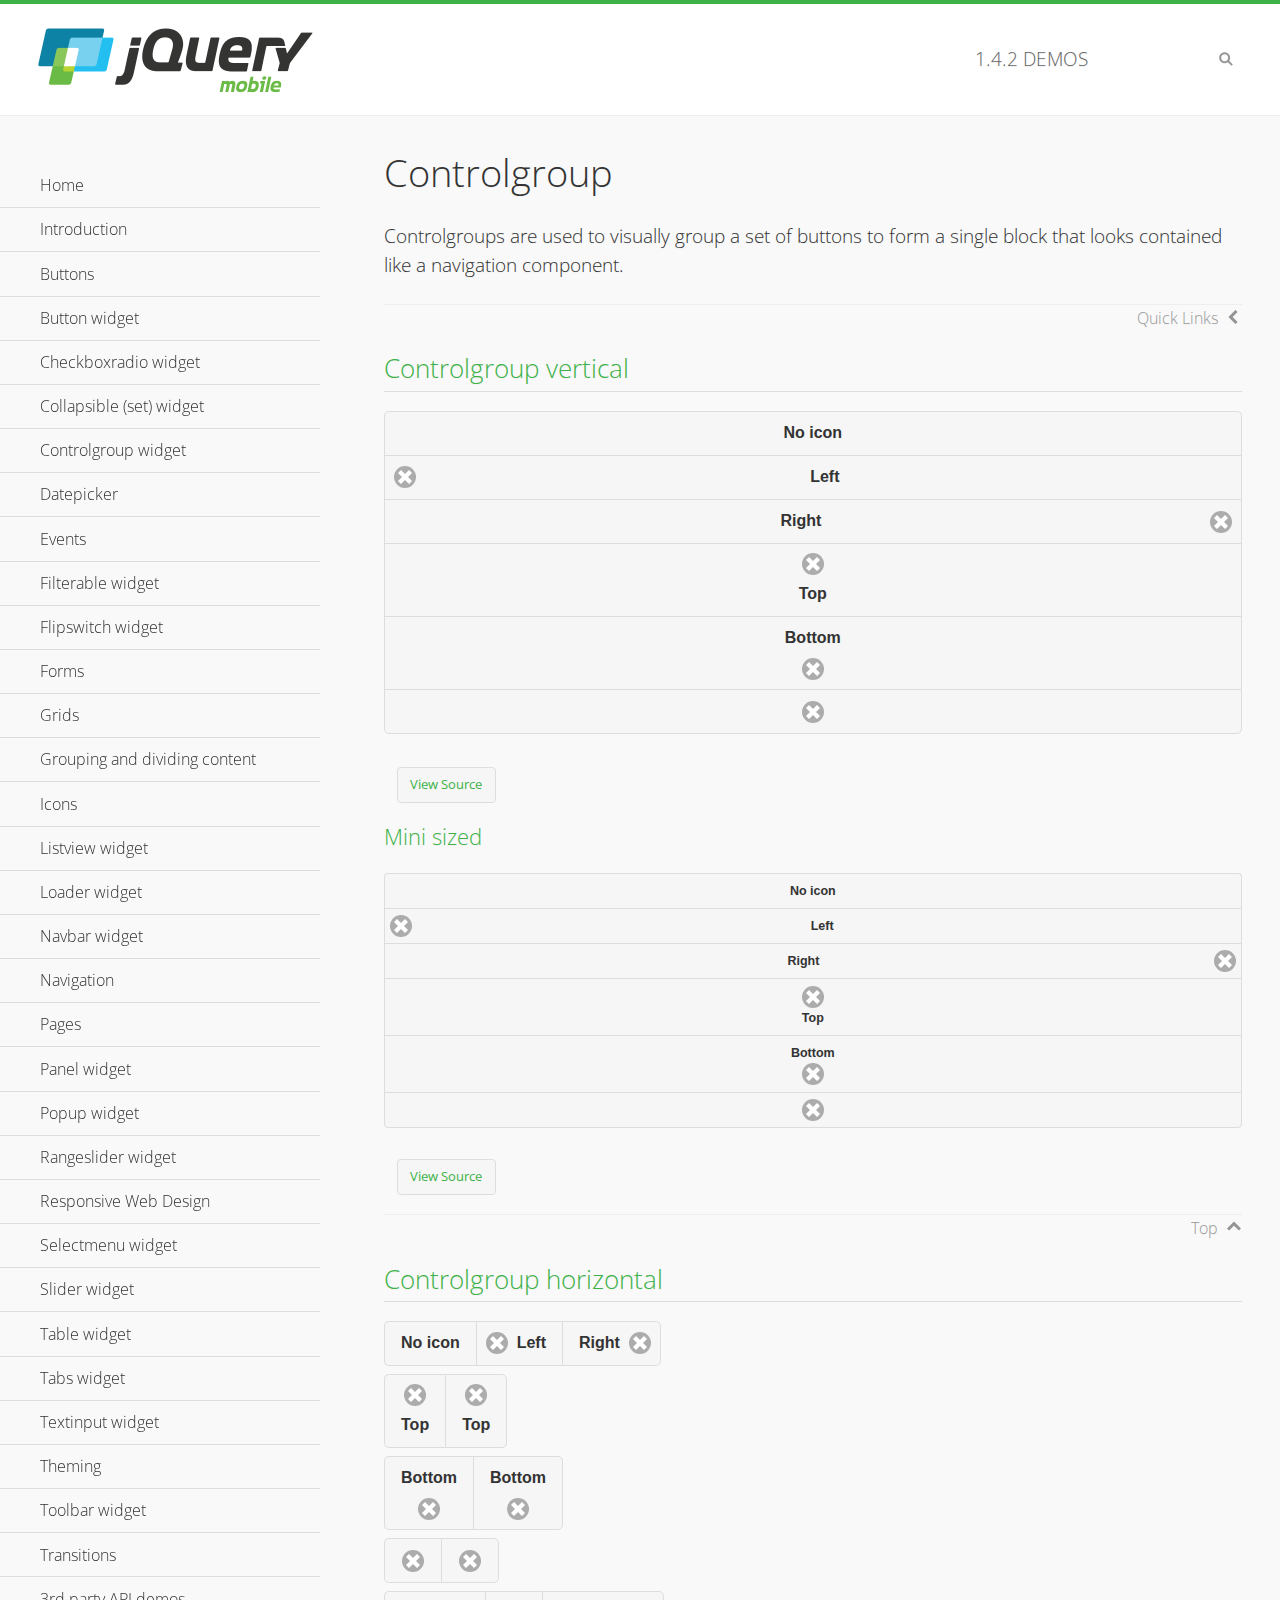
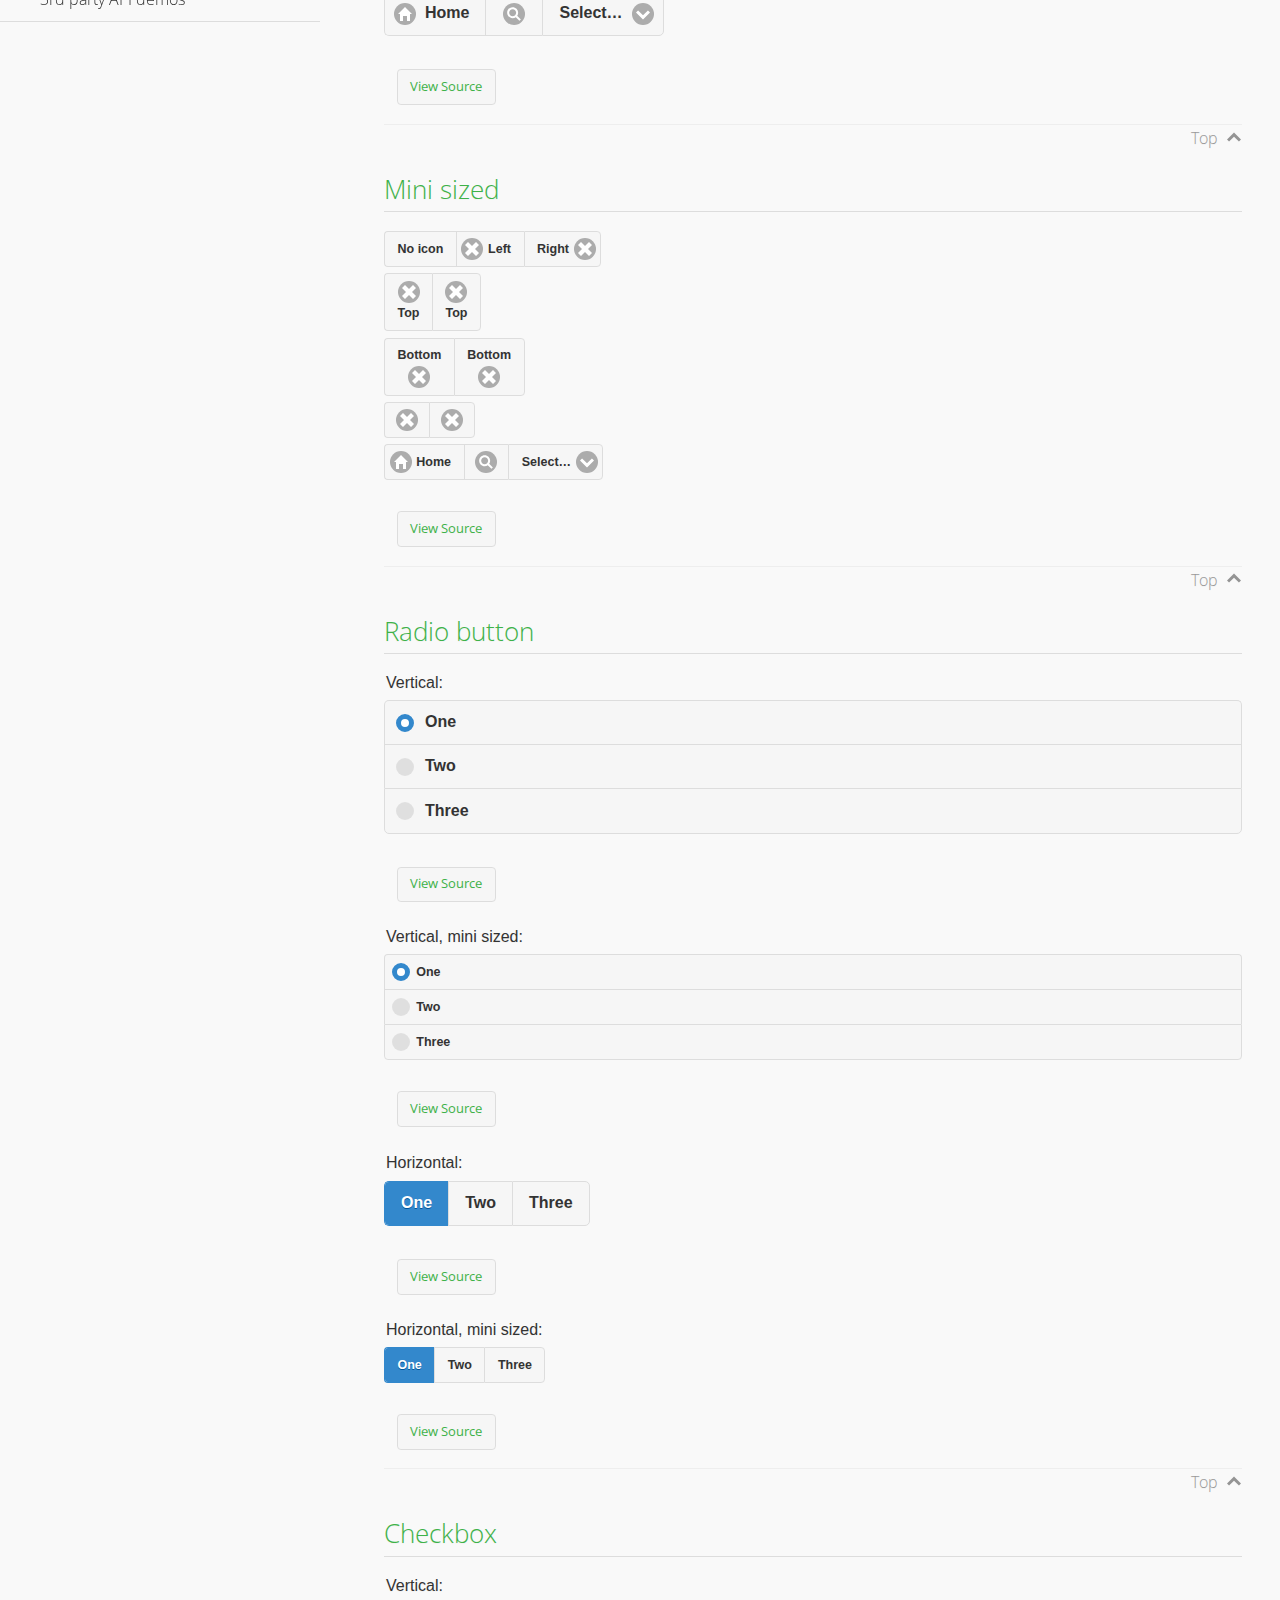
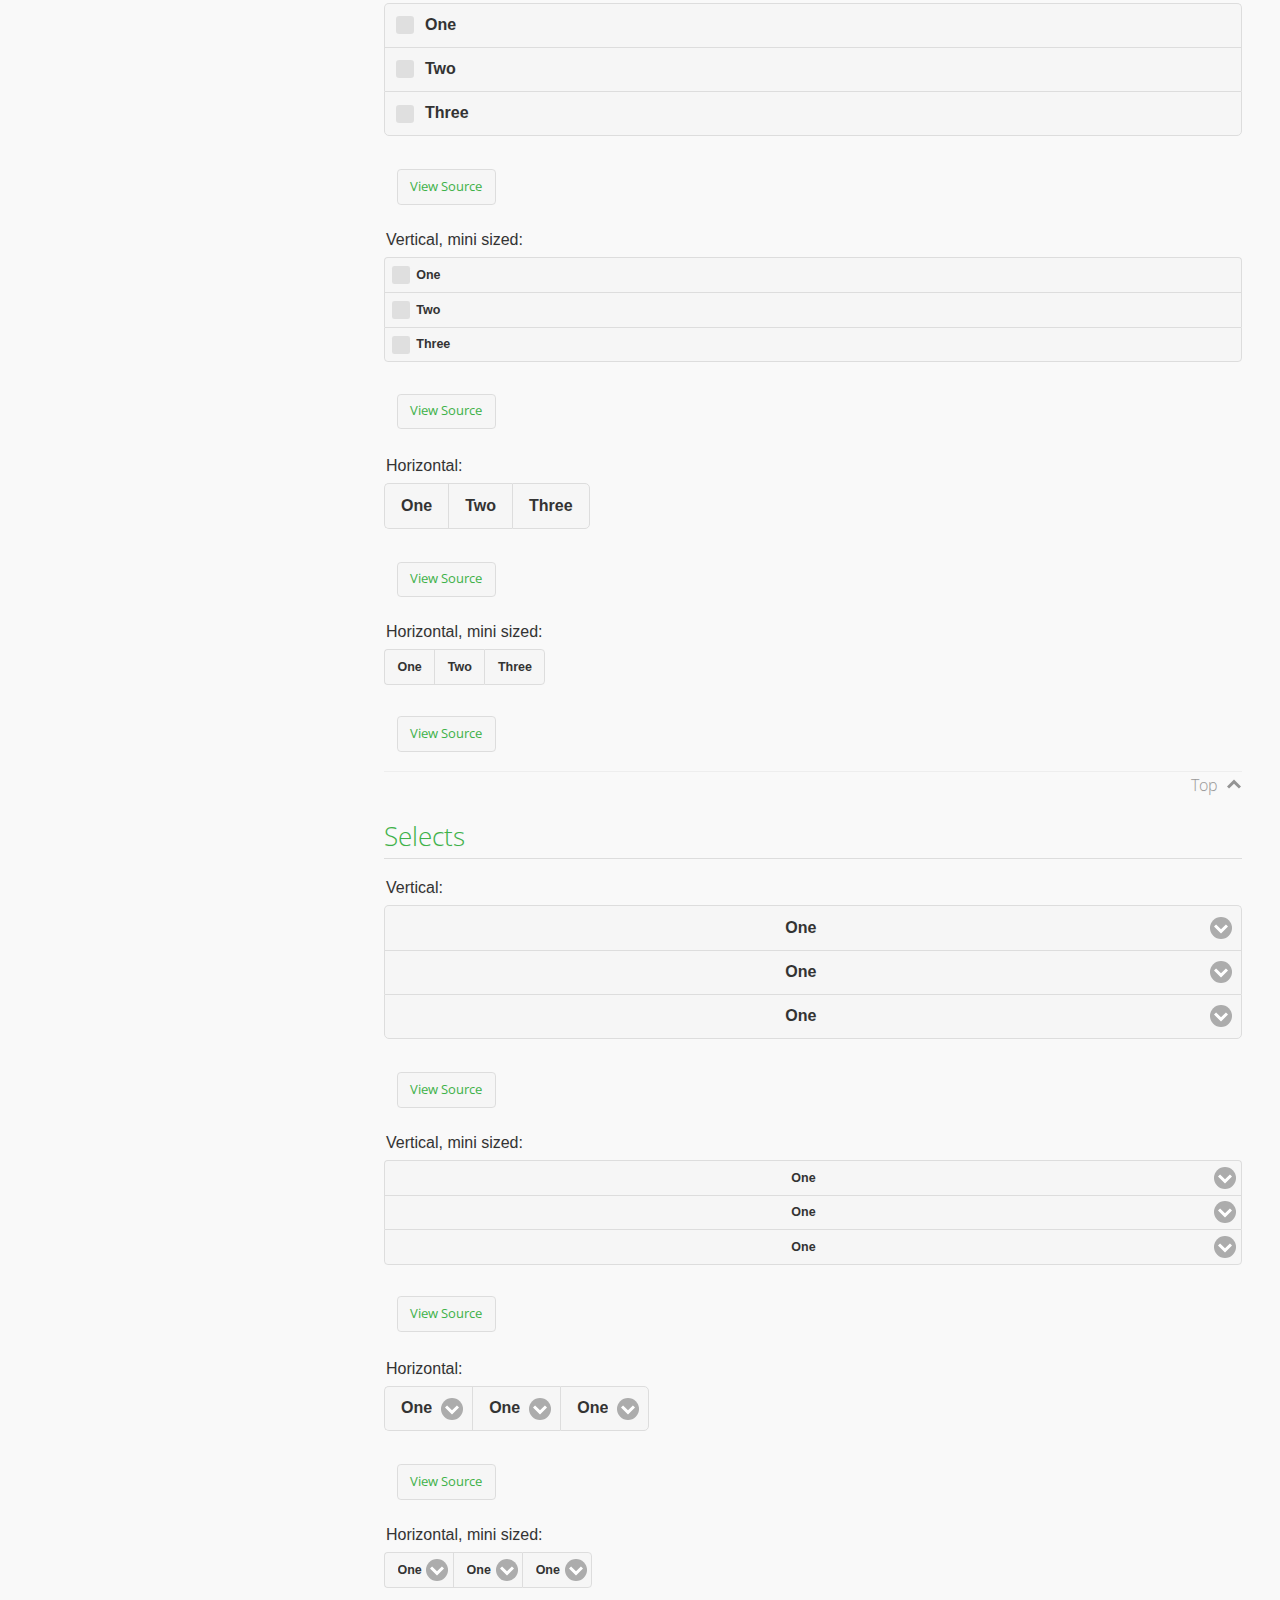
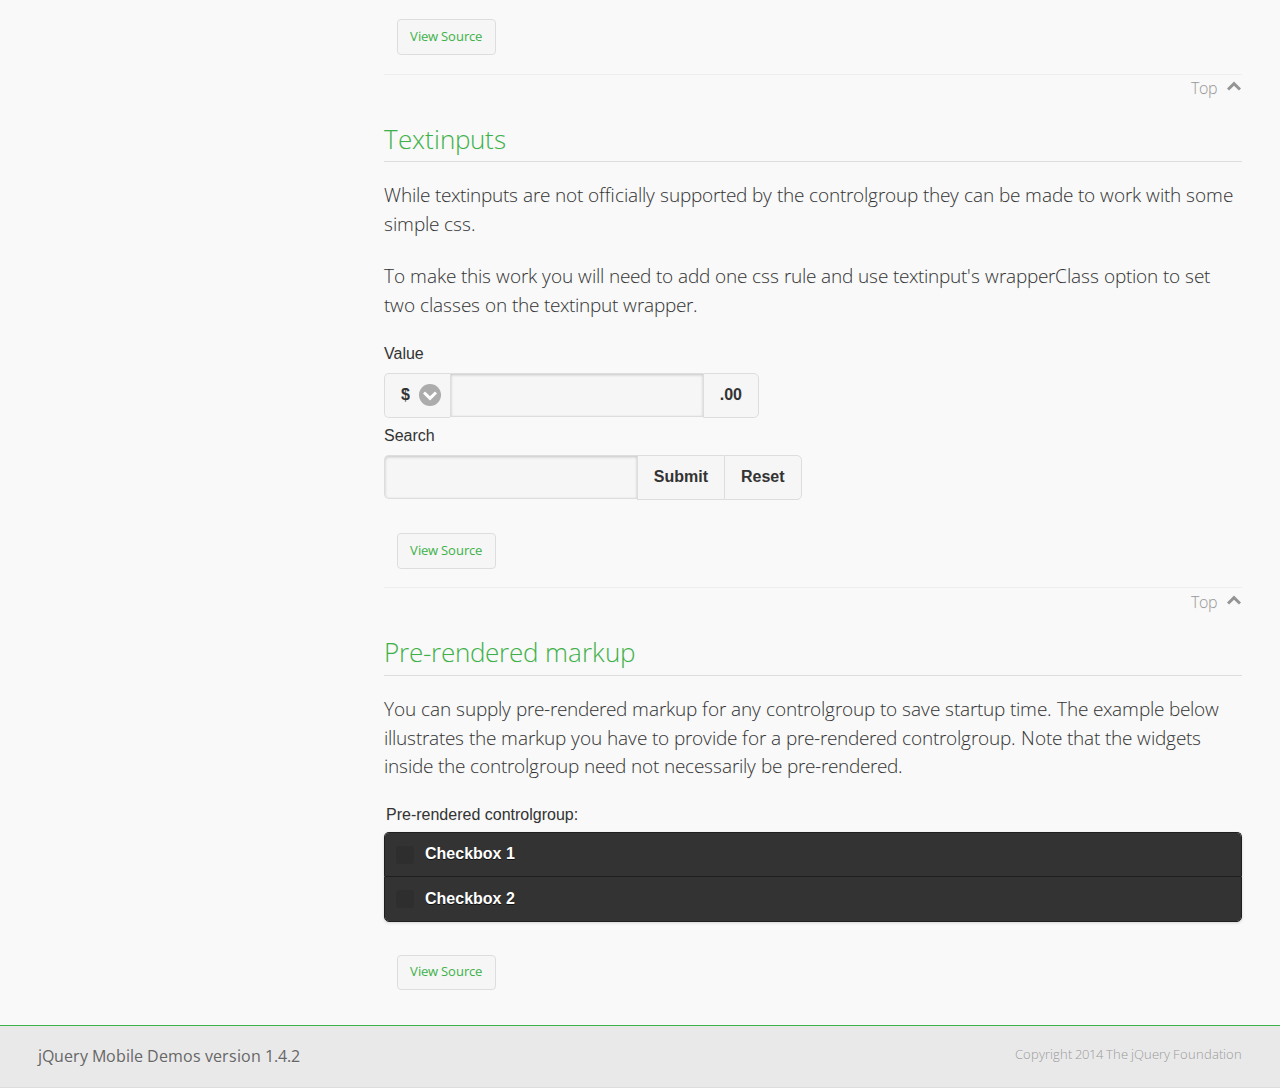
<file: js/jquery.mobile-1.4.2/demos/controlgroup/index.html>
<!DOCTYPE html>
<html>
<head>
	<meta charset="utf-8">
	<meta name="viewport" content="width=device-width, initial-scale=1">
	<title>Controlgroup - jQuery Mobile Demos</title>
	    <link rel="stylesheet" href="../css/themes/default/jquery.mobile-1.4.2.min.css">
	    <link rel="stylesheet" href="../_assets/css/jqm-demos.css">
	    <link rel="shortcut icon" href="../favicon.ico">
	    <link rel="stylesheet" href="http://fonts.googleapis.com/css?family=Open+Sans:300,400,700">
	    <script src="../js/jquery.js"></script>
	    <script src="../_assets/js/index.js"></script>
	    <script src="../js/jquery.mobile-1.4.2.min.js"></script>
	    <style>
	        #demo-borders .ui-collapsible .ui-collapsible-heading .ui-btn { border-top-width: 1px !important; }
	    </style>
	    <style id="textinput-controlgroup">
			.controlgroup-textinput{
				padding-top:.22em;
				padding-bottom:.22em;
			}
	    </style>
	</head>
	<body>
	<div data-role="page" class="jqm-demos" data-quicklinks="true">

	    <div data-role="header" class="jqm-header">
			<h2><a href="../" title="jQuery Mobile Demos home"><img src="../_assets/img/jquery-logo.png" alt="jQuery Mobile"></a></h2>
		<p><span class="jqm-version"></span> Demos</p>
	        <a href="#" class="jqm-navmenu-link ui-btn ui-btn-icon-notext ui-corner-all ui-icon-bars ui-nodisc-icon ui-alt-icon ui-btn-left">Menu</a>
	        <a href="#" class="jqm-search-link ui-btn ui-btn-icon-notext ui-corner-all ui-icon-search ui-nodisc-icon ui-alt-icon ui-btn-right">Search</a>
		    </div><!-- /header -->

	    <div role="main" class="ui-content jqm-content">

        <h1>Controlgroup</h1>

        <p>Controlgroups are used to visually group a set of buttons to form a single block that looks contained like a navigation component.
        </p>

		<h2>Controlgroup vertical</h2>

			<div data-demo-html="true">
				<div data-role="controlgroup">
					<a href="#" class="ui-btn ui-corner-all">No icon</a>
					<a href="#" class="ui-btn ui-corner-all ui-icon-delete ui-btn-icon-left">Left</a>
					<a href="#" class="ui-btn ui-corner-all ui-icon-delete ui-btn-icon-right">Right</a>
					<a href="#" class="ui-btn ui-corner-all ui-icon-delete ui-btn-icon-top">Top</a>
					<a href="#" class="ui-btn ui-corner-all ui-icon-delete ui-btn-icon-bottom">Bottom</a>
					<a href="#" class="ui-btn ui-corner-all ui-icon-delete ui-btn-icon-notext">Icon only</a>
				</div>
			</div><!--/demo-html -->

			<h3>Mini sized</h3>

			<div data-demo-html="true">
				<div data-role="controlgroup" data-mini="true">
					<a href="#" class="ui-btn ui-corner-all">No icon</a>
					<a href="#" class="ui-btn ui-corner-all ui-icon-delete ui-btn-icon-left">Left</a>
					<a href="#" class="ui-btn ui-corner-all ui-icon-delete ui-btn-icon-right">Right</a>
					<a href="#" class="ui-btn ui-corner-all ui-icon-delete ui-btn-icon-top">Top</a>
					<a href="#" class="ui-btn ui-corner-all ui-icon-delete ui-btn-icon-bottom">Bottom</a>
					<a href="#" class="ui-btn ui-corner-all ui-icon-delete ui-btn-icon-notext">Icon only</a>
				</div>
			</div><!--/demo-html -->

		<h2>Controlgroup horizontal</h2>

			<div data-demo-html="true">
				<div data-role="controlgroup" data-type="horizontal">
					<a href="#" class="ui-btn ui-corner-all">No icon</a>
					<a href="#" class="ui-btn ui-corner-all ui-icon-delete ui-btn-icon-left">Left</a>
					<a href="#" class="ui-btn ui-corner-all ui-icon-delete ui-btn-icon-right">Right</a>
				</div>
				<div data-role="controlgroup" data-type="horizontal">
					<a href="#" class="ui-btn ui-corner-all ui-icon-delete ui-btn-icon-top">Top</a>
					<a href="#" class="ui-btn ui-corner-all ui-icon-delete ui-btn-icon-top">Top</a>
				</div>
				<div data-role="controlgroup" data-type="horizontal">
					<a href="#" class="ui-btn ui-corner-all ui-icon-delete ui-btn-icon-bottom">Bottom</a>
					<a href="#" class="ui-btn ui-corner-all ui-icon-delete ui-btn-icon-bottom">Bottom</a>
				</div>
				<div data-role="controlgroup" data-type="horizontal">
					<a href="#" class="ui-btn ui-corner-all ui-icon-delete ui-btn-icon-notext">Icon only</a>
					<a href="#" class="ui-btn ui-corner-all ui-icon-delete ui-btn-icon-notext">Icon only</a>
				</div>
				<form>
					<fieldset data-role="controlgroup" data-type="horizontal">
						<button data-icon="home">Home</button>
						<button data-icon="search" data-iconpos="notext">Search</button>
						<label for="select-more-1a" class="ui-hidden-accessible">More</label>
						<select name="select-more-1a" id="select-more-1a">
							<option value="">Select&hellip;</option>
							<option value="#">One</option>
							<option value="#">Two</option>
							<option value="#">Three</option>
						</select>
					</fieldset>
				</form>
			</div><!--/demo-html -->

		<h2>Mini sized</h2>

			<div data-demo-html="true">
				<div data-role="controlgroup" data-type="horizontal" data-mini="true">
					<a href="#" class="ui-btn ui-corner-all">No icon</a>
					<a href="#" class="ui-btn ui-corner-all ui-icon-delete ui-btn-icon-left">Left</a>
					<a href="#" class="ui-btn ui-corner-all ui-icon-delete ui-btn-icon-right">Right</a>
				</div>
				<div data-role="controlgroup" data-type="horizontal" data-mini="true">
					<a href="#" class="ui-btn ui-corner-all ui-icon-delete ui-btn-icon-top">Top</a>
					<a href="#" class="ui-btn ui-corner-all ui-icon-delete ui-btn-icon-top">Top</a>
				</div>
				<div data-role="controlgroup" data-type="horizontal" data-mini="true">
					<a href="#" class="ui-btn ui-corner-all ui-icon-delete ui-btn-icon-bottom">Bottom</a>
					<a href="#" class="ui-btn ui-corner-all ui-icon-delete ui-btn-icon-bottom">Bottom</a>
				</div>
				<div data-role="controlgroup" data-type="horizontal" data-mini="true">
					<a href="#" class="ui-btn ui-corner-all ui-icon-delete ui-btn-icon-notext">Icon only</a>
					<a href="#" class="ui-btn ui-corner-all ui-icon-delete ui-btn-icon-notext">Icon only</a>
				</div>
				<form>
					<fieldset data-role="controlgroup" data-type="horizontal" data-mini="true">
						<button data-icon="home">Home</button>
						<button data-icon="search" data-iconpos="notext">Search</button>
						<label for="select-more-2a" class="ui-hidden-accessible">More</label>
						<select name="select-more-2a" id="select-more-2a">
							<option value="">Select&hellip;</option>
							<option value="#">One</option>
							<option value="#">Two</option>
							<option value="#">Three</option>
						</select>
					</fieldset>
				</form>
			</div><!--/demo-html -->

			<h2>Radio button</h2>

				<div data-demo-html="true">
					<form>
					<fieldset data-role="controlgroup">
						<legend>Vertical:</legend>
						<input type="radio" name="radio-choice-v-2" id="radio-choice-v-2a" value="on" checked="checked">
						<label for="radio-choice-v-2a">One</label>
						<input type="radio" name="radio-choice-v-2" id="radio-choice-v-2b" value="off">
						<label for="radio-choice-v-2b">Two</label>
						<input type="radio" name="radio-choice-v-2" id="radio-choice-v-2c" value="other">
						<label for="radio-choice-v-2c">Three</label>
					</fieldset>
					</form>
				</div><!--/demo-html -->

				<div data-demo-html="true">
					<form>
					<fieldset data-role="controlgroup" data-mini="true">
						<legend>Vertical, mini sized:</legend>
						<input type="radio" name="radio-choice-v-6" id="radio-choice-v-6a" value="on" checked="checked">
						<label for="radio-choice-v-6a">One</label>
						<input type="radio" name="radio-choice-v-6" id="radio-choice-v-6b" value="off">
						<label for="radio-choice-v-6b">Two</label>
						<input type="radio" name="radio-choice-v-6" id="radio-choice-v-6c" value="other">
						<label for="radio-choice-v-6c">Three</label>
					</fieldset>
					</form>
				</div><!--/demo-html -->

				<div data-demo-html="true">
					<form>
					<fieldset data-role="controlgroup" data-type="horizontal">
						<legend>Horizontal:</legend>
						<input type="radio" name="radio-choice-h-2" id="radio-choice-h-2a" value="on" checked="checked">
						<label for="radio-choice-h-2a">One</label>
						<input type="radio" name="radio-choice-h-2" id="radio-choice-h-2b" value="off">
						<label for="radio-choice-h-2b">Two</label>
						<input type="radio" name="radio-choice-h-2" id="radio-choice-h-2c" value="other">
						<label for="radio-choice-h-2c">Three</label>
					</fieldset>
					</form>
				</div><!--/demo-html -->

				<div data-demo-html="true">
					<form>
					<fieldset data-role="controlgroup" data-type="horizontal" data-mini="true">
						<legend>Horizontal, mini sized:</legend>
						<input type="radio" name="radio-choice-h-6" id="radio-choice-h-6a" value="on" checked="checked">
						<label for="radio-choice-h-6a">One</label>
						<input type="radio" name="radio-choice-h-6" id="radio-choice-h-6b" value="off">
						<label for="radio-choice-h-6b">Two</label>
						<input type="radio" name="radio-choice-h-6" id="radio-choice-h-6c" value="other">
						<label for="radio-choice-h-6c">Three</label>
					</fieldset>
					</form>
				</div><!--/demo-html -->

			<h2>Checkbox</h2>

				<div data-demo-html="true">
					<form>
					<fieldset data-role="controlgroup">
						<legend>Vertical:</legend>
						<input type="checkbox" name="checkbox-v-2a" id="checkbox-v-2a">
						<label for="checkbox-v-2a">One</label>
						<input type="checkbox" name="checkbox-v-2b" id="checkbox-v-2b">
						<label for="checkbox-v-2b">Two</label>
						<input type="checkbox" name="checkbox-v-2c" id="checkbox-v-2c">
						<label for="checkbox-v-2c">Three</label>
					</fieldset>
					</form>
				</div><!--/demo-html -->

				<div data-demo-html="true">
					<form>
					<fieldset data-role="controlgroup" data-mini="true">
						<legend>Vertical, mini sized:</legend>
						<input type="checkbox" name="checkbox-v-6a" id="checkbox-v-6a">
						<label for="checkbox-v-6a">One</label>
						<input type="checkbox" name="checkbox-v-6b" id="checkbox-v-6b">
						<label for="checkbox-v-6b">Two</label>
						<input type="checkbox" name="checkbox-v-6c" id="checkbox-v-6c">
						<label for="checkbox-v-6c">Three</label>
					</fieldset>
					</form>
				</div><!--/demo-html -->

				<div data-demo-html="true">
					<form>
					<fieldset data-role="controlgroup" data-type="horizontal">
						<legend>Horizontal:</legend>
						<input type="checkbox" name="checkbox-h-2a" id="checkbox-h-2a">
						<label for="checkbox-h-2a">One</label>
						<input type="checkbox" name="checkbox-h-2b" id="checkbox-h-2b">
						<label for="checkbox-h-2b">Two</label>
						<input type="checkbox" name="checkbox-h-2c" id="checkbox-h-2c">
						<label for="checkbox-h-2c">Three</label>
					</fieldset>
					</form>
				</div><!--/demo-html -->

				<div data-demo-html="true">
					<form>
					<fieldset data-role="controlgroup" data-type="horizontal" data-mini="true">
						<legend>Horizontal, mini sized:</legend>
						<input type="checkbox" name="checkbox-h-6a" id="checkbox-h-6a">
						<label for="checkbox-h-6a">One</label>
						<input type="checkbox" name="checkbox-h-6b" id="checkbox-h-6b">
						<label for="checkbox-h-6b">Two</label>
						<input type="checkbox" name="checkbox-h-6c" id="checkbox-h-6c">
						<label for="checkbox-h-6c">Three</label>
					</fieldset>
					</form>
				</div><!--/demo-html -->

			<h2>Selects</h2>

				<div data-demo-html="true">
					<form>
					<fieldset data-role="controlgroup">
						<legend>Vertical:</legend>
						<label for="select-v-2a">Select A</label>
						<select name="select-v-2a" id="select-v-2a">
							<option value="#">One</option>
							<option value="#">Two</option>
							<option value="#">Three</option>
						</select>
						<label for="select-v-2b">Select B</label>
						<select name="select-v-2b" id="select-v-2b">
							<option value="#">One</option>
							<option value="#">Two</option>
							<option value="#">Three</option>
						</select>
						<label for="select-v-2c">Select C</label>
						<select name="select-v-2c" id="select-v-2c">
							<option value="#">One</option>
							<option value="#">Two</option>
							<option value="#">Three</option>
						</select>
					</fieldset>
					</form>
				</div><!--/demo-html -->

				<div data-demo-html="true">
					<form>
					<fieldset data-role="controlgroup" data-mini="true">
						<legend>Vertical, mini sized:</legend>
						<label for="select-v-6a">Select A</label>
						<select name="select-v-6a" id="select-v-6a">
							<option value="#">One</option>
							<option value="#">Two</option>
							<option value="#">Three</option>
						</select>
						<label for="select-v-6b">Select B</label>
						<select name="select-v-6b" id="select-v-6b">
							<option value="#">One</option>
							<option value="#">Two</option>
							<option value="#">Three</option>
						</select>
						<label for="select-v-6c">Select C</label>
						<select name="select-v-6c" id="select-v-6c">
							<option value="#">One</option>
							<option value="#">Two</option>
							<option value="#">Three</option>
						</select>
					</fieldset>
					</form>
				</div><!--/demo-html -->

				<div data-demo-html="true">
					<form>
					<fieldset data-role="controlgroup" data-type="horizontal">
						<legend>Horizontal:</legend>
						<label for="select-h-2a">Select A</label>
						<select name="select-h-2a" id="select-h-2a">
							<option value="#">One</option>
							<option value="#">Two</option>
							<option value="#">Three</option>
						</select>
						<label for="select-h-2b">Select B</label>
						<select name="select-h-2b" id="select-h-2b">
							<option value="#">One</option>
							<option value="#">Two</option>
							<option value="#">Three</option>
						</select>
						<label for="select-h-2c">Select C</label>
						<select name="select-h-2c" id="select-h-2c">
							<option value="#">One</option>
							<option value="#">Two</option>
							<option value="#">Three</option>
						</select>
					</fieldset>
					</form>
				</div><!--/demo-html -->

				<div data-demo-html="true">
					<form>
					<fieldset data-role="controlgroup" data-type="horizontal" data-mini="true">
						<legend>Horizontal, mini sized:</legend>
						<label for="select-h-6a">Select A</label>
						<select name="select-h-6a" id="select-h-6a">
							<option value="#">One</option>
							<option value="#">Two</option>
							<option value="#">Three</option>
						</select>
						<label for="select-h-6b">Select B</label>
						<select name="select-h-6b" id="select-h-6b">
							<option value="#">One</option>
							<option value="#">Two</option>
							<option value="#">Three</option>
						</select>
						<label for="select-h-6c">Select C</label>
						<select name="select-h-6c" id="select-h-6c">
							<option value="#">One</option>
							<option value="#">Two</option>
							<option value="#">Three</option>
						</select>
					</fieldset>
					</form>
				</div><!--/demo-html -->

				<h2>Textinputs</h2>
				<p>While textinputs are not officially supported by the controlgroup they can be made to work with some simple css.</p>
				<p>To make this work you will need to add one css rule and use textinput's wrapperClass option to set two classes on the textinput wrapper.</p>
				<div data-demo-html="true" data-demo-css="#textinput-controlgroup">
					<label for="currency-controlgroup">Value</label>
					<div data-role="controlgroup" data-type="horizontal">
						<select>
							<option>$</option>
							<option>€</option>
							<option>£</option>
							<option>¥</option>
							<option>₩</option>
							<option>₹</option>
						</select>
						<input id="currency-controlgroup" type="text" data-wrapper-class="controlgroup-textinput ui-btn">
						<button>.00</button>
					</div>
					<label for="search-control-group">Search</label>
					<div data-role="controlgroup" data-type="horizontal">
						<input type="text" id="search-control-group" data-wrapper-class="controlgroup-textinput ui-btn">
						<button>Submit</button>
						<button>Reset</button>
					</div>
				</div>

		<h2>Pre-rendered markup</h2>
		<p>You can supply pre-rendered markup for any controlgroup to save startup time. The example below illustrates the markup you have to provide for a pre-rendered controlgroup. Note that the widgets inside the controlgroup need not necessarily be pre-rendered.</p>
		<div data-demo-html="true">
			<div data-role="controlgroup" data-enhanced="true" class="ui-controlgroup ui-controlgroup-vertical ui-group-theme-b ui-corner-all">
				<div role="heading" class="ui-controlgroup-label">
					<legend>Pre-rendered controlgroup:</legend>
				</div>
				<div class="ui-controlgroup-controls ui-shadow">
					<label for="pre-rendered-cb-1" class="ui-first-child">Checkbox 1</label>
					<input type="checkbox" id="pre-rendered-cb-1" name="pre-rendered-cb-1" value="1"></input>
					<label for="pre-rendered-cb-2" class="ui-last-child">Checkbox 2</label>
					<input type="checkbox" id="pre-rendered-cb-2" name="pre-rendered-cb-2" value="2"></input>
				</div>
			</div>
		</div>

	</div><!-- /content -->
	    <div data-role="panel" class="jqm-navmenu-panel" data-position="left" data-display="overlay" data-theme="a">
	    	<ul class="jqm-list ui-alt-icon ui-nodisc-icon">
<li data-filtertext="demos homepage" data-icon="home"><a href=".././">Home</a></li>
<li data-filtertext="introduction overview getting started"><a href="../intro/" data-ajax="false">Introduction</a></li>
<li data-filtertext="buttons button markup buttonmarkup method anchor link button element"><a href="../button-markup/" data-ajax="false">Buttons</a></li>
<li data-filtertext="form button widget input button submit reset"><a href="../button/" data-ajax="false">Button widget</a></li>
<li data-role="collapsible" data-collapsed-icon="carat-d" data-expanded-icon="carat-u" data-iconpos="right" data-inset="false">
	<h3>Checkboxradio widget</h3>
	<ul>
		<li data-filtertext="form checkboxradio widget checkbox input checkboxes controlgroups"><a href="../checkboxradio-checkbox/" data-ajax="false">Checkboxes</a></li>
		<li data-filtertext="form checkboxradio widget radio input radio buttons controlgroups"><a href="../checkboxradio-radio/" data-ajax="false">Radio buttons</a></li>
	</ul>
</li>
<li data-role="collapsible" data-collapsed-icon="carat-d" data-expanded-icon="carat-u" data-iconpos="right" data-inset="false">
	<h3>Collapsible (set) widget</h3>
	<ul>
		<li data-filtertext="collapsibles content formatting"><a href="../collapsible/" data-ajax="false">Collapsible</a></li>
		<li data-filtertext="dynamic collapsible set accordion append expand"><a href="../collapsible-dynamic/" data-ajax="false">Dynamic collapsibles</a></li>
		<li data-filtertext="accordions collapsible set widget content formatting grouped collapsibles"><a href="../collapsibleset/" data-ajax="false">Collapsible set</a></li>
	</ul>
</li>
<li data-role="collapsible" data-collapsed-icon="carat-d" data-expanded-icon="carat-u" data-iconpos="right" data-inset="false">
	<h3>Controlgroup widget</h3>
	<ul>
		<li data-filtertext="controlgroups selectmenu checkboxradio input grouped buttons horizontal vertical"><a href="../controlgroup/" data-ajax="false">Controlgroup</a></li>
		<li data-filtertext="dynamic controlgroup dynamically add buttons"><a href="../controlgroup-dynamic/" data-ajax="false">Dynamic controlgroups</a></li>
	</ul>
</li>
<li data-filtertext="form datepicker widget date input"><a href="../datepicker/" data-ajax="false">Datepicker</a></li>
<li data-role="collapsible" data-collapsed-icon="carat-d" data-expanded-icon="carat-u" data-iconpos="right" data-inset="false">
	<h3>Events</h3>
	<ul>
		<li data-filtertext="swipe to delete list items listviews swipe events"><a href="../swipe-list/" data-ajax="false">Swipe list items</a></li>
		<li data-filtertext="swipe to navigate swipe page navigation swipe events"><a href="../swipe-page/" data-ajax="false">Swipe page navigation</a></li>
	</ul>
</li>
<li data-filtertext="filterable filter elements sorting searching listview table"><a href="../filterable/" data-ajax="false">Filterable widget</a></li>
<li data-filtertext="form flipswitch widget flip toggle switch binary select checkbox input"><a href="../flipswitch/" data-ajax="false">Flipswitch widget</a></li>
<li data-role="collapsible" data-collapsed-icon="carat-d" data-expanded-icon="carat-u" data-iconpos="right" data-inset="false">
	<h3>Forms</h3>
	<ul>
		<li data-filtertext="forms text checkbox radio range button submit reset inputs selects textarea slider flipswitch label form elements"><a href="../forms/" data-ajax="false">Forms</a></li>
		<li data-filtertext="form hide labels hidden accessible ui-hidden-accessible forms"><a href="../forms-label-hidden-accessible/" data-ajax="false">Hide labels</a></li>
		<li data-filtertext="form field containers fieldcontain ui-field-contain forms"><a href="../forms-field-contain/" data-ajax="false">Field containers</a></li>
		<li data-filtertext="forms disabled form elements"><a href="../forms-disabled/" data-ajax="false">Forms disabled</a></li>
		<li data-filtertext="forms gallery examples overview forms text checkbox radio range button submit reset inputs selects textarea slider flipswitch label form elements"><a href="../forms-gallery/" data-ajax="false">Forms gallery</a></li>
	</ul>
</li>
<li data-role="collapsible" data-collapsed-icon="carat-d" data-expanded-icon="carat-u" data-iconpos="right" data-inset="false">
	<h3>Grids</h3>
	<ul>
		<li data-filtertext="grids columns blocks content formatting rwd responsive css framework"><a href="../grids/" data-ajax="false">Grids</a></li>
		<li data-filtertext="buttons in grids css framework"><a href="../grids-buttons/" data-ajax="false">Buttons in grids</a></li>
		<li data-filtertext="custom responsive grids rwd css framework"><a href="../grids-custom-responsive/" data-ajax="false">Custom responsive grids</a></li>
	</ul>
</li>
<li data-filtertext="blocks content formatting sections heading"><a href="../body-bar-classes/" data-ajax="false">Grouping and dividing content</a></li>
<li data-role="collapsible" data-collapsed-icon="carat-d" data-expanded-icon="carat-u" data-iconpos="right" data-inset="false">
	<h3>Icons</h3>
	<ul>
		<li data-filtertext="button icons svg disc alt custom icon position"><a href="../icons/" data-ajax="false">Icons</a></li>
		<li data-filtertext=""><a href="../icons-grunticon/" data-ajax="false">Grunticon loader</a></li>
	</ul>
</li>
<li data-role="collapsible" data-collapsed-icon="carat-d" data-expanded-icon="carat-u" data-iconpos="right" data-inset="false">
	<h3>Listview widget</h3>
	<ul>
		<li data-filtertext="listview widget thumbnails icons nested split button collapsible ul ol"><a href="../listview/" data-ajax="false">Listview</a></li>
		<li data-filtertext="autocomplete filterable reveal listview filtertextbeforefilter placeholder"><a href="../listview-autocomplete/" data-ajax="false">Listview autocomplete</a></li>
		<li data-filtertext="autocomplete filterable reveal listview remote data filtertextbeforefilter placeholder"><a href="../listview-autocomplete-remote/" data-ajax="false">Listview autocomplete remote data</a></li>
		<li data-filtertext="autodividers anchor jump scroll linkbars listview lists ul ol"><a href="../listview-autodividers-linkbar/" data-ajax="false">Listview autodividers linkbar</a></li>
		<li data-filtertext="listview autodividers selector autodividersselector lists ul ol"><a href="../listview-autodividers-selector/" data-ajax="false">Listview autodividers selector</a></li>
		<li data-filtertext="listview nested list items"><a href="../listview-nested-lists/" data-ajax="false">Listview Nested Listviews</a></li>
		<li data-filtertext="listview collapsible list items flat"><a href="../listview-collapsible-item-flat/" data-ajax="false">Listview collapsible list items (flat)</a></li>
		<li data-filtertext="listview collapsible list indented"><a href="../listview-collapsible-item-indented/" data-ajax="false">Listview collapsible list items (indented)</a></li>
		<li data-filtertext="grid listview responsive grids responsive listviews lists ul"><a href="../listview-grid/" data-ajax="false">Listview responsive grid</a></li>
	</ul>
</li>
<li data-filtertext="loader widget page loading navigation overlay spinner"><a href="../loader/" data-ajax="false">Loader widget</a></li>
<li data-filtertext="navbar widget navmenu toolbars header footer"><a href="../navbar/" data-ajax="false">Navbar widget</a></li>
<li data-role="collapsible" data-collapsed-icon="carat-d" data-expanded-icon="carat-u" data-iconpos="right" data-inset="false">
	<h3>Navigation</h3>
	<ul>
		<li data-filtertext="ajax navigation navigate widget history event method"><a href="../navigation/" data-ajax="false">Navigation</a></li>
		<li data-filtertext="linking pages page links navigation ajax prefetch cache"><a href="../navigation-linking-pages/" data-ajax="false">Linking pages</a></li>
		<li data-filtertext="php redirect server redirection server-side navigation"><a href="../navigation-php-redirect/" data-ajax="false">PHP redirect demo</a></li>
		<li data-filtertext="navigation redirection hash query"><a href="../navigation-hash-processing/" data-ajax="false">Hash processing demo</a></li>
	</ul>
</li>
<li data-role="collapsible" data-collapsed-icon="carat-d" data-expanded-icon="carat-u" data-iconpos="right" data-inset="false">
	<h3>Pages</h3>
	<ul>
		<li data-filtertext="pages page widget ajax navigation"><a href="../pages/" data-ajax="false">Pages</a></li>
		<li data-filtertext="single page"><a href="../pages-single-page/" data-ajax="false">Single page</a></li>
		<li data-filtertext="multipage multi-page page"><a href="../pages-multi-page/" data-ajax="false">Multi-page template</a></li>
		<li data-filtertext="dialog page widget modal popup"><a href="../pages-dialog/" data-ajax="false">Dialog page</a></li>
	</ul>
</li>
<li data-role="collapsible" data-collapsed-icon="carat-d" data-expanded-icon="carat-u" data-iconpos="right" data-inset="false">
	<h3>Panel widget</h3>
	<ul>
		<li data-filtertext="panel widget sliding panels reveal push overlay responsive"><a href="../panel/" data-ajax="false">Panel</a></li>
		<li data-filtertext=""><a href="../panel-external/" data-ajax="false">External panels</a></li>
		<li data-filtertext="panel "><a href="../panel-fixed/" data-ajax="false">Fixed panels</a></li>
		<li data-filtertext="panel slide panels sliding panels shadow rwd responsive breakpoint"><a href="../panel-responsive/" data-ajax="false">Panels responsive</a></li>
		<li data-filtertext="panel custom style custom panel width reveal shadow listview panel styling page background wrapper"><a href="../panel-styling/" data-ajax="false">Custom panel style</a></li>
		<li data-filtertext="panel open on swipe"><a href="../panel-swipe-open/" data-ajax="false">Panel open on swipe</a></li>
		<li data-filtertext="panels outside page internal external toolbars"><a href="../panel-external-internal/" data-ajax="false">Panel external and internal</a></li>
	</ul>
</li>
<li data-role="collapsible" data-collapsed-icon="carat-d" data-expanded-icon="carat-u" data-iconpos="right" data-inset="false">
	<h3>Popup widget</h3>
	<ul>
		<li data-filtertext="popup widget popups dialog modal transition tooltip lightbox form overlay screen flip pop fade transition"><a href="../popup/" data-ajax="false">Popup</a></li>
		<li data-filtertext="popup alignment position"><a href="../popup-alignment/" data-ajax="false">Popup alignment</a></li>
		<li data-filtertext="popup arrow size popups popover"><a href="../popup-arrow-size/" data-ajax="false">Popup arrow size</a></li>
		<li data-filtertext="dynamic popups popup images lightbox"><a href="../popup-dynamic/" data-ajax="false">Dynamic popups</a></li>
		<li data-filtertext="popups with iframes scaling"><a href="../popup-iframe/" data-ajax="false">Popups with iframes</a></li>
		<li data-filtertext="popup image scaling"><a href="../popup-image-scaling/" data-ajax="false">Popup image scaling</a></li>
		<li data-filtertext="external popup outside multi-page"><a href="../popup-outside-multipage" data-ajax="false">Popup outside multi-page</a></li>
	</ul>
</li>
<li data-filtertext="form rangeslider widget dual sliders dual handle sliders range input"><a href="../rangeslider/" data-ajax="false">Rangeslider widget</a></li>
<li data-filtertext="responsive web design rwd adaptive progressive enhancement PE accessible mobile breakpoints media query media queries"><a href="../rwd/" data-ajax="false">Responsive Web Design</a></li>
<li data-role="collapsible" data-collapsed-icon="carat-d" data-expanded-icon="carat-u" data-iconpos="right" data-inset="false">
	<h3>Selectmenu widget</h3>
	<ul>
		<li data-filtertext="form selectmenu widget select input custom select menu selects"><a href="../selectmenu/" data-ajax="false">Selectmenu</a></li>
		<li data-filtertext="form custom select menu selectmenu widget custom menu option optgroup multiple selects"><a href="../selectmenu-custom/" data-ajax="false">Custom select menu</a></li>
		<li data-filtertext="filterable select filter popup dialog"><a href="../selectmenu-custom-filter/" data-ajax="false">Custom select menu with filter</a></li>
	</ul>
</li>
<li data-role="collapsible" data-collapsed-icon="carat-d" data-expanded-icon="carat-u" data-iconpos="right" data-inset="false">
	<h3>Slider widget</h3>
	<ul>
		<li data-filtertext="form slider widget range input single sliders"><a href="../slider/" data-ajax="false">Slider</a></li>
		<li data-filtertext="form slider widget flipswitch slider binary select flip toggle switch"><a href="../slider-flipswitch/" data-ajax="false">Slider flip toggle switch</a></li>
		<li data-filtertext="form slider tooltip handle value input range sliders"><a href="../slider-tooltip/" data-ajax="false">Slider tooltip</a></li>
	</ul>
</li>
<li data-role="collapsible" data-collapsed-icon="carat-d" data-expanded-icon="carat-u" data-iconpos="right" data-inset="false">
	<h3>Table widget</h3>
	<ul>
		<li data-filtertext="table widget reflow column toggle th td responsive tables rwd hide show tabular"><a href="../table-column-toggle/" data-ajax="false">Table Column Toggle</a></li>
		<li data-filtertext="table column toggle phone comparison demo"><a href="../table-column-toggle-example/" data-ajax="false">Table Column Toggle demo</a></li>
		<li data-filtertext="responsive tables table column toggle heading groups rwd breakpoint"><a href="../table-column-toggle-heading-groups/" data-ajax="false">Table Column Toggle heading groups</a></li>
		<li data-filtertext="responsive tables table column toggle hide rwd breakpoint customization options"><a href="../table-column-toggle-options/" data-ajax="false">Table Column Toggle options</a></li>
		<li data-filtertext="table reflow th td responsive rwd columns tabular"><a href="../table-reflow/" data-ajax="false">Table Reflow</a></li>
		<li data-filtertext="responsive tables table reflow heading groups rwd breakpoint"><a href="../table-reflow-heading-groups/" data-ajax="false">Table Reflow heading groups</a></li>
		<li data-filtertext="responsive tables table reflow stripes strokes table style"><a href="../table-reflow-stripes-strokes/" data-ajax="false">Table Reflow stripes and strokes</a></li>
		<li data-filtertext="responsive tables table reflow stack custom styles"><a href="../table-reflow-styling/" data-ajax="false">Table Reflow custom styles</a></li>
	</ul>
</li>
<li data-filtertext="ui tabs widget"><a href="../tabs/" data-ajax="false">Tabs widget</a></li>
<li data-filtertext="form textinput widget text input textarea number date time tel email file color password"><a href="../textinput/" data-ajax="false">Textinput widget</a></li>
<li data-role="collapsible" data-collapsed-icon="carat-d" data-expanded-icon="carat-u" data-iconpos="right" data-inset="false">
	<h3>Theming</h3>
	<ul>
		<li data-filtertext="default theme swatches theming style css"><a href="../theme-default/" data-ajax="false">Default theme</a></li>
		<li data-filtertext="classic theme old theme swatches theming style css"><a href="../theme-classic/" data-ajax="false">Classic theme</a></li>
	</ul>
</li>
<li data-role="collapsible" data-collapsed-icon="carat-d" data-expanded-icon="carat-u" data-iconpos="right" data-inset="false">
	<h3>Toolbar widget</h3>
	<ul>
		<li data-filtertext="toolbar widget header footer toolbars fixed fullscreen external sections"><a href="../toolbar/" data-ajax="false">Toolbar</a></li>
		<li data-filtertext="dynamic toolbars dynamically add toolbar header footer"><a href="../toolbar-dynamic/" data-ajax="false">Dynamic toolbars</a></li>
		<li data-filtertext="external toolbars header footer"><a href="../toolbar-external/" data-ajax="false">External toolbars</a></li>
		<li data-filtertext="fixed toolbars header footer"><a href="../toolbar-fixed/" data-ajax="false">Fixed toolbars</a></li>
		<li data-filtertext="fixed fullscreen toolbars header footer"><a href="../toolbar-fixed-fullscreen/" data-ajax="false">Fullscreen toolbars</a></li>
		<li data-filtertext="external fixed toolbars header footer"><a href="../toolbar-fixed-external/" data-ajax="false">Fixed external toolbars</a></li>
		<li data-filtertext="external persistent toolbars header footer navbar navmenu"><a href="../toolbar-fixed-persistent/" data-ajax="false">Persistent toolbars</a></li>
		<li data-filtertext="external ajax optimized toolbars persistent toolbars header footer navbar"><a href="../toolbar-fixed-persistent-optimized/" data-ajax="false">Ajax optimized toolbars</a></li>
		<li data-filtertext="form in toolbars header footer"><a href="../toolbar-fixed-forms/" data-ajax="false">Form in toolbar</a></li>
	</ul>
</li>
<li data-filtertext="page transitions animated pages popup navigation flip slide fade pop"><a href="../transitions/" data-ajax="false">Transitions</a></li>
<li data-role="collapsible" data-collapsed-icon="carat-d" data-expanded-icon="carat-u" data-iconpos="right" data-inset="false">
	<h3>3rd party API demos</h3>
	<ul>
		<li data-filtertext="backbone requirejs navigation router"><a href="../backbone-requirejs/" data-ajax="false">Backbone RequireJS</a></li>
		<li data-filtertext="google maps geolocation demo"><a href="../map-geolocation/" data-ajax="false">Google Maps geolocation</a></li>
		<li data-filtertext="google maps hybrid"><a href="../map-list-toggle/" data-ajax="false">Google Maps list toggle</a></li>
	</ul>
</li>



		     </ul>
		</div><!-- /panel -->


	<div data-role="footer" data-position="fixed" data-tap-toggle="false" class="jqm-footer">
		<p>jQuery Mobile Demos version <span class="jqm-version"></span></p>
		<p>Copyright 2014 The jQuery Foundation</p>
	</div><!-- /footer -->
	<!-- TODO: This should become an external panel so we can add input to markup (unique ID) -->
    <div data-role="panel" class="jqm-search-panel" data-position="right" data-display="overlay" data-theme="a">
		<div class="jqm-search">
			<ul class="jqm-list" data-filter-placeholder="Search demos..." data-filter-reveal="true">
<li data-filtertext="demos homepage" data-icon="home"><a href=".././">Home</a></li>
<li data-filtertext="introduction overview getting started"><a href="../intro/" data-ajax="false">Introduction</a></li>
<li data-filtertext="buttons button markup buttonmarkup method anchor link button element"><a href="../button-markup/" data-ajax="false">Buttons</a></li>
<li data-filtertext="form button widget input button submit reset"><a href="../button/" data-ajax="false">Button widget</a></li>
<li data-role="collapsible" data-collapsed-icon="carat-d" data-expanded-icon="carat-u" data-iconpos="right" data-inset="false">
	<h3>Checkboxradio widget</h3>
	<ul>
		<li data-filtertext="form checkboxradio widget checkbox input checkboxes controlgroups"><a href="../checkboxradio-checkbox/" data-ajax="false">Checkboxes</a></li>
		<li data-filtertext="form checkboxradio widget radio input radio buttons controlgroups"><a href="../checkboxradio-radio/" data-ajax="false">Radio buttons</a></li>
	</ul>
</li>
<li data-role="collapsible" data-collapsed-icon="carat-d" data-expanded-icon="carat-u" data-iconpos="right" data-inset="false">
	<h3>Collapsible (set) widget</h3>
	<ul>
		<li data-filtertext="collapsibles content formatting"><a href="../collapsible/" data-ajax="false">Collapsible</a></li>
		<li data-filtertext="dynamic collapsible set accordion append expand"><a href="../collapsible-dynamic/" data-ajax="false">Dynamic collapsibles</a></li>
		<li data-filtertext="accordions collapsible set widget content formatting grouped collapsibles"><a href="../collapsibleset/" data-ajax="false">Collapsible set</a></li>
	</ul>
</li>
<li data-role="collapsible" data-collapsed-icon="carat-d" data-expanded-icon="carat-u" data-iconpos="right" data-inset="false">
	<h3>Controlgroup widget</h3>
	<ul>
		<li data-filtertext="controlgroups selectmenu checkboxradio input grouped buttons horizontal vertical"><a href="../controlgroup/" data-ajax="false">Controlgroup</a></li>
		<li data-filtertext="dynamic controlgroup dynamically add buttons"><a href="../controlgroup-dynamic/" data-ajax="false">Dynamic controlgroups</a></li>
	</ul>
</li>
<li data-filtertext="form datepicker widget date input"><a href="../datepicker/" data-ajax="false">Datepicker</a></li>
<li data-role="collapsible" data-collapsed-icon="carat-d" data-expanded-icon="carat-u" data-iconpos="right" data-inset="false">
	<h3>Events</h3>
	<ul>
		<li data-filtertext="swipe to delete list items listviews swipe events"><a href="../swipe-list/" data-ajax="false">Swipe list items</a></li>
		<li data-filtertext="swipe to navigate swipe page navigation swipe events"><a href="../swipe-page/" data-ajax="false">Swipe page navigation</a></li>
	</ul>
</li>
<li data-filtertext="filterable filter elements sorting searching listview table"><a href="../filterable/" data-ajax="false">Filterable widget</a></li>
<li data-filtertext="form flipswitch widget flip toggle switch binary select checkbox input"><a href="../flipswitch/" data-ajax="false">Flipswitch widget</a></li>
<li data-role="collapsible" data-collapsed-icon="carat-d" data-expanded-icon="carat-u" data-iconpos="right" data-inset="false">
	<h3>Forms</h3>
	<ul>
		<li data-filtertext="forms text checkbox radio range button submit reset inputs selects textarea slider flipswitch label form elements"><a href="../forms/" data-ajax="false">Forms</a></li>
		<li data-filtertext="form hide labels hidden accessible ui-hidden-accessible forms"><a href="../forms-label-hidden-accessible/" data-ajax="false">Hide labels</a></li>
		<li data-filtertext="form field containers fieldcontain ui-field-contain forms"><a href="../forms-field-contain/" data-ajax="false">Field containers</a></li>
		<li data-filtertext="forms disabled form elements"><a href="../forms-disabled/" data-ajax="false">Forms disabled</a></li>
		<li data-filtertext="forms gallery examples overview forms text checkbox radio range button submit reset inputs selects textarea slider flipswitch label form elements"><a href="../forms-gallery/" data-ajax="false">Forms gallery</a></li>
	</ul>
</li>
<li data-role="collapsible" data-collapsed-icon="carat-d" data-expanded-icon="carat-u" data-iconpos="right" data-inset="false">
	<h3>Grids</h3>
	<ul>
		<li data-filtertext="grids columns blocks content formatting rwd responsive css framework"><a href="../grids/" data-ajax="false">Grids</a></li>
		<li data-filtertext="buttons in grids css framework"><a href="../grids-buttons/" data-ajax="false">Buttons in grids</a></li>
		<li data-filtertext="custom responsive grids rwd css framework"><a href="../grids-custom-responsive/" data-ajax="false">Custom responsive grids</a></li>
	</ul>
</li>
<li data-filtertext="blocks content formatting sections heading"><a href="../body-bar-classes/" data-ajax="false">Grouping and dividing content</a></li>
<li data-role="collapsible" data-collapsed-icon="carat-d" data-expanded-icon="carat-u" data-iconpos="right" data-inset="false">
	<h3>Icons</h3>
	<ul>
		<li data-filtertext="button icons svg disc alt custom icon position"><a href="../icons/" data-ajax="false">Icons</a></li>
		<li data-filtertext=""><a href="../icons-grunticon/" data-ajax="false">Grunticon loader</a></li>
	</ul>
</li>
<li data-role="collapsible" data-collapsed-icon="carat-d" data-expanded-icon="carat-u" data-iconpos="right" data-inset="false">
	<h3>Listview widget</h3>
	<ul>
		<li data-filtertext="listview widget thumbnails icons nested split button collapsible ul ol"><a href="../listview/" data-ajax="false">Listview</a></li>
		<li data-filtertext="autocomplete filterable reveal listview filtertextbeforefilter placeholder"><a href="../listview-autocomplete/" data-ajax="false">Listview autocomplete</a></li>
		<li data-filtertext="autocomplete filterable reveal listview remote data filtertextbeforefilter placeholder"><a href="../listview-autocomplete-remote/" data-ajax="false">Listview autocomplete remote data</a></li>
		<li data-filtertext="autodividers anchor jump scroll linkbars listview lists ul ol"><a href="../listview-autodividers-linkbar/" data-ajax="false">Listview autodividers linkbar</a></li>
		<li data-filtertext="listview autodividers selector autodividersselector lists ul ol"><a href="../listview-autodividers-selector/" data-ajax="false">Listview autodividers selector</a></li>
		<li data-filtertext="listview nested list items"><a href="../listview-nested-lists/" data-ajax="false">Listview Nested Listviews</a></li>
		<li data-filtertext="listview collapsible list items flat"><a href="../listview-collapsible-item-flat/" data-ajax="false">Listview collapsible list items (flat)</a></li>
		<li data-filtertext="listview collapsible list indented"><a href="../listview-collapsible-item-indented/" data-ajax="false">Listview collapsible list items (indented)</a></li>
		<li data-filtertext="grid listview responsive grids responsive listviews lists ul"><a href="../listview-grid/" data-ajax="false">Listview responsive grid</a></li>
	</ul>
</li>
<li data-filtertext="loader widget page loading navigation overlay spinner"><a href="../loader/" data-ajax="false">Loader widget</a></li>
<li data-filtertext="navbar widget navmenu toolbars header footer"><a href="../navbar/" data-ajax="false">Navbar widget</a></li>
<li data-role="collapsible" data-collapsed-icon="carat-d" data-expanded-icon="carat-u" data-iconpos="right" data-inset="false">
	<h3>Navigation</h3>
	<ul>
		<li data-filtertext="ajax navigation navigate widget history event method"><a href="../navigation/" data-ajax="false">Navigation</a></li>
		<li data-filtertext="linking pages page links navigation ajax prefetch cache"><a href="../navigation-linking-pages/" data-ajax="false">Linking pages</a></li>
		<li data-filtertext="php redirect server redirection server-side navigation"><a href="../navigation-php-redirect/" data-ajax="false">PHP redirect demo</a></li>
		<li data-filtertext="navigation redirection hash query"><a href="../navigation-hash-processing/" data-ajax="false">Hash processing demo</a></li>
	</ul>
</li>
<li data-role="collapsible" data-collapsed-icon="carat-d" data-expanded-icon="carat-u" data-iconpos="right" data-inset="false">
	<h3>Pages</h3>
	<ul>
		<li data-filtertext="pages page widget ajax navigation"><a href="../pages/" data-ajax="false">Pages</a></li>
		<li data-filtertext="single page"><a href="../pages-single-page/" data-ajax="false">Single page</a></li>
		<li data-filtertext="multipage multi-page page"><a href="../pages-multi-page/" data-ajax="false">Multi-page template</a></li>
		<li data-filtertext="dialog page widget modal popup"><a href="../pages-dialog/" data-ajax="false">Dialog page</a></li>
	</ul>
</li>
<li data-role="collapsible" data-collapsed-icon="carat-d" data-expanded-icon="carat-u" data-iconpos="right" data-inset="false">
	<h3>Panel widget</h3>
	<ul>
		<li data-filtertext="panel widget sliding panels reveal push overlay responsive"><a href="../panel/" data-ajax="false">Panel</a></li>
		<li data-filtertext=""><a href="../panel-external/" data-ajax="false">External panels</a></li>
		<li data-filtertext="panel "><a href="../panel-fixed/" data-ajax="false">Fixed panels</a></li>
		<li data-filtertext="panel slide panels sliding panels shadow rwd responsive breakpoint"><a href="../panel-responsive/" data-ajax="false">Panels responsive</a></li>
		<li data-filtertext="panel custom style custom panel width reveal shadow listview panel styling page background wrapper"><a href="../panel-styling/" data-ajax="false">Custom panel style</a></li>
		<li data-filtertext="panel open on swipe"><a href="../panel-swipe-open/" data-ajax="false">Panel open on swipe</a></li>
		<li data-filtertext="panels outside page internal external toolbars"><a href="../panel-external-internal/" data-ajax="false">Panel external and internal</a></li>
	</ul>
</li>
<li data-role="collapsible" data-collapsed-icon="carat-d" data-expanded-icon="carat-u" data-iconpos="right" data-inset="false">
	<h3>Popup widget</h3>
	<ul>
		<li data-filtertext="popup widget popups dialog modal transition tooltip lightbox form overlay screen flip pop fade transition"><a href="../popup/" data-ajax="false">Popup</a></li>
		<li data-filtertext="popup alignment position"><a href="../popup-alignment/" data-ajax="false">Popup alignment</a></li>
		<li data-filtertext="popup arrow size popups popover"><a href="../popup-arrow-size/" data-ajax="false">Popup arrow size</a></li>
		<li data-filtertext="dynamic popups popup images lightbox"><a href="../popup-dynamic/" data-ajax="false">Dynamic popups</a></li>
		<li data-filtertext="popups with iframes scaling"><a href="../popup-iframe/" data-ajax="false">Popups with iframes</a></li>
		<li data-filtertext="popup image scaling"><a href="../popup-image-scaling/" data-ajax="false">Popup image scaling</a></li>
		<li data-filtertext="external popup outside multi-page"><a href="../popup-outside-multipage" data-ajax="false">Popup outside multi-page</a></li>
	</ul>
</li>
<li data-filtertext="form rangeslider widget dual sliders dual handle sliders range input"><a href="../rangeslider/" data-ajax="false">Rangeslider widget</a></li>
<li data-filtertext="responsive web design rwd adaptive progressive enhancement PE accessible mobile breakpoints media query media queries"><a href="../rwd/" data-ajax="false">Responsive Web Design</a></li>
<li data-role="collapsible" data-collapsed-icon="carat-d" data-expanded-icon="carat-u" data-iconpos="right" data-inset="false">
	<h3>Selectmenu widget</h3>
	<ul>
		<li data-filtertext="form selectmenu widget select input custom select menu selects"><a href="../selectmenu/" data-ajax="false">Selectmenu</a></li>
		<li data-filtertext="form custom select menu selectmenu widget custom menu option optgroup multiple selects"><a href="../selectmenu-custom/" data-ajax="false">Custom select menu</a></li>
		<li data-filtertext="filterable select filter popup dialog"><a href="../selectmenu-custom-filter/" data-ajax="false">Custom select menu with filter</a></li>
	</ul>
</li>
<li data-role="collapsible" data-collapsed-icon="carat-d" data-expanded-icon="carat-u" data-iconpos="right" data-inset="false">
	<h3>Slider widget</h3>
	<ul>
		<li data-filtertext="form slider widget range input single sliders"><a href="../slider/" data-ajax="false">Slider</a></li>
		<li data-filtertext="form slider widget flipswitch slider binary select flip toggle switch"><a href="../slider-flipswitch/" data-ajax="false">Slider flip toggle switch</a></li>
		<li data-filtertext="form slider tooltip handle value input range sliders"><a href="../slider-tooltip/" data-ajax="false">Slider tooltip</a></li>
	</ul>
</li>
<li data-role="collapsible" data-collapsed-icon="carat-d" data-expanded-icon="carat-u" data-iconpos="right" data-inset="false">
	<h3>Table widget</h3>
	<ul>
		<li data-filtertext="table widget reflow column toggle th td responsive tables rwd hide show tabular"><a href="../table-column-toggle/" data-ajax="false">Table Column Toggle</a></li>
		<li data-filtertext="table column toggle phone comparison demo"><a href="../table-column-toggle-example/" data-ajax="false">Table Column Toggle demo</a></li>
		<li data-filtertext="responsive tables table column toggle heading groups rwd breakpoint"><a href="../table-column-toggle-heading-groups/" data-ajax="false">Table Column Toggle heading groups</a></li>
		<li data-filtertext="responsive tables table column toggle hide rwd breakpoint customization options"><a href="../table-column-toggle-options/" data-ajax="false">Table Column Toggle options</a></li>
		<li data-filtertext="table reflow th td responsive rwd columns tabular"><a href="../table-reflow/" data-ajax="false">Table Reflow</a></li>
		<li data-filtertext="responsive tables table reflow heading groups rwd breakpoint"><a href="../table-reflow-heading-groups/" data-ajax="false">Table Reflow heading groups</a></li>
		<li data-filtertext="responsive tables table reflow stripes strokes table style"><a href="../table-reflow-stripes-strokes/" data-ajax="false">Table Reflow stripes and strokes</a></li>
		<li data-filtertext="responsive tables table reflow stack custom styles"><a href="../table-reflow-styling/" data-ajax="false">Table Reflow custom styles</a></li>
	</ul>
</li>
<li data-filtertext="ui tabs widget"><a href="../tabs/" data-ajax="false">Tabs widget</a></li>
<li data-filtertext="form textinput widget text input textarea number date time tel email file color password"><a href="../textinput/" data-ajax="false">Textinput widget</a></li>
<li data-role="collapsible" data-collapsed-icon="carat-d" data-expanded-icon="carat-u" data-iconpos="right" data-inset="false">
	<h3>Theming</h3>
	<ul>
		<li data-filtertext="default theme swatches theming style css"><a href="../theme-default/" data-ajax="false">Default theme</a></li>
		<li data-filtertext="classic theme old theme swatches theming style css"><a href="../theme-classic/" data-ajax="false">Classic theme</a></li>
	</ul>
</li>
<li data-role="collapsible" data-collapsed-icon="carat-d" data-expanded-icon="carat-u" data-iconpos="right" data-inset="false">
	<h3>Toolbar widget</h3>
	<ul>
		<li data-filtertext="toolbar widget header footer toolbars fixed fullscreen external sections"><a href="../toolbar/" data-ajax="false">Toolbar</a></li>
		<li data-filtertext="dynamic toolbars dynamically add toolbar header footer"><a href="../toolbar-dynamic/" data-ajax="false">Dynamic toolbars</a></li>
		<li data-filtertext="external toolbars header footer"><a href="../toolbar-external/" data-ajax="false">External toolbars</a></li>
		<li data-filtertext="fixed toolbars header footer"><a href="../toolbar-fixed/" data-ajax="false">Fixed toolbars</a></li>
		<li data-filtertext="fixed fullscreen toolbars header footer"><a href="../toolbar-fixed-fullscreen/" data-ajax="false">Fullscreen toolbars</a></li>
		<li data-filtertext="external fixed toolbars header footer"><a href="../toolbar-fixed-external/" data-ajax="false">Fixed external toolbars</a></li>
		<li data-filtertext="external persistent toolbars header footer navbar navmenu"><a href="../toolbar-fixed-persistent/" data-ajax="false">Persistent toolbars</a></li>
		<li data-filtertext="external ajax optimized toolbars persistent toolbars header footer navbar"><a href="../toolbar-fixed-persistent-optimized/" data-ajax="false">Ajax optimized toolbars</a></li>
		<li data-filtertext="form in toolbars header footer"><a href="../toolbar-fixed-forms/" data-ajax="false">Form in toolbar</a></li>
	</ul>
</li>
<li data-filtertext="page transitions animated pages popup navigation flip slide fade pop"><a href="../transitions/" data-ajax="false">Transitions</a></li>
<li data-role="collapsible" data-collapsed-icon="carat-d" data-expanded-icon="carat-u" data-iconpos="right" data-inset="false">
	<h3>3rd party API demos</h3>
	<ul>
		<li data-filtertext="backbone requirejs navigation router"><a href="../backbone-requirejs/" data-ajax="false">Backbone RequireJS</a></li>
		<li data-filtertext="google maps geolocation demo"><a href="../map-geolocation/" data-ajax="false">Google Maps geolocation</a></li>
		<li data-filtertext="google maps hybrid"><a href="../map-list-toggle/" data-ajax="false">Google Maps list toggle</a></li>
	</ul>
</li>



			</ul>
		</div>
	</div><!-- /panel -->


</div><!-- /page -->

</body>
</html>
</file>
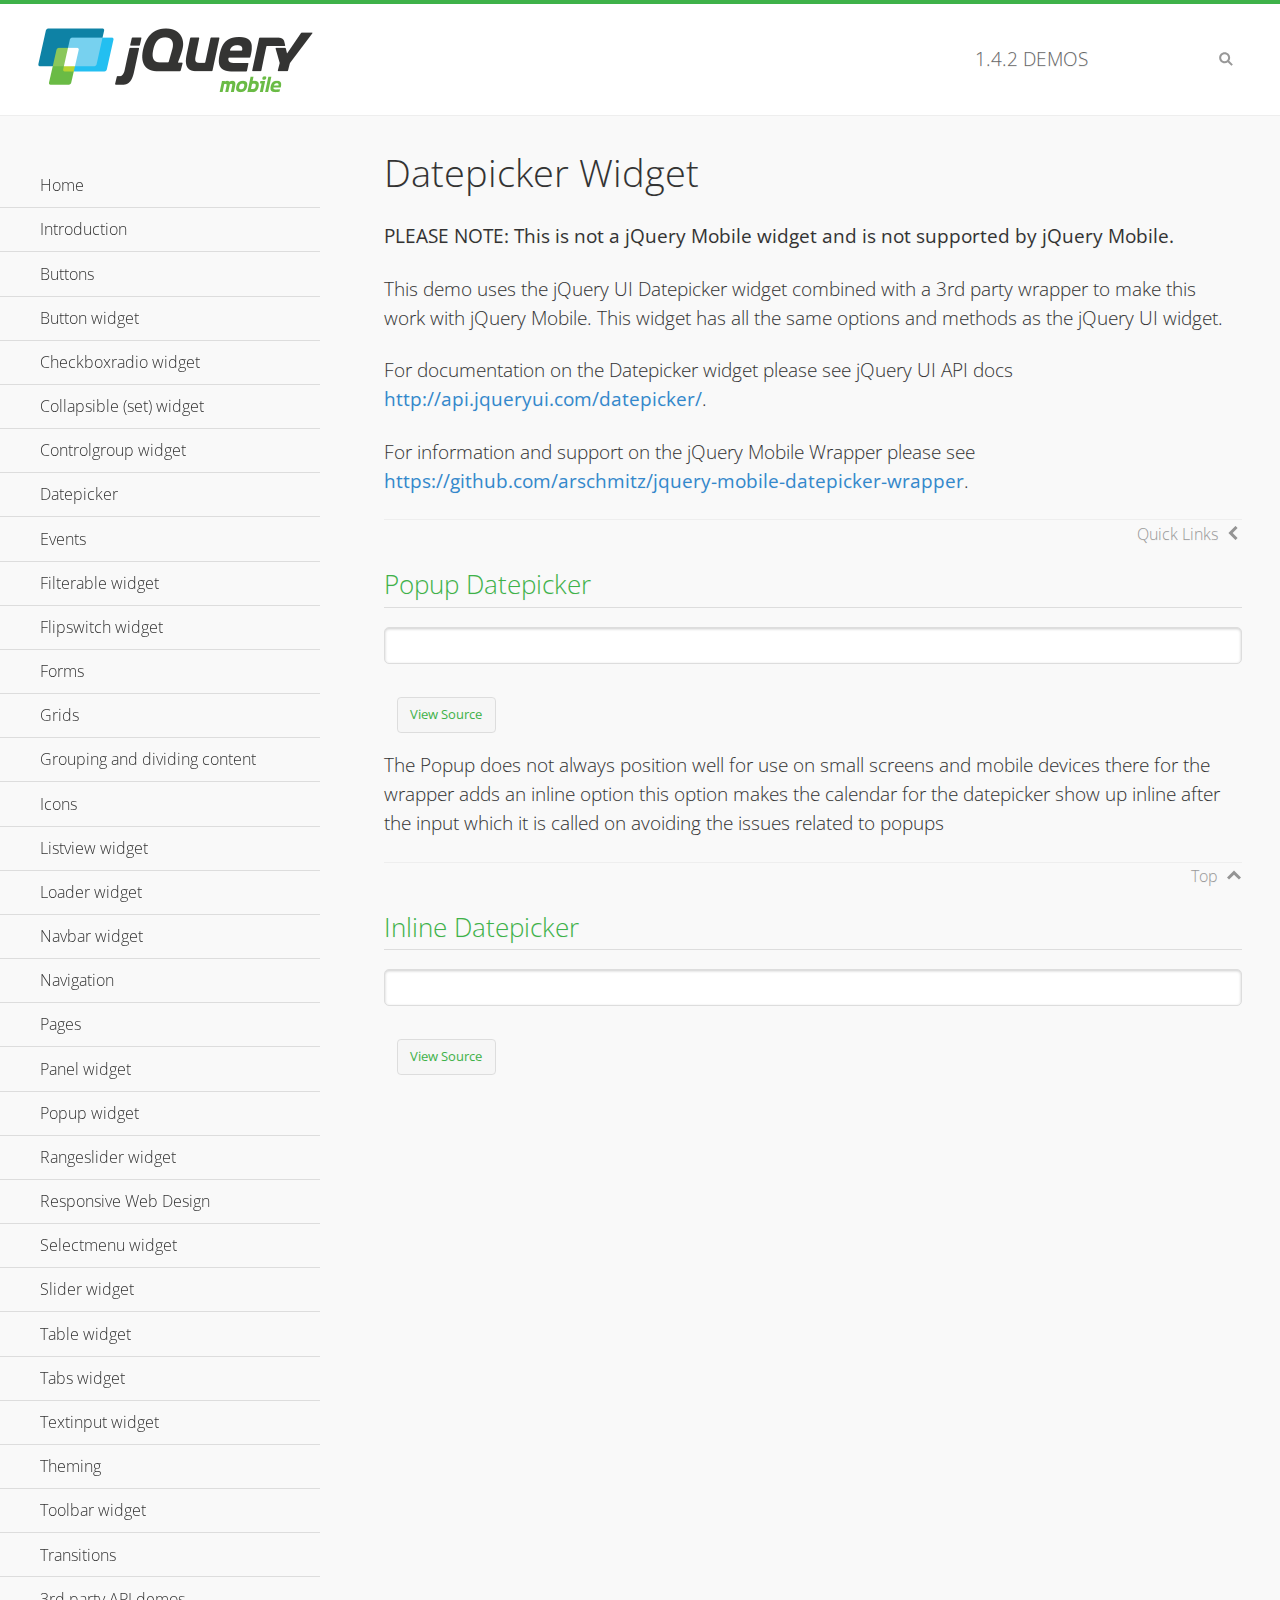
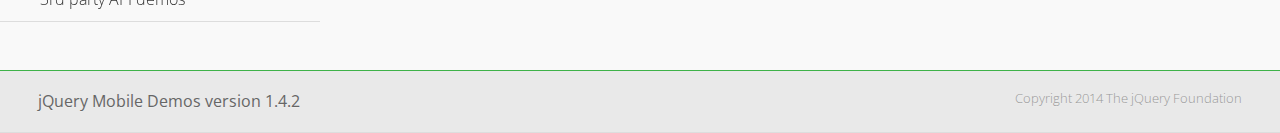
<file: js/jquery.mobile-1.4.2/demos/datepicker/index.html>
<!DOCTYPE html>
<html>
<head>
	<meta charset="utf-8">
	<meta name="viewport" content="width=device-width, initial-scale=1">
	<title>Datepicker - jQuery Mobile Demos</title>
    <link rel="stylesheet" href="../css/themes/default/jquery.mobile-1.4.2.min.css">
    <link rel="stylesheet" href="../_assets/css/jqm-demos.css">
    <link rel="shortcut icon" href="../favicon.ico">
    <link rel="stylesheet" href="http://fonts.googleapis.com/css?family=Open+Sans:300,400,700">
    <link rel="stylesheet" href="https://rawgithub.com/arschmitz/jquery-mobile-datepicker-wrapper/v0.1.1/jquery.mobile.datepicker.css" />
    <script src="../js/jquery.js"></script>
    <script src="../_assets/js/index.js"></script>
    <script src="../js/jquery.mobile-1.4.2.min.js"></script>
    <script src="https://rawgithub.com/jquery/jquery-ui/1.10.4/ui/jquery.ui.datepicker.js"></script>
    <script id="mobile-datepicker" src="https://rawgithub.com/arschmitz/jquery-mobile-datepicker-wrapper/v0.1.1/jquery.mobile.datepicker.js"></script>
</head>
<body>
<div data-role="page" class="jqm-demos" data-quicklinks="true">

    <div data-role="header" class="jqm-header">
		<h2><a href="../" title="jQuery Mobile Demos home"><img src="../_assets/img/jquery-logo.png" alt="jQuery Mobile"></a></h2>
		<p><span class="jqm-version"></span> Demos</p>
        <a href="#" class="jqm-navmenu-link ui-btn ui-btn-icon-notext ui-corner-all ui-icon-bars ui-nodisc-icon ui-alt-icon ui-btn-left">Menu</a>
        <a href="#" class="jqm-search-link ui-btn ui-btn-icon-notext ui-corner-all ui-icon-search ui-nodisc-icon ui-alt-icon ui-btn-right">Search</a>
    </div><!-- /header -->

    <div role="main" class="ui-content jqm-content">

        <h1>Datepicker Widget</h1>

        <p><strong>PLEASE NOTE: This is not a jQuery Mobile widget and is not supported by jQuery Mobile.</strong></p>

        <p>This demo uses the jQuery UI Datepicker widget combined with a 3rd party wrapper to make this work with jQuery Mobile. This widget has all the same options and methods as the jQuery UI widget.</p>

        <p>For documentation on the Datepicker widget please see jQuery UI API docs <a href="http://api.jqueryui.com/datepicker/">http://api.jqueryui.com/datepicker/</a>.</p>

        <p>For information and support on the jQuery Mobile Wrapper please see <a href="https://github.com/arschmitz/jquery-mobile-datepicker-wrapper">https://github.com/arschmitz/jquery-mobile-datepicker-wrapper</a>.</p>

        <h2>Popup Datepicker</h2>

        <div data-demo-html="true">
            <input type="text" data-role="date">
        </div>

        <p> The Popup does not always position well for use on small screens and mobile devices there for the wrapper adds an inline option this option makes the calendar for the datepicker show up inline after the input which it is called on avoiding the issues related to popups</p>

        <h2>Inline Datepicker</h2>

        <div data-demo-html="true">
            <input type="text" data-role="date" data-inline="true">
        </div>

	</div><!-- /content -->
	    <div data-role="panel" class="jqm-navmenu-panel" data-position="left" data-display="overlay" data-theme="a">
	    	<ul class="jqm-list ui-alt-icon ui-nodisc-icon">
<li data-filtertext="demos homepage" data-icon="home"><a href=".././">Home</a></li>
<li data-filtertext="introduction overview getting started"><a href="../intro/" data-ajax="false">Introduction</a></li>
<li data-filtertext="buttons button markup buttonmarkup method anchor link button element"><a href="../button-markup/" data-ajax="false">Buttons</a></li>
<li data-filtertext="form button widget input button submit reset"><a href="../button/" data-ajax="false">Button widget</a></li>
<li data-role="collapsible" data-collapsed-icon="carat-d" data-expanded-icon="carat-u" data-iconpos="right" data-inset="false">
	<h3>Checkboxradio widget</h3>
	<ul>
		<li data-filtertext="form checkboxradio widget checkbox input checkboxes controlgroups"><a href="../checkboxradio-checkbox/" data-ajax="false">Checkboxes</a></li>
		<li data-filtertext="form checkboxradio widget radio input radio buttons controlgroups"><a href="../checkboxradio-radio/" data-ajax="false">Radio buttons</a></li>
	</ul>
</li>
<li data-role="collapsible" data-collapsed-icon="carat-d" data-expanded-icon="carat-u" data-iconpos="right" data-inset="false">
	<h3>Collapsible (set) widget</h3>
	<ul>
		<li data-filtertext="collapsibles content formatting"><a href="../collapsible/" data-ajax="false">Collapsible</a></li>
		<li data-filtertext="dynamic collapsible set accordion append expand"><a href="../collapsible-dynamic/" data-ajax="false">Dynamic collapsibles</a></li>
		<li data-filtertext="accordions collapsible set widget content formatting grouped collapsibles"><a href="../collapsibleset/" data-ajax="false">Collapsible set</a></li>
	</ul>
</li>
<li data-role="collapsible" data-collapsed-icon="carat-d" data-expanded-icon="carat-u" data-iconpos="right" data-inset="false">
	<h3>Controlgroup widget</h3>
	<ul>
		<li data-filtertext="controlgroups selectmenu checkboxradio input grouped buttons horizontal vertical"><a href="../controlgroup/" data-ajax="false">Controlgroup</a></li>
		<li data-filtertext="dynamic controlgroup dynamically add buttons"><a href="../controlgroup-dynamic/" data-ajax="false">Dynamic controlgroups</a></li>
	</ul>
</li>
<li data-filtertext="form datepicker widget date input"><a href="../datepicker/" data-ajax="false">Datepicker</a></li>
<li data-role="collapsible" data-collapsed-icon="carat-d" data-expanded-icon="carat-u" data-iconpos="right" data-inset="false">
	<h3>Events</h3>
	<ul>
		<li data-filtertext="swipe to delete list items listviews swipe events"><a href="../swipe-list/" data-ajax="false">Swipe list items</a></li>
		<li data-filtertext="swipe to navigate swipe page navigation swipe events"><a href="../swipe-page/" data-ajax="false">Swipe page navigation</a></li>
	</ul>
</li>
<li data-filtertext="filterable filter elements sorting searching listview table"><a href="../filterable/" data-ajax="false">Filterable widget</a></li>
<li data-filtertext="form flipswitch widget flip toggle switch binary select checkbox input"><a href="../flipswitch/" data-ajax="false">Flipswitch widget</a></li>
<li data-role="collapsible" data-collapsed-icon="carat-d" data-expanded-icon="carat-u" data-iconpos="right" data-inset="false">
	<h3>Forms</h3>
	<ul>
		<li data-filtertext="forms text checkbox radio range button submit reset inputs selects textarea slider flipswitch label form elements"><a href="../forms/" data-ajax="false">Forms</a></li>
		<li data-filtertext="form hide labels hidden accessible ui-hidden-accessible forms"><a href="../forms-label-hidden-accessible/" data-ajax="false">Hide labels</a></li>
		<li data-filtertext="form field containers fieldcontain ui-field-contain forms"><a href="../forms-field-contain/" data-ajax="false">Field containers</a></li>
		<li data-filtertext="forms disabled form elements"><a href="../forms-disabled/" data-ajax="false">Forms disabled</a></li>
		<li data-filtertext="forms gallery examples overview forms text checkbox radio range button submit reset inputs selects textarea slider flipswitch label form elements"><a href="../forms-gallery/" data-ajax="false">Forms gallery</a></li>
	</ul>
</li>
<li data-role="collapsible" data-collapsed-icon="carat-d" data-expanded-icon="carat-u" data-iconpos="right" data-inset="false">
	<h3>Grids</h3>
	<ul>
		<li data-filtertext="grids columns blocks content formatting rwd responsive css framework"><a href="../grids/" data-ajax="false">Grids</a></li>
		<li data-filtertext="buttons in grids css framework"><a href="../grids-buttons/" data-ajax="false">Buttons in grids</a></li>
		<li data-filtertext="custom responsive grids rwd css framework"><a href="../grids-custom-responsive/" data-ajax="false">Custom responsive grids</a></li>
	</ul>
</li>
<li data-filtertext="blocks content formatting sections heading"><a href="../body-bar-classes/" data-ajax="false">Grouping and dividing content</a></li>
<li data-role="collapsible" data-collapsed-icon="carat-d" data-expanded-icon="carat-u" data-iconpos="right" data-inset="false">
	<h3>Icons</h3>
	<ul>
		<li data-filtertext="button icons svg disc alt custom icon position"><a href="../icons/" data-ajax="false">Icons</a></li>
		<li data-filtertext=""><a href="../icons-grunticon/" data-ajax="false">Grunticon loader</a></li>
	</ul>
</li>
<li data-role="collapsible" data-collapsed-icon="carat-d" data-expanded-icon="carat-u" data-iconpos="right" data-inset="false">
	<h3>Listview widget</h3>
	<ul>
		<li data-filtertext="listview widget thumbnails icons nested split button collapsible ul ol"><a href="../listview/" data-ajax="false">Listview</a></li>
		<li data-filtertext="autocomplete filterable reveal listview filtertextbeforefilter placeholder"><a href="../listview-autocomplete/" data-ajax="false">Listview autocomplete</a></li>
		<li data-filtertext="autocomplete filterable reveal listview remote data filtertextbeforefilter placeholder"><a href="../listview-autocomplete-remote/" data-ajax="false">Listview autocomplete remote data</a></li>
		<li data-filtertext="autodividers anchor jump scroll linkbars listview lists ul ol"><a href="../listview-autodividers-linkbar/" data-ajax="false">Listview autodividers linkbar</a></li>
		<li data-filtertext="listview autodividers selector autodividersselector lists ul ol"><a href="../listview-autodividers-selector/" data-ajax="false">Listview autodividers selector</a></li>
		<li data-filtertext="listview nested list items"><a href="../listview-nested-lists/" data-ajax="false">Listview Nested Listviews</a></li>
		<li data-filtertext="listview collapsible list items flat"><a href="../listview-collapsible-item-flat/" data-ajax="false">Listview collapsible list items (flat)</a></li>
		<li data-filtertext="listview collapsible list indented"><a href="../listview-collapsible-item-indented/" data-ajax="false">Listview collapsible list items (indented)</a></li>
		<li data-filtertext="grid listview responsive grids responsive listviews lists ul"><a href="../listview-grid/" data-ajax="false">Listview responsive grid</a></li>
	</ul>
</li>
<li data-filtertext="loader widget page loading navigation overlay spinner"><a href="../loader/" data-ajax="false">Loader widget</a></li>
<li data-filtertext="navbar widget navmenu toolbars header footer"><a href="../navbar/" data-ajax="false">Navbar widget</a></li>
<li data-role="collapsible" data-collapsed-icon="carat-d" data-expanded-icon="carat-u" data-iconpos="right" data-inset="false">
	<h3>Navigation</h3>
	<ul>
		<li data-filtertext="ajax navigation navigate widget history event method"><a href="../navigation/" data-ajax="false">Navigation</a></li>
		<li data-filtertext="linking pages page links navigation ajax prefetch cache"><a href="../navigation-linking-pages/" data-ajax="false">Linking pages</a></li>
		<li data-filtertext="php redirect server redirection server-side navigation"><a href="../navigation-php-redirect/" data-ajax="false">PHP redirect demo</a></li>
		<li data-filtertext="navigation redirection hash query"><a href="../navigation-hash-processing/" data-ajax="false">Hash processing demo</a></li>
	</ul>
</li>
<li data-role="collapsible" data-collapsed-icon="carat-d" data-expanded-icon="carat-u" data-iconpos="right" data-inset="false">
	<h3>Pages</h3>
	<ul>
		<li data-filtertext="pages page widget ajax navigation"><a href="../pages/" data-ajax="false">Pages</a></li>
		<li data-filtertext="single page"><a href="../pages-single-page/" data-ajax="false">Single page</a></li>
		<li data-filtertext="multipage multi-page page"><a href="../pages-multi-page/" data-ajax="false">Multi-page template</a></li>
		<li data-filtertext="dialog page widget modal popup"><a href="../pages-dialog/" data-ajax="false">Dialog page</a></li>
	</ul>
</li>
<li data-role="collapsible" data-collapsed-icon="carat-d" data-expanded-icon="carat-u" data-iconpos="right" data-inset="false">
	<h3>Panel widget</h3>
	<ul>
		<li data-filtertext="panel widget sliding panels reveal push overlay responsive"><a href="../panel/" data-ajax="false">Panel</a></li>
		<li data-filtertext=""><a href="../panel-external/" data-ajax="false">External panels</a></li>
		<li data-filtertext="panel "><a href="../panel-fixed/" data-ajax="false">Fixed panels</a></li>
		<li data-filtertext="panel slide panels sliding panels shadow rwd responsive breakpoint"><a href="../panel-responsive/" data-ajax="false">Panels responsive</a></li>
		<li data-filtertext="panel custom style custom panel width reveal shadow listview panel styling page background wrapper"><a href="../panel-styling/" data-ajax="false">Custom panel style</a></li>
		<li data-filtertext="panel open on swipe"><a href="../panel-swipe-open/" data-ajax="false">Panel open on swipe</a></li>
		<li data-filtertext="panels outside page internal external toolbars"><a href="../panel-external-internal/" data-ajax="false">Panel external and internal</a></li>
	</ul>
</li>
<li data-role="collapsible" data-collapsed-icon="carat-d" data-expanded-icon="carat-u" data-iconpos="right" data-inset="false">
	<h3>Popup widget</h3>
	<ul>
		<li data-filtertext="popup widget popups dialog modal transition tooltip lightbox form overlay screen flip pop fade transition"><a href="../popup/" data-ajax="false">Popup</a></li>
		<li data-filtertext="popup alignment position"><a href="../popup-alignment/" data-ajax="false">Popup alignment</a></li>
		<li data-filtertext="popup arrow size popups popover"><a href="../popup-arrow-size/" data-ajax="false">Popup arrow size</a></li>
		<li data-filtertext="dynamic popups popup images lightbox"><a href="../popup-dynamic/" data-ajax="false">Dynamic popups</a></li>
		<li data-filtertext="popups with iframes scaling"><a href="../popup-iframe/" data-ajax="false">Popups with iframes</a></li>
		<li data-filtertext="popup image scaling"><a href="../popup-image-scaling/" data-ajax="false">Popup image scaling</a></li>
		<li data-filtertext="external popup outside multi-page"><a href="../popup-outside-multipage" data-ajax="false">Popup outside multi-page</a></li>
	</ul>
</li>
<li data-filtertext="form rangeslider widget dual sliders dual handle sliders range input"><a href="../rangeslider/" data-ajax="false">Rangeslider widget</a></li>
<li data-filtertext="responsive web design rwd adaptive progressive enhancement PE accessible mobile breakpoints media query media queries"><a href="../rwd/" data-ajax="false">Responsive Web Design</a></li>
<li data-role="collapsible" data-collapsed-icon="carat-d" data-expanded-icon="carat-u" data-iconpos="right" data-inset="false">
	<h3>Selectmenu widget</h3>
	<ul>
		<li data-filtertext="form selectmenu widget select input custom select menu selects"><a href="../selectmenu/" data-ajax="false">Selectmenu</a></li>
		<li data-filtertext="form custom select menu selectmenu widget custom menu option optgroup multiple selects"><a href="../selectmenu-custom/" data-ajax="false">Custom select menu</a></li>
		<li data-filtertext="filterable select filter popup dialog"><a href="../selectmenu-custom-filter/" data-ajax="false">Custom select menu with filter</a></li>
	</ul>
</li>
<li data-role="collapsible" data-collapsed-icon="carat-d" data-expanded-icon="carat-u" data-iconpos="right" data-inset="false">
	<h3>Slider widget</h3>
	<ul>
		<li data-filtertext="form slider widget range input single sliders"><a href="../slider/" data-ajax="false">Slider</a></li>
		<li data-filtertext="form slider widget flipswitch slider binary select flip toggle switch"><a href="../slider-flipswitch/" data-ajax="false">Slider flip toggle switch</a></li>
		<li data-filtertext="form slider tooltip handle value input range sliders"><a href="../slider-tooltip/" data-ajax="false">Slider tooltip</a></li>
	</ul>
</li>
<li data-role="collapsible" data-collapsed-icon="carat-d" data-expanded-icon="carat-u" data-iconpos="right" data-inset="false">
	<h3>Table widget</h3>
	<ul>
		<li data-filtertext="table widget reflow column toggle th td responsive tables rwd hide show tabular"><a href="../table-column-toggle/" data-ajax="false">Table Column Toggle</a></li>
		<li data-filtertext="table column toggle phone comparison demo"><a href="../table-column-toggle-example/" data-ajax="false">Table Column Toggle demo</a></li>
		<li data-filtertext="responsive tables table column toggle heading groups rwd breakpoint"><a href="../table-column-toggle-heading-groups/" data-ajax="false">Table Column Toggle heading groups</a></li>
		<li data-filtertext="responsive tables table column toggle hide rwd breakpoint customization options"><a href="../table-column-toggle-options/" data-ajax="false">Table Column Toggle options</a></li>
		<li data-filtertext="table reflow th td responsive rwd columns tabular"><a href="../table-reflow/" data-ajax="false">Table Reflow</a></li>
		<li data-filtertext="responsive tables table reflow heading groups rwd breakpoint"><a href="../table-reflow-heading-groups/" data-ajax="false">Table Reflow heading groups</a></li>
		<li data-filtertext="responsive tables table reflow stripes strokes table style"><a href="../table-reflow-stripes-strokes/" data-ajax="false">Table Reflow stripes and strokes</a></li>
		<li data-filtertext="responsive tables table reflow stack custom styles"><a href="../table-reflow-styling/" data-ajax="false">Table Reflow custom styles</a></li>
	</ul>
</li>
<li data-filtertext="ui tabs widget"><a href="../tabs/" data-ajax="false">Tabs widget</a></li>
<li data-filtertext="form textinput widget text input textarea number date time tel email file color password"><a href="../textinput/" data-ajax="false">Textinput widget</a></li>
<li data-role="collapsible" data-collapsed-icon="carat-d" data-expanded-icon="carat-u" data-iconpos="right" data-inset="false">
	<h3>Theming</h3>
	<ul>
		<li data-filtertext="default theme swatches theming style css"><a href="../theme-default/" data-ajax="false">Default theme</a></li>
		<li data-filtertext="classic theme old theme swatches theming style css"><a href="../theme-classic/" data-ajax="false">Classic theme</a></li>
	</ul>
</li>
<li data-role="collapsible" data-collapsed-icon="carat-d" data-expanded-icon="carat-u" data-iconpos="right" data-inset="false">
	<h3>Toolbar widget</h3>
	<ul>
		<li data-filtertext="toolbar widget header footer toolbars fixed fullscreen external sections"><a href="../toolbar/" data-ajax="false">Toolbar</a></li>
		<li data-filtertext="dynamic toolbars dynamically add toolbar header footer"><a href="../toolbar-dynamic/" data-ajax="false">Dynamic toolbars</a></li>
		<li data-filtertext="external toolbars header footer"><a href="../toolbar-external/" data-ajax="false">External toolbars</a></li>
		<li data-filtertext="fixed toolbars header footer"><a href="../toolbar-fixed/" data-ajax="false">Fixed toolbars</a></li>
		<li data-filtertext="fixed fullscreen toolbars header footer"><a href="../toolbar-fixed-fullscreen/" data-ajax="false">Fullscreen toolbars</a></li>
		<li data-filtertext="external fixed toolbars header footer"><a href="../toolbar-fixed-external/" data-ajax="false">Fixed external toolbars</a></li>
		<li data-filtertext="external persistent toolbars header footer navbar navmenu"><a href="../toolbar-fixed-persistent/" data-ajax="false">Persistent toolbars</a></li>
		<li data-filtertext="external ajax optimized toolbars persistent toolbars header footer navbar"><a href="../toolbar-fixed-persistent-optimized/" data-ajax="false">Ajax optimized toolbars</a></li>
		<li data-filtertext="form in toolbars header footer"><a href="../toolbar-fixed-forms/" data-ajax="false">Form in toolbar</a></li>
	</ul>
</li>
<li data-filtertext="page transitions animated pages popup navigation flip slide fade pop"><a href="../transitions/" data-ajax="false">Transitions</a></li>
<li data-role="collapsible" data-collapsed-icon="carat-d" data-expanded-icon="carat-u" data-iconpos="right" data-inset="false">
	<h3>3rd party API demos</h3>
	<ul>
		<li data-filtertext="backbone requirejs navigation router"><a href="../backbone-requirejs/" data-ajax="false">Backbone RequireJS</a></li>
		<li data-filtertext="google maps geolocation demo"><a href="../map-geolocation/" data-ajax="false">Google Maps geolocation</a></li>
		<li data-filtertext="google maps hybrid"><a href="../map-list-toggle/" data-ajax="false">Google Maps list toggle</a></li>
	</ul>
</li>



		     </ul>
		</div><!-- /panel -->


	<div data-role="footer" data-position="fixed" data-tap-toggle="false" class="jqm-footer">
		<p>jQuery Mobile Demos version <span class="jqm-version"></span></p>
		<p>Copyright 2014 The jQuery Foundation</p>
	</div><!-- /footer -->
	<!-- TODO: This should become an external panel so we can add input to markup (unique ID) -->
    <div data-role="panel" class="jqm-search-panel" data-position="right" data-display="overlay" data-theme="a">
		<div class="jqm-search">
			<ul class="jqm-list" data-filter-placeholder="Search demos..." data-filter-reveal="true">
<li data-filtertext="demos homepage" data-icon="home"><a href=".././">Home</a></li>
<li data-filtertext="introduction overview getting started"><a href="../intro/" data-ajax="false">Introduction</a></li>
<li data-filtertext="buttons button markup buttonmarkup method anchor link button element"><a href="../button-markup/" data-ajax="false">Buttons</a></li>
<li data-filtertext="form button widget input button submit reset"><a href="../button/" data-ajax="false">Button widget</a></li>
<li data-role="collapsible" data-collapsed-icon="carat-d" data-expanded-icon="carat-u" data-iconpos="right" data-inset="false">
	<h3>Checkboxradio widget</h3>
	<ul>
		<li data-filtertext="form checkboxradio widget checkbox input checkboxes controlgroups"><a href="../checkboxradio-checkbox/" data-ajax="false">Checkboxes</a></li>
		<li data-filtertext="form checkboxradio widget radio input radio buttons controlgroups"><a href="../checkboxradio-radio/" data-ajax="false">Radio buttons</a></li>
	</ul>
</li>
<li data-role="collapsible" data-collapsed-icon="carat-d" data-expanded-icon="carat-u" data-iconpos="right" data-inset="false">
	<h3>Collapsible (set) widget</h3>
	<ul>
		<li data-filtertext="collapsibles content formatting"><a href="../collapsible/" data-ajax="false">Collapsible</a></li>
		<li data-filtertext="dynamic collapsible set accordion append expand"><a href="../collapsible-dynamic/" data-ajax="false">Dynamic collapsibles</a></li>
		<li data-filtertext="accordions collapsible set widget content formatting grouped collapsibles"><a href="../collapsibleset/" data-ajax="false">Collapsible set</a></li>
	</ul>
</li>
<li data-role="collapsible" data-collapsed-icon="carat-d" data-expanded-icon="carat-u" data-iconpos="right" data-inset="false">
	<h3>Controlgroup widget</h3>
	<ul>
		<li data-filtertext="controlgroups selectmenu checkboxradio input grouped buttons horizontal vertical"><a href="../controlgroup/" data-ajax="false">Controlgroup</a></li>
		<li data-filtertext="dynamic controlgroup dynamically add buttons"><a href="../controlgroup-dynamic/" data-ajax="false">Dynamic controlgroups</a></li>
	</ul>
</li>
<li data-filtertext="form datepicker widget date input"><a href="../datepicker/" data-ajax="false">Datepicker</a></li>
<li data-role="collapsible" data-collapsed-icon="carat-d" data-expanded-icon="carat-u" data-iconpos="right" data-inset="false">
	<h3>Events</h3>
	<ul>
		<li data-filtertext="swipe to delete list items listviews swipe events"><a href="../swipe-list/" data-ajax="false">Swipe list items</a></li>
		<li data-filtertext="swipe to navigate swipe page navigation swipe events"><a href="../swipe-page/" data-ajax="false">Swipe page navigation</a></li>
	</ul>
</li>
<li data-filtertext="filterable filter elements sorting searching listview table"><a href="../filterable/" data-ajax="false">Filterable widget</a></li>
<li data-filtertext="form flipswitch widget flip toggle switch binary select checkbox input"><a href="../flipswitch/" data-ajax="false">Flipswitch widget</a></li>
<li data-role="collapsible" data-collapsed-icon="carat-d" data-expanded-icon="carat-u" data-iconpos="right" data-inset="false">
	<h3>Forms</h3>
	<ul>
		<li data-filtertext="forms text checkbox radio range button submit reset inputs selects textarea slider flipswitch label form elements"><a href="../forms/" data-ajax="false">Forms</a></li>
		<li data-filtertext="form hide labels hidden accessible ui-hidden-accessible forms"><a href="../forms-label-hidden-accessible/" data-ajax="false">Hide labels</a></li>
		<li data-filtertext="form field containers fieldcontain ui-field-contain forms"><a href="../forms-field-contain/" data-ajax="false">Field containers</a></li>
		<li data-filtertext="forms disabled form elements"><a href="../forms-disabled/" data-ajax="false">Forms disabled</a></li>
		<li data-filtertext="forms gallery examples overview forms text checkbox radio range button submit reset inputs selects textarea slider flipswitch label form elements"><a href="../forms-gallery/" data-ajax="false">Forms gallery</a></li>
	</ul>
</li>
<li data-role="collapsible" data-collapsed-icon="carat-d" data-expanded-icon="carat-u" data-iconpos="right" data-inset="false">
	<h3>Grids</h3>
	<ul>
		<li data-filtertext="grids columns blocks content formatting rwd responsive css framework"><a href="../grids/" data-ajax="false">Grids</a></li>
		<li data-filtertext="buttons in grids css framework"><a href="../grids-buttons/" data-ajax="false">Buttons in grids</a></li>
		<li data-filtertext="custom responsive grids rwd css framework"><a href="../grids-custom-responsive/" data-ajax="false">Custom responsive grids</a></li>
	</ul>
</li>
<li data-filtertext="blocks content formatting sections heading"><a href="../body-bar-classes/" data-ajax="false">Grouping and dividing content</a></li>
<li data-role="collapsible" data-collapsed-icon="carat-d" data-expanded-icon="carat-u" data-iconpos="right" data-inset="false">
	<h3>Icons</h3>
	<ul>
		<li data-filtertext="button icons svg disc alt custom icon position"><a href="../icons/" data-ajax="false">Icons</a></li>
		<li data-filtertext=""><a href="../icons-grunticon/" data-ajax="false">Grunticon loader</a></li>
	</ul>
</li>
<li data-role="collapsible" data-collapsed-icon="carat-d" data-expanded-icon="carat-u" data-iconpos="right" data-inset="false">
	<h3>Listview widget</h3>
	<ul>
		<li data-filtertext="listview widget thumbnails icons nested split button collapsible ul ol"><a href="../listview/" data-ajax="false">Listview</a></li>
		<li data-filtertext="autocomplete filterable reveal listview filtertextbeforefilter placeholder"><a href="../listview-autocomplete/" data-ajax="false">Listview autocomplete</a></li>
		<li data-filtertext="autocomplete filterable reveal listview remote data filtertextbeforefilter placeholder"><a href="../listview-autocomplete-remote/" data-ajax="false">Listview autocomplete remote data</a></li>
		<li data-filtertext="autodividers anchor jump scroll linkbars listview lists ul ol"><a href="../listview-autodividers-linkbar/" data-ajax="false">Listview autodividers linkbar</a></li>
		<li data-filtertext="listview autodividers selector autodividersselector lists ul ol"><a href="../listview-autodividers-selector/" data-ajax="false">Listview autodividers selector</a></li>
		<li data-filtertext="listview nested list items"><a href="../listview-nested-lists/" data-ajax="false">Listview Nested Listviews</a></li>
		<li data-filtertext="listview collapsible list items flat"><a href="../listview-collapsible-item-flat/" data-ajax="false">Listview collapsible list items (flat)</a></li>
		<li data-filtertext="listview collapsible list indented"><a href="../listview-collapsible-item-indented/" data-ajax="false">Listview collapsible list items (indented)</a></li>
		<li data-filtertext="grid listview responsive grids responsive listviews lists ul"><a href="../listview-grid/" data-ajax="false">Listview responsive grid</a></li>
	</ul>
</li>
<li data-filtertext="loader widget page loading navigation overlay spinner"><a href="../loader/" data-ajax="false">Loader widget</a></li>
<li data-filtertext="navbar widget navmenu toolbars header footer"><a href="../navbar/" data-ajax="false">Navbar widget</a></li>
<li data-role="collapsible" data-collapsed-icon="carat-d" data-expanded-icon="carat-u" data-iconpos="right" data-inset="false">
	<h3>Navigation</h3>
	<ul>
		<li data-filtertext="ajax navigation navigate widget history event method"><a href="../navigation/" data-ajax="false">Navigation</a></li>
		<li data-filtertext="linking pages page links navigation ajax prefetch cache"><a href="../navigation-linking-pages/" data-ajax="false">Linking pages</a></li>
		<li data-filtertext="php redirect server redirection server-side navigation"><a href="../navigation-php-redirect/" data-ajax="false">PHP redirect demo</a></li>
		<li data-filtertext="navigation redirection hash query"><a href="../navigation-hash-processing/" data-ajax="false">Hash processing demo</a></li>
	</ul>
</li>
<li data-role="collapsible" data-collapsed-icon="carat-d" data-expanded-icon="carat-u" data-iconpos="right" data-inset="false">
	<h3>Pages</h3>
	<ul>
		<li data-filtertext="pages page widget ajax navigation"><a href="../pages/" data-ajax="false">Pages</a></li>
		<li data-filtertext="single page"><a href="../pages-single-page/" data-ajax="false">Single page</a></li>
		<li data-filtertext="multipage multi-page page"><a href="../pages-multi-page/" data-ajax="false">Multi-page template</a></li>
		<li data-filtertext="dialog page widget modal popup"><a href="../pages-dialog/" data-ajax="false">Dialog page</a></li>
	</ul>
</li>
<li data-role="collapsible" data-collapsed-icon="carat-d" data-expanded-icon="carat-u" data-iconpos="right" data-inset="false">
	<h3>Panel widget</h3>
	<ul>
		<li data-filtertext="panel widget sliding panels reveal push overlay responsive"><a href="../panel/" data-ajax="false">Panel</a></li>
		<li data-filtertext=""><a href="../panel-external/" data-ajax="false">External panels</a></li>
		<li data-filtertext="panel "><a href="../panel-fixed/" data-ajax="false">Fixed panels</a></li>
		<li data-filtertext="panel slide panels sliding panels shadow rwd responsive breakpoint"><a href="../panel-responsive/" data-ajax="false">Panels responsive</a></li>
		<li data-filtertext="panel custom style custom panel width reveal shadow listview panel styling page background wrapper"><a href="../panel-styling/" data-ajax="false">Custom panel style</a></li>
		<li data-filtertext="panel open on swipe"><a href="../panel-swipe-open/" data-ajax="false">Panel open on swipe</a></li>
		<li data-filtertext="panels outside page internal external toolbars"><a href="../panel-external-internal/" data-ajax="false">Panel external and internal</a></li>
	</ul>
</li>
<li data-role="collapsible" data-collapsed-icon="carat-d" data-expanded-icon="carat-u" data-iconpos="right" data-inset="false">
	<h3>Popup widget</h3>
	<ul>
		<li data-filtertext="popup widget popups dialog modal transition tooltip lightbox form overlay screen flip pop fade transition"><a href="../popup/" data-ajax="false">Popup</a></li>
		<li data-filtertext="popup alignment position"><a href="../popup-alignment/" data-ajax="false">Popup alignment</a></li>
		<li data-filtertext="popup arrow size popups popover"><a href="../popup-arrow-size/" data-ajax="false">Popup arrow size</a></li>
		<li data-filtertext="dynamic popups popup images lightbox"><a href="../popup-dynamic/" data-ajax="false">Dynamic popups</a></li>
		<li data-filtertext="popups with iframes scaling"><a href="../popup-iframe/" data-ajax="false">Popups with iframes</a></li>
		<li data-filtertext="popup image scaling"><a href="../popup-image-scaling/" data-ajax="false">Popup image scaling</a></li>
		<li data-filtertext="external popup outside multi-page"><a href="../popup-outside-multipage" data-ajax="false">Popup outside multi-page</a></li>
	</ul>
</li>
<li data-filtertext="form rangeslider widget dual sliders dual handle sliders range input"><a href="../rangeslider/" data-ajax="false">Rangeslider widget</a></li>
<li data-filtertext="responsive web design rwd adaptive progressive enhancement PE accessible mobile breakpoints media query media queries"><a href="../rwd/" data-ajax="false">Responsive Web Design</a></li>
<li data-role="collapsible" data-collapsed-icon="carat-d" data-expanded-icon="carat-u" data-iconpos="right" data-inset="false">
	<h3>Selectmenu widget</h3>
	<ul>
		<li data-filtertext="form selectmenu widget select input custom select menu selects"><a href="../selectmenu/" data-ajax="false">Selectmenu</a></li>
		<li data-filtertext="form custom select menu selectmenu widget custom menu option optgroup multiple selects"><a href="../selectmenu-custom/" data-ajax="false">Custom select menu</a></li>
		<li data-filtertext="filterable select filter popup dialog"><a href="../selectmenu-custom-filter/" data-ajax="false">Custom select menu with filter</a></li>
	</ul>
</li>
<li data-role="collapsible" data-collapsed-icon="carat-d" data-expanded-icon="carat-u" data-iconpos="right" data-inset="false">
	<h3>Slider widget</h3>
	<ul>
		<li data-filtertext="form slider widget range input single sliders"><a href="../slider/" data-ajax="false">Slider</a></li>
		<li data-filtertext="form slider widget flipswitch slider binary select flip toggle switch"><a href="../slider-flipswitch/" data-ajax="false">Slider flip toggle switch</a></li>
		<li data-filtertext="form slider tooltip handle value input range sliders"><a href="../slider-tooltip/" data-ajax="false">Slider tooltip</a></li>
	</ul>
</li>
<li data-role="collapsible" data-collapsed-icon="carat-d" data-expanded-icon="carat-u" data-iconpos="right" data-inset="false">
	<h3>Table widget</h3>
	<ul>
		<li data-filtertext="table widget reflow column toggle th td responsive tables rwd hide show tabular"><a href="../table-column-toggle/" data-ajax="false">Table Column Toggle</a></li>
		<li data-filtertext="table column toggle phone comparison demo"><a href="../table-column-toggle-example/" data-ajax="false">Table Column Toggle demo</a></li>
		<li data-filtertext="responsive tables table column toggle heading groups rwd breakpoint"><a href="../table-column-toggle-heading-groups/" data-ajax="false">Table Column Toggle heading groups</a></li>
		<li data-filtertext="responsive tables table column toggle hide rwd breakpoint customization options"><a href="../table-column-toggle-options/" data-ajax="false">Table Column Toggle options</a></li>
		<li data-filtertext="table reflow th td responsive rwd columns tabular"><a href="../table-reflow/" data-ajax="false">Table Reflow</a></li>
		<li data-filtertext="responsive tables table reflow heading groups rwd breakpoint"><a href="../table-reflow-heading-groups/" data-ajax="false">Table Reflow heading groups</a></li>
		<li data-filtertext="responsive tables table reflow stripes strokes table style"><a href="../table-reflow-stripes-strokes/" data-ajax="false">Table Reflow stripes and strokes</a></li>
		<li data-filtertext="responsive tables table reflow stack custom styles"><a href="../table-reflow-styling/" data-ajax="false">Table Reflow custom styles</a></li>
	</ul>
</li>
<li data-filtertext="ui tabs widget"><a href="../tabs/" data-ajax="false">Tabs widget</a></li>
<li data-filtertext="form textinput widget text input textarea number date time tel email file color password"><a href="../textinput/" data-ajax="false">Textinput widget</a></li>
<li data-role="collapsible" data-collapsed-icon="carat-d" data-expanded-icon="carat-u" data-iconpos="right" data-inset="false">
	<h3>Theming</h3>
	<ul>
		<li data-filtertext="default theme swatches theming style css"><a href="../theme-default/" data-ajax="false">Default theme</a></li>
		<li data-filtertext="classic theme old theme swatches theming style css"><a href="../theme-classic/" data-ajax="false">Classic theme</a></li>
	</ul>
</li>
<li data-role="collapsible" data-collapsed-icon="carat-d" data-expanded-icon="carat-u" data-iconpos="right" data-inset="false">
	<h3>Toolbar widget</h3>
	<ul>
		<li data-filtertext="toolbar widget header footer toolbars fixed fullscreen external sections"><a href="../toolbar/" data-ajax="false">Toolbar</a></li>
		<li data-filtertext="dynamic toolbars dynamically add toolbar header footer"><a href="../toolbar-dynamic/" data-ajax="false">Dynamic toolbars</a></li>
		<li data-filtertext="external toolbars header footer"><a href="../toolbar-external/" data-ajax="false">External toolbars</a></li>
		<li data-filtertext="fixed toolbars header footer"><a href="../toolbar-fixed/" data-ajax="false">Fixed toolbars</a></li>
		<li data-filtertext="fixed fullscreen toolbars header footer"><a href="../toolbar-fixed-fullscreen/" data-ajax="false">Fullscreen toolbars</a></li>
		<li data-filtertext="external fixed toolbars header footer"><a href="../toolbar-fixed-external/" data-ajax="false">Fixed external toolbars</a></li>
		<li data-filtertext="external persistent toolbars header footer navbar navmenu"><a href="../toolbar-fixed-persistent/" data-ajax="false">Persistent toolbars</a></li>
		<li data-filtertext="external ajax optimized toolbars persistent toolbars header footer navbar"><a href="../toolbar-fixed-persistent-optimized/" data-ajax="false">Ajax optimized toolbars</a></li>
		<li data-filtertext="form in toolbars header footer"><a href="../toolbar-fixed-forms/" data-ajax="false">Form in toolbar</a></li>
	</ul>
</li>
<li data-filtertext="page transitions animated pages popup navigation flip slide fade pop"><a href="../transitions/" data-ajax="false">Transitions</a></li>
<li data-role="collapsible" data-collapsed-icon="carat-d" data-expanded-icon="carat-u" data-iconpos="right" data-inset="false">
	<h3>3rd party API demos</h3>
	<ul>
		<li data-filtertext="backbone requirejs navigation router"><a href="../backbone-requirejs/" data-ajax="false">Backbone RequireJS</a></li>
		<li data-filtertext="google maps geolocation demo"><a href="../map-geolocation/" data-ajax="false">Google Maps geolocation</a></li>
		<li data-filtertext="google maps hybrid"><a href="../map-list-toggle/" data-ajax="false">Google Maps list toggle</a></li>
	</ul>
</li>



			</ul>
		</div>
	</div><!-- /panel -->


</div><!-- /page -->

</body>
</html>
</file>
<file: js/jquery.mobile-1.4.2/demos/_assets/css/jqm-demos.css>
/* JQM Demos custom CSS */

/* Header */
.jqm-demos .jqm-header {
	background: #fff;
	border-top: 4px solid #3eb249;
	border-bottom-color: #eee;
}
.jqm-demos .jqm-header h2 {
	padding: .4em 0 .1em;
	margin: 0 3em;
}
.jqm-demos .jqm-header h2 a {
	display: inline-block;
	text-decoration: none;
	min-height: 40px;
}
.jqm-demos .jqm-header h2 img {
	display: block;
	width: 140px;
	height: auto;
}
.jqm-demos .jqm-header h2 > img {
	display: inline-block;
}
.jqm-demos .jqm-header p {
	position: absolute;
	bottom: -2em;
	left: 1em;
	margin: 0;
	color: #666;
	font-family: 'Open Sans', sans-serif;
	font-weight: 300;
	text-transform: uppercase;
}
.jqm-demos .jqm-header .ui-btn {
	width: 2em;
	height: 2em;
	background: none;
	border: 0;
	top: 50%;
	margin-top: -1em;
	-webkit-border-radius: .3125em;
	border-radius: .3125em;
	opacity: .4;
	filter: Alpha(Opacity=40);
}

/* Footer */
.jqm-demos .jqm-footer.ui-footer {
	position: absolute;
	bottom: 0;
	padding-bottom: 0;
}
.jqm-demos .jqm-footer {
	border-top: 1px solid #3eb249;
}
.jqm-demos .jqm-footer p {
	font-size: .8em;
	color: #999;
	font-family: 'Open Sans', sans-serif;
	font-weight: 300;
	margin: 0 1.25em 1.25em;
}
.jqm-demos .jqm-footer p:first-child {
	font-size: 1em;
	color: #666;
	font-weight: 400;
	margin: 1em 1em .75em;
}

/* Content */
.jqm-demos .jqm-content {
	padding-top: 3em;
}
.jqm-demos .jqm-content > h1,
.jqm-demos .jqm-content > h2,
.jqm-demos .jqm-content > h3,
.jqm-demos .jqm-content > p,
.jqm-demos .jqm-content > ul li,
.jqm-demos .jqm-content > a {
	font-family: 'Open Sans', sans-serif;
	font-weight: 300;
}
.jqm-demos .jqm-content > h1 {
	font-size: 2.4em;
	margin: 0 0 .625em;
}
.jqm-demos .jqm-content > h2 {
	color: #3eb249;
	background-color: transparent;
	border-bottom: 1px solid #ddd;
	font-size: 1.6em;
	padding-bottom: .2em;
	margin: 0 0 .7375em;
}
.jqm-demos .jqm-content > h3 {
	color: #3eb249;
	background-color: transparent;
	font-size: 1.4em;
	margin: 0 0 1em;
}
.jqm-demos .jqm-content > p {
	font-size: 1.2em;
	line-height: 1.5;
}
.jqm-demos .jqm-content > ul:not(.jqm-list) li {
	font-size: 1.2em;
	line-height: 1.5;
}
.jqm-demos .jqm-content > p {
	margin: 0 0 1.25em;
}
.jqm-demos .jqm-content > ul,
.jqm-demos .jqm-content > ol {
	padding-left: 1.3em;
}
.jqm-demos .jqm-content > .ui-listview {
	padding-left: 0;
}
.jqm-demos .jqm-content > a,
.jqm-demos .jqm-content > p a,
.jqm-demos .jqm-content > ul:not(.jqm-list) li a {
	font-weight: 400;
	text-decoration: none;
}
.jqm-demos .jqm-content strong {
	font-weight: 700;
}
.jqm-demos .jqm-content > p strong {
	font-weight: 400;
}

/* Homepage */
.jqm-home > .jqm-content > img {
	width: 400px;
	max-width: 100%;
	display: block;
	margin: 2.5em 0;
}
.jqm-home .ui-grid-a {
	margin: 2.5em -.5em -.5em;
}
.jqm-block-content {
	margin: .5em;
	padding: 1em;
	background: #fff;
	border: 1px solid #eee;
	-webkit-border-radius: .3125em;
	border-radius: .3125em;
	font-family: 'Open Sans', sans-serif;
}
.jqm-block-content h3 {
	font-size: 1.5em;
	font-weight: 300;
	color: #3eb249;
	border-bottom: 1px solid #ddd;
	padding-bottom: .25em;
	margin: 0 0 .5em;
}
.jqm-block-content p {
	font-size: 1.1em;
	font-weight: 300;
	line-height: 1.4;
	margin: .7em 0;
}
.jqm-block-content p:last-child {
	margin-bottom: 0;
}
.jqm-block-content a:link {
	font-weight: 300;
	text-decoration: none;
}

/* Code */
.jqm-content pre,
.jqm-content code {
	font-family: "Consolas", "Bitstream Vera Sans Mono", "Courier New", Courier, monospace;
	background: #e5e5e5;
	background: rgba(0,0,0,.05);
	padding: 0 .125em;
}
.jqm-content pre {
	padding: 0 1em 1.2em;
	white-space: pre-wrap;
}
.jqm-content pre > code {
	padding: 0;
	background: none;
	font-size: .9em;
}

/* Lists */
.jqm-demos .jqm-search .jqm-list {
	margin: 0 -1em 1em;
}
.jqm-demos .jqm-list .ui-btn,
.jqm-demos .jqm-list .ui-btn:visited,
.jqm-demos .jqm-list .ui-li-divider {
	font-family: 'Open Sans', sans-serif;
	font-weight: 300;
	text-shadow: none !important;
}
.jqm-demos .jqm-list .ui-btn:hover,
.jqm-demos .jqm-list .ui-btn:active {
	color: #3388cc;
}
.jqm-demos .jqm-list .ui-btn.ui-btn-active {
	color: #fff;
}
.jqm-demos .jqm-list .ui-li-divider {
	color: #3eb249;
}

/* Navmenu */
.jqm-navmenu-panel .ui-listview > li .ui-collapsible-heading {
	margin: 0;
}
.jqm-navmenu-panel .ui-collapsible.ui-li-static {
	padding: 0;
	border: none !important;
}
.jqm-navmenu-panel .ui-collapsible + li > .ui-btn,
.jqm-navmenu-panel .ui-collapsible + .ui-collapsible > .ui-collapsible-heading > .ui-btn,
.jqm-navmenu-panel .ui-panel-inner > .ui-listview > li.ui-first-child .ui-btn {
	border-top: none !important;
}
.jqm-navmenu-panel .ui-listview .ui-listview .ui-btn {
	padding-left: 1.5em;
	color: #999;
}
.jqm-navmenu-panel .ui-listview .ui-listview .ui-btn.ui-btn-active {
	color: #fff;
}
.jqm-navmenu-panel .ui-btn:after {
	opacity: .4;
	filter: Alpha(Opacity=40);
}
.jqm-demos .jqm-navmenu-panel.jqm-panel-page-nav {
	display: none;
	position: absolute;
	top: 178px;
	left: 12px;
}
.jqm-demos .jqm-navmenu-panel.jqm-panel-page-nav ul li:first-child a{
	border-top: none;
}
/* Search */
.jqm-search-panel .ui-panel-inner {
	padding-top: 0;
}
.jqm-search-panel .ui-input-search {
	margin: 1em 0;
}
.jqm-search-panel .ui-input-search.ui-focus {
	-webkit-box-shadow: inset 0 1px 3px rgba(0,0,0,.2);
	-moz-box-shadow: inset 0 1px 3px rgba(0,0,0,.2);
	box-shadow: inset 0 1px 3px rgba(0,0,0,.2);
}
.jqm-list .jqm-search-results-keywords {
    padding: .46857em 0 0;
    font-size: .8em;
    font-weight: 300;
    color: #999;
    display: block;
	text-overflow: ellipsis;
	overflow: hidden;
	white-space: nowrap;
}
.ui-btn-active .jqm-search-results-keywords {
    color: #fff;
}
.jqm-search-results-highlight {
    color: #3388cc;
    font-weight: 400;
}
.ui-btn-active .jqm-search-results-highlight {
    color: #fff;
    font-weight: 300;
}

/* Quick links */
.jqm-demos .jqm-content .jqm-deeplink {
	display: block;
	color: #999;
	font-weight: 300;
	border-top: 1px solid #eee;
	text-align: right;
	padding-top: .2em;
	margin: 0 0 1.5em;
}
.jqm-demos .jqm-content .jqm-deeplink:after {
	content: "";
	display: block;
	float: right;
	margin: .1em 0 0 .5em;
	width: 1em;
	height: 1em;
	background-position: center center;
	background-repeat: no-repeat;
	opacity: .4;
	filter: Alpha(Opacity=40);
}

/* View source links */
.jqm-demos .jqm-content .jqm-view-source-link,
.jqm-demos .jqm-content .jqm-view-source-link:visited,
.jqm-demos .jqm-content .jqm-view-source-link:hover,
.jqm-demos .jqm-content .jqm-view-source-link:active {
	color: #3eb249;
	font-family: 'Open Sans', sans-serif;
	font-weight: 400;
	margin: 2em 0 1.5em 1em;
}
.jqm-demos .jqm-content .jqm-view-source-link.ui-btn-active:link {
	color: #fff;
}

@media (min-width: 60em) {
	.jqm-demos .jqm-header h2 {
		padding: 1em 0 .7em;
		margin: 0 1em 0 3%;
		text-align: left;
	}
	.jqm-demos .jqm-header h2 img {
		width: 275px;
		height: 78px;
	}
	.jqm-demos .jqm-header p {
		bottom: auto;
		left: auto;
		top: 50%;
		right: 15%;
		font-size: 1.2em;
		margin-top: -.625em;
	}
	.jqm-demos .jqm-navmenu-link {
		display: none;
	}
	.jqm-demos .jqm-search-link {
		right: 3%;
	}
	.jqm-demos .jqm-footer p {
		float: right;
		margin: 1.5em 3% 1.5em 1.5em;
	}
	.jqm-demos .jqm-footer p:first-child {
		float: left;
		margin: 1.25em 1.25em 1.25em 3%;
	}
	.jqm-demos .jqm-navmenu-panel {
		visibility: visible;
		position: relative;
		left: 0;
		float: left;
		width: 25%;
		background: none;
		-webkit-transition: none !important;
		-moz-transition: none !important;
		transition: none !important;
		-webkit-transform: none !important;
		-moz-transform: none !important;
		transform: none !important;
		-webkit-box-shadow: none;
		-moz-box-shadow: none;
		box-shadow: none;
	}
	.jqm-demos.jqm-panel-page .jqm-navmenu-panel {
		display: none;
	}
	html .jqm-demos.jqm-panel-page .jqm-navmenu-panel.jqm-panel-page-nav {
		display: block;
	}
	.jqm-demos .jqm-navmenu-panel .ui-panel-inner {
		margin-top: 3em;
		margin-bottom: 3em;
	}
	.jqm-demos .jqm-content {
		width: 67%;
		padding-top: 2em;
		padding-left: 5%;
		padding-right: 3%;
		float: right;
	}
    .jqm-demos .jqm-content.jqm-fullwidth {
		width: auto;
		padding-left: 15%;
		padding-right: 15%;
		float: none;
	}
	.jqm-navmenu-panel .ui-listview .ui-btn {
		padding-left: 12.5%;
	}
	.jqm-navmenu-panel .ui-listview .ui-listview .ui-btn {
		padding-left: 15%;
	}
	.jqm-navmenu-panel .ui-collapsible,
	.jqm-navmenu-panel .ui-collapsible-content,
	.jqm-navmenu-panel .ui-btn {
		background: none !important;
		border-color: #ddd !important;
	}
	.jqm-navmenu-panel .ui-btn.ui-btn-active {
		color: #3388cc !important;
	}
	.jqm-navmenu-panel .ui-btn::after {
		opacity: 0;
		-webkit-transition: opacity 500ms ease;
		-moz-transition: opacity 500ms ease;
		transition: opacity 500ms ease;
	}
	.jqm-navmenu-panel .ui-btn:hover::after {
		opacity: .4;
	}
	.jqm-search-panel {
		width: 26em;
		right: -26em;
		z-index: 1003; /* Puts the panel on top of the dismiss modal which is not adjusted to custom width */
	}
	.jqm-search-panel.ui-panel-animate.ui-panel-position-right {
		-webkit-transform: translate3d(26em,0,0);
		-moz-transform: translate3d(26em,0,0);
		transform: translate3d(26em,0,0);
	}
	.ui-panel-dismiss-open.ui-panel-dismiss-position-right {
		left: -17em;
		right: 17em;
	}
}
@media (min-width: 35em) {
	.jqm-block-content {
		min-height: 18em;
	}
}

/* View source popup */
#jqm-view-source-popup.ui-popup-container {
	width: 90%;
	max-width: 1500px;
}
.jqm-view-source .ui-collapsible-set {
	margin: 0;
}
.jqm-view-source .ui-collapsible-heading .ui-btn {
	font-family: 'Open Sans', sans-serif;
	font-weight: 400;
}
.jqm-view-source .ui-collapsible-heading .ui-btn-inner {
	padding: .4em;
}
.jqm-view-source .ui-collapsible-content {
	padding: 0;
	overflow: auto;
}
.jqm-view-source .ui-collapsible-content .phpStatus {
	padding: 1em;
}
.jqm-view-source .ui-collapsible-content > div,
.jqm-view-source .ui-collapsible-content .syntaxhighlighter {
	border-bottom-right-radius: inherit;
	border-bottom-left-radius: inherit;
}
.jqm-view-source .ui-collapsible-content::-webkit-scrollbar {
    width: 5px;
}
.jqm-view-source .ui-collapsible-content::-webkit-scrollbar-track {
    background: transparent;
}
.jqm-view-source .ui-collapsible-content::-webkit-scrollbar-thumb {
	background: #435A5F;
	border: solid #222;
	border-width: 12px 2px 12px 0;
	border-bottom-right-radius: 5px;
}
.jqm-view-source .ui-collapsible-content td.code .container > textarea {
	resize: none;
}

/* Button C - HTML */
.jqm-view-source .ui-btn.ui-btn-c,
.jqm-view-source .ui-btn.ui-btn-c:visited,
.jqm-view-source .ui-btn.ui-btn-c:hover,
.jqm-view-source .ui-btn.ui-btn-c:active,
.jqm-view-source .ui-btn.ui-btn-c.ui-btn-active {
	background: #005aff;
	border-color: #0033cc;
	color: #fff;
	text-shadow: 0 1px 0 #0033cc;
}
/* Button D - PHP */
.jqm-view-source .ui-btn.ui-btn-d,
.jqm-view-source .ui-btn.ui-btn-d:visited,
.jqm-view-source .ui-btn.ui-btn-d:hover,
.jqm-view-source .ui-btn.ui-btn-d:active,
.jqm-view-source .ui-btn.ui-btn-d.ui-btn-active {
	background: #ed1c24;
	border-color: #ff0000;
	color: #fff;
	text-shadow: 0 1px 0 #ff0000;
}
/* Button E - JS */
.jqm-view-source .ui-btn.ui-btn-e,
.jqm-view-source .ui-btn.ui-btn-e:visited,
.jqm-view-source .ui-btn.ui-btn-e:hover,
.jqm-view-source .ui-btn.ui-btn-e:active,
.jqm-view-source .ui-btn.ui-btn-e.ui-btn-active {
	background: #3EB249;
	border-color: #108040;
	color: #fff;
	text-shadow: 0 1px 0 #108040;
}
/* Button F - CSS */
.jqm-view-source .ui-btn.ui-btn-f,
.jqm-view-source .ui-btn.ui-btn-f:visited,
.jqm-view-source .ui-btn.ui-btn-f:hover,
.jqm-view-source .ui-btn.ui-btn-f:active,
.jqm-view-source .ui-btn.ui-btn-f.ui-btn-active {
	background: #ec008c;
	border-color: #cc0099;
	color: #fff;
	text-shadow: 0 1px 0 #cc0099;
}

/**
 * SyntaxHighlighter
 * http://alexgorbatchev.com/SyntaxHighlighter
 *
 * SyntaxHighlighter is donationware. If you are using it, please donate.
 * http://alexgorbatchev.com/SyntaxHighlighter/donate.html
 *
 * @version
 * 3.0.83 (July 02 2010)
 *
 * @copyright
 * Copyright (C) 2004-2010 Alex Gorbatchev.
 *
 * @license
 * Dual licensed under the MIT and GPL licenses.
 */
.syntaxhighlighter a,
.syntaxhighlighter div,
.syntaxhighlighter code,
.syntaxhighlighter table,
.syntaxhighlighter table td,
.syntaxhighlighter table tr,
.syntaxhighlighter table tbody,
.syntaxhighlighter table thead,
.syntaxhighlighter table caption,
.syntaxhighlighter textarea {
	background: none;
	border: 0;
	bottom: auto;
	float: none;
	left: auto;
	height: auto;
	line-height: 18px;
	margin: 0;
	outline: 0;
	overflow: visible;
	padding: 0;
	position: static;
	right: auto;
	text-align: left;
	top: auto;
	vertical-align: baseline;
	width: auto;
	box-sizing: content-box;
	font-family: "Consolas", "Bitstream Vera Sans Mono", "Courier New", Courier, monospace;
	font-weight: normal;
	font-style: normal;
	font-size: 14px;
	min-height: inherit;
	min-height: auto;
}
.syntaxhighlighter {
	width: auto;
	margin: 0;
	padding: 1em 0;
	position: relative;
	overflow: auto;
	font-size: 13px;
}
.syntaxhighlighter.source {
	overflow: hidden;
}
.syntaxhighlighter .bold {
	font-weight: bold;
}
.syntaxhighlighter .italic {
	font-style: italic;
}
.syntaxhighlighter .line {
	white-space: pre;
	white-space: pre-wrap;
}
.syntaxhighlighter table {
	width: 100%;
}
.syntaxhighlighter table caption {
	text-align: left;
	padding: .5em 0 0.5em 1em;
}
.syntaxhighlighter table td.code {
	width: 100%;
}
.syntaxhighlighter table td.code .container {
	position: relative;
}
.syntaxhighlighter table td.code .container textarea {
	box-sizing: border-box;
	position: absolute;
	left: 0;
	top: 0;
	width: 100%;
	height: 100%;
	border: none;
	background: white;
	padding-left: 1em;
	overflow: hidden;
	white-space: pre;
}
.syntaxhighlighter table td.gutter .line {
	text-align: right;
	padding: 0 0.5em 0 1em;
}
.syntaxhighlighter table td.code .line {
	padding: 0 1em;
}
.syntaxhighlighter.show {
	display: block;
}
.syntaxhighlighter.collapsed table {
	display: none;
}
.syntaxhighlighter .line.alt1 {
	background-color: transparent;
}
.syntaxhighlighter .line.alt2 {
	background-color: transparent;
}
.syntaxhighlighter .line.highlighted.alt1, .syntaxhighlighter .line.highlighted.alt2 {
	background-color: #253e5a;
}
.syntaxhighlighter .line.highlighted.number {
	color: #38566f;
}
.syntaxhighlighter table caption {
	color: #d1edff;
}
.syntaxhighlighter .gutter {
	color: #afafaf;
}
.syntaxhighlighter .gutter .line {
	border-right: 3px solid #435a5f;
}
.syntaxhighlighter .gutter .line.highlighted {
	background-color: #435a5f;
	color: #0f192a;
}
.syntaxhighlighter.collapsed {
	overflow: visible;
}
.syntaxhighlighter .plain, .syntaxhighlighter .plain a {
	color: #eee;
}
.syntaxhighlighter .comments, .syntaxhighlighter .comments a {
	color: #5ba1cf;
}
.syntaxhighlighter .string {
	color: #98da31;
}
.syntaxhighlighter .string a {
	color: #1dc116;
}
.syntaxhighlighter .keyword {
	color: #ffae00;
}
.syntaxhighlighter .preprocessor {
	color: #8aa6c1;
}
.syntaxhighlighter .variable {
	color: #ffaa3e;
}
.syntaxhighlighter .value {
	color: #f7e741;
}
.syntaxhighlighter .functions {
	color: #ffaa3e;
}
.syntaxhighlighter .constants {
	color: #e0e8ff;
}
.syntaxhighlighter .script {
	font-weight: bold;
	color: #b43d3d;
	background-color: none;
}
.syntaxhighlighter .color1 {
	color: #8df;
}
.syntaxhighlighter .color1 a {
	color: #f8bb00;
}
.syntaxhighlighter .color2, .syntaxhighlighter .color2 a {
	color: white;
}
.syntaxhighlighter .color3, .syntaxhighlighter .color3 a {
	color: #ffaa3e;
}
.syntaxhighlighter table td.code {
	cursor: text;
}
.syntaxhighlighter table td.code .container textarea {
	background: #eee;
	white-space: pre;
	white-space: pre-wrap;
}
.syntaxhighlighter ::-moz-selection {
	background-color: #3399ff;
	color: #fff;
	text-shadow: none;
}
.syntaxhighlighter ::-webkit-selection {
	background-color: #3399ff;
	color: #fff;
	text-shadow: none;
}
.syntaxhighlighter ::selection {
	background-color: #3399ff;
	color: #fff;
	text-shadow: none;
}
</file>
